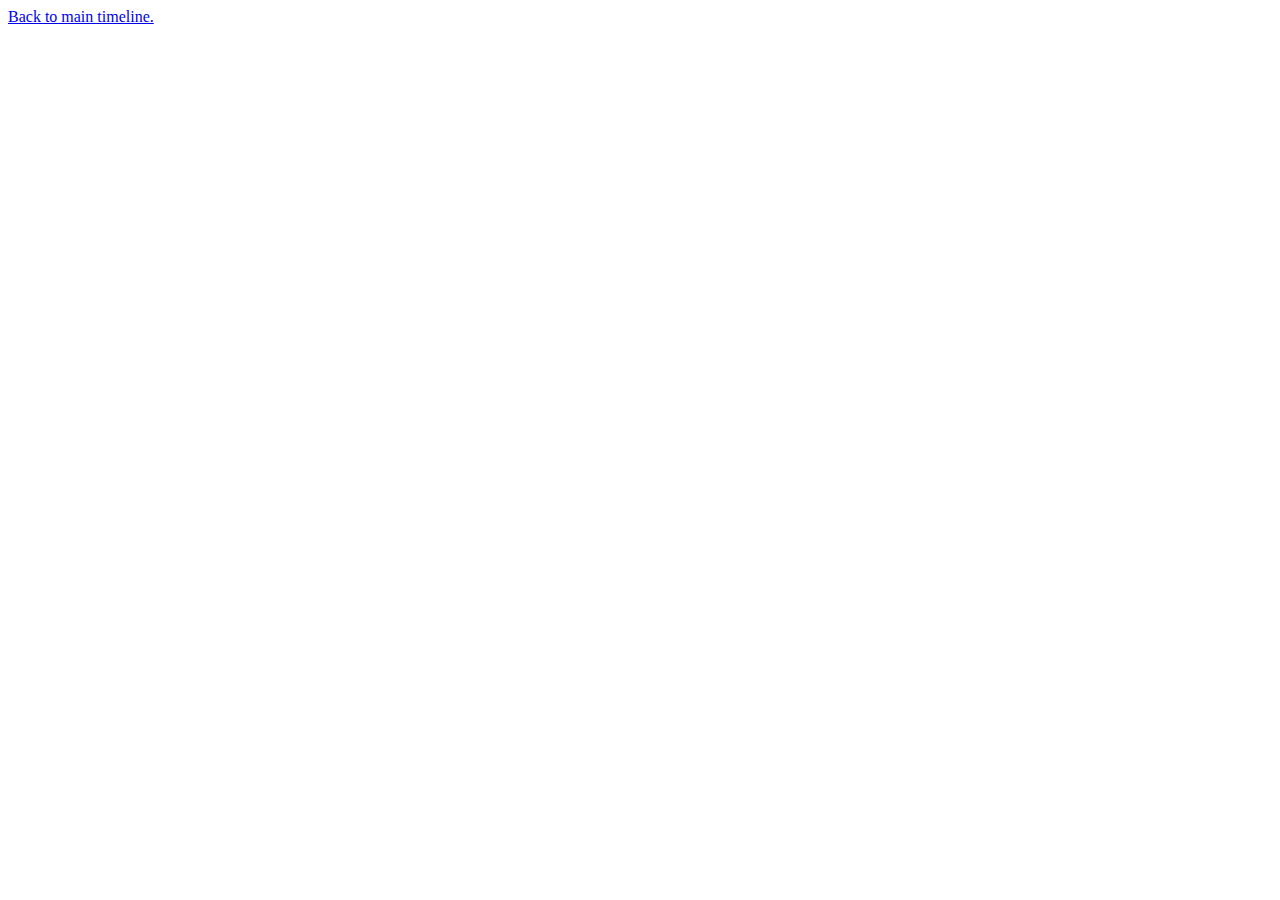
<file: bubbline.html>
<!DOCTYPE html>
<html>
<head>
<title>Deprecated page</title>
<meta name="google-site-verification" content="IrTxnbVT4AESLv93D5FcYgBACQigji3rubXJplHDIrg">
<meta charset="UTF-8">
<meta http-equiv="content-type" content="text/html; charset=UTF-8">
<meta name="viewport" content="width=device-width, initial-scale=1">
<link rel="stylesheet" type="text/css" href="styles.css">
</head>
<body>
  <a href="/">Back to main timeline.</a>
</body>
</html>
</file>
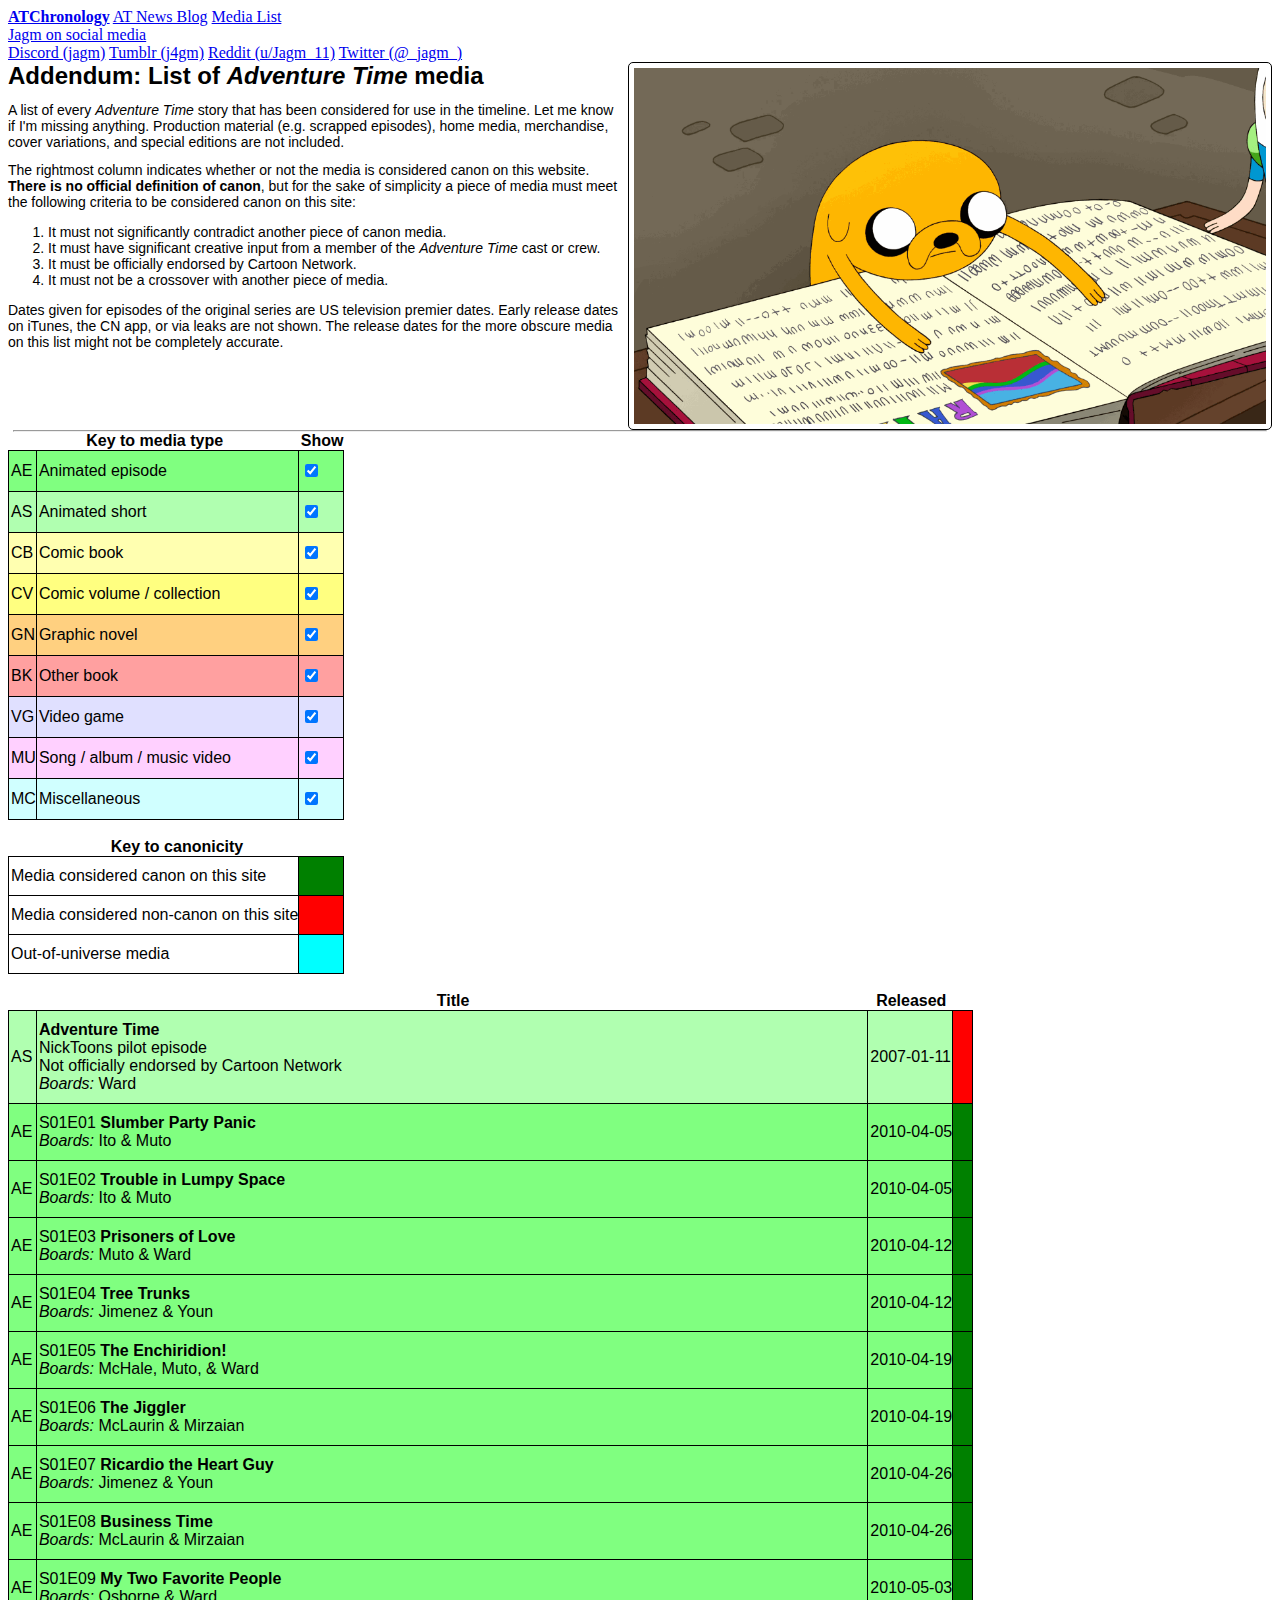
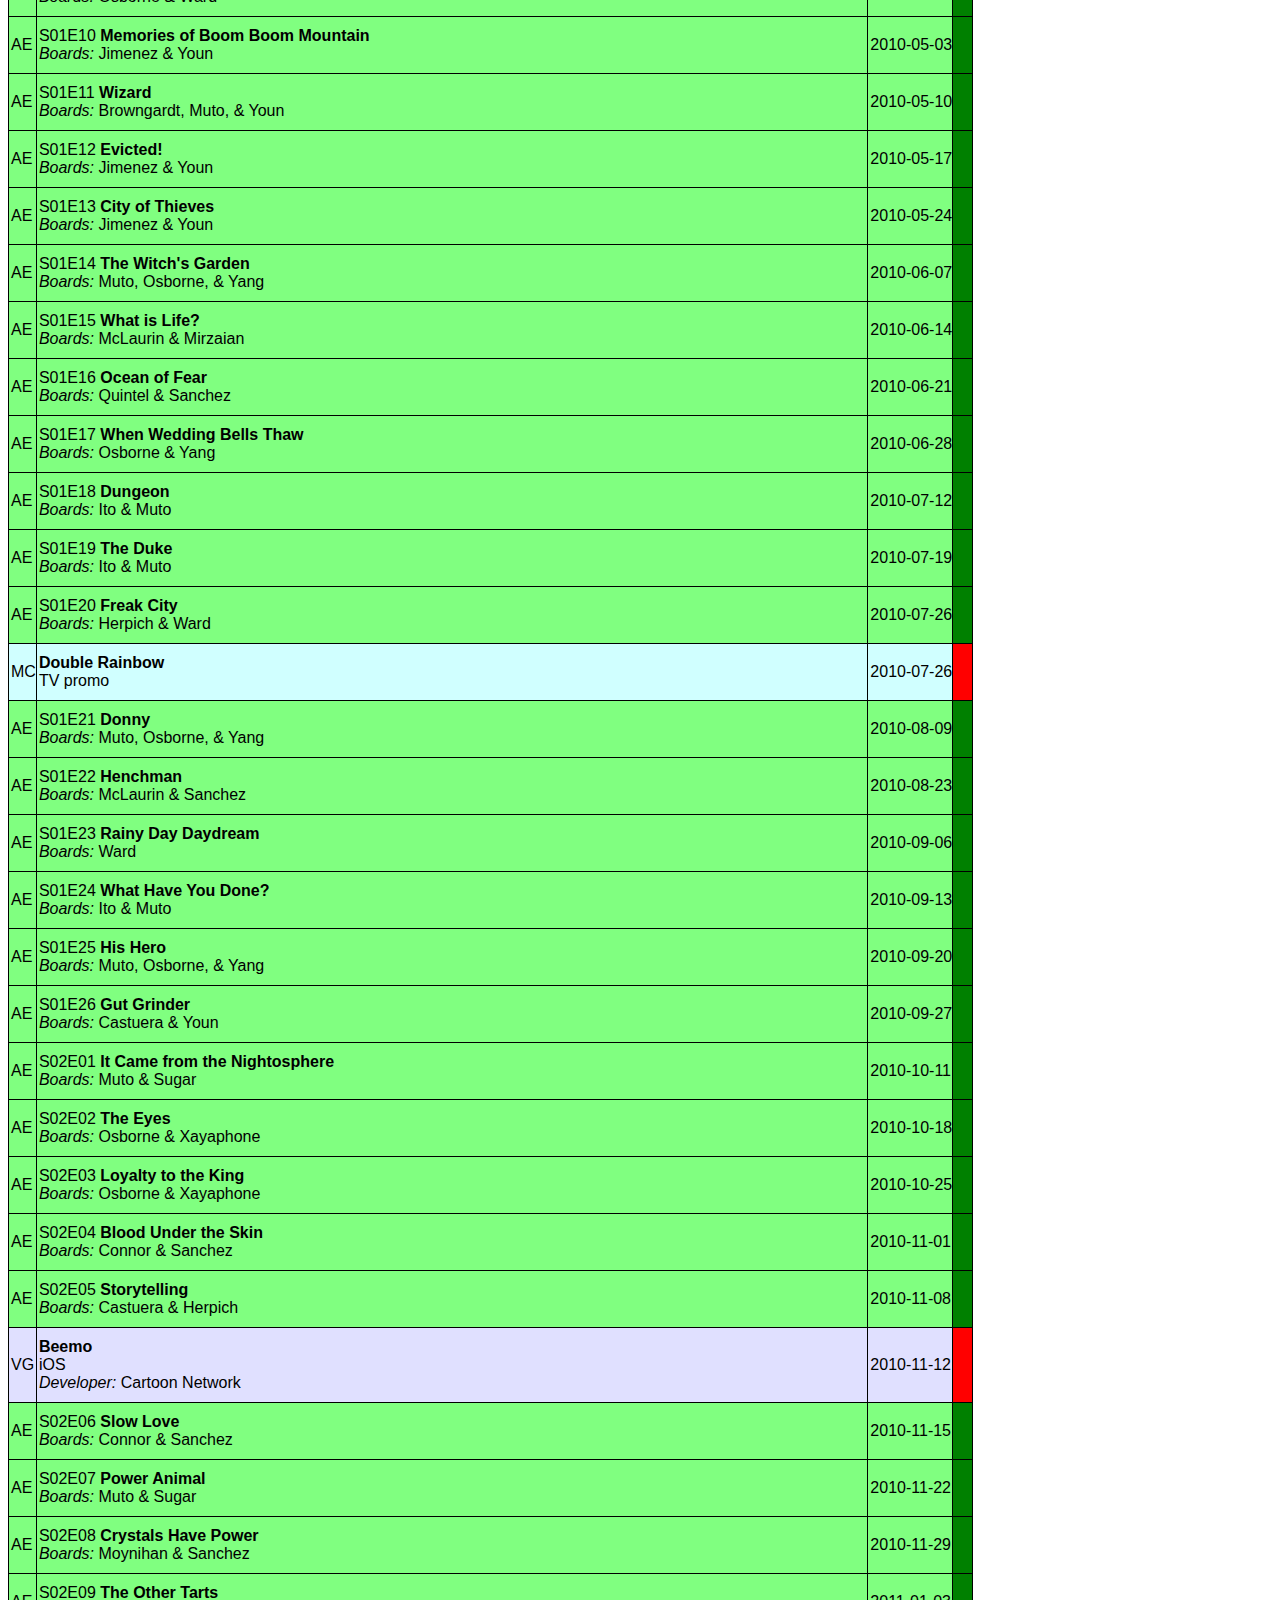
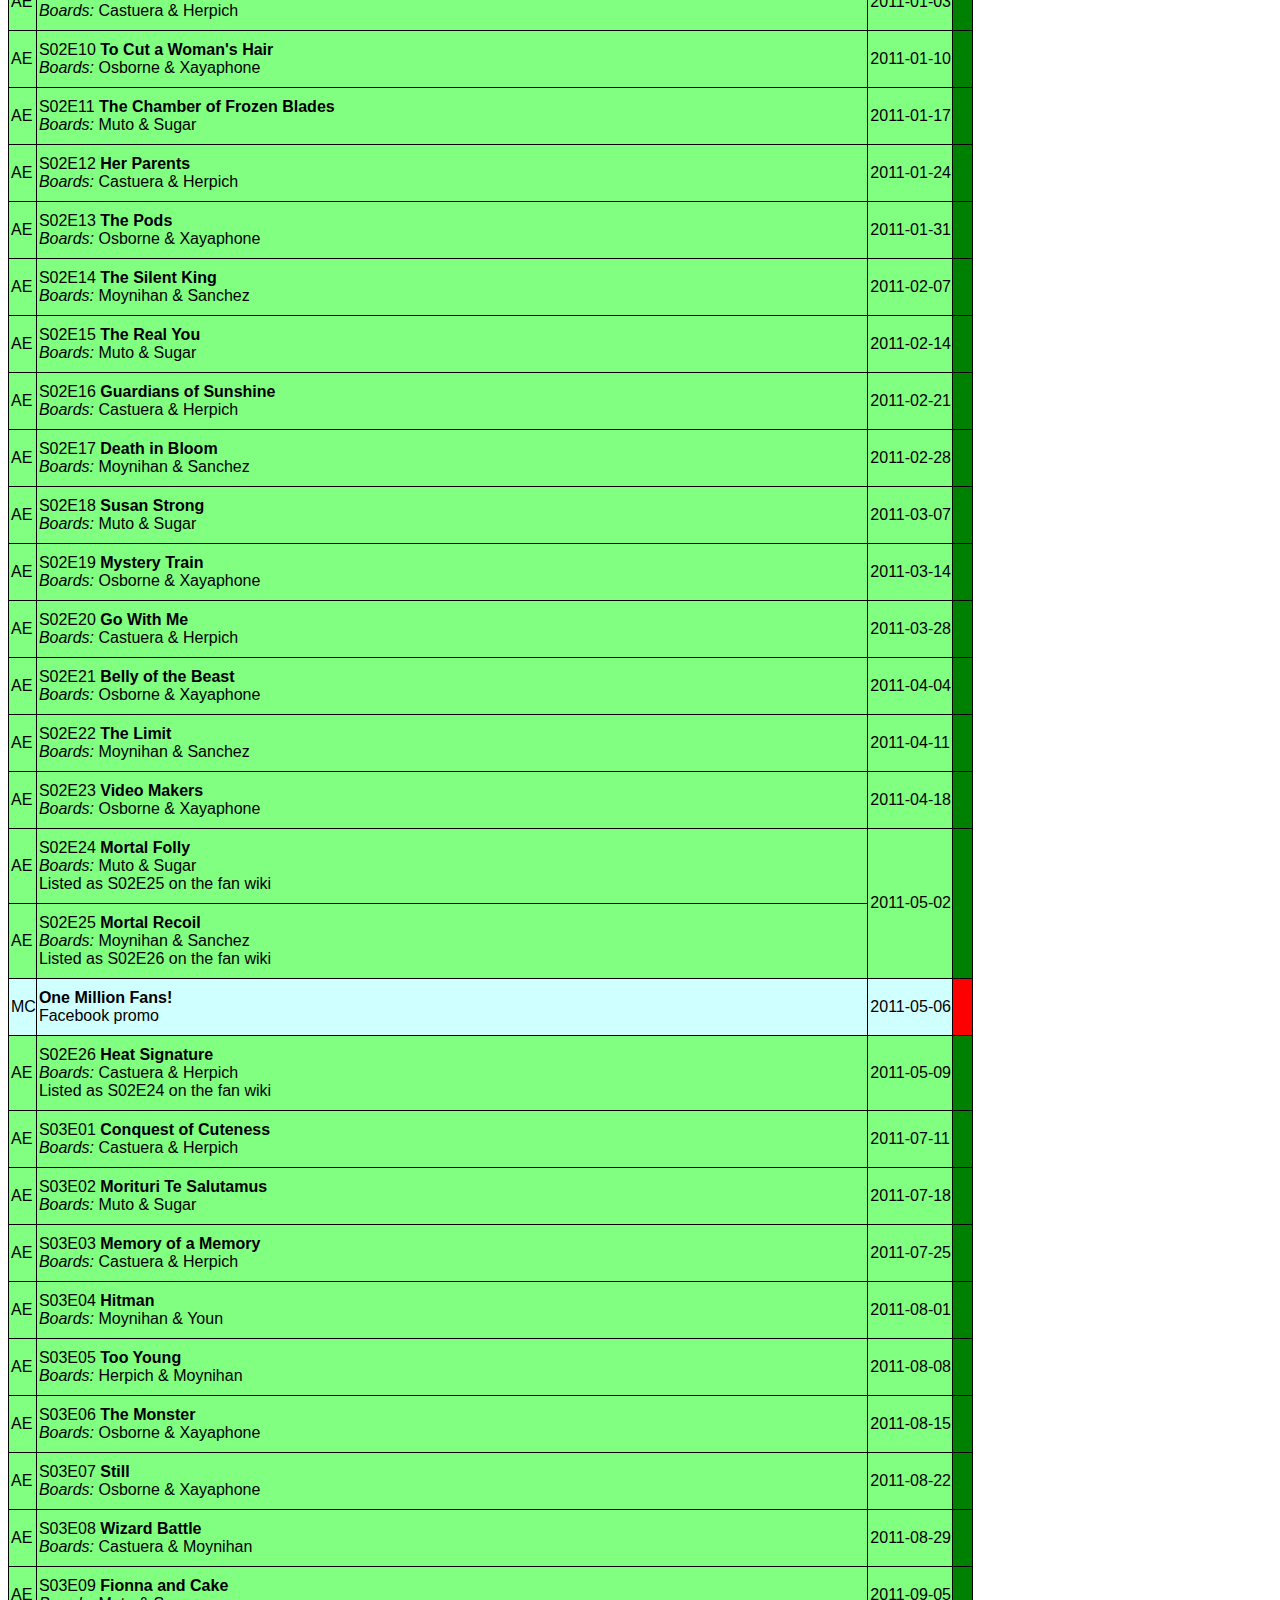
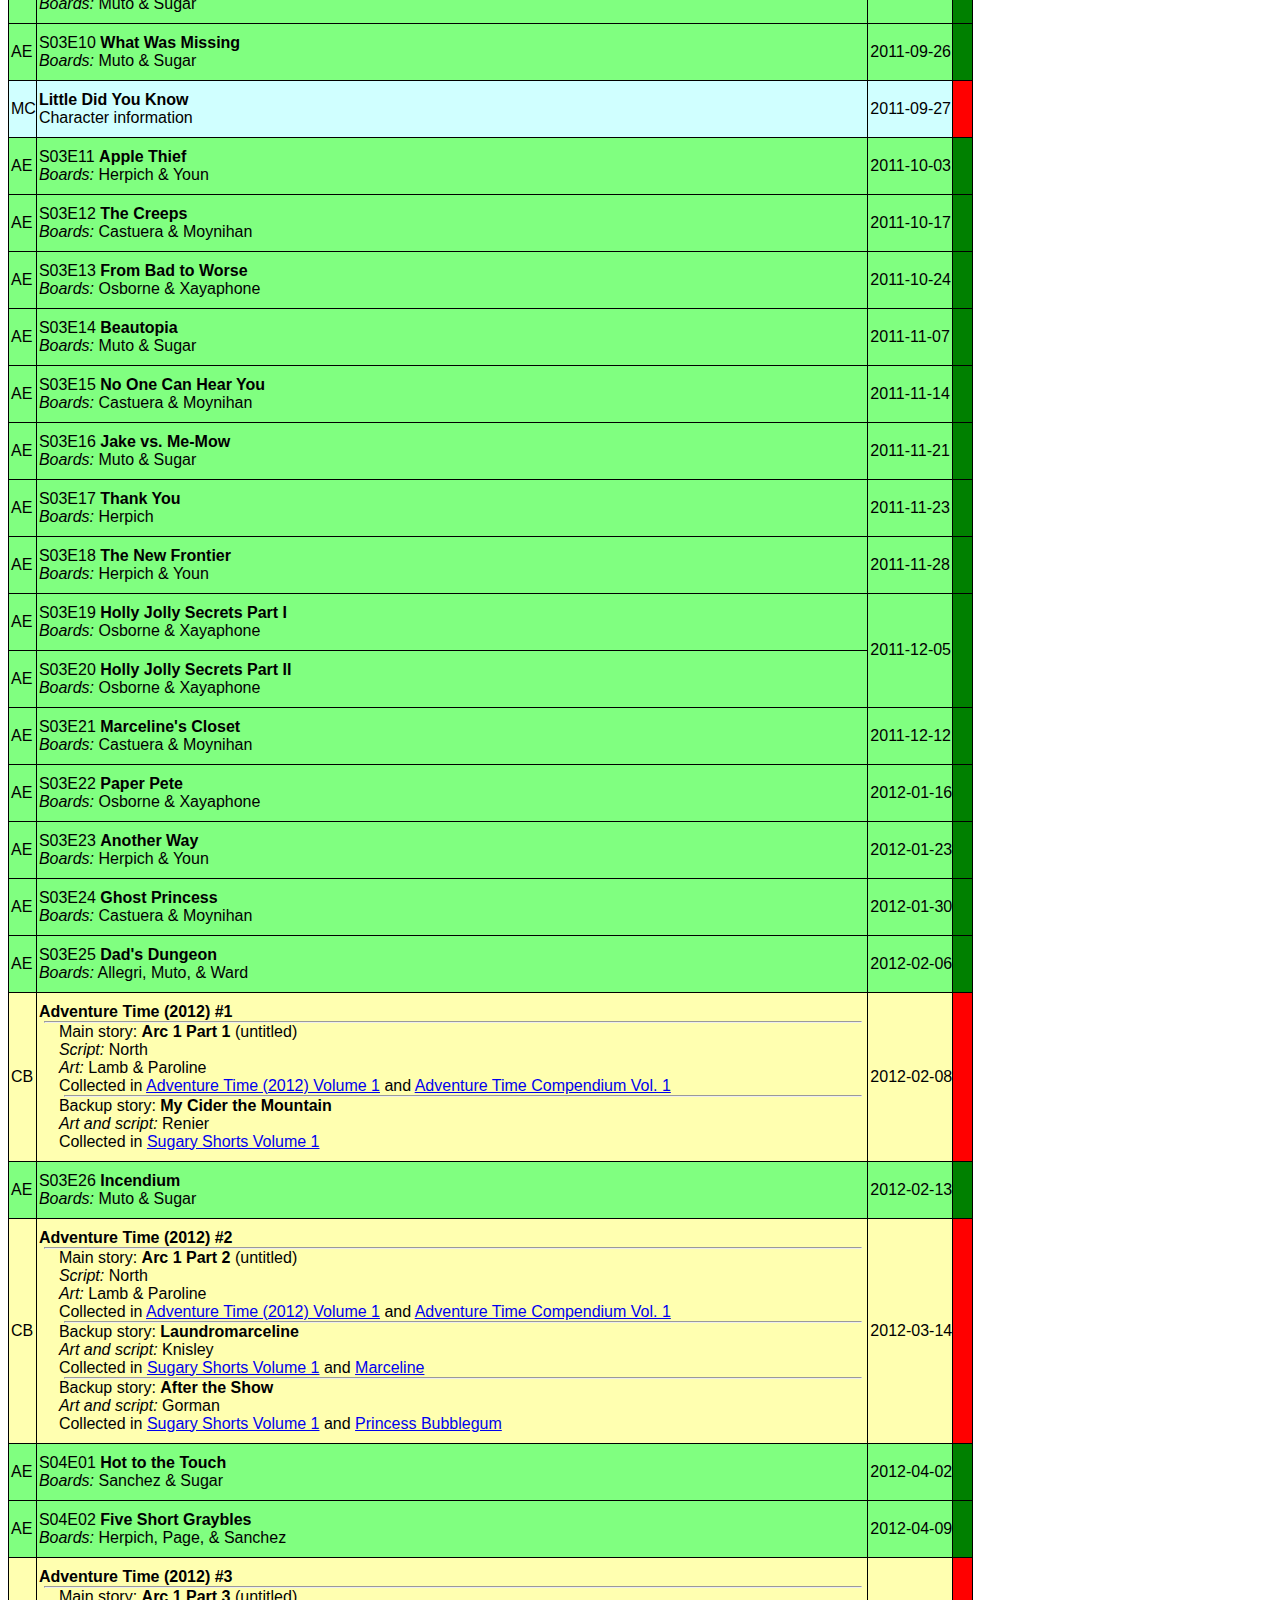
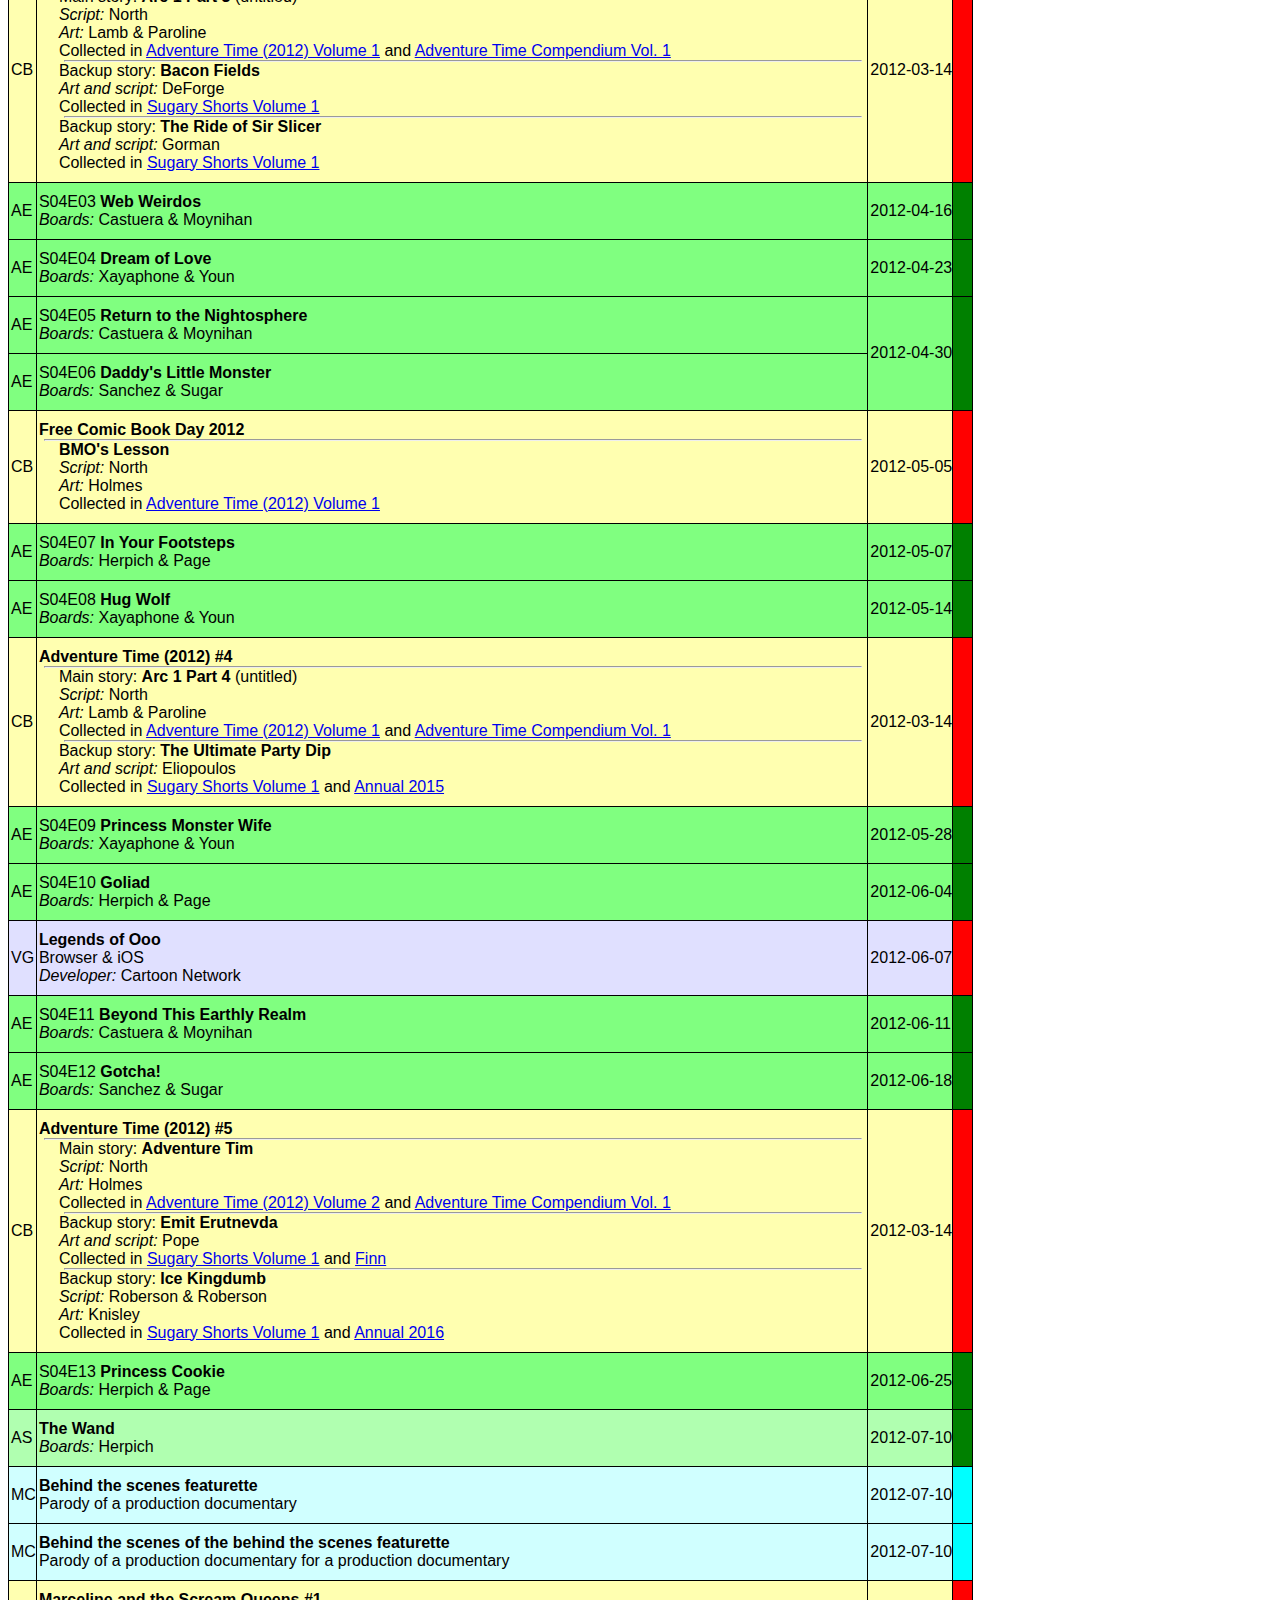
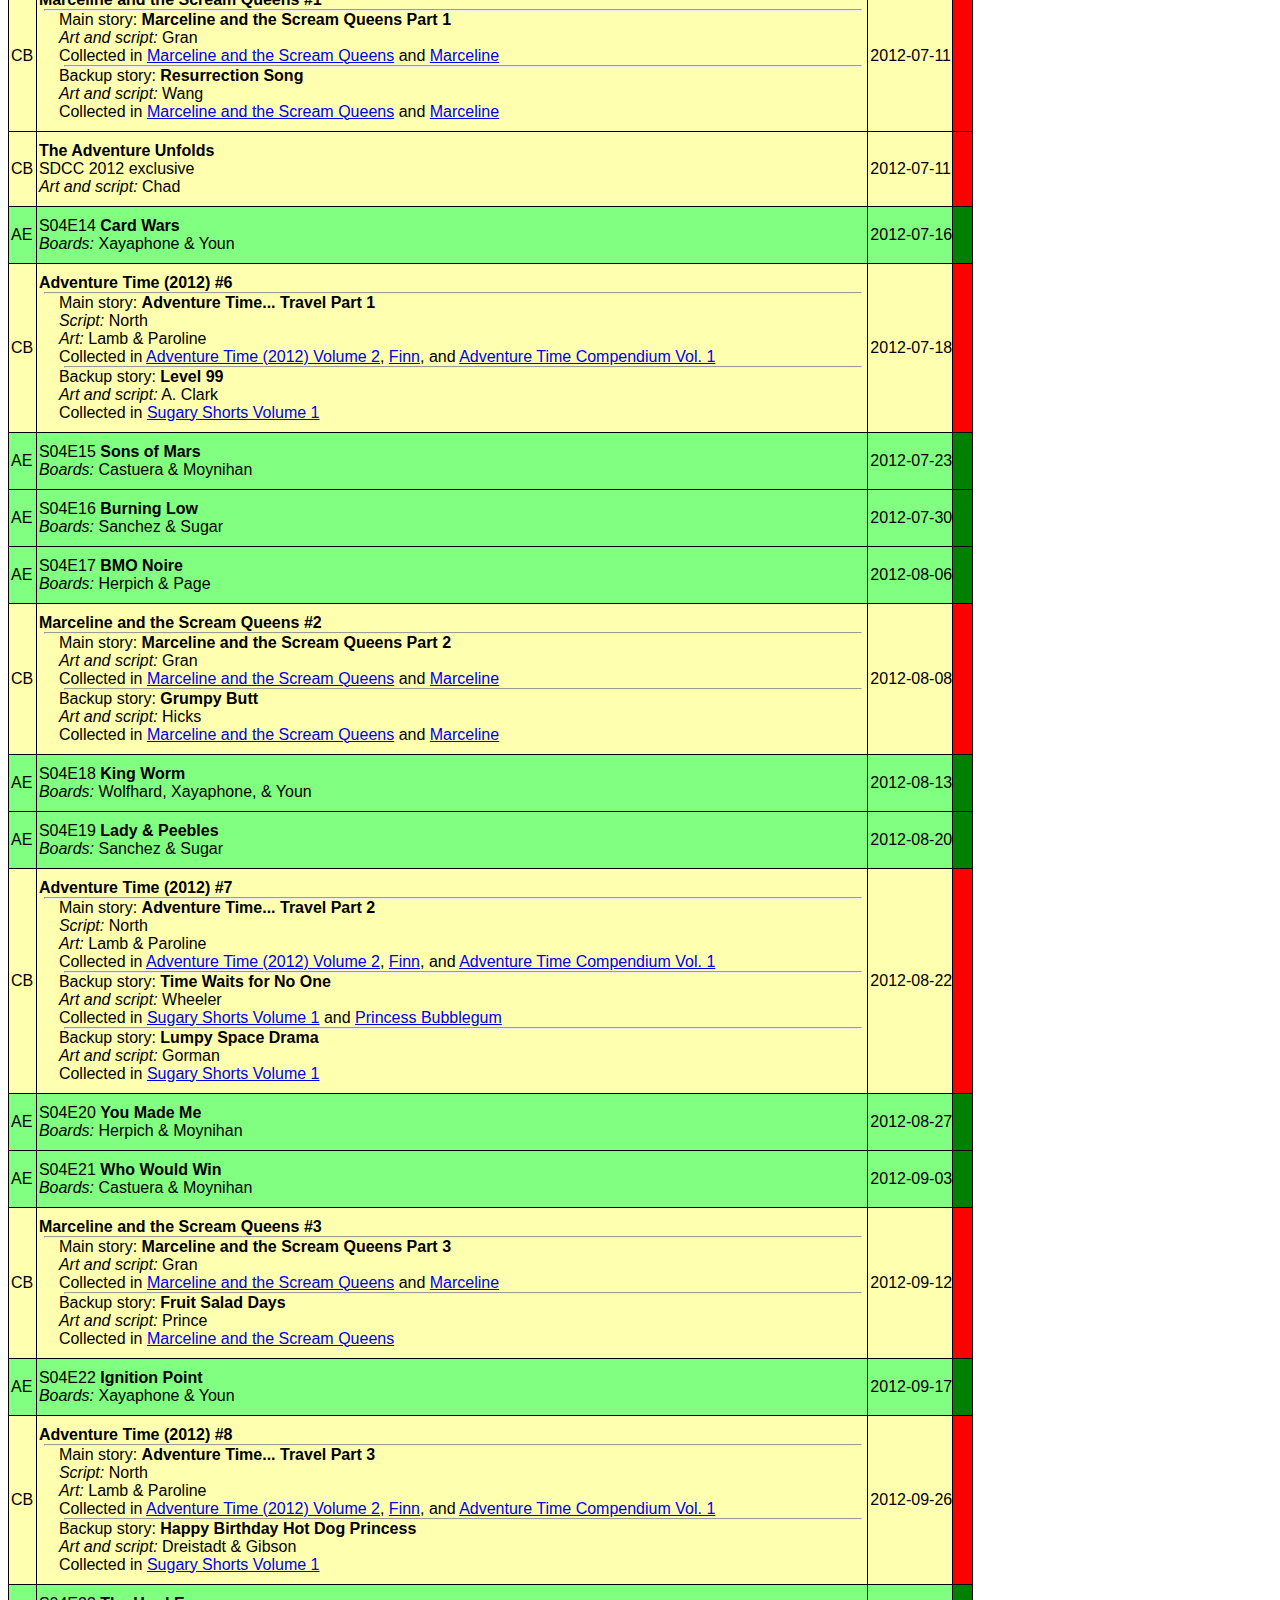
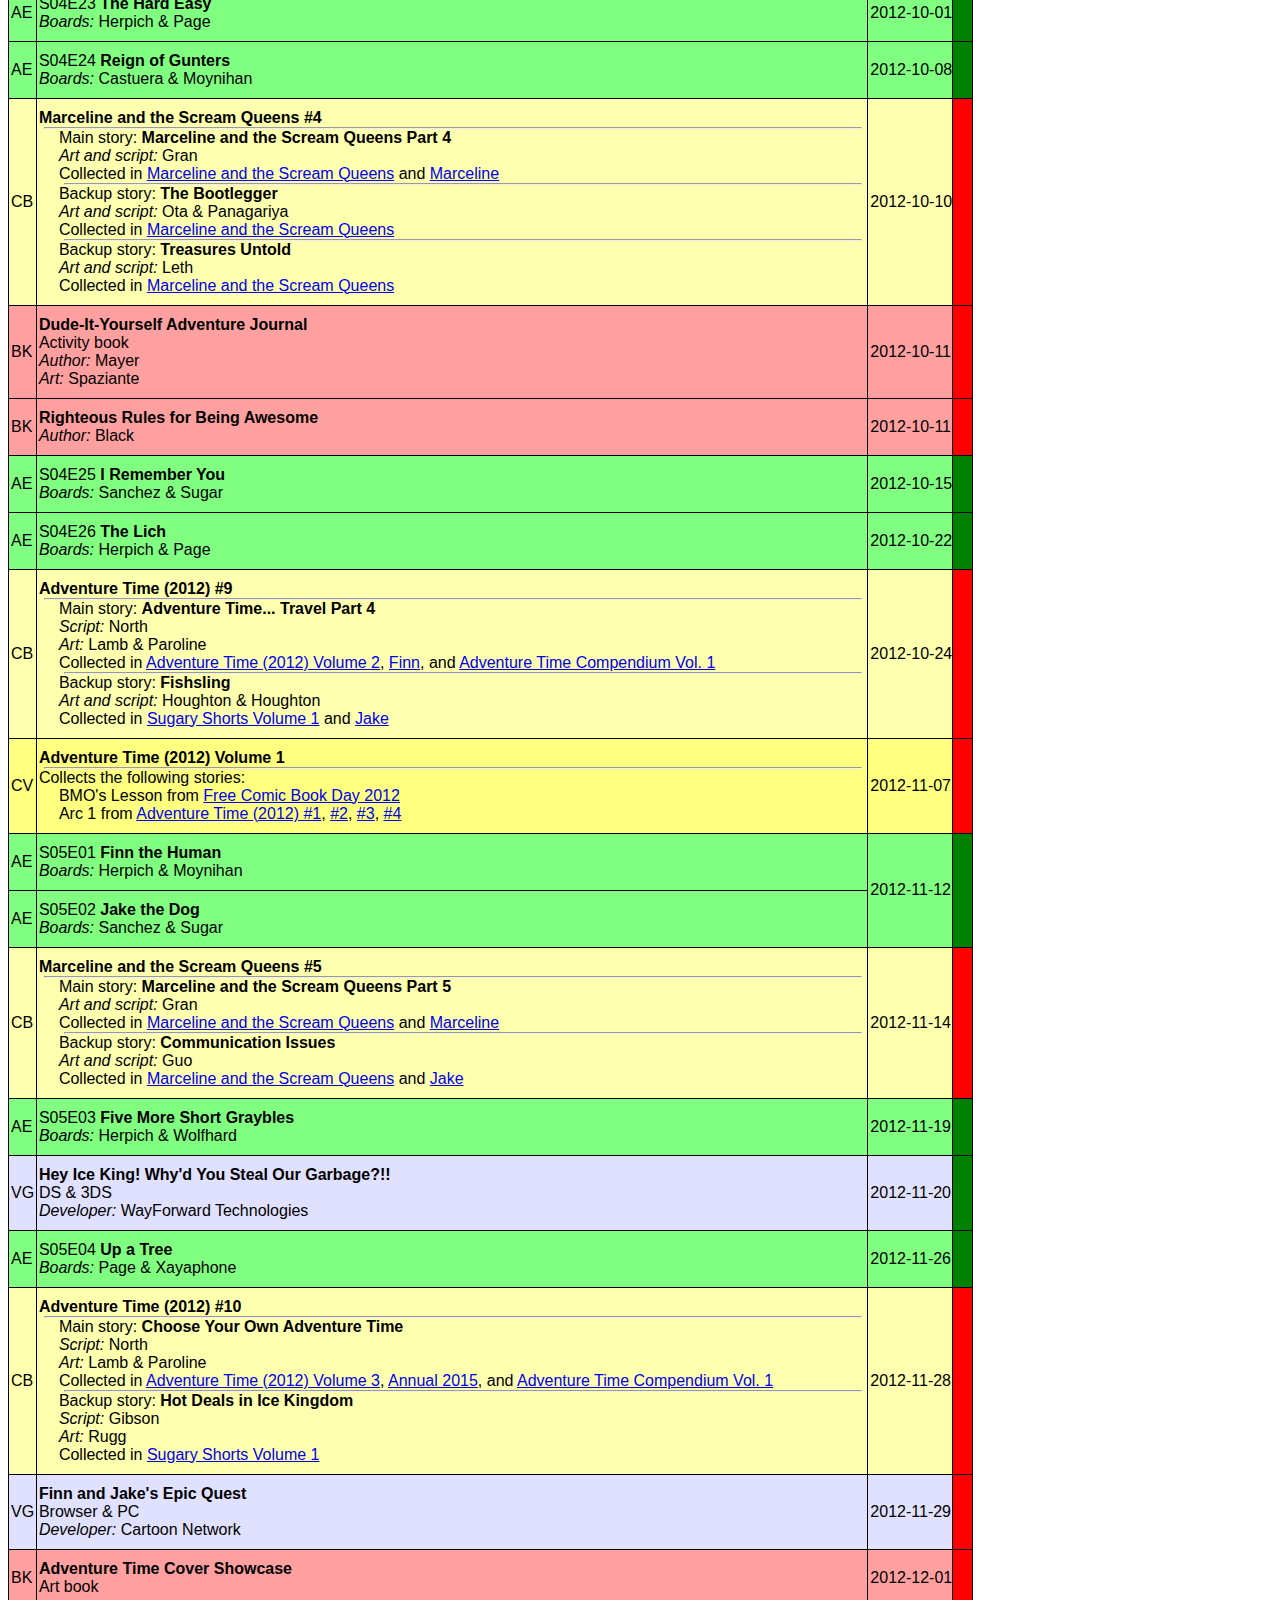
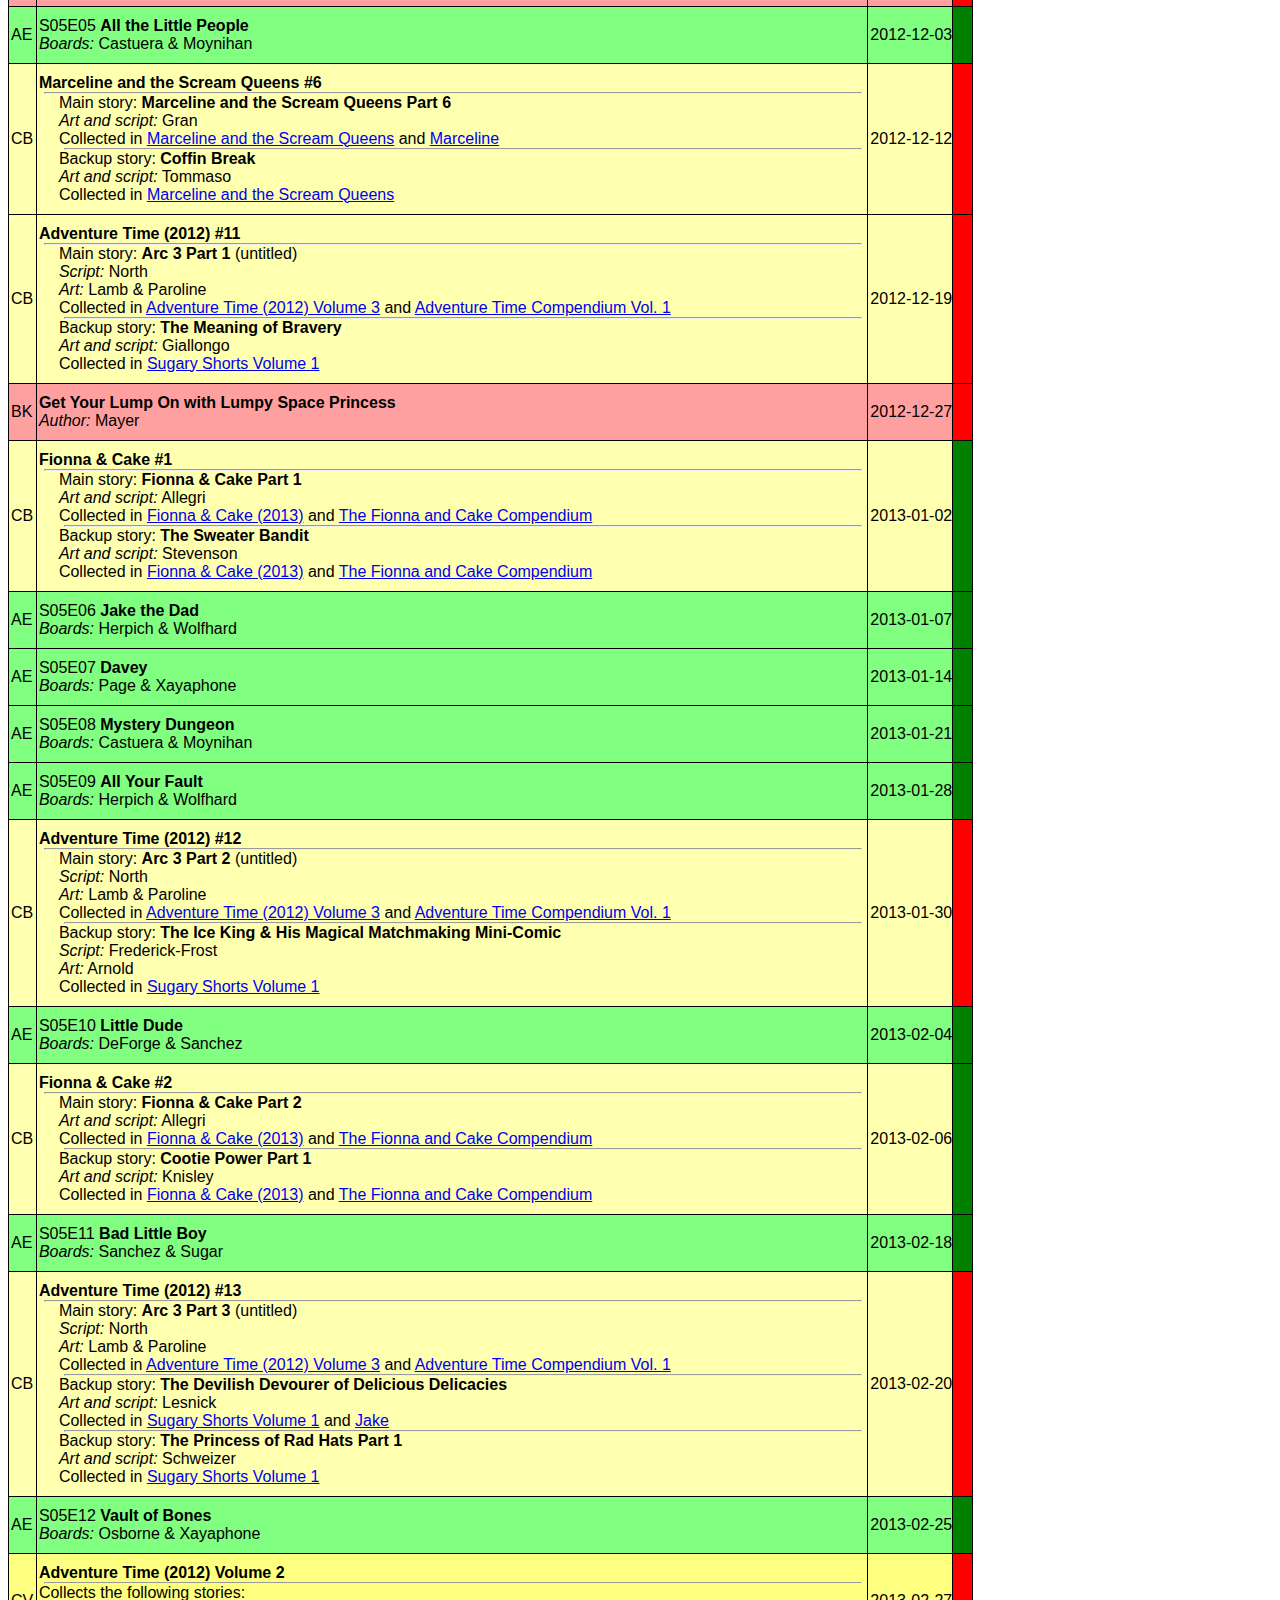
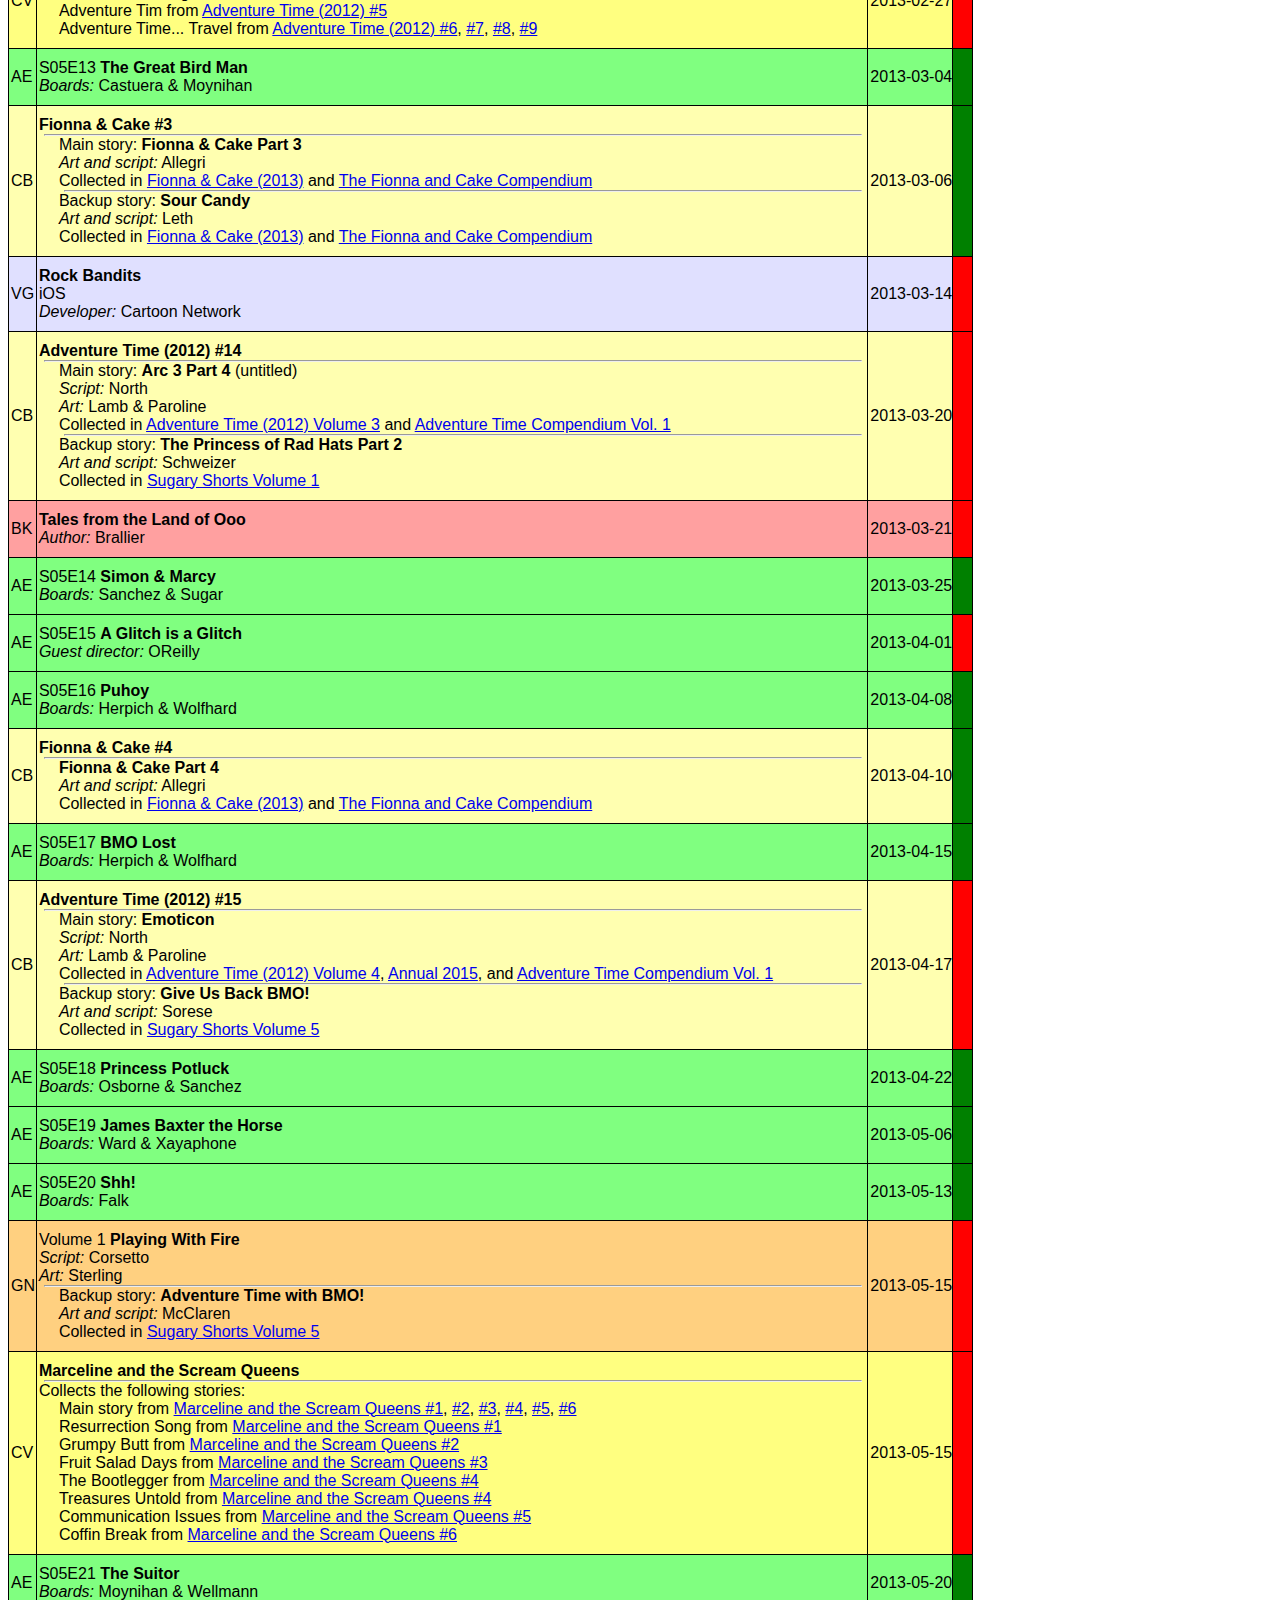
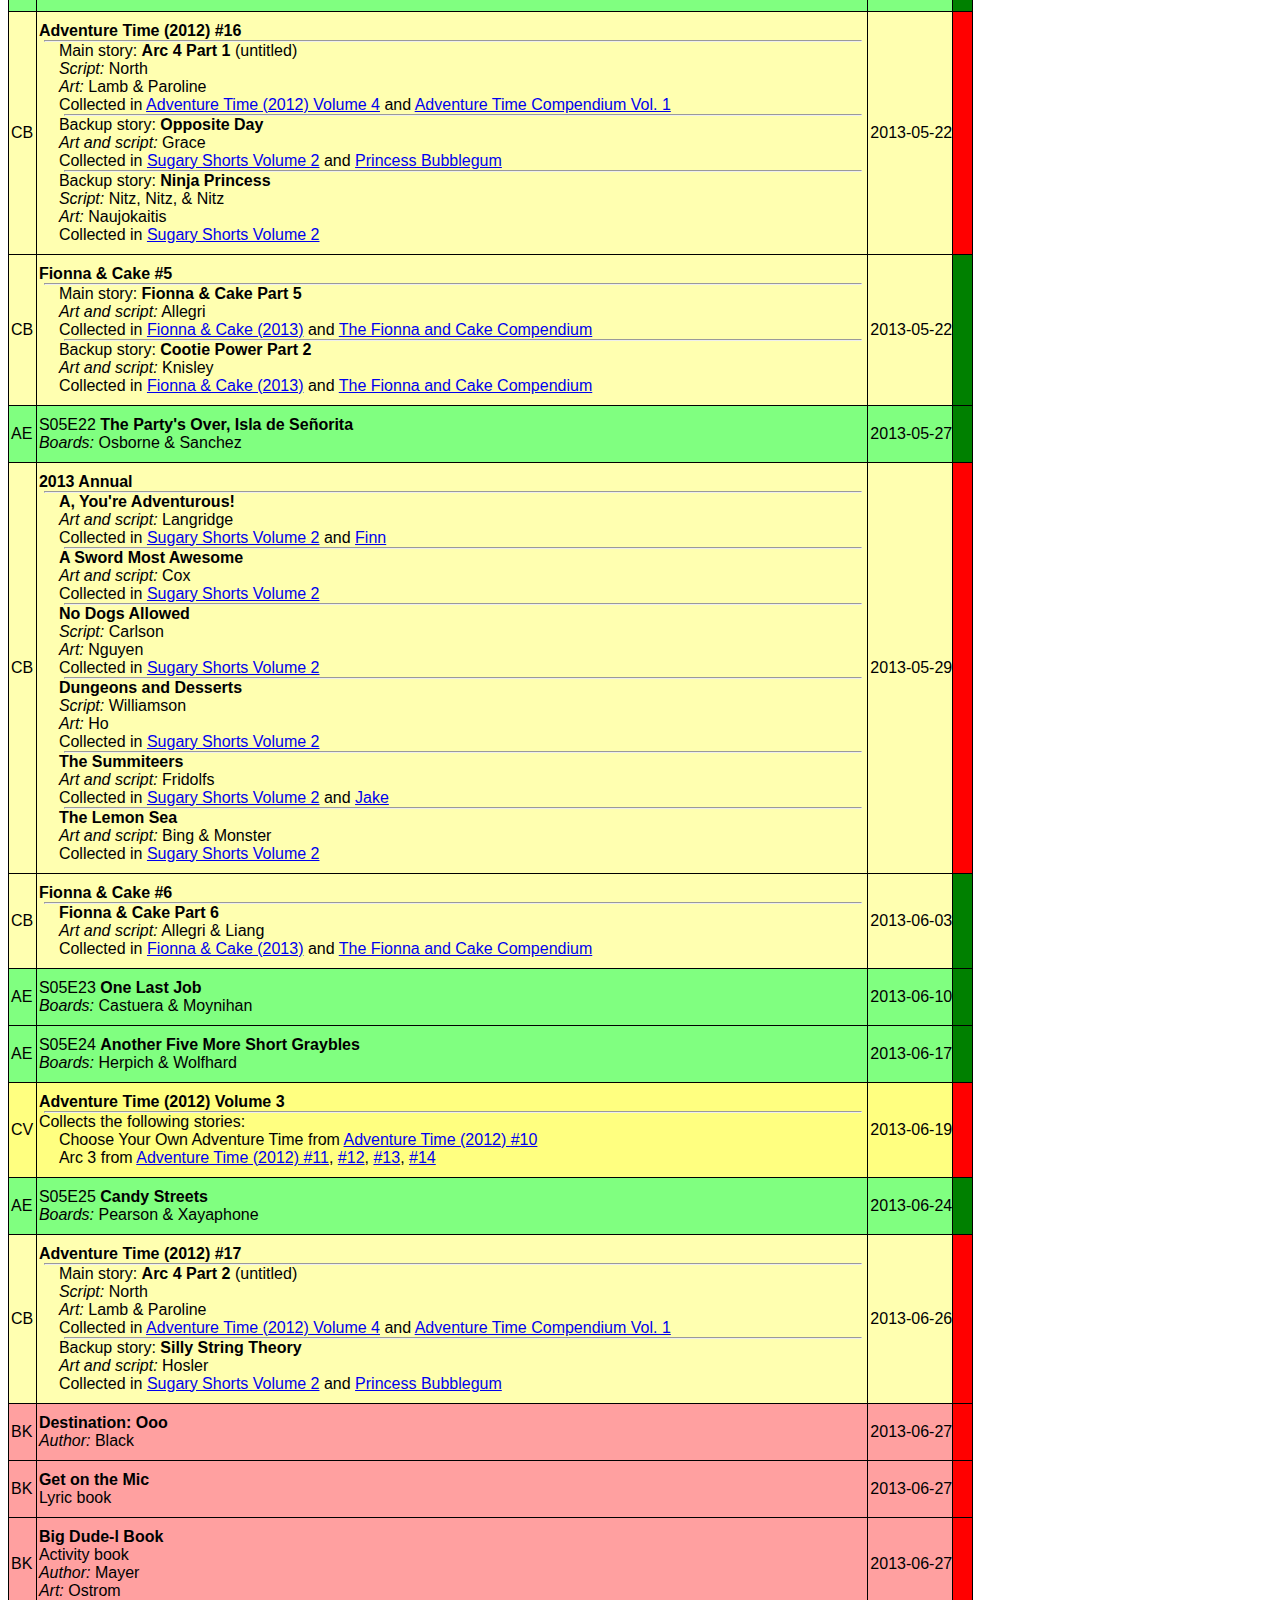
<file: media.html>
<!DOCTYPE html>
<html>

<head>
    <title>Addendum: List of Adventure Time media</title>
    <meta http-equiv="content-type" content="text/html; charset=UTF-8">
    <meta name="description" content="A list of every piece of Adventure Time media that has been considered for use in the timeline.">
    <meta name="author" content="Jagm">
    <meta name="viewport" content="width=device-width, initial-scale=1">
    <link rel="stylesheet" href="https://stackpath.bootstrapcdn.com/bootstrap/4.1.3/css/bootstrap.min.css" integrity="sha384-MCw98/SFnGE8fJT3GXwEOngsV7Zt27NXFoaoApmYm81iuXoPkFOJwJ8ERdknLPMO" crossorigin="anonymous">
    <link rel="stylesheet" type="text/css" href="styles.css">
	<style>
		hr {
			margin: 0px;
			padding: 0px;
			margin-left: 5px;
			margin-right: 5px;
		}
		.subentry {
			padding-left: 20px;
		}
		td {
			padding-top: 10px;
			padding-bottom: 10px;
		}
	</style>
</head>

<body>
    <div class="container">
		<nav class="nav">
		  <a class="nav-link active" href="/"><strong>ATChronology</strong></a>
		  <a class="nav-link active" href="https://adventure-time-news.tumblr.com/">AT News Blog</a>
		  <a class="nav-link active" href="media">Media List</a>
		  <div class="nav-item dropdown">
			<a class="nav-link dropdown-toggle" href="#" id="smDropdown" role="button" data-toggle="dropdown" aria-haspopup="true" aria-expanded="false">Jagm on social media</a>
			<div class="dropdown-menu" aria-labelledby="smDropdown">
			  <a class="dropdown-item" href="https://discord.com/users/171686656842268672" target="_blank">Discord (jagm)</a>
			  <a class="dropdown-item" href="https://www.tumblr.com/j4gm" target="_blank">Tumblr (j4gm)</a>
			  <a class="dropdown-item" href="https://www.reddit.com/user/Jagm_11/" target="_blank">Reddit (u/Jagm_11)</a>
			  <a class="dropdown-item" href="https://twitter.com/_jagm_" target="_blank">Twitter (@_jagm_)</a>
			</div>
		  </div>
		</nav>
		
        <img class="img-fluid" src="images/paper pete 2.png" alt="">
        <h2>Addendum: List of <em>Adventure Time</em> media</h2>
        <p>A list of every <em>Adventure Time</em> story that has been considered for use in the timeline. Let me know if I'm missing anything. Production material (e.g. scrapped episodes), home media, merchandise, cover variations, and special editions are not included.</p>
		<p>The rightmost column indicates whether or not the media is considered canon on this website. <strong>There is no official definition of canon</strong>, but for the sake of simplicity a piece of media must meet the following criteria to be considered canon on this site:</p>
		<ol>
			<li>It must not significantly contradict another piece of canon media.</li>
			<li>It must have significant creative input from a member of the <em>Adventure Time</em> cast or crew.</li>
			<li>It must be officially endorsed by Cartoon Network.</li>
			<li>It must not be a crossover with another piece of media.</li>
		</ol>
        <p>Dates given for episodes of the original series are US television premier dates. Early release dates on iTunes, the CN app, or via leaks are not shown. The release dates for the more obscure media on this list might not be completely accurate.</p>
        <hr>
        <table>
            <tr>
                <th colspan=2>Key to media type</th>
				<th>Show</th>
            </tr>
            <tr class="ae" id="ae-key" style="height: auto;">
                <td style="width: 1px; white-space: nowrap;">AE</td>
                <td>Animated episode</td>
				<td><input type="checkbox" id="checkAE" onclick="toggleAE()" checked /></td>
            </tr>
            <tr class="as" id="as-key" style="height: auto;">
                <td>AS</td>
                <td>Animated short</td>
				<td><input type="checkbox" id="checkAS" onclick="toggleAS()" checked /></td>
            </tr>
            <tr class="cb" id="cb-key" style="height: auto;">
                <td>CB</td>
                <td>Comic book</td>
				<td><input type="checkbox" id="checkCB" onclick="toggleCB()" checked /></td>
            </tr>
			<tr class="cc" id="cc-key" style="height: auto;">
                <td>CV</td>
                <td>Comic volume / collection</td>
				<td><input type="checkbox" id="checkCC" onclick="toggleCC()" checked /></td>
            </tr>
            <tr class="gn" id="gn-key" style="height: auto;">
                <td>GN</td>
                <td>Graphic novel</td>
				<td><input type="checkbox" id="checkGN" onclick="toggleGN()" checked /></td>
            </tr>
            <tr class="bk" id="bk-key" style="height: auto;">
                <td>BK</td>
                <td>Other book</td>
				<td><input type="checkbox" id="checkBK" onclick="toggleBK()" checked /></td>
            </tr>
            <tr class="vg" id="vg-key" style="height: auto;">
                <td>VG</td>
                <td>Video game</td>
				<td><input type="checkbox" id="checkVG" onclick="toggleVG()" checked /></td>
            </tr>
			<tr class="mu" id="mu-key" style="height: auto;">
                <td>MU</td>
                <td>Song / album / music video</td>
				<td><input type="checkbox" id="checkMU" onclick="toggleMU()" checked /></td>
            </tr>
			<tr class="do" id="do-key" style="height: auto;">
                <td>MC</td>
                <td>Miscellaneous</td>
				<td><input type="checkbox" id="checkDO" onclick="toggleDO()" checked /></td>
            </tr>
			<tr>
                <th colspan=3><br>Key to canonicity</th>
            </tr>
			<tr>
				<td colspan=2>Media considered canon on this site</td>
				<td class="greenbg">&nbsp;&nbsp;&nbsp;&nbsp;</td>
			</tr>
			<tr>
				<td colspan=2>Media considered non-canon on this site</td>
				<td class="redbg"></td>
			</tr>
			<tr>
				<td colspan=2>Out-of-universe media</td>
				<td class="bluebg"></td>
			</tr>
        </table>
        <table style="height: 100px;">
			<tr>
				<th></th>
				<th><br>Title</th>
				<th><br>Released</th>
				<th>&nbsp;&nbsp;&nbsp;&nbsp;</th>
			</tr>
            <tr class="as" id="as-pilot">
                <td style="width: 1px; white-space: nowrap;">AS</td>
                <td><strong>Adventure Time</strong><br>NickToons pilot episode<br>Not officially endorsed by Cartoon Network<br><em>Boards:</em> Ward</td>
                <td>2007-01-11</td>
				<td class="redbg"></td>
            </tr>
            <tr class="ae" id="ae-s01e01">
                <td>AE</td>
                <td>S01E01 <strong>Slumber Party Panic</strong><br><em>Boards:</em> Ito & Muto</td>
                <td>2010-04-05</td>
				<td class="greenbg"></td>
            </tr>
            <tr class="ae" id="ae-s01e02">
                <td>AE</td>
                <td>S01E02 <strong>Trouble in Lumpy Space</strong><br><em>Boards:</em> Ito & Muto</td>
                <td>2010-04-05</td>
				<td class="greenbg"></td>
            </tr>
            <tr class="ae" id="ae-s01e03">
                <td>AE</td>
                <td>S01E03 <strong>Prisoners of Love</strong><br><em>Boards:</em> Muto & Ward</td>
                <td>2010-04-12</td>
				<td class="greenbg"></td>
            </tr>
            <tr class="ae" id="ae-s01e04">
                <td>AE</td>
                <td>S01E04 <strong>Tree Trunks</strong><br><em>Boards:</em> Jimenez & Youn</td>
                <td>2010-04-12</td>
				<td class="greenbg"></td>
            </tr>
            <tr class="ae" id="ae-s01e05">
                <td>AE</td>
                <td>S01E05 <strong>The Enchiridion!</strong><br><em>Boards:</em> McHale, Muto, & Ward</td>
                <td>2010-04-19</td>
				<td class="greenbg"></td>
            </tr>
            <tr class="ae" id="ae-s01e06">
                <td>AE</td>
                <td>S01E06 <strong>The Jiggler</strong><br><em>Boards:</em> McLaurin & Mirzaian</td>
                <td>2010-04-19</td>
				<td class="greenbg"></td>
            </tr>
            <tr class="ae" id="ae-s01e07">
                <td>AE</td>
                <td>S01E07 <strong>Ricardio the Heart Guy</strong><br><em>Boards:</em> Jimenez & Youn</td>
                <td>2010-04-26</td>
				<td class="greenbg"></td>
            </tr>
            <tr class="ae" id="ae-s01e08">
                <td>AE</td>
                <td>S01E08 <strong>Business Time</strong><br><em>Boards:</em> McLaurin & Mirzaian</td>
                <td>2010-04-26</td>
				<td class="greenbg"></td>
            </tr>
            <tr class="ae" id="ae-s01e09">
                <td>AE</td>
                <td>S01E09 <strong>My Two Favorite People</strong><br><em>Boards:</em> Osborne & Ward</td>
                <td>2010-05-03</td>
				<td class="greenbg"></td>
            </tr>
            <tr class="ae" id="ae-s01e10">
                <td>AE</td>
                <td>S01E10 <strong>Memories of Boom Boom Mountain</strong><br><em>Boards:</em> Jimenez & Youn</td>
                <td>2010-05-03</td>
				<td class="greenbg"></td>
            </tr>
            <tr class="ae" id="ae-s01e11">
                <td>AE</td>
                <td>S01E11 <strong>Wizard</strong><br><em>Boards:</em> Browngardt, Muto, & Youn</td>
                <td>2010-05-10</td>
				<td class="greenbg"></td>
            </tr>
            <tr class="ae" id="ae-s01e12">
                <td>AE</td>
                <td>S01E12 <strong>Evicted!</strong><br><em>Boards:</em> Jimenez & Youn</td>
                <td>2010-05-17</td>
				<td class="greenbg"></td>
            </tr>
            <tr class="ae" id="ae-s01e13">
                <td>AE</td>
                <td>S01E13 <strong>City of Thieves</strong><br><em>Boards:</em> Jimenez & Youn</td>
                <td>2010-05-24</td>
				<td class="greenbg"></td>
            </tr>
            <tr class="ae" id="ae-s01e14">
                <td>AE</td>
                <td>S01E14 <strong>The Witch's Garden</strong><br><em>Boards:</em> Muto, Osborne, & Yang</td>
                <td>2010-06-07</td>
				<td class="greenbg"></td>
            </tr>
            <tr class="ae" id="ae-s01e15">
                <td>AE</td>
                <td>S01E15 <strong>What is Life?</strong><br><em>Boards:</em> McLaurin & Mirzaian</td>
                <td>2010-06-14</td>
				<td class="greenbg"></td>
            </tr>
            <tr class="ae" id="ae-s01e16">
                <td>AE</td>
                <td>S01E16 <strong>Ocean of Fear</strong><br><em>Boards:</em> Quintel & Sanchez</td>
                <td>2010-06-21</td>
				<td class="greenbg"></td>
            </tr>
            <tr class="ae" id="ae-s01e17">
                <td>AE</td>
                <td>S01E17 <strong>When Wedding Bells Thaw</strong><br><em>Boards:</em> Osborne & Yang</td>
                <td>2010-06-28</td>
				<td class="greenbg"></td>
            </tr>
            <tr class="ae" id="ae-s01e18">
                <td>AE</td>
                <td>S01E18 <strong>Dungeon</strong><br><em>Boards:</em> Ito & Muto</td>
                <td>2010-07-12</td>
				<td class="greenbg"></td>
            </tr>
            <tr class="ae" id="ae-s01e19">
                <td>AE</td>
                <td>S01E19 <strong>The Duke</strong><br><em>Boards:</em> Ito & Muto</td>
                <td>2010-07-19</td>
				<td class="greenbg"></td>
            </tr>
            <tr class="ae" id="ae-s01e20">
                <td>AE</td>
                <td>S01E20 <strong>Freak City</strong><br><em>Boards:</em> Herpich & Ward</td>
                <td>2010-07-26</td>
				<td class="greenbg"></td>
            </tr>
			<tr class="do" id="mc-promo-doublerainbow">
                <td>MC</td>
                <td><strong>Double Rainbow</strong><br>TV promo</td>
                <td>2010-07-26</td>
				<td class="redbg"></td>
            </tr>
            <tr class="ae" id="ae-s01e21">
                <td>AE</td>
                <td>S01E21 <strong>Donny</strong><br><em>Boards:</em> Muto, Osborne, & Yang</td>
                <td>2010-08-09</td>
				<td class="greenbg"></td>
            </tr>
            <tr class="ae" id="ae-s01e22">
                <td>AE</td>
                <td>S01E22 <strong>Henchman</strong><br><em>Boards:</em> McLaurin & Sanchez</td>
                <td>2010-08-23</td>
				<td class="greenbg"></td>
            </tr>
            <tr class="ae" id="ae-s01e23">
                <td>AE</td>
                <td>S01E23 <strong>Rainy Day Daydream</strong><br><em>Boards:</em> Ward</td>
                <td>2010-09-06</td>
				<td class="greenbg"></td>
            </tr>
            <tr class="ae" id="ae-s01e24">
                <td>AE</td>
                <td>S01E24 <strong>What Have You Done?</strong><br><em>Boards:</em> Ito & Muto</td>
                <td>2010-09-13</td>
				<td class="greenbg"></td>
            </tr>
            <tr class="ae" id="ae-s01e25">
                <td>AE</td>
                <td>S01E25 <strong>His Hero</strong><br><em>Boards:</em> Muto, Osborne, & Yang</td>
                <td>2010-09-20</td>
				<td class="greenbg"></td>
            </tr>
            <tr class="ae" id="ae-s01e26">
                <td>AE</td>
                <td>S01E26 <strong>Gut Grinder</strong><br><em>Boards:</em> Castuera & Youn</td>
                <td>2010-09-27</td>
				<td class="greenbg"></td>
            </tr>
            <tr class="ae" id="ae-s02e01">
                <td>AE</td>
                <td>S02E01 <strong>It Came from the Nightosphere</strong><br><em>Boards:</em> Muto & Sugar</td>
                <td>2010-10-11</td>
				<td class="greenbg"></td>
            </tr>
            <tr class="ae" id="ae-s02e02">
                <td>AE</td>
                <td>S02E02 <strong>The Eyes</strong><br><em>Boards:</em> Osborne & Xayaphone</td>
                <td>2010-10-18</td>
				<td class="greenbg"></td>
            </tr>
            <tr class="ae" id="ae-s02e03">
                <td>AE</td>
                <td>S02E03 <strong>Loyalty to the King</strong><br><em>Boards:</em> Osborne & Xayaphone</td>
                <td>2010-10-25</td>
				<td class="greenbg"></td>
            </tr>
            <tr class="ae" id="ae-s02e04">
                <td>AE</td>
                <td>S02E04 <strong>Blood Under the Skin</strong><br><em>Boards:</em> Connor & Sanchez</td>
                <td>2010-11-01</td>
				<td class="greenbg"></td>
            </tr>
            <tr class="ae" id="ae-s02e05">
                <td>AE</td>
                <td>S02E05 <strong>Storytelling</strong><br><em>Boards:</em> Castuera & Herpich</td>
                <td>2010-11-08</td>
				<td class="greenbg"></td>
            </tr>
            <tr class="vg" id="vg-beemo">
                <td>VG</td>
                <td><strong>Beemo</strong><br>iOS<br><em>Developer:</em> Cartoon Network</td>
                <td>2010-11-12</td>
				<td class="redbg"></td>
            </tr>
            <tr class="ae" id="ae-s02e06">
                <td>AE</td>
                <td>S02E06 <strong>Slow Love</strong><br><em>Boards:</em> Connor & Sanchez</td>
                <td>2010-11-15</td>
				<td class="greenbg"></td>
            </tr>
            <tr class="ae" id="ae-s02e07">
                <td>AE</td>
                <td>S02E07 <strong>Power Animal</strong><br><em>Boards:</em> Muto & Sugar</td>
                <td>2010-11-22</td>
				<td class="greenbg"></td>
            </tr>
            <tr class="ae" id="ae-s02e08">
                <td>AE</td>
                <td>S02E08 <strong>Crystals Have Power</strong><br><em>Boards:</em> Moynihan & Sanchez</td>
                <td>2010-11-29</td>
				<td class="greenbg"></td>
            </tr>
            <tr class="ae" id="ae-s02e09">
                <td>AE</td>
                <td>S02E09 <strong>The Other Tarts</strong><br><em>Boards:</em> Castuera & Herpich</td>
                <td>2011-01-03</td>
				<td class="greenbg"></td>
            </tr>
            <tr class="ae" id="ae-s02e10">
                <td>AE</td>
                <td>S02E10 <strong>To Cut a Woman's Hair</strong><br><em>Boards:</em> Osborne & Xayaphone</td>
                <td>2011-01-10</td>
				<td class="greenbg"></td>
            </tr>
            <tr class="ae" id="ae-s02e11">
                <td>AE</td>
                <td>S02E11 <strong>The Chamber of Frozen Blades</strong><br><em>Boards:</em> Muto & Sugar</td>
                <td>2011-01-17</td>
				<td class="greenbg"></td>
            </tr>
            <tr class="ae" id="ae-s02e12">
                <td>AE</td>
                <td>S02E12 <strong>Her Parents</strong><br><em>Boards:</em> Castuera & Herpich</td>
                <td>2011-01-24</td>
				<td class="greenbg"></td>
            </tr>
            <tr class="ae" id="ae-s02e13">
                <td>AE</td>
                <td>S02E13 <strong>The Pods</strong><br><em>Boards:</em> Osborne & Xayaphone</td>
                <td>2011-01-31</td>
				<td class="greenbg"></td>
            </tr>
            <tr class="ae" id="ae-s02e14">
                <td>AE</td>
                <td>S02E14 <strong>The Silent King</strong><br><em>Boards:</em> Moynihan & Sanchez</td>
                <td>2011-02-07</td>
				<td class="greenbg"></td>
            </tr>
            <tr class="ae" id="ae-s02e15">
                <td>AE</td>
                <td>S02E15 <strong>The Real You</strong><br><em>Boards:</em> Muto & Sugar</td>
                <td>2011-02-14</td>
				<td class="greenbg"></td>
            </tr>
            <tr class="ae" id="ae-s02e16">
                <td>AE</td>
                <td>S02E16 <strong>Guardians of Sunshine</strong><br><em>Boards:</em> Castuera & Herpich</td>
                <td>2011-02-21</td>
				<td class="greenbg"></td>
            </tr>
            <tr class="ae" id="ae-s02e17">
                <td>AE</td>
                <td>S02E17 <strong>Death in Bloom</strong><br><em>Boards:</em> Moynihan & Sanchez</td>
                <td>2011-02-28</td>
				<td class="greenbg"></td>
            </tr>
            <tr class="ae" id="ae-s02e18">
                <td>AE</td>
                <td>S02E18 <strong>Susan Strong</strong><br><em>Boards:</em> Muto & Sugar</td>
                <td>2011-03-07</td>
				<td class="greenbg"></td>
            </tr>
            <tr class="ae" id="ae-s02e19">
                <td>AE</td>
                <td>S02E19 <strong>Mystery Train</strong><br><em>Boards:</em> Osborne & Xayaphone</td>
                <td>2011-03-14</td>
				<td class="greenbg"></td>
            </tr>
            <tr class="ae" id="ae-s02e20">
                <td>AE</td>
                <td>S02E20 <strong>Go With Me</strong><br><em>Boards:</em> Castuera & Herpich</td>
                <td>2011-03-28</td>
				<td class="greenbg"></td>
            </tr>
            <tr class="ae" id="ae-s02e21">
                <td>AE</td>
                <td>S02E21 <strong>Belly of the Beast</strong><br><em>Boards:</em> Osborne & Xayaphone</td>
                <td>2011-04-04</td>
				<td class="greenbg"></td>
            </tr>
            <tr class="ae" id="ae-s02e22">
                <td>AE</td>
                <td>S02E22 <strong>The Limit</strong><br><em>Boards:</em> Moynihan & Sanchez</td>
                <td>2011-04-11</td>
				<td class="greenbg"></td>
            </tr>
            <tr class="ae" id="ae-s02e23">
                <td>AE</td>
                <td>S02E23 <strong>Video Makers</strong><br><em>Boards:</em> Osborne & Xayaphone</td>
                <td>2011-04-18</td>
				<td class="greenbg"></td>
            </tr>
            <tr class="ae" id="ae-s02e24">
                <td>AE</td>
                <td>S02E24 <strong>Mortal Folly</strong><br><em>Boards:</em> Muto & Sugar<br>Listed as S02E25 on the fan wiki</td>
                <td rowspan=2>2011-05-02</td>
				<td rowspan=2 class="greenbg"></td>
            </tr>
            <tr class="ae" id="ae-s02e25">
                <td>AE</td>
                <td>S02E25 <strong>Mortal Recoil</strong><br><em>Boards:</em> Moynihan & Sanchez<br>Listed as S02E26 on the fan wiki</td>
            </tr>
			<tr class="do" id="mc-million">
                <td>MC</td>
                <td><strong>One Million Fans!</strong><br>Facebook promo</td>
                <td>2011-05-06</td>
				<td class="redbg"></td>
            </tr>
            <tr class="ae" id="ae-s02e26">
                <td>AE</td>
                <td>S02E26 <strong>Heat Signature</strong><br><em>Boards:</em> Castuera & Herpich<br>Listed as S02E24 on the fan wiki</td>
                <td>2011-05-09</td>
				<td class="greenbg"></td>
            </tr>
            <tr class="ae" id="ae-s03e01">
                <td>AE</td>
                <td>S03E01 <strong>Conquest of Cuteness</strong><br><em>Boards:</em> Castuera & Herpich</td>
                <td>2011-07-11</td>
				<td class="greenbg"></td>
            </tr>
            <tr class="ae" id="ae-s03e02">
                <td>AE</td>
                <td>S03E02 <strong>Morituri Te Salutamus</strong><br><em>Boards:</em> Muto & Sugar</td>
                <td>2011-07-18</td>
				<td class="greenbg"></td>
            </tr>
            <tr class="ae" id="ae-s03e03">
                <td>AE</td>
                <td>S03E03 <strong>Memory of a Memory</strong><br><em>Boards:</em> Castuera & Herpich</td>
                <td>2011-07-25</td>
				<td class="greenbg"></td>
            </tr>
            <tr class="ae" id="ae-s03e04">
                <td>AE</td>
                <td>S03E04 <strong>Hitman</strong><br><em>Boards:</em> Moynihan & Youn</td>
                <td>2011-08-01</td>
				<td class="greenbg"></td>
            </tr>
            <tr class="ae" id="ae-s03e05">
                <td>AE</td>
                <td>S03E05 <strong>Too Young</strong><br><em>Boards:</em> Herpich & Moynihan</td>
                <td>2011-08-08</td>
				<td class="greenbg"></td>
            </tr>
            <tr class="ae" id="ae-s03e06">
                <td>AE</td>
                <td>S03E06 <strong>The Monster</strong><br><em>Boards:</em> Osborne & Xayaphone</td>
                <td>2011-08-15</td>
				<td class="greenbg"></td>
            </tr>
            <tr class="ae" id="ae-s03e07">
                <td>AE</td>
                <td>S03E07 <strong>Still</strong><br><em>Boards:</em> Osborne & Xayaphone</td>
                <td>2011-08-22</td>
				<td class="greenbg"></td>
            </tr>
            <tr class="ae" id="ae-s03e08">
                <td>AE</td>
                <td>S03E08 <strong>Wizard Battle</strong><br><em>Boards:</em> Castuera & Moynihan</td>
                <td>2011-08-29</td>
				<td class="greenbg"></td>
            </tr>
            <tr class="ae" id="ae-s03e09">
                <td>AE</td>
                <td>S03E09 <strong>Fionna and Cake</strong><br><em>Boards:</em> Muto & Sugar</td>
                <td>2011-09-05</td>
				<td class="greenbg"></td>
            </tr>
            <tr class="ae" id="ae-s03e10">
                <td>AE</td>
                <td>S03E10 <strong>What Was Missing</strong><br><em>Boards:</em> Muto & Sugar</td>
                <td>2011-09-26</td>
				<td class="greenbg"></td>
            </tr>
			<tr class="do" id="mc-dvd-ldyk">
                <td>MC</td>
                <td><strong>Little Did You Know</strong><br>Character information</td>
                <td>2011-09-27</td>
				<td class="redbg"></td>
            </tr>
            <tr class="ae" id="ae-s03e11">
                <td>AE</td>
                <td>S03E11 <strong>Apple Thief</strong><br><em>Boards:</em> Herpich & Youn</td>
                <td>2011-10-03</td>
				<td class="greenbg"></td>
            </tr>
            <tr class="ae" id="ae-s03e12">
                <td>AE</td>
                <td>S03E12 <strong>The Creeps</strong><br><em>Boards:</em> Castuera & Moynihan</td>
                <td>2011-10-17</td>
				<td class="greenbg"></td>
            </tr>
            <tr class="ae" id="ae-s03e13">
                <td>AE</td>
                <td>S03E13 <strong>From Bad to Worse</strong><br><em>Boards:</em> Osborne & Xayaphone</td>
                <td>2011-10-24</td>
				<td class="greenbg"></td>
            </tr>
            <tr class="ae" id="ae-s03e14">
                <td>AE</td>
                <td>S03E14 <strong>Beautopia</strong><br><em>Boards:</em> Muto & Sugar</td>
                <td>2011-11-07</td>
				<td class="greenbg"></td>
            </tr>
            <tr class="ae" id="ae-s03e15">
                <td>AE</td>
                <td>S03E15 <strong>No One Can Hear You</strong><br><em>Boards:</em> Castuera & Moynihan</td>
                <td>2011-11-14</td>
				<td class="greenbg"></td>
            </tr>
            <tr class="ae" id="ae-s03e16">
                <td>AE</td>
                <td>S03E16 <strong>Jake vs. Me-Mow</strong><br><em>Boards:</em> Muto & Sugar</td>
                <td>2011-11-21</td>
				<td class="greenbg"></td>
            </tr>
            <tr class="ae" id="ae-s03e17">
                <td>AE</td>
                <td>S03E17 <strong>Thank You</strong><br><em>Boards:</em> Herpich</td>
                <td>2011-11-23</td>
				<td class="greenbg"></td>
            </tr>
            <tr class="ae" id="ae-s03e18">
                <td>AE</td>
                <td>S03E18 <strong>The New Frontier</strong><br><em>Boards:</em> Herpich & Youn</td>
                <td>2011-11-28</td>
				<td class="greenbg"></td>
            </tr>
            <tr class="ae" id="ae-s03e19">
                <td>AE</td>
                <td>S03E19 <strong>Holly Jolly Secrets Part I</strong><br><em>Boards:</em> Osborne & Xayaphone</td>
                <td rowspan=2>2011-12-05</td>
				<td rowspan=2 class="greenbg"></td>
            </tr>
            <tr class="ae" id="ae-s03e20">
                <td>AE</td>
                <td>S03E20 <strong>Holly Jolly Secrets Part II</strong><br><em>Boards:</em> Osborne & Xayaphone</td>
            </tr>
            <tr class="ae" id="ae-s03e21">
                <td>AE</td>
                <td>S03E21 <strong>Marceline's Closet</strong><br><em>Boards:</em> Castuera & Moynihan</td>
                <td>2011-12-12</td>
				<td class="greenbg"></td>
            </tr>
            <tr class="ae" id="ae-s03e22">
                <td>AE</td>
                <td>S03E22 <strong>Paper Pete</strong><br><em>Boards:</em> Osborne & Xayaphone</td>
                <td>2012-01-16</td>
				<td class="greenbg"></td>
            </tr>
            <tr class="ae" id="ae-s03e23">
                <td>AE</td>
                <td>S03E23 <strong>Another Way</strong><br><em>Boards:</em> Herpich & Youn</td>
                <td>2012-01-23</td>
				<td class="greenbg"></td>
            </tr>
            <tr class="ae" id="ae-s03e24">
                <td>AE</td>
                <td>S03E24 <strong>Ghost Princess</strong><br><em>Boards:</em> Castuera & Moynihan</td>
                <td>2012-01-30</td>
				<td class="greenbg"></td>
            </tr>
            <tr class="ae" id="ae-s03e25">
                <td>AE</td>
                <td>S03E25 <strong>Dad's Dungeon</strong><br><em>Boards:</em> Allegri, Muto, & Ward</td>
                <td>2012-02-06</td>
				<td class="greenbg"></td>
            </tr>
            <tr class="cb" id="cb-at-1">
                <td>CB</td>
                <td><strong>Adventure Time (2012) #1</strong><hr>
					<div class="subentry">
						Main story: <strong>Arc 1 Part 1</strong> (untitled)<br>
						<em>Script:</em> North<br>
						<em>Art:</em> Lamb & Paroline<br>
						Collected in <a href="#cv-at-1">Adventure Time (2012) Volume 1</a> and <a href="#cv-comp-1">Adventure Time Compendium Vol. 1</a>
						<hr>
						Backup story: <strong>My Cider the Mountain</strong><br>
						<em>Art and script:</em> Renier<br>
						Collected in <a href="#cv-ss-1">Sugary Shorts Volume 1</a>
					</div>
				</td>
                <td>2012-02-08</td>
				<td class="redbg"></td>
            </tr>
            <tr class="ae" id="ae-s03e26">
                <td>AE</td>
                <td>S03E26 <strong>Incendium</strong><br><em>Boards:</em> Muto & Sugar</td>
                <td>2012-02-13</td>
				<td class="greenbg"></td>
            </tr>
            <tr class="cb" id="cb-at-2">
                <td>CB</td>
                <td><strong>Adventure Time (2012) #2</strong><hr>
					<div class="subentry">
						Main story: <strong>Arc 1 Part 2</strong> (untitled)<br>
						<em>Script:</em> North<br>
						<em>Art:</em> Lamb & Paroline<br>
						Collected in <a href="#cv-at-1">Adventure Time (2012) Volume 1</a> and <a href="#cv-comp-1">Adventure Time Compendium Vol. 1</a>
						<hr>
						Backup story: <strong>Laundromarceline</strong><br>
						<em>Art and script:</em> Knisley<br>
						Collected in <a href="#cv-ss-1">Sugary Shorts Volume 1</a> and <a href="#cv-marceline">Marceline</a>
						<hr>
						Backup story: <strong>After the Show</strong><br>
						<em>Art and script:</em> Gorman<br>
						Collected in <a href="#cv-ss-1">Sugary Shorts Volume 1</a> and <a href="#cv-pb">Princess Bubblegum</a>
					</div>
				</td>
                <td>2012-03-14</td>
				<td class="redbg"></td>
            </tr>
            <tr class="ae" id="ae-s04e01">
                <td>AE</td>
                <td>S04E01 <strong>Hot to the Touch</strong><br><em>Boards:</em> Sanchez & Sugar</td>
                <td>2012-04-02</td>
				<td class="greenbg"></td>
            </tr>
            <tr class="ae" id="ae-s04e02">
                <td>AE</td>
                <td>S04E02 <strong>Five Short Graybles</strong><br><em>Boards:</em> Herpich, Page, & Sanchez</td>
                <td>2012-04-09</td>
				<td class="greenbg"></td>
            </tr>
            <tr class="cb" id="cb-at-3">
                <td>CB</td>
                <td><strong>Adventure Time (2012) #3</strong><hr>
					<div class="subentry">
						Main story: <strong>Arc 1 Part 3</strong> (untitled)<br>
						<em>Script:</em> North<br>
						<em>Art:</em> Lamb & Paroline<br>
						Collected in <a href="#cv-at-1">Adventure Time (2012) Volume 1</a> and <a href="#cv-comp-1">Adventure Time Compendium Vol. 1</a>
						<hr>
						Backup story: <strong>Bacon Fields</strong><br>
						<em>Art and script:</em> DeForge<br>
						Collected in <a href="#cv-ss-1">Sugary Shorts Volume 1</a>
						<hr>
						Backup story: <strong>The Ride of Sir Slicer</strong><br>
						<em>Art and script:</em> Gorman<br>
						Collected in <a href="#cv-ss-1">Sugary Shorts Volume 1</a>
					</div>
				</td>
                <td>2012-03-14</td>
				<td class="redbg"></td>
            </tr>
            <tr class="ae" id="ae-s04e03">
                <td>AE</td>
                <td>S04E03 <strong>Web Weirdos</strong><br><em>Boards:</em> Castuera & Moynihan</td>
                <td>2012-04-16</td>
				<td class="greenbg"></td>
            </tr>
            <tr class="ae" id="ae-s04e04">
                <td>AE</td>
                <td>S04E04 <strong>Dream of Love</strong><br><em>Boards:</em> Xayaphone & Youn</td>
                <td>2012-04-23</td>
				<td class="greenbg"></td>
            </tr>
            <tr class="ae" id="ae-s04e05">
                <td>AE</td>
                <td>S04E05 <strong>Return to the Nightosphere</strong><br><em>Boards:</em> Castuera & Moynihan</td>
                <td rowspan=2>2012-04-30</td>
				<td rowspan=2 class="greenbg"></td>
            </tr>
            <tr class="ae" id="ae-s04e06">
                <td>AE</td>
                <td>S04E06 <strong>Daddy's Little Monster</strong><br><em>Boards:</em> Sanchez & Sugar</td>
            </tr>
            <tr class="cb" id="cb-fcbd2012">
                <td>CB</td>
				<td><strong>Free Comic Book Day 2012</strong><hr>
					<div class="subentry">
						<strong>BMO's Lesson</strong><br>
						<em>Script:</em> North<br>
						<em>Art:</em> Holmes<br>
						Collected in <a href="#cv-at-1">Adventure Time (2012) Volume 1</a>
					</div>
				</td>
                <td>2012-05-05</td>
				<td class="redbg"></td>
            </tr>
            <tr class="ae" id="ae-s04e07">
                <td>AE</td>
                <td>S04E07 <strong>In Your Footsteps</strong><br><em>Boards:</em> Herpich & Page</td>
                <td>2012-05-07</td>
				<td class="greenbg"></td>
            </tr>
            <tr class="ae" id="ae-s04e08">
                <td>AE</td>
                <td>S04E08 <strong>Hug Wolf</strong><br><em>Boards:</em> Xayaphone & Youn</td>
                <td>2012-05-14</td>
				<td class="greenbg"></td>
            </tr>
            <tr class="cb" id="cb-at-4">
                <td>CB</td>
                <td><strong>Adventure Time (2012) #4</strong><hr>
					<div class="subentry">
						Main story: <strong>Arc 1 Part 4</strong> (untitled)<br>
						<em>Script:</em> North<br>
						<em>Art:</em> Lamb & Paroline<br>
						Collected in <a href="#cv-at-1">Adventure Time (2012) Volume 1</a> and <a href="#cv-comp-1">Adventure Time Compendium Vol. 1</a>
						<hr>
						Backup story: <strong>The Ultimate Party Dip</strong><br>
						<em>Art and script:</em> Eliopoulos<br>
						Collected in <a href="#cv-ss-1">Sugary Shorts Volume 1</a> and <a href="#cv-annual-2015">Annual 2015</a>
					</div>
				</td>
                <td>2012-03-14</td>
				<td class="redbg"></td>
            </tr>
            <tr class="ae" id="ae-s04e09">
                <td>AE</td>
                <td>S04E09 <strong>Princess Monster Wife</strong><br><em>Boards:</em> Xayaphone & Youn</td>
                <td>2012-05-28</td>
				<td class="greenbg"></td>
            </tr>
            <tr class="ae" id="ae-s04e10">
                <td>AE</td>
                <td>S04E10 <strong>Goliad</strong><br><em>Boards:</em> Herpich & Page</td>
                <td>2012-06-04</td>
				<td class="greenbg"></td>
            </tr>
            <tr class="vg" id="vg-legends">
                <td>VG</td>
                <td><strong>Legends of Ooo</strong><br>Browser & iOS<br><em>Developer:</em> Cartoon Network</td>
                <td>2012-06-07</td>
				<td class="redbg"></td>
            </tr>
            <tr class="ae" id="ae-s04e11">
                <td>AE</td>
                <td>S04E11 <strong>Beyond This Earthly Realm</strong><br><em>Boards:</em> Castuera & Moynihan</td>
                <td>2012-06-11</td>
				<td class="greenbg"></td>
            </tr>
            <tr class="ae" id="ae-s04e12">
                <td>AE</td>
                <td>S04E12 <strong>Gotcha!</strong><br><em>Boards:</em> Sanchez & Sugar</td>
                <td>2012-06-18</td>
				<td class="greenbg"></td>
            </tr>
            <tr class="cb" id="cb-at-5">
                <td>CB</td>
				<td><strong>Adventure Time (2012) #5</strong><hr>
					<div class="subentry">
						Main story: <strong>Adventure Tim</strong><br>
						<em>Script:</em> North<br>
						<em>Art:</em> Holmes<br>
						Collected in <a href="#cv-at-2">Adventure Time (2012) Volume 2</a> and <a href="#cv-comp-1">Adventure Time Compendium Vol. 1</a>
						<hr>
						Backup story: <strong>Emit Erutnevda</strong><br>
						<em>Art and script:</em> Pope<br>
						Collected in <a href="#cv-ss-1">Sugary Shorts Volume 1</a> and <a href="#cv-finn">Finn</a>
						<hr>
						Backup story: <strong>Ice Kingdumb</strong><br>
						<em>Script:</em> Roberson & Roberson<br>
						<em>Art:</em> Knisley<br>
						Collected in <a href="#cv-ss-1">Sugary Shorts Volume 1</a> and <a href="#cv-annual-2016">Annual 2016</a>
					</div>
				</td>
                <td>2012-03-14</td>
				<td class="redbg"></td>
            </tr>
            <tr class="ae" id="ae-s04e13">
                <td>AE</td>
                <td>S04E13 <strong>Princess Cookie</strong><br><em>Boards:</em> Herpich & Page</td>
                <td>2012-06-25</td>
				<td class="greenbg"></td>
            </tr>
            <tr class="as" id="as-wand">
                <td>AS</td>
                <td><strong>The Wand</strong><br><em>Boards:</em> Herpich</td>
                <td>2012-07-10</td>
				<td class="greenbg"></td>
            </tr>
			<tr class="do" id="mc-dvd-btsf">
                <td>MC</td>
                <td><strong>Behind the scenes featurette</strong><br>Parody of a production documentary</td>
                <td>2012-07-10</td>
				<td class="bluebg"></td>
            </tr>
			<tr class="do" id="mc-dvd-btsbtsf">
                <td>MC</td>
                <td><strong>Behind the scenes of the behind the scenes featurette</strong><br>Parody of a production documentary for a production documentary</td>
                <td>2012-07-10</td>
				<td class="bluebg"></td>
            </tr>
            <tr class="cb" id="cb-msq-1">
                <td>CB</td>
                <td><strong>Marceline and the Scream Queens #1</strong><hr>
					<div class="subentry">
						Main story: <strong>Marceline and the Scream Queens Part 1</strong><br>
						<em>Art and script:</em> Gran<br>
						Collected in <a href="#cv-msq">Marceline and the Scream Queens</a> and <a href="#cv-marceline">Marceline</a>
						<hr>
						Backup story: <strong>Resurrection Song</strong><br>
						<em>Art and script:</em> Wang<br>
						Collected in <a href="#cv-msq">Marceline and the Scream Queens</a> and <a href="#cv-marceline">Marceline</a>
					</div>
                </td>
                <td>2012-07-11</td>
				<td class="redbg"></td>
            </tr>
			<tr class="cb" id="cb-unfolds">
				<td>CB</td>
				<td><strong>The Adventure Unfolds</strong><br>SDCC 2012 exclusive<br><em>Art and script:</em> Chad</td>
				<td>2012-07-11</td>
				<td class="redbg"></td>
			</tr>
            <tr class="ae" id="ae-s04e14">
                <td>AE</td>
                <td>S04E14 <strong>Card Wars</strong><br><em>Boards:</em> Xayaphone & Youn</td>
                <td>2012-07-16</td>
				<td class="greenbg"></td>
            </tr>
            <tr class="cb" id="cb-at-6">
                <td>CB</td>
				<td><strong>Adventure Time (2012) #6</strong><hr>
					<div class="subentry">
						Main story: <strong>Adventure Time... Travel Part 1</strong><br>
						<em>Script:</em> North<br>
						<em>Art:</em> Lamb & Paroline<br>
						Collected in <a href="#cv-at-2">Adventure Time (2012) Volume 2</a>, <a href="#cv-finn">Finn</a>, and <a href="#cv-comp-1">Adventure Time Compendium Vol. 1</a>
						<hr>
						Backup story: <strong>Level 99</strong><br>
						<em>Art and script:</em> A. Clark<br>
						Collected in <a href="#cv-ss-1">Sugary Shorts Volume 1</a>
					</div>
				</td>
                <td>2012-07-18</td>
				<td class="redbg"></td>
            </tr>
            <tr class="ae" id="ae-s04e15">
                <td>AE</td>
                <td>S04E15 <strong>Sons of Mars</strong><br><em>Boards:</em> Castuera & Moynihan</td>
                <td>2012-07-23</td>
				<td class="greenbg"></td>
            </tr>
            <tr class="ae" id="ae-s04e16">
                <td>AE</td>
                <td>S04E16 <strong>Burning Low</strong><br><em>Boards:</em> Sanchez & Sugar</td>
                <td>2012-07-30</td>
				<td class="greenbg"></td>
            </tr>
            <tr class="ae" id="ae-s04e17">
                <td>AE</td>
                <td>S04E17 <strong>BMO Noire</strong><br><em>Boards:</em> Herpich & Page</td>
                <td>2012-08-06</td>
				<td class="greenbg"></td>
            </tr>
            <tr class="cb" id="cb-msq-2">
                <td>CB</td>
				<td><strong>Marceline and the Scream Queens #2</strong><hr>
					<div class="subentry">
						Main story: <strong>Marceline and the Scream Queens Part 2</strong><br>
						<em>Art and script:</em> Gran<br>
						Collected in <a href="#cv-msq">Marceline and the Scream Queens</a> and <a href="#cv-marceline">Marceline</a>
						<hr>
						Backup story: <strong>Grumpy Butt</strong><br>
						<em>Art and script:</em> Hicks<br>
						Collected in <a href="#cv-msq">Marceline and the Scream Queens</a> and <a href="#cv-marceline">Marceline</a>
					</div>
                </td>
                <td>2012-08-08</td>
				<td class="redbg"></td>
            </tr>
            <tr class="ae" id="ae-s04e18">
                <td>AE</td>
                <td>S04E18 <strong>King Worm</strong><br><em>Boards:</em> Wolfhard, Xayaphone, & Youn</td>
                <td>2012-08-13</td>
				<td class="greenbg"></td>
            </tr>
            <tr class="ae" id="ae-s04e19">
                <td>AE</td>
                <td>S04E19 <strong>Lady & Peebles</strong><br><em>Boards:</em> Sanchez & Sugar</td>
                <td>2012-08-20</td>
				<td class="greenbg"></td>
            </tr>
            <tr class="cb" id="cb-at-7">
                <td>CB</td>
				<td><strong>Adventure Time (2012) #7</strong><hr>
					<div class="subentry">
						Main story: <strong>Adventure Time... Travel Part 2</strong><br>
						<em>Script:</em> North<br>
						<em>Art:</em> Lamb & Paroline<br>
						Collected in <a href="#cv-at-2">Adventure Time (2012) Volume 2</a>, <a href="#cv-finn">Finn</a>, and <a href="#cv-comp-1">Adventure Time Compendium Vol. 1</a>
						<hr>
						Backup story: <strong>Time Waits for No One</strong><br>
						<em>Art and script:</em> Wheeler<br>
						Collected in <a href="#cv-ss-1">Sugary Shorts Volume 1</a> and <a href="#cv-pb">Princess Bubblegum</a>
						<hr>
						Backup story: <strong>Lumpy Space Drama</strong><br>
						<em>Art and script:</em> Gorman<br>
						Collected in <a href="#cv-ss-1">Sugary Shorts Volume 1</a>
					</div>
				</td>
                <td>2012-08-22</td>
				<td class="redbg"></td>
            </tr>
            <tr class="ae" id="ae-s04e20">
                <td>AE</td>
                <td>S04E20 <strong>You Made Me</strong><br><em>Boards:</em> Herpich & Moynihan</td>
                <td>2012-08-27</td>
				<td class="greenbg"></td>
            </tr>
            <tr class="ae" id="ae-s04e21">
                <td>AE</td>
                <td>S04E21 <strong>Who Would Win</strong><br><em>Boards:</em> Castuera & Moynihan</td>
                <td>2012-09-03</td>
				<td class="greenbg"></td>
            </tr>
            <tr class="cb" id="cb-msq-3">
                <td>CB</td>
				<td><strong>Marceline and the Scream Queens #3</strong><hr>
					<div class="subentry">
						Main story: <strong>Marceline and the Scream Queens Part 3</strong><br>
						<em>Art and script:</em> Gran<br>
						Collected in <a href="#cv-msq">Marceline and the Scream Queens</a> and <a href="#cv-marceline">Marceline</a>
						<hr>
						Backup story: <strong>Fruit Salad Days</strong><br>
						<em>Art and script:</em> Prince<br>
						Collected in <a href="#cv-msq">Marceline and the Scream Queens</a>
					</div>
                </td>
                <td>2012-09-12</td>
				<td class="redbg"></td>
            </tr>
            <tr class="ae" id="ae-s04e22">
                <td>AE</td>
                <td>S04E22 <strong>Ignition Point</strong><br><em>Boards:</em> Xayaphone & Youn</td>
                <td>2012-09-17</td>
				<td class="greenbg"></td>
            </tr>
            <tr class="cb" id="cb-at-8">
                <td>CB</td>
				<td><strong>Adventure Time (2012) #8</strong><hr>
					<div class="subentry">
						Main story: <strong>Adventure Time... Travel Part 3</strong><br>
						<em>Script:</em> North<br>
						<em>Art:</em> Lamb & Paroline<br>
						Collected in <a href="#cv-at-2">Adventure Time (2012) Volume 2</a>, <a href="#cv-finn">Finn</a>, and <a href="#cv-comp-1">Adventure Time Compendium Vol. 1</a>
						<hr>
						Backup story: <strong>Happy Birthday Hot Dog Princess</strong><br>
						<em>Art and script:</em> Dreistadt & Gibson<br>
						Collected in <a href="#cv-ss-1">Sugary Shorts Volume 1</a>
					</div>
				</td>
                <td>2012-09-26</td>
				<td class="redbg"></td>
            </tr>
            <tr class="ae" id="ae-s04e23">
                <td>AE</td>
                <td>S04E23 <strong>The Hard Easy</strong><br><em>Boards:</em> Herpich & Page</td>
                <td>2012-10-01</td>
				<td class="greenbg"></td>
            </tr>
            <tr class="ae" id="ae-s04e24">
                <td>AE</td>
                <td>S04E24 <strong>Reign of Gunters</strong><br><em>Boards:</em> Castuera & Moynihan</td>
                <td>2012-10-08</td>
				<td class="greenbg"></td>
            </tr>
            <tr class="cb" id="cb-msq-4">
                <td>CB</td>
				<td><strong>Marceline and the Scream Queens #4</strong><hr>
					<div class="subentry">
						Main story: <strong>Marceline and the Scream Queens Part 4</strong><br>
						<em>Art and script:</em> Gran<br>
						Collected in <a href="#cv-msq">Marceline and the Scream Queens</a> and <a href="#cv-marceline">Marceline</a>
						<hr>
						Backup story: <strong>The Bootlegger</strong><br>
						<em>Art and script:</em> Ota & Panagariya<br>
						Collected in <a href="#cv-msq">Marceline and the Scream Queens</a>
						<hr>
						Backup story: <strong>Treasures Untold</strong><br>
						<em>Art and script:</em> Leth<br>
						Collected in <a href="#cv-msq">Marceline and the Scream Queens</a>
					</div>
                </td>
                <td>2012-10-10</td>
				<td class="redbg"></td>
            </tr>
			<tr class="bk" id="bk-diyaj">
                <td>BK</td>
                <td><strong>Dude-It-Yourself Adventure Journal</strong><br>Activity book<br><em>Author:</em> Mayer<br><em>Art:</em> Spaziante</td>
                <td>2012-10-11</td>
				<td class="redbg"></td>
            </tr>
            <tr class="bk" id="bk-righteous">
                <td>BK</td>
                <td><strong>Righteous Rules for Being Awesome</strong><br><em>Author:</em> Black</td>
                <td>2012-10-11</td>
				<td class="redbg"></td>
            </tr>
            <tr class="ae" id="ae-s04e25">
                <td>AE</td>
                <td>S04E25 <strong>I Remember You</strong><br><em>Boards:</em> Sanchez & Sugar</td>
                <td>2012-10-15</td>
				<td class="greenbg"></td>
            </tr>
            <tr class="ae" id="ae-s04e26">
                <td>AE</td>
                <td>S04E26 <strong>The Lich</strong><br><em>Boards:</em> Herpich & Page</td>
                <td>2012-10-22</td>
				<td class="greenbg"></td>
            </tr>
            <tr class="cb" id="cb-at-9">
                <td>CB</td>
				<td><strong>Adventure Time (2012) #9</strong><hr>
					<div class="subentry">
						Main story: <strong>Adventure Time... Travel Part 4</strong><br>
						<em>Script:</em> North<br>
						<em>Art:</em> Lamb & Paroline<br>
						Collected in <a href="#cv-at-2">Adventure Time (2012) Volume 2</a>, <a href="#cv-finn">Finn</a>, and <a href="#cv-comp-1">Adventure Time Compendium Vol. 1</a>
						<hr>
						Backup story: <strong>Fishsling</strong><br>
						<em>Art and script:</em> Houghton & Houghton<br>
						Collected in <a href="#cv-ss-1">Sugary Shorts Volume 1</a> and <a href="#cv-jake">Jake</a>
					</div>
				</td>
                <td>2012-10-24</td>
				<td class="redbg"></td>
            </tr>
			<tr class="cc" id="cv-at-1">
				<td>CV</td>
				<td>
					<strong>Adventure Time (2012) Volume 1</strong><hr>
					Collects the following stories:<br><div class="subentry">
						BMO's Lesson from <a href="#cb-fcbd2012">Free Comic Book Day 2012</a><br>
						Arc 1 from <a href="#cb-at-1">Adventure Time (2012) #1</a>, <a href="#cb-at-2">#2</a>, <a href="#cb-at-3">#3</a>, <a href="#cb-at-4">#4</a><br>
					</div>
				</td>
				<td>2012-11-07</td>
				<td class="redbg"></td>
			</tr>
            <tr class="ae" id="ae-s05e01">
                <td>AE</td>
                <td>S05E01 <strong>Finn the Human</strong><br><em>Boards:</em> Herpich & Moynihan</td>
                <td rowspan=2>2012-11-12</td>
				<td rowspan=2 class="greenbg"></td>
            </tr>
            <tr class="ae" id="ae-s05e02">
                <td>AE</td>
                <td>S05E02 <strong>Jake the Dog</strong><br><em>Boards:</em> Sanchez & Sugar</td>
            </tr>
            <tr class="cb" id="cb-msq-5">
                <td>CB</td>
				<td><strong>Marceline and the Scream Queens #5</strong><hr>
					<div class="subentry">
						Main story: <strong>Marceline and the Scream Queens Part 5</strong><br>
						<em>Art and script:</em> Gran<br>
						Collected in <a href="#cv-msq">Marceline and the Scream Queens</a> and <a href="#cv-marceline">Marceline</a>
						<hr>
						Backup story: <strong>Communication Issues</strong><br>
						<em>Art and script:</em> Guo<br>
						Collected in <a href="#cv-msq">Marceline and the Scream Queens</a> and <a href="#cv-jake">Jake</a>
					</div>
                </td>
                <td>2012-11-14</td>
				<td class="redbg"></td>
            </tr>
            <tr class="ae" id="ae-s05e03">
                <td>AE</td>
                <td>S05E03 <strong>Five More Short Graybles</strong><br><em>Boards:</em> Herpich & Wolfhard</td>
                <td>2012-11-19</td>
				<td class="greenbg"></td>
            </tr>
            <tr class="vg" id="vg-hik">
                <td>VG</td>
                <td><strong>Hey Ice King! Why'd You Steal Our Garbage?!!</strong><br>DS & 3DS<br><em>Developer:</em> WayForward Technologies</td>
                <td>2012-11-20</td>
				<td class="greenbg"></td>
            </tr>
            <tr class="ae" id="ae-s05e04">
                <td>AE</td>
                <td>S05E04 <strong>Up a Tree</strong><br><em>Boards:</em> Page & Xayaphone</td>
                <td>2012-11-26</td>
				<td class="greenbg"></td>
            </tr>
            <tr class="cb" id="cb-at-10">
                <td>CB</td>
				<td><strong>Adventure Time (2012) #10</strong><hr>
					<div class="subentry">
						Main story: <strong>Choose Your Own Adventure Time</strong><br>
						<em>Script:</em> North<br>
						<em>Art:</em> Lamb & Paroline<br>
						Collected in <a href="#cv-at-3">Adventure Time (2012) Volume 3</a>, <a href="#cv-annual-2015">Annual 2015</a>, and <a href="#cv-comp-1">Adventure Time Compendium Vol. 1</a>
						<hr>
						Backup story: <strong>Hot Deals in Ice Kingdom</strong><br>
						<em>Script:</em> Gibson<br>
						<em>Art:</em> Rugg<br>
						Collected in <a href="#cv-ss-1">Sugary Shorts Volume 1</a>
					</div>
				</td>
                <td>2012-11-28</td>
				<td class="redbg"></td>
            </tr>
            <tr class="vg" id="vg-epicquest">
                <td>VG</td>
                <td><strong>Finn and Jake's Epic Quest</strong><br>Browser & PC<br><em>Developer:</em> Cartoon Network</td>
                <td>2012-11-29</td>
				<td class="redbg"></td>
            </tr>
			<tr class="bk" id="bk-covers-1">
				<td>BK</td>
				<td><strong>Adventure Time Cover Showcase</strong><br>Art book</td>
				<td>2012-12-01</td>
				<td class="redbg"></td>
			</tr>
            <tr class="ae" id="ae-s05e05">
                <td>AE</td>
                <td>S05E05 <strong>All the Little People</strong><br><em>Boards:</em> Castuera & Moynihan</td>
                <td>2012-12-03</td>
				<td class="greenbg"></td>
            </tr>
            <tr class="cb" id="cb-msq-6">
                <td>CB</td>
				<td><strong>Marceline and the Scream Queens #6</strong><hr>
					<div class="subentry">
						Main story: <strong>Marceline and the Scream Queens Part 6</strong><br>
						<em>Art and script:</em> Gran<br>
						Collected in <a href="#cv-msq">Marceline and the Scream Queens</a> and <a href="#cv-marceline">Marceline</a>
						<hr>
						Backup story: <strong>Coffin Break</strong><br>
						<em>Art and script:</em> Tommaso<br>
						Collected in <a href="#cv-msq">Marceline and the Scream Queens</a>
					</div>
                </td>
                <td>2012-12-12</td>
				<td class="redbg"></td>
            </tr>
            <tr class="cb" id="cb-at-11">
                <td>CB</td>
				<td><strong>Adventure Time (2012) #11</strong><hr>
					<div class="subentry">
						Main story: <strong>Arc 3 Part 1</strong> (untitled)<br>
						<em>Script:</em> North<br>
						<em>Art:</em> Lamb & Paroline<br>
						Collected in <a href="#cv-at-3">Adventure Time (2012) Volume 3</a> and <a href="#cv-comp-1">Adventure Time Compendium Vol. 1</a>
						<hr>
						Backup story: <strong>The Meaning of Bravery</strong><br>
						<em>Art and script:</em> Giallongo<br>
						Collected in <a href="#cv-ss-1">Sugary Shorts Volume 1</a>
					</div>
				</td>
                <td>2012-12-19</td>
				<td class="redbg"></td>
            </tr>
            <tr class="bk" id="bk-getyourlumpon">
                <td>BK</td>
                <td><strong>Get Your Lump On with Lumpy Space Princess</strong><br><em>Author:</em> Mayer</td>
                <td>2012-12-27</td>
				<td class="redbg"></td>
            </tr>
            <tr class="cb" id="cb-fc-1">
                <td>CB</td>
				<td><strong>Fionna & Cake #1</strong><hr>
					<div class="subentry">
						Main story: <strong>Fionna & Cake Part 1</strong><br>
						<em>Art and script:</em> Allegri<br>
						Collected in <a href="#cv-fc13">Fionna & Cake (2013)</a> and <a href="#cv-comp-fc">The Fionna and Cake Compendium</a>
						<hr>
						Backup story: <strong>The Sweater Bandit</strong><br>
						<em>Art and script:</em> Stevenson<br>
						Collected in <a href="#cv-fc13">Fionna & Cake (2013)</a> and <a href="#cv-comp-fc">The Fionna and Cake Compendium</a>
					</div>
                </td>
                <td>2013-01-02</td>
				<td class="greenbg"></td>
            </tr>
            <tr class="ae" id="ae-s05e06">
                <td>AE</td>
                <td>S05E06 <strong>Jake the Dad</strong><br><em>Boards:</em> Herpich & Wolfhard</td>
                <td>2013-01-07</td>
				<td class="greenbg"></td>
            </tr>
            <tr class="ae" id="ae-s05e07">
                <td>AE</td>
                <td>S05E07 <strong>Davey</strong><br><em>Boards:</em> Page & Xayaphone</td>
                <td>2013-01-14</td>
				<td class="greenbg"></td>
            </tr>
            <tr class="ae" id="ae-s05e08">
                <td>AE</td>
                <td>S05E08 <strong>Mystery Dungeon</strong><br><em>Boards:</em> Castuera & Moynihan</td>
                <td>2013-01-21</td>
				<td class="greenbg"></td>
            </tr>
            <tr class="ae" id="ae-s05e09">
                <td>AE</td>
                <td>S05E09 <strong>All Your Fault</strong><br><em>Boards:</em> Herpich & Wolfhard</td>
                <td>2013-01-28</td>
				<td class="greenbg"></td>
            </tr>
            <tr class="cb" id="cb-at-12">
                <td>CB</td>
				<td><strong>Adventure Time (2012) #12</strong><hr>
					<div class="subentry">
						Main story: <strong>Arc 3 Part 2</strong> (untitled)<br>
						<em>Script:</em> North<br>
						<em>Art:</em> Lamb & Paroline<br>
						Collected in <a href="#cv-at-3">Adventure Time (2012) Volume 3</a> and <a href="#cv-comp-1">Adventure Time Compendium Vol. 1</a>
						<hr>
						Backup story: <strong>The Ice King & His Magical Matchmaking Mini-Comic</strong><br>
						<em>Script:</em> Frederick-Frost<br>
						<em>Art:</em> Arnold<br>
						Collected in <a href="#cv-ss-1">Sugary Shorts Volume 1</a>
					</div>
				</td>
                <td>2013-01-30</td>
				<td class="redbg"></td>
            </tr>
            <tr class="ae" id="ae-s05e10">
                <td>AE</td>
                <td>S05E10 <strong>Little Dude</strong><br><em>Boards:</em> DeForge & Sanchez</td>
                <td>2013-02-04</td>
				<td class="greenbg"></td>
            </tr>
            <tr class="cb" id="cb-fc-2">
                <td>CB</td>
				<td><strong>Fionna & Cake #2</strong><hr>
					<div class="subentry">
						Main story: <strong>Fionna & Cake Part 2</strong><br>
						<em>Art and script:</em> Allegri<br>
						Collected in <a href="#cv-fc13">Fionna & Cake (2013)</a> and <a href="#cv-comp-fc">The Fionna and Cake Compendium</a>
						<hr>
						Backup story: <strong>Cootie Power Part 1</strong><br>
						<em>Art and script:</em> Knisley<br>
						Collected in <a href="#cv-fc13">Fionna & Cake (2013)</a> and <a href="#cv-comp-fc">The Fionna and Cake Compendium</a>
					</div>
                </td>
                <td>2013-02-06</td>
				<td class="greenbg"></td>
            </tr>
            <tr class="ae" id="ae-s05e11">
                <td>AE</td>
                <td>S05E11 <strong>Bad Little Boy</strong><br><em>Boards:</em> Sanchez & Sugar</td>
                <td>2013-02-18</td>
				<td class="greenbg"></td>
            </tr>
            <tr class="cb" id="cb-at-13">
                <td>CB</td>
				<td><strong>Adventure Time (2012) #13</strong><hr>
					<div class="subentry">
						Main story: <strong>Arc 3 Part 3</strong> (untitled)<br>
						<em>Script:</em> North<br>
						<em>Art:</em> Lamb & Paroline<br>
						Collected in <a href="#cv-at-3">Adventure Time (2012) Volume 3</a> and <a href="#cv-comp-1">Adventure Time Compendium Vol. 1</a>
						<hr>
						Backup story: <strong>The Devilish Devourer of Delicious Delicacies</strong><br>
						<em>Art and script:</em> Lesnick<br>
						Collected in <a href="#cv-ss-1">Sugary Shorts Volume 1</a> and <a href="#cv-jake">Jake</a>
						<hr>
						Backup story: <strong>The Princess of Rad Hats Part 1</strong><br>
						<em>Art and script:</em> Schweizer<br>
						Collected in <a href="#cv-ss-1">Sugary Shorts Volume 1</a>
					</div>
				</td>
                <td>2013-02-20</td>
				<td class="redbg"></td>
            </tr>
            <tr class="ae" id="ae-s05e12">
                <td>AE</td>
                <td>S05E12 <strong>Vault of Bones</strong><br><em>Boards:</em> Osborne & Xayaphone</td>
                <td>2013-02-25</td>
				<td class="greenbg"></td>
            </tr>
			<tr class="cc" id="cv-at-2">
				<td>CV</td>
				<td>
					<strong>Adventure Time (2012) Volume 2</strong><hr>
					Collects the following stories:<br><div class="subentry">
						Adventure Tim from <a href="#cb-at-5">Adventure Time (2012) #5</a><br>
						Adventure Time... Travel from <a href="#cb-at-6">Adventure Time (2012) #6</a>, <a href="#cb-at-7">#7</a>, <a href="#cb-at-8">#8</a>, <a href="#cb-at-9">#9</a><br>
					</div>
				</td>
				<td>2013-02-27</td>
				<td class="redbg"></td>
			</tr>
            <tr class="ae" id="ae-s05e13">
                <td>AE</td>
                <td>S05E13 <strong>The Great Bird Man</strong><br><em>Boards:</em> Castuera & Moynihan</td>
                <td>2013-03-04</td>
				<td class="greenbg"></td>
            </tr>
            <tr class="cb" id="cb-fc-3">
                <td>CB</td>
				<td><strong>Fionna & Cake #3</strong><hr>
					<div class="subentry">
						Main story: <strong>Fionna & Cake Part 3</strong><br>
						<em>Art and script:</em> Allegri<br>
						Collected in <a href="#cv-fc13">Fionna & Cake (2013)</a> and <a href="#cv-comp-fc">The Fionna and Cake Compendium</a>
						<hr>
						Backup story: <strong>Sour Candy</strong><br>
						<em>Art and script:</em> Leth<br>
						Collected in <a href="#cv-fc13">Fionna & Cake (2013)</a> and <a href="#cv-comp-fc">The Fionna and Cake Compendium</a>
					</div>
                </td>
                <td>2013-03-06</td>
				<td class="greenbg"></td>
            </tr>
            <tr class="vg" id="vg-rockbandits">
                <td>VG</td>
                <td><strong>Rock Bandits</strong><br>iOS<br><em>Developer:</em> Cartoon Network</td>
                <td>2013-03-14</td>
				<td class="redbg"></td>
            </tr>
            <tr class="cb" id="cb-at-14">
                <td>CB</td>
				<td><strong>Adventure Time (2012) #14</strong><hr>
					<div class="subentry">
						Main story: <strong>Arc 3 Part 4</strong> (untitled)<br>
						<em>Script:</em> North<br>
						<em>Art:</em> Lamb & Paroline<br>
						Collected in <a href="#cv-at-3">Adventure Time (2012) Volume 3</a> and <a href="#cv-comp-1">Adventure Time Compendium Vol. 1</a>
						<hr>
						Backup story: <strong>The Princess of Rad Hats Part 2</strong><br>
						<em>Art and script:</em> Schweizer<br>
						Collected in <a href="#cv-ss-1">Sugary Shorts Volume 1</a>
					</div>
				</td>
                <td>2013-03-20</td>
				<td class="redbg"></td>
            </tr>
            <tr class="bk" id="bk-tales">
                <td>BK</td>
                <td><strong>Tales from the Land of Ooo</strong><br><em>Author:</em> Brallier</td>
                <td>2013-03-21</td>
				<td class="redbg"></td>
            </tr>
            <tr class="ae" id="ae-s05e14">
                <td>AE</td>
                <td>S05E14 <strong>Simon & Marcy</strong><br><em>Boards:</em> Sanchez & Sugar</td>
                <td>2013-03-25</td>
				<td class="greenbg"></td>
            </tr>
            <tr class="ae" id="ae-s05e15">
                <td>AE</td>
                <td>S05E15 <strong>A Glitch is a Glitch</strong><br><em>Guest director:</em> OReilly</td>
                <td>2013-04-01</td>
				<td class="redbg"></td>
            </tr>
            <tr class="ae" id="ae-s05e16">
                <td>AE</td>
                <td>S05E16 <strong>Puhoy</strong><br><em>Boards:</em> Herpich & Wolfhard</td>
                <td>2013-04-08</td>
				<td class="greenbg"></td>
            </tr>
            <tr class="cb" id="cb-fc-4">
                <td>CB</td>
                <td><strong>Fionna & Cake #4</strong><hr>
					<div class="subentry">
						<strong>Fionna & Cake Part 4</strong><br>
						<em>Art and script:</em> Allegri<br>
						Collected in <a href="#cv-fc13">Fionna & Cake (2013)</a> and <a href="#cv-comp-fc">The Fionna and Cake Compendium</a>
					</div>
                </td>
                <td>2013-04-10</td>
				<td class="greenbg"></td>
            </tr>
            <tr class="ae" id="ae-s05e17">
                <td>AE</td>
                <td>S05E17 <strong>BMO Lost</strong><br><em>Boards:</em> Herpich & Wolfhard</td>
                <td>2013-04-15</td>
				<td class="greenbg"></td>
            </tr>
            <tr class="cb" id="cb-at-15">
                <td>CB</td>
				<td><strong>Adventure Time (2012) #15</strong><hr>
					<div class="subentry">
						Main story: <strong>Emoticon</strong><br>
						<em>Script:</em> North<br>
						<em>Art:</em> Lamb & Paroline<br>
						Collected in <a href="#cv-at-4">Adventure Time (2012) Volume 4</a>, <a href="#cv-annual-2015">Annual 2015</a>, and <a href="#cv-comp-1">Adventure Time Compendium Vol. 1</a>
						<hr>
						Backup story: <strong>Give Us Back BMO!</strong><br>
						<em>Art and script:</em> Sorese<br>
						Collected in <a href="#cv-ss-5">Sugary Shorts Volume 5</a>
					</div>
				</td>
                <td>2013-04-17</td>
				<td class="redbg"></td>
            </tr>
            <tr class="ae" id="ae-s05e18">
                <td>AE</td>
                <td>S05E18 <strong>Princess Potluck</strong><br><em>Boards:</em> Osborne & Sanchez</td>
                <td>2013-04-22</td>
				<td class="greenbg"></td>
            </tr>
            <tr class="ae" id="ae-s05e19">
                <td>AE</td>
                <td>S05E19 <strong>James Baxter the Horse</strong><br><em>Boards:</em> Ward & Xayaphone</td>
                <td>2013-05-06</td>
				<td class="greenbg"></td>
            </tr>
            <tr class="ae" id="ae-s05e20">
                <td>AE</td>
                <td>S05E20 <strong>Shh!</strong><br><em>Boards:</em> Falk</td>
                <td>2013-05-13</td>
				<td class="greenbg"></td>
            </tr>
            <tr class="gn" id="gn-1">
                <td>GN</td>
				<td>Volume 1 <strong>Playing With Fire</strong><br>
					<em>Script:</em> Corsetto<br>
					<em>Art:</em> Sterling<hr>
					<div class="subentry">
						Backup story: <strong>Adventure Time with BMO!</strong><br>
						<em>Art and script:</em> McClaren<br>
						Collected in <a href="#cv-ss-5">Sugary Shorts Volume 5</a>
					</div>
				</td>
                <td>2013-05-15</td>
				<td class="redbg"></td>
            </tr>
			<tr class="cc" id="cv-msq">
                <td>CV</td>
				<td>
					<strong>Marceline and the Scream Queens</strong><hr>
					Collects the following stories:<br><div class="subentry">
						Main story from <a href="#cb-msq-1">Marceline and the Scream Queens #1</a>, <a href="#cb-msq-2">#2</a>, <a href="#cb-msq-3">#3</a>, <a href="#cb-msq-4">#4</a>, <a href="#cb-msq-5">#5</a>, <a href="#cb-msq-6">#6</a><br>
						Resurrection Song from <a href="#cb-msq-1">Marceline and the Scream Queens #1</a><br>
						Grumpy Butt from <a href="#cb-msq-2">Marceline and the Scream Queens #2</a><br>
						Fruit Salad Days from <a href="#cb-msq-3">Marceline and the Scream Queens #3</a><br>
						The Bootlegger from <a href="#cb-msq-4">Marceline and the Scream Queens #4</a><br>
						Treasures Untold from <a href="#cb-msq-4">Marceline and the Scream Queens #4</a><br>
						Communication Issues from <a href="#cb-msq-5">Marceline and the Scream Queens #5</a><br>
						Coffin Break from <a href="#cb-msq-6">Marceline and the Scream Queens #6</a>
					</div>
				</td>
                <td>2013-05-15</td>
				<td class="redbg"></td>
            </tr>
            <tr class="ae" id="ae-s05e21">
                <td>AE</td>
                <td>S05E21 <strong>The Suitor</strong><br><em>Boards:</em> Moynihan & Wellmann</td>
                <td>2013-05-20</td>
				<td class="greenbg"></td>
            </tr>
            <tr class="cb" id="cb-at-16">
                <td>CB</td>
				<td><strong>Adventure Time (2012) #16</strong><hr>
					<div class="subentry">
						Main story: <strong>Arc 4 Part 1</strong> (untitled)<br>
						<em>Script:</em> North<br>
						<em>Art:</em> Lamb & Paroline<br>
						Collected in <a href="#cv-at-4">Adventure Time (2012) Volume 4</a> and <a href="#cv-comp-1">Adventure Time Compendium Vol. 1</a>
						<hr>
						Backup story: <strong>Opposite Day</strong><br>
						<em>Art and script:</em> Grace<br>
						Collected in <a href="#cv-ss-2">Sugary Shorts Volume 2</a> and <a href="#cv-pb">Princess Bubblegum</a>
						<hr>
						Backup story: <strong>Ninja Princess</strong><br>
						<em>Script:</em> Nitz, Nitz, & Nitz<br>
						<em>Art:</em> Naujokaitis<br>
						Collected in <a href="#cv-ss-2">Sugary Shorts Volume 2</a>
					</div>
				</td>
                <td>2013-05-22</td>
				<td class="redbg"></td>
            </tr>
            <tr class="cb" id="cb-fc-5">
                <td>CB</td>
				<td><strong>Fionna & Cake #5</strong><hr>
					<div class="subentry">
						Main story: <strong>Fionna & Cake Part 5</strong><br>
						<em>Art and script:</em> Allegri<br>
						Collected in <a href="#cv-fc13">Fionna & Cake (2013)</a> and <a href="#cv-comp-fc">The Fionna and Cake Compendium</a>
						<hr>
						Backup story: <strong>Cootie Power Part 2</strong><br>
						<em>Art and script:</em> Knisley<br>
						Collected in <a href="#cv-fc13">Fionna & Cake (2013)</a> and <a href="#cv-comp-fc">The Fionna and Cake Compendium</a>
					</div>
                </td>
                <td>2013-05-22</td>
				<td class="greenbg"></td>
            </tr>
            <tr class="ae" id="ae-s05e22">
                <td>AE</td>
                <td>S05E22 <strong>The Party's Over, Isla de Señorita</strong><br><em>Boards:</em> Osborne & Sanchez</td>
                <td>2013-05-27</td>
				<td class="greenbg"></td>
            </tr>
            <tr class="cb", id="cb-annual-2013">
                <td>CB</td>
				<td><strong>2013 Annual</strong><hr>
					<div class="subentry">
						<strong>A, You're Adventurous!</strong><br>
						<em>Art and script:</em> Langridge<br>
						Collected in <a href="#cv-ss-2">Sugary Shorts Volume 2</a> and <a href="#cv-finn">Finn</a>
						<hr>
						<strong>A Sword Most Awesome</strong><br>
						<em>Art and script:</em> Cox<br>
						Collected in <a href="#cv-ss-2">Sugary Shorts Volume 2</a>
						<hr>
						<strong>No Dogs Allowed</strong><br>
						<em>Script:</em> Carlson<br>
						<em>Art:</em> Nguyen<br>
						Collected in <a href="#cv-ss-2">Sugary Shorts Volume 2</a>
						<hr>
						<strong>Dungeons and Desserts</strong><br>
						<em>Script:</em> Williamson<br>
						<em>Art:</em> Ho<br>
						Collected in <a href="#cv-ss-2">Sugary Shorts Volume 2</a>
						<hr>
						<strong>The Summiteers</strong><br>
						<em>Art and script:</em> Fridolfs<br>
						Collected in <a href="#cv-ss-2">Sugary Shorts Volume 2</a> and <a href="#cv-jake">Jake</a>
						<hr>
						<strong>The Lemon Sea</strong><br>
						<em>Art and script:</em> Bing & Monster<br>
						Collected in <a href="#cv-ss-2">Sugary Shorts Volume 2</a>
					</div>
				</td>
                <td>2013-05-29</td>
				<td class="redbg"></td>
            </tr>
            <tr class="cb" id="cb-fc-6">
                <td>CB</td>
				<td><strong>Fionna & Cake #6</strong><hr>
					<div class="subentry">
						<strong>Fionna & Cake Part 6</strong><br>
						<em>Art and script:</em> Allegri & Liang<br>
						Collected in <a href="#cv-fc13">Fionna & Cake (2013)</a> and <a href="#cv-comp-fc">The Fionna and Cake Compendium</a>
					</div>
                </td>
                <td>2013-06-03</td>
				<td class="greenbg"></td>
            </tr>
            <tr class="ae" id="ae-s05e23">
                <td>AE</td>
                <td>S05E23 <strong>One Last Job</strong><br><em>Boards:</em> Castuera & Moynihan</td>
                <td>2013-06-10</td>
				<td class="greenbg"></td>
            </tr>
            <tr class="ae" id="ae-s05e24">
                <td>AE</td>
                <td>S05E24 <strong>Another Five More Short Graybles</strong><br><em>Boards:</em> Herpich & Wolfhard</td>
                <td>2013-06-17</td>
				<td class="greenbg"></td>
            </tr>
			<tr class="cc" id="cv-at-3">
				<td>CV</td>
				<td>
					<strong>Adventure Time (2012) Volume 3</strong><hr>
					Collects the following stories:<br><div class="subentry">
						Choose Your Own Adventure Time from <a href="#cb-at-10">Adventure Time (2012) #10</a><br>
						Arc 3 from <a href="#cb-at-11">Adventure Time (2012) #11</a>, <a href="#cb-at-12">#12</a>, <a href="#cb-at-13">#13</a>, <a href="#cb-at-14">#14</a><br>
					</div>
				</td>
				<td>2013-06-19</td>
				<td class="redbg"></td>
			</tr>
            <tr class="ae" id="ae-s05e25">
                <td>AE</td>
                <td>S05E25 <strong>Candy Streets</strong><br><em>Boards:</em> Pearson & Xayaphone</td>
                <td>2013-06-24</td>
				<td class="greenbg"></td>
            </tr>
            <tr class="cb" id="cb-at-17">
                <td>CB</td>
				<td><strong>Adventure Time (2012) #17</strong><hr>
					<div class="subentry">
						Main story: <strong>Arc 4 Part 2</strong> (untitled)<br>
						<em>Script:</em> North<br>
						<em>Art:</em> Lamb & Paroline<br>
						Collected in <a href="#cv-at-4">Adventure Time (2012) Volume 4</a> and <a href="#cv-comp-1">Adventure Time Compendium Vol. 1</a>
						<hr>
						Backup story: <strong>Silly String Theory</strong><br>
						<em>Art and script:</em> Hosler<br>
						Collected in <a href="#cv-ss-2">Sugary Shorts Volume 2</a> and <a href="#cv-pb">Princess Bubblegum</a>
					</div>
				</td>
                <td>2013-06-26</td>
				<td class="redbg"></td>
            </tr>
            <tr class="bk" id="bk-destination">
                <td>BK</td>
                <td><strong>Destination: Ooo</strong><br><em>Author:</em> Black</td>
                <td>2013-06-27</td>
				<td class="redbg"></td>
            </tr>
            <tr class="bk" id="bk-karaoke">
                <td>BK</td>
                <td><strong>Get on the Mic</strong><br>Lyric book</td>
                <td>2013-06-27</td>
				<td class="redbg"></td>
            </tr>
			<tr class="bk" id="bk-dudel">
                <td>BK</td>
                <td><strong>Big Dude-l Book</strong><br>Activity book<br><em>Author:</em> Mayer<br><em>Art:</em> Ostrom</td>
                <td>2013-06-27</td>
				<td class="redbg"></td>
            </tr>
            <tr class="bk" id="bk-wwd-1">
                <td>BK</td>
                <td><strong>Which Way, Dude? #1: BMO's Day Out</strong><br><em>Author:</em> Brallier</td>
                <td>2013-06-27</td>
				<td class="redbg"></td>
            </tr>
            <tr class="ae" id="ae-s05e26">
                <td>AE</td>
                <td>S05E26 <strong>Wizards Only, Fools</strong><br><em>Boards:</em> Moynihan & Wellmann</td>
                <td>2013-07-01</td>
				<td class="greenbg"></td>
            </tr>
            <tr class="cb" id="cb-cc-1">
                <td>CB</td>
				<td><strong>Candy Capers #1</strong><hr>
					<div class="subentry">
						<strong>Sour Problems in Sweet Town</strong><br>
						<em>Script:</em> Ota & Panagariya<br>
						<em>Art:</em> McGinty<br>
						Collected in <a href="#cv-cc">Candy Capers</a>
					</div>
				</td>
                <td>2013-07-01</td>
				<td class="redbg"></td>
            </tr>
			<tr class="bk" id="bk-en-enchiridion">
                <td>BK</td>
                <td><strong>The Enchiridion</strong><br>Young readers' adaptation of <a href="#ae-s01e05">The Enchiridion!</a><br><em>Author:</em> Higginson</td>
                <td>2013-07-01</td>
				<td class="redbg"></td>
            </tr>
			<tr class="bk" id="bk-en-witch">
                <td>BK</td>
                <td><strong>The Witch's Garden</strong><br>Young readers' adaptation of <a href="#ae-s01e14">The Witch's Garden</a><br><em>Author:</em> Higginson</td>
                <td>2013-07-01</td>
				<td class="redbg"></td>
            </tr>
            <tr class="ae" id="ae-s05e27">
                <td>AE</td>
                <td>S05E27 <strong>Jake Suit</strong><br><em>Boards:</em> Osborne & Sanchez</td>
                <td>2013-07-15</td>
				<td class="greenbg"></td>
            </tr>
            <tr class="cb" id="cb-at-18">
                <td>CB</td>
				<td><strong>Adventure Time (2012) #18</strong><hr>
					<div class="subentry">
						Main story: <strong>Arc 4 Part 3</strong> (untitled)<br>
						<em>Script:</em> North<br>
						<em>Art:</em> Lamb & Paroline<br>
						Collected in <a href="#cv-at-4">Adventure Time (2012) Volume 4</a> and <a href="#cv-comp-1">Adventure Time Compendium Vol. 1</a>
						<hr>
						Backup story: <strong>Publish or Perish</strong><br>
						<em>Script:</em> Edidin<br>
						<em>Art:</em> McDonald<br>
						Collected in <a href="#cv-ss-2">Sugary Shorts Volume 2</a> and <a href="#cv-pb">Princess Bubblegum</a>
					</div>
				</td>
                <td>2013-07-17</td>
				<td class="redbg"></td>
            </tr>
            <tr class="ae" id="ae-s05e28">
                <td>AE</td>
                <td>S05E28 <strong>Be More</strong><br><em>Boards:</em> Herpich & Wolfhard</td>
                <td>2013-07-22</td>
				<td class="greenbg"></td>
            </tr>
            <tr class="bk" id="bk-encyclopaedia">
                <td>BK</td>
                <td><strong>The Adventure Time Encyclopaedia</strong><br><em>Author:</em> M. Olson</td>
                <td>2013-07-22</td>
				<td class="redbg"></td>
            </tr>
            <tr class="ae" id="ae-s05e29">
                <td>AE</td>
                <td>S05E29 <strong>Sky Witch</strong><br><em>Boards:</em> Castuera & Moynihan</td>
                <td>2013-07-29</td>
				<td class="greenbg"></td>
            </tr>
            <tr class="cb" id="cb-summer-2013">
                <td>CB</td>
				<td><strong>2013 Summer Special</strong><hr>
					<div class="subentry">
						<strong>Desert Treasure</strong><br>
						<em>Art and script:</em> Stevenson<br>
						Collected in <a href="#cv-ss-2">Sugary Shorts Volume 2</a> and <a href="#cv-finn">Finn</a>
						<hr>
						<strong>The Sucker Seeker</strong><br>
						<em>Art and script:</em> Pequin<br>
						Collected in <a href="#cv-ss-2">Sugary Shorts Volume 2</a>
						<hr>
						<strong>Heart</strong><br>
						<em>Art and script:</em> Partridge<br>
						Collected in <a href="#cv-ss-2">Sugary Shorts Volume 2</a> and <a href="#cv-pb">Princess Bubblegum</a>
						<hr>
						<strong>A Penny Burned</strong><br>
						<em>Art and script:</em> Dreistadt & Gibson<br>
						Collected in <a href="#cv-ss-2">Sugary Shorts Volume 2</a>
					</div>
				</td>
                <td>2013-07-31</td>
				<td class="redbg"></td>
            </tr>
            <tr class="ae" id="ae-s05e30">
                <td>AE</td>
                <td>S05E30 <strong>Frost & Fire</strong><br><em>Boards:</em> Pearson & Xayaphone</td>
                <td>2013-08-05</td>
				<td class="greenbg"></td>
            </tr>
            <tr class="cb" id="cb-cc-2">
                <td>CB</td>
				<td><strong>Candy Capers #2</strong><hr>
					<div class="subentry">
						<strong>Mystery, She Wrote</strong><br>
						<em>Script:</em> Ota & Panagariya<br>
						<em>Art:</em> McGinty<br>
						Collected in <a href="#cv-cc">Candy Capers</a>
					</div>
				</td>
                <td>2013-08-07</td>
				<td class="redbg"></td>
            </tr>
            <tr class="ae" id="ae-s05e31">
                <td>AE</td>
                <td>S05E31 <strong>Too Old</strong><br><em>Boards:</em> Herpich & Wolfhard</td>
                <td>2013-08-12</td>
				<td class="greenbg"></td>
            </tr>
            <tr class="cb" id="cb-at-19">
                <td>CB</td>
				<td><strong>Adventure Time (2012) #19</strong><hr>
					<div class="subentry">
						Main story: <strong>Arc 4 Part 4</strong> (untitled)<br>
						<em>Script:</em> North<br>
						<em>Art:</em> Lamb & Paroline<br>
						Collected in <a href="#cv-at-4">Adventure Time (2012) Volume 4</a> and <a href="#cv-comp-1">Adventure Time Compendium Vol. 1</a>
						<hr>
						Backup story: <strong>Ambitreacherous!</strong><br>
						<em>Art and script:</em> Hirsch<br>
						Collected in <a href="#cv-ss-3">Sugary Shorts Volume 3</a>
					</div>
				</td>
                <td>2013-08-21</td>
				<td class="redbg"></td>
            </tr>
            <tr class="ae" id="ae-s05e32">
                <td>AE</td>
                <td>S05E32 <strong>Earth & Water</strong><br><em>Boards:</em> Kim & Xayaphone</td>
                <td>2013-09-02</td>
				<td class="greenbg"></td>
            </tr>
            <tr class="ae" id="ae-s05e33">
                <td>AE</td>
                <td>S05E33 <strong>Time Sandwich</strong><br><em>Boards:</em> Osborne & Sanchez</td>
                <td>2013-09-09</td>
				<td class="greenbg"></td>
            </tr>
            <tr class="cb" id="cb-cc-3">
                <td>CB</td>
				<td><strong>Candy Capers #3</strong><hr>
					<div class="subentry">
						<strong>Game of Death</strong><br>
						<em>Script:</em> Ota & Panagariya<br>
						<em>Art:</em> Dahm<br>
						Collected in <a href="#cv-cc">Candy Capers</a>
						<hr>
						<strong>The Summit of Wolf Mountain</strong><br>
						<em>Script:</em> Ota & Panagariya<br>
						<em>Art:</em> McGinty<br>
						Collected in <a href="#cv-cc">Candy Capers</a>
					</div>
				</td>
                <td>2013-09-11</td>
				<td class="redbg"></td>
            </tr>
            <tr class="ae" id="ae-s05e34">
                <td>AE</td>
                <td>S05E34 <strong>The Vault</strong><br><em>Boards:</em> Castuera & Moynihan</td>
                <td>2013-09-16</td>
				<td class="greenbg"></td>
            </tr>
            <tr class="cb" id="cb-at-20">
                <td>CB</td>
				<td><strong>Adventure Time (2012) #20</strong><hr>
					<div class="subentry">
						Main story: <strong>Adventure Me</strong><br>
						<em>Script:</em> North<br>
						<em>Art:</em> Lamb & Paroline<br>
						Collected in <a href="#cv-at-5">Adventure Time (2012) Volume 5</a>, <a href="#cv-pb">Princess Bubblegum</a>, and <a href="#cv-comp-1">Adventure Time Compendium Vol. 1</a>
						<hr>
						Backup story: <strong>Grocery Time! Part 1</strong><br>
						<em>Script:</em> Smith<br>
						<em>Art:</em> B. McGinty<br>
						Collected in <a href="#cv-ss-3">Sugary Shorts Volume 3</a>
					</div>
				</td>
                <td>2013-09-18</td>
				<td class="redbg"></td>
            </tr>
            <tr class="ae" id="ae-s05e35">
                <td>AE</td>
                <td>S05E35 <strong>Love Games</strong><br><em>Boards:</em> Osborne, Ristaino, & Sanchez</td>
                <td>2013-09-23</td>
				<td class="greenbg"></td>
            </tr>
            <tr class="bk" id="bk-what">
                <td>BK</td>
                <td><strong>What the What?</strong><br><em>Author:</em> Mayer</td>
                <td>2013-09-26</td>
				<td class="redbg"></td>
            </tr>
            <tr class="ae" id="ae-s05e36">
                <td>AE</td>
                <td>S05E36 <strong>Dungeon Train</strong><br><em>Boards:</em> Herpich & Wolfhard</td>
                <td>2013-09-30</td>
				<td class="greenbg"></td>
            </tr>
            <tr class="ae" id="ae-s05e37">
                <td>AE</td>
                <td>S05E37 <strong>Box Prince</strong><br><em>Boards:</em> Kim & Xayaphone</td>
                <td>2013-10-07</td>
				<td class="greenbg"></td>
            </tr>
            <tr class="cb" id="cb-cc-4">
                <td>CB</td>
				<td><strong>Candy Capers #4</strong><hr>
					<div class="subentry">
						<strong>Casino Royal</strong><br>
						<em>Script:</em> Ota & Panagariya<br>
						<em>Art:</em> McGinty<br>
						Collected in <a href="#cv-cc">Candy Capers</a>
					</div>
				</td>
                <td>2013-10-09</td>
				<td class="redbg"></td>
            </tr>
            <tr class="ae" id="ae-s05e38">
                <td>AE</td>
                <td>S05E38 <strong>Red Starved</strong><br><em>Boards:</em> Castuera & Moynihan</td>
                <td>2013-10-14</td>
				<td class="greenbg"></td>
            </tr>
            <tr class="cb" id="cb-at-21">
                <td>CB</td>
				<td><strong>Adventure Time (2012) #21</strong><hr>
					<div class="subentry">
						Main story: <strong>A True Gum-tastrophe Part 1</strong><br>
						<em>Script:</em> North<br>
						<em>Art:</em> Lamb & Paroline<br>
						Collected in <a href="#cv-at-5">Adventure Time (2012) Volume 5</a>, <a href="#cv-pb">Princess Bubblegum</a>, and <a href="#cv-comp-1">Adventure Time Compendium Vol. 1</a>
						<hr>
						Backup story: <strong>Beach Bum Boogie!</strong><br>
						<em>Art and script:</em> Giallongo<br>
						Collected in <a href="#cv-ss-3">Sugary Shorts Volume 3</a>
					</div>
				</td>
                <td>2013-10-16</td>
				<td class="redbg"></td>
            </tr>
			<tr class="cc" id="cv-fc13">
                <td>CV</td>
				<td>
					<strong>Fionna & Cake</strong> (2013)<br>Not to be confused with <a href="#cv-fc20">Fionna & Cake (2020)</a><hr>
					Collects the following stories:<br><div class="subentry">
						Main story from <a href="#cb-fc-1">Fionna & Cake #1</a>, <a href="#cb-fc-2">#2</a>, <a href="#cb-fc-3">#3</a>, <a href="#cb-fc-4">#4</a>, <a href="#cb-fc-5">#5</a>, <a href="#cb-fc-6">#6</a><br>
						The Sweater Bandit from <a href="#cb-fc-1">Fionna & Cake #1</a><br>
						Cootie Power from <a href="#cb-fc-2">Fionna & Cake #2</a>, <a href="#cb-fc-5">#5</a><br>
						Sour Candy from <a href="#cb-fc-3">Fionna & Cake #3</a>
					</div>
				</td>
                <td>2013-10-16</td>
				<td class="greenbg"></td>
            </tr>
            <tr class="ae" id="ae-s05e39">
                <td>AE</td>
                <td>S05E39 <strong>We Fixed a Truck</strong><br><em>Boards:</em> Ristaino & Sanchez</td>
                <td>2013-10-21</td>
				<td class="greenbg"></td>
            </tr>
            <tr class="cb" id="cb-spoooktacular-2013">
                <td>CB</td>
				<td><strong>2013 Spoooktacular</strong><hr>
					<div class="subentry">
						<strong>Costume Party</strong><br>
						<em>Art and script:</em> Wiedle<br>
						Collected in <a href="#cv-ss-2">Sugary Shorts Volume 2</a> and <a href="#cv-annual-2015">Annual 2015</a>
						<hr>
						<strong>Secret 'Stache</strong><br>
						<em>Script:</em> Carlson<br>
						<em>Art:</em> Irving<br>
						Collected in <a href="#cv-ss-2">Sugary Shorts Volume 2</a>
						<hr>
						<strong>Halloween Horticulture</strong><br>
						<em>Art and script:</em> Hosler<br>
						Collected in <a href="#cv-ss-2">Sugary Shorts Volume 2</a>
						<hr>
						<strong>Bad Girl Gone Good</strong><br>
						<em>Script:</em> Church<br>
						<em>Art:</em> Vaughn<br>
						Collected in <a href="#cv-ss-2">Sugary Shorts Volume 2</a> and <a href="#cv-marceline">Marceline</a>
					</div>
				</td>
                <td>2013-10-30</td>
				<td class="redbg"></td>
            </tr>
            <tr class="ae" id="ae-s05e40">
                <td>AE</td>
                <td>S05E40 <strong>Play Date</strong><br><em>Boards:</em> Kim, Osborne, & Xayaphone</td>
                <td>2013-11-04</td>
				<td class="greenbg"></td>
            </tr>
            <tr class="gn" id="gn-2">
                <td>GN</td>
				<td>Volume 2 <strong>Pixel Princesses</strong><br>
					<em>Script:</em> Corsetto<br>
					<em>Art:</em> Sterling<hr>
					<div class="subentry">
						Backup story: <strong>The Mind of Gunter</strong><br>
						<em>Art and script:</em> McClaren<br>
						Collected in <a href="#cv-ss-5">Sugary Shorts Volume 5</a>
					</div>
				</td>
                <td>2013-11-06</td>
				<td class="redbg"></td>
            </tr>
            <tr class="cb" id="cb-cc-5">
                <td>CB</td>
				<td><strong>Candy Capers #5</strong><hr>
					<div class="subentry">
						<strong>Reflections & Dark Confections</strong><br>
						<em>Script:</em> Ota & Panagariya<br>
						<em>Art:</em> McGinty<br>
						Collected in <a href="#cv-cc">Candy Capers</a>
						<hr>
						<strong>Lair of the Vault King</strong><br>
						<em>Script:</em> Ota & Panagariya<br>
						<em>Art:</em> Stone<br>
						Collected in <a href="#cv-cc">Candy Capers</a>
					</div>
				</td>
                <td>2013-11-13</td>
				<td class="redbg"></td>
            </tr>
			<tr class="cc" id="cv-ss-1">
                <td>CV</td>
				<td>
					<strong>Sugary Shorts Volume 1</strong><hr>
					Collects the following stories:<br><div class="subentry">
						My Cider the Mountain from <a href="#cb-at-1">Adventure Time (2012) #1</a><br>
						After the Show from <a href="#cb-at-2">Adventure Time (2012) #2</a><br>
						The Ride of Sir Slicer from <a href="#cb-at-3">Adventure Time (2012) #3</a><br>
						Emit Erutnevda from <a href="#cb-at-5">Adventure Time (2012) #5</a><br>
						Level 99 from <a href="#cb-at-6">Adventure Time (2012) #6</a><br>
						Laundromarceline from <a href="#cb-at-2">Adventure Time (2012) #2</a><br>
						Bacon Fields from <a href="#cb-at-3">Adventure Time (2012) #3</a><br>
						The Ultimate Party Dip from <a href="#cb-at-4">Adventure Time (2012) #4</a><br>
						Ice Kingdumb from <a href="#cb-at-5">Adventure Time (2012) #5</a><br>
						Time Waits for No One from <a href="#cb-at-7">Adventure Time (2012) #7</a><br>
						Lumpy Space Drama from <a href="#cb-at-7">Adventure Time (2012) #7</a><br>
						Fishsling from <a href="#cb-at-9">Adventure Time (2012) #9</a><br>
						The Meaning of Bravery from <a href="#cb-at-11">Adventure Time (2012) #11</a><br>
						The Devilish Devourer of Delicious Delicacies from <a href="#cb-at-13">Adventure Time (2012) #13</a><br>
						Happy Birthday Hot Dog Princess from <a href="#cb-at-8">Adventure Time (2012) #8</a><br>
						Hot Deals in Ice Kingdom from <a href="#cb-at-10">Adventure Time (2012) #10</a><br>
						The Ice King & his Magical Matchmaking Mini-Comic from <a href="#cb-at-12">Adventure Time (2012) #12</a><br>
						The Princess of Rad Hats from <a href="#cb-at-13">Adventure Time (2012) #13</a>, <a href="#cb-at-14">#14</a><br>
					</div>
				</td>
                <td>2013-11-13</td>
				<td class="redbg"></td>
            </tr>
            <tr class="vg" id="vg-etd">
                <td>VG</td>
                <td><strong>Explore the Dungeon Because I DON'T KNOW!</strong><br>3DS, Wii U, X360, PS3, & PC<br><em>Developer:</em> WayForward Technologies</td>
                <td>2013-11-15</td>
				<td class="greenbg"></td>
            </tr>
            <tr class="ae" id="ae-s05e41">
                <td>AE</td>
                <td>S05E41 <strong>The Pit</strong><br><em>Boards:</em> Castuera & Moynihan</td>
                <td>2013-11-18</td>
				<td class="greenbg"></td>
            </tr>
            <tr class="cb" id="cb-at-22">
                <td>CB</td>
				<td><strong>Adventure Time (2012) #22</strong><hr>
					<div class="subentry">
						Main story: <strong>A True Gum-tastrophe Part 2</strong><br>
						<em>Script:</em> North<br>
						<em>Art:</em> Lamb & Paroline<br>
						Collected in <a href="#cv-at-5">Adventure Time (2012) Volume 5</a>, <a href="#cv-pb">Princess Bubblegum</a>, and <a href="#cv-comp-1">Adventure Time Compendium Vol. 1</a>
						<hr>
						Backup story: <strong>Grocery Time! Part 2</strong><br>
						<em>Script:</em> Smith<br>
						<em>Art:</em> B. McGinty<br>
						Collected in <a href="#cv-ss-3">Sugary Shorts Volume 3</a>
					</div>
				</td>
                <td>2013-11-20</td>
				<td class="redbg"></td>
            </tr>
            <tr class="ae" id="ae-s05e42">
                <td>AE</td>
                <td>S05E42 <strong>James</strong><br><em>Boards:</em> Ristaino & Sanchez</td>
                <td>2013-11-25</td>
				<td class="greenbg"></td>
            </tr>
            <tr class="ae" id="ae-s05e43">
                <td>AE</td>
                <td>S05E43 <strong>Root Beer Guy</strong><br><em>Boards:</em> Falk</td>
                <td>2013-12-02</td>
				<td class="greenbg"></td>
            </tr>
			<tr class="bk" id="bk-eyecandy-1">
				<td>BK</td>
				<td><strong>Eye Candy Volume 1</strong><br>Art book</td>
				<td>2013-12-03</td>
				<td class="redbg"></td>
			</tr>
            <tr class="vg" id="vg-skisafari">
                <td>VG</td>
                <td><strong>Ski Safari Adventure Time</strong><br>iOS & Android<br><em>Developer:</em> Cartoon Network</td>
                <td>2013-12-05</td>
				<td class="redbg"></td>
            </tr>
            <tr class="cb" id="cb-cc-6">
                <td>CB</td>
                <td><strong>Candy Capers #6</strong><hr>
					<div class="subentry">
						<strong>Sunset on Candy Kingdom</strong><br>
						<em>Script:</em> Ota & Panagariya<br>
						<em>Art:</em> McGinty<br>
						Collected in <a href="#cv-cc">Candy Capers</a>
					</div>
				</td>
                <td>2013-12-11</td>
				<td class="redbg"></td>
            </tr>
            <tr class="cb" id="cb-at-23">
                <td>CB</td>
				<td><strong>Adventure Time (2012) #23</strong><hr>
					<div class="subentry">
						Main story: <strong>A True Gum-tastrophe Part 3</strong><br>
						<em>Script:</em> North<br>
						<em>Art:</em> Lamb & Paroline<br>
						Collected in <a href="#cv-at-5">Adventure Time (2012) Volume 5</a>, <a href="#cv-pb">Princess Bubblegum</a>, and <a href="#cv-comp-1">Adventure Time Compendium Vol. 1</a>
						<hr>
						Backup story: <strong>Booty and the Beast</strong><br>
						<em>Art and script:</em> Bennett<br>
						Collected in <a href="#cv-ss-3">Sugary Shorts Volume 3</a>
					</div>
				</td>
                <td>2013-12-18</td>
				<td class="redbg"></td>
            </tr>
            <tr class="bk" id="bk-wwd-2">
                <td>BK</td>
                <td><strong>Which Way, Dude? #2: Jake Goes Bananas</strong><br><em>Author:</em> Brallier</td>
                <td>2013-12-26</td>
				<td class="redbg"></td>
            </tr>
            <tr class="cb" id="cb-tfs-1">
                <td>CB</td>
				<td><strong>The Flip Side #1</strong><hr>
					<div class="subentry">
						<strong>The Flip Side Part 1</strong><br>
						<em>Script:</em> Coover & Tobin<br>
						<em>Art:</em> Clark<br>
						Collected in <a href="#cv-tfs">The Flip Side</a>
					</div>
				</td>
                <td>2014-01-08</td>
				<td class="redbg"></td>
            </tr>
            <tr class="ae" id="ae-s05e44">
                <td>AE</td>
                <td>S05E44 <strong>Apple Wedding</strong><br><em>Boards:</em> Herpich & Wolfhard</td>
                <td>2014-01-13</td>
				<td class="greenbg"></td>
            </tr>
            <tr class="ae" id="ae-s05e45">
                <td>AE</td>
                <td>S05E45 <strong>Blade of Grass</strong><br><em>Boards:</em> Kim & Xayaphone</td>
                <td>2014-01-20</td>
				<td class="greenbg"></td>
            </tr>
            <tr class="cb" id="cb-at-24">
                <td>CB</td>
				<td><strong>Adventure Time (2012) #24</strong><hr>
					<div class="subentry">
						Main story: <strong>A True Gum-tastrophe Part 4</strong><br>
						<em>Script:</em> North<br>
						<em>Art:</em> Lamb & Paroline<br>
						Collected in <a href="#cv-at-5">Adventure Time (2012) Volume 5</a>, <a href="#cv-pb">Princess Bubblegum</a>, and <a href="#cv-comp-1">Adventure Time Compendium Vol. 1</a>
						<hr>
						Backup story: <strong>A Bun's Life</strong> AKA <strong>A Day in the Life of a Bun</strong><br>
						<em>Art and script:</em> Ness<br>
						Collected in <a href="#cv-ss-3">Sugary Shorts Volume 3</a>
					</div>
				</td>
                <td>2014-01-22</td>
				<td class="redbg"></td>
            </tr>
            <tr class="ae" id="ae-s05e46">
                <td>AE</td>
                <td>S05E46 <strong>Rattleballs</strong><br><em>Boards:</em> Ristaino & Sanchez</td>
                <td>2014-01-27</td>
				<td class="greenbg"></td>
            </tr>
            <tr class="cb" id="cb-winter-2014">
                <td>CB</td>
				<td><strong>2014 Winter Special</strong><hr>
					<div class="subentry">
						<strong>Snow Hope</strong><br>
						<em>Art and script:</em> Pearson<br>
						Collected in <a href="#cv-ss-3">Sugary Shorts Volume 3</a>, <a href="#cv-finn">Finn</a>, and <a href="#cv-annual-2015">Annual 2015</a>
						<hr>
						<strong>Pups in Peril</strong><br>
						<em>Art and script:</em> Sorese<br>
						Collected in <a href="#cv-ss-3">Sugary Shorts Volume 3</a>
						<hr>
						<strong>A Sour Winter</strong><br>
						<em>Art and script:</em> Zysk<br>
						Collected in <a href="#cv-ss-3">Sugary Shorts Volume 3</a>
						<hr>
						<strong>Eye Scream</strong><br>
						<em>Art and script:</em> Rose & Strejlau<br>
						Collected in <a href="#cv-ss-3">Sugary Shorts Volume 3</a>
					</div>
				</td>
                <td>2014-01-29</td>
				<td class="redbg"></td>
            </tr>
            <tr class="cb" id="cb-tfs-2">
                <td>CB</td>
				<td><strong>The Flip Side #2</strong><hr>
					<div class="subentry">
						<strong>The Flip Side Part 2</strong><br>
						<em>Script:</em> Coover & Tobin<br>
						<em>Art:</em> Clark<br>
						Collected in <a href="#cv-tfs">The Flip Side</a>
					</div>
				</td>
                <td>2014-02-05</td>
				<td class="redbg"></td>
            </tr>
            <tr class="vg" id="vg-cardwars">
                <td>VG</td>
                <td><strong>Card Wars</strong><br>iOS & Android<br><em>Developer:</em> Cartoon Network</td>
                <td>2014-02-07</td>
				<td class="redbg"></td>
            </tr>
            <tr class="ae" id="ae-s05e47">
                <td>AE</td>
                <td>S05E47 <strong>The Red Throne</strong><br><em>Boards:</em> Kim & Xayaphone</td>
                <td>2014-02-10</td>
				<td class="greenbg"></td>
            </tr>
			<tr class="cc" id="cv-at-4">
				<td>CV</td>
				<td>
					<strong>Adventure Time (2012) Volume 4</strong><hr>
					Collects the following stories:<br><div class="subentry">
						Emoticon from <a href="#cb-at-15">Adventure Time (2012) #15</a><br>
						Arc 4 from <a href="#cb-at-16">Adventure Time (2012) #16</a>, <a href="#cb-at-17">#17</a>, <a href="#cb-at-18">#18</a>, <a href="#cb-at-19">#19</a><br>
					</div>
				</td>
				<td>2014-02-12</td>
				<td class="redbg"></td>
			</tr>
            <tr class="cb" id="cb-at-25">
                <td>CB</td>
				<td><strong>Adventure Time (2012) #25</strong><hr>
					<div class="subentry">
						<strong>Carl the Gem</strong><br>
						<em>Script:</em> North<br>
						<em>Art:</em> J. Brown, Fink, Lamb, Nguyen, Paroline, & Rugg<br>
						Collected in <a href="#cv-at-6">Adventure Time (2012) Volume 6</a> and <a href="#cv-comp-1">Adventure Time Compendium Vol. 1</a>
					</div>
				</td>
                <td>2014-02-19</td>
				<td class="redbg"></td>
            </tr>
            <tr class="ae" id="ae-s05e48">
                <td>AE</td>
                <td>S05E48 <strong>Betty</strong><br><em>Boards:</em> Castuera & Moynihan</td>
                <td>2014-02-24</td>
				<td class="greenbg"></td>
            </tr>
			<tr class="do" id="mc-dvd-lego">
                <td>MC</td>
                <td><strong>Lego title sequence</strong><br>Stop motion animation</td>
                <td>2014-02-25</td>
				<td class="redbg"></td>
            </tr>
			<tr class="do" id="mc-dvd-idea">
                <td>MC</td>
                <td><strong>How an Idea Becomes Adventure Time</strong><br>Production documentary</td>
                <td>2014-02-25</td>
				<td class="bluebg"></td>
            </tr>
            <tr class="ae" id="ae-s05e49">
                <td>AE</td>
                <td>S05E49 <strong>Bad Timing</strong><br><em>Boards:</em> Osborne & Ward</td>
                <td>2014-03-03</td>
				<td class="greenbg"></td>
            </tr>
            <tr class="gn" id="gn-3">
                <td>GN</td>
				<td>Volume 3 <strong>Seeing Red</strong><br>
					<em>Script:</em> Leth<br>
					<em>Art:</em> Sterling<hr>
					<div class="subentry">
						Backup story: <strong>LSP's Purse</strong><br>
						<em>Art and script:</em> McClaren<br>
						Collected in <a href="#cv-ss-5">Sugary Shorts Volume 5</a>
					</div>
				</td>
                <td>2014-03-05</td>
				<td class="redbg"></td>
            </tr>
            <tr class="cb" id="cb-tfs-3">
                <td>CB</td>
				<td><strong>The Flip Side #3</strong><hr>
					<div class="subentry">
						<strong>The Flip Side Part 3</strong><br>
						<em>Script:</em> Coover & Tobin<br>
						<em>Art:</em> Clark<br>
						Collected in <a href="#cv-tfs">The Flip Side</a>
					</div>
				</td>
                <td>2014-03-05</td>
				<td class="redbg"></td>
            </tr>
            <tr class="ae" id="ae-s05e50">
                <td>AE</td>
                <td>S05E50 <strong>Lemonhope Part One</strong><br><em>Boards:</em> Herpich & Wolfhard</td>
                <td rowspan=2>2014-03-10</td>
				<td rowspan=2 class="greenbg"></td>
            </tr>
            <tr class="ae" id="ae-s05e51">
                <td>AE</td>
                <td>S05E51 <strong>Lemonhope Part Two</strong><br><em>Boards:</em> Herpich & Wolfhard</td>
            </tr>
            <tr class="ae" id="ae-s05e52">
                <td>AE</td>
                <td>S05E52 <strong>Billy's Bucket List</strong><br><em>Boards:</em> Castuera & Moynihan</td>
                <td>2014-03-17</td>
				<td class="greenbg"></td>
            </tr>
            <tr class="cb" id="cb-at-26">
                <td>CB</td>
				<td><strong>Adventure Time (2012) #26</strong><hr>
					<div class="subentry">
						Main story: <strong>Arc 6 Part 1</strong> (untitled)<br>
						<em>Script:</em> North<br>
						<em>Art:</em> Rugg<br>
						Collected in <a href="#cv-at-6">Adventure Time (2012) Volume 6</a> and <a href="#cv-comp-1">Adventure Time Compendium Vol. 1</a>
						<hr>
						Backup story: <strong>Sphagnum Shmagnum</strong><br>
						<em>Art and script:</em> J. Stanton<br>
						Collected in <a href="#cv-ss-3">Sugary Shorts Volume 3</a>
					</div>
				</td>
                <td>2014-03-19</td>
				<td class="redbg"></td>
            </tr>
            <tr class="bk" id="bk-bmoscharacterfile">
                <td>BK</td>
                <td><strong>BMO's Character File</strong><br><em>Author:</em> Snider</td>
                <td>2014-03-20</td>
				<td class="redbg"></td>
            </tr>
            <tr class="cb" id="cb-tfs-4">
                <td>CB</td>
				<td><strong>The Flip Side #4</strong><hr>
					<div class="subentry">
						<strong>The Flip Side Part 4</strong><br>
						<em>Script:</em> Coover & Tobin<br>
						<em>Art:</em> Clark<br>
						Collected in <a href="#cv-tfs">The Flip Side</a>
					</div>
				</td>
                <td>2014-04-02</td>
				<td class="redbg"></td>
            </tr>
			<tr class="bk" id="bk-acaab">
                <td>BK</td>
                <td><strong>A Completely Awesome Activity Book</strong><br>Activity book</td>
                <td>2014-04-03</td>
				<td class="redbg"></td>
            </tr>
			<tr class="bk" id="bk-stickers">
                <td>BK</td>
                <td><strong>The Totally Radical Official Sticker Book</strong><br>Activity book</td>
                <td>2014-04-03</td>
				<td class="redbg"></td>
            </tr>
            <tr class="ae" id="ae-s06e01">
                <td>AE</td>
                <td>S06E01 <strong>Wake Up</strong><br><em>Boards:</em> Ristaino & Sanchez</td>
                <td rowspan=2>2014-04-21</td>
				<td rowspan=2 class="greenbg"></td>
            </tr>
            <tr class="ae" id="ae-s06e02">
                <td>AE</td>
                <td>S06E02 <strong>Escape from the Citadel</strong><br><em>Boards:</em> Herpich & Wolfhard</td>
            </tr>
            <tr class="cb" id="cb-at-27">
                <td>CB</td>
				<td><strong>Adventure Time (2012) #27</strong><hr>
					<div class="subentry">
						Main story: <strong>Arc 6 Part 2</strong> (untitled)<br>
						<em>Script:</em> North<br>
						<em>Art:</em> Rugg<br>
						Collected in <a href="#cv-at-6">Adventure Time (2012) Volume 6</a> and <a href="#cv-comp-1">Adventure Time Compendium Vol. 1</a>
						<hr>
						Backup story: <strong>Jelly Wars Part 1</strong><br>
						<em>Script:</em> Esquivel<br>
						<em>Art:</em> Jacobson<br>
						Collected in <a href="#cv-ss-3">Sugary Shorts Volume 3</a>
					</div>
				</td>
                <td>2014-04-23</td>
				<td class="redbg"></td>
            </tr>
            <tr class="ae" id="ae-s06e03">
                <td>AE</td>
                <td>S06E03 <strong>James II</strong><br><em>Boards:</em> Kim & Xayaphone</td>
                <td>2014-04-28</td>
				<td class="greenbg"></td>
            </tr>
            <tr class="cb" id="cb-annual-2014">
                <td>CB</td>
				<td><strong>2014 Annual</strong><hr>
					<div class="subentry">
						Main story: <strong>Once Upon a Time</strong> AKA <strong>Baby Cakes</strong><br>
						<em>Script:</em> Gibson<br>
						<em>Art:</em> Dreistadt<br>
						Collected in <a href="#cv-ss-3">Sugary Shorts Volume 3</a> and <a href="#cv-fc20">Fionna & Cake (2020)</a>
						<hr>
						Backup story: <strong>Short Cakes</strong><br>
						Which contains the following:
						<div class="subentry">
							<strong>Bake a Cake</strong><br>
							<strong>Strange Guise</strong><br>
							<strong>Snowball Fight</strong><br>
							<strong>The Taco Song</strong><br>
							<strong>Lumpstache</strong><br>
							<strong>Cake Overboard</strong>
						</div>
						<em>Art and script:</em> McGinty<br>
						Collected in <a href="#cv-ss-3">Sugary Shorts Volume 3</a> and <a href="#cv-fc20">Fionna & Cake (2020)</a>
					</div>
				</td>
                <td>2014-04-30</td>
				<td class="redbg"></td>
            </tr>
			<tr class="bk" id="bk-en-spp">
                <td>BK</td>
                <td><strong>Slumber Party Panic</strong><br>Young readers' adaptation of <a href="#ae-s01e01">Slumber Party Panic</a><br><em>Author:</em> Farrell</td>
                <td>2014-05-01</td>
				<td class="redbg"></td>
            </tr>
			<tr class="bk" id="bk-en-wizard">
                <td>BK</td>
                <td><strong>The Wizard</strong><br>Young readers' adaptation of <a href="#ae-s01e11">Wizard</a><br>Author unknown - Please let Jagm know if you have this book!</td>
                <td>2014-05-01</td>
				<td class="redbg"></td>
            </tr>
			<tr class="bk" id="bk-en-ocean">
                <td>BK</td>
                <td><strong>Ocean of Fear</strong><br>Young readers' adaptation of <a href="#ae-s01e16">Ocean of Fear</a><br><em>Author:</em> Higginson</td>
                <td>2014-05-01</td>
				<td class="redbg"></td>
            </tr>
			<tr class="bk" id="bk-en-nightosphere">
                <td>BK</td>
                <td><strong>It Came From The Nightosphere</strong><br>Young readers' adaptation of <a href="#ae-s02e01">It Came from the Nightosphere</a><br><em>Author:</em> Farrell</td>
                <td>2014-05-01</td>
				<td class="redbg"></td>
            </tr>
            <tr class="ae" id="ae-s06e04">
                <td>AE</td>
                <td>S06E04 <strong>The Tower</strong><br><em>Boards:</em> Herpich & Wolfhard</td>
                <td>2014-05-05</td>
				<td class="greenbg"></td>
            </tr>
            <tr class="cb" id="cb-tfs-5">
                <td>CB</td>
				<td><strong>The Flip Side #5</strong><hr>
					<div class="subentry">
						<strong>The Flip Side Part 5</strong><br>
						<em>Script:</em> Coover & Tobin<br>
						<em>Art:</em> Clark<br>
						Collected in <a href="#cv-tfs">The Flip Side</a>
					</div>
				</td>
                <td>2014-05-07</td>
				<td class="redbg"></td>
            </tr>
            <tr class="ae" id="ae-s06e05">
                <td>AE</td>
                <td>S06E05 <strong>Sad Face</strong><br><em>Boards:</em> Falk</td>
                <td>2014-05-12</td>
				<td class="greenbg"></td>
            </tr>
			<tr class="cc" id="cv-cc">
                <td>CV</td>
                <td>
					<strong>Candy Capers</strong><hr>
					Collects the following stories:<br><div class="subentry">
						Sour Problems in Sweet Town from <a href="#cb-cc-1">Candy Capers #1</a><br>
						Mystery, She Wrote from <a href="#cb-cc-2">Candy Capers #2</a><br>
						Game of Death from <a href="#cb-cc-3">Candy Capers #3</a><br>
						The Summit of Wolf Mountain from <a href="#cb-cc-3">Candy Capers #3</a><br>
						Casino Royal from <a href="#cb-cc-4">Candy Capers #4</a><br>
						Reflections & Dark Confections from <a href="#cb-cc-5">Candy Capers #5</a><br>
						Lair of the Vault King from <a href="#cb-cc-5">Candy Capers #5</a><br>
						Sunset on Candy Kingdom from <a href="#cb-cc-6">Candy Capers #6</a><br>
					</div>
				</td>
                <td>2014-05-14</td>
				<td class="redbg"></td>
            </tr>
            <tr class="cb" id="cb-at-28">
                <td>CB</td>
				<td><strong>Adventure Time (2012) #28</strong><hr>
					<div class="subentry">
						Main story: <strong>Arc 6 Part 3</strong> (untitled)<br>
						<em>Script:</em> North<br>
						<em>Art:</em> Rugg<br>
						Collected in <a href="#cv-at-6">Adventure Time (2012) Volume 6</a> and <a href="#cv-comp-1">Adventure Time Compendium Vol. 1</a>
						<hr>
						Backup story: <strong>Jelly Wars Part 2</strong><br>
						<em>Script:</em> Esquivel<br>
						<em>Art:</em> Jacobson<br>
						Collected in <a href="#cv-ss-3">Sugary Shorts Volume 3</a>
					</div>
				</td>
                <td>2014-05-21</td>
				<td class="redbg"></td>
            </tr>
			<tr class="bk" id="bk-en-vampire">
                <td>BK</td>
				<td><strong>The Vampire Queen</strong><br>Young readers' adaptation of <a href="#ae-s01e12">Evicted!</a> and <a href="#ae-s01e22">Henchman</a><br>Author unknown - Please let Jagm know if you have this book!</td>
                <td>2014-06-01</td>
				<td class="redbg"></td>
            </tr>
			<tr class="bk" id="bk-en-lich">
                <td>BK</td>
				<td><strong>The Lich</strong><br>Young readers' adaptation of <a href="#ae-s02e24">Mortal Folly</a><br>Author unknown - Please let Jagm know if you have this book!</td>
                <td>2014-06-01</td>
				<td class="redbg"></td>
            </tr>
            <tr class="cb" id="cb-tfs-6">
                <td>CB</td>
				<td><strong>The Flip Side #6</strong><hr>
					<div class="subentry">
						<strong>The Flip Side Part 6</strong><br>
						<em>Script:</em> Coover & Tobin<br>
						<em>Art:</em> Clark<br>
						Collected in <a href="#cv-tfs">The Flip Side</a>
					</div>
				</td>
                <td>2014-06-04</td>
				<td class="redbg"></td>
            </tr>
            <tr class="ae" id="ae-s06e06">
                <td>AE</td>
                <td>S06E06 <strong>Breezy</strong><br><em>Boards:</em> Ballard & Moynihan</td>
                <td>2014-06-05</td>
				<td class="greenbg"></td>
            </tr>
            <tr class="vg" id="vg-theselumps">
                <td>VG</td>
                <td><strong>These Lumps</strong><br>Browser & iOS<br><em>Developer:</em> Cartoon Network</td>
                <td>2014-06-06</td>
				<td class="redbg"></td>
            </tr>
            <tr class="ae" id="ae-s06e07">
                <td>AE</td>
                <td>S06E07 <strong>Food Chain</strong><br><em>Guest director:</em> Yuasa</td>
                <td>2014-06-12</td>
				<td class="redbg"></td>
            </tr>
            <tr class="cb" id="cb-at-29">
                <td>CB</td>
				<td><strong>Adventure Time (2012) #29</strong><hr>
					<div class="subentry">
						Main story: <strong>Arc 6 Part 4</strong> (untitled)<br>
						<em>Script:</em> North<br>
						<em>Art:</em> Rugg<br>
						Collected in <a href="#cv-at-6">Adventure Time (2012) Volume 6</a> and <a href="#cv-comp-1">Adventure Time Compendium Vol. 1</a>
						<hr>
						Backup story: <strong>Dish Best Served Gross</strong><br>
						<em>Script:</em> Tierney<br>
						<em>Art:</em> Dialynas<br>
						Collected in <a href="#cv-ss-4">Sugary Shorts Volume 4</a>
					</div>
				</td>
                <td>2014-06-18</td>
				<td class="redbg"></td>
            </tr>
            <tr class="ae" id="ae-s06e08">
                <td>AE</td>
                <td>S06E08 <strong>Furniture & Meat</strong><br><em>Boards:</em> Ristaino & Sanchez</td>
                <td>2014-06-19</td>
				<td class="greenbg"></td>
            </tr>
            <tr class="ae" id="ae-s06e09">
                <td>AE</td>
                <td>S06E09 <strong>The Prince Who Wanted Everything</strong><br><em>Boards:</em> Muto, Osborne, Partridge, & Youn</td>
                <td>2014-06-26</td>
				<td class="greenbg"></td>
            </tr>
            <tr class="ae" id="ae-s06e10">
                <td>AE</td>
                <td>S06E10 <strong>Something Big</strong><br><em>Boards:</em> Moynihan</td>
                <td>2014-07-03</td>
				<td class="greenbg"></td>
            </tr>
            <tr class="cb" id="cb-bga-1">
                <td>CB</td>
                <td><strong>Banana Guard Academy #1</strong><hr>
					<div class="subentry">
						Main story: <strong>Banana Guard Academy Part 1</strong><br>
						<em>Script:</em> Haggerty & Osborne<br>
						<em>Art:</em> Rupert<br>
						Collected in <a href="#cv-bga">Banana Guard Academy</a>
						<hr>
						Backup story: <strong>I Love to Party</strong><br>
						<em>Script:</em> Haggerty & Osborne<br>
						<em>Art:</em> Wilson<br>
						Collected in <a href="#cv-bga">Banana Guard Academy</a>
					</div>
				</td>
                <td>2014-07-09</td>
				<td class="greenbg"></td>
            </tr>
            <tr class="ae" id="ae-s06e11">
                <td>AE</td>
                <td>S06E11 <strong>Little Brother</strong><br><em>Boards:</em> M. Flores & Muto</td>
                <td>2014-07-10</td>
				<td class="greenbg"></td>
            </tr>
            <tr class="cb" id="cb-at-30">
                <td>CB</td>
				<td><strong>Adventure Time (2012) #30</strong><hr>
					<div class="subentry">
						<strong>Marcelzine</strong><br>
						<em>Script:</em> North<br>
						<em>Art:</em> Cutler, Lamb, McGinty, Paroline, Pena, Philbin, Pietsch, Prince, Sakugawa, Tobin, & Zysk<br>
						Collected in <a href="#cv-at-7">Adventure Time (2012) Volume 7</a> and <a href="#cv-comp-1">Adventure Time Compendium Vol. 1</a>
					</div>
				</td>
                <td>2014-07-16</td>
				<td class="redbg"></td>
            </tr>
            <tr class="ae" id="ae-s06e12">
                <td>AE</td>
                <td>S06E12 <strong>Ocarina</strong><br><em>Boards:</em> Herpich & Wolfhard</td>
                <td>2014-07-17</td>
				<td class="greenbg"></td>
            </tr>
            <tr class="ae" id="ae-s06e13">
                <td>AE</td>
                <td>S06E13 <strong>Thanks for the Crabapples, Giuseppe!</strong><br><em>Boards:</em> Kim & Xayaphone</td>
                <td>2014-07-24</td>
				<td class="greenbg"></td>
            </tr>
            <tr class="bk" id="bk-etfat-rogues">
                <td>BK</td>
                <td>Epic Tales from Adventure Time: <strong>Queen of Rogues</strong><br><em>Author:</em> Dragoon<br><em>Art:</em> Houghton</td>
                <td>2014-07-26</td>
				<td class="redbg"></td>
            </tr>
            <tr class="bk" id="bk-etfat-scoundrel">
                <td>BK</td>
                <td>Epic Tales from Adventure Time: <strong>The Untamed Scoundrel</strong><br><em>Author:</em> Ambrose<br><em>Art:</em> Houghton</td>
                <td>2014-07-26</td>
				<td class="redbg"></td>
            </tr>
            <tr class="ae" id="ae-s06e14">
                <td>AE</td>
                <td>S06E14 <strong>Princess Day</strong><br><em>Boards:</em> Kim & Xayaphone</td>
                <td>2014-07-31</td>
				<td class="greenbg"></td>
            </tr>
			<tr class="bk" id="bk-en-boomboom">
                <td>BK</td>
				<td><strong>Memories of Boom Boom Mountain</strong><br>Young readers' adaptation of <a href="#ae-s01e10">Memories of Boom Boom Mountain</a><br><em>Author:</em> Higginson</td>
                <td>2014-08-01</td>
				<td class="redbg"></td>
            </tr>
			<tr class="bk" id="bk-en-duke">
                <td>BK</td>
				<td><strong>The Duke</strong><br>Young readers' adaptation of <a href="#ae-s01e19">The Duke</a><br>Author unknown - Please let Jagm know if you have this book!</td>
                <td>2014-08-01</td>
				<td class="redbg"></td>
            </tr>
            <tr class="vg" id="vg-timetangle">
                <td>VG</td>
                <td><strong>Time Tangle</strong><br>iOS & Android<br><em>Developer:</em> TwinSky Games</td>
                <td>2014-08-02</td>
				<td class="redbg"></td>
            </tr>
            <tr class="ae" id="ae-s06e15">
                <td>AE</td>
                <td>S06E15 <strong>Nemesis</strong><br><em>Boards:</em> Ballard & Moynihan</td>
                <td>2014-08-07</td>
				<td class="greenbg"></td>
            </tr>
            <tr class="ae" id="ae-s06e16">
                <td>AE</td>
                <td>S06E16 <strong>Joshua & Margaret Investigations</strong><br><em>Boards:</em> Ristaino & Sanchez</td>
                <td>2014-08-14</td>
				<td class="greenbg"></td>
            </tr>
			<tr class="cc" id="cv-annual-2015">
                <td>CV</td>
                <td>
					<strong>Annual 2015</strong><br>Comic collection and activity book<hr>
					Collects the following stories:<br><div class="subentry">
						Choose Your Own Adventure Time from <a href="#cb-at-10">Adventure Time (2012) #10</a><br>
						Snow Hope from <a href="#cb-winter-2014">2014 Winter Special</a><br>
						Costume Party from <a href="#cb-spoooktacular-2013">2013 Spoooktacular</a><br>
						The Ultimate Party Dip from <a href="#cb-at-4">Adventure Time (2012) #4</a><br>
						Emoticon from <a href="#cb-at-15">Adventure Time (2012) #15</a><br>
					</div>
				</td>
                <td>2014-08-15</td>
				<td class="redbg"></td>
            </tr>
            <tr class="cb" id="cb-at-31">
                <td>CB</td>
				<td><strong>Adventure Time (2012) #31</strong><hr>
					<div class="subentry">
						Main story: <strong>The Mnemonoid Part 1</strong><br>
						<em>Script:</em> North<br>
						<em>Art:</em> Lamb & Paroline<br>
						Collected in <a href="#cv-at-7">Adventure Time (2012) Volume 7</a>, <a href="#cv-finn">Finn</a>, <a href="#cv-comp-1">Adventure Time Compendium Vol. 1</a>, and <a href="#cv-compact-1">Down Memory Lane</a>
						<hr>
						Backup story: <strong>Lemongrab's Makeover</strong><br>
						<em>Art and script:</em> Ellis & Ellis<br>
						Collected in <a href="#cv-ss-4">Sugary Shorts Volume 4</a>
					</div>
				</td>
                <td>2014-08-20</td>
				<td class="redbg"></td>
            </tr>
            <tr class="cb" id="cb-bga-2">
                <td>CB</td>
				<td><strong>Banana Guard Academy #2</strong><hr>
					<div class="subentry">
						<strong>Banana Guard Academy Part 2</strong><br>
						<em>Script:</em> Haggerty & Osborne<br>
						<em>Art:</em> Rupert<br>
						Collected in <a href="#cv-bga">Banana Guard Academy</a>
					</div>
				</td>
                <td>2014-08-20</td>
				<td class="greenbg"></td>
            </tr>
			<tr class="bk" id="bk-tfajjb">
                <td>BK</td>
                <td><strong>Team Finn & Jake Joke Book</strong><br>Author unknown - Please let Jagm know if you have this book!</td>
                <td>2014-09-01</td>
				<td class="redbg"></td>
            </tr>
			<tr class="cc" id="cv-at-5">
				<td>CV</td>
				<td>
					<strong>Adventure Time (2012) Volume 5</strong><hr>
					Collects the following stories:<br><div class="subentry">
						Adventure Me from <a href="#cb-at-20">Adventure Time (2012) #20</a><br>
						A True Gum-tastrophe from <a href="#cb-at-21">Adventure Time (2012) #21</a>, <a href="#cb-at-22">#22</a>, <a href="#cb-at-23">#23</a>, <a href="#cb-at-24">#24</a><br>
					</div>
				</td>
				<td>2014-09-10</td>
				<td class="redbg"></td>
			</tr>
            <tr class="cb" id="cb-at-32">
                <td>CB</td>
				<td><strong>Adventure Time (2012) #32</strong><hr>
					<div class="subentry">
						Main story: <strong>The Mnemonoid Part 2</strong><br>
						<em>Script:</em> North<br>
						<em>Art:</em> Lamb & Paroline<br>
						Collected in <a href="#cv-at-7">Adventure Time (2012) Volume 7</a>, <a href="#cv-finn">Finn</a>, <a href="#cv-comp-1">Adventure Time Compendium Vol. 1</a>, and <a href="#cv-compact-1">Down Memory Lane</a>
						<hr>
						Backup story: <strong>Mystery Plop Part 1</strong><br>
						<em>Art and script:</em> Leyh<br>
						Collected in <a href="#cv-ss-4">Sugary Shorts Volume 4</a>
					</div>
				</td>
                <td>2014-09-10</td>
				<td class="redbg"></td>
            </tr>
            <tr class="vg" id="vg-treasurefetch">
                <td>VG</td>
                <td><strong>Treasure Fetch</strong><br>Browser & iOS<br><em>Developer:</em> Cartoon Network</td>
                <td>2014-09-16</td>
				<td class="redbg"></td>
            </tr>
            <tr class="bk" id="bk-titlecards-1">
                <td>BK</td>
                <td><strong>The Original Cartoon Title Cards Seasons 1 & 2</strong><br>Art book</td>
                <td>2014-09-23</td>
				<td class="bluebg"></td>
            </tr>
			<tr class="bk">
                <td>BK</td>
                <td><strong>Finn & Jake's Official Guide</strong><br><em>Author:</em> Black</td>
                <td>2014-10-02</td>
				<td class="redbg"></td>
            </tr>
			<tr class="do" id="mc-dvd-distantbands">
                <td>MC</td>
                <td><strong>Distant Bands: The Music of Adventure Time</strong><br>Production documentary</td>
                <td>2014-10-07</td>
				<td class="bluebg"></td>
            </tr>
            <tr class="cb" id="cb-bga-3">
                <td>CB</td>
				<td><strong>Banana Guard Academy #3</strong><hr>
					<div class="subentry">
						<strong>Banana Guard Academy Part 3</strong><br>
						<em>Script:</em> Haggerty & Osborne<br>
						<em>Art:</em> Rupert<br>
						Collected in <a href="#cv-bga">Banana Guard Academy</a>
					</div>
				</td>
                <td>2014-10-08</td>
				<td class="greenbg"></td>
            </tr>
            <tr class="bk" id="bk-artofooo">
                <td>BK</td>
                <td><strong>The Art of Ooo</strong><br>Art book</td>
                <td>2014-10-14</td>
				<td class="bluebg"></td>
            </tr>
            <tr class="bk" id="bk-christmas">
                <td>BK</td>
                <td><strong>A Christmas-tastic Carol</strong><br><em>Author:</em> Brallier</td>
                <td>2014-10-16</td>
				<td class="redbg"></td>
            </tr>
            <tr class="ae" id="ae-s06e17">
                <td>AE</td>
                <td>S06E17 <strong>Ghost Fly</strong><br><em>Boards:</em> Falk & Sanchez</td>
                <td>2014-10-28</td>
				<td class="greenbg"></td>
            </tr>
            <tr class="cb" id="cb-at-33">
                <td>CB</td>
				<td><strong>Adventure Time (2012) #33</strong><hr>
					<div class="subentry">
						<strong>The Mnemonoid Part 3</strong><br>
						<em>Script:</em> North<br>
						<em>Art:</em> Lamb & Paroline<br>
						Collected in <a href="#cv-at-7">Adventure Time (2012) Volume 7</a>, <a href="#cv-finn">Finn</a>, <a href="#cv-comp-1">Adventure Time Compendium Vol. 1</a>, and <a href="#cv-compact-1">Down Memory Lane</a>
					</div>
				</td>
                <td>2014-10-29</td>
				<td class="redbg"></td>
            </tr>
            <tr class="cb" id="cb-bga-4">
                <td>CB</td>
				<td><strong>Banana Guard Academy #4</strong><hr>
					<div class="subentry">
						<strong>Banana Guard Academy Part 4</strong><br>
						<em>Script:</em> Haggerty & Osborne<br>
						<em>Art:</em> Rupert<br>
						Collected in <a href="#cv-bga">Banana Guard Academy</a>
					</div>
				</td>
                <td>2014-10-29</td>
				<td class="greenbg"></td>
            </tr>
            <tr class="gn" id="gn-4">
                <td>GN</td>
				<td>Volume 4 <strong>Bitter Sweets</strong><br>
					<em>Script:</em> Leth<br>
					<em>Art:</em> Sterling<hr>
					<div class="subentry">
						Backup story: <strong>Forest Princess Gets a Pet</strong><br>
						<em>Art and script:</em> McClaren<br>
						Collected in <a href="#cv-ss-5">Sugary Shorts Volume 5</a>
					</div>
				</td>
                <td>2014-11-05</td>
				<td class="redbg"></td>
            </tr>
            <tr class="vg" id="vg-sotnk">
                <td>VG</td>
                <td><strong>The Secret of the Nameless Kingdom</strong><br>PC, X360, PS3, PS Vita, & 3DS<br><em>Developer:</em> WayForward Technologies</td>
                <td>2014-11-18</td>
				<td class="redbg"></td>
            </tr>
            <tr class="ae" id="ae-s06e18">
                <td>AE</td>
                <td>S06E18 <strong>Everything's Jake</strong><br><em>Boards:</em> Kim & Xayaphone</td>
                <td>2014-11-24</td>
				<td class="greenbg"></td>
            </tr>
            <tr class="ae" id="ae-s06e19">
                <td>AE</td>
                <td>S06E19 <strong>Is That You?</strong><br><em>Boards:</em> Moynihan</td>
                <td>2014-11-25</td>
				<td class="greenbg"></td>
            </tr>
            <tr class="ae" id="ae-s06e20">
                <td>AE</td>
                <td>S06E20 <strong>Jake the Brick</strong><br><em>Boards:</em> Osborne</td>
                <td>2014-11-26</td>
				<td class="greenbg"></td>
            </tr>
            <tr class="cb" id="cb-bga-5">
                <td>CB</td>
				<td><strong>Banana Guard Academy #5</strong><hr>
					<div class="subentry">
						<strong>Banana Guard Academy Part 5</strong><br>
						<em>Script:</em> Haggerty & Osborne<br>
						<em>Art:</em> Rupert<br>
						Collected in <a href="#cv-bga">Banana Guard Academy</a>
					</div>
				</td>
                <td>2014-11-26</td>
				<td class="greenbg"></td>
            </tr>
            <tr class="ae" id="ae-s06e21">
                <td>AE</td>
                <td>S06E21 <strong>Dentist</strong><br><em>Boards:</em> Herpich & Wolfhard</td>
                <td>2014-11-28</td>
				<td class="greenbg"></td>
            </tr>
            <tr class="cb" id="cb-at-34">
                <td>CB</td>
				<td><strong>Adventure Time (2012) #34</strong><hr>
					<div class="subentry">
						Main story: <strong>The Mnemonoid Part 4</strong><br>
						<em>Script:</em> North<br>
						<em>Art:</em> Lamb & Paroline<br>
						Collected in <a href="#cv-at-7">Adventure Time (2012) Volume 7</a>, <a href="#cv-finn">Finn</a>, <a href="#cv-comp-1">Adventure Time Compendium Vol. 1</a>, and <a href="#cv-compact-1">Down Memory Lane</a>
						<hr>
						Backup story: <strong>Mystery Plop Part 2</strong><br>
						<em>Art and script:</em> Leyh<br>
						Collected in <a href="#cv-ss-4">Sugary Shorts Volume 4</a>
					</div>
				</td>
                <td>2014-12-03</td>
				<td class="redbg"></td>
            </tr>
            <tr class="ae" id="ae-s06e22">
                <td>AE</td>
                <td>S06E22 <strong>The Cooler</strong><br><em>Boards:</em> Ristaino & Sanchez</td>
                <td>2014-12-04</td>
				<td class="greenbg"></td>
            </tr>
            <tr class="cb" id="cb-bga-6">
                <td>CB</td>
				<td><strong>Banana Guard Academy #6</strong><hr>
					<div class="subentry">
						<strong>Banana Guard Academy Part 6</strong><br>
						<em>Script:</em> Haggerty & Osborne<br>
						<em>Art:</em> Rupert<br>
						Collected in <a href="#cv-bga">Banana Guard Academy</a>
					</div>
				</td>
                <td>2014-12-17</td>
				<td class="greenbg"></td>
            </tr>
            <tr class="cb" id="cb-at-35">
                <td>CB</td>
				<td><strong>Adventure Time (2012) #35</strong><hr>
					<div class="subentry">
						<strong>The Case of the Missing Thing</strong><br>
						<em>Script:</em> North<br>
						<em>Art:</em> Lamb & Paroline<br>
						Collected in <a href="#cv-at-8">Adventure Time (2012) Volume 8</a>, <a href="#cv-annual-2016">Annual 2016</a>, and <a href="#cv-comp-1">Adventure Time Compendium Vol. 1</a>
					</div>
				</td>
                <td>2014-12-24</td>
				<td class="redbg"></td>
            </tr>
            <tr class="ae" id="ae-s06e23">
                <td>AE</td>
                <td>S06E23 <strong>The Pajama War</strong><br><em>Boards:</em> Kim & Xayaphone</td>
                <td>2015-01-08</td>
				<td class="greenbg"></td>
            </tr>
            <tr class="cb" id="cb-mga-1">
                <td>CB</td>
                <td><strong>Marceline Gone Adrift #1</strong><hr>
					<div class="subentry">
						<strong>Marceline Gone Adrift Part 1</strong><br>
						<em>Script:</em> Gran<br>
						<em>Art:</em> Pietsch<br>
						Collected in <a href="#cv-mga">Marceline Gone Adrift</a>
					</div>
				</td>
                <td>2015-01-14</td>
				<td class="redbg"></td>
            </tr>
            <tr class="vg" id="vg-gamewizard">
                <td>VG</td>
                <td><strong>Adventure Time Game Wizard</strong><br>iOS & Android<br><em>Developer:</em> Pixel Press</td>
                <td>2015-01-14</td>
				<td class="redbg"></td>
            </tr>
            <tr class="ae" id="ae-s06e24">
                <td>AE</td>
                <td>S06E24 <strong>Evergreen</strong><br><em>Boards:</em> Herpich & Wolfhard</td>
                <td>2015-01-15</td>
				<td class="greenbg"></td>
            </tr>
            <tr class="ae" id="ae-s06e25">
                <td>AE</td>
                <td>S06E25 <strong>Astral Plane</strong><br><em>Boards:</em> Moynihan & Tamaki</td>
                <td>2015-01-22</td>
				<td class="greenbg"></td>
            </tr>
            <tr class="cb" id="cb-at-36">
                <td>CB</td>
				<td><strong>Adventure Time (2012) #36</strong><hr>
					<div class="subentry">
						Main story: <strong>Forgotten Feasts Part 1</strong><br>
						<em>Script:</em> Hastings<br>
						<em>Art:</em> Sterling<br>
						Collected in <a href="#cv-at-8">Adventure Time (2012) Volume 8</a>, <a href="#cv-jake">Jake</a>, and <a href="#cv-comp-2">Adventure Time Compendium Vol. 2</a>
						<hr>
						Backup story: <strong>Grand Prize</strong><br>
						<em>Art and script:</em> Nunnelly<br>
						Collected in <a href="#cv-ss-4">Sugary Shorts Volume 4</a>
					</div>
				</td>
                <td>2015-01-28</td>
				<td class="redbg"></td>
            </tr>
            <tr class="ae" id="ae-s06e26">
                <td>AE</td>
                <td>S06E26 <strong>Gold Stars</strong><br><em>Boards:</em> Kim & Xayaphone</td>
                <td>2015-01-29</td>
				<td class="greenbg"></td>
            </tr>
            <tr class="ae" id="ae-s06e27">
                <td>AE</td>
                <td>S06E27 <strong>The Visitor</strong><br><em>Boards:</em> Herpich & Wolfhard</td>
                <td>2015-02-05</td>
				<td class="greenbg"></td>
            </tr>
            <tr class="cb" id="cb-mga-2">
                <td>CB</td>
				<td><strong>Marceline Gone Adrift #2</strong><hr>
					<div class="subentry">
						<strong>Marceline Gone Adrift Part 2</strong><br>
						<em>Script:</em> Gran<br>
						<em>Art:</em> Pietsch<br>
						Collected in <a href="#cv-mga">Marceline Gone Adrift</a>
					</div>
				</td>
                <td>2015-02-11</td>
				<td class="redbg"></td>
            </tr>
            <tr class="ae" id="ae-s06e28">
                <td>AE</td>
                <td>S06E28 <strong>The Mountain</strong><br><em>Boards:</em> Alden & Moynihan</td>
                <td>2015-02-12</td>
				<td class="greenbg"></td>
            </tr>
            <tr class="ae" id="ae-s06e29">
                <td>AE</td>
                <td>S06E29 <strong>Dark Purple</strong><br><em>Boards:</em> Leong & Muto</td>
                <td>2015-02-19</td>
				<td class="greenbg"></td>
            </tr>
            <tr class="bk" id="bk-wwd-3">
                <td>BK</td>
                <td><strong>Which Way, Dude? #3: Lumpy Space Princess Saves the World</strong><br><em>Author:</em> West</td>
                <td>2015-02-24</td>
				<td class="redbg"></td>
            </tr>
            <tr class="cb" id="cb-at-37">
                <td>CB</td>
				<td><strong>Adventure Time (2012) #37</strong><hr>
					<div class="subentry">
						Main story: <strong>Forgotten Feasts Part 2</strong><br>
						<em>Script:</em> Hastings<br>
						<em>Art:</em> Sterling<br>
						Collected in <a href="#cv-at-8">Adventure Time (2012) Volume 8</a>, <a href="#cv-jake">Jake</a>, <a href="#cv-annual-2016">Annual 2016</a>, and <a href="#cv-comp-2">Adventure Time Compendium Vol. 2</a>
						<hr>
						Backup story: <strong>Same Math... Different Day</strong><br>
						<em>Art and script:</em> Hill<br>
						Collected in <a href="#cv-ss-4">Sugary Shorts Volume 4</a>
					</div>
				</td>
                <td>2015-02-25</td>
				<td class="redbg"></td>
            </tr>
            <tr class="ae" id="ae-s06e30">
                <td>AE</td>
                <td>S06E30 <strong>The Diary</strong><br><em>Boards:</em> Tamaki</td>
                <td>2015-02-26</td>
				<td class="greenbg"></td>
            </tr>
			<tr class="cc" id="cv-at-6">
				<td>CV</td>
				<td>
					<strong>Adventure Time (2012) Volume 6</strong><hr>
					Collects the following stories:<br><div class="subentry">
						Carl the Gem from <a href="#cb-at-25">Adventure Time (2012) #25</a><br>
						Arc 6 from <a href="#cb-at-26">Adventure Time (2012) #26</a>, <a href="#cb-at-27">#27</a>, <a href="#cb-at-28">#28</a>, <a href="#cb-at-29">#29</a><br>
					</div>
				</td>
				<td>2015-03-04</td>
				<td class="redbg"></td>
			</tr>
            <tr class="ae" id="ae-s06e31">
                <td>AE</td>
                <td>S06E31 <strong>Walnuts & Rain</strong><br><em>Boards:</em> Herpich</td>
                <td>2015-03-05</td>
				<td class="greenbg"></td>
            </tr>
			<tr class="bk" id="bk-amooosing">
                <td>BK</td>
                <td><strong>Finn and Jake's Am-Ooo-sing Joke Book</strong><br>Author unknown - Please let Jagm know if you have this book!</td>
                <td>2015-03-05</td>
				<td class="redbg"></td>
            </tr>
            <tr class="cb" id="cb-mga-3">
                <td>CB</td>
				<td><strong>Marceline Gone Adrift #3</strong><hr>
					<div class="subentry">
						<strong>Marceline Gone Adrift Part 3</strong><br>
						<em>Script:</em> Gran<br>
						<em>Art:</em> Pietsch<br>
						Collected in <a href="#cv-mga">Marceline Gone Adrift</a>
					</div>
				</td>
                <td>2015-03-11</td>
				<td class="redbg"></td>
            </tr>
            <tr class="cb" id="cb-at-38">
                <td>CB</td>
				<td><strong>Adventure Time (2012) #38</strong><hr>
					<div class="subentry">
						Main story: <strong>Forgotten Feasts Part 3</strong><br>
						<em>Script:</em> Hastings<br>
						<em>Art:</em> Sterling<br>
						Collected in <a href="#cv-at-8">Adventure Time (2012) Volume 8</a>, <a href="#cv-jake">Jake</a>, <a href="#cv-annual-2016">Annual 2016</a>, and <a href="#cv-comp-2">Adventure Time Compendium Vol. 2</a>
						<hr>
						Backup story: <strong>Worst Day</strong><br>
						<em>Script:</em> Edidin<br>
						<em>Art:</em> McDonald<br>
						Collected in <a href="#cv-ss-4">Sugary Shorts Volume 4</a>
					</div>
				</td>
                <td>2015-03-25</td>
				<td class="redbg"></td>
            </tr>
            <tr class="gn" id="gn-5">
                <td>GN</td>
				<td>Volume 5 <strong>Graybles Schmaybles</strong><br>
					<em>Script:</em> Corsetto<br>
					<em>Art:</em> Underwood<hr>
					<div class="subentry">
						Backup story: <strong>BMO and Flan</strong><br>
						<em>Art and script:</em> McClaren<br>
						Collected in <a href="#cv-ss-5">Sugary Shorts Volume 5</a>
					</div>
				</td>
                <td>2015-04-01</td>
				<td class="redbg"></td>
            </tr>
            <tr class="cb" id="cb-mga-4">
                <td>CB</td>
                <td><strong>Marceline Gone Adrift #4</strong><hr>
					<div class="subentry">
						<strong>Marceline Gone Adrift Part 4</strong><br>
						<em>Script:</em> Gran<br>
						<em>Art:</em> Pietsch<br>
						Collected in <a href="#cv-mga">Marceline Gone Adrift</a>
					</div>
				</td>
                <td>2015-04-08</td>
				<td class="redbg"></td>
            </tr>
            <tr class="ae" id="ae-s06e32">
                <td>AE</td>
                <td>S06E32 <strong>Friends Forever</strong><br><em>Boards:</em> Ristaino & Sanchez</td>
                <td>2015-04-16</td>
				<td class="greenbg"></td>
            </tr>
            <tr class="cb" id="cb-at-39">
                <td>CB</td>
				<td><strong>Adventure Time (2012) #39</strong><hr>
					<div class="subentry">
						Main story: <strong>Forgotten Feasts Part 4</strong><br>
						<em>Script:</em> Hastings<br>
						<em>Art:</em> Sterling<br>
						Collected in <a href="#cv-at-8">Adventure Time (2012) Volume 8</a>, <a href="#cv-jake">Jake</a>, and <a href="#cv-comp-2">Adventure Time Compendium Vol. 2</a>
						<hr>
						Backup story: <strong>Grocery Kingdom</strong><br>
						<em>Art and script:</em> Leyh<br>
						Collected in <a href="#cv-ss-4">Sugary Shorts Volume 4</a>
					</div>
				</td>
                <td>2015-04-22</td>
				<td class="redbg"></td>
            </tr>
            <tr class="ae" id="ae-s06e33">
                <td>AE</td>
                <td>S06E33 <strong>Jermaine</strong><br><em>Boards:</em> Graham & Moynihan</td>
                <td>2015-04-23</td>
				<td class="greenbg"></td>
            </tr>
            <tr class="ae" id="ae-s06e34">
                <td>AE</td>
                <td>S06E34 <strong>Chips and Ice Cream</strong><br><em>Boards:</em> Kim & Xayaphone</td>
                <td>2015-04-30</td>
				<td class="greenbg"></td>
            </tr>
            <tr class="ae" id="ae-s06e35">
                <td>AE</td>
                <td>S06E35 <strong>Graybles 1000+</strong><br><em>Boards:</em> Wolfhard</td>
                <td>2015-05-07</td>
				<td class="greenbg"></td>
            </tr>
            <tr class="cb" id="cb-mga-5">
                <td>CB</td>
				<td><strong>Marceline Gone Adrift #5</strong><hr>
					<div class="subentry">
						<strong>Marceline Gone Adrift Part 5</strong><br>
						<em>Script:</em> Gran<br>
						<em>Art:</em> Pietsch<br>
						Collected in <a href="#cv-mga">Marceline Gone Adrift</a>
					</div>
				</td>
                <td>2015-05-13</td>
				<td class="redbg"></td>
            </tr>
			<tr class="cc" id="cv-ss-2">
                <td>CV</td>
				<td>
					<strong>Sugary Shorts Volume 2</strong><hr>
					Collects the following stories:<br><div class="subentry">
						A, You're Adventurous from <a href="#cb-annual-2013">2013 Annual</a><br>
						A Sword Most Awesome from <a href="#cb-annual-2013">2013 Annual</a><br>
						No Dogs Allowed from <a href="#cb-annual-2013">2013 Annual</a><br>
						Dungeons and Desserts from <a href="#cb-annual-2013">2013 Annual</a><br>
						The Summiteers from <a href="#cb-annual-2013">2013 Annual</a><br>
						The Lemon Sea from <a href="#cb-annual-2013">2013 Annual</a><br>
						Desert Treasure from <a href="#cb-summer-2013">2013 Summer Special</a><br>
						The Sucker Seeker from <a href="#cb-summer-2013">2013 Summer Special</a><br>
						Heart from <a href="#cb-summer-2013">2013 Summer Special</a><br>
						A Penny Burned from <a href="#cb-summer-2013">2013 Summer Special</a><br>
						Costume Party from <a href="#cb-spoooktacular-2013">2013 Spoooktacular</a><br>
						Secret 'Stache from <a href="#cb-spoooktacular-2013">2013 Spoooktacular</a><br>
						Halloween Horticulture from <a href="#cb-spoooktacular-2013">2013 Spoooktacular</a><br>
						Bad Girl Gone Good from <a href="#cb-spoooktacular-2013">2013 Spoooktacular</a><br>
						Opposite Day from <a href="#cb-at-16">Adventure Time (2012) #16</a><br>
						Ninja Princess from <a href="#cb-at-16">Adventure Time (2012) #16</a><br>
						Silly String Theory from <a href="#cb-at-17">Adventure Time (2012) #17</a><br>
						Publish or Perish from <a href="#cb-at-18">Adventure Time (2012) #18</a>
					</div>
				</td>
                <td>2015-05-13</td>
				<td class="redbg"></td>
            </tr>
            <tr class="ae" id="ae-s06e36">
                <td>AE</td>
                <td>S06E36 <strong>Hoots</strong><br><em>Boards:</em> Osborne & Ristaino</td>
                <td>2015-05-14</td>
				<td class="greenbg"></td>
            </tr>
            <tr class="ae" id="ae-s06e37">
                <td>AE</td>
                <td>S06E37 <strong>Water Park Prank</strong><br><em>Guest director:</em> Ferguson</td>
                <td>2015-05-21</td>
				<td class="redbg"></td>
            </tr>
            <tr class="vg" id="vg-puzzlequest">
                <td>VG</td>
                <td><strong>Adventure Time: Puzzle Quest</strong><br>iOS & Android<br><em>Developer:</em> D3Publisher</td>
                <td>2015-05-21</td>
				<td class="redbg"></td>
            </tr>
            <tr class="cb" id="cb-at-40">
                <td>CB</td>
				<td><strong>Adventure Time (2012) #40</strong><hr>
					<div class="subentry">
						Main story: <strong>Arc 9 Standalone</strong> (untitled)<br>
						<em>Script:</em> Hastings<br>
						<em>Art:</em> Sterling<br>
						Collected in <a href="#cv-at-9">Adventure Time (2012) Volume 9</a> and <a href="#cv-comp-2">Adventure Time Compendium Vol. 2</a>
						<hr>
						Backup story: <strong>Axe Before Taking</strong><br>
						<em>Art and script:</em> Wyatt<br>
						Collected in <a href="#cv-ss-4">Sugary Shorts Volume 4</a>
					</div>
				</td>
                <td>2015-05-27</td>
				<td class="redbg"></td>
            </tr>
            <tr class="ae" id="ae-s06e38">
                <td>AE</td>
                <td>S06E38 <strong>You Forgot Your Floaties</strong><br><em>Boards:</em> Moynihan</td>
                <td>2015-06-01</td>
				<td class="greenbg"></td>
            </tr>
            <tr class="ae" id="ae-s06e39">
                <td>AE</td>
                <td>S06E39 <strong>Be Sweet</strong><br><em>Boards:</em> Kim & Xayaphone</td>
                <td>2015-06-02</td>
				<td class="greenbg"></td>
            </tr>
            <tr class="ae" id="ae-s06e40">
                <td>AE</td>
                <td>S06E40 <strong>Orgalorg</strong><br><em>Boards:</em> Falk</td>
                <td>2015-06-03</td>
				<td class="greenbg"></td>
            </tr>
            <tr class="ae" id="ae-s06e41">
                <td>AE</td>
                <td>S06E41 <strong>On the Lam</strong><br><em>Boards:</em> Kim, Sanchez, & Xayaphone</td>
                <td>2015-06-04</td>
				<td class="greenbg"></td>
            </tr>
            <tr class="ae" id="ae-s06e42">
                <td>AE</td>
                <td>S06E42 <strong>Hot Diggity Doom</strong><br><em>Boards:</em> Herpich & Wolfhard</td>
                <td rowspan=2>2015-06-05</td>
				<td rowspan=2 class="greenbg"></td>
            </tr>
            <tr class="ae" id="ae-s06e43">
                <td>AE</td>
                <td>S06E43 <strong>The Comet</strong><br><em>Boards:</em> Moynihan & Ristaino</td>
            </tr>
            <tr class="cb" id="cb-mga-6">
                <td>CB</td>
				<td><strong>Marceline Gone Adrift #6</strong><hr>
					<div class="subentry">
						<strong>Marceline Gone Adrift Part 6</strong><br>
						<em>Script:</em> Gran<br>
						<em>Art:</em> Pietsch<br>
						Collected in <a href="#cv-mga">Marceline Gone Adrift</a>
					</div>
				</td>
                <td>2015-06-10</td>
				<td class="redbg"></td>
            </tr>
			<tr class="cc" id="cv-tfs">
                <td>CV</td>
				<td>
					<strong>The Flip Side</strong><hr>
					Collects the following stories:<br><div class="subentry">
						<a href="#cb-tfs-1">The Flip Side #1</a>, <a href="#cb-tfs-2">#2</a>, <a href="#cb-tfs-3">#3</a>, <a href="#cb-tfs-4">#4</a>, <a href="#cb-tfs-5">#5</a>, <a href="#cb-tfs-6">#6</a><br>
					</div>
				</td>
                <td>2015-06-10</td>
				<td class="redbg"></td>
            </tr>
			<tr class="cc" id="cv-bga">
                <td>CV</td>
				<td>
					<strong>Banana Guard Academy</strong><hr>
					Collects the following stories:<br><div class="subentry">
						Main story from <a href="#cb-bga-1">Banana Guard Academy #1</a>, <a href="#cb-bga-2">#2</a>, <a href="#cb-bga-3">#3</a>, <a href="#cb-bga-4">#4</a>, <a href="#cb-bga-5">#5</a>, <a href="#cb-bga-6">#6</a><br>
						I Love to Party from <a href="#cb-bga-1">Banana Guard Academy #1</a>
					</div>
				</td>
                <td>2015-06-17</td>
				<td class="greenbg"></td>
            </tr>
            <tr class="cb" id="cb-at-41">
                <td>CB</td>
				<td><strong>Adventure Time (2012) #41</strong><hr>
					<div class="subentry">
						Main story: <strong>Arc 9 Part 1</strong> (untitled)<br>
						<em>Script:</em> Hastings<br>
						<em>Art:</em> Sterling<br>
						Collected in <a href="#cv-at-9">Adventure Time (2012) Volume 9</a> and <a href="#cv-comp-2">Adventure Time Compendium Vol. 2</a>
						<hr>
						Backup story: <strong>Dad Olympics</strong><br>
						<em>Art and script:</em> Jacobson<br>
						Collected in <a href="#cv-ss-4">Sugary Shorts Volume 4</a>
					</div>
				</td>
                <td>2015-06-24</td>
				<td class="redbg"></td>
            </tr>
            <tr class="as" id="as-ga-1">
                <td>AS</td>
                <td>Graybles Allsorts: <strong>All's Well That Rats Swell</strong><br><em>Boards:</em> Wolfhard</td>
                <td>2015-07-06</td>
				<td class="greenbg"></td>
            </tr>
			<tr class="bk" id="bk-eyecandy-2">
				<td>BK</td>
				<td><strong>Eye Candy Volume 2</strong><br>Art book</td>
				<td>2015-07-07</td>
				<td class="redbg"></td>
			</tr>
			<tr class="do" id="mc-dvd-atf">
                <td>MC</td>
                <td><strong>Adventure Time Forever</strong><br>Production documentary</td>
                <td>2015-07-14</td>
				<td class="bluebg"></td>
            </tr>
            <tr class="cb" id="cb-fccw-1">
                <td>CB</td>
				<td><strong>Fionna & Cake: Card Wars #1</strong><hr>
					<div class="subentry">
						<strong>Fionna & Cake: Card Wars Part 1</strong><br>
						<em>Script:</em> Wang<br>
						<em>Art:</em> Wilson<br>
						Collected in <a href="#cv-fccw">Fionna & Cake: Card Wars</a>, <a href="#cv-fc20">Fionna & Cake (2020)</a>, and <a href="#cv-comp-fc">The Fionna and Cake Compendium</a>
					</div>
				</td>
                <td>2015-07-15</td>
				<td class="redbg"></td>
            </tr>
            <tr class="cb" id="cb-at-42">
                <td>CB</td>
				<td><strong>Adventure Time (2012) #42</strong><hr>
					<div class="subentry">
						Main story: <strong>Arc 9 Part 2</strong> (untitled)<br>
						<em>Script:</em> Hastings<br>
						<em>Art:</em> Murphy & Sterling<br>
						Collected in <a href="#cv-at-9">Adventure Time (2012) Volume 9</a> and <a href="#cv-comp-2">Adventure Time Compendium Vol. 2</a>
						<hr>
						Backup story: <strong>Sir BMO</strong><br>
						<em>Art and script:</em> McGinty<br>
						Collected in <a href="#cv-ss-4">Sugary Shorts Volume 4</a>
					</div>
				</td>
                <td>2015-07-22</td>
				<td class="redbg"></td>
            </tr>
            <tr class="vg" id="vg-rockstars">
                <td>VG</td>
                <td><strong>Rhythm Heroes</strong> AKA <strong>Rockstars of Ooo</strong><br>Browser, iOS, & Android<br><em>Developer:</em> Purple Tree</td>
                <td>2015-07-31</td>
				<td class="redbg"></td>
            </tr>
            <tr class="as" id="as-ga-2">
                <td>AS</td>
                <td>Graybles Allsorts: <strong>Have You Seen the Muffin Mess?</strong><br><em>Boards:</em> Wolfhard</td>
                <td>2015-08-03</td>
				<td class="greenbg"></td>
            </tr>
            <tr class="bk" id="bk-titlecards-2">
                <td>BK</td>
                <td><strong>The Original Cartoon Title Cards Seasons 3 & 4</strong><br>Art book</td>
                <td>2015-08-04</td>
				<td class="bluebg"></td>
            </tr>
            <tr class="cb" id="cb-fccw-2">
                <td>CB</td>
				<td><strong>Fionna & Cake: Card Wars #2</strong><hr>
					<div class="subentry">
						<strong>Fionna & Cake: Card Wars Part 2</strong><br>
						<em>Script:</em> Wang<br>
						<em>Art:</em> Sygh & Wilson<br>
						Collected in <a href="#cv-fccw">Fionna & Cake: Card Wars</a>, <a href="#cv-fc20">Fionna & Cake (2020)</a>, and <a href="#cv-comp-fc">The Fionna and Cake Compendium</a>
					</div>
				</td>
                <td>2015-08-19</td>
				<td class="redbg"></td>
            </tr>
			<tr class="cc" id="cv-annual-2016">
                <td>CV</td>
				<td>
					<strong>Annual 2016</strong><br>Comic collection and activity book<hr>
					Collects the following stories:<br><div class="subentry">
						The Case of the Missing Thing from <a href="#cb-at-35">Adventure Time (2012) #35</a><br>
						Forgotten Feasts Part 2 from <a href="#cb-at-37">Adventure Time (2012) #37</a><br>
						Forgotten Feasts Part 3 from <a href="#cb-at-38">Adventure Time (2012) #38</a><br>
						Ice Kingdumb from <a href="#cb-at-5">Adventure Time (2012) #5</a><br>
						Marcelzine: Favorite Kissing Spots from <a href="#cb-at-30">Adventure Time (2012) #30</a><br>
					</div>
				</td>
                <td>2015-08-21</td>
				<td class="redbg"></td>
            </tr>
            <tr class="cb" id="cb-at-43">
                <td>CB</td>
				<td><strong>Adventure Time (2012) #43</strong><hr>
					<div class="subentry">
						Main story: <strong>Arc 9 Part 3</strong> (untitled)<br>
						<em>Script:</em> Hastings<br>
						<em>Art:</em> Murphy<br>
						Collected in <a href="#cv-at-9">Adventure Time (2012) Volume 9</a> and <a href="#cv-comp-2">Adventure Time Compendium Vol. 2</a>
						<hr>
						Backup story: <strong>Open Mic</strong><br>
						<em>Script:</em> Struble<br>
						<em>Art:</em> Sears<br>
						Collected in <a href="#cv-ss-4">Sugary Shorts Volume 4</a>
					</div>
				</td>
                <td>2015-08-26</td>
				<td class="redbg"></td>
            </tr>
            <tr class="bk" id="bk-atoz">
                <td>BK</td>
                <td><strong>An Algebraic A to Z</strong><br>Author unknown - Please let Jagm know if you have this book!</td>
                <td>2015-09-03</td>
				<td class="redbg"></td>
            </tr>
			<tr class="bk" id="bk-fhq">
                <td>BK</td>
                <td><strong>Finn's Heroic Quest Search-and-Find</strong><br>Activity book</td>
                <td>2015-09-03</td>
				<td class="redbg"></td>
            </tr>
            <tr class="cb" id="cb-fccw-3">
                <td>CB</td>
				<td><strong>Fionna & Cake: Card Wars #3</strong><hr>
					<div class="subentry">
						<strong>Fionna & Cake: Card Wars Part 3</strong><br>
						<em>Script:</em> Wang<br>
						<em>Art:</em> Sygh & Wilson<br>
						Collected in <a href="#cv-fccw">Fionna & Cake: Card Wars</a>, <a href="#cv-fc20">Fionna & Cake (2020)</a>, and <a href="#cv-comp-fc">The Fionna and Cake Compendium</a>
					</div>
				</td>
                <td>2015-09-16</td>
				<td class="redbg"></td>
            </tr>
            <tr class="vg" id="vg-mmhg">
                <td>VG</td>
                <td><strong>Magic Man's Head Games</strong><br>Oculus Rift, Gear VR, Steam VR, & PSVR<br><em>Developer:</em> Turbo Button</td>
                <td>2015-09-16</td>
				<td class="redbg"></td>
            </tr>
            <tr class="cb" id="cb-at-44">
                <td>CB</td>
				<td><strong>Adventure Time (2012) #44</strong><hr>
					<div class="subentry">
						Main story: <strong>Arc 9 Part 4</strong> (untitled)<br>
						<em>Script:</em> Hastings<br>
						<em>Art:</em> Murphy & Sterling<br>
						Collected in <a href="#cv-at-9">Adventure Time (2012) Volume 9</a> and <a href="#cv-comp-2">Adventure Time Compendium Vol. 2</a>
						<hr>
						Backup story: <strong>Tiger and the Moon</strong><br>
						<em>Art and script:</em> Andersen<br>
						Collected in <a href="#cv-ss-4">Sugary Shorts Volume 4</a>
					</div>
				</td>
                <td>2015-09-23</td>
				<td class="redbg"></td>
            </tr>
            <tr class="bk" id="bk-etfat-outlaw">
                <td>BK</td>
                <td>Epic Tales from Adventure Time: <strong>The Lonesome Outlaw</strong><br><em>Author:</em> Dragoon<br><em>Art:</em> Houghton</td>
                <td>2015-09-29</td>
				<td class="redbg"></td>
            </tr>
            <tr class="as" id="as-ga-3">
                <td>AS</td>
                <td>Graybles Allsorts: <strong>Sow, Do You Like Them Apples?</strong><br><em>Boards:</em> Hodgson</td>
                <td>2015-10-01</td>
				<td class="greenbg"></td>
            </tr>
            <tr class="as" id="as-ga-4">
                <td>AS</td>
                <td>Graybles Allsorts: <strong>The Gift That Reaps Giving</strong><br><em>Boards:</em> Guo</td>
                <td>2015-10-01</td>
				<td class="greenbg"></td>
            </tr>
            <tr class="bk" id="bk-emsss">
                <td>BK</td>
                <td><strong>The Enchiridion & Marcy's Super Secret Scrapbook</strong><br><em>Authors:</em> M. Olson & O. Olson</td>
                <td>2015-10-06</td>
				<td class="greenbg"></td>
            </tr>
            <tr class="cb" id="cb-at-45">
                <td>CB</td>
				<td><strong>Adventure Time (2012) #45</strong><hr>
					<div class="subentry">
						Main story: <strong>Arc 10 Standalone</strong> (untitled)<br>
						<em>Script:</em> Hastings<br>
						<em>Art:</em> Murphy & Sterling<br>
						Collected in <a href="#cv-at-10">Adventure Time (2012) Volume 10</a> and <a href="#cv-comp-2">Adventure Time Compendium Vol. 2</a>
						<hr>
						Backup story: <strong>Finders Keepers</strong> (2015)<br>
						<em>Script:</em> Scheidt<br>
						<em>Art:</em> Smiley<br>
						Collected in <a href="#cv-ss-4">Sugary Shorts Volume 4</a><br>
						Not to be confused with Finders Keepers (2016) from <a href="#cb-atc-3">Adventure Time Comics (2016) #3</a>
					</div>
				</td>
                <td>2015-10-14</td>
				<td class="redbg"></td>
            </tr>
            <tr class="vg" id="vg-fji">
                <td>VG</td>
                <td><strong>Finn & Jake Investigations</strong><br>
				PC, PS3, PS4, X360, XBONE, Wii U, & 3DS<br>
				<em>Developer:</em> Vicious Cycle Software<br>
				Has DLC: <a href="#vg-fji-dlc">Artifact Checking</a></td>
                <td>2015-10-20</td>
				<td class="redbg"></td>
            </tr>
            <tr class="cb" id="cb-fccw-4">
                <td>CB</td>
				<td><strong>Fionna & Cake: Card Wars #4</strong><hr>
					<div class="subentry">
						<strong>Fionna & Cake: Card Wars Part 4</strong><br>
						<em>Script:</em> Wang<br>
						<em>Art:</em> Sygh & Wilson<br>
						Collected in <a href="#cv-fccw">Fionna & Cake: Card Wars</a>, <a href="#cv-fc20">Fionna & Cake (2020)</a>, and <a href="#cv-comp-fc">The Fionna and Cake Compendium</a>
					</div>
				</td>
                <td>2015-10-21</td>
				<td class="redbg"></td>
            </tr>
			<tr class="cc" id="cv-at-7">
				<td>CV</td>
				<td>
					<strong>Adventure Time (2012) Volume 7</strong><hr>
					Collects the following stories:<br><div class="subentry">
						Marcelzine from <a href="#cb-at-30">Adventure Time (2012) #30</a><br>
						The Mnemonoid from <a href="#cb-at-31">Adventure Time (2012) #31</a>, <a href="#cb-at-32">#32</a>, <a href="#cb-at-33">#33</a>, <a href="#cb-at-34">#34</a><br>
					</div>
				</td>
				<td>2015-10-21</td>
				<td class="redbg"></td>
			</tr>
            <tr class="cb" id="cb-spoooktacular-2015">
                <td>CB</td>
				<td><strong>2015 Spoooktacular</strong><hr>
					<div class="subentry">
						<strong>The Moon - ECLIPSE</strong><br>
						<em>Art and script:</em> Nyström<br>
						Collected in <a href="#cv-ss-5">Sugary Shorts Volume 5</a> and <a href="#cv-marceline">Marceline</a>
					</div>
				</td>
                <td>2015-10-28</td>
				<td class="greenbg"></td>
            </tr>
            <tr class="ae" id="ae-s07e01">
                <td>AE</td>
                <td>S07E01 <strong>Bonnie and Neddy</strong><br><em>Boards:</em> Herpich & Wolfhard</td>
                <td>2015-11-02</td>
				<td class="greenbg"></td>
            </tr>
            <tr class="ae" id="ae-s07e02">
                <td>AE</td>
                <td>S07E02 <strong>Varmints</strong><br><em>Boards:</em> Mukai & Muto</td>
                <td>2015-11-03</td>
				<td class="greenbg"></td>
            </tr>
            <tr class="ae" id="ae-s07e03">
                <td>AE</td>
                <td>S07E03 <strong>Cherry Cream Soda</strong><br><em>Boards:</em> Falk</td>
                <td>2015-11-04</td>
				<td class="greenbg"></td>
            </tr>
            <tr class="ae" id="ae-s07e04">
                <td>AE</td>
                <td>S07E04 <strong>Mama Said</strong><br><em>Boards:</em> Mukai & Osborne</td>
                <td>2015-11-05</td>
				<td class="greenbg"></td>
            </tr>
            <tr class="ae" id="ae-s07e05">
                <td>AE</td>
                <td>S07E05 <strong>Football</strong><br><em>Boards:</em> Partridge & Pearson</td>
                <td>2015-11-06</td>
				<td class="greenbg"></td>
            </tr>
            <tr class="cb" id="cb-at-46">
                <td>CB</td>
				<td><strong>Adventure Time (2012) #46</strong><hr>
					<div class="subentry">
						Main story: <strong>Arc 10 Part 1</strong> (untitled)<br>
						<em>Script:</em> Hastings<br>
						<em>Art:</em> Sterling<br>
						Collected in <a href="#cv-at-10">Adventure Time (2012) Volume 10</a>, <a href="#cv-comp-2">Adventure Time Compendium Vol. 2</a>, and <a href="#cv-compact-1">Down Memory Lane</a>
						<hr>
						Backup story: <strong>Water Strike</strong><br>
						<em>Art and script:</em> Martin<br>
						Collected in <a href="#cv-ss-4">Sugary Shorts Volume 4</a>
					</div>
				</td>
                <td>2015-11-11</td>
				<td class="redbg"></td>
            </tr>
            <tr class="gn" id="gn-6">
                <td>GN</td>
				<td>Volume 6 <strong>Masked Mayhem</strong><br>
					<em>Script:</em> Leth<br>
					<em>Art:</em> Underwood<hr>
					<div class="subentry">
						Backup story: <strong>Starchy Cleans Up</strong><br>
						<em>Art and script:</em> McClaren<br>
						Not included in any collected volumes
					</div>
				</td>
                <td>2015-11-11</td>
				<td class="redbg"></td>
            </tr>
            <tr class="ae" id="ae-s07e06">
                <td>AE</td>
                <td>S07E06 Stakes Part 1: <strong>Marceline the Vampire Queen</strong><br><em>Boards:</em> Castuera & Moynihan</td>
                <td>2015-11-16</td>
				<td class="greenbg"></td>
            </tr>
            <tr class="ae" id="ae-s07e07">
                <td>AE</td>
                <td>S07E07 Stakes Part 2: <strong>Everything Stays</strong><br><em>Boards:</em> Muto & Nyström</td>
                <td>2015-11-16</td>
				<td class="greenbg"></td>
            </tr>
            <tr class="ae" id="ae-s07e08">
                <td>AE</td>
                <td>S07E08 Stakes Part 3: <strong>Vamps About</strong><br><em>Boards:</em> Herpich & Wolfhard</td>
                <td>2015-11-17</td>
				<td class="greenbg"></td>
            </tr>
            <tr class="ae" id="ae-s07e09">
                <td>AE</td>
                <td>S07E09 Stakes Part 4: <strong>The Empress Eyes</strong><br><em>Boards:</em> Kim & Xayaphone</td>
                <td>2015-11-17</td>
				<td class="greenbg"></td>
            </tr>
            <tr class="do" id="mc-hotminute">
                <td>MC</td>
                <td><strong>Marceline's Hot Minute</strong><br>YouTube short</td>
                <td>2015-11-17</td>
				<td class="redbg"></td>
            </tr>
            <tr class="ae" id="ae-s07e10">
                <td>AE</td>
                <td>S07E10 Stakes Part 5: <strong>May I Come In?</strong><br><em>Boards:</em> Partridge & Pearson</td>
                <td>2015-11-18</td>
				<td class="greenbg"></td>
            </tr>
            <tr class="ae" id="ae-s07e11">
                <td>AE</td>
                <td>S07E11 Stakes Part 6: <strong>Take Her Back</strong><br><em>Boards:</em> Castuera & Moynihan</td>
                <td>2015-11-18</td>
				<td class="greenbg"></td>
            </tr>
            <tr class="cb" id="cb-fccw-5">
                <td>CB</td>
				<td><strong>Fionna & Cake: Card Wars #5</strong><hr>
					<div class="subentry">
						<strong>Fionna & Cake: Card Wars Part 5</strong><br>
						<em>Script:</em> Wang<br>
						<em>Art:</em> Sygh & Wilson<br>
						Collected in <a href="#cv-fccw">Fionna & Cake: Card Wars</a>, <a href="#cv-fc20">Fionna & Cake (2020)</a>, and <a href="#cv-comp-fc">The Fionna and Cake Compendium</a>
					</div>
				</td>
                <td>2015-11-18</td>
				<td class="redbg"></td>
            </tr>
            <tr class="ae" id="ae-s07e12">
                <td>AE</td>
                <td>S07E12 Stakes Part 7: <strong>Checkmate</strong><br><em>Boards:</em> Castuera & Moynihan</td>
                <td>2015-11-19</td>
				<td class="greenbg"></td>
            </tr>
            <tr class="ae" id="ae-s07e13">
                <td>AE</td>
                <td>S07E13 Stakes Part 8: <strong>The Dark Cloud</strong><br><em>Boards:</em> Herpich & Wolfhard</td>
                <td>2015-11-19</td>
				<td class="greenbg"></td>
            </tr>
			<tr class="mu" id="mu-rockthenightosphere">
				<td>MU</td>
				<td><strong>Marceline the Vampire Queen - Rock the Nightosphere</strong><br>Vinyl record</td>
				<td>2015-11-20</td>
				<td class="bluebg"></td>
			</tr>
            <tr class="vg" id="vg-fji-dlc">
                <td>VG</td>
                <td><strong>Artifact Checking</strong><br>DLC for <a href="#vg-fji">Finn & Jake Investigations</a></td>
                <td>2015-12-02</td>
				<td class="redbg"></td>
            </tr>
            <tr class="ae" id="ae-s07e14-15">
                <td>AE</td>
                <td>S07E14-15 <strong>The More You Moe, the Moe You Know</strong><br><em>Boards:</em> Herpich & Wolfhard<br>Double length episode</td>
                <td>2015-12-03</td>
				<td class="greenbg"></td>
            </tr>
            <tr class="cb" id="cb-at-47">
                <td>CB</td>
				<td><strong>Adventure Time (2012) #47</strong><hr>
					<div class="subentry">
						Main story: <strong>Arc 10 Part 2</strong> (untitled)<br>
						<em>Script:</em> Hastings<br>
						<em>Art:</em> Sterling<br>
						Collected in <a href="#cv-at-10">Adventure Time (2012) Volume 10</a>, <a href="#cv-comp-2">Adventure Time Compendium Vol. 2</a>, and <a href="#cv-compact-1">Down Memory Lane</a>
						<hr>
						Backup story: <strong>Sick Day</strong><br>
						<em>Art and script:</em> Andersen<br>
						Collected in <a href="#cv-ss-4">Sugary Shorts Volume 4</a>
					</div>
				</td>
                <td>2015-12-09</td>
				<td class="redbg"></td>
            </tr>
            <tr class="vg" id="vg-bmosnaps">
                <td>VG</td>
                <td><strong>BMO Snaps</strong><br>iOS & Android<br><em>Developer:</em> The Tap Lab</td>
                <td>2015-12-10</td>
				<td class="redbg"></td>
            </tr>
            <tr class="cb" id="cb-fccw-6">
                <td>CB</td>
				<td><strong>Fionna & Cake: Card Wars #6</strong><hr>
					<div class="subentry">
						<strong>Fionna & Cake: Card Wars Part 6</strong><br>
						<em>Script:</em> Wang<br>
						<em>Art:</em> Sygh & Wilson<br>
						Collected in <a href="#cv-fccw">Fionna & Cake: Card Wars</a>, <a href="#cv-fc20">Fionna & Cake (2020)</a>, and <a href="#cv-comp-fc">The Fionna and Cake Compendium</a>
					</div>
				</td>
                <td>2015-12-16</td>
				<td class="redbg"></td>
            </tr>
			<tr class="cc" id="cv-mga">
                <td>CV</td>
				<td>
					<strong>Marceline Gone Adrift</strong><hr>
					Collects the following stories:<br><div class="subentry">
						<a href="#cb-mga-1">Marceline Gone Adrift #1</a>, <a href="#cb-mga-2">#2</a>, <a href="#cb-mga-3">#3</a>, <a href="#cb-mga-4">#4</a>, <a href="#cb-mga-5">#5</a>, <a href="#cb-mga-6">#6</a><br>
					</div>
				</td>
                <td>2015-12-23</td>
				<td class="redbg"></td>
            </tr>
            <tr class="ae" id="ae-s07e16">
                <td>AE</td>
                <td>S07E16 <strong>Summer Showers</strong><br><em>Boards:</em> Falk</td>
                <td>2016-01-07</td>
				<td class="greenbg"></td>
            </tr>
            <tr class="ae" id="ae-s07e17">
                <td>AE</td>
                <td>S07E17 <strong>Angel Face</strong><br><em>Boards:</em> Kim & Xayaphone</td>
                <td>2016-01-11</td>
				<td class="greenbg"></td>
            </tr>
            <tr class="ae" id="ae-s07e18">
                <td>AE</td>
                <td>S07E18 <strong>President Porpoise is Missing!</strong><br><em>Boards:</em> Alden & Osborne</td>
                <td>2016-01-12</td>
				<td class="greenbg"></td>
            </tr>
            <tr class="ae" id="ae-s07e19">
                <td>AE</td>
                <td>S07E19 <strong>Blank-Eyed Girl</strong><br><em>Boards:</em> Kim & Xayaphone</td>
                <td>2016-01-13</td>
				<td class="greenbg"></td>
            </tr>
            <tr class="cb" id="cb-at-48">
                <td>CB</td>
				<td><strong>Adventure Time (2012) #48</strong><hr>
					<div class="subentry">
						Main story: <strong>Arc 10 Part 3</strong> (untitled)<br>
						<em>Script:</em> Hastings<br>
						<em>Art:</em> Sterling<br>
						Collected in <a href="#cv-at-10">Adventure Time (2012) Volume 10</a>, <a href="#cv-comp-2">Adventure Time Compendium Vol. 2</a>, and <a href="#cv-compact-1">Down Memory Lane</a>
						<hr>
						Backup story: <strong>Flowers for Paulticore Part 1</strong><br>
						<em>Script:</em> Beran<br>
						<em>Art:</em> Hellman<br>
						Collected in <a href="#cv-ss-4">Sugary Shorts Volume 4</a>
					</div>
				</td>
                <td>2016-01-13</td>
				<td class="redbg"></td>
            </tr>
            <tr class="ae" id="ae-s07e20">
                <td>AE</td>
                <td>S07E20 <strong>Bad Jubies</strong><br><em>Guest director:</em> Lepore</td>
                <td>2016-01-14</td>
				<td class="redbg"></td>
            </tr>
			<tr class="do" id="mc-goodjubies">
                <td>MC</td>
                <td><strong>Good Jubies: The Making of Bad Jubies</strong><br>Production documentary</td>
                <td>2016-01-15</td>
				<td class="bluebg"></td>
            </tr>
            <tr class="ae" id="ae-s07e21">
                <td>AE</td>
                <td>S07E21 <strong>King's Ransom</strong><br><em>Boards:</em> Nyström & Salaff</td>
                <td>2016-01-15</td>
				<td class="greenbg"></td>
            </tr>
            <tr class="cb" id="cb-ik-1">
                <td>CB</td>
				<td><strong>Ice King #1</strong><hr>
					<div class="subentry">
						<strong>Ice King Part 1</strong><br>
						<em>Script:</em> Naujokaitis & Partridge<br>
						<em>Art:</em> Andrewson<br>
						Collected in <a href="#cv-ik">Ice King</a>
					</div>
				</td>
                <td>2016-01-20</td>
				<td class="greenbg"></td>
            </tr>
            <tr class="ae" id="ae-s07e22">
                <td>AE</td>
                <td>S07E22 <strong>Scamps</strong><br><em>Boards:</em> Osborne & Xayaphone</td>
                <td>2016-01-21</td>
				<td class="greenbg"></td>
            </tr>
            <tr class="ae" id="ae-s07e23">
                <td>AE</td>
                <td>S07E23 <strong>Crossover</strong><br><em>Boards:</em> Alden & Moynihan</td>
                <td>2016-01-28</td>
				<td class="greenbg"></td>
            </tr>
            <tr class="cb" id="cb-at-49">
                <td>CB</td>
                <td><strong>Adventure Time (2012) #49</strong><hr>
					<div class="subentry">
						Main story: <strong>Arc 10 Part 4</strong> (untitled)<br>
						<em>Script:</em> Hastings<br>
						<em>Art:</em> Murphy<br>
						Collected in <a href="#cv-at-10">Adventure Time (2012) Volume 10</a>, <a href="#cv-comp-2">Adventure Time Compendium Vol. 2</a>, and <a href="#cv-compact-1">Down Memory Lane</a>
						<hr>
						Backup story: <strong>Flowers for Paulticore Part 2</strong><br>
						<em>Script:</em> Beran<br>
						<em>Art:</em> Hellman<br>
						Collected in <a href="#cv-ss-4">Sugary Shorts Volume 4</a>
					</div>
				</td>
                <td>2016-02-10</td>
				<td class="redbg"></td>
            </tr>
            <tr class="cb" id="cb-ik-2">
                <td>CB</td>
                <td><strong>Ice King #2</strong><hr>
					<div class="subentry">
						<strong>Ice King Part 2</strong><br>
						<em>Script:</em> Naujokaitis & Partridge<br>
						<em>Art:</em> Andrewson<br>
						Collected in <a href="#cv-ik">Ice King</a>
					</div>
				</td>
                <td>2016-02-17</td>
				<td class="greenbg"></td>
            </tr>
			<tr class="bk" id="bk-jakesjokes">
                <td>BK</td>
                <td><strong>Jake's Jokes</strong><br>Author unknown - Please let Jagm know if you have this book!</td>
                <td>2016-03-03</td>
				<td class="redbg"></td>
            </tr>
            <tr class="ae" id="ae-s07e24">
                <td>AE</td>
                <td>S07E24 <strong>The Hall of Egress</strong><br><em>Boards:</em> Herpich</td>
                <td>2016-03-05</td>
				<td class="greenbg"></td>
            </tr>
            <tr class="cb" id="cb-at-50">
                <td>CB</td>
                <td><strong>Adventure Time (2012) #50</strong><hr>
					<div class="subentry">
						<strong>Arc 11 Standalone</strong> (untitled)<br>
						<em>Script:</em> Hastings<br>
						<em>Art:</em> McGinty<br>
						Collected in <a href="#cv-at-11">Adventure Time (2012) Volume 11</a> and <a href="#cv-comp-2">Adventure Time Compendium Vol. 2</a>
					</div>
				</td>
                <td>2016-03-09</td>
				<td class="redbg"></td>
            </tr>
            <tr class="ae" id="ae-s07e25">
                <td>AE</td>
                <td>S07E25 <strong>Flute Spell</strong><br><em>Boards:</em> Alden & Moynihan</td>
                <td>2016-03-12</td>
				<td class="greenbg"></td>
            </tr>
            <tr class="cb" id="cb-ik-3">
                <td>CB</td>
                <td><strong>Ice King #3</strong><hr>
					<div class="subentry">
						<strong>Ice King Part 3</strong><br>
						<em>Script:</em> Naujokaitis & Partridge<br>
						<em>Art:</em> Andrewson<br>
						Collected in <a href="#cv-ik">Ice King</a>
					</div>
				</td>
                <td>2016-03-16</td>
				<td class="greenbg"></td>
            </tr>
			<tr class="cc" id="cv-at-8">
				<td>CV</td>
				<td>
					<strong>Adventure Time (2012) Volume 8</strong><hr>
					Collects the following stories:<br><div class="subentry">
						The Case of the Missing Thing from <a href="#cb-at-35">Adventure Time (2012) #35</a><br>
						Forgotten Feasts from <a href="#cb-at-36">Adventure Time (2012) #36</a>, <a href="#cb-at-37">#37</a>, <a href="#cb-at-38">#38</a>, <a href="#cb-at-39">#39</a><br>
					</div>
				</td>
				<td>2016-03-16</td>
				<td class="redbg"></td>
			</tr>
            <tr class="ae" id="ae-s07e26">
                <td>AE</td>
                <td>S07E26 <strong>The Thin Yellow Line</strong><br><em>Boards:</em> Green & Partridge</td>
                <td>2016-03-19</td>
				<td class="greenbg"></td>
            </tr>
            <tr class="ae" id="ae-s08e01">
                <td>AE</td>
                <td>S08E01 <strong>Broke His Crown</strong><br><em>Boards:</em> Castuera & Nyström<br>Listed as S07E27 in the old season order</td>
                <td>2016-03-26</td>
				<td class="greenbg"></td>
            </tr>
            <tr class="ae" id="ae-s08e02">
                <td>AE</td>
                <td>S08E02 <strong>Don't Look</strong><br><em>Boards:</em> Kim & Xayaphone<br>Listed as S07E28 in the old season order</td>
                <td>2016-04-02</td>
				<td class="greenbg"></td>
            </tr>
            <tr class="as" id="as-fs-1">
                <td>AS</td>
                <td><strong>Frog Seasons: Spring</strong><br><em>Boards:</em> Nyström</td>
                <td>2016-04-02</td>
				<td class="greenbg"></td>
            </tr>
            <tr class="ae" id="ae-s08e03">
                <td>AE</td>
                <td>S08E03 <strong>Beyond the Grotto</strong><br><em>Boards:</em> Kim & Xayaphone<br>Listed as S07E29 in the old season order</td>
                <td>2016-04-09</td>
				<td class="greenbg"></td>
            </tr>
            <tr class="as" id="as-fs-2">
                <td>AS</td>
                <td><strong>Frog Seasons: Summer</strong><br><em>Boards:</em> Muto</td>
                <td>2016-04-09</td>
				<td class="greenbg"></td>
            </tr>
            <tr class="cb" id="cb-at-51">
                <td>CB</td>
                <td><strong>Adventure Time (2012) #51</strong><hr>
					<div class="subentry">
						<strong>Stolen Youth Part 1</strong><br>
						<em>Script:</em> Hastings<br>
						<em>Art:</em> McGinty<br>
						Collected in <a href="#cv-at-11">Adventure Time (2012) Volume 11</a>, <a href="#cv-jake">Jake</a>, and <a href="#cv-comp-2">Adventure Time Compendium Vol. 2</a>
					</div>
				</td>
                <td>2016-04-13</td>
				<td class="redbg"></td>
            </tr>
            <tr class="ae" id="ae-s08e04">
                <td>AE</td>
                <td>S08E04 <strong>Lady Rainicorn of the Crystal Dimension</strong><br><em>Boards:</em> Falk<br>Listed as S07E30 in the old season order</td>
                <td>2016-04-16</td>
				<td class="greenbg"></td>
            </tr>
            <tr class="as" id="as-fs-3">
                <td>AS</td>
                <td><strong>Frog Seasons: Autumn</strong><br><em>Boards:</em> Nyström</td>
                <td>2016-04-16</td>
				<td class="greenbg"></td>
            </tr>
            <tr class="cb" id="cb-ik-4">
                <td>CB</td>
                <td><strong>Ice King #4</strong><hr>
					<div class="subentry">
						<strong>Ice King Part 4</strong><br>
						<em>Script:</em> Naujokaitis & Partridge<br>
						<em>Art:</em> Andrewson<br>
						Collected in <a href="#cv-ik">Ice King</a>
					</div>
				</td>
                <td>2016-04-20</td>
				<td class="greenbg"></td>
            </tr>
            <tr class="cc" id="cv-fistbump">
                <td>CV</td>
				<td><strong>Fist-Bump Cavalcade</strong><br>Collection of all the original comics from the UK Adventure Time Magazine<br>Individual issues of the magazine aren't listed on this site<hr>
					<div class="subentry">
						<strong>What's in the Box?</strong><br>
						<em>Script:</em> Matthews<br>
						<em>Art:</em> Harrison<br>
						<hr>
						<strong>Apple Pie Order</strong><br>
						<em>Script:</em> Volke<br>
						<em>Art:</em> Harrison<br>
						<hr>
						<strong>Swap or Not</strong><br>
						<em>Script:</em> Scott<br>
						<em>Art:</em> Sterling<br>
						<hr>
						<strong>An Egg-cellent Adventure</strong><br>
						<em>Script:</em> Scott<br>
						<em>Art:</em> Harrison<br>
						<hr>
						<strong>Sledge Scammer</strong><br>
						<em>Script:</em> Matthews<br>
						<em>Art:</em> Harrison<br>
						<hr>
						<strong>Level Up</strong><br>
						<em>Script:</em> Matthews<br>
						<em>Art:</em> Harrison<br>
						<hr>
						<strong>Don't Be a Nut, Be a Donut!</strong><br>
						<em>Script:</em> Scott<br>
						<em>Art:</em> Lamb<br>
						<hr>
						<strong>Invasion of the Super-Cute Giant Candy-Building-Eating Hedgehogs of Doom</strong><br>
						<em>Script:</em> Garley<br>
						<em>Art:</em> Sterling<br>
						<hr>
						<strong>Be Careful What You Wish For</strong><br>
						<em>Script:</em> Matthews<br>
						<em>Art:</em> Sterling<br>
						<hr>
						<strong>Finn and Jake's Never-Ending Death-Defying Quest</strong><br>
						<em>Script:</em> Chandler, Fawcet, Garley, Leach, Matthews, McConville, Scott, & T. Williams<br>
						<em>Art:</em> Harrison, Lamb, Rushby, & Sterling<br>
					</div>
				</td>
                <td>2016-04-22</td>
				<td class="redbg"></td>
            </tr>
            <tr class="ae" id="ae-s08e05">
                <td>AE</td>
                <td>S08E05 <strong>I Am a Sword</strong><br><em>Boards:</em> Alden & Moynihan<br>Listed as S07E31 in the old season order</td>
                <td>2016-04-23</td>
				<td class="greenbg"></td>
            </tr>
            <tr class="as" id="as-fs-4">
                <td>AS</td>
                <td><strong>Frog Seasons: Winter</strong><br><em>Boards:</em> Muto</td>
                <td>2016-04-23</td>
				<td class="greenbg"></td>
            </tr>
            <tr class="gn" id="gn-7">
                <td>GN</td>
				<td>Volume 7 <strong>The Four Castles</strong><br>
					<em>Script:</em> Trujillo<br>
					<em>Art:</em> Murphy & Sterling
				</td>
                <td>2016-05-04</td>
				<td class="redbg"></td>
            </tr>
			<tr class="cc" id="cv-fccw">
                <td>CV</td>
				<td>
					<strong>Fionna & Cake: Card Wars</strong><hr>
					Collects the following stories:<br><div class="subentry">
						<a href="#cb-fccw-1">Fionna & Cake: Card Wars #1</a>, <a href="#cb-fccw-2">#2</a>, <a href="#cb-fccw-3">#3</a>, <a href="#cb-fccw-4">#4</a>, <a href="#cb-fccw-5">#5</a>, <a href="#cb-fccw-6">#6</a><br>
					</div>
				</td>
                <td>2016-05-04</td>
				<td class="redbg"></td>
            </tr>
            <tr class="ae" id="ae-s08e06">
                <td>AE</td>
                <td>S08E06 <strong>Bun Bun</strong><br><em>Boards:</em> Kim & Xayaphone<br>Listed as S07E32 in the old season order</td>
                <td>2016-05-05</td>
				<td class="greenbg"></td>
            </tr>
            <tr class="cb" id="cb-at-52">
                <td>CB</td>
                <td><strong>Adventure Time (2012) #52</strong><hr>
					<div class="subentry">
						<strong>Stolen Youth Part 2</strong><br>
						<em>Script:</em> Hastings<br>
						<em>Art:</em> McGinty<br>
						Collected in <a href="#cv-at-11">Adventure Time (2012) Volume 11</a>, <a href="#cv-jake">Jake</a>, and <a href="#cv-comp-2">Adventure Time Compendium Vol. 2</a>
					</div>
				</td>
                <td>2016-05-11</td>
				<td class="redbg"></td>
            </tr>
            <tr class="ae" id="ae-s08e07">
                <td>AE</td>
                <td>S08E07 <strong>Normal Man</strong><br><em>Boards:</em> Alden & Moynihan<br>Listed as S07E33 in the old season order</td>
                <td>2016-05-12</td>
				<td class="greenbg"></td>
            </tr>
            <tr class="cb" id="cb-ik-5">
                <td>CB</td>
                <td><strong>Ice King #5</strong><hr>
					<div class="subentry">
						<strong>Ice King Part 5</strong><br>
						<em>Script:</em> Naujokaitis & Partridge<br>
						<em>Art:</em> Andrewson<br>
						Collected in <a href="#cv-ik">Ice King</a>
					</div>
				</td>
                <td>2016-05-18</td>
				<td class="greenbg"></td>
            </tr>
            <tr class="ae" id="ae-s08e08">
                <td>AE</td>
                <td>S08E08 <strong>Elemental</strong><br><em>Boards:</em> Osborne<br>Listed as S07E34 in the old season order</td>
                <td>2016-05-19</td>
				<td class="greenbg"></td>
            </tr>
            <tr class="mu" id="mu-happyending">
                <td>MU</td>
                <td><strong>Happy Ending Song</strong><br>Music video</td>
                <td>2016-05-21</td>
				<td class="redbg"></td>
            </tr>
            <tr class="ae" id="ae-s08e09">
                <td>AE</td>
                <td>S08E09 <strong>Five Short Tables</strong><br><em>Boards:</em> Mukai & Sennwald<br>Listed as S07E35 in the old season order</td>
                <td>2016-05-26</td>
				<td class="greenbg"></td>
            </tr>
            <tr class="cb" id="cb-at-53">
                <td>CB</td>
                <td><strong>Adventure Time (2012) #53</strong><hr>
					<div class="subentry">
						<strong>Stolen Youth Part 3</strong><br>
						<em>Script:</em> Hastings<br>
						<em>Art:</em> McGinty<br>
						Collected in <a href="#cv-at-11">Adventure Time (2012) Volume 11</a>, <a href="#cv-jake">Jake</a>, and <a href="#cv-comp-2">Adventure Time Compendium Vol. 2</a>
					</div>
				</td>
                <td>2016-06-08</td>
				<td class="redbg"></td>
            </tr>
            <tr class="cb" id="cb-ik-6">
                <td>CB</td>
                <td><strong>Ice King #6</strong><hr>
					<div class="subentry">
						<strong>Ice King Part 6</strong><br>
						<em>Script:</em> Naujokaitis & Partridge<br>
						<em>Art:</em> Andrewson<br>
						Collected in <a href="#cv-ik">Ice King</a>
					</div>
				</td>
                <td>2016-06-15</td>
				<td class="greenbg"></td>
            </tr>
            <tr class="ae" id="ae-s08e10">
                <td>AE</td>
                <td>S08E10 <strong>The Music Hole</strong><br><em>Boards:</em> Guo & Salaff<br>Listed as S07E36 in the old season order</td>
                <td>2016-06-23</td>
				<td class="greenbg"></td>
            </tr>
            <tr class="bk" id="bk-etfat-virtue">
                <td>BK</td>
                <td>Epic Tales from Adventure Time: <strong>The Virtue of Ardor</strong><br><em>Author:</em> Dragoon<br><em>Art:</em> Holmes</td>
                <td>2016-06-28</td>
				<td class="redbg"></td>
            </tr>
			<tr class="cc" id="cv-at-9">
				<td>CV</td>
				<td>
					<strong>Adventure Time (2012) Volume 9</strong><hr>
					Collects the following stories:<br><div class="subentry">
						Arc 9 Standalone from <a href="#cb-at-40">Adventure Time (2012) #40</a><br>
						Arc 9 from <a href="#cb-at-41">Adventure Time (2012) #41</a>, <a href="#cb-at-42">#42</a>, <a href="#cb-at-43">#43</a>, <a href="#cb-at-44">#44</a><br>
					</div>
				</td>
				<td>2016-07-06</td>
				<td class="redbg"></td>
			</tr>
            <tr class="ae" id="ae-s08e11">
                <td>AE</td>
                <td>S08E11 <strong>Daddy-Daughter Card Wars</strong><br><em>Boards:</em> Muto & Wolfhard<br>Listed as S07E37 in the old season order</td>
                <td>2016-07-07</td>
				<td class="greenbg"></td>
            </tr>
            <tr class="cb" id="cb-at-54">
                <td>CB</td>
				<td><strong>Adventure Time (2012) #54</strong><hr>
					<div class="subentry">
						<strong>BMOWorld Part 1</strong><br>
						<em>Script:</em> Hastings<br>
						<em>Art:</em> McGinty<br>
						Collected in <a href="#cv-at-12">Adventure Time (2012) Volume 12</a>, <a href="#cv-comp-2">Adventure Time Compendium Vol. 2</a>, and <a href="#cv-compact-1">Down Memory Lane</a>
					</div>
				</td>
                <td>2016-07-13</td>
				<td class="redbg"></td>
            </tr>
            <tr class="vg" id="vg-cardwarskingdom">
                <td>VG</td>
                <td><strong>Card Wars Kingdom</strong><br>iOS & Android<br><em>Developer:</em> Cartoon Network</td>
                <td>2016-07-14</td>
				<td class="redbg"></td>
            </tr>
            <tr class="cb" id="cb-atc-1">
                <td>CB</td>
				<td><strong>Adventure Time Comics (2016) #1</strong><hr>
					<div class="subentry">
						<strong>Toothpaste Fairy</strong><br>
						<em>Art and script:</em> Baltazar<br>
						Collected in <a href="#cv-atc-1">Adventure Time Comics (2016) Volume 1</a>
						<hr>
						<strong>Stand Next To Me</strong><br>
						<em>Art and script:</em> Cook<br>
						Collected in <a href="#cv-atc-1">Adventure Time Comics (2016) Volume 1</a>
						<hr>
						<strong>Goliad Gets a Break</strong><br>
						<em>Art and script:</em> Millionaire<br>
						Collected in <a href="#cv-atc-1">Adventure Time Comics (2016) Volume 1</a>
						<hr>
						<strong>Good Shelf</strong><br>
						<em>Art and script:</em> Leyh<br>
						Collected in <a href="#cv-atc-1">Adventure Time Comics (2016) Volume 1</a>
					</div>
				</td>
                <td>2016-07-27</td>
				<td class="redbg"></td>
            </tr>
            <tr class="cb" id="cb-at-55">
                <td>CB</td>
                <td><strong>Adventure Time (2012) #55</strong><hr>
					<div class="subentry">
						<strong>BMOWorld Part 2</strong><br>
						<em>Script:</em> Hastings<br>
						<em>Art:</em> McGinty<br>
						Collected in <a href="#cv-at-12">Adventure Time (2012) Volume 12</a>, <a href="#cv-comp-2">Adventure Time Compendium Vol. 2</a>, and <a href="#cv-compact-1">Down Memory Lane</a>
					</div>
				</td>
                <td>2016-08-10</td>
				<td class="redbg"></td>
            </tr>
			<tr class="cc" id="cv-annual-2017">
                <td>CV</td>
                <td><strong>Annual 2017</strong><br>Contents unknown - Please let Jagm know if you have this comic!</td>
                <td>2016-08-19</td>
				<td class="redbg"></td>
            </tr>
            <tr class="cb" id="cb-atc-2">
                <td>CB</td>
				<td><strong>Adventure Time Comics (2016) #2</strong><hr>
					<div class="subentry">
						<strong>Dirty Dungeon</strong><br>
						<em>Art and script:</em> B. Brown<br>
						Collected in <a href="#cv-atc-1">Adventure Time Comics (2016) Volume 1</a> and <a href="#cv-jake">Jake</a>
						<hr>
						<strong>The Greatest Warrior Ever</strong><br>
						<em>Art and script:</em> Smallwood<br>
						Collected in <a href="#cv-atc-1">Adventure Time Comics (2016) Volume 1</a>
						<hr>
						<strong>Riviera Reverie</strong><br>
						<em>Art and script:</em> Foster-Dimino<br>
						Collected in <a href="#cv-atc-1">Adventure Time Comics (2016) Volume 1</a> and <a href="#cv-pb">Princess Bubblegum</a>
						<hr>
						<strong>Finn's Lullaby</strong><br>
						<em>Art and script:</em> Yakovlev<br>
						Collected in <a href="#cv-atc-1">Adventure Time Comics (2016) Volume 1</a>
					</div>
				</td>
                <td>2016-08-24</td>
				<td class="redbg"></td>
            </tr>
            <tr class="as" id="as-fs-5">
                <td>AS</td>
                <td><strong>Frog Seasons: Spring (Again)</strong><br><em>Boards:</em> Nyström</td>
                <td>2016-09-02</td>
				<td class="greenbg"></td>
            </tr>
            <tr class="cb" id="cb-at-56">
                <td>CB</td>
                <td><strong>Adventure Time (2012) #56</strong><hr>
					<div class="subentry">
						<strong>BMOWorld Part 3</strong><br>
						<em>Script:</em> Hastings<br>
						<em>Art:</em> McGinty<br>
						Collected in <a href="#cv-at-12">Adventure Time (2012) Volume 12</a>, <a href="#cv-comp-2">Adventure Time Compendium Vol. 2</a>, and <a href="#cv-compact-1">Down Memory Lane</a>
					</div>
				</td>
                <td>2016-09-14</td>
				<td class="redbg"></td>
            </tr>
            <tr class="cb" id="cb-spoooktacular-2016">
                <td>CB</td>
				<td><strong>2016 Spoooktacular</strong><hr>
					<div class="subentry">
						<strong>Movie Night</strong><br>
						<em>Art and script:</em> Zysk<br>
						Not included in any collected volumes
						<hr>
						<strong>Tummy Trouble</strong><br>
						<em>Script:</em> Betz<br>
						<em>Art:</em> Turner<br>
						Not included in any collected volumes
						<hr>
						<strong>Wild Hunt</strong><br>
						<em>Art and script:</em> Larsen<br>
						Not included in any collected volumes<br>
						Not to be confused with <a href="#ae-s10e01">S10E01 The Wild Hunt</a>
						<hr>
						<strong>Hatastrophe</strong><br>
						<em>Art and script:</em> Mannino<br>
						Not included in any collected volumes
						<hr>
						<strong>Soulfood</strong><br>
						<em>Art and script:</em> Gandy<br>
						Not included in any collected volumes
						<hr>
						<strong>The Gunthering</strong><br>
						<em>Script:</em> Hook<br>
						<em>Art:</em> Smigiel<br>
						Not included in any collected volumes
					</div>
				</td>
                <td>2016-09-21</td>
				<td class="redbg"></td>
            </tr>
            <tr class="gn" id="gn-8">
                <td>GN</td>
                <td>Volume 8 <strong>President Bubblegum</strong><br>
					<em>Script:</em> Trujillo<br>
					<em>Art:</em> Murphy
				</td>
                <td>2016-09-27</td>
				<td class="redbg"></td>
            </tr>
            <tr class="vg" id="vg-legodimensions">
                <td>VG</td>
                <td><strong>LEGO Dimensions</strong><br>PS3, PS4, Wii U, X360, & XBONE<br><em>Developer:</em> Traveller's Tales<br>
				Sets relevant to Adventure Time:
				<div class="subentry">
					71245 <strong>Adventure Time Level Pack</strong> (Wave 6)<br>
					71246 <strong>Adventure Time Team Pack</strong> (Wave 6)<br>
					71285 <strong>Marceline Fun Pack</strong> (Wave 7.5)
				</div></td>
                <td>2016-09-27</td>
				<td class="redbg"></td>
            </tr>
            <tr class="cb" id="cb-atc-3">
                <td>CB</td>
				<td><strong>Adventure Time Comics (2016) #3</strong><hr>
					<div class="subentry">
						<strong>BMO Deluxe</strong><br>
						<em>Script:</em> Thompson<br>
						<em>Art:</em> Ganucheau<br>
						Collected in <a href="#cv-atc-1">Adventure Time Comics (2016) Volume 1</a>
						<hr>
						<strong>Finders Keepers</strong> (2016)<br>
						<em>Art and script:</em> Fish<br>
						Collected in <a href="#cv-atc-1">Adventure Time Comics (2016) Volume 1</a><br>
						Not to be confused with Finders Keepers (2015) from <a href="#cb-at-45">Adventure Time (2012) #45</a>
						<hr>
						<strong>Echoes</strong><br>
						<em>Art and script:</em> Vidaurri<br>
						Collected in <a href="#cv-atc-1">Adventure Time Comics (2016) Volume 1</a> and <a href="#cv-marceline">Marceline</a>
						<hr>
						<strong>Lost in Space</strong><br>
						<em>Art and script:</em> Sauvage<br>
						Collected in <a href="#cv-atc-1">Adventure Time Comics (2016) Volume 1</a> and <a href="#cv-pb">Princess Bubblegum</a>
					</div>
				</td>
                <td>2016-09-28</td>
				<td class="redbg"></td>
            </tr>
            <tr class="vg" id="vg-iseeooo">
                <td>VG</td>
                <td><strong>I See Ooo</strong><br>iOS & Android, with VR viewer<br><em>Developer:</em> Cartoon Network</td>
                <td>2016-09-29</td>
				<td class="redbg"></td>
            </tr>
			<tr class="mu" id="mu-musicofooo">
				<td>MU</td>
				<td><strong>The Music of Ooo</strong><br>Vinyl record</td>
				<td>2016-10-07</td>
				<td class="bluebg"></td>
			</tr>
			<tr class="do" id="mc-foodchain">
                <td>MC</td>
                <td><strong>Food Chain featurette</strong><br>Production documentary</td>
                <td>2016-10-11</td>
				<td class="bluebg"></td>
            </tr>
            <tr class="cb" id="cb-at-57">
                <td>CB</td>
				<td><strong>Adventure Time (2012) #57</strong><hr>
					<div class="subentry">
						<strong>BMOWorld Part 4</strong><br>
						<em>Script:</em> Hastings<br>
						<em>Art:</em> McGinty<br>
						Collected in <a href="#cv-at-12">Adventure Time (2012) Volume 12</a>, <a href="#cv-comp-2">Adventure Time Compendium Vol. 2</a>, and <a href="#cv-compact-1">Down Memory Lane</a>
					</div>
				</td>
                <td>2016-10-12</td>
				<td class="redbg"></td>
            </tr>
            <tr class="bk" id="bk-htw">
                <td>BK</td>
                <td><strong>How to Warrior by Fionna and Cake</strong><br><em>Author:</em> Hastings<br><em>Art:</em> Sterling</td>
                <td>2016-10-12</td>
				<td class="redbg"></td>
            </tr>
            <tr class="cb" id="cb-atc-4">
                <td>CB</td>
				<td><strong>Adventure Time Comics (2016) #4</strong><hr>
					<div class="subentry">
						<strong>It's All Fun and Games</strong><br>
						<em>Script:</em> Zub<br>
						<em>Art:</em> Charm<br>
						Collected in <a href="#cv-atc-1">Adventure Time Comics (2016) Volume 1</a>
						<hr>
						<strong>Moon Beam</strong><br>
						<em>Art and script:</em> Pandya<br>
						Collected in <a href="#cv-atc-1">Adventure Time Comics (2016) Volume 1</a> and <a href="#cv-marceline">Marceline</a>
						<hr>
						<strong>Ticked Off</strong><br>
						<em>Script:</em> Lloyd<br>
						<em>Art:</em> Laiho<br>
						Collected in <a href="#cv-atc-1">Adventure Time Comics (2016) Volume 1</a>
						<hr>
						<strong>To The North</strong><br>
						<em>Script:</em> Andelfinger<br>
						<em>Art:</em> Espinosa<br>
						Collected in <a href="#cv-atc-1">Adventure Time Comics (2016) Volume 1</a> and <a href="#cv-jake">Jake</a>
					</div>
				</td>
                <td>2016-10-19</td>
				<td class="redbg"></td>
            </tr>
            <tr class="bk" id="bk-cardwarsguide">
                <td>BK</td>
                <td><strong>Card Wars Official Guide</strong><br><em>Author:</em> Cordill</td>
                <td>2016-10-25</td>
				<td class="redbg"></td>
            </tr>
            <tr class="do" id="mc-halloween">
                <td>MC</td>
                <td><strong>Halloween Special</strong><br>TV promo</td>
                <td>2016-10-31</td>
				<td class="redbg"></td>
            </tr>
			<tr class="cc" id="cv-at-10">
				<td>CV</td>
				<td>
					<strong>Adventure Time (2012) Volume 10</strong><hr>
					Collects the following stories:<br><div class="subentry">
						Arc 10 Standalone from <a href="#cb-at-45">Adventure Time (2012) #45</a><br>
						Arc 10 from <a href="#cb-at-46">Adventure Time (2012) #46</a>, <a href="#cb-at-47">#47</a>, <a href="#cb-at-48">#48</a>, <a href="#cb-at-49">#49</a><br>
					</div>
				</td>
				<td>2016-11-02</td>
				<td class="redbg"></td>
			</tr>
            <tr class="cb" id="cb-at-58">
                <td>CB</td>
				<td><strong>Adventure Time (2012) #58</strong><hr>
					<div class="subentry">
						<strong>Dungeon Master Part 1</strong><br>
						<em>Script:</em> Hastings<br>
						<em>Art:</em> McGinty<br>
						Collected in <a href="#cv-at-13">Adventure Time (2012) Volume 13</a> and <a href="#cv-comp-2">Adventure Time Compendium Vol. 2</a>
					</div>
				</td>
                <td>2016-11-09</td>
				<td class="redbg"></td>
            </tr>
            <tr class="cb" id="cb-atc-5">
                <td>CB</td>
				<td><strong>Adventure Time Comics (2016) #5</strong><hr>
					<div class="subentry">
						<strong>Wizard's Quest</strong><br>
						<em>Art and script:</em> Fridolfs<br>
						Collected in <a href="#cv-atc-2">Adventure Time Comics (2016) Volume 2</a>
						<hr>
						<strong>Friend or Foe</strong><br>
						<em>Script:</em> Taylor<br>
						<em>Art:</em> Vanderklugt<br>
						Collected in <a href="#cv-atc-2">Adventure Time Comics (2016) Volume 2</a>
						<hr>
						<strong>Cake Bakes</strong><br>
						<em>Art and script:</em> Sterling<br>
						Collected in <a href="#cv-atc-2">Adventure Time Comics (2016) Volume 2</a> and <a href="#cv-fc20">Fionna & Cake (2020)</a>
						<hr>
						<strong>Burn Bright</strong><br>
						<em>Art and script:</em> Eskelinen<br>
						Collected in <a href="#cv-atc-2">Adventure Time Comics (2016) Volume 2</a>
					</div>
				</td>
                <td>2016-11-16</td>
				<td class="redbg"></td>
            </tr>
            <tr class="ae" id="ae-s08e12">
                <td>AE</td>
                <td>S08E12 <strong>Preboot</strong><br><em>Boards:</em> Muto & Sennwald<br>Listed as S07E38 in the old season order</td>
                <td rowspan=2>2016-11-19</td>
				<td rowspan=2 class="greenbg"></td>
            </tr>
            <tr class="ae" id="ae-s08e13">
                <td>AE</td>
                <td>S08E13 <strong>Reboot</strong><br><em>Boards:</em> Herpich & Wolfhard<br>Listed as S07E39 in the old season order</td>
            </tr>
            <tr class="bk" id="bk-cookbook">
                <td>BK</td>
                <td><strong>The Official Cookbook</strong><br><em>Recipes:</em> Grosser<br></em><em>Author:</em> Hastings</td>
                <td>2016-11-30</td>
				<td class="redbg"></td>
            </tr>
            <tr class="gn" id="gn-islands">
                <td>GN</td>
				<td><strong>Islands</strong><br>
					<em>Script:</em> Burch<br>
					<em>Art:</em> Daguna<hr>
					<div class="subentry">
						Backup story: <strong>Fish Days</strong><br>
						<em>Art and script:</em> Julia<br>
						Not included in any collected volumes
					</div>
				</td>
                <td>2016-12-06</td>
				<td class="greenbg"></td>
            </tr>
            <tr class="cb" id="cb-at-59">
                <td>CB</td>
				<td><strong>Adventure Time (2012) #59</strong><hr>
					<div class="subentry">
						<strong>Dungeon Master Part 2</strong><br>
						<em>Script:</em> Hastings<br>
						<em>Art:</em> McGinty<br>
						Collected in <a href="#cv-at-13">Adventure Time (2012) Volume 13</a> and <a href="#cv-comp-2">Adventure Time Compendium Vol. 2</a>
					</div>
				</td>
                <td>2016-12-07</td>
				<td class="redbg"></td>
            </tr>
			<tr class="cc" id="cv-ik">
                <td>CV</td>
				<td>
					<strong>Ice King</strong><hr>
					Collects the following stories:<br><div class="subentry">
						<a href="#cb-ik-1">Ice King #1</a>, <a href="#cb-ik-2">#2</a>, <a href="#cb-ik-3">#3</a>, <a href="#cb-ik-4">#4</a>, <a href="#cb-ik-5">#5</a>, <a href="#cb-ik-6">#6</a><br>
					</div>
				</td>
                <td>2016-12-14</td>
				<td class="greenbg"></td>
            </tr>
            <tr class="cb" id="cb-atc-6">
                <td>CB</td>
				<td><strong>Adventure Time Comics (2016) #6</strong><hr>
					<div class="subentry">
						<strong>Wishing For Dem Sweet Wish Tacos</strong><br>
						<em>Art and script:</em> Browne<br>
						Collected in <a href="#cv-atc-2">Adventure Time Comics (2016) Volume 2</a>
						<hr>
						<strong>The Princess Megathalon</strong><br>
						<em>Script:</em> Garrity<br>
						<em>Art:</em> Langridge<br>
						Collected in <a href="#cv-atc-2">Adventure Time Comics (2016) Volume 2</a>
						<hr>
						<strong>The Sublet</strong><br>
						<em>Art and script:</em> Wroten<br>
						Collected in <a href="#cv-atc-2">Adventure Time Comics (2016) Volume 2</a>
						<hr>
						<strong>No Chill</strong><br>
						<em>Script:</em> An. Mok<br>
						<em>Art:</em> Dukes<br>
						Collected in <a href="#cv-atc-2">Adventure Time Comics (2016) Volume 2</a>
					</div>
				</td>
                <td>2016-12-21</td>
				<td class="redbg"></td>
            </tr>
            <tr class="cb" id="cb-at-60">
                <td>CB</td>
				<td><strong>Adventure Time (2012) #60</strong><hr>
					<div class="subentry">
						<strong>Dungeon Master Part 3</strong><br>
						<em>Script:</em> Hastings<br>
						<em>Art:</em> McGinty<br>
						Collected in <a href="#cv-at-13">Adventure Time (2012) Volume 13</a> and <a href="#cv-comp-2">Adventure Time Compendium Vol. 2</a>
					</div>
				</td>
                <td>2017-01-04</td>
				<td class="redbg"></td>
            </tr>
            <tr class="cb" id="cb-marshall">
                <td>CB</td>
				<td><strong>Marshall Lee Spectacular</strong><hr>
					<div class="subentry">
						<strong>Not Funny</strong><br>
						<em>Script:</em> Tamaki<br>
						<em>Art:</em> Au. Mok<br>
						Not included in any collected volumes
						<hr>
						<strong>The Bravest Prince</strong><br>
						<em>Script:</em> Gillman<br>
						<em>Art:</em> Trungles<br>
						Not included in any collected volumes
						<hr>
						<strong>Disqualified</strong><br>
						<em>Script:</em> Vidaurri<br>
						<em>Art:</em> Kendrick-Horton<br>
						Not included in any collected volumes
						<hr>
						<strong>It's Not Hard to be Bad</strong><br>
						<em>Art and script:</em> Vidaurri<br>
						Not included in any collected volumes
					</div>
				</td>
                <td>2017-01-18</td>
				<td class="redbg"></td>
            </tr>
            <tr class="cb" id="cb-atc-7">
                <td>CB</td>
				<td><strong>Adventure Time Comics (2016) #7</strong><hr>
					<div class="subentry">
						<strong>Gunter the Hero</strong><br>
						<em>Art and script:</em> K. Stanton<br>
						Collected in <a href="#cv-atc-2">Adventure Time Comics (2016) Volume 2</a>
						<hr>
						<strong>Better Diet</strong><br>
						<em>Art and script:</em> Rossmo<br>
						Collected in <a href="#cv-atc-2">Adventure Time Comics (2016) Volume 2</a>
						<hr>
						<strong>Spring Cleaning</strong><br>
						<em>Art and script:</em> Julia<br>
						Collected in <a href="#cv-atc-2">Adventure Time Comics (2016) Volume 2</a> and <a href="#cv-pb">Princess Bubblegum</a>
						<hr>
						<strong>Sick Kicks</strong><br>
						<em>Art and script:</em> Kiki'ssh<br>
						Collected in <a href="#cv-atc-2">Adventure Time Comics (2016) Volume 2</a>
						<hr>
						<strong>I'm Lost!</strong><br>
						<em>Art and script:</em> Krause<br>
						Collected in <a href="#cv-atc-2">Adventure Time Comics (2016) Volume 2</a>
					</div>
				</td>
                <td>2017-01-18</td>
				<td class="redbg"></td>
            </tr>
            <tr class="ae" id="ae-s08e14">
                <td>AE</td>
                <td>S08E14 <strong>Two Swords</strong><br><em>Boards:</em> Herpich & Wolfhard<br>Listed as S08E01 in the old season order</td>
                <td rowspan=2>2017-01-23</td>
				<td rowspan=2 class="greenbg"></td>
            </tr>
            <tr class="ae" id="ae-s08e15">
                <td>AE</td>
                <td>S08E15 <strong>Do No Harm</strong><br><em>Boards:</em> Knetzger & Partridge<br>Listed as S08E02 in the old season order</td>
            </tr>
            <tr class="ae" id="ae-s08e16">
                <td>AE</td>
                <td>S08E16 <strong>Wheels</strong><br><em>Boards:</em> Falk & Verhagen<br>Listed as S08E03 in the old season order</td>
                <td>2017-01-24</td>
				<td class="greenbg"></td>
            </tr>
            <tr class="ae" id="ae-s08e17">
                <td>AE</td>
                <td>S08E17 <strong>High Strangeness</strong><br><em>Boards:</em> Alden & Ward<br>Listed as S08E04 in the old season order</td>
                <td>2017-01-25</td>
				<td class="greenbg"></td>
            </tr>
            <tr class="ae" id="ae-s08e18">
                <td>AE</td>
                <td>S08E18 <strong>Horse and Ball</strong><br><em>Boards:</em> Kim & Xayaphone<br>Listed as S08E05 in the old season order</td>
                <td>2017-01-26</td>
				<td class="greenbg"></td>
            </tr>
            <tr class="ae" id="ae-s08e19">
                <td>AE</td>
                <td>S08E19 <strong>Jelly Beans Have Power</strong><br><em>Boards:</em> Nyström & Sennwald<br>Listed as S08E06 in the old season order</td>
                <td>2017-01-27</td>
				<td class="greenbg"></td>
            </tr>
            <tr class="ae" id="ae-s08e20">
                <td>AE</td>
                <td>S08E20 Islands Part 1: <strong>The Invitation</strong><br><em>Boards:</em> Alden & Guo<br>Listed as S08E07 in the old season order</td>
                <td>2017-01-30</td>
				<td class="greenbg"></td>
            </tr>
            <tr class="ae" id="ae-s08e21">
                <td>AE</td>
                <td>S08E21 Islands Part 2: <strong>Whipple the Happy Dragon</strong><br><em>Boards:</em> Kim & Xayaphone<br>Listed as S08E08 in the old season order</td>
                <td>2017-01-30</td>
				<td class="greenbg"></td>
            </tr>
            <tr class="ae" id="ae-s08e22">
                <td>AE</td>
                <td>S08E22 Islands Part 3: <strong>Mysterious Island</strong><br><em>Boards:</em> Herpich & Wolfhard<br>Listed as S08E09 in the old season order</td>
                <td>2017-01-31</td>
				<td class="greenbg"></td>
            </tr>
            <tr class="ae" id="ae-s08e23">
                <td>AE</td>
                <td>S08E23 Islands Part 4: <strong>Imaginary Resources</strong><br><em>Boards:</em> Falk & Ward<br>Listed as S08E10 in the old season order</td>
                <td>2017-01-31</td>
				<td class="greenbg"></td>
            </tr>
            <tr class="ae" id="ae-s08e24">
                <td>AE</td>
                <td>S08E24 Islands Part 5: <strong>Hide and Seek</strong><br><em>Boards:</em> Nyström & Sennwald<br>Listed as S08E11 in the old season order</td>
                <td>2017-02-01</td>
				<td class="greenbg"></td>
            </tr>
            <tr class="ae" id="ae-s08e25">
                <td>AE</td>
                <td>S08E25 Islands Part 6: <strong>Min and Marty</strong><br><em>Boards:</em> Alden & Osborne<br>Listed as S08E12 in the old season order</td>
                <td>2017-02-01</td>
				<td class="greenbg"></td>
            </tr>
            <tr class="cb" id="cb-at-61">
                <td>CB</td>
				<td><strong>Adventure Time (2012) #61</strong><hr>
					<div class="subentry">
						<strong>Dungeon Master Part 4</strong><br>
						<em>Script:</em> Hastings<br>
						<em>Art:</em> McGinty<br>
						Collected in <a href="#cv-at-13">Adventure Time (2012) Volume 13</a> and <a href="#cv-comp-2">Adventure Time Compendium Vol. 2</a>
					</div>
				</td>
                <td>2017-02-01</td>
				<td class="redbg"></td>
            </tr>
            <tr class="ae" id="ae-s08e26">
                <td>AE</td>
                <td>S08E26 Islands Part 7: <strong>Helpers</strong><br><em>Boards:</em> Herpich & Wolfhard<br>Listed as S08E13 in the old season order</td>
                <td>2017-02-02</td>
				<td class="greenbg"></td>
            </tr>
            <tr class="ae" id="ae-s08e27">
                <td>AE</td>
                <td>S08E27 Islands Part 8: <strong>The Light Cloud</strong><br><em>Boards:</em> Falk, Muto, & Sennwald<br>Listed as S08E14 in the old season order</td>
                <td>2017-02-02</td>
				<td class="greenbg"></td>
            </tr>
            <tr class="vg" id="vg-champions">
                <td>VG</td>
                <td><strong>Champions & Challengers</strong><br>iOS & Android<br><em>Developer:</em> YesGnome</td>
                <td>2017-02-11</td>
				<td class="redbg"></td>
            </tr>
            <tr class="cb" id="cb-atc-8">
                <td>CB</td>
				<td><strong>Adventure Time Comics (2016) #8</strong><hr>
					<div class="subentry">
						<strong>Sing a Song</strong><br>
						<em>Script:</em> Tamaki<br>
						<em>Art:</em> Omac<br>
						Collected in <a href="#cv-atc-2">Adventure Time Comics (2016) Volume 2</a>
					</div>
				</td>
                <td>2017-02-15</td>
				<td class="redbg"></td>
            </tr>
			<tr class="cc" id="cv-atc-1">
                <td>CV</td>
				<td>
					<strong>Adventure Time Comics (2016) Volume 1</strong><hr>
					Collects the following stories:<br><div class="subentry">
						Toothpaste Fairy from <a href="#cb-atc-1">Adventure Time Comics (2016) #1</a><br>
						Stand Next To Me from <a href="#cb-atc-1">Adventure Time Comics (2016) #1</a><br>
						Goliad Gets a Break from <a href="#cb-atc-1">Adventure Time Comics (2016) #1</a><br>
						Good Shelf from <a href="#cb-atc-1">Adventure Time Comics (2016) #1</a><br>
						Dirty Dungeon from <a href="#cb-atc-2">Adventure Time Comics (2016) #2</a><br>
						The Greatest Warrior Ever from <a href="#cb-atc-2">Adventure Time Comics (2016) #2</a><br>
						Riviera Reverie from <a href="#cb-atc-2">Adventure Time Comics (2016) #2</a><br>
						Finn's Lullaby from <a href="#cb-atc-2">Adventure Time Comics (2016) #2</a><br>
						BMO Deluxe from <a href="#cb-atc-3">Adventure Time Comics (2016) #3</a><br>
						Finders Keepers (2016) from <a href="#cb-atc-3">Adventure Time Comics (2016) #3</a><br>
						Echoes from <a href="#cb-atc-3">Adventure Time Comics (2016) #3</a><br>
						Lost in Space from <a href="#cb-atc-3">Adventure Time Comics (2016) #3</a><br>
						It's All Fun and Games from <a href="#cb-atc-4">Adventure Time Comics (2016) #4</a><br>
						Moon Beam from <a href="#cb-atc-4">Adventure Time Comics (2016) #4</a><br>
						Ticked Off from <a href="#cb-atc-4">Adventure Time Comics (2016) #4</a><br>
						To The North from <a href="#cb-atc-4">Adventure Time Comics (2016) #4</a>
					</div>
				</td>
                <td>2017-02-22</td>
				<td class="redbg"></td>
            </tr>
            <tr class="bk" id="bk-friendship">
                <td>BK</td>
                <td><strong>Friendship and Junk</strong><br><em>Art:</em> Harrison</td>
                <td>2017-02-28</td>
				<td class="redbg"></td>
            </tr>
            <tr class="cb" id="cb-at-62">
                <td>CB</td>
				<td><strong>Adventure Time (2012) #62</strong><hr>
					<div class="subentry">
						<strong>Best Princess Ever Part 1</strong><br>
						<em>Script:</em> Tamaki<br>
						<em>Art:</em> McGinty<br>
						Collected in <a href="#cv-at-14">Adventure Time (2012) Volume 14</a>
					</div>
				</td>
                <td>2017-03-01</td>
				<td class="redbg"></td>
            </tr>
			<tr class="cc" id="cv-at-11">
				<td>CV</td>
				<td>
					<strong>Adventure Time (2012) Volume 11</strong><hr>
					Collects the following stories:<br><div class="subentry">
						Arc 11 Standalone from <a href="#cb-at-50">Adventure Time (2012) #50</a><br>
						Stolen Youth from <a href="#cb-at-51">Adventure Time (2012) #51</a>, <a href="#cb-at-52">#52</a>, <a href="#cb-at-53">#53</a><br>
					</div>
				</td>
				<td>2017-03-08</td>
				<td class="redbg"></td>
			</tr>
            <tr class="do" id="mc-moo-finn">
                <td>MC</td>
                <td><strong>Mysteries of Ooo - Finn the Human</strong><br>YouTube short</td>
                <td>2017-03-09</td>
				<td class="redbg"></td>
            </tr>
            <tr class="cb" id="cb-atc-9">
                <td>CB</td>
				<td><strong>Adventure Time Comics (2016) #9</strong><hr>
					<div class="subentry">
						<strong>Bad Radishes</strong><br>
						<em>Art and script:</em> Abrego<br>
						Collected in <a href="#cv-atc-3">Adventure Time Comics (2016) Volume 3</a>
						<hr>
						<strong>The LAN Party</strong><br>
						<em>Script:</em> Clemente<br>
						<em>Art:</em> Ott<br>
						Collected in <a href="#cv-atc-3">Adventure Time Comics (2016) Volume 3</a>
						<hr>
						<strong>The Forgetting Tree</strong><br>
						<em>Script:</em> C. Seaton<br>
						<em>Art:</em> K. Seaton<br>
						Collected in <a href="#cv-atc-3">Adventure Time Comics (2016) Volume 3</a>
						<hr>
						<strong>Just Peachy</strong><br>
						<em>Art and script:</em> Ayoub<br>
						Collected in <a href="#cv-atc-3">Adventure Time Comics (2016) Volume 3</a>
					</div>
				</td>
                <td>2017-03-15</td>
				<td class="redbg"></td>
            </tr>
            <tr class="do" id="mc-moo-jake">
                <td>MC</td>
                <td><strong>Mysteries of Ooo - Jake the Dog</strong><br>YouTube short</td>
                <td>2017-03-16</td>
				<td class="redbg"></td>
            </tr>
            <tr class="do" id="mc-moo-bmo">
                <td>PR</td>
                <td><strong>Mysteries of Ooo - BMO</strong><br>YouTube short</td>
                <td>2017-03-23</td>
				<td class="redbg"></td>
            </tr>
            <tr class="gn" id="gn-9">
                <td>GN</td>
				<td>Volume 9 <strong>Brain Robbers</strong><br>
					<em>Script:</em> Trujillo<br>
					<em>Art:</em> Ayoub, Murphy, & Sterling
				</td>
                <td>2017-03-27</td>
				<td class="redbg"></td>
            </tr>
            <tr class="cb" id="cb-at-63">
                <td>CB</td>
                <td><strong>Adventure Time (2012) #63</strong><hr>
					<div class="subentry">
						<strong>Best Princess Ever Part 2</strong><br>
						<em>Script:</em> Tamaki<br>
						<em>Art:</em> McGinty<br>
						Collected in <a href="#cv-at-14">Adventure Time (2012) Volume 14</a>
					</div>
				</td>
                <td>2017-04-05</td>
				<td class="redbg"></td>
            </tr>
            <tr class="cb" id="cb-atc-10">
                <td>CB</td>
				<td><strong>Adventure Time Comics (2016) #10</strong><hr>
					<div class="subentry">
						<strong>Winning at Winning</strong><br>
						<em>Art and script:</em> Corona<br>
						Collected in <a href="#cv-atc-3">Adventure Time Comics (2016) Volume 3</a> and <a href="#cv-finn">Finn</a>
						<hr>
						<strong>Diamond Monster</strong><br>
						<em>Art and script:</em> Soh<br>
						Collected in <a href="#cv-atc-3">Adventure Time Comics (2016) Volume 3</a>
						<hr>
						<strong>Sunday Morning</strong><br>
						<em>Art and script:</em> Ricks<br>
						Collected in <a href="#cv-atc-3">Adventure Time Comics (2016) Volume 3</a>
						<hr>
						<strong>Third Eye</strong><br>
						<em>Art and script:</em> Larsen<br>
						Collected in <a href="#cv-atc-3">Adventure Time Comics (2016) Volume 3</a> and <a href="#cv-pb">Princess Bubblegum</a>
					</div>
				</td>
                <td>2017-04-19</td>
				<td class="redbg"></td>
            </tr>
            <tr class="ae" id="ae-s09e01">
                <td>AE</td>
                <td>S09E01 <strong>Orb</strong><br><em>Boards:</em> Muto & Sennwald<br>Listed as S08E15 in the old season order</td>
                <td>2017-04-21</td>
				<td class="greenbg"></td>
            </tr>
            <tr class="ae" id="ae-s09e02">
                <td>AE</td>
                <td>S09E02 Elements Part 1: <strong>Skyhooks</strong><br><em>Boards:</em> Alden & Guo<br>Listed as S08E16 in the old season order</td>
                <td>2017-04-24</td>
				<td class="greenbg"></td>
            </tr>
            <tr class="ae" id="ae-s09e03">
                <td>AE</td>
                <td>S09E03 Elements Part 2: <strong>Bespoken For</strong><br><em>Boards:</em> Kim & Xayaphone<br>Listed as S08E17 in the old season order</td>
                <td>2017-04-24</td>
				<td class="greenbg"></td>
            </tr>
            <tr class="ae" id="ae-s09e04">
                <td>AE</td>
                <td>S09E04 Elements Part 3: <strong>Winter Light</strong><br><em>Boards:</em> Knetzger & Wolfhard<br>Listed as S08E18 in the old season order</td>
                <td>2017-04-25</td>
				<td class="greenbg"></td>
            </tr>
            <tr class="ae" id="ae-s09e05">
                <td>AE</td>
                <td>S09E05 Elements Part 4: <strong>Cloudy</strong><br><em>Boards:</em> Falk & Osborne<br>Listed as S08E19 in the old season order</td>
                <td>2017-04-25</td>
				<td class="greenbg"></td>
            </tr>
            <tr class="ae" id="ae-s09e06">
                <td>AE</td>
                <td>S09E06 Elements Part 5: <strong>Slime Central</strong><br><em>Boards:</em> Nyström & Sennwald<br>Listed as S08E20 in the old season order</td>
                <td>2017-04-26</td>
				<td class="greenbg"></td>
            </tr>
            <tr class="ae" id="ae-s09e07">
                <td>AE</td>
                <td>S09E07 Elements Part 6: <strong>Happy Warrior</strong><br><em>Boards:</em> Alden & Guo<br>Listed as S08E21 in the old season order</td>
                <td>2017-04-26</td>
				<td class="greenbg"></td>
            </tr>
            <tr class="vg" id="vg-run">
                <td>VG</td>
                <td><strong>Adventure Time Run</strong><br>iOS & Android<br><em>Developer:</em> Cartoon Network</td>
                <td>2017-04-26</td>
				<td class="redbg"></td>
            </tr>
            <tr class="ae" id="ae-s09e08">
                <td>AE</td>
                <td>S09E08 Elements Part 7: <strong>Hero Heart</strong><br><em>Boards:</em> Kim & Xayaphone<br>Listed as S08E22 in the old season order</td>
                <td>2017-04-27</td>
				<td class="greenbg"></td>
            </tr>
            <tr class="ae" id="ae-s09e09">
                <td>AE</td>
                <td>S09E09 Elements Part 8: <strong>Skyhooks II</strong><br><em>Boards:</em> Wolfhard<br>Listed as S08E23 in the old season order</td>
                <td>2017-04-27</td>
				<td class="greenbg"></td>
            </tr>
            <tr class="cb" id="cb-at-64">
                <td>CB</td>
                <td><strong>Adventure Time (2012) #64</strong><hr>
					<div class="subentry">
						<strong>Best Princess Ever Part 3</strong><br>
						<em>Script:</em> Tamaki<br>
						<em>Art:</em> McGinty<br>
						Collected in <a href="#cv-at-14">Adventure Time (2012) Volume 14</a>
					</div>
				</td>
                <td>2017-05-03</td>
				<td class="redbg"></td>
            </tr>
            <tr class="bk" id="bk-herotime">
                <td>BK</td>
                <td><strong>Hero Time with Finn & Jake</strong><br><em>Author:</em> Snider<br><em>Art:</em> Sterling</td>
                <td>2017-05-05</td>
				<td class="redbg"></td>
            </tr>
            <tr class="cb" id="cb-atc-11">
                <td>CB</td>
				<td><strong>Adventure Time Comics (2016) #11</strong><hr>
					<div class="subentry">
						<strong>Princess Rap Battle</strong><br>
						<em>Art and script:</em> J. Williams<br>
						Collected in <a href="#cv-atc-3">Adventure Time Comics (2016) Volume 3</a>
						<hr>
						<strong>Chef BMO</strong><br>
						<em>Art and script:</em> Kraft<br>
						Collected in <a href="#cv-atc-3">Adventure Time Comics (2016) Volume 3</a>
						<hr>
						<strong>Laugh Cry Laugh</strong><br>
						<em>Art and script:</em> Chen<br>
						Collected in <a href="#cv-atc-3">Adventure Time Comics (2016) Volume 3</a>
						<hr>
						<strong>Feeling Peachy</strong><br>
						<em>Art and script:</em> Ebrey<br>
						Collected in <a href="#cv-atc-3">Adventure Time Comics (2016) Volume 3</a>
					</div>
				</td>
                <td>2017-05-17</td>
				<td class="redbg"></td>
            </tr>
            <tr class="do" id="mc-moo-lsp">
                <td>MC</td>
                <td><strong>Mysteries of Ooo - Lumpy Space Princess</strong><br>YouTube short</td>
                <td>2017-05-27</td>
				<td class="redbg"></td>
            </tr>
            <tr class="cb" id="cb-at-65">
                <td>CB</td>
				<td><strong>Adventure Time (2012) #65</strong><hr>
					<div class="subentry">
						<strong>Best Princess Ever Part 4</strong><br>
						<em>Script:</em> Tamaki<br>
						<em>Art:</em> McGinty<br>
						Collected in <a href="#cv-at-14">Adventure Time (2012) Volume 14</a>
					</div>
				</td>
                <td>2017-06-07</td>
				<td class="redbg"></td>
            </tr>
            <tr class="cb" id="cb-atc-12">
                <td>CB</td>
				<td><strong>Adventure Time Comics (2016) #12</strong><hr>
					<div class="subentry">
						<strong>Future's Futures</strong><br>
						<em>Art and script:</em> Daguna<br>
						Collected in <a href="#cv-atc-3">Adventure Time Comics (2016) Volume 3</a>
						<hr>
						<strong>Sundae Morning</strong><br>
						<em>Script:</em> Andelfinger<br>
						<em>Art:</em> I. Flores<br>
						Collected in <a href="#cv-atc-3">Adventure Time Comics (2016) Volume 3</a>
						<hr>
						<strong>Playing With Giants</strong><br>
						<em>Art and script:</em> McCormick<br>
						Collected in <a href="#cv-atc-3">Adventure Time Comics (2016) Volume 3</a>
					</div>
				</td>
                <td>2017-06-21</td>
				<td class="redbg"></td>
            </tr>
			<tr class="cc" id="cv-atc-2">
                <td>CV</td>
				<td>
					<strong>Adventure Time Comics (2016) Volume 2</strong><hr>
					Collects the following stories:<br><div class="subentry">
						Wizard's Quest from <a href="#cb-atc-5">Adventure Time Comics (2016) #5</a><br>
						Friend or Foe from <a href="#cb-atc-5">Adventure Time Comics (2016) #5</a><br>
						Cake Bakes from <a href="#cb-atc-5">Adventure Time Comics (2016) #5</a><br>
						Burn Bright from <a href="#cb-atc-5">Adventure Time Comics (2016) #5</a><br>
						Wishing For Dem Sweet Wish Tacos from <a href="#cb-atc-6">Adventure Time Comics (2016) #6</a><br>
						The Princess Megathalon from <a href="#cb-atc-6">Adventure Time Comics (2016) #6</a><br>
						The Sublet from <a href="#cb-atc-6">Adventure Time Comics (2016) #6</a><br>
						No Chill from <a href="#cb-atc-6">Adventure Time Comics (2016) #6</a><br>
						Gunter the Hero from <a href="#cb-atc-7">Adventure Time Comics (2016) #7</a><br>
						Better Diet from <a href="#cb-atc-7">Adventure Time Comics (2016) #7</a><br>
						Spring Cleaning from <a href="#cb-atc-7">Adventure Time Comics (2016) #7</a><br>
						Sick Kicks from <a href="#cb-atc-7">Adventure Time Comics (2016) #7</a><br>
						I'm Lost from <a href="#cb-atc-7">Adventure Time Comics (2016) #7</a><br>
						Sing a Song from <a href="#cb-atc-8">Adventure Time Comics (2016) #8</a>
					</div>
				</td>
                <td>2017-06-21</td>
				<td class="redbg"></td>
            </tr>
            <tr class="cb" id="cb-at-66">
                <td>CB</td>
				<td><strong>Adventure Time (2012) #66</strong><hr>
					<div class="subentry">
						<strong>Arc 15 Part 1</strong> (untitled)<br>
						<em>Script:</em> Dawson<br>
						<em>Art:</em> McGinty<br>
						Collected in <a href="#cv-at-15">Adventure Time (2012) Volume 15</a>
					</div>
				</td>
                <td>2017-07-05</td>
				<td class="redbg"></td>
            </tr>
            <tr class="do" id="mc-moo-marceline">
                <td>MC</td>
                <td><strong>Mysteries of Ooo - Marceline</strong><br>YouTube short</td>
                <td>2017-07-06</td>
				<td class="redbg"></td>
            </tr>
            <tr class="ae" id="ae-s09e10">
                <td>AE</td>
                <td>S09E10 <strong>Abstract</strong><br><em>Boards:</em> Falk & Knetzger<br>Listed as S08E24 in the old season order</td>
                <td>2017-07-17</td>
				<td class="greenbg"></td>
            </tr>
            <tr class="ae" id="ae-s09e11">
                <td>AE</td>
                <td>S09E11 <strong>Ketchup</strong><br><em>Boards:</em> Kim & Xayaphone<br>Listed as S08E25 in the old season order</td>
                <td>2017-07-18</td>
				<td class="greenbg"></td>
            </tr>
            <tr class="gn" id="gn-10">
                <td>GN</td>
				<td>Volume 10 <strong>The Ooorient Express</strong><br>
					<em>Script:</em> Sorese<br>
					<em>Art:</em> Sterling
				</td>
                <td>2017-07-18</td>
				<td class="redbg"></td>
            </tr>
            <tr class="ae" id="ae-s09e12">
                <td>AE</td>
                <td>S09E12 <strong>Fionna and Cake and Fionna</strong><br><em>Boards:</em> Nyström & Sennwald<br>Listed as S08E26 in the old season order</td>
                <td>2017-07-19</td>
				<td class="greenbg"></td>
            </tr>
            <tr class="cb" id="cb-atc-13">
                <td>CB</td>
				<td><strong>Adventure Time Comics (2016) #13</strong><hr>
					<div class="subentry">
						<strong>The Forgotten Princess</strong><br>
						<em>Script:</em> Johnson<br>
						<em>Art:</em> Sandoval<br>
						Collected in <a href="#cv-atc-4">Adventure Time Comics (2016) Volume 4</a> and <a href="#cv-finn">Finn</a>
						<hr>
						<strong>Body by Jake</strong><br>
						<em>Script:</em> Davison<br>
						<em>Art:</em> Claretti<br>
						Collected in <a href="#cv-atc-4">Adventure Time Comics (2016) Volume 4</a> and <a href="#cv-jake">Jake</a>
						<hr>
						<strong>Magic Man & Tiny Manticore</strong><br>
						<em>Script:</em> Nitz<br>
						<em>Art:</em> Pramanik<br>
						Collected in <a href="#cv-atc-4">Adventure Time Comics (2016) Volume 4</a>
						<hr>
						<strong>Chock Full o' Stuff</strong><br>
						<em>Art and script:</em> DeGrand<br>
						Collected in <a href="#cv-atc-4">Adventure Time Comics (2016) Volume 4</a> and <a href="#cv-jake">Jake</a>
					</div>
				</td>
                <td>2017-07-19</td>
				<td class="redbg"></td>
            </tr>
            <tr class="ae" id="ae-s09e13">
                <td>AE</td>
                <td>S09E13 <strong>Whispers</strong><br><em>Boards:</em> Alden & Guo<br>Listed as S08E27 in the old season order</td>
                <td>2017-07-20</td>
				<td class="greenbg"></td>
            </tr>
            <tr class="ae" id="ae-s09e14">
                <td>AE</td>
                <td>S09E14 <strong>Three Buckets</strong><br><em>Boards:</em> Herpich & Wolfhard<br>Listed as S08E28 in the old season order</td>
                <td>2017-07-21</td>
				<td class="greenbg"></td>
            </tr>
            <tr class="cb" id="cb-atrs-1">
                <td>CB</td>
				<td><strong>Adventure Time/Regular Show #1</strong><hr>
					<div class="subentry">
						<strong>Adventure Time/Regular Show Part 1</strong><br>
						<em>Script:</em> McCreery<br>
						<em>Art:</em> Di Meo<br>
						Collected in <a href="#cv-atrs">Adventure Time/Regular Show</a>
					</div>
				</td>
                <td>2017-08-02</td>
				<td class="redbg"></td>
            </tr>
            <tr class="cb" id="cb-at-67">
                <td>CB</td>
				<td><strong>Adventure Time (2012) #67</strong><hr>
					<div class="subentry">
						<strong>Arc 15 Part 2</strong> (untitled)<br>
						<em>Script:</em> Dawson<br>
						<em>Art:</em> McGinty<br>
						Collected in <a href="#cv-at-15">Adventure Time (2012) Volume 15</a>
					</div>
				</td>
                <td>2017-08-09</td>
				<td class="redbg"></td>
            </tr>
            <tr class="cb" id="cb-atc-14">
                <td>CB</td>
				<td><strong>Adventure Time Comics (2016) #14</strong><hr>
					<div class="subentry">
						<strong>Finn versus Finn</strong><br>
						<em>Script:</em> Jordan<br>
						<em>Art:</em> Di Meo<br>
						Collected in <a href="#cv-atc-4">Adventure Time Comics (2016) Volume 4</a>
						<hr>
						<strong>P-B-M-O</strong><br>
						<em>Script:</em> Skillman & Van Lente<br>
						<em>Art:</em> Di Nicuolo<br>
						Collected in <a href="#cv-atc-4">Adventure Time Comics (2016) Volume 4</a> and <a href="#cv-pb">Princess Bubblegum</a>
						<hr>
						<strong>For the Love of Ooo</strong><br>
						<em>Art and script:</em> Jackson<br>
						Collected in <a href="#cv-atc-4">Adventure Time Comics (2016) Volume 4</a>
						<hr>
						<strong>Where the Slime Live</strong><br>
						<em>Art and script:</em> Seeley<br>
						Collected in <a href="#cv-atc-4">Adventure Time Comics (2016) Volume 4</a>
					</div>
				</td>
                <td>2017-08-16</td>
				<td class="redbg"></td>
            </tr>
			<tr class="cc" id="cv-at-12">
				<td>CV</td>
				<td>
					<strong>Adventure Time (2012) Volume 12</strong><hr>
					Collects the following stories:<br><div class="subentry">
						BMOWorld from <a href="#cb-at-54">Adventure Time (2012) #54</a>, <a href="#cb-at-55">#55</a>, <a href="#cb-at-56">#56</a>, <a href="#cb-at-57">#57</a><br>
					</div>
				</td>
				<td>2017-08-23</td>
				<td class="redbg"></td>
			</tr>
            <tr class="bk" id="bk-travelogue">
                <td>BK</td>
                <td><strong>Finn and Jake's Island Travelogue</strong><br><em>Author:</em> Snider</td>
                <td>2017-08-29</td>
				<td class="redbg"></td>
            </tr>
            <tr class="cb" id="cb-at-68">
                <td>CB</td>
				<td><strong>Adventure Time (2012) #68</strong><hr>
					<div class="subentry">
						<strong>Arc 15 Part 3</strong> (untitled)<br>
						<em>Script:</em> Dawson<br>
						<em>Art:</em> McGinty<br>
						Collected in <a href="#cv-at-15">Adventure Time (2012) Volume 15</a>
					</div>
				</td>
                <td>2017-09-06</td>
				<td class="redbg"></td>
            </tr>
            <tr class="cb" id="cb-atrs-2">
                <td>CB</td>
				<td><strong>Adventure Time/Regular Show #2</strong><hr>
					<div class="subentry">
						<strong>Adventure Time/Regular Show Part 2</strong><br>
						<em>Script:</em> McCreery<br>
						<em>Art:</em> Di Meo<br>
						Collected in <a href="#cv-atrs">Adventure Time/Regular Show</a>
					</div>
				</td>
                <td>2017-09-13</td>
				<td class="redbg"></td>
            </tr>
            <tr class="do" id="mc-moo-fp">
                <td>MC</td>
                <td><strong>Mysteries of Ooo - Flame Princess</strong><br>YouTube short</td>
                <td>2017-09-16</td>
				<td class="redbg"></td>
            </tr>
            <tr class="ae" id="ae-s10e01">
                <td>AE</td>
                <td>S10E01 <strong>The Wild Hunt</strong><br><em>Boards:</em> Alden, Fountain, & Guo<br>Listed as S09E01 in the old season order</td>
                <td>2017-09-17</td>
				<td class="greenbg"></td>
            </tr>
            <tr class="ae" id="ae-s10e02">
                <td>AE</td>
                <td>S10E02 <strong>Always BMO Closing</strong><br><em>Boards:</em> Falk & Osborne<br>Listed as S09E02 in the old season order</td>
                <td>2017-09-17</td>
				<td class="greenbg"></td>
            </tr>
            <tr class="ae" id="ae-s10e03">
                <td>AE</td>
                <td>S10E03 <strong>Son of Rap Bear</strong><br><em>Boards:</em> Kim & Xayaphone<br>Listed as S09E03 in the old season order</td>
                <td>2017-09-17</td>
				<td class="greenbg"></td>
            </tr>
            <tr class="ae" id="ae-s10e04">
                <td>AE</td>
                <td>S10E04 <strong>Bonnibel Bubblegum</strong><br><em>Boards:</em> Nyström & Sennwald<br>Listed as S09E04 in the old season order</td>
                <td>2017-09-17</td>
				<td class="greenbg"></td>
            </tr>
            <tr class="cb" id="cb-atc-15">
                <td>CB</td>
				<td><strong>Adventure Time Comics (2016) #15</strong><hr>
					<div class="subentry">
						<strong>B-Max</strong><br>
						<em>Art and script:</em> Syed<br>
						Collected in <a href="#cv-atc-4">Adventure Time Comics (2016) Volume 4</a>
						<hr>
						<strong>The Thumb-derdome</strong><br>
						<em>Art and script:</em> Enger<br>
						Collected in <a href="#cv-atc-4">Adventure Time Comics (2016) Volume 4</a>
						<hr>
						<strong>The Great Crabby-Beast</strong> AKA <strong>Crab Attack</strong><br>
						<em>Art and script:</em> Ayoub<br>
						Collected in <a href="#cv-atc-4">Adventure Time Comics (2016) Volume 4</a> and <a href="#cv-pb">Princess Bubblegum</a>
						<hr>
						<strong>Mightier than the Fist</strong><br>
						<em>Art and script:</em> Passmore<br>
						Collected in <a href="#cv-atc-4">Adventure Time Comics (2016) Volume 4</a> and <a href="#cv-finn">Finn</a>
					</div>
				</td>
                <td>2017-09-20</td>
				<td class="redbg"></td>
            </tr>
            <tr class="do" id="mc-moo-gunter">
                <td>MC</td>
                <td><strong>Mysteries of Ooo - Gunter</strong><br>YouTube short</td>
                <td>2017-09-22</td>
				<td class="redbg"></td>
            </tr>
			<tr class="cc" id="cv-ss-3">
                <td>CV</td>
				<td>
					<strong>Sugary Shorts Volume 3</strong> AKA <strong>Short & Sweet</strong><hr>
					Collects the following stories:<br><div class="subentry">
						Snow Hope from <a href="#cb-winter-2014">2014 Winter Special</a><br>
						Pups in Peril from <a href="#cb-winter-2014">2014 Winter Special</a><br>
						A Sour Winter from <a href="#cb-winter-2014">2014 Winter Special</a><br>
						Eye Scream from <a href="#cb-winter-2014">2014 Winter Special</a><br>
						Once Upon a Time from <a href="#cb-annual-2014">2014 Annual</a><br>
						Short Cakes from <a href="#cb-annual-2014">2014 Annual</a><br>
						Ambitreacherous! from <a href="#cb-at-19">Adventure Time (2012) #19</a><br>
						Grocery Time from <a href="#cb-at-20">Adventure Time (2012) #20</a>, <a href="#cb-at-22">#22</a><br>
						Beach Bum Boogie! from <a href="#cb-at-21">Adventure Time (2012) #21</a><br>
						Booty and the Beast from <a href="#cb-at-23">Adventure Time (2012) #23</a><br>
						A Bun's Life AKA A Day in the Life of a Bun from <a href="#cb-at-24">Adventure Time (2012) #24</a><br>
						Sphagnum Shmagnum from <a href="#cb-at-26">Adventure Time (2012) #26</a><br>
						Jelly Wars from <a href="#cb-at-27">Adventure Time (2012) #27</a>, <a href="#cb-at-28">#28</a><br>
					</div>
				</td>
				<td>2017-09-27</td>
				<td class="redbg"></td>
			</tr>
            <tr class="do" id="mc-moo-lady">
                <td>MC</td>
                <td><strong>Mysteries of Ooo - Lady Rainicorn</strong><br>YouTube short</td>
                <td>2017-09-28</td>
				<td class="redbg"></td>
            </tr>
            <tr class="cb" id="cb-at-69">
                <td>CB</td>
				<td><strong>Adventure Time (2012) #69</strong><hr>
					<div class="subentry">
						<strong>Arc 15 Part 4</strong> (untitled)<br>
						<em>Script:</em> Dawson<br>
						<em>Art:</em> McGinty<br>
						Collected in <a href="#cv-at-15">Adventure Time (2012) Volume 15</a>
					</div>
				</td>
                <td>2017-10-04</td>
				<td class="redbg"></td>
            </tr>
            <tr class="do" id="mc-moo-lemongrab">
                <td>MC</td>
                <td><strong>Mysteries of Ooo - Earl of Lemongrab</strong><br>YouTube short</td>
                <td>2017-10-04</td>
				<td class="redbg"></td>
            </tr>
            <tr class="cb" id="cb-spoooktacular-2017">
                <td>CB</td>
				<td><strong>2017 Spoooktacular</strong><hr>
					<div class="subentry">
						<strong>The Morning Ritual</strong><br>
						<em>Script:</em> Cesare<br>
						<em>Art:</em> Larsen<br>
						Not included in any collected volumes
						<hr>
						<strong>War of the Magicians</strong><br>
						<em>Script:</em> Hendrix<br>
						<em>Art:</em> Fabert<br>
						Not included in any collected volumes
						<hr>
						<strong>Gumball's Masquerade</strong><br>
						<em>Script:</em> Wong<br>
						<em>Art:</em> Danforth<br>
						Not included in any collected volumes
						<hr>
						<strong>Candy in the House</strong><br>
						<em>Script:</em> Lackey<br>
						<em>Art:</em> Sherron<br>
						Not included in any collected volumes
					</div>
				</td>
                <td>2017-10-11</td>
				<td class="redbg"></td>
            </tr>
            <tr class="cb" id="cb-atrs-3">
                <td>CB</td>
				<td><strong>Adventure Time/Regular Show #3</strong><hr>
					<div class="subentry">
						<strong>Adventure Time/Regular Show Part 3</strong><br>
						<em>Script:</em> McCreery<br>
						<em>Art:</em> Di Meo<br>
						Collected in <a href="#cv-atrs">Adventure Time/Regular Show</a>
					</div>
				</td>
                <td>2017-10-11</td>
				<td class="redbg"></td>
            </tr>
            <tr class="cb" id="cb-atc-16">
                <td>CB</td>
				<td><strong>Adventure Time Comics (2016) #16</strong><hr>
					<div class="subentry">
						<strong>Broken</strong><br>
						<em>Art and script:</em> Sellers<br>
						Collected in <a href="#cv-atc-4">Adventure Time Comics (2016) Volume 4</a> and <a href="#cv-marceline">Marceline</a>
						<hr>
						<strong>The Bummer Story of Choose Goose</strong><br>
						<em>Script:</em> L. Williams<br>
						<em>Art:</em> Jampole<br>
						Collected in <a href="#cv-atc-4">Adventure Time Comics (2016) Volume 4</a>
						<hr>
						<strong>Cosmo Custodian</strong><br>
						<em>Art and script:</em> Herring<br>
						Collected in <a href="#cv-atc-4">Adventure Time Comics (2016) Volume 4</a>
						<hr>
						<strong>Training Day</strong><br>
						<em>Art and script:</em> Evans<br>
						Collected in <a href="#cv-atc-4">Adventure Time Comics (2016) Volume 4</a>
					</div>
				</td>
                <td>2017-10-18</td>
				<td class="redbg"></td>
            </tr>
            <tr class="cb" id="cb-at-70">
                <td>CB</td>
				<td><strong>Adventure Time (2012) #70</strong><hr>
					<div class="subentry">
						<strong>Double Troubles Part 1</strong><br>
						<em>Script:</em> Cannon<br>
						<em>Art:</em> McCormick<br>
						Collected in <a href="#cv-at-16">Adventure Time (2012) Volume 16</a>
					</div>
				</td>
                <td>2017-11-01</td>
				<td class="redbg"></td>
            </tr>
            <tr class="do" id="mc-moo-magicman">
                <td>MC</td>
                <td><strong>Mysteries of Ooo - Magic Man</strong><br>YouTube short</td>
                <td>2017-11-02</td>
				<td class="redbg"></td>
            </tr>
            <tr class="cb" id="cb-atrs-4">
                <td>CB</td>
				<td><strong>Adventure Time/Regular Show #4</strong><hr>
					<div class="subentry">
						<strong>Adventure Time/Regular Show Part 4</strong><br>
						<em>Script:</em> McCreery<br>
						<em>Art:</em> Di Meo<br>
						Collected in <a href="#cv-atrs">Adventure Time/Regular Show</a>
					</div>
				</td>
                <td>2017-11-08</td>
				<td class="redbg"></td>
            </tr>
			<tr class="cc" id="cv-atc-3">
                <td>CV</td>
				<td>
					<strong>Adventure Time Comics (2016) Volume 3</strong><hr>
					Collects the following stories:<br><div class="subentry">
						Bad Radishes from <a href="#cb-atc-9">Adventure Time Comics (2016) #9</a><br>
						The LAN Party from <a href="#cb-atc-9">Adventure Time Comics (2016) #9</a><br>
						The Forgetting Tree from <a href="#cb-atc-9">Adventure Time Comics (2016) #9</a><br>
						Just Peachy from <a href="#cb-atc-9">Adventure Time Comics (2016) #9</a><br>
						Winning at Winning from <a href="#cb-atc-10">Adventure Time Comics (2016) #10</a><br>
						Diamond Monster from <a href="#cb-atc-10">Adventure Time Comics (2016) #10</a><br>
						Sunday Morning from <a href="#cb-atc-10">Adventure Time Comics (2016) #10</a><br>
						Third Eye from <a href="#cb-atc-10">Adventure Time Comics (2016) #10</a><br>
						Princess Rap Battle from <a href="#cb-atc-11">Adventure Time Comics (2016) #11</a><br>
						Chef BMO from <a href="#cb-atc-11">Adventure Time Comics (2016) #11</a><br>
						Laugh Cry Laugh from <a href="#cb-atc-11">Adventure Time Comics (2016) #11</a><br>
						Feeling Peachy from <a href="#cb-atc-11">Adventure Time Comics (2016) #11</a><br>
						Future's Futures from <a href="#cb-atc-12">Adventure Time Comics (2016) #12</a><br>
						Sundae Morning from <a href="#cb-atc-12">Adventure Time Comics (2016) #12</a><br>
						Playing with Giants from <a href="#cb-atc-12">Adventure Time Comics (2016) #12</a><br>
					</div>
				</td>
                <td>2017-11-08</td>
				<td class="redbg"></td>
            </tr>
            <tr class="do" id="mc-moo-tt">
                <td>MC</td>
                <td><strong>Mysteries of Ooo - Tree Trunks</strong><br>YouTube short</td>
                <td>2017-11-14</td>
				<td class="redbg"></td>
            </tr>
            <tr class="cb" id="cb-atc-17">
                <td>CB</td>
				<td><strong>Adventure Time Comics (2016) #17</strong><hr>
					<div class="subentry">
						<strong>Happy Birthday in Ooo!</strong><br>
						<em>Script:</em> Moreci<br>
						<em>Art:</em> Mitten<br>
						Collected in <a href="#cv-atc-5">Adventure Time Comics (2016) Volume 5</a>
						<hr>
						<strong>Marceline's Lumpy Space Party</strong><br>
						<em>Script:</em> Shand<br>
						<em>Art:</em> Amundson<br>
						Collected in <a href="#cv-atc-5">Adventure Time Comics (2016) Volume 5</a>
						<hr>
						<strong>Escape Room</strong><br>
						<em>Art and script:</em> Laufman<br>
						Collected in <a href="#cv-atc-5">Adventure Time Comics (2016) Volume 5</a> and <a href="#cv-pb">Princess Bubblegum</a>
						<hr>
						<strong>Finn's Sandwich</strong><br>
						<em>Art and script:</em> J. Brown<br>
						Collected in <a href="#cv-atc-5">Adventure Time Comics (2016) Volume 5</a> and <a href="#cv-finn">Finn</a>
					</div>
				</td>
                <td>2017-11-15</td>
				<td class="redbg"></td>
            </tr>
            <tr class="do" id="mc-moo-peps">
                <td>MC</td>
                <td><strong>Mysteries of Ooo - Peppermint Butler</strong><br>YouTube short</td>
                <td>2017-11-21</td>
				<td class="redbg"></td>
            </tr>
            <tr class="cb" id="cb-at-71">
                <td>CB</td>
				<td><strong>Adventure Time (2012) #71</strong><hr>
					<div class="subentry">
						<strong>Double Troubles Part 2</strong><br>
						<em>Script:</em> Cannon<br>
						<em>Art:</em> McCormick<br>
						Collected in <a href="#cv-at-16">Adventure Time (2012) Volume 16</a>
					</div>
				</td>
                <td>2017-12-06</td>
				<td class="redbg"></td>
            </tr>
            <tr class="cb" id="cb-atrs-5">
                <td>CB</td>
				<td><strong>Adventure Time/Regular Show #5</strong><hr>
					<div class="subentry">
						<strong>Adventure Time/Regular Show Part 5</strong><br>
						<em>Script:</em> McCreery<br>
						<em>Art:</em> Di Meo<br>
						Collected in <a href="#cv-atrs">Adventure Time/Regular Show</a>
					</div>
				</td>
                <td>2017-12-13</td>
				<td class="redbg"></td>
            </tr>
            <tr class="ae" id="ae-s10e05">
                <td>AE</td>
                <td>S10E05 <strong>Seventeen</strong><br><em>Boards:</em> Kim & Xayaphone<br>Listed as S09E05 in the old season order</td>
                <td>2017-12-17</td>
				<td class="greenbg"></td>
            </tr>
            <tr class="ae" id="ae-s10e06">
                <td>AE</td>
                <td>S10E06 <strong>Ring of Fire</strong><br><em>Boards:</em> Herpich & Wolfhard<br>Listed as S09E06 in the old season order</td>
                <td>2017-12-17</td>
				<td class="greenbg"></td>
            </tr>
            <tr class="ae" id="ae-s10e07">
                <td>AE</td>
                <td>S10E07 <strong>Marcy & Hunson</strong><br><em>Boards:</em> Falk & Muto<br>Listed as S09E07 in the old season order</td>
                <td>2017-12-17</td>
				<td class="greenbg"></td>
            </tr>
            <tr class="ae" id="ae-s10e08">
                <td>AE</td>
                <td>S10E08 <strong>The First Investigation</strong><br><em>Boards:</em> Nyström & Sennwald<br>Listed as S09E08 in the old season order</td>
                <td>2017-12-17</td>
				<td class="greenbg"></td>
            </tr>
            <tr class="cb" id="cb-atc-18">
                <td>CB</td>
				<td><strong>Adventure Time Comics (2016) #18</strong><hr>
					<div class="subentry">
						<strong>Magic Pencil</strong><br>
						<em>Script:</em> Nickel<br>
						<em>Art:</em> Pax<br>
						Collected in <a href="#cv-atc-5">Adventure Time Comics (2016) Volume 5</a>
						<hr>
						<strong>Visions of Paternity</strong><br>
						<em>Script:</em> Cady<br>
						<em>Art:</em> Monlongo<br>
						Collected in <a href="#cv-atc-5">Adventure Time Comics (2016) Volume 5</a> and <a href="#cv-marceline">Marceline</a>
						<hr>
						<strong>Dream a Little Dream of Ooo</strong><br>
						<em>Script:</em> Foxe<br>
						<em>Art:</em> Omac<br>
						Collected in <a href="#cv-atc-5">Adventure Time Comics (2016) Volume 5</a>
						<hr>
						<strong>Vampyre Tide</strong><br>
						<em>Art and script:</em> Vicoso<br>
						Collected in <a href="#cv-atc-5">Adventure Time Comics (2016) Volume 5</a>
					</div>
				</td>
                <td>2017-12-20</td>
				<td class="redbg"></td>
            </tr>
			<tr class="cc" id="cv-at-13">
				<td>CV</td>
				<td>
					<strong>Adventure Time (2012) Volume 13</strong><hr>
					Collects the following stories:<br><div class="subentry">
						Dungeon Master from <a href="#cb-at-58">Adventure Time (2012) #58</a>, <a href="#cb-at-59">#59</a>, <a href="#cb-at-60">#60</a>, <a href="#cb-at-61">#61</a><br>
					</div>
				</td>
				<td>2017-12-20</td>
				<td class="redbg"></td>
			</tr>
            <tr class="cb" id="cb-at-72">
                <td>CB</td>
				<td><strong>Adventure Time (2012) #72</strong><hr>
					<div class="subentry">
						<strong>Double Troubles Part 3</strong><br>
						<em>Script:</em> Cannon<br>
						<em>Art:</em> McCormick<br>
						Collected in <a href="#cv-at-16">Adventure Time (2012) Volume 16</a>
					</div>
				</td>
                <td>2018-01-03</td>
				<td class="redbg"></td>
            </tr>
            <tr class="cb" id="cb-atrs-6">
                <td>CB</td>
				<td><strong>Adventure Time/Regular Show #6</strong><hr>
					<div class="subentry">
						<strong>Adventure Time/Regular Show Part 6</strong><br>
						<em>Script:</em> McCreery<br>
						<em>Art:</em> Di Meo<br>
						Collected in <a href="#cv-atrs">Adventure Time/Regular Show</a>
					</div>
				</td>
                <td>2018-01-10</td>
				<td class="redbg"></td>
            </tr>
            <tr class="do" id="mc-moo-ik">
                <td>MC</td>
                <td><strong>Mysteries of Ooo - Ice King</strong><br>YouTube short</td>
                <td>2018-01-16</td>
				<td class="redbg"></td>
            </tr>
            <tr class="cb" id="cb-atc-19">
                <td>CB</td>
				<td><strong>Adventure Time Comics (2016) #19</strong><hr>
					<div class="subentry">
						<strong>The Imposters</strong> AKA <strong>Impostors</strong><br>
						<em>Art and script:</em> McEown<br>
						Collected in <a href="#cv-atc-5">Adventure Time Comics (2016) Volume 5</a>
						<hr>
						<strong>Banana Man's Fantastical Amazi-fying Race Against Death</strong><br>
						<em>Script:</em> Cron-Devico<br>
						<em>Art:</em> Beguez<br>
						Collected in <a href="#cv-atc-5">Adventure Time Comics (2016) Volume 5</a>
						<hr>
						<strong>A Day with Ice Finn</strong><br>
						<em>Art and script:</em> Marumiya<br>
						Collected in <a href="#cv-atc-5">Adventure Time Comics (2016) Volume 5</a>
					</div>
				</td>
                <td>2018-01-17</td>
				<td class="redbg"></td>
            </tr>
            <tr class="gn" id="gn-11">
                <td>GN</td>
				<td>Volume 11 <strong>Princess and Princess</strong><br>
					<em>Script:</em> Sorese<br>
					<em>Art:</em> Sterling
				</td>
                <td>2018-01-24</td>
				<td class="redbg"></td>
            </tr>
            <tr class="cb" id="cb-at-73">
                <td>CB</td>
				<td><strong>Adventure Time (2012) #73</strong><hr>
					<div class="subentry">
						<strong>Double Troubles Part 4</strong><br>
						<em>Script:</em> Cannon<br>
						<em>Art:</em> McCormick<br>
						Collected in <a href="#cv-at-16">Adventure Time (2012) Volume 16</a>
					</div>
				</td>
                <td>2018-02-07</td>
				<td class="redbg"></td>
            </tr>
			<tr class="cc" id="cv-ss-4">
                <td>CV</td>
				<td>
					<strong>Sugary Shorts Volume 4</strong><hr>
					Collects the following stories:<br><div class="subentry">
						Dish Best Served Gross from <a href="#cb-at-29">Adventure Time (2012) #29</a><br>
						Lemongrab's Makeover from <a href="#cb-at-31">Adventure Time (2012) #31</a><br>
						Mystery Plop from <a href="#cb-at-32">Adventure Time (2012) #32</a>, <a href="#cb-at-34">#34</a><br>
						Grand Prize from <a href="#cb-at-36">Adventure Time (2012) #36</a><br>
						Same Math... Different Day from <a href="#cb-at-37">Adventure Time (2012) #37</a><br>
						Worst Day from <a href="#cb-at-38">Adventure Time (2012) #38</a><br>
						Grocery Kingdom from <a href="#cb-at-39">Adventure Time (2012) #39</a><br>
						Axe Before Taking from <a href="#cb-at-40">Adventure Time (2012) #40</a><br>
						Dad Olympics from <a href="#cb-at-41">Adventure Time (2012) #41</a><br>
						Sir BMO from <a href="#cb-at-42">Adventure Time (2012) #42</a><br>
						Open Mic from <a href="#cb-at-43">Adventure Time (2012) #43</a><br>
						Tiger and the Moon from <a href="#cb-at-44">Adventure Time (2012) #44</a><br>
						Finders Keepers (2015) from <a href="#cb-at-45">Adventure Time (2012) #45</a><br>
						Water Strike from <a href="#cb-at-46">Adventure Time (2012) #46</a><br>
						Sick Day from <a href="#cb-at-47">Adventure Time (2012) #47</a><br>
						Flowers for Paulticore from <a href="#cb-at-48">Adventure Time (2012) #48</a>, <a href="#cb-at-49">#49</a><br>
					</div>
				</td>
				<td>2018-02-14</td>
				<td class="redbg"></td>
			</tr>
            <tr class="cb" id="cb-atc-20">
                <td>CB</td>
				<td><strong>Adventure Time Comics (2016) #20</strong><hr>
					<div class="subentry">
						<strong>Marceline the Derby Queen</strong><br>
						<em>Script:</em> Van Weerdhuizen<br>
						<em>Art:</em> Yee<br>
						Collected in <a href="#cv-atc-5">Adventure Time Comics (2016) Volume 5</a> and <a href="#cv-marceline">Marceline</a>
						<hr>
						<strong>Epic Yard Sale</strong><br>
						<em>Script:</em> Asmus<br>
						<em>Art:</em> Chua<br>
						Collected in <a href="#cv-atc-5">Adventure Time Comics (2016) Volume 5</a> and <a href="#cv-jake">Jake</a>
						<hr>
						<strong>Cavities</strong><br>
						<em>Script:</em> Cooper<br>
						<em>Art:</em> Ayoub<br>
						Collected in <a href="#cv-atc-5">Adventure Time Comics (2016) Volume 5</a> and <a href="#cv-pb">Princess Bubblegum</a>
						<hr>
						<strong>Hamilton</strong> AKA <strong>Princess Bubblegum</strong><br>
						<em>Art and script:</em> Burell<br>
						Collected in <a href="#cv-atc-5">Adventure Time Comics (2016) Volume 5</a> and <a href="#cv-pb">Princess Bubblegum</a>
					</div>
				</td>
                <td>2018-02-21</td>
				<td class="redbg"></td>
            </tr>
            <tr class="do" id="mc-fl-snailshell">
                <td>MC</td>
                <td>Funny Lines with Finn and Jake | <strong>Snail Shell</strong><br>YouTube short</td>
                <td>2018-03-04</td>
				<td class="redbg"></td>
            </tr>
            <tr class="do" id="mc-fl-gnarlyclaws">
                <td>MC</td>
                <td>Funny Lines with Finn and Jake | <strong>Gnarly Claws</strong><br>YouTube short</td>
                <td>2018-03-04</td>
				<td class="redbg"></td>
            </tr>
            <tr class="do" id="mc-fl-brokenhands">
                <td>MC</td>
                <td>Funny Lines with Finn and Jake | <strong>Broken Hands</strong><br>YouTube short</td>
                <td>2018-03-04</td>
				<td class="redbg"></td>
            </tr>
            <tr class="do" id="mc-fl-ladderclass">
                <td>MC</td>
                <td>Funny Lines with Finn and Jake | <strong>Ladder Class</strong><br>YouTube short</td>
                <td>2018-03-04</td>
				<td class="redbg"></td>
            </tr>
            <tr class="do" id="mc-fl-heckleribbets">
                <td>MC</td>
                <td>Funny Lines with Finn and Jake | <strong>Heckle Ribbets</strong><br>YouTube short</td>
                <td>2018-03-04</td>
				<td class="redbg"></td>
            </tr>
            <tr class="do" id="mc-fl-atchwho">
                <td>MC</td>
                <td>Funny Lines with Finn and Jake | <strong>Atch Who</strong><br>YouTube short</td>
                <td>2018-03-04</td>
				<td class="redbg"></td>
            </tr>
            <tr class="do" id="mc-fl-crossbow">
                <td>MC</td>
                <td>Funny Lines with Finn and Jake | <strong>Cross Bow</strong><br>YouTube short</td>
                <td>2018-03-04</td>
				<td class="redbg"></td>
            </tr>
            <tr class="do" id="mc-fl-thetempest">
                <td>MC</td>
                <td>Funny Lines with Finn and Jake | <strong>The Tempest</strong><br>YouTube short</td>
                <td>2018-03-04</td>
				<td class="redbg"></td>
            </tr>
            <tr class="do" id="mc-fl-slothprom">
                <td>MC</td>
                <td>Funny Lines with Finn and Jake | <strong>Sloth Prom</strong><br>YouTube short</td>
                <td>2018-03-04</td>
				<td class="redbg"></td>
            </tr>
            <tr class="cb" id="cb-at-74">
                <td>CB</td>
				<td><strong>Adventure Time (2012) #74</strong><hr>
					<div class="subentry">
						<strong>Coloring book issue</strong> (untitled)<br>
						<em>Script:</em> McCreery<br>
						<em>Art:</em> Monlongo<br>
						Collected in <a href="#cv-at-17">Adventure Time (2012) Volume 17</a>
					</div>
				</td>
                <td>2018-03-07</td>
				<td class="redbg"></td>
            </tr>
			<tr class="cc" id="cv-atc-4">
                <td>CV</td>
				<td>
					<strong>Adventure Time Comics (2016) Volume 4</strong><hr>
					Collects the following stories:<br><div class="subentry">
						The Forgotten Princess from <a href="#cb-atc-13">Adventure Time Comics (2016) #13</a><br>
						Body by Jake from <a href="#cb-atc-13">Adventure Time Comics (2016) #13</a><br>
						Magic Man & Tiny Manticore from <a href="#cb-atc-13">Adventure Time Comics (2016) #13</a><br>
						Chock Full o' Stuff from <a href="#cb-atc-13">Adventure Time Comics (2016) #13</a><br>
						Finn versus Finn from <a href="#cb-atc-14">Adventure Time Comics (2016) #14</a><br>
						P-B-M-O from <a href="#cb-atc-14">Adventure Time Comics (2016) #14</a><br>
						For the Love of Ooo from <a href="#cb-atc-14">Adventure Time Comics (2016) #14</a><br>
						Where the Slime Live from <a href="#cb-atc-14">Adventure Time Comics (2016) #14</a><br>
						B-Max from <a href="#cb-atc-15">Adventure Time Comics (2016) #15</a><br>
						The Thumb-derdome from <a href="#cb-atc-15">Adventure Time Comics (2016) #15</a><br>
						The Great Crabby Beast AKA Crab Attack from <a href="#cb-atc-15">Adventure Time Comics (2016) #15</a><br>
						Mightier than the Fist from <a href="#cb-atc-15">Adventure Time Comics (2016) #15</a><br>
						Broken from <a href="#cb-atc-16">Adventure Time Comics (2016) #16</a><br>
						The Bummer Story of Choose Goose from <a href="#cb-atc-16">Adventure Time Comics (2016) #16</a><br>
						Cosmo Custodian from <a href="#cb-atc-16">Adventure Time Comics (2016) #16</a><br>
						Training Day from <a href="#cb-atc-16">Adventure Time Comics (2016) #16</a><br>
					</div>
				</td>
                <td>2018-03-14</td>
				<td class="redbg"></td>
            </tr>
            <tr class="ae" id="ae-s10e09">
                <td>AE</td>
                <td>S10E09 <strong>Blenanas</strong><br><em>Boards:</em> Alden & McHale<br>Listed as S09E09 in the old season order</td>
                <td>2018-03-18</td>
				<td class="greenbg"></td>
            </tr>
            <tr class="ae" id="ae-s10e10">
                <td>AE</td>
                <td>S10E10 <strong>Jake the Starchild</strong><br><em>Boards:</em> Nyström & Sennwald<br>Listed as S09E10 in the old season order</td>
                <td>2018-03-18</td>
				<td class="greenbg"></td>
            </tr>
            <tr class="ae" id="ae-s10e11">
                <td>AE</td>
                <td>S10E11 <strong>Temple of Mars</strong><br><em>Boards:</em> Herpich & Wolfhard<br>Listed as S09E11 in the old season order</td>
                <td>2018-03-18</td>
				<td class="greenbg"></td>
            </tr>
            <tr class="ae" id="ae-s10e12">
                <td>AE</td>
                <td>S10E12 <strong>Gumbaldia</strong><br><em>Boards:</em> Alden & Falk<br>Listed as S09E12 in the old season order</td>
                <td>2018-03-18</td>
				<td class="greenbg"></td>
            </tr>
            <tr class="cb" id="cb-atc-21">
                <td>CB</td>
				<td><strong>Adventure Time Comics (2016) #21</strong><hr>
					<div class="subentry">
						<strong>Ricardio Arrhythmia</strong><br>
						<em>Art and script:</em> McConnell<br>
						Collected in <a href="#cv-atc-6">Adventure Time Comics (2016) Volume 6</a>
						<hr>
						<strong>Masters of the Powerskull Sword</strong><br>
						<em>Art and script:</em> Marra<br>
						Collected in <a href="#cv-atc-6">Adventure Time Comics (2016) Volume 6</a>
					</div>
				</td>
                <td>2018-03-21</td>
				<td class="redbg"></td>
            </tr>
            <tr class="do" id="mc-blizzard">
                <td>MC</td>
                <td><strong>One Hour of Relaxing Blizzard Sounds</strong><br>Ambient track</td>
                <td>2018-03-27</td>
				<td class="redbg"></td>
            </tr>
            <tr class="do" id="mc-bsa-running">
                <td>MC</td>
                <td>Banana Service Announcement | <strong>Running</strong><br>YouTube short</td>
                <td>2018-03-27</td>
				<td class="redbg"></td>
            </tr>
            <tr class="cb" id="cb-bmobonanza">
                <td>CB</td>
				<td><strong>BMO Bonanza</strong><hr>
					<div class="subentry">
						<strong>Garden Therapy</strong><br>
						<em>Art and script:</em> Langston<br>
						Not included in any collected volumes
						<hr>
						<strong>BMO's Trip</strong><br>
						<em>Art and script:</em> Sun<br>
						Not included in any collected volumes
						<hr>
						<strong>Ms. Qino</strong><br>
						<em>Art and script:</em> Chan<br>
						Not included in any collected volumes
						<hr>
						<strong>Dad Dance</strong><br>
						<em>Art and script:</em> Yuan-Cheng<br>
						Not included in any collected volumes
						<hr>
						<strong>BMO Noire</strong><br>
						<em>Art and script:</em> Moore<br>
						Not included in any collected volumes<br>
						Not to be confused with <a href="#ae-s04e17">S04E17 BMO Noire</a>
						<hr>
						<strong>Treehouse M.D.</strong><br>
						<em>Art and script:</em> Mannino<br>
						Not included in any collected volumes
					</div>
				</td>
                <td>2018-03-28</td>
				<td class="redbg"></td>
            </tr>
            <tr class="do" id="mc-dif-soda">
                <td>MC</td>
                <td>Does it Fall? | <strong>Cup of Soda</strong><br>YouTube short</td>
                <td>2018-04-03</td>
				<td class="redbg"></td>
            </tr>
            <tr class="do" id="mc-dif-chips">
                <td>MC</td>
                <td>Does it Fall? | <strong>Bag of Chips</strong><br>YouTube short</td>
                <td>2018-04-10</td>
				<td class="redbg"></td>
            </tr>
            <tr class="cb" id="cb-atc-22">
                <td>CB</td>
				<td><strong>Adventure Time Comics (2016) #22</strong><hr>
					<div class="subentry">
						<strong>Gladiator Realm</strong><br>
						<em>Art and script:</em> Coe<br>
						Collected in <a href="#cv-atc-6">Adventure Time Comics (2016) Volume 6</a>
						<hr>
						<strong>Pepper Power</strong><br>
						<em>Art and script:</em> Chenette<br>
						Collected in <a href="#cv-atc-6">Adventure Time Comics (2016) Volume 6</a>
						<hr>
						<strong>Favorite Shirt</strong><br>
						<em>Art and script:</em> Farazmand<br>
						Collected in <a href="#cv-atc-6">Adventure Time Comics (2016) Volume 6</a>
						<hr>
						<strong>Billy the Hero</strong><br>
						<em>Script:</em> Zuern<br>
						<em>Art:</em> Frank<br>
						Collected in <a href="#cv-atc-6">Adventure Time Comics (2016) Volume 6</a>
						<hr>
						<strong>Sword of the Sun</strong><br>
						<em>Art and script:</em> Powell<br>
						Collected in <a href="#cv-atc-6">Adventure Time Comics (2016) Volume 6</a>
					</div>
				</td>
                <td>2018-04-11</td>
				<td class="redbg"></td>
            </tr>
			<tr class="cc" id="cv-at-14">
				<td>CV</td>
				<td>
					<strong>Adventure Time (2012) Volume 14</strong><hr>
					Collects the following stories:<br><div class="subentry">
						Best Princess Ever from <a href="#cb-at-62">Adventure Time (2012) #62</a>, <a href="#cb-at-63">#63</a>, <a href="#cb-at-64">#64</a>, <a href="#cb-at-65">#65</a><br>
					</div>
				</td>
				<td>2018-04-11</td>
				<td class="redbg"></td>
			</tr>
            <tr class="do" id="mc-bsa-chairs">
                <td>MC</td>
                <td>Banana Service Announcement | <strong>Know Your Chairs</strong><br>YouTube short</td>
                <td>2018-04-13</td>
				<td class="redbg"></td>
            </tr>
            <tr class="do" id="mc-dif-candies">
                <td>MC</td>
                <td>Does it Fall? | <strong>Dish of Candies</strong><br>YouTube short</td>
                <td>2018-04-17</td>
				<td class="redbg"></td>
            </tr>
            <tr class="do" id="mc-dif-nails">
                <td>MC</td>
                <td>Does it Fall? | <strong>Box of Nails</strong><br>YouTube short</td>
                <td>2018-04-24</td>
				<td class="redbg"></td>
            </tr>
            <tr class="cb" id="cb-at-75">
                <td>CB</td>
				<td><strong>Adventure Time (2012) #75</strong><hr>
					<div class="subentry">
						<strong>Finale Part 1</strong> (untitled)<br>
						<em>Script:</em> Hastings<br>
						<em>Art:</em> Sterling<br>
						Collected in <a href="#cv-at-17">Adventure Time (2012) Volume 17</a>
						<hr>
						<strong>Finale Part 2</strong> (untitled)<br>
						<em>Script:</em> Tamaki<br>
						<em>Art:</em> McGinty<br>
						Collected in <a href="#cv-at-17">Adventure Time (2012) Volume 17</a>
						<hr>
						<strong>Finale Part 3</strong> (untitled)<br>
						<em>Script:</em> North<br>
						<em>Art:</em> Lamb & Paroline<br>
						Collected in <a href="#cv-at-17">Adventure Time (2012) Volume 17</a>
					</div>
				</td>
                <td>2018-04-25</td>
				<td class="redbg"></td>
            </tr>
            <tr class="do" id="mc-fl-shamsandwich">
                <td>MC</td>
                <td>Funny Lines with Finn and Jake | <strong>Sham Sandwich</strong><br>YouTube short</td>
                <td>2018-04-30</td>
				<td class="redbg"></td>
            </tr>
			<tr class="cc" id="cv-atrs">
                <td>CV</td>
				<td>
					<strong>Adventure Time/Regular Show</strong><hr>
					Collects the following stories:<br><div class="subentry">
						<a href="#cb-atrs-1">Adventure Time/Regular Show #1</a>, <a href="#cb-atrs-2">#2</a>, <a href="#cb-atrs-3">#3</a>, <a href="#cb-atrs-4">#4</a>, <a href="#cb-atrs-5">#5</a>, <a href="#cb-atrs-6">#6</a><br>
					</div>
				</td>
                <td>2018-05-02</td>
				<td class="redbg"></td>
            </tr>
            <tr class="cb" id="cb-fcbd-2018">
                <td>CB</td>
				<td><strong>Free Comic Book Day 2018</strong><hr>
					<div class="subentry">
						<strong>What's the Punch-Line?</strong><br>
						<em>Script:</em> Sjursen-Lien<br>
						<em>Art:</em> Larsen<br>
						Collected in <a href="#cv-at-17">Adventure Time (2012) Volume 17</a> and <a href="#cv-fc20">Fionna & Cake (2020)</a>
					</div>
				</td>
                <td>2018-05-05</td>
				<td class="redbg"></td>
            </tr>
            <tr class="cb" id="cb-atc-23">
                <td>CB</td>
				<td><strong>Adventure Time Comics (2016) #23</strong><hr>
					<div class="subentry">
						<strong>Forever (Not) Alone</strong><br>
						<em>Art and script:</em> Kong<br>
						Collected in <a href="#cv-atc-6">Adventure Time Comics (2016) Volume 6</a> and <a href="#cv-pb">Princess Bubblegum</a>
						<hr>
						<strong>Key to the Breakfast Kingdom</strong><br>
						<em>Art and script:</em> Sjogren<br>
						Collected in <a href="#cv-atc-6">Adventure Time Comics (2016) Volume 6</a>
						<hr>
						<strong>Pickling with Prismo</strong><br>
						<em>Art and script:</em> Wei<br>
						Collected in <a href="#cv-atc-6">Adventure Time Comics (2016) Volume 6</a>
						<hr>
						<strong>The Arcade</strong><br>
						<em>Art and script:</em> Arakaki<br>
						Collected in <a href="#cv-atc-6">Adventure Time Comics (2016) Volume 6</a>
					</div>
				</td>
                <td>2018-05-09</td>
				<td class="redbg"></td>
            </tr>
            <tr class="do" id="mc-dif-beans">
                <td>MC</td>
                <td>Does it Fall? | <strong>Can of Beans</strong><br>YouTube short</td>
                <td>2018-05-18</td>
				<td class="redbg"></td>
            </tr>
            <tr class="cb" id="cb-bote-1">
                <td>CB</td>
                <td><strong>Beginning of the End #1</strong><hr>
					<div class="subentry">
						<strong>Beginning of the End Part 1</strong><br>
						<em>Script:</em> Anderson<br>
						<em>Art:</em> Julia<br>
						Collected in <a href="#cv-bote">Beginning of the End</a>
					</div>
				</td>
                <td>2018-05-23</td>
				<td class="redbg"></td>
            </tr>
            <tr class="bk" id="bk-100project">
                <td>BK</td>
                <td><strong>Adventure Time 100 Project</strong><br>Art book</td>
                <td>2018-05-30</td>
				<td class="redbg"></td>
            </tr>
            <tr class="gn" id="gn-12">
                <td>GN</td>
				<td>Volume 12 <strong>Thunder Road</strong><br>
					<em>Script:</em> Sorese<br>
					<em>Art:</em> Sterling
				</td>
                <td>2018-06-13</td>
				<td class="redbg"></td>
            </tr>
            <tr class="cb" id="cb-atc-24">
                <td>CB</td>
                <td><strong>Adventure Time Comics (2016) #24</strong><hr>
					<div class="subentry">
						<strong>Banditos</strong><br>
						<em>Script:</em> Jenkins<br>
						<em>Art:</em> Sun<br>
						Collected in <a href="#cv-atc-6">Adventure Time Comics (2016) Volume 6</a>
					</div>
				</td>
                <td>2018-06-13</td>
				<td class="redbg"></td>
            </tr>
            <tr class="cb" id="cb-bote-2">
                <td>CB</td>
                <td><strong>Beginning of the End #2</strong><hr>
					<div class="subentry">
						<strong>Beginning of the End Part 2</strong><br>
						<em>Script:</em> Anderson<br>
						<em>Art:</em> Julia<br>
						Collected in <a href="#cv-bote">Beginning of the End</a>
					</div>
				</td>
                <td>2018-06-27</td>
				<td class="redbg"></td>
            </tr>
			<tr class="cc" id="cv-atc-5">
                <td>CV</td>
				<td>
					<strong>Adventure Time Comics (2016) Volume 5</strong><hr>
					Collects the following stories:<br><div class="subentry">
						Happy Birthday in Ooo! from <a href="#cb-atc-17">Adventure Time Comics (2016) #17</a><br>
						Marceline's Lumpy Space Party from <a href="#cb-atc-17">Adventure Time Comics (2016) #17</a><br>
						Escape Room from <a href="#cb-atc-17">Adventure Time Comics (2016) #17</a><br>
						Finn's Sandwich from <a href="#cb-atc-17">Adventure Time Comics (2016) #17</a><br>
						Magic Pencil from <a href="#cb-atc-18">Adventure Time Comics (2016) #18</a><br>
						Visions of Paternity from <a href="#cb-atc-18">Adventure Time Comics (2016) #18</a><br>
						Dream a Little Dream of Ooo from <a href="#cb-atc-18">Adventure Time Comics (2016) #18</a><br>
						Vampyre Tide from <a href="#cb-atc-18">Adventure Time Comics (2016) #18</a><br>
						The Imposters AKA Impostors from <a href="#cb-atc-19">Adventure Time Comics (2016) #19</a><br>
						Banana Man's Fantastical Amazi-fying Race Against Death from <a href="#cb-atc-19">Adventure Time Comics (2016) #19</a><br>
						A Day with Ice Finn from <a href="#cb-atc-19">Adventure Time Comics (2016) #19</a><br>
						Marceline the Derby Queen from <a href="#cb-atc-20">Adventure Time Comics (2016) #20</a><br>
						Epic Yard Sale from <a href="#cb-atc-20">Adventure Time Comics (2016) #20</a><br>
						Cavities from <a href="#cb-atc-20">Adventure Time Comics (2016) #20</a><br>
						Hamilton AKA Princess Bubblegum from <a href="#cb-atc-20">Adventure Time Comics (2016) #20</a><br>
					</div>
				</td>
                <td>2018-07-04</td>
				<td class="redbg"></td>
            </tr>
            <tr class="vg" id="vg-pote">
                <td>VG</td>
                <td><strong>Pirates of the Enchiridion</strong><br>PC, Switch, PS4, & XBONE<br><em>Developer:</em> Climax Studios</td>
                <td>2018-07-17</td>
				<td class="redbg"></td>
            </tr>
            <tr class="cb" id="cb-atc-25">
                <td>CB</td>
				<td><strong>Adventure Time Comics (2016) #25</strong><hr>
					<div class="subentry">
						<strong>Bus Stop</strong><br>
						<em>Art and script:</em> Liew<br>
						Collected in <a href="#cv-atc-6">Adventure Time Comics (2016) Volume 6</a>
						<hr>
						<strong>Candy Finn</strong><br>
						<em>Art and script:</em> Beem<br>
						Collected in <a href="#cv-atc-6">Adventure Time Comics (2016) Volume 6</a>
					</div>
				</td>
                <td>2018-07-18</td>
				<td class="redbg"></td>
            </tr>
            <tr class="cb" id="cb-ble-1">
                <td>CB</td>
				<td>SDCC 2018: <strong>Ble Magazine #1</strong><br>
					Not officially endorsed by Cartoon Network<br>
				</td>
                <td>2018-07-18</td>
				<td class="redbg"></td>
            </tr>
            <tr class="cb" id="cb-pbm">
                <td>CB</td>
                <td>SDCC 2018: <strong>P.B. & Marcy</strong><br>
					<em>Art and script:</em> Leyh<br>
					Not included in any collected volumes
				</td>
                <td>2018-07-18</td>
				<td class="redbg"></td>
            </tr>
            <tr class="ae" id="ae-minecraft">
                <td>AE</td>
                <td><strong>Diamonds and Lemons</strong><br><em>Boards:</em> Nyström & Syvertsson<br>Bonus episode; not technically part of any season</td>
                <td>2018-07-20</td>
				<td class="redbg"></td>
            </tr>
			<tr class="bk" id="bk-acb">
                <td>BK</td>
                <td><strong>Adult Coloring Book</strong><br>Activity book</td>
                <td>2018-07-24</td>
				<td class="redbg"></td>
            </tr>
            <tr class="cb" id="cb-bote-3">
                <td>CB</td>
				<td><strong>Beginning of the End #3</strong><hr>
					<div class="subentry">
						<strong>Beginning of the End Part 3</strong><br>
						<em>Script:</em> Anderson<br>
						<em>Art:</em> Julia<br>
						Collected in <a href="#cv-bote">Beginning of the End</a>
					</div>
				</td>
                <td>2018-07-25</td>
				<td class="redbg"></td>
            </tr>
			<tr class="cc" id="cv-at-15">
				<td>CV</td>
				<td>
					<strong>Adventure Time (2012) Volume 15</strong><hr>
					Collects the following stories:<br><div class="subentry">
						Arc 15 from <a href="#cb-at-66">Adventure Time (2012) #66</a>, <a href="#cb-at-67">#67</a>, <a href="#cb-at-68">#68</a>, <a href="#cb-at-69">#69</a><br>
					</div>
				</td>
				<td>2018-08-15</td>
				<td class="redbg"></td>
			</tr>
            <tr class="vg" id="vg-bloons">
                <td>VG</td>
                <td><strong>Bloons Adventure Time TD</strong><br>PC, iOS, & Android<br><em>Developer:</em> Ninja Kiwi</td>
                <td>2018-08-30</td>
				<td class="redbg"></td>
            </tr>
            <tr class="ae" id="ae-s10e13-16">
                <td>AE</td>
                <td>S10E13-16 <strong>Come Along With Me</strong><br><em>Boards:</em> Alden, Falk, Herpich, Kim, Nyström, Sennwald, Wolfhard, & Xayaphone<br>Quadruple length episode<br>Listed as S09E13-16 in the old season order</td>
                <td>2018-09-03</td>
				<td class="greenbg"></td>
            </tr>
			<tr class="mu" id="mu-cawm">
				<td>MU</td>
				<td><strong>Come Along With Me OST</strong><br>Digital release & vinyl record</td>
				<td>2018-09-04</td>
				<td class="bluebg"></td>
			</tr>
			<tr class="do" id="mc-yearbook">
                <td>MC</td>
                <td><strong>Adventure Time Yearbook</strong><br>Production documentary</td>
                <td>2018-09-04</td>
				<td class="bluebg"></td>
            </tr>
            <tr class="cb" id="cb-s11-1">
                <td>CB</td>
				<td><strong>Season 11 #1</strong><hr>
					<div class="subentry">
						<strong>Season 11 Arc 1 Part 1</strong> (untitled)<br>
						<em>Script:</em> Anderson & Liew<br>
						<em>Art:</em> Julia<br>
						Collected in <a href="#cv-s11">Season 11</a>
					</div>
				</td>
                <td>2018-10-10</td>
				<td class="redbg"></td>
            </tr>
            <tr class="cc" id="cv-bote">
                <td>CV</td>
				<td>
					<strong>Beginning of the End</strong><hr>
					Collects the following stories:<br><div class="subentry">
						<a href="#cb-bote-1">Beginning of the End #1</a>, <a href="#cb-bote-2">#2</a>, <a href="#cb-bote-3">#3</a><br>
					</div>
					And also exclusively contains:<hr><div class="subentry">
						<strong>Beginning of the End Part 4</strong><br>
						<em>Script:</em> Anderson<br>
						<em>Art:</em> Julia<br>
					</div>
					
				</td>
                <td>2018-10-17</td>
				<td class="redbg"></td>
            </tr>
            <tr class="cb" id="cb-s11-2">
                <td>CB</td>
				<td><strong>Season 11 #2</strong><hr>
					<div class="subentry">
						<strong>Season 11 Arc 1 Part 2</strong> (untitled)<br>
						<em>Script:</em> Anderson & Liew<br>
						<em>Art:</em> Julia<br>
						Collected in <a href="#cv-s11">Season 11</a>
					</div>
				</td>
                <td>2018-11-14</td>
				<td class="redbg"></td>
            </tr>
			<tr class="cc" id="cv-atc-6">
                <td>CV</td>
				<td>
					<strong>Adventure Time Comics (2016) Volume 6</strong><hr>
					Collects the following stories:<br><div class="subentry">
						Ricardio Arrhythmia from <a href="#cb-atc-21">Adventure Time Comics (2016) #21</a><br>
						Masters of the Powerskull Sword from <a href="#cb-atc-21">Adventure Time Comics (2016) #21</a><br>
						Gladiator Realm from <a href="#cb-atc-22">Adventure Time Comics (2016) #22</a><br>
						Pepper Power from <a href="#cb-atc-22">Adventure Time Comics (2016) #22</a><br>
						Favorite Shirt from <a href="#cb-atc-22">Adventure Time Comics (2016) #22</a><br>
						Billy the Hero from <a href="#cb-atc-22">Adventure Time Comics (2016) #22</a><br>
						Sword of the Sun from <a href="#cb-atc-22">Adventure Time Comics (2016) #22</a><br>
						Forever (Not) Alone from <a href="#cb-atc-23">Adventure Time Comics (2016) #23</a><br>
						Key to the Breakfast Kingdom from <a href="#cb-atc-23">Adventure Time Comics (2016) #23</a><br>
						Pickling with Prismo from <a href="#cb-atc-23">Adventure Time Comics (2016) #23</a><br>
						The Arcade from <a href="#cb-atc-23">Adventure Time Comics (2016) #23</a><br>
						Banditos from <a href="#cb-atc-24">Adventure Time Comics (2016) #24</a><br>
						Bus Stop from <a href="#cb-atc-25">Adventure Time Comics (2016) #25</a><br>
						Candy Finn from <a href="#cb-atc-25">Adventure Time Comics (2016) #25</a><br>
					</div>
				</td>
                <td>2018-11-14</td>
				<td class="redbg"></td>
            </tr>
            <tr class="cb" id="cb-s11-3">
                <td>CB</td>
                <td><strong>Season 11 #3</strong><hr>
					<div class="subentry">
						<strong>Season 11 Arc 1 Part 3</strong> (untitled)<br>
						<em>Script:</em> Anderson & Liew<br>
						<em>Art:</em> Julia<br>
						Collected in <a href="#cv-s11">Season 11</a>
					</div>
				</td>
                <td>2018-12-12</td>
				<td class="redbg"></td>
            </tr>
			<tr class="cc" id="cv-at-16">
				<td>CV</td>
				<td>
					<strong>Adventure Time (2012) Volume 16</strong><hr>
					Collects the following stories:<br><div class="subentry">
						Double Troubles from <a href="#cb-at-70">Adventure Time (2012) #70</a>, <a href="#cb-at-71">#71</a>, <a href="#cb-at-72">#72</a>, <a href="#cb-at-73">#73</a><br>
					</div>
				</td>
				<td>2018-12-19</td>
				<td class="redbg"></td>
			</tr>
            <tr class="cb" id="cb-s11-4">
                <td>CB</td>
                <td><strong>Season 11 #4</strong><hr>
					<div class="subentry">
						<strong>Season 11 Arc 1 Part 4</strong> (untitled)<br>
						<em>Script:</em> Anderson & Liew<br>
						<em>Art:</em> Julia<br>
						Collected in <a href="#cv-s11">Season 11</a>
					</div>
				</td>
                <td>2019-01-09</td>
				<td class="redbg"></td>
            </tr>
			<tr class="cc" id="cv-finn">
                <td>CV</td>
				<td>
					<strong>Finn</strong><hr>
					Collects the following stories:<br><div class="subentry">
						Winning at Winning from <a href="#cb-atc-10">Adventure Time Comics (2016) #10</a><br>
						Finn's Sandwich from <a href="#cb-atc-17">Adventure Time Comics (2016) #17</a><br>
						Adventure Time... Travel from <a href="#cb-at-6">Adventure Time (2012) #6</a>, <a href="#cb-at-7">#7</a>, <a href="#cb-at-8">#8</a>, <a href="#cb-at-9">#9</a><br>
						Mightier than the Fist from <a href="#cb-atc-15">Adventure Time Comics (2016) #15</a><br>
						Emit Erutnevda from <a href="#cb-at-5">Adventure Time (2012) #5</a><br>
						A, You're Adventurous! from <a href="#cb-annual-2013">2013 Annual</a><br>
						The Mnemonoid from <a href="#cb-at-31">Adventure Time (2012) #31</a>, <a href="#cb-at-32">#32</a>, <a href="#cb-at-33">#33</a>, <a href="#cb-at-34">#34</a><br>
						Snow Hope from <a href="#cb-winter-2014">2014 Winter Special</a><br>
						Desert Treasure from <a href="#cb-summer-2013">2013 Summer Special</a><br>
						The Forgotten Princess from <a href="#cb-atc-13">Adventure Time Comics (2016) #13</a><br>
					</div>
				</td>
                <td>2019-01-09</td>
				<td class="redbg"></td>
            </tr>
            <tr class="cb" id="cb-ms-1">
                <td>CB</td>
                <td><strong>Marcy & Simon #1</strong><hr>
					<div class="subentry">
						<strong>Marcy & Simon Part 1</strong><br>
						<em>Script:</em> O. Olson<br>
						<em>Art:</em> Fabert<br>
						Collected in <a href="#cv-ms">Marcy & Simon</a>
					</div>
				</td>
                <td>2019-01-16</td>
				<td class="redbg"></td>
            </tr>
            <tr class="mu" id="mu-cawmmv">
                <td>MU</td>
                <td><strong>Come Along With Me Music Video</strong><br>Music video</td>
                <td>2019-01-30</td>
				<td class="bluebg"></td>
            </tr>
            <tr class="cb" id="cb-s11-5">
                <td>CB</td>
                <td><strong>Season 11 #5</strong><hr>
					<div class="subentry">
						<strong>Season 11 Arc 2 Part 1</strong> (untitled)<br>
						<em>Script:</em> Anderson<br>
						<em>Art:</em> Julia<br>
						Collected in <a href="#cv-s11">Season 11</a>
					</div>
				</td>
                <td>2019-02-13</td>
				<td class="redbg"></td>
            </tr>
            <tr class="cb" id="cb-ms-2">
                <td>CB</td>
                <td><strong>Marcy & Simon #2</strong><hr>
					<div class="subentry">
						<strong>Marcy & Simon Part 2</strong><br>
						<em>Script:</em> O. Olson<br>
						<em>Art:</em> Fabert<br>
						Collected in <a href="#cv-ms">Marcy & Simon</a>
					</div>
				</td>
                <td>2019-02-20</td>
				<td class="redbg"></td>
            </tr>
            <tr class="gn" id="gn-13">
                <td>GN</td>
                <td>Volume 13 <strong>Marceline the Pirate Queen</strong><br>
					<em>Script:</em> L. Williams<br>
					<em>Art:</em> Sterling
				</td>
                <td>2019-02-20</td>
				<td class="redbg"></td>
            </tr>
			<tr class="cc" id="cv-ss-5">
                <td>CV</td>
				<td>
					<strong>Sugary Shorts Volume 5</strong><hr>
					Collects the following stories:<br><div class="subentry">
						Give Us Back BMO! from <a href="#cb-at-15">Adventure Time (2012) #15</a><br>
						The Mind of Gunter from <a href="#gn-2">Pixel Princesses</a><br>
						Adventure Time with BMO! from <a href="#gn-1">Playing With Fire</a><br>
						Forest Princess Gets a Pet from <a href="#gn-4">Bitter Sweets</a><br>
						BMO and Flan from <a href="#gn-5">Graybles Schmaybles</a><br>
						LSP's Purse from <a href="#gn-3">Seeing Red</a><br>
						The Moon - ECLIPSE from <a href="#cb-spoooktacular-2015">2015 Spoooktacular</a><br>
					</div>
				</td>
				<td>2019-03-06</td>
				<td class="redbg"></td>
			</tr>
            <tr class="cb" id="cb-ms-3">
                <td>CB</td>
                <td><strong>Marcy & Simon #3</strong><hr>
					<div class="subentry">
						<strong>Marcy & Simon Part 3</strong><br>
						<em>Script:</em> O. Olson<br>
						<em>Art:</em> Fabert<br>
						Collected in <a href="#cv-ms">Marcy & Simon</a>
					</div>
				</td>
                <td>2019-03-20</td>
				<td class="redbg"></td>
            </tr>
            <tr class="cb" id="cb-s11-6">
                <td>CB</td>
                <td><strong>Season 11 #6</strong><hr>
					<div class="subentry">
						<strong>Season 11 Arc 2 Part 2</strong> (untitled)<br>
						<em>Script:</em> Anderson<br>
						<em>Art:</em> Julia<br>
						Collected in <a href="#cv-s11">Season 11</a>
					</div>
				</td>
                <td>2019-03-27</td>
				<td class="redbg"></td>
            </tr>
			<tr class="cc" id="cv-at-17">
				<td>CV</td>
				<td>
					<strong>Adventure Time (2012) Volume 17</strong><hr>
					Collects the following stories:<br><div class="subentry">
						Coloring book issue from <a href="#cb-at-74">Adventure Time (2012) #74</a><br>
						Finale from <a href="#cb-at-75">Adventure Time (2012) #75</a><br>
						What's the Punch-Line? from <a href="#cb-fcbd-2018">Free Comic Book Day 2018</a><br>
					</div>
				</td>
				<td>2019-04-03</td>
				<td class="redbg"></td>
			</tr>
			<tr class="mu" id="mu-takecare">
                <td>MU</td>
                <td><strong>Take Care</strong><br>Music video<br>Not officially endorsed by Cartoon Network</td>
                <td>2019-04-06</td>
				<td class="redbg"></td>
            </tr>
            <tr class="cb" id="cb-ms-4">
                <td>CB</td>
                <td><strong>Marcy & Simon #4</strong><hr>
					<div class="subentry">
						<strong>Marcy & Simon Part 4</strong><br>
						<em>Script:</em> O. Olson<br>
						<em>Art:</em> Fabert<br>
						Collected in <a href="#cv-ms">Marcy & Simon</a>
					</div>
				</td>
                <td>2019-04-17</td>
				<td class="redbg"></td>
            </tr>
			<tr class="do" id="mc-farewell">
                <td>MC</td>
                <td><strong>Farewell Tour</strong><br>Production documentary</td>
                <td>2019-04-30</td>
				<td class="bluebg"></td>
            </tr>
			<tr class="do" id="mc-sonic">
                <td>MC</td>
                <td><strong>The Sonic Sounds of Ooo</strong><br>Production documentary</td>
                <td>2019-04-30</td>
				<td class="bluebg"></td>
            </tr>
			<tr class="mu" id="mu-complete">
				<td>MU</td>
				<td><strong>The Complete Series OST</strong><br>Digital release, vinyl record, cassette, & CD</td>
				<td>2019-05-03</td>
				<td class="bluebg"></td>
			</tr>
			<tr class="cc" id="cv-jake">
                <td>CV</td>
				<td>
					<strong>Jake</strong><hr>
					Collects the following stories:<br><div class="subentry">
						Fishsling from <a href="#cb-at-9">Adventure Time (2012) #9</a><br>
						Communication Issues from <a href="#cb-msq-5">Marceline and the Scream Queens #5</a><br>
						The Devilish Devourer of Delicious Delicacies from <a href="#cb-at-13">Adventure Time (2012) #13</a><br>
						Forgotten Feasts from <a href="#cb-at-36">Adventure Time (2012) #36</a>, <a href="#cb-at-37">#37</a>, <a href="#cb-at-38">#38</a>, <a href="#cb-at-39">#39</a><br>
						The Summiteers from <a href="#cb-annual-2013">2013 Annual</a><br>
						Dirty Dungeon from <a href="#cb-atc-2">Adventure Time Comics (2016) #2</a><br>
						To The North from <a href="#cb-atc-4">Adventure Time Comics (2016) #4</a><br>
						Stolen Youth from <a href="#cb-at-51">Adventure Time (2012) #51</a>, <a href="#cb-at-52">#52</a>, <a href="#cb-at-53">#53</a><br>
						Body by Jake from <a href="#cb-atc-13">Adventure Time Comics (2016) #13</a><br>
						Chock Full o' Stuff from <a href="#cb-atc-13">Adventure Time Comics (2016) #13</a><br>
						Epic Yard Sale from <a href="#cb-atc-20">Adventure Time Comics (2016) #20</a>
					</div>
				</td>
                <td>2019-05-08</td>
				<td class="redbg"></td>
            </tr>
            <tr class="cb" id="cb-ms-5">
			    <td>CB</td>
				<td><strong>Marcy & Simon #5</strong><hr>
					<div class="subentry">
						<strong>Marcy & Simon Part 5</strong><br>
						<em>Script:</em> O. Olson<br>
						<em>Art:</em> Fabert<br>
						Collected in <a href="#cv-ms">Marcy & Simon</a>
					</div>
				</td>
				<td>2019-05-15</td>
				<td class="redbg"></td>
			</tr>
			<tr class="vg" id="vg-brawlhalla">
				<td>VG</td>
				<td><strong>Brawlhalla Adventure Time</strong><br>PC, Switch, PS4, XBONE, iOS, & Android<br><em>Developer:</em> Blue Mammoth Games</td>
				<td>2019-06-10</td>
				<td class="redbg"></td>
			</tr>
			<tr class="cb" id="cb-ms-6">
			    <td>CB</td>
				<td><strong>Marcy & Simon #6</strong><hr>
					<div class="subentry">
						<strong>Marcy & Simon Part 6</strong><br>
						<em>Script:</em> O. Olson<br>
						<em>Art:</em> Fabert<br>
						Collected in <a href="#cv-ms">Marcy & Simon</a>
					</div>
				</td>
				<td>2019-06-19</td>
				<td class="redbg"></td>
			</tr>
			<tr class="gn" id="gn-fcpbb">
				<td>GN</td>
				<td><strong>Fionna & Cake: Party Bash Blues</strong><br>
					<em>Script:</em> Sheridan<br>
					<em>Art:</em> Ng
				</td>
				<td>2019-08-14</td>
				<td class="redbg"></td>
			</tr>
			<tr class="cc" id="cv-marceline">
                <td>CV</td>
				<td>
					<strong>Marceline</strong><hr>
					Collects the following stories:<br><div class="subentry">
						Laundromarceline from <a href="#cb-at-2">Adventure Time (2012) #2</a><br>
						Resurrection Song from <a href="#cb-msq-1">Marceline and the Scream Queens #1</a><br>
						Grumpy Butt from <a href="#cb-msq-2">Marceline and the Scream Queens #2</a><br>
						Bad Girl Gone Good from <a href="#cb-spoooktacular-2013">2013 Spoooktacular</a><br>
						The Moon - ECLIPSE from <a href="#cb-spoooktacular-2015">2015 Spoooktacular</a><br>
						Main story from <a href="#cb-msq-1">Marceline and the Scream Queens #1</a>, <a href="#cb-msq-2">#2</a>, <a href="#cb-msq-3">#3</a>, <a href="#cb-msq-4">#4</a>, <a href="#cb-msq-5">#5</a>, <a href="#cb-msq-6">#6</a><br>
						Echoes from <a href="#cb-atc-3">Adventure Time Comics (2016) #3</a><br>
						Moon Beam from <a href="#cb-atc-4">Adventure Time Comics (2016) #4</a><br>
						Broken from <a href="#cb-atc-16">Adventure Time Comics (2016) #16</a><br>
						Visions of Paternity from <a href="#cb-atc-18">Adventure Time Comics (2016) #18</a><br>
						Marceline the Derby Queen from <a href="#cb-atc-20">Adventure Time Comics (2016) #20</a><br>
					</div>
				</td>
                <td>2019-10-23</td>
				<td class="redbg"></td>
            </tr>
			<tr class="mu" id="mu-marcelinecanta">
				<td>MU</td>
				<td><strong>Marceline Canta: Timeless Songs</strong><br>Digital release</td>
				<td>2019-10-25</td>
				<td class="bluebg"></td>
			</tr>
			<tr class="cc" id="cv-s11">
                <td>CV</td>
				<td>
					<strong>Season 11</strong><hr>
					Collects the following stories:<br><div class="subentry">
						Season 11 Arc 1 from <a href="#cb-s11-1">Season 11 #1</a>, <a href="#cb-s11-2">#2</a>, <a href="#cb-s11-3">#3</a>, <a href="#cb-s11-4">#4</a><br>
						Season 11 Arc 2 from <a href="#cb-s11-5">Season 11 #5</a>, <a href="#cb-s11-6">#6</a>
					</div>
				</td>
                <td>2019-11-12</td>
				<td class="redbg"></td>
            </tr>
			<tr class="cc" id="cv-ms">
                <td>CV</td>
                <td>
					<strong>Marcy & Simon</strong><hr>
					Collects the following stories:<br><div class="subentry">
						<a href="#cb-ms-1">Marcy & Simon #1</a>, <a href="#cb-ms-2">#2</a>, <a href="#cb-ms-3">#3</a>, <a href="#cb-ms-4">#4</a>, <a href="#cb-ms-5">#5</a>, <a href="#cb-ms-6">#6</a>
					</div>
				</td>
                <td>2019-12-10</td>
				<td class="redbg"></td>
            </tr>
			<tr class="ae" id="ae-dl-1">
                <td>AE</td>
                <td>Distant Lands: <strong>BMO</strong><br><em>Boards:</em> Craig, Knetzger, Muto, Nyström, & Syvertsson</td>
                <td>2020-06-25</td>
				<td class="greenbg"></td>
            </tr>
			<tr class="mu" id="mu-potatoes">
				<td>MU</td>
				<td><strong>Fresh Potatoes</strong><br>Digital release</td>
				<td>2020-07-03</td>
				<td class="bluebg"></td>
			</tr>
			<tr class="cc" id="cv-pb">
                <td>CV</td>
				<td>
					<strong>Princess Bubblegum</strong><hr>
					Collects the following stories:<br><div class="subentry">
						After the Show from <a href="#cb-at-2">Adventure Time (2012) #2</a><br>
						Time Waits for No One from <a href="#cb-at-7">Adventure Time (2012) #7</a><br>
						Opposite Day from <a href="#cb-at-16">Adventure Time (2012) #16</a><br>
						Heart from <a href="#cb-summer-2013">2013 Summer Special</a><br>
						Adventure Me from <a href="#cb-at-20">Adventure Time (2012) #20</a><br>
						A True Gum-tastrophe from <a href="#cb-at-21">Adventure Time (2012) #21</a>, <a href="#cb-at-22">#22</a>, <a href="#cb-at-23">#23</a>, <a href="#cb-at-24">#24</a><br>
						Silly String Theory from <a href="#cb-at-17">Adventure Time (2012) #17</a><br>
						Publish or Perish from <a href="#cb-at-18">Adventure Time (2012) #18</a><br>
						Riviera Reverie from <a href="#cb-atc-2">Adventure Time Comics (2016) #2</a><br>
						Lost in Space from <a href="#cb-atc-3">Adventure Time Comics (2016) #3</a><br>
						Spring Cleaning from <a href="#cb-atc-7">Adventure Time Comics (2016) #7</a><br>
						Third Eye from <a href="#cb-atc-10">Adventure Time Comics (2016) #10</a><br>
						P-B-M-O from <a href="#cb-atc-14">Adventure Time Comics (2016) #14</a><br>
						The Great Crabby Beast AKA Crab Attack from <a href="#cb-atc-15">Adventure Time Comics (2016) #15</a><br>
						Escape Room from <a href="#cb-atc-17">Adventure Time Comics (2016) #17</a><br>
						Cavities from <a href="#cb-atc-20">Adventure Time Comics (2016) #20</a><br>
						Hamilton AKA Princess Bubblegum from <a href="#cb-atc-20">Adventure Time Comics (2016) #20</a><br>
						Forever (Not) Alone from <a href="#cb-atc-23">Adventure Time Comics (2016) #23</a><br>
					</div>
				</td>
                <td>2020-07-15</td>
				<td class="redbg"></td>
            </tr>
			<tr class="vg" id="vg-heroes">
				<td>VG</td>
				<td><strong>Adventure Time Heroes</strong><br>iOS & Android<br><em>Developer:</em> goGame</td>
				<td>2020-08-04</td>
				<td class="redbg"></td>
			</tr>
			<tr class="cc" id="cv-fc20">
                <td>CV</td>
				<td>
					<strong>Fionna & Cake</strong> (2020)<br>Not to be confused with <a href="#cv-fc13">Fionna & Cake (2013)</a><hr>
					Collects the following stories:<br><div class="subentry">
						Cake Bakes from <a href="#cb-atc-5">Adventure Time Comics (2016) #5</a><br>
						Short Cakes from <a href="#cb-annual-2014">2014 Annual</a><br>
						Once Upon a Time from <a href="#cb-annual-2014">2014 Annual</a><br>
						<a href="#cb-fccw-1">Fionna & Cake: Card Wars #1</a>, <a href="#cb-fccw-2">#2</a>, <a href="#cb-fccw-3">#3</a>, <a href="#cb-fccw-4">#4</a>, <a href="#cb-fccw-5">#5</a>, <a href="#cb-fccw-6">#6</a><br>
						What's the Punch-Line? from <a href="#cb-fcbd-2018">Free Comic Book Day 2018</a><br>
					</div>
				</td>
                <td>2020-08-26</td>
				<td class="redbg"></td>
            </tr>
			<tr class="mu" id="mu-bmomixtape">
				<td>MU</td>
				<td><strong>BMO's Mixtape</strong> (Gilligan Moss Mix)<br>Digital release</td>
				<td>2020-09-18</td>
				<td class="bluebg"></td>
			</tr>
			<tr class="mu" id="mu-kpmonster">
				<td>MU</td>
				<td><strong>Monster</strong> (King Princess cover)<br>Digital release</td>
				<td>2020-11-12</td>
				<td class="bluebg"></td>
			</tr>
			<tr class="do" id="mc-fenyxrising">
                <td>MC</td>
                <td><strong>Immortals Fenyx Rising: Adventure Time crossover trailer</strong></td>
                <td>2020-11-17</td>
				<td class="redbg"></td>
            </tr>
			<tr class="ae" id="ae-dl-2">
                <td>AE</td>
                <td>Distant Lands: <strong>Obsidian</strong><br><em>Boards:</em> Anstee, Cambell, Craig, Nyström, Petersen, Quinn, & Syvertsson</td>
                <td>2020-11-19</td>
				<td class="greenbg"></td>
            </tr>
			<tr class="mu" id="mu-obsidian">
				<td>MU</td>
				<td><strong>Distant Lands: Obsidian OST</strong><br>Digital relase</td>
				<td>2020-11-20</td>
				<td class="bluebg"></td>
			</tr>
			<tr class="mu" id="mu-obsidian-deluxe">
				<td>MU</td>
				<td><strong>Distant Lands: Obsidian Deluxe OST</strong><br>Digital release</td>
				<td>2020-12-03</td>
				<td class="bluebg"></td>
			</tr>
			<tr class="ae" id="ae-dl-3">
                <td>AE</td>
                <td>Distant Lands: <strong>Together Again</strong><br><em>Boards:</em> Craig, Nyström, Petersen, Syvertsson, & Wu</td>
                <td>2021-05-20</td>
				<td class="greenbg"></td>
            </tr>
			<tr class="ae" id="ae-dl-4">
                <td>AE</td>
                <td>Distant Lands: <strong>Wizard City</strong><br><em>Boards:</em> Lee, Nyström, Petersen, Sennwald, & Syvertsson</td>
                <td>2021-09-02</td>
				<td class="greenbg"></td>
            </tr>
			<tr class="vg" id="vg-multiversus">
				<td>VG</td>
				<td><strong>MultiVersus</strong><br>PC, PS4, PS5, XBONE, XBSX/S<br><em>Developer:</em> Player First Games</td>
				<td>2022-08-15</td>
				<td class="redbg"></td>
			</tr>
			<tr class="ae" id="ae-fc-s01e01">
                <td>AE</td>
                <td>Fionna & Cake S01E01 <strong>Fionna Campbell</strong><br><em>Boards:</em> Lee, Nyström, Syvertsson, & Winkler</td>
                <td>2023-08-31</td>
				<td class="greenbg"></td>
            </tr>
			<tr class="ae" id="ae-fc-s01e02">
                <td>AE</td>
                <td>Fionna & Cake S01E02 <strong>Simon Petrikov</strong><br><em>Boards:</em> Campbell, Craig, Falk, & Langi</td>
                <td>2023-08-31</td>
				<td class="greenbg"></td>
            </tr>
			<tr class="ae" id="ae-fc-s01e03">
                <td>AE</td>
                <td>Fionna & Cake S01E03 <strong>Cake the Cat</strong><br><em>Boards:</em> Lee, Nyström, Rodriguez, Syvertsson, & Winkler</td>
                <td>2023-09-07</td>
				<td class="greenbg"></td>
            </tr>
			<tr class="ae" id="ae-fc-s01e04">
                <td>AE</td>
                <td>Fionna & Cake S01E04 <strong>Prismo the Wishmaster</strong><br><em>Boards:</em> Campbell, Craig, Falk, & Langi</td>
                <td>2023-09-07</td>
				<td class="greenbg"></td>
            </tr>
			<tr class="ae" id="ae-fc-s01e05">
                <td>AE</td>
                <td>Fionna & Cake S01E05 <strong>Destiny</strong><br><em>Boards:</em> Nyström, Syvertsson, von Marensdorff, & Winkler</td>
                <td>2023-09-14</td>
				<td class="greenbg"></td>
            </tr>
			<tr class="ae" id="ae-fc-s01e06">
                <td>AE</td>
                <td>Fionna & Cake S01E06 <strong>The Winter King</strong><br><em>Boards:</em> Campbell, Craig, Falk, Langi, & Rodriguez</td>
                <td>2023-09-14</td>
				<td class="greenbg"></td>
            </tr>
			<tr class="ae" id="ae-fc-s01e07">
                <td>AE</td>
                <td>Fionna & Cake S01E07 <strong>The Star</strong><br><em>Boards:</em> Craig, Falk, von Marensdorff, & Winkler</td>
                <td>2023-09-21</td>
				<td class="greenbg"></td>
            </tr>
			<tr class="ae" id="ae-fc-s01e08">
                <td>AE</td>
                <td>Fionna & Cake S01E08 <strong>Jerry</strong><br><em>Boards:</em> Campbell, Files, Nyström, & Syvertsson</td>
                <td>2023-09-21</td>
				<td class="greenbg"></td>
            </tr>
			<tr class="ae" id="ae-fc-s01e09">
                <td>AE</td>
                <td>Fionna & Cake S01E09 <strong>Casper & Nova</strong><br><em>Boards:</em> Craig, Falk, von Marensdorff, & Winkler</td>
                <td>2023-09-28</td>
				<td class="greenbg"></td>
            </tr>
			<tr class="ae" id="ae-fc-s01e10">
                <td>AE</td>
                <td>Fionna & Cake S01E10 <strong>Cheers</strong><br><em>Boards:</em> Campbell, Files, Nyström, & Syvertsson</td>
                <td>2023-09-28</td>
				<td class="greenbg"></td>
            </tr>
			<tr class="mu" id="mu-fc-1">
				<td>MU</td>
				<td><strong>Fionna & Cake: Season 1 OST</strong><br>Digital release</td>
				<td>2023-09-28</td>
				<td class="bluebg"></td>
			</tr>
			<tr class="bk" id="bk-aacb">
                <td>BK</td>
                <td><strong>Amazing and Awesome Coloring Book</strong><br>Activity book</td>
                <td>2024-05-07</td>
				<td class="redbg"></td>
            </tr>
			<tr class="bk" id="bk-sc-journey">
                <td>BK</td>
                <td><strong>Journey To Ooo</strong><br>"Screen Comix" adaptation of <a href="#ae-s01e18">Dungeon</a> and <a href="#ae-s03e09">Fionna and Cake</a></td>
                <td>2024-09-03</td>
				<td class="redbg"></td>
            </tr>
			<tr class="cc" id="cv-comp-1">
                <td>CV</td>
				<td>
					<strong>Adventure Time Compendium Vol. 1</strong><hr>
					Collects the following stories:<br><div class="subentry">
						Arc 1 from <a href="#cb-at-1">Adventure Time (2012) #1</a>, <a href="#cb-at-2">#2</a>, <a href="#cb-at-3">#3</a>, <a href="#cb-at-4">#4</a><br>
						Adventure Tim from <a href="#cb-at-5">Adventure Time (2012) #5</a><br>
						Adventure Time... Travel from <a href="#cb-at-6">Adventure Time (2012) #6</a>, <a href="#cb-at-7">#7</a>, <a href="#cb-at-8">#8</a>, <a href="#cb-at-9">#9</a><br>
						Choose Your Own Adventure Time from <a href="#cb-at-10">Adventure Time (2012) #10</a><br>
						Arc 3 from <a href="#cb-at-11">Adventure Time (2012) #11</a>, <a href="#cb-at-12">#12</a>, <a href="#cb-at-13">#13</a>, <a href="#cb-at-14">#14</a><br>
						Emoticon from <a href="#cb-at-15">Adventure Time (2012) #15</a><br>
						Arc 4 from <a href="#cb-at-16">Adventure Time (2012) #16</a>, <a href="#cb-at-17">#17</a>, <a href="#cb-at-18">#18</a>, <a href="#cb-at-19">#19</a><br>
						Adventure Me from <a href="#cb-at-20">Adventure Time (2012) #20</a><br>
						A True Gum-tastrophe from <a href="#cb-at-21">Adventure Time (2012) #21</a>, <a href="#cb-at-22">#22</a>, <a href="#cb-at-23">#23</a>, <a href="#cb-at-24">#24</a><br>
						Carl the Gem from <a href="#cb-at-25">Adventure Time (2012) #25</a><br>
						Arc 6 from <a href="#cb-at-26">Adventure Time (2012) #26</a>, <a href="#cb-at-27">#27</a>, <a href="#cb-at-28">#28</a>, <a href="#cb-at-29">#29</a><br>
						Marcelzine from <a href="#cb-at-30">Adventure Time (2012) #30</a><br>
						The Mnemonoid from <a href="#cb-at-31">Adventure Time (2012) #31</a>, <a href="#cb-at-32">#32</a>, <a href="#cb-at-33">#33</a>, <a href="#cb-at-34">#34</a><br>
						The Case of the Missing Thing from <a href="#cb-at-35">Adventure Time (2012) #35</a><br>
					</div>
				</td>
                <td>2024-10-15</td>
				<td class="redbg"></td>
            </tr>
			<tr class="cc" id="cv-comp-fc">
                <td>CV</td>
				<td>
					<strong>The Fionna and Cake Compendium</strong><hr>
					Collects the following stories:<br><div class="subentry">
						Main story from <a href="#cb-fc-1">Fionna & Cake #1</a>, <a href="#cb-fc-2">#2</a>, <a href="#cb-fc-3">#3</a>, <a href="#cb-fc-4">#4</a>, <a href="#cb-fc-5">#5</a>, <a href="#cb-fc-6">#6</a><br>
						<a href="#cb-fccw-1">Fionna & Cake: Card Wars #1</a>, <a href="#cb-fccw-2">#2</a>, <a href="#cb-fccw-3">#3</a>, <a href="#cb-fccw-4">#4</a>, <a href="#cb-fccw-5">#5</a>, <a href="#cb-fccw-6">#6</a><br>
						The Sweater Bandit from <a href="#cb-fc-1">Fionna & Cake #1</a><br>
						Cootie Power from <a href="#cb-fc-2">Fionna & Cake #2</a>, <a href="#cb-fc-5">#5</a><br>
						Sour Candy from <a href="#cb-fc-3">Fionna & Cake #3</a>
					</div>
				</td>
                <td>2024-11-12</td>
				<td class="redbg"></td>
            </tr>
			<tr class="cc" id="cv-comp-2">
                <td>CV</td>
				<td>
					<strong>Adventure Time Compendium Vol. 2</strong><hr>
					Collects the following stories:<br><div class="subentry">
						Forgotten Feasts from <a href="#cb-at-36">Adventure Time (2012) #36</a>, <a href="#cb-at-37">#37</a>, <a href="#cb-at-38">#38</a>, <a href="#cb-at-39">#39</a><br>
						Arc 9 Standalone from <a href="#cb-at-40">Adventure Time (2012) #40</a><br>
						Arc 9 from <a href="#cb-at-41">Adventure Time (2012) #41</a>, <a href="#cb-at-42">#42</a>, <a href="#cb-at-43">#43</a>, <a href="#cb-at-44">#44</a><br>
						Arc 10 Standalone from <a href="#cb-at-45">Adventure Time (2012) #45</a><br>
						Arc 10 from <a href="#cb-at-46">Adventure Time (2012) #46</a>, <a href="#cb-at-47">#47</a>, <a href="#cb-at-48">#48</a>, <a href="#cb-at-49">#49</a><br>
						Arc 11 Standalone from <a href="#cb-at-50">Adventure Time (2012) #50</a><br>
						Stolen Youth from <a href="#cb-at-51">Adventure Time (2012) #51</a>, <a href="#cb-at-52">#52</a>, <a href="#cb-at-53">#53</a><br>
						BMOWorld from <a href="#cb-at-54">Adventure Time (2012) #54</a>, <a href="#cb-at-55">#55</a>, <a href="#cb-at-56">#56</a>, <a href="#cb-at-57">#57</a><br>
						Dungeon Master from <a href="#cb-at-58">Adventure Time (2012) #58</a>, <a href="#cb-at-59">#59</a>, <a href="#cb-at-60">#60</a>, <a href="#cb-at-61">#61</a><br>
					</div>
				</td>
                <td>2025-03-26</td>
				<td class="redbg"></td>
            </tr>
			<tr class="cb" id="cb-at25-1">
				<td>CB</td>
				<td><strong>Adventure Time (2025) #1</strong><hr>
					<div class="subentry">
						Main story: <strong>Best of Buds Part 1</strong><br>
						<em>Art and script:</em> Winn
						<hr>
						Backup story: <strong>Death and Tree Trunks</strong><br>
						<em>Art and script:</em> Ballard
					</div>
				</td>
				<td>2025-04-09</td>
				<td class="redbg"></td>
			</tr>
			<tr class="cb" id="cb-at25-2">
				<td>CB</td>
				<td><strong>Adventure Time (2025) #2</strong><hr>
					<div class="subentry">
						Main story: <strong>Best of Buds Part 2</strong><br>
						<em>Script:</em> Winn<br>
						<em>Art:</em> Simone
						<hr>
						Backup story: TBA<br>
						<em>Art and script:</em> Ballard
					</div>
				</td>
				<td>2025-05-07</td>
				<td class="redbg"></td>
			</tr>
			<tr class="cb" id="cb-at25-3">
				<td>CB</td>
				<td><strong>Adventure Time (2025) #3</strong><hr>
					<div class="subentry">
						Main story: <strong>Best of Buds Part 3</strong><br>
						<em>Script:</em> Winn<br>
						<em>Art:</em> Monlongo
						<hr>
						Backup story: TBA<br>
						<em>Art and script:</em> Ballard
					</div>
				</td>
				<td>2025-06-04</td>
				<td class="redbg"></td>
			</tr>
			<tr class="cb" id="cb-at25-4">
				<td>CB</td>
				<td><strong>Adventure Time (2025) #4</strong><hr>
					<div class="subentry">
						Main story: <strong>Best of Buds Part 4</strong><br>
						<em>Script:</em> Winn<br>
						<em>Art:</em> Hickey & Sygh
						<hr>
						Backup story: TBA<br>
						<em>Art and script:</em> Ballard
					</div>
				</td>
				<td>2025-07</td>
				<td class="redbg"></td>
			</tr>
			<tr class="cb" id="cb-at25-5">
				<td>CB</td>
				<td><strong>Adventure Time (2025) #5</strong><br>Details TBA</td>
				<td>2025-08</td>
				<td class="redbg"></td>
			</tr>
			<tr class="cc" id="cv-compact-1">
                <td>CV</td>
				<td>
					Compact Comics Edition Vol. 1: <strong>Down Memory Lane</strong><hr>
					Collects the following stories:<br><div class="subentry">
						The Mnemonoid from <a href="#cb-at-31">Adventure Time (2012) #31</a>, <a href="#cb-at-32">#32</a>, <a href="#cb-at-33">#33</a>, <a href="#cb-at-34">#34</a><br>
						Arc 10 from <a href="#cb-at-46">Adventure Time (2012) #46</a>, <a href="#cb-at-47">#47</a>, <a href="#cb-at-48">#48</a>, <a href="#cb-at-49">#49</a><br>
						BMOWorld from <a href="#cb-at-54">Adventure Time (2012) #54</a>, <a href="#cb-at-55">#55</a>, <a href="#cb-at-56">#56</a>, <a href="#cb-at-57">#57</a>
					</div>
				</td>
                <td>2025-09-03</td>
				<td class="redbg"></td>
            </tr>
			<tr class="cb" id="cb-at25-6">
				<td>CB</td>
				<td><strong>Adventure Time (2025) #6</strong><br>Details TBA</td>
				<td>2025-09</td>
				<td class="redbg"></td>
			</tr>
			<tr class="cb" id="cb-at25-7">
				<td>CB</td>
				<td><strong>Adventure Time (2025) #7</strong><br>Details TBA</td>
				<td>2025-10</td>
				<td class="redbg"></td>
			</tr>
			<tr class="cb" id="cb-at25-8">
				<td>CB</td>
				<td><strong>Adventure Time (2025) #8</strong><br>Details TBA</td>
				<td>2025-11</td>
				<td class="redbg"></td>
			</tr>
			<tr class="cc" id="cv-at25-1">
                <td>CV</td>
				<td>
					<strong>Adventure Time (2025) Volume 1</strong><hr>
					Collects the following stories:<br><div class="subentry">
						Best of Buds from <a href="#cb-at25-1">Adventure Time (2025) #1</a>, <a href="#cb-at25-2">#2</a>, <a href="#cb-at25-3">#3</a>, <a href="#cb-at25-4">#4</a><br>
						Death and Tree Trunks from <a href="#cb-at25-1">Adventure Time (2025) #1</a>
						TBA backup stories from <a href="#cb-at25-2">Adventure Time (2025) #2</a>, <a href="#cb-at25-3">#3</a>, <a href="#cb-at25-4">#4</a>
					</div>
				</td>
                <td>2025-11-25</td>
				<td class="redbg"></td>
            </tr>
			<tr class="ae" id="ae-fc-s02e01">
				<td>AE</td>
				<td>Fionna & Cake S02E01<br>Details TBA</td>
				<td></td>
				<td class="greenbg"></td>
			</tr>
			<tr class="ae" id="ae-fc-s02e02">
				<td>AE</td>
				<td>Fionna & Cake S02E02<br>Details TBA</td>
				<td></td>
				<td class="greenbg"></td>
			</tr>
			<tr class="ae" id="ae-fc-s02e03">
				<td>AE</td>
				<td>Fionna & Cake S02E03<br>Details TBA</td>
				<td></td>
				<td class="greenbg"></td>
			</tr>
			<tr class="ae" id="ae-fc-s02e04">
				<td>AE</td>
				<td>Fionna & Cake S02E04<br>Details TBA</td>
				<td></td>
				<td class="greenbg"></td>
			</tr>
			<tr class="ae" id="ae-fc-s02e05">
				<td>AE</td>
				<td>Fionna & Cake S02E05<br>Details TBA</td>
				<td></td>
				<td class="greenbg"></td>
			</tr>
			<tr class="ae" id="ae-fc-s02e06">
				<td>AE</td>
				<td>Fionna & Cake S02E06<br>Details TBA</td>
				<td></td>
				<td class="greenbg"></td>
			</tr>
			<tr class="ae" id="ae-fc-s02e07">
				<td>AE</td>
				<td>Fionna & Cake S02E07<br>Details TBA</td>
				<td></td>
				<td class="greenbg"></td>
			</tr>
			<tr class="ae" id="ae-fc-s02e08">
				<td>AE</td>
				<td>Fionna & Cake S02E08<br>Details TBA</td>
				<td></td>
				<td class="greenbg"></td>
			</tr>
			<tr class="ae" id="ae-fc-s02e09">
				<td>AE</td>
				<td>Fionna & Cake S02E09<br>Details TBA</td>
				<td></td>
				<td class="greenbg"></td>
			</tr>
			<tr class="ae" id="ae-fc-s02e10">
				<td>AE</td>
				<td>Fionna & Cake S02E10<br>Details TBA</td>
				<td></td>
				<td class="greenbg"></td>
			</tr>
			<tr class="ae" id="placeholder-sq">
				<td></td>
				<td>Side Quests<br>Details TBA</td>
				<td></td>
				<td class="greenbg"></td>
			</tr>
			<tr class="ae" id="placeholder-hb">
				<td></td>
				<td>Heyo BMO<br>Details TBA</td>
				<td></td>
				<td class="greenbg"></td>
			</tr>
			<tr class="ae" id="placeholder-movie">
				<td></td>
				<td>Untitled Adventure Time movie<br>Details TBA</td>
				<td></td>
				<td class="greenbg"></td>
			</tr>
        </table>
        <p>&nbsp;</p>
        <div id="disqus_thread"></div>
    </div>
    <script>
		function toggleAE() {
			var checkbox = document.getElementById("checkAE")
			var aes = document.getElementsByClassName("ae")
			for (var i = 0; i < aes.length; i++) {
				if (checkbox.checked || aes[i].id === "ae-key") {
					aes[i].style.display = "table-row";
				}
				else {
					aes[i].style.display = "none";
				}
			}
		}
		function toggleAS() {
			var checkbox = document.getElementById("checkAS")
			var aes = document.getElementsByClassName("as")
			for (var i = 0; i < aes.length; i++) {
				if (checkbox.checked || aes[i].id === "as-key") {
					aes[i].style.display = "table-row";
				}
				else {
					aes[i].style.display = "none";
				}
			}
		}
		function toggleCB() {
			var checkbox = document.getElementById("checkCB")
			var aes = document.getElementsByClassName("cb")
			for (var i = 0; i < aes.length; i++) {
				if (checkbox.checked || aes[i].id === "cb-key") {
					aes[i].style.display = "table-row";
				}
				else {
					aes[i].style.display = "none";
				}
			}
		}
		function toggleCC() {
			var checkbox = document.getElementById("checkCC")
			var aes = document.getElementsByClassName("cc")
			for (var i = 0; i < aes.length; i++) {
				if (checkbox.checked || aes[i].id === "cc-key") {
					aes[i].style.display = "table-row";
				}
				else {
					aes[i].style.display = "none";
				}
			}
		}
		function toggleGN() {
			var checkbox = document.getElementById("checkGN")
			var aes = document.getElementsByClassName("gn")
			for (var i = 0; i < aes.length; i++) {
				if (checkbox.checked || aes[i].id === "gn-key") {
					aes[i].style.display = "table-row";
				}
				else {
					aes[i].style.display = "none";
				}
			}
		}
		function toggleBK() {
			var checkbox = document.getElementById("checkBK")
			var aes = document.getElementsByClassName("bk")
			for (var i = 0; i < aes.length; i++) {
				if (checkbox.checked || aes[i].id === "bk-key") {
					aes[i].style.display = "table-row";
				}
				else {
					aes[i].style.display = "none";
				}
			}
		}
		function toggleVG() {
			var checkbox = document.getElementById("checkVG")
			var aes = document.getElementsByClassName("vg")
			for (var i = 0; i < aes.length; i++) {
				if (checkbox.checked || aes[i].id === "vg-key") {
					aes[i].style.display = "table-row";
				}
				else {
					aes[i].style.display = "none";
				}
			}
		}
		function toggleMU() {
			var checkbox = document.getElementById("checkMU")
			var aes = document.getElementsByClassName("mu")
			for (var i = 0; i < aes.length; i++) {
				if (checkbox.checked || aes[i].id === "mu-key") {
					aes[i].style.display = "table-row";
				}
				else {
					aes[i].style.display = "none";
				}
			}
		}
		function toggleDO() {
			var checkbox = document.getElementById("checkDO")
			var aes = document.getElementsByClassName("do")
			for (var i = 0; i < aes.length; i++) {
				if (checkbox.checked || aes[i].id === "do-key") {
					aes[i].style.display = "table-row";
				}
				else {
					aes[i].style.display = "none";
				}
			}
		}
		toggleAE();
		toggleAS();
		toggleCB();
		toggleCC();
		toggleGN();
		toggleBK();
		toggleVG();
		toggleMU();
		toggleDO();
		
		/*
        var disqus_config = function() {
            this.page.url = 'http://atchronology.com/media.html'
            this.page.identifier = 'http://atchronology.com/media.html'
        };
        (function() { // DON'T EDIT BELOW THIS LINE
            var d = document,
                s = d.createElement('script');
            s.src = 'https://atchronology.disqus.com/embed.js';
            s.setAttribute('data-timestamp', +new Date());
            (d.head || d.body).appendChild(s);
        })();
		*/
    </script>
	<!--
    <noscript>Please enable JavaScript to view the <a href="https://disqus.com/?ref_noscript">comments powered by Disqus.</a></noscript>
    <script src="https://code.jquery.com/jquery-3.3.1.slim.min.js" integrity="sha384-q8i/X+965DzO0rT7abK41JStQIAqVgRVzpbzo5smXKp4YfRvH+8abtTE1Pi6jizo" crossorigin="anonymous"></script>
    <script src="https://cdnjs.cloudflare.com/ajax/libs/popper.js/1.14.3/umd/popper.min.js" integrity="sha384-ZMP7rVo3mIykV+2+9J3UJ46jBk0WLaUAdn689aCwoqbBJiSnjAK/l8WvCWPIPm49" crossorigin="anonymous"></script>
    <script src="https://stackpath.bootstrapcdn.com/bootstrap/4.1.3/js/bootstrap.min.js" integrity="sha384-ChfqqxuZUCnJSK3+MXmPNIyE6ZbWh2IMqE241rYiqJxyMiZ6OW/JmZQ5stwEULTy" crossorigin="anonymous"></script>
	-->
</body>

</html>
</file>
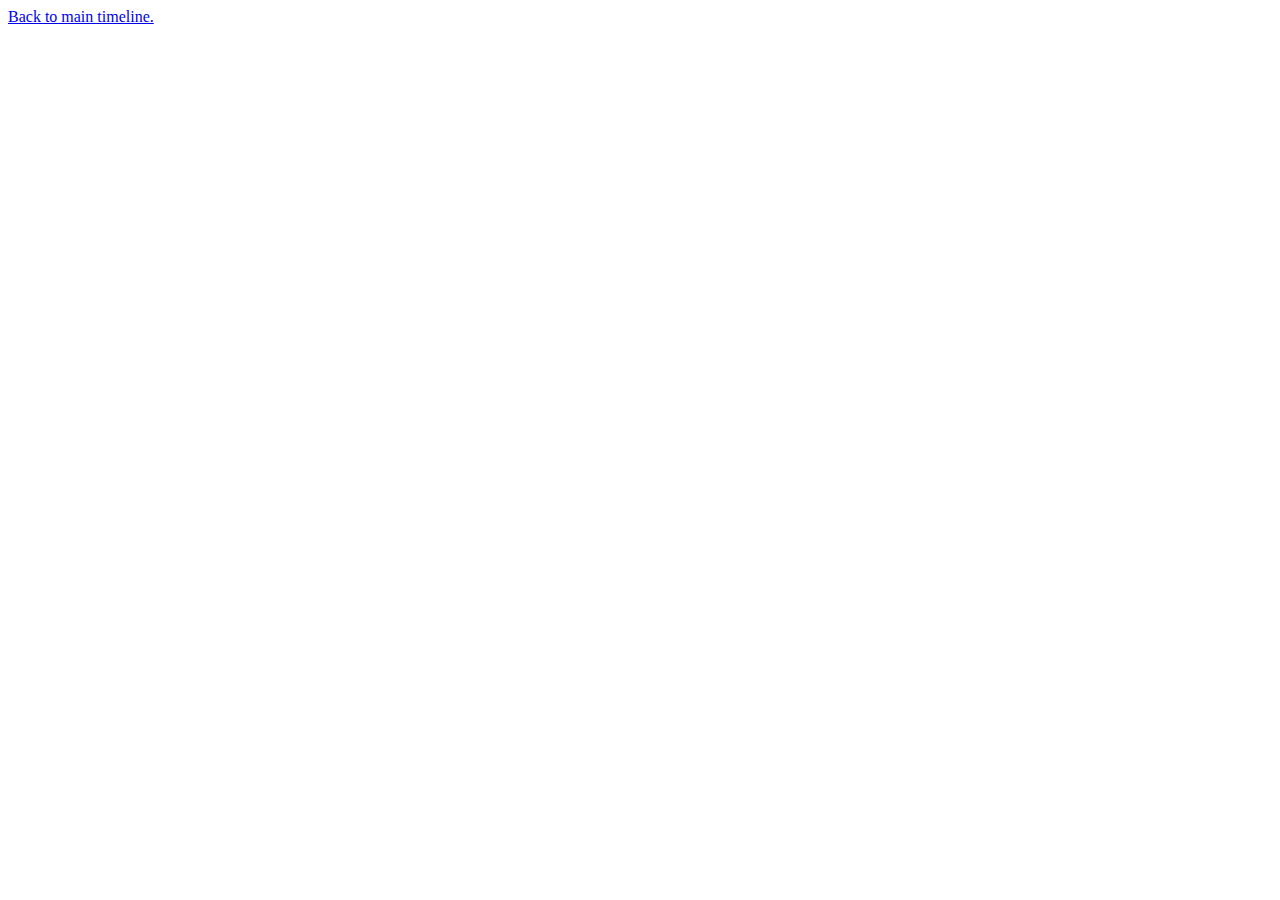
<file: old.html>
<!DOCTYPE html>
<html>
<head>
<title>Deprecated page</title>
<meta name="google-site-verification" content="IrTxnbVT4AESLv93D5FcYgBACQigji3rubXJplHDIrg">
<meta charset="UTF-8">
<meta http-equiv="content-type" content="text/html; charset=UTF-8">
<meta name="viewport" content="width=device-width, initial-scale=1">
<link rel="stylesheet" type="text/css" href="styles.css">
</head>
<body>
  <a href="/">Back to main timeline.</a>
</body>
</html>
</file>
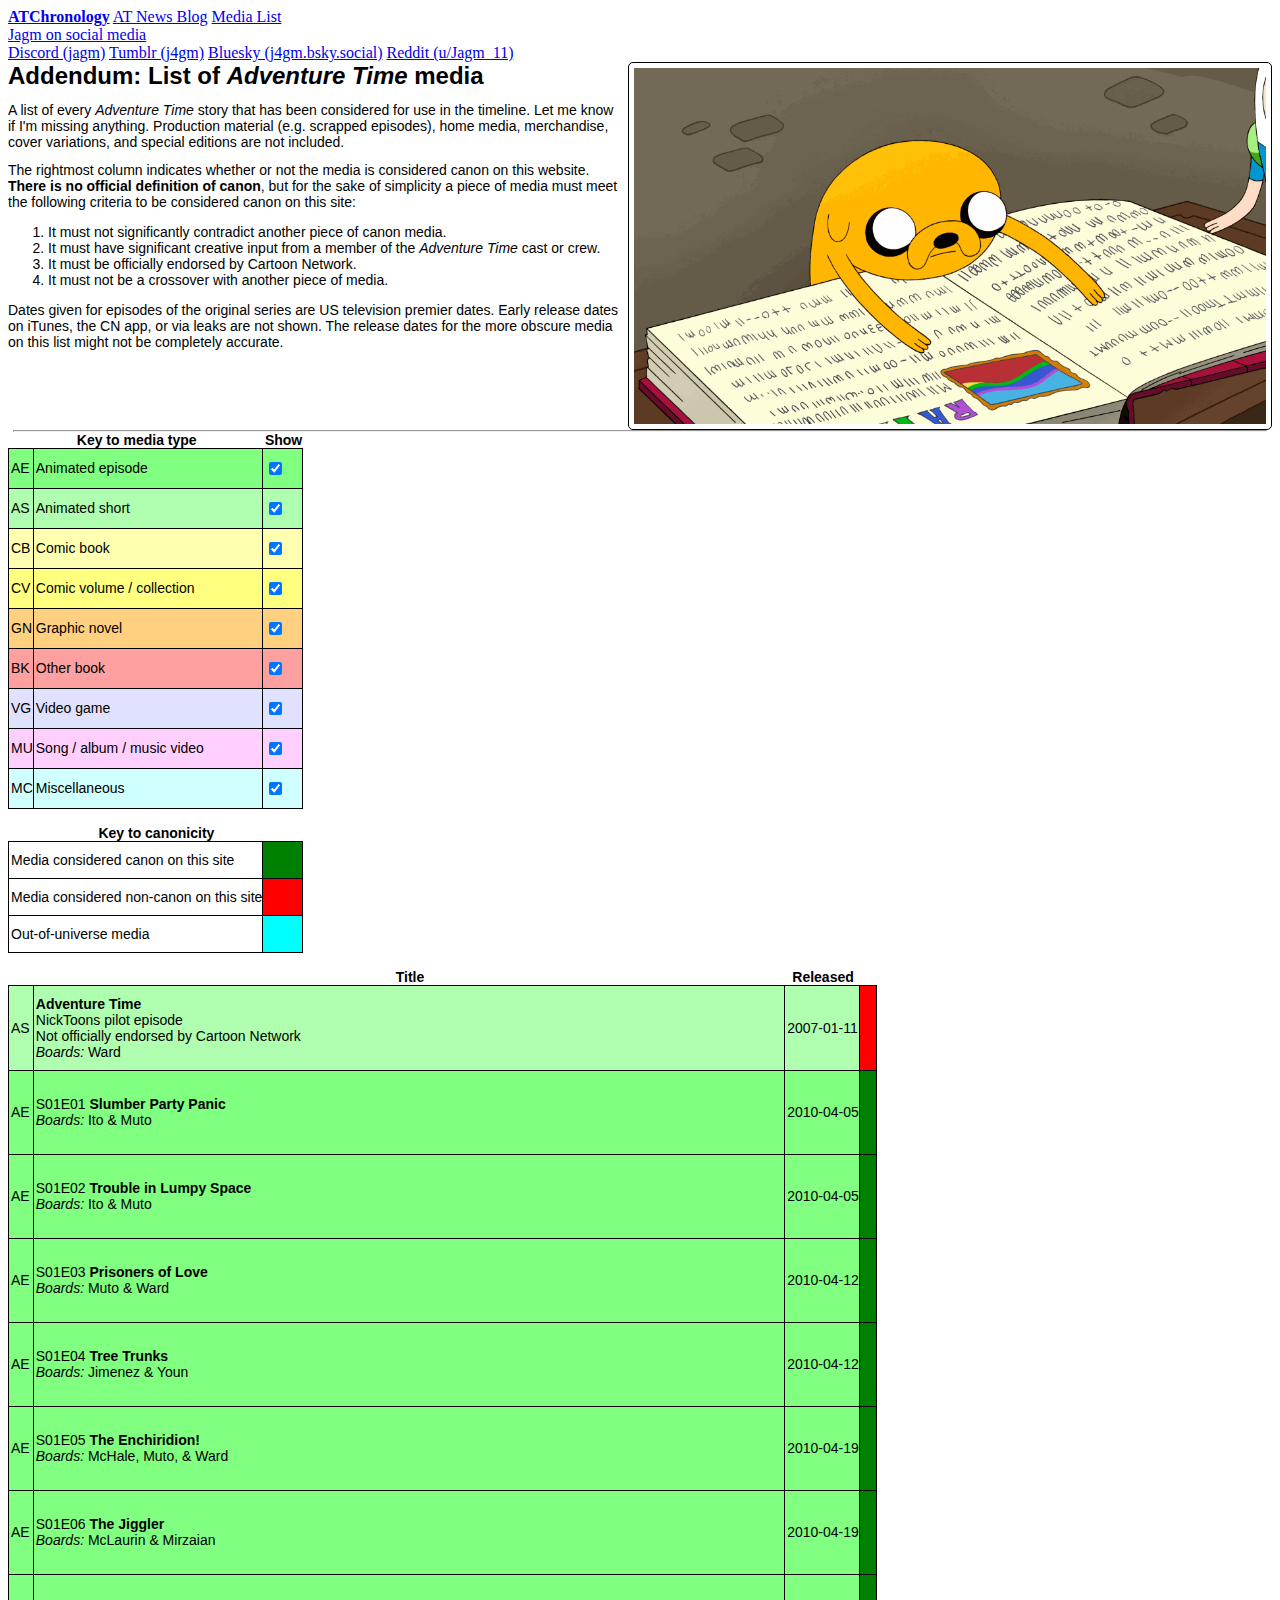
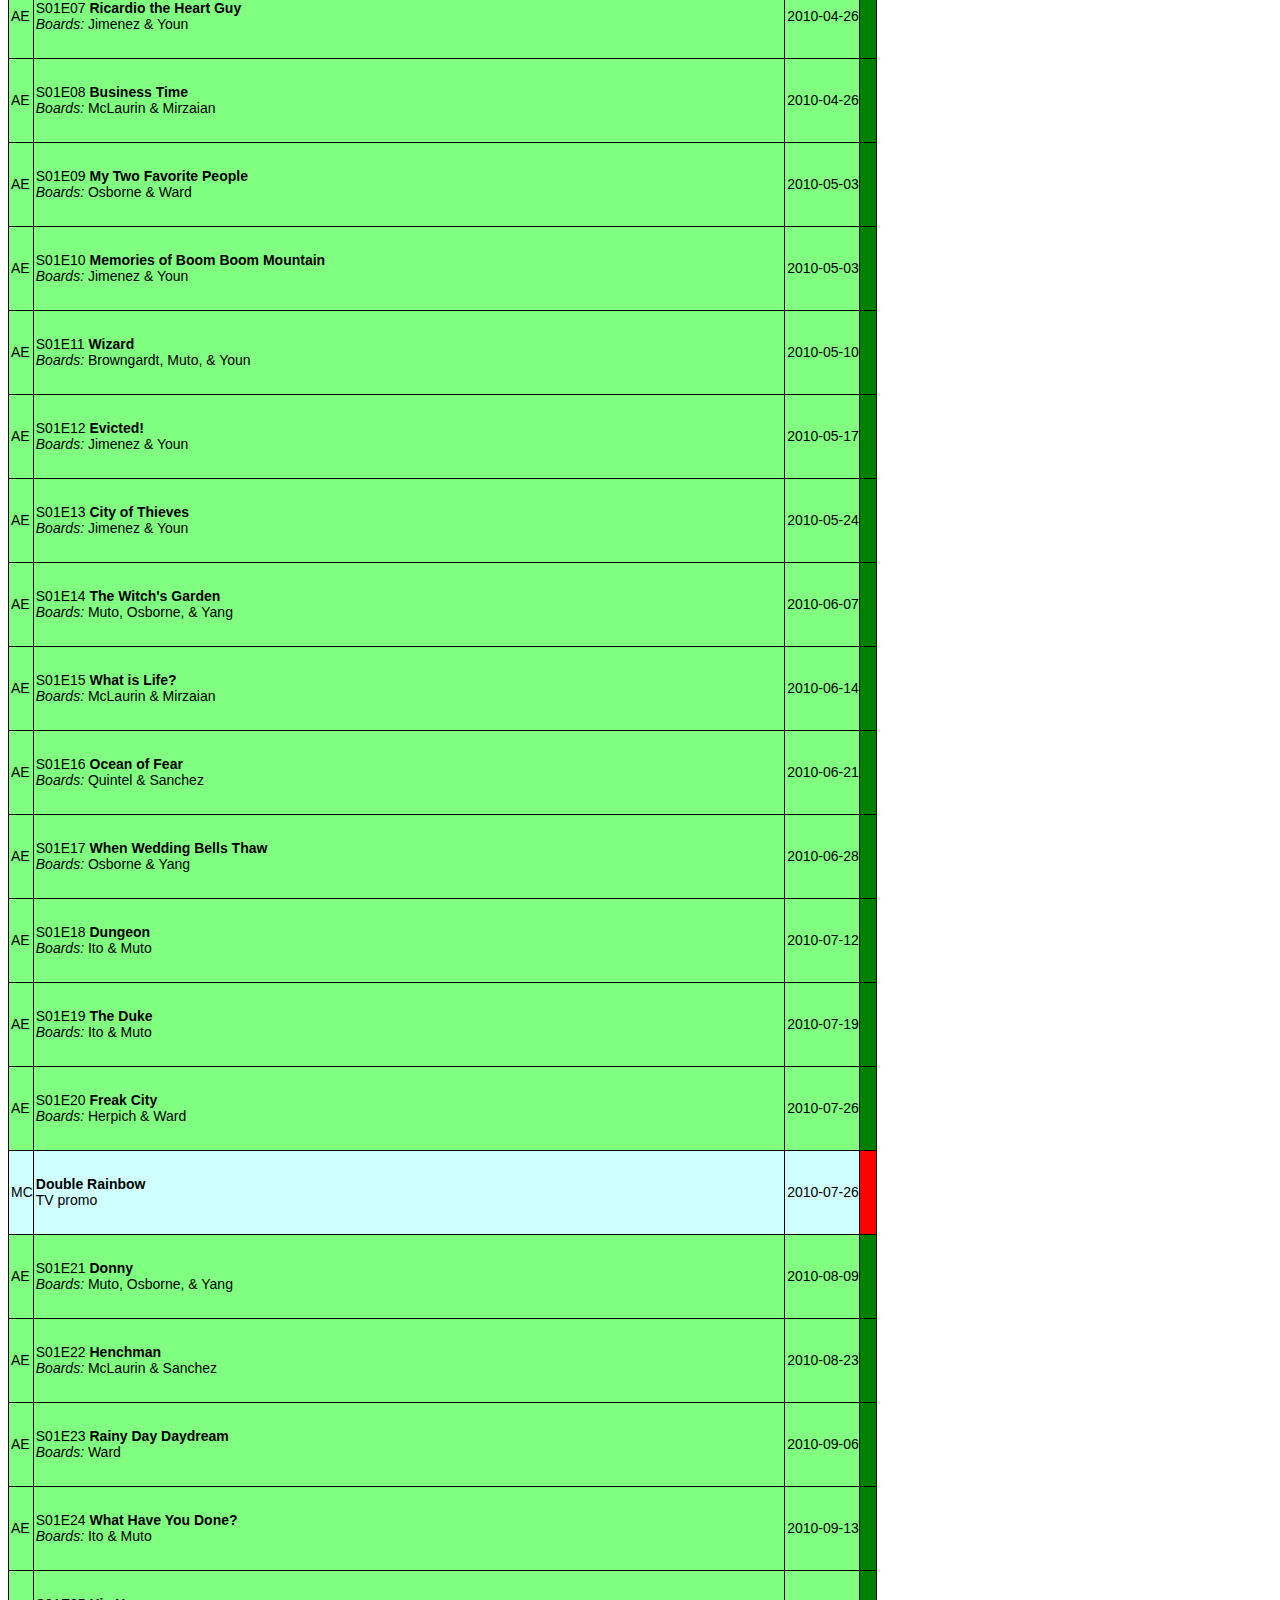
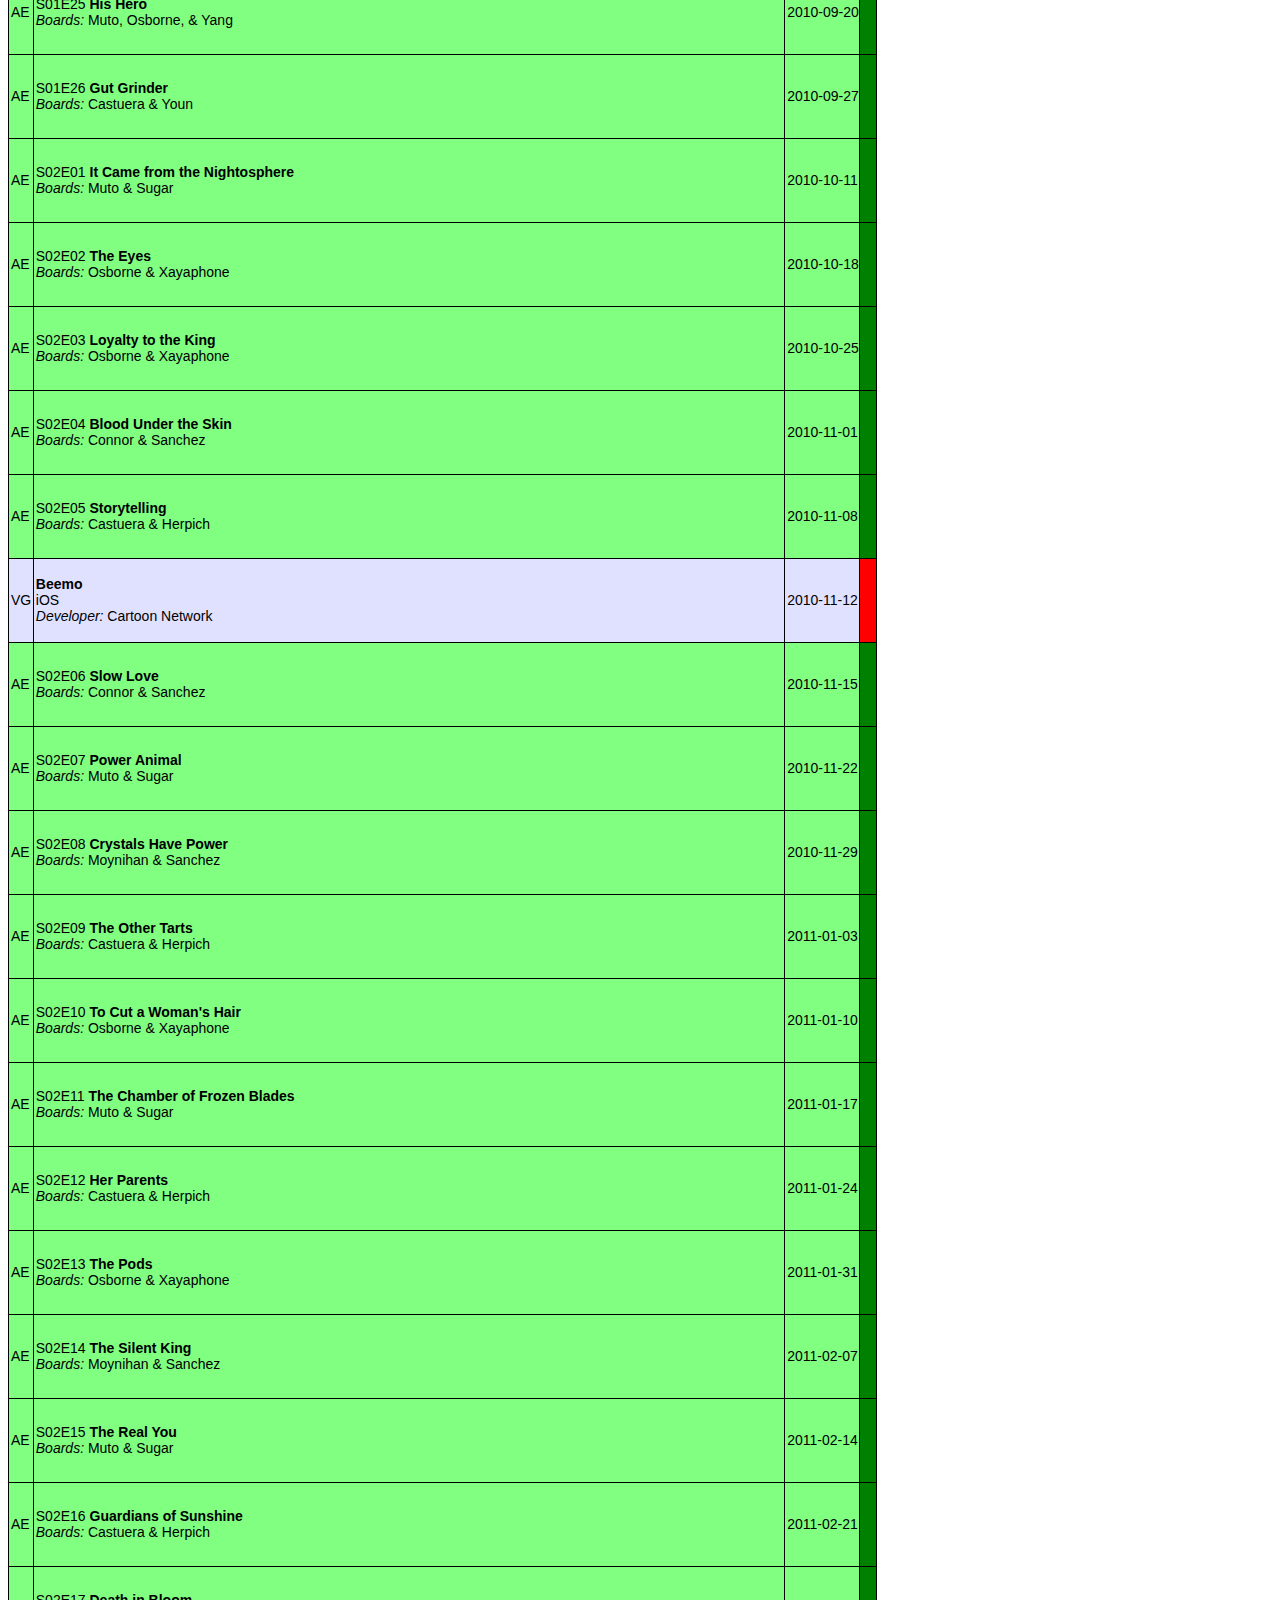
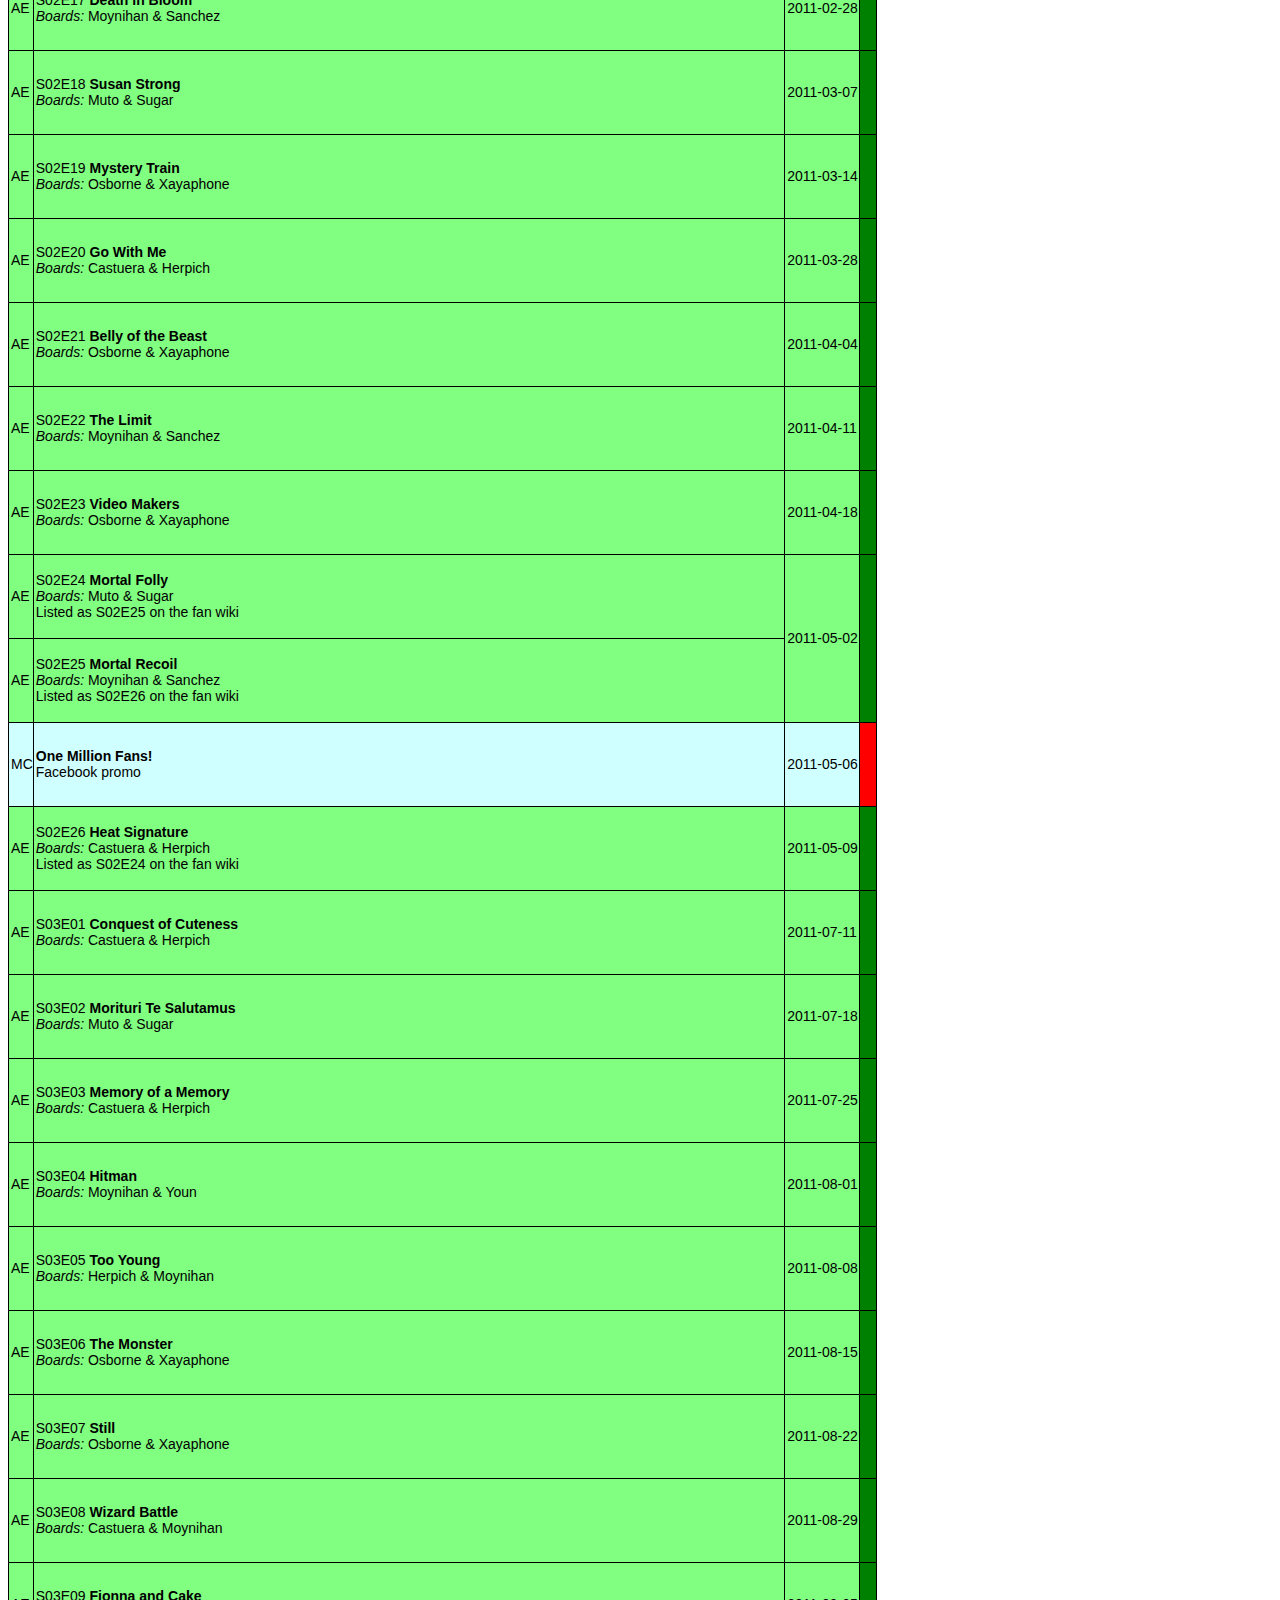
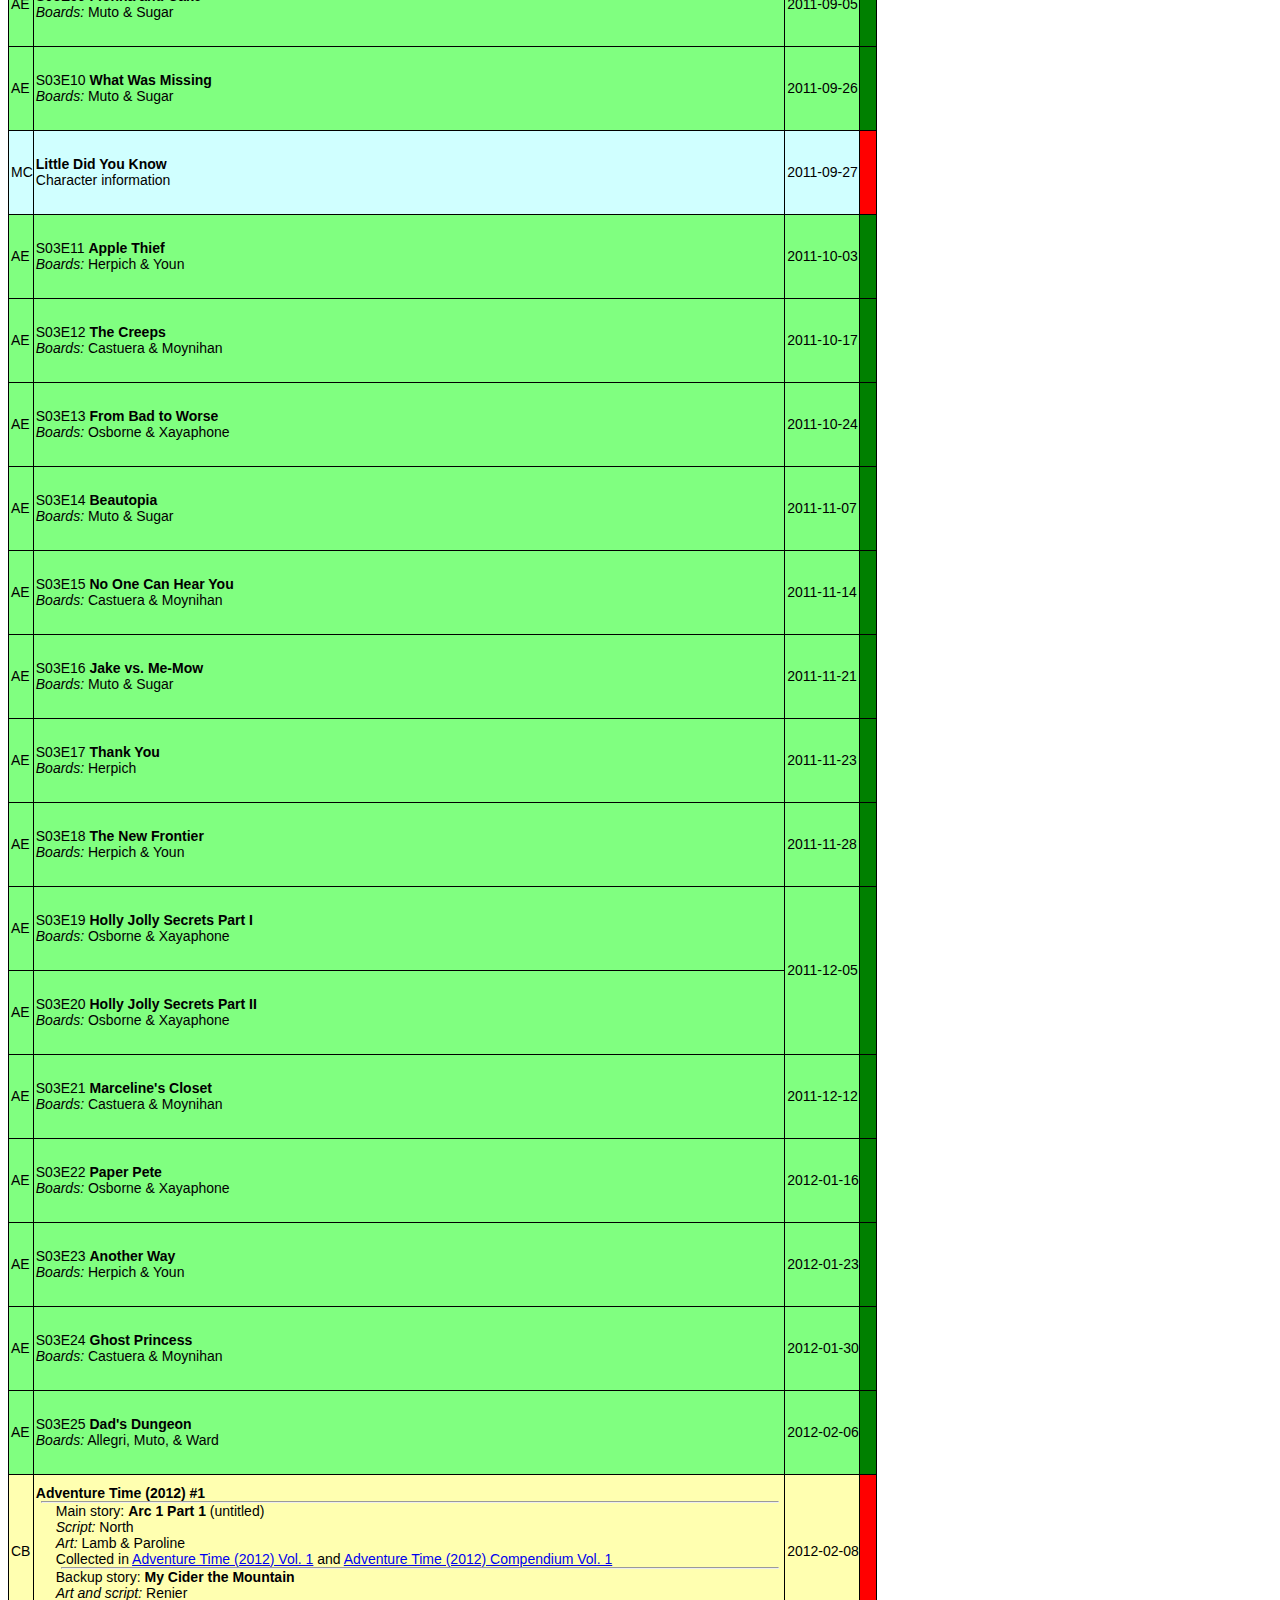
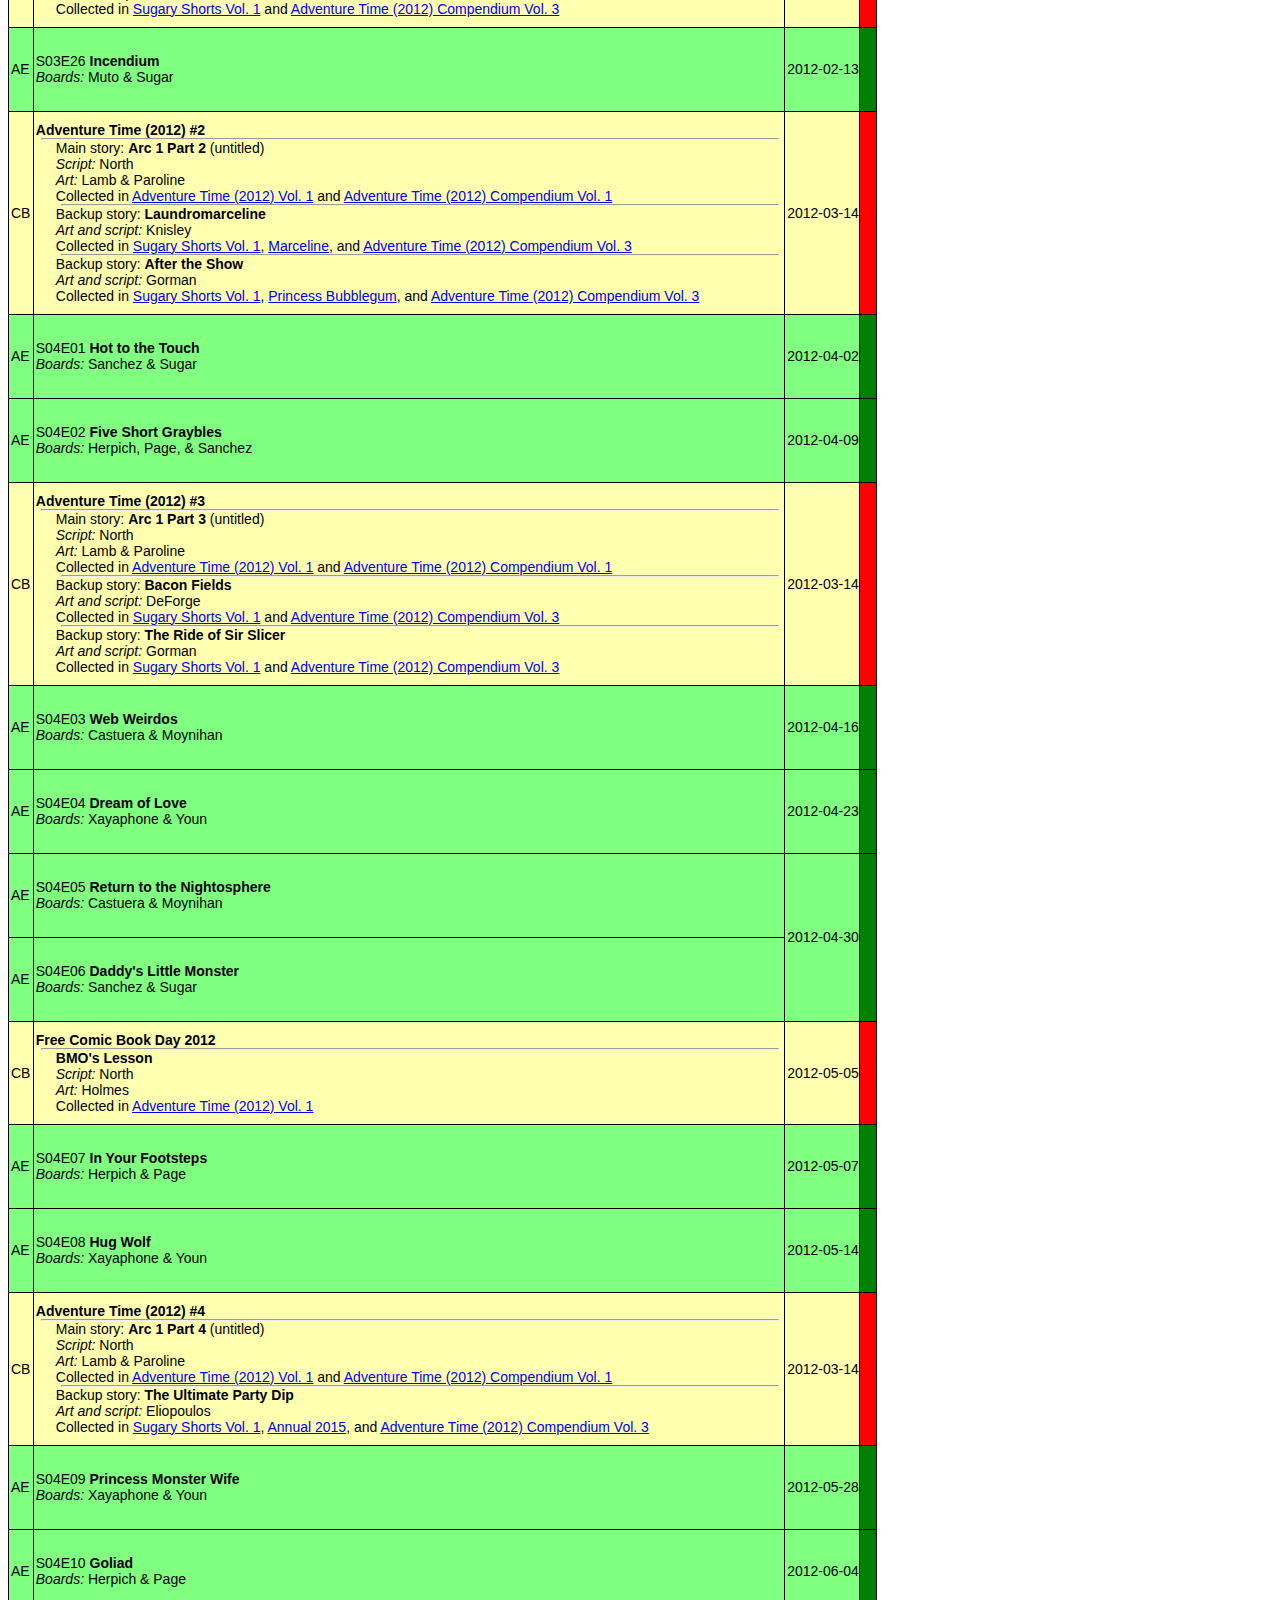
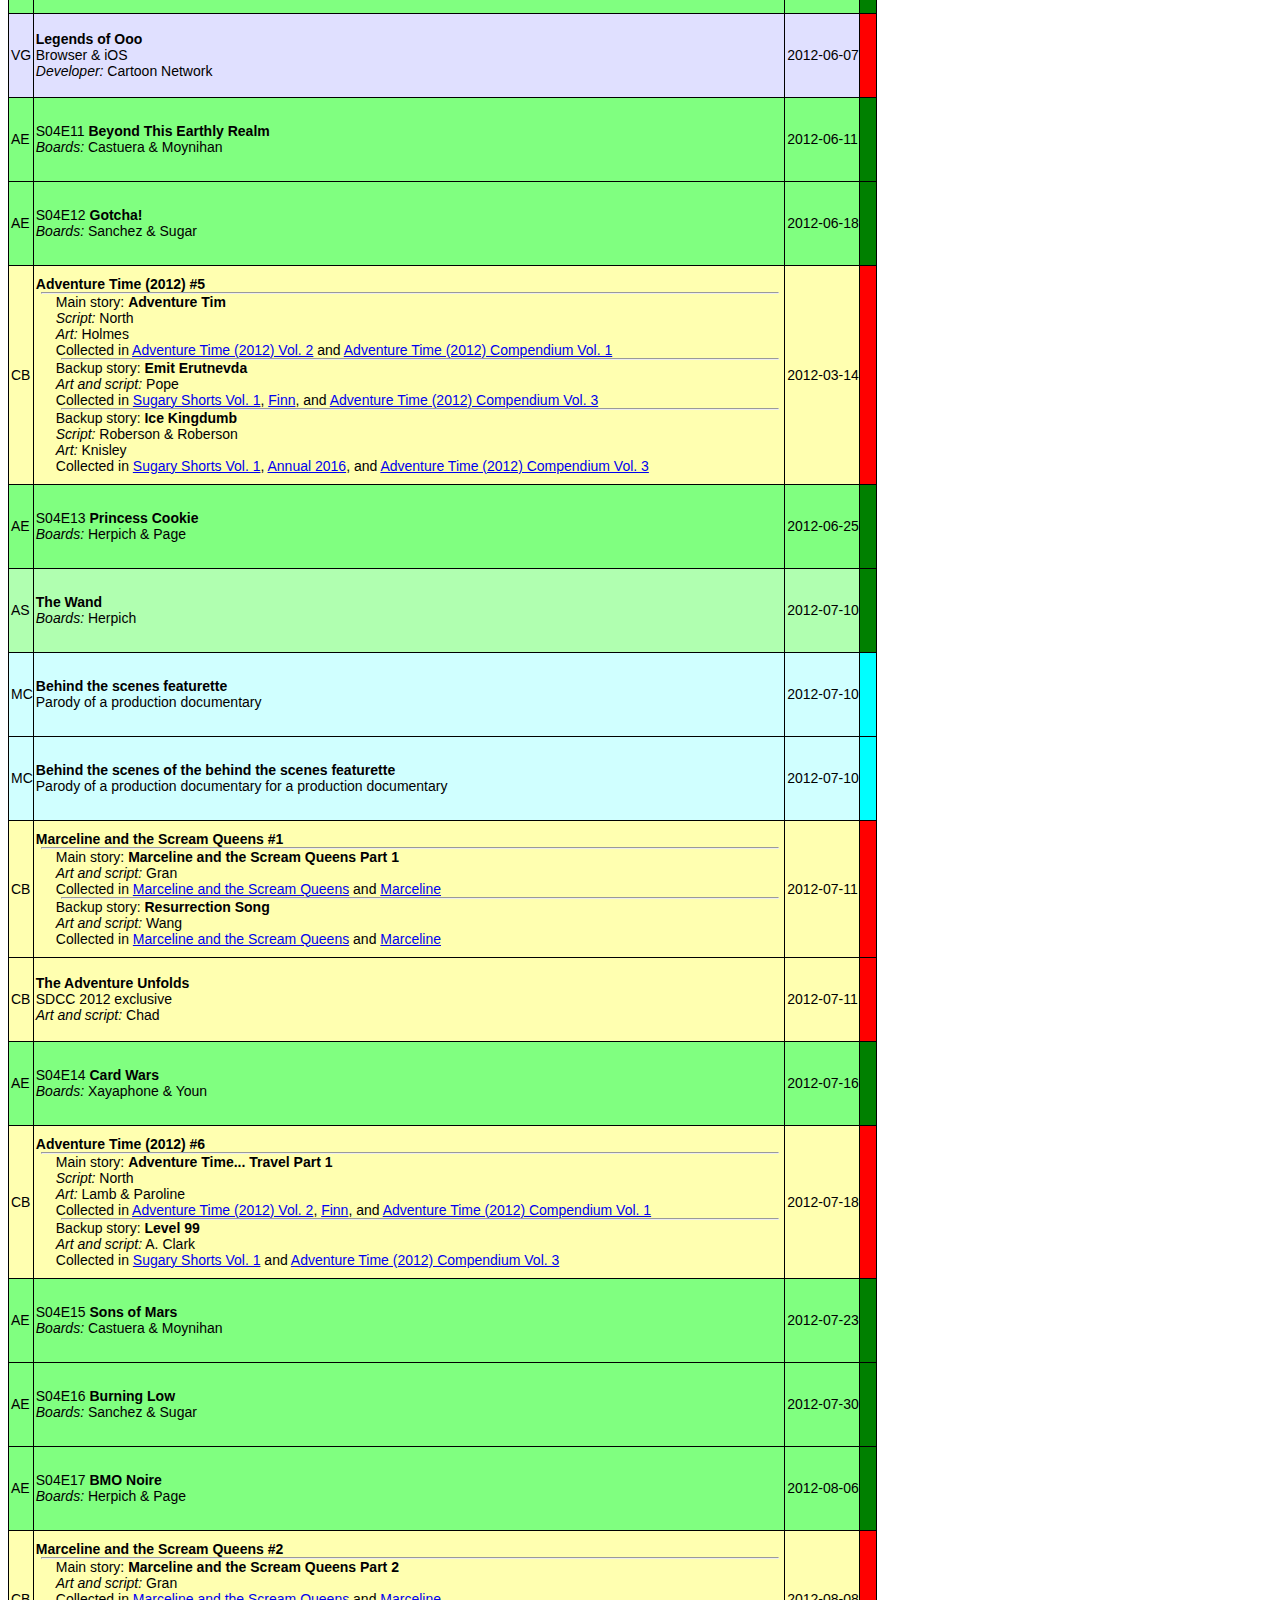
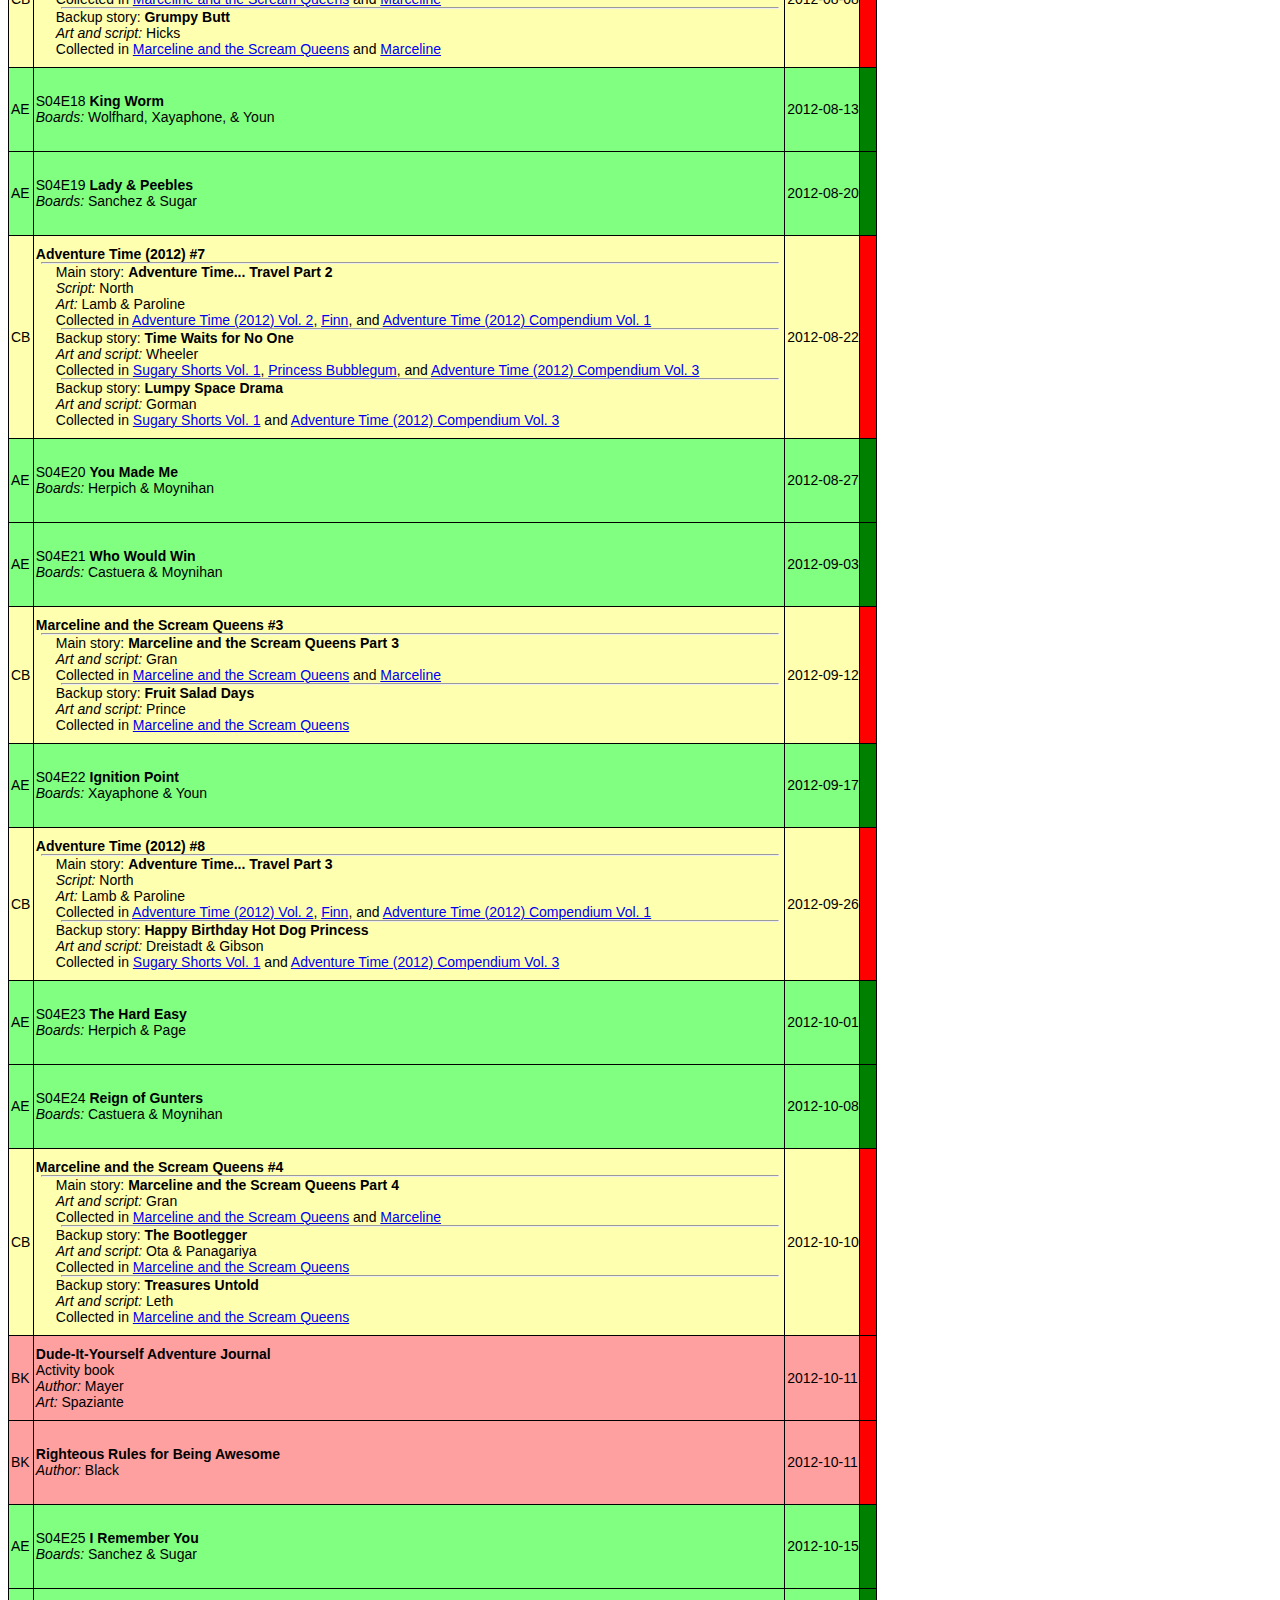
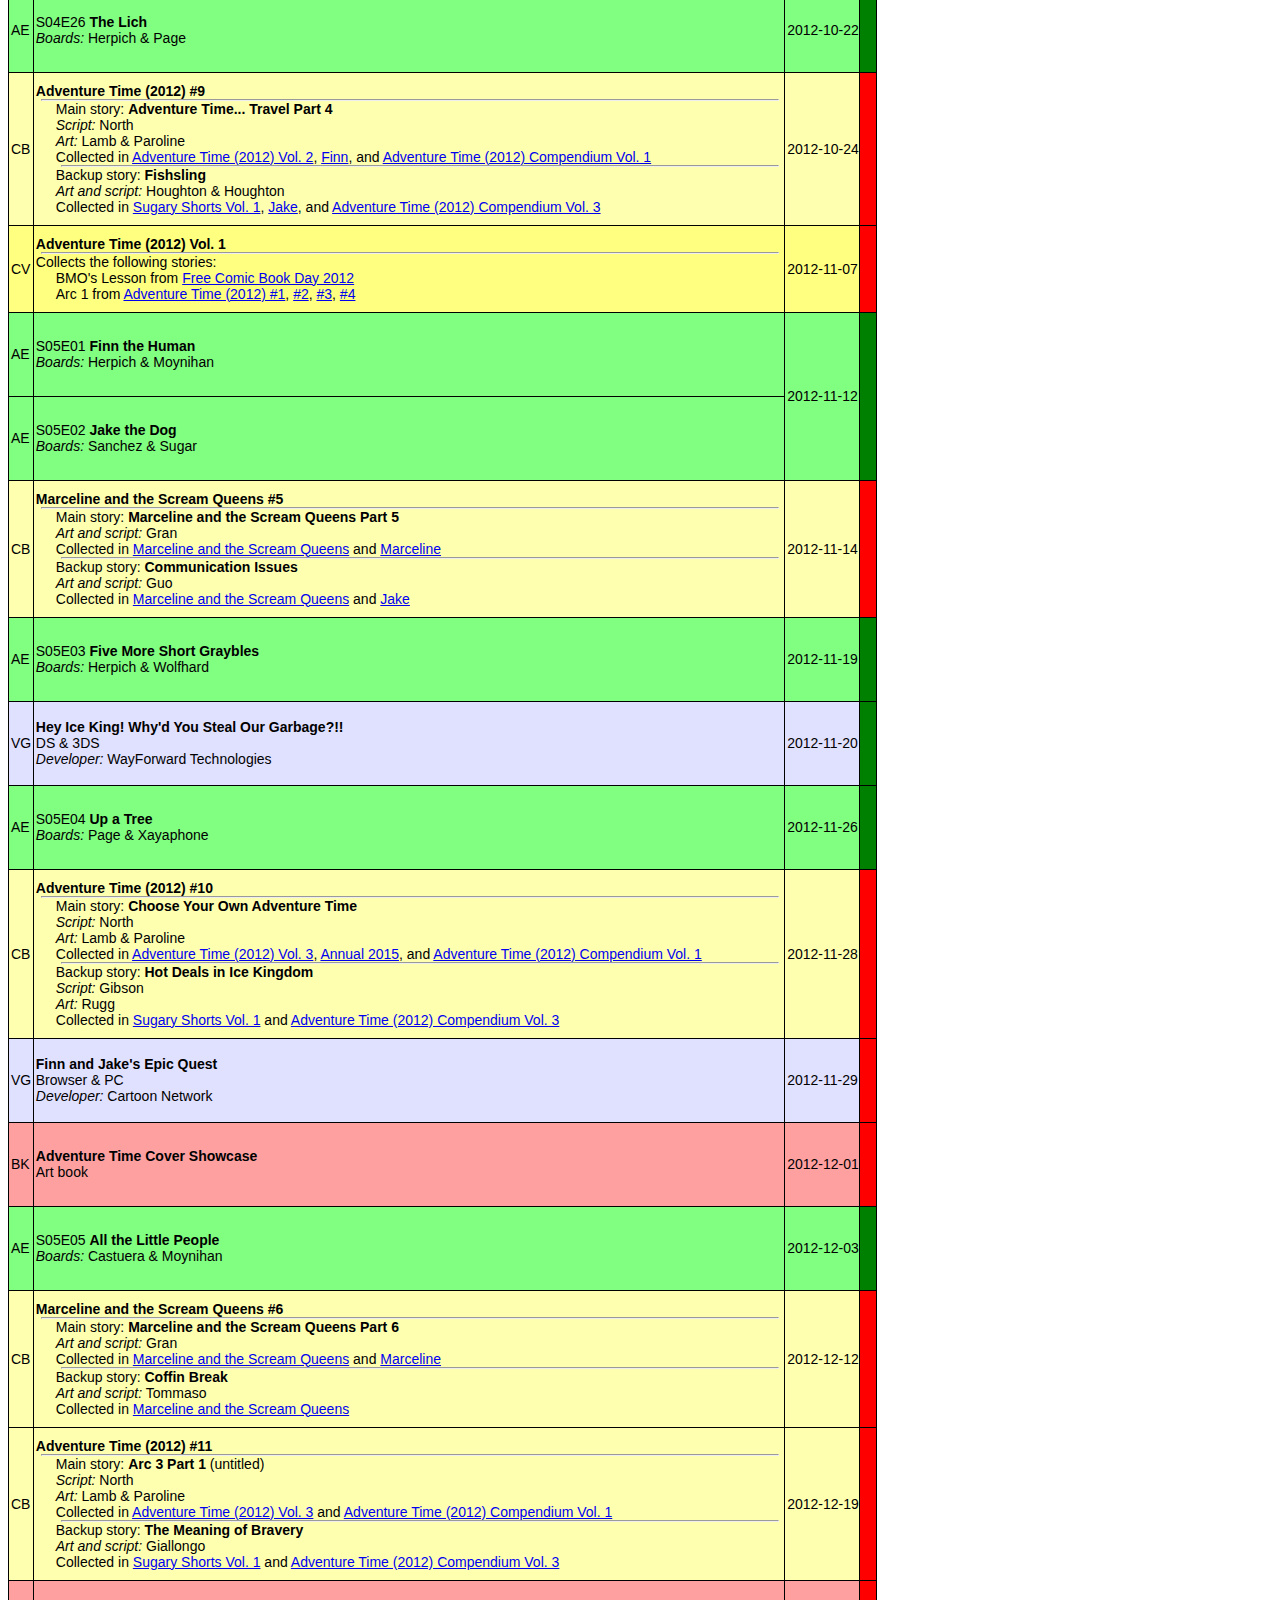
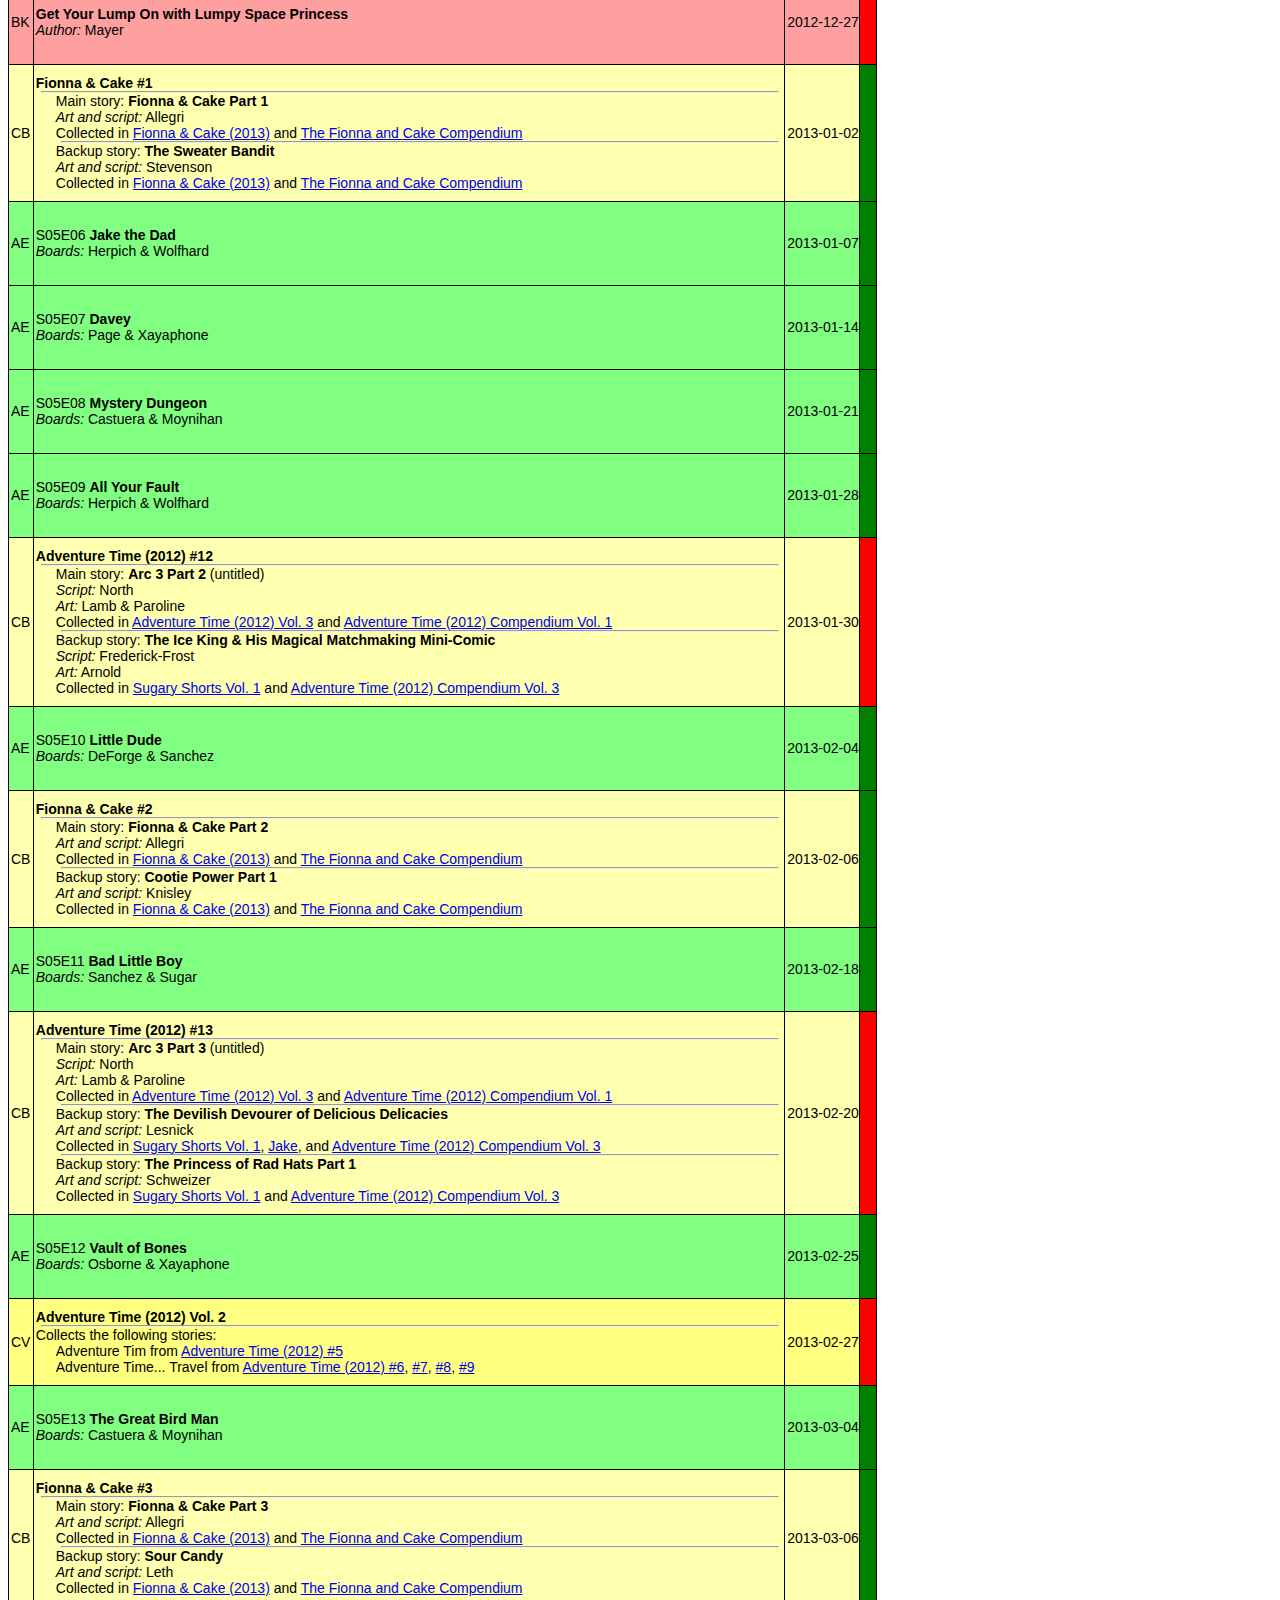
<file: atchronology/media.html>
<!DOCTYPE html>
<html>

<head>
    <title>Addendum: List of Adventure Time media</title>
    <meta http-equiv="content-type" content="text/html; charset=UTF-8">
    <meta name="description" content="A list of every piece of Adventure Time media that has been considered for use in the timeline.">
    <meta name="author" content="Jagm">
    <meta name="viewport" content="width=device-width, initial-scale=1">
    <link rel="stylesheet" href="https://stackpath.bootstrapcdn.com/bootstrap/4.1.3/css/bootstrap.min.css" integrity="sha384-MCw98/SFnGE8fJT3GXwEOngsV7Zt27NXFoaoApmYm81iuXoPkFOJwJ8ERdknLPMO" crossorigin="anonymous">
    <link rel="stylesheet" type="text/css" href="styles.css">
	<style>
		hr {
			margin: 0px;
			padding: 0px;
			margin-left: 5px;
			margin-right: 5px;
		}
		.subentry {
			padding-left: 20px;
		}
		td {
			padding-top: 10px;
			padding-bottom: 10px;
		}
	</style>
</head>

<body>
    <div class="container">
		<nav class="nav">
		  <a class="nav-link active" href="/"><strong>ATChronology</strong></a>
		  <a class="nav-link active" href="https://adventure-time-news.tumblr.com/">AT News Blog</a>
		  <a class="nav-link active" href="media">Media List</a>
		  <div class="nav-item dropdown">
			<a class="nav-link dropdown-toggle" href="#" id="smDropdown" role="button" data-toggle="dropdown" aria-haspopup="true" aria-expanded="false">Jagm on social media</a>
			<div class="dropdown-menu" aria-labelledby="smDropdown">
			  <a class="dropdown-item" href="https://discord.com/users/171686656842268672" target="_blank">Discord (jagm)</a>
	          <a class="dropdown-item" href="https://www.tumblr.com/j4gm" target="_blank">Tumblr (j4gm)</a>
	          <a class="dropdown-item" href="https://j4gm.bsky.social" target="_blank">Bluesky (j4gm.bsky.social)</a>
	          <a class="dropdown-item" href="https://www.reddit.com/user/Jagm_11/" target="_blank">Reddit (u/Jagm_11)</a>
			</div>
		  </div>
		</nav>
		
        <img class="img-fluid" src="images/paper pete 2.png" alt="">
        <h2>Addendum: List of <em>Adventure Time</em> media</h2>
        <p>A list of every <em>Adventure Time</em> story that has been considered for use in the timeline. Let me know if I'm missing anything. Production material (e.g. scrapped episodes), home media, merchandise, cover variations, and special editions are not included.</p>
		<p>The rightmost column indicates whether or not the media is considered canon on this website. <strong>There is no official definition of canon</strong>, but for the sake of simplicity a piece of media must meet the following criteria to be considered canon on this site:</p>
		<ol>
			<li>It must not significantly contradict another piece of canon media.</li>
			<li>It must have significant creative input from a member of the <em>Adventure Time</em> cast or crew.</li>
			<li>It must be officially endorsed by Cartoon Network.</li>
			<li>It must not be a crossover with another piece of media.</li>
		</ol>
        <p>Dates given for episodes of the original series are US television premier dates. Early release dates on iTunes, the CN app, or via leaks are not shown. The release dates for the more obscure media on this list might not be completely accurate.</p>
        <hr>
        <table>
            <tr>
                <th colspan=2>Key to media type</th>
				<th>Show</th>
            </tr>
            <tr class="ae" id="ae-key" style="height: auto;">
                <td style="width: 1px; white-space: nowrap;">AE</td>
                <td>Animated episode</td>
				<td><input type="checkbox" id="checkAE" onclick="toggleAE()" checked /></td>
            </tr>
            <tr class="as" id="as-key" style="height: auto;">
                <td>AS</td>
                <td>Animated short</td>
				<td><input type="checkbox" id="checkAS" onclick="toggleAS()" checked /></td>
            </tr>
            <tr class="cb" id="cb-key" style="height: auto;">
                <td>CB</td>
                <td>Comic book</td>
				<td><input type="checkbox" id="checkCB" onclick="toggleCB()" checked /></td>
            </tr>
			<tr class="cc" id="cc-key" style="height: auto;">
                <td>CV</td>
                <td>Comic volume / collection</td>
				<td><input type="checkbox" id="checkCC" onclick="toggleCC()" checked /></td>
            </tr>
            <tr class="gn" id="gn-key" style="height: auto;">
                <td>GN</td>
                <td>Graphic novel</td>
				<td><input type="checkbox" id="checkGN" onclick="toggleGN()" checked /></td>
            </tr>
            <tr class="bk" id="bk-key" style="height: auto;">
                <td>BK</td>
                <td>Other book</td>
				<td><input type="checkbox" id="checkBK" onclick="toggleBK()" checked /></td>
            </tr>
            <tr class="vg" id="vg-key" style="height: auto;">
                <td>VG</td>
                <td>Video game</td>
				<td><input type="checkbox" id="checkVG" onclick="toggleVG()" checked /></td>
            </tr>
			<tr class="mu" id="mu-key" style="height: auto;">
                <td>MU</td>
                <td>Song / album / music video</td>
				<td><input type="checkbox" id="checkMU" onclick="toggleMU()" checked /></td>
            </tr>
			<tr class="do" id="do-key" style="height: auto;">
                <td>MC</td>
                <td>Miscellaneous</td>
				<td><input type="checkbox" id="checkDO" onclick="toggleDO()" checked /></td>
            </tr>
			<tr>
                <th colspan=3><br>Key to canonicity</th>
            </tr>
			<tr>
				<td colspan=2>Media considered canon on this site</td>
				<td class="greenbg">&nbsp;&nbsp;&nbsp;&nbsp;</td>
			</tr>
			<tr>
				<td colspan=2>Media considered non-canon on this site</td>
				<td class="redbg"></td>
			</tr>
			<tr>
				<td colspan=2>Out-of-universe media</td>
				<td class="bluebg"></td>
			</tr>
        </table>
        <table style="height: 100px;">
			<tr>
				<th></th>
				<th><br>Title</th>
				<th><br>Released</th>
				<th>&nbsp;&nbsp;&nbsp;&nbsp;</th>
			</tr>
            <tr class="as" id="as-pilot">
                <td style="width: 1px; white-space: nowrap;">AS</td>
                <td><strong>Adventure Time</strong><br>NickToons pilot episode<br>Not officially endorsed by Cartoon Network<br><em>Boards:</em> Ward</td>
                <td>2007-01-11</td>
				<td class="redbg"></td>
            </tr>
            <tr class="ae" id="ae-s01e01">
                <td>AE</td>
                <td>S01E01 <strong>Slumber Party Panic</strong><br><em>Boards:</em> Ito & Muto</td>
                <td>2010-04-05</td>
				<td class="greenbg"></td>
            </tr>
            <tr class="ae" id="ae-s01e02">
                <td>AE</td>
                <td>S01E02 <strong>Trouble in Lumpy Space</strong><br><em>Boards:</em> Ito & Muto</td>
                <td>2010-04-05</td>
				<td class="greenbg"></td>
            </tr>
            <tr class="ae" id="ae-s01e03">
                <td>AE</td>
                <td>S01E03 <strong>Prisoners of Love</strong><br><em>Boards:</em> Muto & Ward</td>
                <td>2010-04-12</td>
				<td class="greenbg"></td>
            </tr>
            <tr class="ae" id="ae-s01e04">
                <td>AE</td>
                <td>S01E04 <strong>Tree Trunks</strong><br><em>Boards:</em> Jimenez & Youn</td>
                <td>2010-04-12</td>
				<td class="greenbg"></td>
            </tr>
            <tr class="ae" id="ae-s01e05">
                <td>AE</td>
                <td>S01E05 <strong>The Enchiridion!</strong><br><em>Boards:</em> McHale, Muto, & Ward</td>
                <td>2010-04-19</td>
				<td class="greenbg"></td>
            </tr>
            <tr class="ae" id="ae-s01e06">
                <td>AE</td>
                <td>S01E06 <strong>The Jiggler</strong><br><em>Boards:</em> McLaurin & Mirzaian</td>
                <td>2010-04-19</td>
				<td class="greenbg"></td>
            </tr>
            <tr class="ae" id="ae-s01e07">
                <td>AE</td>
                <td>S01E07 <strong>Ricardio the Heart Guy</strong><br><em>Boards:</em> Jimenez & Youn</td>
                <td>2010-04-26</td>
				<td class="greenbg"></td>
            </tr>
            <tr class="ae" id="ae-s01e08">
                <td>AE</td>
                <td>S01E08 <strong>Business Time</strong><br><em>Boards:</em> McLaurin & Mirzaian</td>
                <td>2010-04-26</td>
				<td class="greenbg"></td>
            </tr>
            <tr class="ae" id="ae-s01e09">
                <td>AE</td>
                <td>S01E09 <strong>My Two Favorite People</strong><br><em>Boards:</em> Osborne & Ward</td>
                <td>2010-05-03</td>
				<td class="greenbg"></td>
            </tr>
            <tr class="ae" id="ae-s01e10">
                <td>AE</td>
                <td>S01E10 <strong>Memories of Boom Boom Mountain</strong><br><em>Boards:</em> Jimenez & Youn</td>
                <td>2010-05-03</td>
				<td class="greenbg"></td>
            </tr>
            <tr class="ae" id="ae-s01e11">
                <td>AE</td>
                <td>S01E11 <strong>Wizard</strong><br><em>Boards:</em> Browngardt, Muto, & Youn</td>
                <td>2010-05-10</td>
				<td class="greenbg"></td>
            </tr>
            <tr class="ae" id="ae-s01e12">
                <td>AE</td>
                <td>S01E12 <strong>Evicted!</strong><br><em>Boards:</em> Jimenez & Youn</td>
                <td>2010-05-17</td>
				<td class="greenbg"></td>
            </tr>
            <tr class="ae" id="ae-s01e13">
                <td>AE</td>
                <td>S01E13 <strong>City of Thieves</strong><br><em>Boards:</em> Jimenez & Youn</td>
                <td>2010-05-24</td>
				<td class="greenbg"></td>
            </tr>
            <tr class="ae" id="ae-s01e14">
                <td>AE</td>
                <td>S01E14 <strong>The Witch's Garden</strong><br><em>Boards:</em> Muto, Osborne, & Yang</td>
                <td>2010-06-07</td>
				<td class="greenbg"></td>
            </tr>
            <tr class="ae" id="ae-s01e15">
                <td>AE</td>
                <td>S01E15 <strong>What is Life?</strong><br><em>Boards:</em> McLaurin & Mirzaian</td>
                <td>2010-06-14</td>
				<td class="greenbg"></td>
            </tr>
            <tr class="ae" id="ae-s01e16">
                <td>AE</td>
                <td>S01E16 <strong>Ocean of Fear</strong><br><em>Boards:</em> Quintel & Sanchez</td>
                <td>2010-06-21</td>
				<td class="greenbg"></td>
            </tr>
            <tr class="ae" id="ae-s01e17">
                <td>AE</td>
                <td>S01E17 <strong>When Wedding Bells Thaw</strong><br><em>Boards:</em> Osborne & Yang</td>
                <td>2010-06-28</td>
				<td class="greenbg"></td>
            </tr>
            <tr class="ae" id="ae-s01e18">
                <td>AE</td>
                <td>S01E18 <strong>Dungeon</strong><br><em>Boards:</em> Ito & Muto</td>
                <td>2010-07-12</td>
				<td class="greenbg"></td>
            </tr>
            <tr class="ae" id="ae-s01e19">
                <td>AE</td>
                <td>S01E19 <strong>The Duke</strong><br><em>Boards:</em> Ito & Muto</td>
                <td>2010-07-19</td>
				<td class="greenbg"></td>
            </tr>
            <tr class="ae" id="ae-s01e20">
                <td>AE</td>
                <td>S01E20 <strong>Freak City</strong><br><em>Boards:</em> Herpich & Ward</td>
                <td>2010-07-26</td>
				<td class="greenbg"></td>
            </tr>
			<tr class="do" id="mc-promo-doublerainbow">
                <td>MC</td>
                <td><strong>Double Rainbow</strong><br>TV promo</td>
                <td>2010-07-26</td>
				<td class="redbg"></td>
            </tr>
            <tr class="ae" id="ae-s01e21">
                <td>AE</td>
                <td>S01E21 <strong>Donny</strong><br><em>Boards:</em> Muto, Osborne, & Yang</td>
                <td>2010-08-09</td>
				<td class="greenbg"></td>
            </tr>
            <tr class="ae" id="ae-s01e22">
                <td>AE</td>
                <td>S01E22 <strong>Henchman</strong><br><em>Boards:</em> McLaurin & Sanchez</td>
                <td>2010-08-23</td>
				<td class="greenbg"></td>
            </tr>
            <tr class="ae" id="ae-s01e23">
                <td>AE</td>
                <td>S01E23 <strong>Rainy Day Daydream</strong><br><em>Boards:</em> Ward</td>
                <td>2010-09-06</td>
				<td class="greenbg"></td>
            </tr>
            <tr class="ae" id="ae-s01e24">
                <td>AE</td>
                <td>S01E24 <strong>What Have You Done?</strong><br><em>Boards:</em> Ito & Muto</td>
                <td>2010-09-13</td>
				<td class="greenbg"></td>
            </tr>
            <tr class="ae" id="ae-s01e25">
                <td>AE</td>
                <td>S01E25 <strong>His Hero</strong><br><em>Boards:</em> Muto, Osborne, & Yang</td>
                <td>2010-09-20</td>
				<td class="greenbg"></td>
            </tr>
            <tr class="ae" id="ae-s01e26">
                <td>AE</td>
                <td>S01E26 <strong>Gut Grinder</strong><br><em>Boards:</em> Castuera & Youn</td>
                <td>2010-09-27</td>
				<td class="greenbg"></td>
            </tr>
            <tr class="ae" id="ae-s02e01">
                <td>AE</td>
                <td>S02E01 <strong>It Came from the Nightosphere</strong><br><em>Boards:</em> Muto & Sugar</td>
                <td>2010-10-11</td>
				<td class="greenbg"></td>
            </tr>
            <tr class="ae" id="ae-s02e02">
                <td>AE</td>
                <td>S02E02 <strong>The Eyes</strong><br><em>Boards:</em> Osborne & Xayaphone</td>
                <td>2010-10-18</td>
				<td class="greenbg"></td>
            </tr>
            <tr class="ae" id="ae-s02e03">
                <td>AE</td>
                <td>S02E03 <strong>Loyalty to the King</strong><br><em>Boards:</em> Osborne & Xayaphone</td>
                <td>2010-10-25</td>
				<td class="greenbg"></td>
            </tr>
            <tr class="ae" id="ae-s02e04">
                <td>AE</td>
                <td>S02E04 <strong>Blood Under the Skin</strong><br><em>Boards:</em> Connor & Sanchez</td>
                <td>2010-11-01</td>
				<td class="greenbg"></td>
            </tr>
            <tr class="ae" id="ae-s02e05">
                <td>AE</td>
                <td>S02E05 <strong>Storytelling</strong><br><em>Boards:</em> Castuera & Herpich</td>
                <td>2010-11-08</td>
				<td class="greenbg"></td>
            </tr>
            <tr class="vg" id="vg-beemo">
                <td>VG</td>
                <td><strong>Beemo</strong><br>iOS<br><em>Developer:</em> Cartoon Network</td>
                <td>2010-11-12</td>
				<td class="redbg"></td>
            </tr>
            <tr class="ae" id="ae-s02e06">
                <td>AE</td>
                <td>S02E06 <strong>Slow Love</strong><br><em>Boards:</em> Connor & Sanchez</td>
                <td>2010-11-15</td>
				<td class="greenbg"></td>
            </tr>
            <tr class="ae" id="ae-s02e07">
                <td>AE</td>
                <td>S02E07 <strong>Power Animal</strong><br><em>Boards:</em> Muto & Sugar</td>
                <td>2010-11-22</td>
				<td class="greenbg"></td>
            </tr>
            <tr class="ae" id="ae-s02e08">
                <td>AE</td>
                <td>S02E08 <strong>Crystals Have Power</strong><br><em>Boards:</em> Moynihan & Sanchez</td>
                <td>2010-11-29</td>
				<td class="greenbg"></td>
            </tr>
            <tr class="ae" id="ae-s02e09">
                <td>AE</td>
                <td>S02E09 <strong>The Other Tarts</strong><br><em>Boards:</em> Castuera & Herpich</td>
                <td>2011-01-03</td>
				<td class="greenbg"></td>
            </tr>
            <tr class="ae" id="ae-s02e10">
                <td>AE</td>
                <td>S02E10 <strong>To Cut a Woman's Hair</strong><br><em>Boards:</em> Osborne & Xayaphone</td>
                <td>2011-01-10</td>
				<td class="greenbg"></td>
            </tr>
            <tr class="ae" id="ae-s02e11">
                <td>AE</td>
                <td>S02E11 <strong>The Chamber of Frozen Blades</strong><br><em>Boards:</em> Muto & Sugar</td>
                <td>2011-01-17</td>
				<td class="greenbg"></td>
            </tr>
            <tr class="ae" id="ae-s02e12">
                <td>AE</td>
                <td>S02E12 <strong>Her Parents</strong><br><em>Boards:</em> Castuera & Herpich</td>
                <td>2011-01-24</td>
				<td class="greenbg"></td>
            </tr>
            <tr class="ae" id="ae-s02e13">
                <td>AE</td>
                <td>S02E13 <strong>The Pods</strong><br><em>Boards:</em> Osborne & Xayaphone</td>
                <td>2011-01-31</td>
				<td class="greenbg"></td>
            </tr>
            <tr class="ae" id="ae-s02e14">
                <td>AE</td>
                <td>S02E14 <strong>The Silent King</strong><br><em>Boards:</em> Moynihan & Sanchez</td>
                <td>2011-02-07</td>
				<td class="greenbg"></td>
            </tr>
            <tr class="ae" id="ae-s02e15">
                <td>AE</td>
                <td>S02E15 <strong>The Real You</strong><br><em>Boards:</em> Muto & Sugar</td>
                <td>2011-02-14</td>
				<td class="greenbg"></td>
            </tr>
            <tr class="ae" id="ae-s02e16">
                <td>AE</td>
                <td>S02E16 <strong>Guardians of Sunshine</strong><br><em>Boards:</em> Castuera & Herpich</td>
                <td>2011-02-21</td>
				<td class="greenbg"></td>
            </tr>
            <tr class="ae" id="ae-s02e17">
                <td>AE</td>
                <td>S02E17 <strong>Death in Bloom</strong><br><em>Boards:</em> Moynihan & Sanchez</td>
                <td>2011-02-28</td>
				<td class="greenbg"></td>
            </tr>
            <tr class="ae" id="ae-s02e18">
                <td>AE</td>
                <td>S02E18 <strong>Susan Strong</strong><br><em>Boards:</em> Muto & Sugar</td>
                <td>2011-03-07</td>
				<td class="greenbg"></td>
            </tr>
            <tr class="ae" id="ae-s02e19">
                <td>AE</td>
                <td>S02E19 <strong>Mystery Train</strong><br><em>Boards:</em> Osborne & Xayaphone</td>
                <td>2011-03-14</td>
				<td class="greenbg"></td>
            </tr>
            <tr class="ae" id="ae-s02e20">
                <td>AE</td>
                <td>S02E20 <strong>Go With Me</strong><br><em>Boards:</em> Castuera & Herpich</td>
                <td>2011-03-28</td>
				<td class="greenbg"></td>
            </tr>
            <tr class="ae" id="ae-s02e21">
                <td>AE</td>
                <td>S02E21 <strong>Belly of the Beast</strong><br><em>Boards:</em> Osborne & Xayaphone</td>
                <td>2011-04-04</td>
				<td class="greenbg"></td>
            </tr>
            <tr class="ae" id="ae-s02e22">
                <td>AE</td>
                <td>S02E22 <strong>The Limit</strong><br><em>Boards:</em> Moynihan & Sanchez</td>
                <td>2011-04-11</td>
				<td class="greenbg"></td>
            </tr>
            <tr class="ae" id="ae-s02e23">
                <td>AE</td>
                <td>S02E23 <strong>Video Makers</strong><br><em>Boards:</em> Osborne & Xayaphone</td>
                <td>2011-04-18</td>
				<td class="greenbg"></td>
            </tr>
            <tr class="ae" id="ae-s02e24">
                <td>AE</td>
                <td>S02E24 <strong>Mortal Folly</strong><br><em>Boards:</em> Muto & Sugar<br>Listed as S02E25 on the fan wiki</td>
                <td rowspan=2>2011-05-02</td>
				<td rowspan=2 class="greenbg"></td>
            </tr>
            <tr class="ae" id="ae-s02e25">
                <td>AE</td>
                <td>S02E25 <strong>Mortal Recoil</strong><br><em>Boards:</em> Moynihan & Sanchez<br>Listed as S02E26 on the fan wiki</td>
            </tr>
			<tr class="do" id="mc-million">
                <td>MC</td>
                <td><strong>One Million Fans!</strong><br>Facebook promo</td>
                <td>2011-05-06</td>
				<td class="redbg"></td>
            </tr>
            <tr class="ae" id="ae-s02e26">
                <td>AE</td>
                <td>S02E26 <strong>Heat Signature</strong><br><em>Boards:</em> Castuera & Herpich<br>Listed as S02E24 on the fan wiki</td>
                <td>2011-05-09</td>
				<td class="greenbg"></td>
            </tr>
            <tr class="ae" id="ae-s03e01">
                <td>AE</td>
                <td>S03E01 <strong>Conquest of Cuteness</strong><br><em>Boards:</em> Castuera & Herpich</td>
                <td>2011-07-11</td>
				<td class="greenbg"></td>
            </tr>
            <tr class="ae" id="ae-s03e02">
                <td>AE</td>
                <td>S03E02 <strong>Morituri Te Salutamus</strong><br><em>Boards:</em> Muto & Sugar</td>
                <td>2011-07-18</td>
				<td class="greenbg"></td>
            </tr>
            <tr class="ae" id="ae-s03e03">
                <td>AE</td>
                <td>S03E03 <strong>Memory of a Memory</strong><br><em>Boards:</em> Castuera & Herpich</td>
                <td>2011-07-25</td>
				<td class="greenbg"></td>
            </tr>
            <tr class="ae" id="ae-s03e04">
                <td>AE</td>
                <td>S03E04 <strong>Hitman</strong><br><em>Boards:</em> Moynihan & Youn</td>
                <td>2011-08-01</td>
				<td class="greenbg"></td>
            </tr>
            <tr class="ae" id="ae-s03e05">
                <td>AE</td>
                <td>S03E05 <strong>Too Young</strong><br><em>Boards:</em> Herpich & Moynihan</td>
                <td>2011-08-08</td>
				<td class="greenbg"></td>
            </tr>
            <tr class="ae" id="ae-s03e06">
                <td>AE</td>
                <td>S03E06 <strong>The Monster</strong><br><em>Boards:</em> Osborne & Xayaphone</td>
                <td>2011-08-15</td>
				<td class="greenbg"></td>
            </tr>
            <tr class="ae" id="ae-s03e07">
                <td>AE</td>
                <td>S03E07 <strong>Still</strong><br><em>Boards:</em> Osborne & Xayaphone</td>
                <td>2011-08-22</td>
				<td class="greenbg"></td>
            </tr>
            <tr class="ae" id="ae-s03e08">
                <td>AE</td>
                <td>S03E08 <strong>Wizard Battle</strong><br><em>Boards:</em> Castuera & Moynihan</td>
                <td>2011-08-29</td>
				<td class="greenbg"></td>
            </tr>
            <tr class="ae" id="ae-s03e09">
                <td>AE</td>
                <td>S03E09 <strong>Fionna and Cake</strong><br><em>Boards:</em> Muto & Sugar</td>
                <td>2011-09-05</td>
				<td class="greenbg"></td>
            </tr>
            <tr class="ae" id="ae-s03e10">
                <td>AE</td>
                <td>S03E10 <strong>What Was Missing</strong><br><em>Boards:</em> Muto & Sugar</td>
                <td>2011-09-26</td>
				<td class="greenbg"></td>
            </tr>
			<tr class="do" id="mc-dvd-ldyk">
                <td>MC</td>
                <td><strong>Little Did You Know</strong><br>Character information</td>
                <td>2011-09-27</td>
				<td class="redbg"></td>
            </tr>
            <tr class="ae" id="ae-s03e11">
                <td>AE</td>
                <td>S03E11 <strong>Apple Thief</strong><br><em>Boards:</em> Herpich & Youn</td>
                <td>2011-10-03</td>
				<td class="greenbg"></td>
            </tr>
            <tr class="ae" id="ae-s03e12">
                <td>AE</td>
                <td>S03E12 <strong>The Creeps</strong><br><em>Boards:</em> Castuera & Moynihan</td>
                <td>2011-10-17</td>
				<td class="greenbg"></td>
            </tr>
            <tr class="ae" id="ae-s03e13">
                <td>AE</td>
                <td>S03E13 <strong>From Bad to Worse</strong><br><em>Boards:</em> Osborne & Xayaphone</td>
                <td>2011-10-24</td>
				<td class="greenbg"></td>
            </tr>
            <tr class="ae" id="ae-s03e14">
                <td>AE</td>
                <td>S03E14 <strong>Beautopia</strong><br><em>Boards:</em> Muto & Sugar</td>
                <td>2011-11-07</td>
				<td class="greenbg"></td>
            </tr>
            <tr class="ae" id="ae-s03e15">
                <td>AE</td>
                <td>S03E15 <strong>No One Can Hear You</strong><br><em>Boards:</em> Castuera & Moynihan</td>
                <td>2011-11-14</td>
				<td class="greenbg"></td>
            </tr>
            <tr class="ae" id="ae-s03e16">
                <td>AE</td>
                <td>S03E16 <strong>Jake vs. Me-Mow</strong><br><em>Boards:</em> Muto & Sugar</td>
                <td>2011-11-21</td>
				<td class="greenbg"></td>
            </tr>
            <tr class="ae" id="ae-s03e17">
                <td>AE</td>
                <td>S03E17 <strong>Thank You</strong><br><em>Boards:</em> Herpich</td>
                <td>2011-11-23</td>
				<td class="greenbg"></td>
            </tr>
            <tr class="ae" id="ae-s03e18">
                <td>AE</td>
                <td>S03E18 <strong>The New Frontier</strong><br><em>Boards:</em> Herpich & Youn</td>
                <td>2011-11-28</td>
				<td class="greenbg"></td>
            </tr>
            <tr class="ae" id="ae-s03e19">
                <td>AE</td>
                <td>S03E19 <strong>Holly Jolly Secrets Part I</strong><br><em>Boards:</em> Osborne & Xayaphone</td>
                <td rowspan=2>2011-12-05</td>
				<td rowspan=2 class="greenbg"></td>
            </tr>
            <tr class="ae" id="ae-s03e20">
                <td>AE</td>
                <td>S03E20 <strong>Holly Jolly Secrets Part II</strong><br><em>Boards:</em> Osborne & Xayaphone</td>
            </tr>
            <tr class="ae" id="ae-s03e21">
                <td>AE</td>
                <td>S03E21 <strong>Marceline's Closet</strong><br><em>Boards:</em> Castuera & Moynihan</td>
                <td>2011-12-12</td>
				<td class="greenbg"></td>
            </tr>
            <tr class="ae" id="ae-s03e22">
                <td>AE</td>
                <td>S03E22 <strong>Paper Pete</strong><br><em>Boards:</em> Osborne & Xayaphone</td>
                <td>2012-01-16</td>
				<td class="greenbg"></td>
            </tr>
            <tr class="ae" id="ae-s03e23">
                <td>AE</td>
                <td>S03E23 <strong>Another Way</strong><br><em>Boards:</em> Herpich & Youn</td>
                <td>2012-01-23</td>
				<td class="greenbg"></td>
            </tr>
            <tr class="ae" id="ae-s03e24">
                <td>AE</td>
                <td>S03E24 <strong>Ghost Princess</strong><br><em>Boards:</em> Castuera & Moynihan</td>
                <td>2012-01-30</td>
				<td class="greenbg"></td>
            </tr>
            <tr class="ae" id="ae-s03e25">
                <td>AE</td>
                <td>S03E25 <strong>Dad's Dungeon</strong><br><em>Boards:</em> Allegri, Muto, & Ward</td>
                <td>2012-02-06</td>
				<td class="greenbg"></td>
            </tr>
            <tr class="cb" id="cb-at-1">
                <td>CB</td>
                <td><strong>Adventure Time (2012) #1</strong><hr>
					<div class="subentry">
						Main story: <strong>Arc 1 Part 1</strong> (untitled)<br>
						<em>Script:</em> North<br>
						<em>Art:</em> Lamb & Paroline<br>
						Collected in <a href="#cv-at-1">Adventure Time (2012) Vol. 1</a> and <a href="#cv-comp-1">Adventure Time (2012) Compendium Vol. 1</a>
						<hr>
						Backup story: <strong>My Cider the Mountain</strong><br>
						<em>Art and script:</em> Renier<br>
						Collected in <a href="#cv-ss-1">Sugary Shorts Vol. 1</a> and <a href="#cv-comp-3">Adventure Time (2012) Compendium Vol. 3</a>
					</div>
				</td>
                <td>2012-02-08</td>
				<td class="redbg"></td>
            </tr>
            <tr class="ae" id="ae-s03e26">
                <td>AE</td>
                <td>S03E26 <strong>Incendium</strong><br><em>Boards:</em> Muto & Sugar</td>
                <td>2012-02-13</td>
				<td class="greenbg"></td>
            </tr>
            <tr class="cb" id="cb-at-2">
                <td>CB</td>
                <td><strong>Adventure Time (2012) #2</strong><hr>
					<div class="subentry">
						Main story: <strong>Arc 1 Part 2</strong> (untitled)<br>
						<em>Script:</em> North<br>
						<em>Art:</em> Lamb & Paroline<br>
						Collected in <a href="#cv-at-1">Adventure Time (2012) Vol. 1</a> and <a href="#cv-comp-1">Adventure Time (2012) Compendium Vol. 1</a>
						<hr>
						Backup story: <strong>Laundromarceline</strong><br>
						<em>Art and script:</em> Knisley<br>
						Collected in <a href="#cv-ss-1">Sugary Shorts Vol. 1</a>, <a href="#cv-marceline">Marceline</a>, and <a href="#cv-comp-3">Adventure Time (2012) Compendium Vol. 3</a>
						<hr>
						Backup story: <strong>After the Show</strong><br>
						<em>Art and script:</em> Gorman<br>
						Collected in <a href="#cv-ss-1">Sugary Shorts Vol. 1</a>, <a href="#cv-pb">Princess Bubblegum</a>, and <a href="#cv-comp-3">Adventure Time (2012) Compendium Vol. 3</a>
					</div>
				</td>
                <td>2012-03-14</td>
				<td class="redbg"></td>
            </tr>
            <tr class="ae" id="ae-s04e01">
                <td>AE</td>
                <td>S04E01 <strong>Hot to the Touch</strong><br><em>Boards:</em> Sanchez & Sugar</td>
                <td>2012-04-02</td>
				<td class="greenbg"></td>
            </tr>
            <tr class="ae" id="ae-s04e02">
                <td>AE</td>
                <td>S04E02 <strong>Five Short Graybles</strong><br><em>Boards:</em> Herpich, Page, & Sanchez</td>
                <td>2012-04-09</td>
				<td class="greenbg"></td>
            </tr>
            <tr class="cb" id="cb-at-3">
                <td>CB</td>
                <td><strong>Adventure Time (2012) #3</strong><hr>
					<div class="subentry">
						Main story: <strong>Arc 1 Part 3</strong> (untitled)<br>
						<em>Script:</em> North<br>
						<em>Art:</em> Lamb & Paroline<br>
						Collected in <a href="#cv-at-1">Adventure Time (2012) Vol. 1</a> and <a href="#cv-comp-1">Adventure Time (2012) Compendium Vol. 1</a>
						<hr>
						Backup story: <strong>Bacon Fields</strong><br>
						<em>Art and script:</em> DeForge<br>
						Collected in <a href="#cv-ss-1">Sugary Shorts Vol. 1</a> and <a href="#cv-comp-3">Adventure Time (2012) Compendium Vol. 3</a>
						<hr>
						Backup story: <strong>The Ride of Sir Slicer</strong><br>
						<em>Art and script:</em> Gorman<br>
						Collected in <a href="#cv-ss-1">Sugary Shorts Vol. 1</a> and <a href="#cv-comp-3">Adventure Time (2012) Compendium Vol. 3</a>
					</div>
				</td>
                <td>2012-03-14</td>
				<td class="redbg"></td>
            </tr>
            <tr class="ae" id="ae-s04e03">
                <td>AE</td>
                <td>S04E03 <strong>Web Weirdos</strong><br><em>Boards:</em> Castuera & Moynihan</td>
                <td>2012-04-16</td>
				<td class="greenbg"></td>
            </tr>
            <tr class="ae" id="ae-s04e04">
                <td>AE</td>
                <td>S04E04 <strong>Dream of Love</strong><br><em>Boards:</em> Xayaphone & Youn</td>
                <td>2012-04-23</td>
				<td class="greenbg"></td>
            </tr>
            <tr class="ae" id="ae-s04e05">
                <td>AE</td>
                <td>S04E05 <strong>Return to the Nightosphere</strong><br><em>Boards:</em> Castuera & Moynihan</td>
                <td rowspan=2>2012-04-30</td>
				<td rowspan=2 class="greenbg"></td>
            </tr>
            <tr class="ae" id="ae-s04e06">
                <td>AE</td>
                <td>S04E06 <strong>Daddy's Little Monster</strong><br><em>Boards:</em> Sanchez & Sugar</td>
            </tr>
            <tr class="cb" id="cb-fcbd2012">
                <td>CB</td>
				<td><strong>Free Comic Book Day 2012</strong><hr>
					<div class="subentry">
						<strong>BMO's Lesson</strong><br>
						<em>Script:</em> North<br>
						<em>Art:</em> Holmes<br>
						Collected in <a href="#cv-at-1">Adventure Time (2012) Vol. 1</a>
					</div>
				</td>
                <td>2012-05-05</td>
				<td class="redbg"></td>
            </tr>
            <tr class="ae" id="ae-s04e07">
                <td>AE</td>
                <td>S04E07 <strong>In Your Footsteps</strong><br><em>Boards:</em> Herpich & Page</td>
                <td>2012-05-07</td>
				<td class="greenbg"></td>
            </tr>
            <tr class="ae" id="ae-s04e08">
                <td>AE</td>
                <td>S04E08 <strong>Hug Wolf</strong><br><em>Boards:</em> Xayaphone & Youn</td>
                <td>2012-05-14</td>
				<td class="greenbg"></td>
            </tr>
            <tr class="cb" id="cb-at-4">
                <td>CB</td>
                <td><strong>Adventure Time (2012) #4</strong><hr>
					<div class="subentry">
						Main story: <strong>Arc 1 Part 4</strong> (untitled)<br>
						<em>Script:</em> North<br>
						<em>Art:</em> Lamb & Paroline<br>
						Collected in <a href="#cv-at-1">Adventure Time (2012) Vol. 1</a> and <a href="#cv-comp-1">Adventure Time (2012) Compendium Vol. 1</a>
						<hr>
						Backup story: <strong>The Ultimate Party Dip</strong><br>
						<em>Art and script:</em> Eliopoulos<br>
						Collected in <a href="#cv-ss-1">Sugary Shorts Vol. 1</a>, <a href="#cv-annual-2015">Annual 2015</a>, and <a href="#cv-comp-3">Adventure Time (2012) Compendium Vol. 3</a>
					</div>
				</td>
                <td>2012-03-14</td>
				<td class="redbg"></td>
            </tr>
            <tr class="ae" id="ae-s04e09">
                <td>AE</td>
                <td>S04E09 <strong>Princess Monster Wife</strong><br><em>Boards:</em> Xayaphone & Youn</td>
                <td>2012-05-28</td>
				<td class="greenbg"></td>
            </tr>
            <tr class="ae" id="ae-s04e10">
                <td>AE</td>
                <td>S04E10 <strong>Goliad</strong><br><em>Boards:</em> Herpich & Page</td>
                <td>2012-06-04</td>
				<td class="greenbg"></td>
            </tr>
            <tr class="vg" id="vg-legends">
                <td>VG</td>
                <td><strong>Legends of Ooo</strong><br>Browser & iOS<br><em>Developer:</em> Cartoon Network</td>
                <td>2012-06-07</td>
				<td class="redbg"></td>
            </tr>
            <tr class="ae" id="ae-s04e11">
                <td>AE</td>
                <td>S04E11 <strong>Beyond This Earthly Realm</strong><br><em>Boards:</em> Castuera & Moynihan</td>
                <td>2012-06-11</td>
				<td class="greenbg"></td>
            </tr>
            <tr class="ae" id="ae-s04e12">
                <td>AE</td>
                <td>S04E12 <strong>Gotcha!</strong><br><em>Boards:</em> Sanchez & Sugar</td>
                <td>2012-06-18</td>
				<td class="greenbg"></td>
            </tr>
            <tr class="cb" id="cb-at-5">
                <td>CB</td>
				<td><strong>Adventure Time (2012) #5</strong><hr>
					<div class="subentry">
						Main story: <strong>Adventure Tim</strong><br>
						<em>Script:</em> North<br>
						<em>Art:</em> Holmes<br>
						Collected in <a href="#cv-at-2">Adventure Time (2012) Vol. 2</a> and <a href="#cv-comp-1">Adventure Time (2012) Compendium Vol. 1</a>
						<hr>
						Backup story: <strong>Emit Erutnevda</strong><br>
						<em>Art and script:</em> Pope<br>
						Collected in <a href="#cv-ss-1">Sugary Shorts Vol. 1</a>, <a href="#cv-finn">Finn</a>, and <a href="#cv-comp-3">Adventure Time (2012) Compendium Vol. 3</a>
						<hr>
						Backup story: <strong>Ice Kingdumb</strong><br>
						<em>Script:</em> Roberson & Roberson<br>
						<em>Art:</em> Knisley<br>
						Collected in <a href="#cv-ss-1">Sugary Shorts Vol. 1</a>, <a href="#cv-annual-2016">Annual 2016</a>, and <a href="#cv-comp-3">Adventure Time (2012) Compendium Vol. 3</a>
					</div>
				</td>
                <td>2012-03-14</td>
				<td class="redbg"></td>
            </tr>
            <tr class="ae" id="ae-s04e13">
                <td>AE</td>
                <td>S04E13 <strong>Princess Cookie</strong><br><em>Boards:</em> Herpich & Page</td>
                <td>2012-06-25</td>
				<td class="greenbg"></td>
            </tr>
            <tr class="as" id="as-wand">
                <td>AS</td>
                <td><strong>The Wand</strong><br><em>Boards:</em> Herpich</td>
                <td>2012-07-10</td>
				<td class="greenbg"></td>
            </tr>
			<tr class="do" id="mc-dvd-btsf">
                <td>MC</td>
                <td><strong>Behind the scenes featurette</strong><br>Parody of a production documentary</td>
                <td>2012-07-10</td>
				<td class="bluebg"></td>
            </tr>
			<tr class="do" id="mc-dvd-btsbtsf">
                <td>MC</td>
                <td><strong>Behind the scenes of the behind the scenes featurette</strong><br>Parody of a production documentary for a production documentary</td>
                <td>2012-07-10</td>
				<td class="bluebg"></td>
            </tr>
            <tr class="cb" id="cb-msq-1">
                <td>CB</td>
                <td><strong>Marceline and the Scream Queens #1</strong><hr>
					<div class="subentry">
						Main story: <strong>Marceline and the Scream Queens Part 1</strong><br>
						<em>Art and script:</em> Gran<br>
						Collected in <a href="#cv-msq">Marceline and the Scream Queens</a> and <a href="#cv-marceline">Marceline</a>
						<hr>
						Backup story: <strong>Resurrection Song</strong><br>
						<em>Art and script:</em> Wang<br>
						Collected in <a href="#cv-msq">Marceline and the Scream Queens</a> and <a href="#cv-marceline">Marceline</a>
					</div>
                </td>
                <td>2012-07-11</td>
				<td class="redbg"></td>
            </tr>
			<tr class="cb" id="cb-unfolds">
				<td>CB</td>
				<td><strong>The Adventure Unfolds</strong><br>SDCC 2012 exclusive<br><em>Art and script:</em> Chad</td>
				<td>2012-07-11</td>
				<td class="redbg"></td>
			</tr>
            <tr class="ae" id="ae-s04e14">
                <td>AE</td>
                <td>S04E14 <strong>Card Wars</strong><br><em>Boards:</em> Xayaphone & Youn</td>
                <td>2012-07-16</td>
				<td class="greenbg"></td>
            </tr>
            <tr class="cb" id="cb-at-6">
                <td>CB</td>
				<td><strong>Adventure Time (2012) #6</strong><hr>
					<div class="subentry">
						Main story: <strong>Adventure Time... Travel Part 1</strong><br>
						<em>Script:</em> North<br>
						<em>Art:</em> Lamb & Paroline<br>
						Collected in <a href="#cv-at-2">Adventure Time (2012) Vol. 2</a>, <a href="#cv-finn">Finn</a>, and <a href="#cv-comp-1">Adventure Time (2012) Compendium Vol. 1</a>
						<hr>
						Backup story: <strong>Level 99</strong><br>
						<em>Art and script:</em> A. Clark<br>
						Collected in <a href="#cv-ss-1">Sugary Shorts Vol. 1</a> and <a href="#cv-comp-3">Adventure Time (2012) Compendium Vol. 3</a>
					</div>
				</td>
                <td>2012-07-18</td>
				<td class="redbg"></td>
            </tr>
            <tr class="ae" id="ae-s04e15">
                <td>AE</td>
                <td>S04E15 <strong>Sons of Mars</strong><br><em>Boards:</em> Castuera & Moynihan</td>
                <td>2012-07-23</td>
				<td class="greenbg"></td>
            </tr>
            <tr class="ae" id="ae-s04e16">
                <td>AE</td>
                <td>S04E16 <strong>Burning Low</strong><br><em>Boards:</em> Sanchez & Sugar</td>
                <td>2012-07-30</td>
				<td class="greenbg"></td>
            </tr>
            <tr class="ae" id="ae-s04e17">
                <td>AE</td>
                <td>S04E17 <strong>BMO Noire</strong><br><em>Boards:</em> Herpich & Page</td>
                <td>2012-08-06</td>
				<td class="greenbg"></td>
            </tr>
            <tr class="cb" id="cb-msq-2">
                <td>CB</td>
				<td><strong>Marceline and the Scream Queens #2</strong><hr>
					<div class="subentry">
						Main story: <strong>Marceline and the Scream Queens Part 2</strong><br>
						<em>Art and script:</em> Gran<br>
						Collected in <a href="#cv-msq">Marceline and the Scream Queens</a> and <a href="#cv-marceline">Marceline</a>
						<hr>
						Backup story: <strong>Grumpy Butt</strong><br>
						<em>Art and script:</em> Hicks<br>
						Collected in <a href="#cv-msq">Marceline and the Scream Queens</a> and <a href="#cv-marceline">Marceline</a>
					</div>
                </td>
                <td>2012-08-08</td>
				<td class="redbg"></td>
            </tr>
            <tr class="ae" id="ae-s04e18">
                <td>AE</td>
                <td>S04E18 <strong>King Worm</strong><br><em>Boards:</em> Wolfhard, Xayaphone, & Youn</td>
                <td>2012-08-13</td>
				<td class="greenbg"></td>
            </tr>
            <tr class="ae" id="ae-s04e19">
                <td>AE</td>
                <td>S04E19 <strong>Lady & Peebles</strong><br><em>Boards:</em> Sanchez & Sugar</td>
                <td>2012-08-20</td>
				<td class="greenbg"></td>
            </tr>
            <tr class="cb" id="cb-at-7">
                <td>CB</td>
				<td><strong>Adventure Time (2012) #7</strong><hr>
					<div class="subentry">
						Main story: <strong>Adventure Time... Travel Part 2</strong><br>
						<em>Script:</em> North<br>
						<em>Art:</em> Lamb & Paroline<br>
						Collected in <a href="#cv-at-2">Adventure Time (2012) Vol. 2</a>, <a href="#cv-finn">Finn</a>, and <a href="#cv-comp-1">Adventure Time (2012) Compendium Vol. 1</a>
						<hr>
						Backup story: <strong>Time Waits for No One</strong><br>
						<em>Art and script:</em> Wheeler<br>
						Collected in <a href="#cv-ss-1">Sugary Shorts Vol. 1</a>, <a href="#cv-pb">Princess Bubblegum</a>, and <a href="#cv-comp-3">Adventure Time (2012) Compendium Vol. 3</a>
						<hr>
						Backup story: <strong>Lumpy Space Drama</strong><br>
						<em>Art and script:</em> Gorman<br>
						Collected in <a href="#cv-ss-1">Sugary Shorts Vol. 1</a> and <a href="#cv-comp-3">Adventure Time (2012) Compendium Vol. 3</a>
					</div>
				</td>
                <td>2012-08-22</td>
				<td class="redbg"></td>
            </tr>
            <tr class="ae" id="ae-s04e20">
                <td>AE</td>
                <td>S04E20 <strong>You Made Me</strong><br><em>Boards:</em> Herpich & Moynihan</td>
                <td>2012-08-27</td>
				<td class="greenbg"></td>
            </tr>
            <tr class="ae" id="ae-s04e21">
                <td>AE</td>
                <td>S04E21 <strong>Who Would Win</strong><br><em>Boards:</em> Castuera & Moynihan</td>
                <td>2012-09-03</td>
				<td class="greenbg"></td>
            </tr>
            <tr class="cb" id="cb-msq-3">
                <td>CB</td>
				<td><strong>Marceline and the Scream Queens #3</strong><hr>
					<div class="subentry">
						Main story: <strong>Marceline and the Scream Queens Part 3</strong><br>
						<em>Art and script:</em> Gran<br>
						Collected in <a href="#cv-msq">Marceline and the Scream Queens</a> and <a href="#cv-marceline">Marceline</a>
						<hr>
						Backup story: <strong>Fruit Salad Days</strong><br>
						<em>Art and script:</em> Prince<br>
						Collected in <a href="#cv-msq">Marceline and the Scream Queens</a>
					</div>
                </td>
                <td>2012-09-12</td>
				<td class="redbg"></td>
            </tr>
            <tr class="ae" id="ae-s04e22">
                <td>AE</td>
                <td>S04E22 <strong>Ignition Point</strong><br><em>Boards:</em> Xayaphone & Youn</td>
                <td>2012-09-17</td>
				<td class="greenbg"></td>
            </tr>
            <tr class="cb" id="cb-at-8">
                <td>CB</td>
				<td><strong>Adventure Time (2012) #8</strong><hr>
					<div class="subentry">
						Main story: <strong>Adventure Time... Travel Part 3</strong><br>
						<em>Script:</em> North<br>
						<em>Art:</em> Lamb & Paroline<br>
						Collected in <a href="#cv-at-2">Adventure Time (2012) Vol. 2</a>, <a href="#cv-finn">Finn</a>, and <a href="#cv-comp-1">Adventure Time (2012) Compendium Vol. 1</a>
						<hr>
						Backup story: <strong>Happy Birthday Hot Dog Princess</strong><br>
						<em>Art and script:</em> Dreistadt & Gibson<br>
						Collected in <a href="#cv-ss-1">Sugary Shorts Vol. 1</a> and <a href="#cv-comp-3">Adventure Time (2012) Compendium Vol. 3</a>
					</div>
				</td>
                <td>2012-09-26</td>
				<td class="redbg"></td>
            </tr>
            <tr class="ae" id="ae-s04e23">
                <td>AE</td>
                <td>S04E23 <strong>The Hard Easy</strong><br><em>Boards:</em> Herpich & Page</td>
                <td>2012-10-01</td>
				<td class="greenbg"></td>
            </tr>
            <tr class="ae" id="ae-s04e24">
                <td>AE</td>
                <td>S04E24 <strong>Reign of Gunters</strong><br><em>Boards:</em> Castuera & Moynihan</td>
                <td>2012-10-08</td>
				<td class="greenbg"></td>
            </tr>
            <tr class="cb" id="cb-msq-4">
                <td>CB</td>
				<td><strong>Marceline and the Scream Queens #4</strong><hr>
					<div class="subentry">
						Main story: <strong>Marceline and the Scream Queens Part 4</strong><br>
						<em>Art and script:</em> Gran<br>
						Collected in <a href="#cv-msq">Marceline and the Scream Queens</a> and <a href="#cv-marceline">Marceline</a>
						<hr>
						Backup story: <strong>The Bootlegger</strong><br>
						<em>Art and script:</em> Ota & Panagariya<br>
						Collected in <a href="#cv-msq">Marceline and the Scream Queens</a>
						<hr>
						Backup story: <strong>Treasures Untold</strong><br>
						<em>Art and script:</em> Leth<br>
						Collected in <a href="#cv-msq">Marceline and the Scream Queens</a>
					</div>
                </td>
                <td>2012-10-10</td>
				<td class="redbg"></td>
            </tr>
			<tr class="bk" id="bk-diyaj">
                <td>BK</td>
                <td><strong>Dude-It-Yourself Adventure Journal</strong><br>Activity book<br><em>Author:</em> Mayer<br><em>Art:</em> Spaziante</td>
                <td>2012-10-11</td>
				<td class="redbg"></td>
            </tr>
            <tr class="bk" id="bk-righteous">
                <td>BK</td>
                <td><strong>Righteous Rules for Being Awesome</strong><br><em>Author:</em> Black</td>
                <td>2012-10-11</td>
				<td class="redbg"></td>
            </tr>
            <tr class="ae" id="ae-s04e25">
                <td>AE</td>
                <td>S04E25 <strong>I Remember You</strong><br><em>Boards:</em> Sanchez & Sugar</td>
                <td>2012-10-15</td>
				<td class="greenbg"></td>
            </tr>
            <tr class="ae" id="ae-s04e26">
                <td>AE</td>
                <td>S04E26 <strong>The Lich</strong><br><em>Boards:</em> Herpich & Page</td>
                <td>2012-10-22</td>
				<td class="greenbg"></td>
            </tr>
            <tr class="cb" id="cb-at-9">
                <td>CB</td>
				<td><strong>Adventure Time (2012) #9</strong><hr>
					<div class="subentry">
						Main story: <strong>Adventure Time... Travel Part 4</strong><br>
						<em>Script:</em> North<br>
						<em>Art:</em> Lamb & Paroline<br>
						Collected in <a href="#cv-at-2">Adventure Time (2012) Vol. 2</a>, <a href="#cv-finn">Finn</a>, and <a href="#cv-comp-1">Adventure Time (2012) Compendium Vol. 1</a>
						<hr>
						Backup story: <strong>Fishsling</strong><br>
						<em>Art and script:</em> Houghton & Houghton<br>
						Collected in <a href="#cv-ss-1">Sugary Shorts Vol. 1</a>, <a href="#cv-jake">Jake</a>, and <a href="#cv-comp-3">Adventure Time (2012) Compendium Vol. 3</a>
					</div>
				</td>
                <td>2012-10-24</td>
				<td class="redbg"></td>
            </tr>
			<tr class="cc" id="cv-at-1">
				<td>CV</td>
				<td>
					<strong>Adventure Time (2012) Vol. 1</strong><hr>
					Collects the following stories:<br><div class="subentry">
						BMO's Lesson from <a href="#cb-fcbd2012">Free Comic Book Day 2012</a><br>
						Arc 1 from <a href="#cb-at-1">Adventure Time (2012) #1</a>, <a href="#cb-at-2">#2</a>, <a href="#cb-at-3">#3</a>, <a href="#cb-at-4">#4</a><br>
					</div>
				</td>
				<td>2012-11-07</td>
				<td class="redbg"></td>
			</tr>
            <tr class="ae" id="ae-s05e01">
                <td>AE</td>
                <td>S05E01 <strong>Finn the Human</strong><br><em>Boards:</em> Herpich & Moynihan</td>
                <td rowspan=2>2012-11-12</td>
				<td rowspan=2 class="greenbg"></td>
            </tr>
            <tr class="ae" id="ae-s05e02">
                <td>AE</td>
                <td>S05E02 <strong>Jake the Dog</strong><br><em>Boards:</em> Sanchez & Sugar</td>
            </tr>
            <tr class="cb" id="cb-msq-5">
                <td>CB</td>
				<td><strong>Marceline and the Scream Queens #5</strong><hr>
					<div class="subentry">
						Main story: <strong>Marceline and the Scream Queens Part 5</strong><br>
						<em>Art and script:</em> Gran<br>
						Collected in <a href="#cv-msq">Marceline and the Scream Queens</a> and <a href="#cv-marceline">Marceline</a>
						<hr>
						Backup story: <strong>Communication Issues</strong><br>
						<em>Art and script:</em> Guo<br>
						Collected in <a href="#cv-msq">Marceline and the Scream Queens</a> and <a href="#cv-jake">Jake</a>
					</div>
                </td>
                <td>2012-11-14</td>
				<td class="redbg"></td>
            </tr>
            <tr class="ae" id="ae-s05e03">
                <td>AE</td>
                <td>S05E03 <strong>Five More Short Graybles</strong><br><em>Boards:</em> Herpich & Wolfhard</td>
                <td>2012-11-19</td>
				<td class="greenbg"></td>
            </tr>
            <tr class="vg" id="vg-hik">
                <td>VG</td>
                <td><strong>Hey Ice King! Why'd You Steal Our Garbage?!!</strong><br>DS & 3DS<br><em>Developer:</em> WayForward Technologies</td>
                <td>2012-11-20</td>
				<td class="greenbg"></td>
            </tr>
            <tr class="ae" id="ae-s05e04">
                <td>AE</td>
                <td>S05E04 <strong>Up a Tree</strong><br><em>Boards:</em> Page & Xayaphone</td>
                <td>2012-11-26</td>
				<td class="greenbg"></td>
            </tr>
            <tr class="cb" id="cb-at-10">
                <td>CB</td>
				<td><strong>Adventure Time (2012) #10</strong><hr>
					<div class="subentry">
						Main story: <strong>Choose Your Own Adventure Time</strong><br>
						<em>Script:</em> North<br>
						<em>Art:</em> Lamb & Paroline<br>
						Collected in <a href="#cv-at-3">Adventure Time (2012) Vol. 3</a>, <a href="#cv-annual-2015">Annual 2015</a>, and <a href="#cv-comp-1">Adventure Time (2012) Compendium Vol. 1</a>
						<hr>
						Backup story: <strong>Hot Deals in Ice Kingdom</strong><br>
						<em>Script:</em> Gibson<br>
						<em>Art:</em> Rugg<br>
						Collected in <a href="#cv-ss-1">Sugary Shorts Vol. 1</a> and <a href="#cv-comp-3">Adventure Time (2012) Compendium Vol. 3</a>
					</div>
				</td>
                <td>2012-11-28</td>
				<td class="redbg"></td>
            </tr>
            <tr class="vg" id="vg-epicquest">
                <td>VG</td>
                <td><strong>Finn and Jake's Epic Quest</strong><br>Browser & PC<br><em>Developer:</em> Cartoon Network</td>
                <td>2012-11-29</td>
				<td class="redbg"></td>
            </tr>
			<tr class="bk" id="bk-covers-1">
				<td>BK</td>
				<td><strong>Adventure Time Cover Showcase</strong><br>Art book</td>
				<td>2012-12-01</td>
				<td class="redbg"></td>
			</tr>
            <tr class="ae" id="ae-s05e05">
                <td>AE</td>
                <td>S05E05 <strong>All the Little People</strong><br><em>Boards:</em> Castuera & Moynihan</td>
                <td>2012-12-03</td>
				<td class="greenbg"></td>
            </tr>
            <tr class="cb" id="cb-msq-6">
                <td>CB</td>
				<td><strong>Marceline and the Scream Queens #6</strong><hr>
					<div class="subentry">
						Main story: <strong>Marceline and the Scream Queens Part 6</strong><br>
						<em>Art and script:</em> Gran<br>
						Collected in <a href="#cv-msq">Marceline and the Scream Queens</a> and <a href="#cv-marceline">Marceline</a>
						<hr>
						Backup story: <strong>Coffin Break</strong><br>
						<em>Art and script:</em> Tommaso<br>
						Collected in <a href="#cv-msq">Marceline and the Scream Queens</a>
					</div>
                </td>
                <td>2012-12-12</td>
				<td class="redbg"></td>
            </tr>
            <tr class="cb" id="cb-at-11">
                <td>CB</td>
				<td><strong>Adventure Time (2012) #11</strong><hr>
					<div class="subentry">
						Main story: <strong>Arc 3 Part 1</strong> (untitled)<br>
						<em>Script:</em> North<br>
						<em>Art:</em> Lamb & Paroline<br>
						Collected in <a href="#cv-at-3">Adventure Time (2012) Vol. 3</a> and <a href="#cv-comp-1">Adventure Time (2012) Compendium Vol. 1</a>
						<hr>
						Backup story: <strong>The Meaning of Bravery</strong><br>
						<em>Art and script:</em> Giallongo<br>
						Collected in <a href="#cv-ss-1">Sugary Shorts Vol. 1</a> and <a href="#cv-comp-3">Adventure Time (2012) Compendium Vol. 3</a>
					</div>
				</td>
                <td>2012-12-19</td>
				<td class="redbg"></td>
            </tr>
            <tr class="bk" id="bk-getyourlumpon">
                <td>BK</td>
                <td><strong>Get Your Lump On with Lumpy Space Princess</strong><br><em>Author:</em> Mayer</td>
                <td>2012-12-27</td>
				<td class="redbg"></td>
            </tr>
            <tr class="cb" id="cb-fc-1">
                <td>CB</td>
				<td><strong>Fionna & Cake #1</strong><hr>
					<div class="subentry">
						Main story: <strong>Fionna & Cake Part 1</strong><br>
						<em>Art and script:</em> Allegri<br>
						Collected in <a href="#cv-fc13">Fionna & Cake (2013)</a> and <a href="#cv-comp-fc">The Fionna and Cake Compendium</a>
						<hr>
						Backup story: <strong>The Sweater Bandit</strong><br>
						<em>Art and script:</em> Stevenson<br>
						Collected in <a href="#cv-fc13">Fionna & Cake (2013)</a> and <a href="#cv-comp-fc">The Fionna and Cake Compendium</a>
					</div>
                </td>
                <td>2013-01-02</td>
				<td class="greenbg"></td>
            </tr>
            <tr class="ae" id="ae-s05e06">
                <td>AE</td>
                <td>S05E06 <strong>Jake the Dad</strong><br><em>Boards:</em> Herpich & Wolfhard</td>
                <td>2013-01-07</td>
				<td class="greenbg"></td>
            </tr>
            <tr class="ae" id="ae-s05e07">
                <td>AE</td>
                <td>S05E07 <strong>Davey</strong><br><em>Boards:</em> Page & Xayaphone</td>
                <td>2013-01-14</td>
				<td class="greenbg"></td>
            </tr>
            <tr class="ae" id="ae-s05e08">
                <td>AE</td>
                <td>S05E08 <strong>Mystery Dungeon</strong><br><em>Boards:</em> Castuera & Moynihan</td>
                <td>2013-01-21</td>
				<td class="greenbg"></td>
            </tr>
            <tr class="ae" id="ae-s05e09">
                <td>AE</td>
                <td>S05E09 <strong>All Your Fault</strong><br><em>Boards:</em> Herpich & Wolfhard</td>
                <td>2013-01-28</td>
				<td class="greenbg"></td>
            </tr>
            <tr class="cb" id="cb-at-12">
                <td>CB</td>
				<td><strong>Adventure Time (2012) #12</strong><hr>
					<div class="subentry">
						Main story: <strong>Arc 3 Part 2</strong> (untitled)<br>
						<em>Script:</em> North<br>
						<em>Art:</em> Lamb & Paroline<br>
						Collected in <a href="#cv-at-3">Adventure Time (2012) Vol. 3</a> and <a href="#cv-comp-1">Adventure Time (2012) Compendium Vol. 1</a>
						<hr>
						Backup story: <strong>The Ice King & His Magical Matchmaking Mini-Comic</strong><br>
						<em>Script:</em> Frederick-Frost<br>
						<em>Art:</em> Arnold<br>
						Collected in <a href="#cv-ss-1">Sugary Shorts Vol. 1</a> and <a href="#cv-comp-3">Adventure Time (2012) Compendium Vol. 3</a>
					</div>
				</td>
                <td>2013-01-30</td>
				<td class="redbg"></td>
            </tr>
            <tr class="ae" id="ae-s05e10">
                <td>AE</td>
                <td>S05E10 <strong>Little Dude</strong><br><em>Boards:</em> DeForge & Sanchez</td>
                <td>2013-02-04</td>
				<td class="greenbg"></td>
            </tr>
            <tr class="cb" id="cb-fc-2">
                <td>CB</td>
				<td><strong>Fionna & Cake #2</strong><hr>
					<div class="subentry">
						Main story: <strong>Fionna & Cake Part 2</strong><br>
						<em>Art and script:</em> Allegri<br>
						Collected in <a href="#cv-fc13">Fionna & Cake (2013)</a> and <a href="#cv-comp-fc">The Fionna and Cake Compendium</a>
						<hr>
						Backup story: <strong>Cootie Power Part 1</strong><br>
						<em>Art and script:</em> Knisley<br>
						Collected in <a href="#cv-fc13">Fionna & Cake (2013)</a> and <a href="#cv-comp-fc">The Fionna and Cake Compendium</a>
					</div>
                </td>
                <td>2013-02-06</td>
				<td class="greenbg"></td>
            </tr>
            <tr class="ae" id="ae-s05e11">
                <td>AE</td>
                <td>S05E11 <strong>Bad Little Boy</strong><br><em>Boards:</em> Sanchez & Sugar</td>
                <td>2013-02-18</td>
				<td class="greenbg"></td>
            </tr>
            <tr class="cb" id="cb-at-13">
                <td>CB</td>
				<td><strong>Adventure Time (2012) #13</strong><hr>
					<div class="subentry">
						Main story: <strong>Arc 3 Part 3</strong> (untitled)<br>
						<em>Script:</em> North<br>
						<em>Art:</em> Lamb & Paroline<br>
						Collected in <a href="#cv-at-3">Adventure Time (2012) Vol. 3</a> and <a href="#cv-comp-1">Adventure Time (2012) Compendium Vol. 1</a>
						<hr>
						Backup story: <strong>The Devilish Devourer of Delicious Delicacies</strong><br>
						<em>Art and script:</em> Lesnick<br>
						Collected in <a href="#cv-ss-1">Sugary Shorts Vol. 1</a>, <a href="#cv-jake">Jake</a>, and <a href="#cv-comp-3">Adventure Time (2012) Compendium Vol. 3</a>
						<hr>
						Backup story: <strong>The Princess of Rad Hats Part 1</strong><br>
						<em>Art and script:</em> Schweizer<br>
						Collected in <a href="#cv-ss-1">Sugary Shorts Vol. 1</a> and <a href="#cv-comp-3">Adventure Time (2012) Compendium Vol. 3</a>
					</div>
				</td>
                <td>2013-02-20</td>
				<td class="redbg"></td>
            </tr>
            <tr class="ae" id="ae-s05e12">
                <td>AE</td>
                <td>S05E12 <strong>Vault of Bones</strong><br><em>Boards:</em> Osborne & Xayaphone</td>
                <td>2013-02-25</td>
				<td class="greenbg"></td>
            </tr>
			<tr class="cc" id="cv-at-2">
				<td>CV</td>
				<td>
					<strong>Adventure Time (2012) Vol. 2</strong><hr>
					Collects the following stories:<br><div class="subentry">
						Adventure Tim from <a href="#cb-at-5">Adventure Time (2012) #5</a><br>
						Adventure Time... Travel from <a href="#cb-at-6">Adventure Time (2012) #6</a>, <a href="#cb-at-7">#7</a>, <a href="#cb-at-8">#8</a>, <a href="#cb-at-9">#9</a><br>
					</div>
				</td>
				<td>2013-02-27</td>
				<td class="redbg"></td>
			</tr>
            <tr class="ae" id="ae-s05e13">
                <td>AE</td>
                <td>S05E13 <strong>The Great Bird Man</strong><br><em>Boards:</em> Castuera & Moynihan</td>
                <td>2013-03-04</td>
				<td class="greenbg"></td>
            </tr>
            <tr class="cb" id="cb-fc-3">
                <td>CB</td>
				<td><strong>Fionna & Cake #3</strong><hr>
					<div class="subentry">
						Main story: <strong>Fionna & Cake Part 3</strong><br>
						<em>Art and script:</em> Allegri<br>
						Collected in <a href="#cv-fc13">Fionna & Cake (2013)</a> and <a href="#cv-comp-fc">The Fionna and Cake Compendium</a>
						<hr>
						Backup story: <strong>Sour Candy</strong><br>
						<em>Art and script:</em> Leth<br>
						Collected in <a href="#cv-fc13">Fionna & Cake (2013)</a> and <a href="#cv-comp-fc">The Fionna and Cake Compendium</a>
					</div>
                </td>
                <td>2013-03-06</td>
				<td class="greenbg"></td>
            </tr>
            <tr class="vg" id="vg-rockbandits">
                <td>VG</td>
                <td><strong>Rock Bandits</strong><br>iOS<br><em>Developer:</em> Cartoon Network</td>
                <td>2013-03-14</td>
				<td class="redbg"></td>
            </tr>
            <tr class="cb" id="cb-at-14">
                <td>CB</td>
				<td><strong>Adventure Time (2012) #14</strong><hr>
					<div class="subentry">
						Main story: <strong>Arc 3 Part 4</strong> (untitled)<br>
						<em>Script:</em> North<br>
						<em>Art:</em> Lamb & Paroline<br>
						Collected in <a href="#cv-at-3">Adventure Time (2012) Vol. 3</a> and <a href="#cv-comp-1">Adventure Time (2012) Compendium Vol. 1</a>
						<hr>
						Backup story: <strong>The Princess of Rad Hats Part 2</strong><br>
						<em>Art and script:</em> Schweizer<br>
						Collected in <a href="#cv-ss-1">Sugary Shorts Vol. 1</a> and <a href="#cv-comp-3">Adventure Time (2012) Compendium Vol. 3</a>
					</div>
				</td>
                <td>2013-03-20</td>
				<td class="redbg"></td>
            </tr>
            <tr class="bk" id="bk-tales">
                <td>BK</td>
                <td><strong>Tales from the Land of Ooo</strong><br><em>Author:</em> Brallier</td>
                <td>2013-03-21</td>
				<td class="redbg"></td>
            </tr>
            <tr class="ae" id="ae-s05e14">
                <td>AE</td>
                <td>S05E14 <strong>Simon & Marcy</strong><br><em>Boards:</em> Sanchez & Sugar</td>
                <td>2013-03-25</td>
				<td class="greenbg"></td>
            </tr>
            <tr class="ae" id="ae-s05e15">
                <td>AE</td>
                <td>S05E15 <strong>A Glitch is a Glitch</strong><br><em>Guest director:</em> OReilly</td>
                <td>2013-04-01</td>
				<td class="redbg"></td>
            </tr>
            <tr class="ae" id="ae-s05e16">
                <td>AE</td>
                <td>S05E16 <strong>Puhoy</strong><br><em>Boards:</em> Herpich & Wolfhard</td>
                <td>2013-04-08</td>
				<td class="greenbg"></td>
            </tr>
            <tr class="cb" id="cb-fc-4">
                <td>CB</td>
                <td><strong>Fionna & Cake #4</strong><hr>
					<div class="subentry">
						<strong>Fionna & Cake Part 4</strong><br>
						<em>Art and script:</em> Allegri<br>
						Collected in <a href="#cv-fc13">Fionna & Cake (2013)</a> and <a href="#cv-comp-fc">The Fionna and Cake Compendium</a>
					</div>
                </td>
                <td>2013-04-10</td>
				<td class="greenbg"></td>
            </tr>
            <tr class="ae" id="ae-s05e17">
                <td>AE</td>
                <td>S05E17 <strong>BMO Lost</strong><br><em>Boards:</em> Herpich & Wolfhard</td>
                <td>2013-04-15</td>
				<td class="greenbg"></td>
            </tr>
            <tr class="cb" id="cb-at-15">
                <td>CB</td>
				<td><strong>Adventure Time (2012) #15</strong><hr>
					<div class="subentry">
						Main story: <strong>Emoticon</strong><br>
						<em>Script:</em> North<br>
						<em>Art:</em> Lamb & Paroline<br>
						Collected in <a href="#cv-at-4">Adventure Time (2012) Vol. 4</a>, <a href="#cv-annual-2015">Annual 2015</a>, and <a href="#cv-comp-1">Adventure Time (2012) Compendium Vol. 1</a>
						<hr>
						Backup story: <strong>Give Us Back BMO!</strong><br>
						<em>Art and script:</em> Sorese<br>
						Collected in <a href="#cv-ss-5">Sugary Shorts Vol. 5</a> and <a href="#cv-comp-3">Adventure Time (2012) Compendium Vol. 3</a>
					</div>
				</td>
                <td>2013-04-17</td>
				<td class="redbg"></td>
            </tr>
            <tr class="ae" id="ae-s05e18">
                <td>AE</td>
                <td>S05E18 <strong>Princess Potluck</strong><br><em>Boards:</em> Osborne & Sanchez</td>
                <td>2013-04-22</td>
				<td class="greenbg"></td>
            </tr>
            <tr class="ae" id="ae-s05e19">
                <td>AE</td>
                <td>S05E19 <strong>James Baxter the Horse</strong><br><em>Boards:</em> Ward & Xayaphone</td>
                <td>2013-05-06</td>
				<td class="greenbg"></td>
            </tr>
            <tr class="ae" id="ae-s05e20">
                <td>AE</td>
                <td>S05E20 <strong>Shh!</strong><br><em>Boards:</em> Falk</td>
                <td>2013-05-13</td>
				<td class="greenbg"></td>
            </tr>
            <tr class="gn" id="gn-1">
                <td>GN</td>
				<td>Vol. 1 <strong>Playing With Fire</strong><br>
					<em>Script:</em> Corsetto<br>
					<em>Art:</em> Sterling<hr>
					<div class="subentry">
						Backup story: <strong>Adventure Time with BMO!</strong><br>
						<em>Art and script:</em> McClaren<br>
						Collected in <a href="#cv-ss-5">Sugary Shorts Vol. 5</a>
					</div>
				</td>
                <td>2013-05-15</td>
				<td class="redbg"></td>
            </tr>
			<tr class="cc" id="cv-msq">
                <td>CV</td>
				<td>
					<strong>Marceline and the Scream Queens</strong><hr>
					Collects the following stories:<br><div class="subentry">
						Main story from <a href="#cb-msq-1">Marceline and the Scream Queens #1</a>, <a href="#cb-msq-2">#2</a>, <a href="#cb-msq-3">#3</a>, <a href="#cb-msq-4">#4</a>, <a href="#cb-msq-5">#5</a>, <a href="#cb-msq-6">#6</a><br>
						Resurrection Song from <a href="#cb-msq-1">Marceline and the Scream Queens #1</a><br>
						Grumpy Butt from <a href="#cb-msq-2">Marceline and the Scream Queens #2</a><br>
						Fruit Salad Days from <a href="#cb-msq-3">Marceline and the Scream Queens #3</a><br>
						The Bootlegger from <a href="#cb-msq-4">Marceline and the Scream Queens #4</a><br>
						Treasures Untold from <a href="#cb-msq-4">Marceline and the Scream Queens #4</a><br>
						Communication Issues from <a href="#cb-msq-5">Marceline and the Scream Queens #5</a><br>
						Coffin Break from <a href="#cb-msq-6">Marceline and the Scream Queens #6</a>
					</div>
				</td>
                <td>2013-05-15</td>
				<td class="redbg"></td>
            </tr>
            <tr class="ae" id="ae-s05e21">
                <td>AE</td>
                <td>S05E21 <strong>The Suitor</strong><br><em>Boards:</em> Moynihan & Wellmann</td>
                <td>2013-05-20</td>
				<td class="greenbg"></td>
            </tr>
            <tr class="cb" id="cb-at-16">
                <td>CB</td>
				<td><strong>Adventure Time (2012) #16</strong><hr>
					<div class="subentry">
						Main story: <strong>Arc 4 Part 1</strong> (untitled)<br>
						<em>Script:</em> North<br>
						<em>Art:</em> Lamb & Paroline<br>
						Collected in <a href="#cv-at-4">Adventure Time (2012) Vol. 4</a> and <a href="#cv-comp-1">Adventure Time (2012) Compendium Vol. 1</a>
						<hr>
						Backup story: <strong>Opposite Day</strong><br>
						<em>Art and script:</em> Grace<br>
						Collected in <a href="#cv-ss-2">Sugary Shorts Vol. 2</a>, <a href="#cv-pb">Princess Bubblegum</a>, and <a href="#cv-comp-3">Adventure Time (2012) Compendium Vol. 3</a>
						<hr>
						Backup story: <strong>Ninja Princess</strong><br>
						<em>Script:</em> Nitz, Nitz, & Nitz<br>
						<em>Art:</em> Naujokaitis<br>
						Collected in <a href="#cv-ss-2">Sugary Shorts Vol. 2</a> and <a href="#cv-comp-3">Adventure Time (2012) Compendium Vol. 3</a>
					</div>
				</td>
                <td>2013-05-22</td>
				<td class="redbg"></td>
            </tr>
            <tr class="cb" id="cb-fc-5">
                <td>CB</td>
				<td><strong>Fionna & Cake #5</strong><hr>
					<div class="subentry">
						Main story: <strong>Fionna & Cake Part 5</strong><br>
						<em>Art and script:</em> Allegri<br>
						Collected in <a href="#cv-fc13">Fionna & Cake (2013)</a> and <a href="#cv-comp-fc">The Fionna and Cake Compendium</a>
						<hr>
						Backup story: <strong>Cootie Power Part 2</strong><br>
						<em>Art and script:</em> Knisley<br>
						Collected in <a href="#cv-fc13">Fionna & Cake (2013)</a> and <a href="#cv-comp-fc">The Fionna and Cake Compendium</a>
					</div>
                </td>
                <td>2013-05-22</td>
				<td class="greenbg"></td>
            </tr>
            <tr class="ae" id="ae-s05e22">
                <td>AE</td>
                <td>S05E22 <strong>The Party's Over, Isla de Señorita</strong><br><em>Boards:</em> Osborne & Sanchez</td>
                <td>2013-05-27</td>
				<td class="greenbg"></td>
            </tr>
            <tr class="cb", id="cb-annual-2013">
                <td>CB</td>
				<td><strong>2013 Annual</strong><hr>
					<div class="subentry">
						<strong>A, You're Adventurous!</strong><br>
						<em>Art and script:</em> Langridge<br>
						Collected in <a href="#cv-ss-2">Sugary Shorts Vol. 2</a> and <a href="#cv-finn">Finn</a>
						<hr>
						<strong>A Sword Most Awesome</strong><br>
						<em>Art and script:</em> Cox<br>
						Collected in <a href="#cv-ss-2">Sugary Shorts Vol. 2</a>
						<hr>
						<strong>No Dogs Allowed</strong><br>
						<em>Script:</em> Carlson<br>
						<em>Art:</em> Nguyen<br>
						Collected in <a href="#cv-ss-2">Sugary Shorts Vol. 2</a>
						<hr>
						<strong>Dungeons and Desserts</strong><br>
						<em>Script:</em> Williamson<br>
						<em>Art:</em> Ho<br>
						Collected in <a href="#cv-ss-2">Sugary Shorts Vol. 2</a>
						<hr>
						<strong>The Summiteers</strong><br>
						<em>Art and script:</em> Fridolfs<br>
						Collected in <a href="#cv-ss-2">Sugary Shorts Vol. 2</a> and <a href="#cv-jake">Jake</a>
						<hr>
						<strong>The Lemon Sea</strong><br>
						<em>Art and script:</em> Bing & Monster<br>
						Collected in <a href="#cv-ss-2">Sugary Shorts Vol. 2</a>
					</div>
				</td>
                <td>2013-05-29</td>
				<td class="redbg"></td>
            </tr>
            <tr class="cb" id="cb-fc-6">
                <td>CB</td>
				<td><strong>Fionna & Cake #6</strong><hr>
					<div class="subentry">
						<strong>Fionna & Cake Part 6</strong><br>
						<em>Art and script:</em> Allegri & Liang<br>
						Collected in <a href="#cv-fc13">Fionna & Cake (2013)</a> and <a href="#cv-comp-fc">The Fionna and Cake Compendium</a>
					</div>
                </td>
                <td>2013-06-03</td>
				<td class="greenbg"></td>
            </tr>
            <tr class="ae" id="ae-s05e23">
                <td>AE</td>
                <td>S05E23 <strong>One Last Job</strong><br><em>Boards:</em> Castuera & Moynihan</td>
                <td>2013-06-10</td>
				<td class="greenbg"></td>
            </tr>
            <tr class="ae" id="ae-s05e24">
                <td>AE</td>
                <td>S05E24 <strong>Another Five More Short Graybles</strong><br><em>Boards:</em> Herpich & Wolfhard</td>
                <td>2013-06-17</td>
				<td class="greenbg"></td>
            </tr>
			<tr class="cc" id="cv-at-3">
				<td>CV</td>
				<td>
					<strong>Adventure Time (2012) Vol. 3</strong><hr>
					Collects the following stories:<br><div class="subentry">
						Choose Your Own Adventure Time from <a href="#cb-at-10">Adventure Time (2012) #10</a><br>
						Arc 3 from <a href="#cb-at-11">Adventure Time (2012) #11</a>, <a href="#cb-at-12">#12</a>, <a href="#cb-at-13">#13</a>, <a href="#cb-at-14">#14</a><br>
					</div>
				</td>
				<td>2013-06-19</td>
				<td class="redbg"></td>
			</tr>
            <tr class="ae" id="ae-s05e25">
                <td>AE</td>
                <td>S05E25 <strong>Candy Streets</strong><br><em>Boards:</em> Pearson & Xayaphone</td>
                <td>2013-06-24</td>
				<td class="greenbg"></td>
            </tr>
            <tr class="cb" id="cb-at-17">
                <td>CB</td>
				<td><strong>Adventure Time (2012) #17</strong><hr>
					<div class="subentry">
						Main story: <strong>Arc 4 Part 2</strong> (untitled)<br>
						<em>Script:</em> North<br>
						<em>Art:</em> Lamb & Paroline<br>
						Collected in <a href="#cv-at-4">Adventure Time (2012) Vol. 4</a> and <a href="#cv-comp-1">Adventure Time (2012) Compendium Vol. 1</a>
						<hr>
						Backup story: <strong>Silly String Theory</strong><br>
						<em>Art and script:</em> Hosler<br>
						Collected in <a href="#cv-ss-2">Sugary Shorts Vol. 2</a>, <a href="#cv-pb">Princess Bubblegum</a>, and <a href="#cv-comp-3">Adventure Time (2012) Compendium Vol. 3</a>
					</div>
				</td>
                <td>2013-06-26</td>
				<td class="redbg"></td>
            </tr>
            <tr class="bk" id="bk-destination">
                <td>BK</td>
                <td><strong>Destination: Ooo</strong><br><em>Author:</em> Black</td>
                <td>2013-06-27</td>
				<td class="redbg"></td>
            </tr>
            <tr class="bk" id="bk-karaoke">
                <td>BK</td>
                <td><strong>Get on the Mic</strong><br>Lyric book</td>
                <td>2013-06-27</td>
				<td class="redbg"></td>
            </tr>
			<tr class="bk" id="bk-dudel">
                <td>BK</td>
                <td><strong>Big Dude-l Book</strong><br>Activity book<br><em>Author:</em> Mayer<br><em>Art:</em> Ostrom</td>
                <td>2013-06-27</td>
				<td class="redbg"></td>
            </tr>
            <tr class="bk" id="bk-wwd-1">
                <td>BK</td>
                <td><strong>Which Way, Dude? #1: BMO's Day Out</strong><br><em>Author:</em> Brallier</td>
                <td>2013-06-27</td>
				<td class="redbg"></td>
            </tr>
            <tr class="ae" id="ae-s05e26">
                <td>AE</td>
                <td>S05E26 <strong>Wizards Only, Fools</strong><br><em>Boards:</em> Moynihan & Wellmann</td>
                <td>2013-07-01</td>
				<td class="greenbg"></td>
            </tr>
            <tr class="cb" id="cb-cc-1">
                <td>CB</td>
				<td><strong>Candy Capers #1</strong><hr>
					<div class="subentry">
						<strong>Sour Problems in Sweet Town</strong><br>
						<em>Script:</em> Ota & Panagariya<br>
						<em>Art:</em> McGinty<br>
						Collected in <a href="#cv-cc">Candy Capers</a>
					</div>
				</td>
                <td>2013-07-01</td>
				<td class="redbg"></td>
            </tr>
			<tr class="bk" id="bk-en-enchiridion">
                <td>BK</td>
                <td><strong>The Enchiridion</strong><br>Young readers' adaptation of <a href="#ae-s01e05">The Enchiridion!</a><br><em>Author:</em> Higginson</td>
                <td>2013-07-01</td>
				<td class="redbg"></td>
            </tr>
			<tr class="bk" id="bk-en-witch">
                <td>BK</td>
                <td><strong>The Witch's Garden</strong><br>Young readers' adaptation of <a href="#ae-s01e14">The Witch's Garden</a><br><em>Author:</em> Higginson</td>
                <td>2013-07-01</td>
				<td class="redbg"></td>
            </tr>
            <tr class="ae" id="ae-s05e27">
                <td>AE</td>
                <td>S05E27 <strong>Jake Suit</strong><br><em>Boards:</em> Osborne & Sanchez</td>
                <td>2013-07-15</td>
				<td class="greenbg"></td>
            </tr>
            <tr class="cb" id="cb-at-18">
                <td>CB</td>
				<td><strong>Adventure Time (2012) #18</strong><hr>
					<div class="subentry">
						Main story: <strong>Arc 4 Part 3</strong> (untitled)<br>
						<em>Script:</em> North<br>
						<em>Art:</em> Lamb & Paroline<br>
						Collected in <a href="#cv-at-4">Adventure Time (2012) Vol. 4</a> and <a href="#cv-comp-1">Adventure Time (2012) Compendium Vol. 1</a>
						<hr>
						Backup story: <strong>Publish or Perish</strong><br>
						<em>Script:</em> Edidin<br>
						<em>Art:</em> McDonald<br>
						Collected in <a href="#cv-ss-2">Sugary Shorts Vol. 2</a>, <a href="#cv-pb">Princess Bubblegum</a>, and <a href="#cv-comp-3">Adventure Time (2012) Compendium Vol. 3</a>
					</div>
				</td>
                <td>2013-07-17</td>
				<td class="redbg"></td>
            </tr>
            <tr class="ae" id="ae-s05e28">
                <td>AE</td>
                <td>S05E28 <strong>Be More</strong><br><em>Boards:</em> Herpich & Wolfhard</td>
                <td>2013-07-22</td>
				<td class="greenbg"></td>
            </tr>
            <tr class="bk" id="bk-encyclopaedia">
                <td>BK</td>
                <td><strong>The Adventure Time Encyclopaedia</strong><br><em>Author:</em> M. Olson</td>
                <td>2013-07-22</td>
				<td class="redbg"></td>
            </tr>
            <tr class="ae" id="ae-s05e29">
                <td>AE</td>
                <td>S05E29 <strong>Sky Witch</strong><br><em>Boards:</em> Castuera & Moynihan</td>
                <td>2013-07-29</td>
				<td class="greenbg"></td>
            </tr>
            <tr class="cb" id="cb-summer-2013">
                <td>CB</td>
				<td><strong>2013 Summer Special</strong><hr>
					<div class="subentry">
						<strong>Desert Treasure</strong><br>
						<em>Art and script:</em> Stevenson<br>
						Collected in <a href="#cv-ss-2">Sugary Shorts Vol. 2</a> and <a href="#cv-finn">Finn</a>
						<hr>
						<strong>The Sucker Seeker</strong><br>
						<em>Art and script:</em> Pequin<br>
						Collected in <a href="#cv-ss-2">Sugary Shorts Vol. 2</a>
						<hr>
						<strong>Heart</strong><br>
						<em>Art and script:</em> Partridge<br>
						Collected in <a href="#cv-ss-2">Sugary Shorts Vol. 2</a> and <a href="#cv-pb">Princess Bubblegum</a>
						<hr>
						<strong>A Penny Burned</strong><br>
						<em>Art and script:</em> Dreistadt & Gibson<br>
						Collected in <a href="#cv-ss-2">Sugary Shorts Vol. 2</a>
					</div>
				</td>
                <td>2013-07-31</td>
				<td class="redbg"></td>
            </tr>
            <tr class="ae" id="ae-s05e30">
                <td>AE</td>
                <td>S05E30 <strong>Frost & Fire</strong><br><em>Boards:</em> Pearson & Xayaphone</td>
                <td>2013-08-05</td>
				<td class="greenbg"></td>
            </tr>
            <tr class="cb" id="cb-cc-2">
                <td>CB</td>
				<td><strong>Candy Capers #2</strong><hr>
					<div class="subentry">
						<strong>Mystery, She Wrote</strong><br>
						<em>Script:</em> Ota & Panagariya<br>
						<em>Art:</em> McGinty<br>
						Collected in <a href="#cv-cc">Candy Capers</a>
					</div>
				</td>
                <td>2013-08-07</td>
				<td class="redbg"></td>
            </tr>
            <tr class="ae" id="ae-s05e31">
                <td>AE</td>
                <td>S05E31 <strong>Too Old</strong><br><em>Boards:</em> Herpich & Wolfhard</td>
                <td>2013-08-12</td>
				<td class="greenbg"></td>
            </tr>
            <tr class="cb" id="cb-at-19">
                <td>CB</td>
				<td><strong>Adventure Time (2012) #19</strong><hr>
					<div class="subentry">
						Main story: <strong>Arc 4 Part 4</strong> (untitled)<br>
						<em>Script:</em> North<br>
						<em>Art:</em> Lamb & Paroline<br>
						Collected in <a href="#cv-at-4">Adventure Time (2012) Vol. 4</a> and <a href="#cv-comp-1">Adventure Time (2012) Compendium Vol. 1</a>
						<hr>
						Backup story: <strong>Ambitreacherous!</strong><br>
						<em>Art and script:</em> Hirsch<br>
						Collected in <a href="#cv-ss-3">Sugary Shorts Vol. 3</a> and <a href="#cv-comp-3">Adventure Time (2012) Compendium Vol. 3</a>
					</div>
				</td>
                <td>2013-08-21</td>
				<td class="redbg"></td>
            </tr>
            <tr class="ae" id="ae-s05e32">
                <td>AE</td>
                <td>S05E32 <strong>Earth & Water</strong><br><em>Boards:</em> Kim & Xayaphone</td>
                <td>2013-09-02</td>
				<td class="greenbg"></td>
            </tr>
            <tr class="ae" id="ae-s05e33">
                <td>AE</td>
                <td>S05E33 <strong>Time Sandwich</strong><br><em>Boards:</em> Osborne & Sanchez</td>
                <td>2013-09-09</td>
				<td class="greenbg"></td>
            </tr>
            <tr class="cb" id="cb-cc-3">
                <td>CB</td>
				<td><strong>Candy Capers #3</strong><hr>
					<div class="subentry">
						<strong>Game of Death</strong><br>
						<em>Script:</em> Ota & Panagariya<br>
						<em>Art:</em> Dahm<br>
						Collected in <a href="#cv-cc">Candy Capers</a>
						<hr>
						<strong>The Summit of Wolf Mountain</strong><br>
						<em>Script:</em> Ota & Panagariya<br>
						<em>Art:</em> McGinty<br>
						Collected in <a href="#cv-cc">Candy Capers</a>
					</div>
				</td>
                <td>2013-09-11</td>
				<td class="redbg"></td>
            </tr>
            <tr class="ae" id="ae-s05e34">
                <td>AE</td>
                <td>S05E34 <strong>The Vault</strong><br><em>Boards:</em> Castuera & Moynihan</td>
                <td>2013-09-16</td>
				<td class="greenbg"></td>
            </tr>
            <tr class="cb" id="cb-at-20">
                <td>CB</td>
				<td><strong>Adventure Time (2012) #20</strong><hr>
					<div class="subentry">
						Main story: <strong>Adventure Me</strong><br>
						<em>Script:</em> North<br>
						<em>Art:</em> Lamb & Paroline<br>
						Collected in <a href="#cv-at-5">Adventure Time (2012) Vol. 5</a>, <a href="#cv-pb">Princess Bubblegum</a>, and <a href="#cv-comp-1">Adventure Time (2012) Compendium Vol. 1</a>
						<hr>
						Backup story: <strong>Grocery Time! Part 1</strong><br>
						<em>Script:</em> Smith<br>
						<em>Art:</em> B. McGinty<br>
						Collected in <a href="#cv-ss-3">Sugary Shorts Vol. 3</a> and <a href="#cv-comp-3">Adventure Time (2012) Compendium Vol. 3</a>
					</div>
				</td>
                <td>2013-09-18</td>
				<td class="redbg"></td>
            </tr>
            <tr class="ae" id="ae-s05e35">
                <td>AE</td>
                <td>S05E35 <strong>Love Games</strong><br><em>Boards:</em> Osborne, Ristaino, & Sanchez</td>
                <td>2013-09-23</td>
				<td class="greenbg"></td>
            </tr>
            <tr class="bk" id="bk-what">
                <td>BK</td>
                <td><strong>What the What?</strong><br><em>Author:</em> Mayer</td>
                <td>2013-09-26</td>
				<td class="redbg"></td>
            </tr>
            <tr class="ae" id="ae-s05e36">
                <td>AE</td>
                <td>S05E36 <strong>Dungeon Train</strong><br><em>Boards:</em> Herpich & Wolfhard</td>
                <td>2013-09-30</td>
				<td class="greenbg"></td>
            </tr>
            <tr class="ae" id="ae-s05e37">
                <td>AE</td>
                <td>S05E37 <strong>Box Prince</strong><br><em>Boards:</em> Kim & Xayaphone</td>
                <td>2013-10-07</td>
				<td class="greenbg"></td>
            </tr>
            <tr class="cb" id="cb-cc-4">
                <td>CB</td>
				<td><strong>Candy Capers #4</strong><hr>
					<div class="subentry">
						<strong>Casino Royal</strong><br>
						<em>Script:</em> Ota & Panagariya<br>
						<em>Art:</em> McGinty<br>
						Collected in <a href="#cv-cc">Candy Capers</a>
					</div>
				</td>
                <td>2013-10-09</td>
				<td class="redbg"></td>
            </tr>
            <tr class="ae" id="ae-s05e38">
                <td>AE</td>
                <td>S05E38 <strong>Red Starved</strong><br><em>Boards:</em> Castuera & Moynihan</td>
                <td>2013-10-14</td>
				<td class="greenbg"></td>
            </tr>
            <tr class="cb" id="cb-at-21">
                <td>CB</td>
				<td><strong>Adventure Time (2012) #21</strong><hr>
					<div class="subentry">
						Main story: <strong>A True Gum-tastrophe Part 1</strong><br>
						<em>Script:</em> North<br>
						<em>Art:</em> Lamb & Paroline<br>
						Collected in <a href="#cv-at-5">Adventure Time (2012) Vol. 5</a>, <a href="#cv-pb">Princess Bubblegum</a>, and <a href="#cv-comp-1">Adventure Time (2012) Compendium Vol. 1</a>
						<hr>
						Backup story: <strong>Beach Bum Boogie!</strong><br>
						<em>Art and script:</em> Giallongo<br>
						Collected in <a href="#cv-ss-3">Sugary Shorts Vol. 3</a> and <a href="#cv-comp-3">Adventure Time (2012) Compendium Vol. 3</a>
					</div>
				</td>
                <td>2013-10-16</td>
				<td class="redbg"></td>
            </tr>
			<tr class="cc" id="cv-fc13">
                <td>CV</td>
				<td>
					<strong>Fionna & Cake</strong> (2013)<br>Not to be confused with <a href="#cv-fc20">Fionna & Cake (2020)</a><hr>
					Collects the following stories:<br><div class="subentry">
						Main story from <a href="#cb-fc-1">Fionna & Cake #1</a>, <a href="#cb-fc-2">#2</a>, <a href="#cb-fc-3">#3</a>, <a href="#cb-fc-4">#4</a>, <a href="#cb-fc-5">#5</a>, <a href="#cb-fc-6">#6</a><br>
						The Sweater Bandit from <a href="#cb-fc-1">Fionna & Cake #1</a><br>
						Cootie Power from <a href="#cb-fc-2">Fionna & Cake #2</a>, <a href="#cb-fc-5">#5</a><br>
						Sour Candy from <a href="#cb-fc-3">Fionna & Cake #3</a>
					</div>
				</td>
                <td>2013-10-16</td>
				<td class="greenbg"></td>
            </tr>
            <tr class="ae" id="ae-s05e39">
                <td>AE</td>
                <td>S05E39 <strong>We Fixed a Truck</strong><br><em>Boards:</em> Ristaino & Sanchez</td>
                <td>2013-10-21</td>
				<td class="greenbg"></td>
            </tr>
            <tr class="cb" id="cb-spoooktacular-2013">
                <td>CB</td>
				<td><strong>2013 Spoooktacular</strong><hr>
					<div class="subentry">
						<strong>Costume Party</strong><br>
						<em>Art and script:</em> Wiedle<br>
						Collected in <a href="#cv-ss-2">Sugary Shorts Vol. 2</a> and <a href="#cv-annual-2015">Annual 2015</a>
						<hr>
						<strong>Secret 'Stache</strong><br>
						<em>Script:</em> Carlson<br>
						<em>Art:</em> Irving<br>
						Collected in <a href="#cv-ss-2">Sugary Shorts Vol. 2</a>
						<hr>
						<strong>Halloween Horticulture</strong><br>
						<em>Art and script:</em> Hosler<br>
						Collected in <a href="#cv-ss-2">Sugary Shorts Vol. 2</a>
						<hr>
						<strong>Bad Girl Gone Good</strong><br>
						<em>Script:</em> Church<br>
						<em>Art:</em> Vaughn<br>
						Collected in <a href="#cv-ss-2">Sugary Shorts Vol. 2</a> and <a href="#cv-marceline">Marceline</a>
					</div>
				</td>
                <td>2013-10-30</td>
				<td class="redbg"></td>
            </tr>
            <tr class="ae" id="ae-s05e40">
                <td>AE</td>
                <td>S05E40 <strong>Play Date</strong><br><em>Boards:</em> Kim, Osborne, & Xayaphone</td>
                <td>2013-11-04</td>
				<td class="greenbg"></td>
            </tr>
            <tr class="gn" id="gn-2">
                <td>GN</td>
				<td>Vol. 2 <strong>Pixel Princesses</strong><br>
					<em>Script:</em> Corsetto<br>
					<em>Art:</em> Sterling<hr>
					<div class="subentry">
						Backup story: <strong>The Mind of Gunter</strong><br>
						<em>Art and script:</em> McClaren<br>
						Collected in <a href="#cv-ss-5">Sugary Shorts Vol. 5</a>
					</div>
				</td>
                <td>2013-11-06</td>
				<td class="redbg"></td>
            </tr>
            <tr class="cb" id="cb-cc-5">
                <td>CB</td>
				<td><strong>Candy Capers #5</strong><hr>
					<div class="subentry">
						<strong>Reflections & Dark Confections</strong><br>
						<em>Script:</em> Ota & Panagariya<br>
						<em>Art:</em> McGinty<br>
						Collected in <a href="#cv-cc">Candy Capers</a>
						<hr>
						<strong>Lair of the Vault King</strong><br>
						<em>Script:</em> Ota & Panagariya<br>
						<em>Art:</em> Stone<br>
						Collected in <a href="#cv-cc">Candy Capers</a>
					</div>
				</td>
                <td>2013-11-13</td>
				<td class="redbg"></td>
            </tr>
			<tr class="cc" id="cv-ss-1">
                <td>CV</td>
				<td>
					<strong>Sugary Shorts Vol. 1</strong><hr>
					Collects the following stories:<br><div class="subentry">
						My Cider the Mountain from <a href="#cb-at-1">Adventure Time (2012) #1</a><br>
						After the Show from <a href="#cb-at-2">Adventure Time (2012) #2</a><br>
						The Ride of Sir Slicer from <a href="#cb-at-3">Adventure Time (2012) #3</a><br>
						Emit Erutnevda from <a href="#cb-at-5">Adventure Time (2012) #5</a><br>
						Level 99 from <a href="#cb-at-6">Adventure Time (2012) #6</a><br>
						Laundromarceline from <a href="#cb-at-2">Adventure Time (2012) #2</a><br>
						Bacon Fields from <a href="#cb-at-3">Adventure Time (2012) #3</a><br>
						The Ultimate Party Dip from <a href="#cb-at-4">Adventure Time (2012) #4</a><br>
						Ice Kingdumb from <a href="#cb-at-5">Adventure Time (2012) #5</a><br>
						Time Waits for No One from <a href="#cb-at-7">Adventure Time (2012) #7</a><br>
						Lumpy Space Drama from <a href="#cb-at-7">Adventure Time (2012) #7</a><br>
						Fishsling from <a href="#cb-at-9">Adventure Time (2012) #9</a><br>
						The Meaning of Bravery from <a href="#cb-at-11">Adventure Time (2012) #11</a><br>
						The Devilish Devourer of Delicious Delicacies from <a href="#cb-at-13">Adventure Time (2012) #13</a><br>
						Happy Birthday Hot Dog Princess from <a href="#cb-at-8">Adventure Time (2012) #8</a><br>
						Hot Deals in Ice Kingdom from <a href="#cb-at-10">Adventure Time (2012) #10</a><br>
						The Ice King & his Magical Matchmaking Mini-Comic from <a href="#cb-at-12">Adventure Time (2012) #12</a><br>
						The Princess of Rad Hats from <a href="#cb-at-13">Adventure Time (2012) #13</a>, <a href="#cb-at-14">#14</a><br>
					</div>
				</td>
                <td>2013-11-13</td>
				<td class="redbg"></td>
            </tr>
            <tr class="vg" id="vg-etd">
                <td>VG</td>
                <td><strong>Explore the Dungeon Because I DON'T KNOW!</strong><br>3DS, Wii U, X360, PS3, & PC<br><em>Developer:</em> WayForward Technologies</td>
                <td>2013-11-15</td>
				<td class="greenbg"></td>
            </tr>
            <tr class="ae" id="ae-s05e41">
                <td>AE</td>
                <td>S05E41 <strong>The Pit</strong><br><em>Boards:</em> Castuera & Moynihan</td>
                <td>2013-11-18</td>
				<td class="greenbg"></td>
            </tr>
            <tr class="cb" id="cb-at-22">
                <td>CB</td>
				<td><strong>Adventure Time (2012) #22</strong><hr>
					<div class="subentry">
						Main story: <strong>A True Gum-tastrophe Part 2</strong><br>
						<em>Script:</em> North<br>
						<em>Art:</em> Lamb & Paroline<br>
						Collected in <a href="#cv-at-5">Adventure Time (2012) Vol. 5</a>, <a href="#cv-pb">Princess Bubblegum</a>, and <a href="#cv-comp-1">Adventure Time (2012) Compendium Vol. 1</a>
						<hr>
						Backup story: <strong>Grocery Time! Part 2</strong><br>
						<em>Script:</em> Smith<br>
						<em>Art:</em> B. McGinty<br>
						Collected in <a href="#cv-ss-3">Sugary Shorts Vol. 3</a> and <a href="#cv-comp-3">Adventure Time (2012) Compendium Vol. 3</a>
					</div>
				</td>
                <td>2013-11-20</td>
				<td class="redbg"></td>
            </tr>
            <tr class="ae" id="ae-s05e42">
                <td>AE</td>
                <td>S05E42 <strong>James</strong><br><em>Boards:</em> Ristaino & Sanchez</td>
                <td>2013-11-25</td>
				<td class="greenbg"></td>
            </tr>
            <tr class="ae" id="ae-s05e43">
                <td>AE</td>
                <td>S05E43 <strong>Root Beer Guy</strong><br><em>Boards:</em> Falk</td>
                <td>2013-12-02</td>
				<td class="greenbg"></td>
            </tr>
			<tr class="bk" id="bk-eyecandy-1">
				<td>BK</td>
				<td><strong>Eye Candy Vol. 1</strong><br>Art book</td>
				<td>2013-12-03</td>
				<td class="redbg"></td>
			</tr>
            <tr class="vg" id="vg-skisafari">
                <td>VG</td>
                <td><strong>Ski Safari Adventure Time</strong><br>iOS & Android<br><em>Developer:</em> Cartoon Network</td>
                <td>2013-12-05</td>
				<td class="redbg"></td>
            </tr>
            <tr class="cb" id="cb-cc-6">
                <td>CB</td>
                <td><strong>Candy Capers #6</strong><hr>
					<div class="subentry">
						<strong>Sunset on Candy Kingdom</strong><br>
						<em>Script:</em> Ota & Panagariya<br>
						<em>Art:</em> McGinty<br>
						Collected in <a href="#cv-cc">Candy Capers</a>
					</div>
				</td>
                <td>2013-12-11</td>
				<td class="redbg"></td>
            </tr>
            <tr class="cb" id="cb-at-23">
                <td>CB</td>
				<td><strong>Adventure Time (2012) #23</strong><hr>
					<div class="subentry">
						Main story: <strong>A True Gum-tastrophe Part 3</strong><br>
						<em>Script:</em> North<br>
						<em>Art:</em> Lamb & Paroline<br>
						Collected in <a href="#cv-at-5">Adventure Time (2012) Vol. 5</a>, <a href="#cv-pb">Princess Bubblegum</a>, and <a href="#cv-comp-1">Adventure Time (2012) Compendium Vol. 1</a>
						<hr>
						Backup story: <strong>Booty and the Beast</strong><br>
						<em>Art and script:</em> Bennett<br>
						Collected in <a href="#cv-ss-3">Sugary Shorts Vol. 3</a> and <a href="#cv-comp-3">Adventure Time (2012) Compendium Vol. 3</a>
					</div>
				</td>
                <td>2013-12-18</td>
				<td class="redbg"></td>
            </tr>
            <tr class="bk" id="bk-wwd-2">
                <td>BK</td>
                <td><strong>Which Way, Dude? #2: Jake Goes Bananas</strong><br><em>Author:</em> Brallier</td>
                <td>2013-12-26</td>
				<td class="redbg"></td>
            </tr>
            <tr class="cb" id="cb-tfs-1">
                <td>CB</td>
				<td><strong>The Flip Side #1</strong><hr>
					<div class="subentry">
						<strong>The Flip Side Part 1</strong><br>
						<em>Script:</em> Coover & Tobin<br>
						<em>Art:</em> Clark<br>
						Collected in <a href="#cv-tfs">The Flip Side</a>
					</div>
				</td>
                <td>2014-01-08</td>
				<td class="redbg"></td>
            </tr>
            <tr class="ae" id="ae-s05e44">
                <td>AE</td>
                <td>S05E44 <strong>Apple Wedding</strong><br><em>Boards:</em> Herpich & Wolfhard</td>
                <td>2014-01-13</td>
				<td class="greenbg"></td>
            </tr>
            <tr class="ae" id="ae-s05e45">
                <td>AE</td>
                <td>S05E45 <strong>Blade of Grass</strong><br><em>Boards:</em> Kim & Xayaphone</td>
                <td>2014-01-20</td>
				<td class="greenbg"></td>
            </tr>
            <tr class="cb" id="cb-at-24">
                <td>CB</td>
				<td><strong>Adventure Time (2012) #24</strong><hr>
					<div class="subentry">
						Main story: <strong>A True Gum-tastrophe Part 4</strong><br>
						<em>Script:</em> North<br>
						<em>Art:</em> Lamb & Paroline<br>
						Collected in <a href="#cv-at-5">Adventure Time (2012) Vol. 5</a>, <a href="#cv-pb">Princess Bubblegum</a>, and <a href="#cv-comp-1">Adventure Time (2012) Compendium Vol. 1</a>
						<hr>
						Backup story: <strong>A Bun's Life</strong> AKA <strong>A Day in the Life of a Bun</strong><br>
						<em>Art and script:</em> Ness<br>
						Collected in <a href="#cv-ss-3">Sugary Shorts Vol. 3</a> and <a href="#cv-comp-3">Adventure Time (2012) Compendium Vol. 3</a>
					</div>
				</td>
                <td>2014-01-22</td>
				<td class="redbg"></td>
            </tr>
            <tr class="ae" id="ae-s05e46">
                <td>AE</td>
                <td>S05E46 <strong>Rattleballs</strong><br><em>Boards:</em> Ristaino & Sanchez</td>
                <td>2014-01-27</td>
				<td class="greenbg"></td>
            </tr>
            <tr class="cb" id="cb-winter-2014">
                <td>CB</td>
				<td><strong>2014 Winter Special</strong><hr>
					<div class="subentry">
						<strong>Snow Hope</strong><br>
						<em>Art and script:</em> Pearson<br>
						Collected in <a href="#cv-ss-3">Sugary Shorts Vol. 3</a>, <a href="#cv-finn">Finn</a>, and <a href="#cv-annual-2015">Annual 2015</a>
						<hr>
						<strong>Pups in Peril</strong><br>
						<em>Art and script:</em> Sorese<br>
						Collected in <a href="#cv-ss-3">Sugary Shorts Vol. 3</a>
						<hr>
						<strong>A Sour Winter</strong><br>
						<em>Art and script:</em> Zysk<br>
						Collected in <a href="#cv-ss-3">Sugary Shorts Vol. 3</a>
						<hr>
						<strong>Eye Scream</strong><br>
						<em>Art and script:</em> Rose & Strejlau<br>
						Collected in <a href="#cv-ss-3">Sugary Shorts Vol. 3</a>
					</div>
				</td>
                <td>2014-01-29</td>
				<td class="redbg"></td>
            </tr>
            <tr class="cb" id="cb-tfs-2">
                <td>CB</td>
				<td><strong>The Flip Side #2</strong><hr>
					<div class="subentry">
						<strong>The Flip Side Part 2</strong><br>
						<em>Script:</em> Coover & Tobin<br>
						<em>Art:</em> Clark<br>
						Collected in <a href="#cv-tfs">The Flip Side</a>
					</div>
				</td>
                <td>2014-02-05</td>
				<td class="redbg"></td>
            </tr>
            <tr class="vg" id="vg-cardwars">
                <td>VG</td>
                <td><strong>Card Wars</strong><br>iOS & Android<br><em>Developer:</em> Cartoon Network</td>
                <td>2014-02-07</td>
				<td class="redbg"></td>
            </tr>
            <tr class="ae" id="ae-s05e47">
                <td>AE</td>
                <td>S05E47 <strong>The Red Throne</strong><br><em>Boards:</em> Kim & Xayaphone</td>
                <td>2014-02-10</td>
				<td class="greenbg"></td>
            </tr>
			<tr class="cc" id="cv-at-4">
				<td>CV</td>
				<td>
					<strong>Adventure Time (2012) Vol. 4</strong><hr>
					Collects the following stories:<br><div class="subentry">
						Emoticon from <a href="#cb-at-15">Adventure Time (2012) #15</a><br>
						Arc 4 from <a href="#cb-at-16">Adventure Time (2012) #16</a>, <a href="#cb-at-17">#17</a>, <a href="#cb-at-18">#18</a>, <a href="#cb-at-19">#19</a><br>
					</div>
				</td>
				<td>2014-02-12</td>
				<td class="redbg"></td>
			</tr>
            <tr class="cb" id="cb-at-25">
                <td>CB</td>
				<td><strong>Adventure Time (2012) #25</strong><hr>
					<div class="subentry">
						<strong>Carl the Gem</strong><br>
						<em>Script:</em> North<br>
						<em>Art:</em> J. Brown, Fink, Lamb, Nguyen, Paroline, & Rugg<br>
						Collected in <a href="#cv-at-6">Adventure Time (2012) Vol. 6</a> and <a href="#cv-comp-1">Adventure Time (2012) Compendium Vol. 1</a>
					</div>
				</td>
                <td>2014-02-19</td>
				<td class="redbg"></td>
            </tr>
            <tr class="ae" id="ae-s05e48">
                <td>AE</td>
                <td>S05E48 <strong>Betty</strong><br><em>Boards:</em> Castuera & Moynihan</td>
                <td>2014-02-24</td>
				<td class="greenbg"></td>
            </tr>
			<tr class="do" id="mc-dvd-lego">
                <td>MC</td>
                <td><strong>Lego title sequence</strong><br>Stop motion animation</td>
                <td>2014-02-25</td>
				<td class="redbg"></td>
            </tr>
			<tr class="do" id="mc-dvd-idea">
                <td>MC</td>
                <td><strong>How an Idea Becomes Adventure Time</strong><br>Production documentary</td>
                <td>2014-02-25</td>
				<td class="bluebg"></td>
            </tr>
            <tr class="ae" id="ae-s05e49">
                <td>AE</td>
                <td>S05E49 <strong>Bad Timing</strong><br><em>Boards:</em> Osborne & Ward</td>
                <td>2014-03-03</td>
				<td class="greenbg"></td>
            </tr>
            <tr class="gn" id="gn-3">
                <td>GN</td>
				<td>Vol. 3 <strong>Seeing Red</strong><br>
					<em>Script:</em> Leth<br>
					<em>Art:</em> Sterling<hr>
					<div class="subentry">
						Backup story: <strong>LSP's Purse</strong><br>
						<em>Art and script:</em> McClaren<br>
						Collected in <a href="#cv-ss-5">Sugary Shorts Vol. 5</a>
					</div>
				</td>
                <td>2014-03-05</td>
				<td class="redbg"></td>
            </tr>
            <tr class="cb" id="cb-tfs-3">
                <td>CB</td>
				<td><strong>The Flip Side #3</strong><hr>
					<div class="subentry">
						<strong>The Flip Side Part 3</strong><br>
						<em>Script:</em> Coover & Tobin<br>
						<em>Art:</em> Clark<br>
						Collected in <a href="#cv-tfs">The Flip Side</a>
					</div>
				</td>
                <td>2014-03-05</td>
				<td class="redbg"></td>
            </tr>
            <tr class="ae" id="ae-s05e50">
                <td>AE</td>
                <td>S05E50 <strong>Lemonhope Part One</strong><br><em>Boards:</em> Herpich & Wolfhard</td>
                <td rowspan=2>2014-03-10</td>
				<td rowspan=2 class="greenbg"></td>
            </tr>
            <tr class="ae" id="ae-s05e51">
                <td>AE</td>
                <td>S05E51 <strong>Lemonhope Part Two</strong><br><em>Boards:</em> Herpich & Wolfhard</td>
            </tr>
            <tr class="ae" id="ae-s05e52">
                <td>AE</td>
                <td>S05E52 <strong>Billy's Bucket List</strong><br><em>Boards:</em> Castuera & Moynihan</td>
                <td>2014-03-17</td>
				<td class="greenbg"></td>
            </tr>
            <tr class="cb" id="cb-at-26">
                <td>CB</td>
				<td><strong>Adventure Time (2012) #26</strong><hr>
					<div class="subentry">
						Main story: <strong>Arc 6 Part 1</strong> (untitled)<br>
						<em>Script:</em> North<br>
						<em>Art:</em> Rugg<br>
						Collected in <a href="#cv-at-6">Adventure Time (2012) Vol. 6</a> and <a href="#cv-comp-1">Adventure Time (2012) Compendium Vol. 1</a>
						<hr>
						Backup story: <strong>Sphagnum Shmagnum</strong><br>
						<em>Art and script:</em> J. Stanton<br>
						Collected in <a href="#cv-ss-3">Sugary Shorts Vol. 3</a> and <a href="#cv-comp-3">Adventure Time (2012) Compendium Vol. 3</a>
					</div>
				</td>
                <td>2014-03-19</td>
				<td class="redbg"></td>
            </tr>
            <tr class="bk" id="bk-bmoscharacterfile">
                <td>BK</td>
                <td><strong>BMO's Character File</strong><br><em>Author:</em> Snider</td>
                <td>2014-03-20</td>
				<td class="redbg"></td>
            </tr>
            <tr class="cb" id="cb-tfs-4">
                <td>CB</td>
				<td><strong>The Flip Side #4</strong><hr>
					<div class="subentry">
						<strong>The Flip Side Part 4</strong><br>
						<em>Script:</em> Coover & Tobin<br>
						<em>Art:</em> Clark<br>
						Collected in <a href="#cv-tfs">The Flip Side</a>
					</div>
				</td>
                <td>2014-04-02</td>
				<td class="redbg"></td>
            </tr>
			<tr class="bk" id="bk-acaab">
                <td>BK</td>
                <td><strong>A Completely Awesome Activity Book</strong><br>Activity book</td>
                <td>2014-04-03</td>
				<td class="redbg"></td>
            </tr>
			<tr class="bk" id="bk-stickers">
                <td>BK</td>
                <td><strong>The Totally Radical Official Sticker Book</strong><br>Activity book</td>
                <td>2014-04-03</td>
				<td class="redbg"></td>
            </tr>
            <tr class="ae" id="ae-s06e01">
                <td>AE</td>
                <td>S06E01 <strong>Wake Up</strong><br><em>Boards:</em> Ristaino & Sanchez</td>
                <td rowspan=2>2014-04-21</td>
				<td rowspan=2 class="greenbg"></td>
            </tr>
            <tr class="ae" id="ae-s06e02">
                <td>AE</td>
                <td>S06E02 <strong>Escape from the Citadel</strong><br><em>Boards:</em> Herpich & Wolfhard</td>
            </tr>
            <tr class="cb" id="cb-at-27">
                <td>CB</td>
				<td><strong>Adventure Time (2012) #27</strong><hr>
					<div class="subentry">
						Main story: <strong>Arc 6 Part 2</strong> (untitled)<br>
						<em>Script:</em> North<br>
						<em>Art:</em> Rugg<br>
						Collected in <a href="#cv-at-6">Adventure Time (2012) Vol. 6</a> and <a href="#cv-comp-1">Adventure Time (2012) Compendium Vol. 1</a>
						<hr>
						Backup story: <strong>Jelly Wars Part 1</strong><br>
						<em>Script:</em> Esquivel<br>
						<em>Art:</em> Jacobson<br>
						Collected in <a href="#cv-ss-3">Sugary Shorts Vol. 3</a> and <a href="#cv-comp-3">Adventure Time (2012) Compendium Vol. 3</a>
					</div>
				</td>
                <td>2014-04-23</td>
				<td class="redbg"></td>
            </tr>
            <tr class="ae" id="ae-s06e03">
                <td>AE</td>
                <td>S06E03 <strong>James II</strong><br><em>Boards:</em> Kim & Xayaphone</td>
                <td>2014-04-28</td>
				<td class="greenbg"></td>
            </tr>
            <tr class="cb" id="cb-annual-2014">
                <td>CB</td>
				<td><strong>2014 Annual</strong><hr>
					<div class="subentry">
						Main story: <strong>Once Upon a Time</strong> AKA <strong>Baby Cakes</strong><br>
						<em>Script:</em> Gibson<br>
						<em>Art:</em> Dreistadt<br>
						Collected in <a href="#cv-ss-3">Sugary Shorts Vol. 3</a> and <a href="#cv-fc20">Fionna & Cake (2020)</a>
						<hr>
						Backup story: <strong>Short Cakes</strong><br>
						Which contains the following:
						<div class="subentry">
							<strong>Bake a Cake</strong><br>
							<strong>Strange Guise</strong><br>
							<strong>Snowball Fight</strong><br>
							<strong>The Taco Song</strong><br>
							<strong>Lumpstache</strong><br>
							<strong>Cake Overboard</strong>
						</div>
						<em>Art and script:</em> McGinty<br>
						Collected in <a href="#cv-ss-3">Sugary Shorts Vol. 3</a> and <a href="#cv-fc20">Fionna & Cake (2020)</a>
					</div>
				</td>
                <td>2014-04-30</td>
				<td class="redbg"></td>
            </tr>
			<tr class="bk" id="bk-en-spp">
                <td>BK</td>
                <td><strong>Slumber Party Panic</strong><br>Young readers' adaptation of <a href="#ae-s01e01">Slumber Party Panic</a><br><em>Author:</em> Farrell</td>
                <td>2014-05-01</td>
				<td class="redbg"></td>
            </tr>
			<tr class="bk" id="bk-en-wizard">
                <td>BK</td>
                <td><strong>The Wizard</strong><br>Young readers' adaptation of <a href="#ae-s01e11">Wizard</a><br>Author unknown - Please let Jagm know if you have this book!</td>
                <td>2014-05-01</td>
				<td class="redbg"></td>
            </tr>
			<tr class="bk" id="bk-en-ocean">
                <td>BK</td>
                <td><strong>Ocean of Fear</strong><br>Young readers' adaptation of <a href="#ae-s01e16">Ocean of Fear</a><br><em>Author:</em> Higginson</td>
                <td>2014-05-01</td>
				<td class="redbg"></td>
            </tr>
			<tr class="bk" id="bk-en-nightosphere">
                <td>BK</td>
                <td><strong>It Came From The Nightosphere</strong><br>Young readers' adaptation of <a href="#ae-s02e01">It Came from the Nightosphere</a><br><em>Author:</em> Farrell</td>
                <td>2014-05-01</td>
				<td class="redbg"></td>
            </tr>
            <tr class="ae" id="ae-s06e04">
                <td>AE</td>
                <td>S06E04 <strong>The Tower</strong><br><em>Boards:</em> Herpich & Wolfhard</td>
                <td>2014-05-05</td>
				<td class="greenbg"></td>
            </tr>
            <tr class="cb" id="cb-tfs-5">
                <td>CB</td>
				<td><strong>The Flip Side #5</strong><hr>
					<div class="subentry">
						<strong>The Flip Side Part 5</strong><br>
						<em>Script:</em> Coover & Tobin<br>
						<em>Art:</em> Clark<br>
						Collected in <a href="#cv-tfs">The Flip Side</a>
					</div>
				</td>
                <td>2014-05-07</td>
				<td class="redbg"></td>
            </tr>
            <tr class="ae" id="ae-s06e05">
                <td>AE</td>
                <td>S06E05 <strong>Sad Face</strong><br><em>Boards:</em> Falk</td>
                <td>2014-05-12</td>
				<td class="greenbg"></td>
            </tr>
			<tr class="cc" id="cv-cc">
                <td>CV</td>
                <td>
					<strong>Candy Capers</strong><hr>
					Collects the following stories:<br><div class="subentry">
						Sour Problems in Sweet Town from <a href="#cb-cc-1">Candy Capers #1</a><br>
						Mystery, She Wrote from <a href="#cb-cc-2">Candy Capers #2</a><br>
						Game of Death from <a href="#cb-cc-3">Candy Capers #3</a><br>
						The Summit of Wolf Mountain from <a href="#cb-cc-3">Candy Capers #3</a><br>
						Casino Royal from <a href="#cb-cc-4">Candy Capers #4</a><br>
						Reflections & Dark Confections from <a href="#cb-cc-5">Candy Capers #5</a><br>
						Lair of the Vault King from <a href="#cb-cc-5">Candy Capers #5</a><br>
						Sunset on Candy Kingdom from <a href="#cb-cc-6">Candy Capers #6</a><br>
					</div>
				</td>
                <td>2014-05-14</td>
				<td class="redbg"></td>
            </tr>
            <tr class="cb" id="cb-at-28">
                <td>CB</td>
				<td><strong>Adventure Time (2012) #28</strong><hr>
					<div class="subentry">
						Main story: <strong>Arc 6 Part 3</strong> (untitled)<br>
						<em>Script:</em> North<br>
						<em>Art:</em> Rugg<br>
						Collected in <a href="#cv-at-6">Adventure Time (2012) Vol. 6</a> and <a href="#cv-comp-1">Adventure Time (2012) Compendium Vol. 1</a>
						<hr>
						Backup story: <strong>Jelly Wars Part 2</strong><br>
						<em>Script:</em> Esquivel<br>
						<em>Art:</em> Jacobson<br>
						Collected in <a href="#cv-ss-3">Sugary Shorts Vol. 3</a> and <a href="#cv-comp-3">Adventure Time (2012) Compendium Vol. 3</a>
					</div>
				</td>
                <td>2014-05-21</td>
				<td class="redbg"></td>
            </tr>
			<tr class="bk" id="bk-en-vampire">
                <td>BK</td>
				<td><strong>The Vampire Queen</strong><br>Young readers' adaptation of <a href="#ae-s01e12">Evicted!</a> and <a href="#ae-s01e22">Henchman</a><br>Author unknown - Please let Jagm know if you have this book!</td>
                <td>2014-06-01</td>
				<td class="redbg"></td>
            </tr>
			<tr class="bk" id="bk-en-lich">
                <td>BK</td>
				<td><strong>The Lich</strong><br>Young readers' adaptation of <a href="#ae-s02e24">Mortal Folly</a><br>Author unknown - Please let Jagm know if you have this book!</td>
                <td>2014-06-01</td>
				<td class="redbg"></td>
            </tr>
            <tr class="cb" id="cb-tfs-6">
                <td>CB</td>
				<td><strong>The Flip Side #6</strong><hr>
					<div class="subentry">
						<strong>The Flip Side Part 6</strong><br>
						<em>Script:</em> Coover & Tobin<br>
						<em>Art:</em> Clark<br>
						Collected in <a href="#cv-tfs">The Flip Side</a>
					</div>
				</td>
                <td>2014-06-04</td>
				<td class="redbg"></td>
            </tr>
            <tr class="ae" id="ae-s06e06">
                <td>AE</td>
                <td>S06E06 <strong>Breezy</strong><br><em>Boards:</em> Ballard & Moynihan</td>
                <td>2014-06-05</td>
				<td class="greenbg"></td>
            </tr>
            <tr class="vg" id="vg-theselumps">
                <td>VG</td>
                <td><strong>These Lumps</strong><br>Browser & iOS<br><em>Developer:</em> Cartoon Network</td>
                <td>2014-06-06</td>
				<td class="redbg"></td>
            </tr>
            <tr class="ae" id="ae-s06e07">
                <td>AE</td>
                <td>S06E07 <strong>Food Chain</strong><br><em>Guest director:</em> Yuasa</td>
                <td>2014-06-12</td>
				<td class="redbg"></td>
            </tr>
            <tr class="cb" id="cb-at-29">
                <td>CB</td>
				<td><strong>Adventure Time (2012) #29</strong><hr>
					<div class="subentry">
						Main story: <strong>Arc 6 Part 4</strong> (untitled)<br>
						<em>Script:</em> North<br>
						<em>Art:</em> Rugg<br>
						Collected in <a href="#cv-at-6">Adventure Time (2012) Vol. 6</a> and <a href="#cv-comp-1">Adventure Time (2012) Compendium Vol. 1</a>
						<hr>
						Backup story: <strong>Dish Best Served Gross</strong><br>
						<em>Script:</em> Tierney<br>
						<em>Art:</em> Dialynas<br>
						Collected in <a href="#cv-ss-4">Sugary Shorts Vol. 4</a> and <a href="#cv-comp-3">Adventure Time (2012) Compendium Vol. 3</a>
					</div>
				</td>
                <td>2014-06-18</td>
				<td class="redbg"></td>
            </tr>
            <tr class="ae" id="ae-s06e08">
                <td>AE</td>
                <td>S06E08 <strong>Furniture & Meat</strong><br><em>Boards:</em> Ristaino & Sanchez</td>
                <td>2014-06-19</td>
				<td class="greenbg"></td>
            </tr>
            <tr class="ae" id="ae-s06e09">
                <td>AE</td>
                <td>S06E09 <strong>The Prince Who Wanted Everything</strong><br><em>Boards:</em> Muto, Osborne, Partridge, & Youn</td>
                <td>2014-06-26</td>
				<td class="greenbg"></td>
            </tr>
            <tr class="ae" id="ae-s06e10">
                <td>AE</td>
                <td>S06E10 <strong>Something Big</strong><br><em>Boards:</em> Moynihan</td>
                <td>2014-07-03</td>
				<td class="greenbg"></td>
            </tr>
            <tr class="cb" id="cb-bga-1">
                <td>CB</td>
                <td><strong>Banana Guard Academy #1</strong><hr>
					<div class="subentry">
						Main story: <strong>Banana Guard Academy Part 1</strong><br>
						<em>Script:</em> Haggerty & Osborne<br>
						<em>Art:</em> Rupert<br>
						Collected in <a href="#cv-bga">Banana Guard Academy</a>
						<hr>
						Backup story: <strong>I Love to Party</strong><br>
						<em>Script:</em> Haggerty & Osborne<br>
						<em>Art:</em> Wilson<br>
						Collected in <a href="#cv-bga">Banana Guard Academy</a>
					</div>
				</td>
                <td>2014-07-09</td>
				<td class="greenbg"></td>
            </tr>
            <tr class="ae" id="ae-s06e11">
                <td>AE</td>
                <td>S06E11 <strong>Little Brother</strong><br><em>Boards:</em> M. Flores & Muto</td>
                <td>2014-07-10</td>
				<td class="greenbg"></td>
            </tr>
            <tr class="cb" id="cb-at-30">
                <td>CB</td>
				<td><strong>Adventure Time (2012) #30</strong><hr>
					<div class="subentry">
						<strong>Marcelzine</strong><br>
						<em>Script:</em> North<br>
						<em>Art:</em> Cutler, Lamb, McGinty, Paroline, Pena, Philbin, Pietsch, Prince, Sakugawa, Tobin, & Zysk<br>
						Collected in <a href="#cv-at-7">Adventure Time (2012) Vol. 7</a> and <a href="#cv-comp-1">Adventure Time (2012) Compendium Vol. 1</a>
					</div>
				</td>
                <td>2014-07-16</td>
				<td class="redbg"></td>
            </tr>
            <tr class="ae" id="ae-s06e12">
                <td>AE</td>
                <td>S06E12 <strong>Ocarina</strong><br><em>Boards:</em> Herpich & Wolfhard</td>
                <td>2014-07-17</td>
				<td class="greenbg"></td>
            </tr>
            <tr class="ae" id="ae-s06e13">
                <td>AE</td>
                <td>S06E13 <strong>Thanks for the Crabapples, Giuseppe!</strong><br><em>Boards:</em> Kim & Xayaphone</td>
                <td>2014-07-24</td>
				<td class="greenbg"></td>
            </tr>
            <tr class="bk" id="bk-etfat-rogues">
                <td>BK</td>
                <td>Epic Tales from Adventure Time: <strong>Queen of Rogues</strong><br><em>Author:</em> Dragoon<br><em>Art:</em> Houghton</td>
                <td>2014-07-26</td>
				<td class="redbg"></td>
            </tr>
            <tr class="bk" id="bk-etfat-scoundrel">
                <td>BK</td>
                <td>Epic Tales from Adventure Time: <strong>The Untamed Scoundrel</strong><br><em>Author:</em> Ambrose<br><em>Art:</em> Houghton</td>
                <td>2014-07-26</td>
				<td class="redbg"></td>
            </tr>
            <tr class="ae" id="ae-s06e14">
                <td>AE</td>
                <td>S06E14 <strong>Princess Day</strong><br><em>Boards:</em> Kim & Xayaphone</td>
                <td>2014-07-31</td>
				<td class="greenbg"></td>
            </tr>
			<tr class="bk" id="bk-en-boomboom">
                <td>BK</td>
				<td><strong>Memories of Boom Boom Mountain</strong><br>Young readers' adaptation of <a href="#ae-s01e10">Memories of Boom Boom Mountain</a><br><em>Author:</em> Higginson</td>
                <td>2014-08-01</td>
				<td class="redbg"></td>
            </tr>
			<tr class="bk" id="bk-en-duke">
                <td>BK</td>
				<td><strong>The Duke</strong><br>Young readers' adaptation of <a href="#ae-s01e19">The Duke</a><br>Author unknown - Please let Jagm know if you have this book!</td>
                <td>2014-08-01</td>
				<td class="redbg"></td>
            </tr>
            <tr class="vg" id="vg-timetangle">
                <td>VG</td>
                <td><strong>Time Tangle</strong><br>iOS & Android<br><em>Developer:</em> TwinSky Games</td>
                <td>2014-08-02</td>
				<td class="redbg"></td>
            </tr>
            <tr class="ae" id="ae-s06e15">
                <td>AE</td>
                <td>S06E15 <strong>Nemesis</strong><br><em>Boards:</em> Ballard & Moynihan</td>
                <td>2014-08-07</td>
				<td class="greenbg"></td>
            </tr>
            <tr class="ae" id="ae-s06e16">
                <td>AE</td>
                <td>S06E16 <strong>Joshua & Margaret Investigations</strong><br><em>Boards:</em> Ristaino & Sanchez</td>
                <td>2014-08-14</td>
				<td class="greenbg"></td>
            </tr>
			<tr class="cc" id="cv-annual-2015">
                <td>CV</td>
                <td>
					<strong>Annual 2015</strong><br>Comic collection and activity book<hr>
					Collects the following stories:<br><div class="subentry">
						Choose Your Own Adventure Time from <a href="#cb-at-10">Adventure Time (2012) #10</a><br>
						Snow Hope from <a href="#cb-winter-2014">2014 Winter Special</a><br>
						Costume Party from <a href="#cb-spoooktacular-2013">2013 Spoooktacular</a><br>
						The Ultimate Party Dip from <a href="#cb-at-4">Adventure Time (2012) #4</a><br>
						Emoticon from <a href="#cb-at-15">Adventure Time (2012) #15</a><br>
					</div>
				</td>
                <td>2014-08-15</td>
				<td class="redbg"></td>
            </tr>
            <tr class="cb" id="cb-at-31">
                <td>CB</td>
				<td><strong>Adventure Time (2012) #31</strong><hr>
					<div class="subentry">
						Main story: <strong>The Mnemonoid Part 1</strong><br>
						<em>Script:</em> North<br>
						<em>Art:</em> Lamb & Paroline<br>
						Collected in <a href="#cv-at-7">Adventure Time (2012) Vol. 7</a>, <a href="#cv-finn">Finn</a>, <a href="#cv-comp-1">Adventure Time (2012) Compendium Vol. 1</a>, and <a href="#cv-compact-1">Down Memory Lane</a>
						<hr>
						Backup story: <strong>Lemongrab's Makeover</strong><br>
						<em>Art and script:</em> Ellis & Ellis<br>
						Collected in <a href="#cv-ss-4">Sugary Shorts Vol. 4</a> and <a href="#cv-comp-3">Adventure Time (2012) Compendium Vol. 3</a>
					</div>
				</td>
                <td>2014-08-20</td>
				<td class="redbg"></td>
            </tr>
            <tr class="cb" id="cb-bga-2">
                <td>CB</td>
				<td><strong>Banana Guard Academy #2</strong><hr>
					<div class="subentry">
						<strong>Banana Guard Academy Part 2</strong><br>
						<em>Script:</em> Haggerty & Osborne<br>
						<em>Art:</em> Rupert<br>
						Collected in <a href="#cv-bga">Banana Guard Academy</a>
					</div>
				</td>
                <td>2014-08-20</td>
				<td class="greenbg"></td>
            </tr>
			<tr class="bk" id="bk-tfajjb">
                <td>BK</td>
                <td><strong>Team Finn & Jake Joke Book</strong><br>Author unknown - Please let Jagm know if you have this book!</td>
                <td>2014-09-01</td>
				<td class="redbg"></td>
            </tr>
			<tr class="cc" id="cv-at-5">
				<td>CV</td>
				<td>
					<strong>Adventure Time (2012) Vol. 5</strong><hr>
					Collects the following stories:<br><div class="subentry">
						Adventure Me from <a href="#cb-at-20">Adventure Time (2012) #20</a><br>
						A True Gum-tastrophe from <a href="#cb-at-21">Adventure Time (2012) #21</a>, <a href="#cb-at-22">#22</a>, <a href="#cb-at-23">#23</a>, <a href="#cb-at-24">#24</a><br>
					</div>
				</td>
				<td>2014-09-10</td>
				<td class="redbg"></td>
			</tr>
            <tr class="cb" id="cb-at-32">
                <td>CB</td>
				<td><strong>Adventure Time (2012) #32</strong><hr>
					<div class="subentry">
						Main story: <strong>The Mnemonoid Part 2</strong><br>
						<em>Script:</em> North<br>
						<em>Art:</em> Lamb & Paroline<br>
						Collected in <a href="#cv-at-7">Adventure Time (2012) Vol. 7</a>, <a href="#cv-finn">Finn</a>, <a href="#cv-comp-1">Adventure Time (2012) Compendium Vol. 1</a>, and <a href="#cv-compact-1">Down Memory Lane</a>
						<hr>
						Backup story: <strong>Mystery Plop Part 1</strong><br>
						<em>Art and script:</em> Leyh<br>
						Collected in <a href="#cv-ss-4">Sugary Shorts Vol. 4</a> and <a href="#cv-comp-3">Adventure Time (2012) Compendium Vol. 3</a>
					</div>
				</td>
                <td>2014-09-10</td>
				<td class="redbg"></td>
            </tr>
            <tr class="vg" id="vg-treasurefetch">
                <td>VG</td>
                <td><strong>Treasure Fetch</strong><br>Browser & iOS<br><em>Developer:</em> Cartoon Network</td>
                <td>2014-09-16</td>
				<td class="redbg"></td>
            </tr>
            <tr class="bk" id="bk-titlecards-1">
                <td>BK</td>
                <td><strong>The Original Cartoon Title Cards Seasons 1 & 2</strong><br>Art book</td>
                <td>2014-09-23</td>
				<td class="bluebg"></td>
            </tr>
			<tr class="bk">
                <td>BK</td>
                <td><strong>Finn & Jake's Official Guide</strong><br><em>Author:</em> Black</td>
                <td>2014-10-02</td>
				<td class="redbg"></td>
            </tr>
			<tr class="do" id="mc-dvd-distantbands">
                <td>MC</td>
                <td><strong>Distant Bands: The Music of Adventure Time</strong><br>Production documentary</td>
                <td>2014-10-07</td>
				<td class="bluebg"></td>
            </tr>
            <tr class="cb" id="cb-bga-3">
                <td>CB</td>
				<td><strong>Banana Guard Academy #3</strong><hr>
					<div class="subentry">
						<strong>Banana Guard Academy Part 3</strong><br>
						<em>Script:</em> Haggerty & Osborne<br>
						<em>Art:</em> Rupert<br>
						Collected in <a href="#cv-bga">Banana Guard Academy</a>
					</div>
				</td>
                <td>2014-10-08</td>
				<td class="greenbg"></td>
            </tr>
            <tr class="bk" id="bk-artofooo">
                <td>BK</td>
                <td><strong>The Art of Ooo</strong><br>Art book</td>
                <td>2014-10-14</td>
				<td class="bluebg"></td>
            </tr>
            <tr class="bk" id="bk-christmas">
                <td>BK</td>
                <td><strong>A Christmas-tastic Carol</strong><br><em>Author:</em> Brallier</td>
                <td>2014-10-16</td>
				<td class="redbg"></td>
            </tr>
            <tr class="ae" id="ae-s06e17">
                <td>AE</td>
                <td>S06E17 <strong>Ghost Fly</strong><br><em>Boards:</em> Falk & Sanchez</td>
                <td>2014-10-28</td>
				<td class="greenbg"></td>
            </tr>
            <tr class="cb" id="cb-at-33">
                <td>CB</td>
				<td><strong>Adventure Time (2012) #33</strong><hr>
					<div class="subentry">
						<strong>The Mnemonoid Part 3</strong><br>
						<em>Script:</em> North<br>
						<em>Art:</em> Lamb & Paroline<br>
						Collected in <a href="#cv-at-7">Adventure Time (2012) Vol. 7</a>, <a href="#cv-finn">Finn</a>, <a href="#cv-comp-1">Adventure Time (2012) Compendium Vol. 1</a>, and <a href="#cv-compact-1">Down Memory Lane</a>
					</div>
				</td>
                <td>2014-10-29</td>
				<td class="redbg"></td>
            </tr>
            <tr class="cb" id="cb-bga-4">
                <td>CB</td>
				<td><strong>Banana Guard Academy #4</strong><hr>
					<div class="subentry">
						<strong>Banana Guard Academy Part 4</strong><br>
						<em>Script:</em> Haggerty & Osborne<br>
						<em>Art:</em> Rupert<br>
						Collected in <a href="#cv-bga">Banana Guard Academy</a>
					</div>
				</td>
                <td>2014-10-29</td>
				<td class="greenbg"></td>
            </tr>
            <tr class="gn" id="gn-4">
                <td>GN</td>
				<td>Vol. 4 <strong>Bitter Sweets</strong><br>
					<em>Script:</em> Leth<br>
					<em>Art:</em> Sterling<hr>
					<div class="subentry">
						Backup story: <strong>Forest Princess Gets a Pet</strong><br>
						<em>Art and script:</em> McClaren<br>
						Collected in <a href="#cv-ss-5">Sugary Shorts Vol. 5</a>
					</div>
				</td>
                <td>2014-11-05</td>
				<td class="redbg"></td>
            </tr>
            <tr class="vg" id="vg-sotnk">
                <td>VG</td>
                <td><strong>The Secret of the Nameless Kingdom</strong><br>PC, X360, PS3, PS Vita, & 3DS<br><em>Developer:</em> WayForward Technologies</td>
                <td>2014-11-18</td>
				<td class="redbg"></td>
            </tr>
            <tr class="ae" id="ae-s06e18">
                <td>AE</td>
                <td>S06E18 <strong>Everything's Jake</strong><br><em>Boards:</em> Kim & Xayaphone</td>
                <td>2014-11-24</td>
				<td class="greenbg"></td>
            </tr>
            <tr class="ae" id="ae-s06e19">
                <td>AE</td>
                <td>S06E19 <strong>Is That You?</strong><br><em>Boards:</em> Moynihan</td>
                <td>2014-11-25</td>
				<td class="greenbg"></td>
            </tr>
            <tr class="ae" id="ae-s06e20">
                <td>AE</td>
                <td>S06E20 <strong>Jake the Brick</strong><br><em>Boards:</em> Osborne</td>
                <td>2014-11-26</td>
				<td class="greenbg"></td>
            </tr>
            <tr class="cb" id="cb-bga-5">
                <td>CB</td>
				<td><strong>Banana Guard Academy #5</strong><hr>
					<div class="subentry">
						<strong>Banana Guard Academy Part 5</strong><br>
						<em>Script:</em> Haggerty & Osborne<br>
						<em>Art:</em> Rupert<br>
						Collected in <a href="#cv-bga">Banana Guard Academy</a>
					</div>
				</td>
                <td>2014-11-26</td>
				<td class="greenbg"></td>
            </tr>
            <tr class="ae" id="ae-s06e21">
                <td>AE</td>
                <td>S06E21 <strong>Dentist</strong><br><em>Boards:</em> Herpich & Wolfhard</td>
                <td>2014-11-28</td>
				<td class="greenbg"></td>
            </tr>
            <tr class="cb" id="cb-at-34">
                <td>CB</td>
				<td><strong>Adventure Time (2012) #34</strong><hr>
					<div class="subentry">
						Main story: <strong>The Mnemonoid Part 4</strong><br>
						<em>Script:</em> North<br>
						<em>Art:</em> Lamb & Paroline<br>
						Collected in <a href="#cv-at-7">Adventure Time (2012) Vol. 7</a>, <a href="#cv-finn">Finn</a>, <a href="#cv-comp-1">Adventure Time (2012) Compendium Vol. 1</a>, and <a href="#cv-compact-1">Down Memory Lane</a>
						<hr>
						Backup story: <strong>Mystery Plop Part 2</strong><br>
						<em>Art and script:</em> Leyh<br>
						Collected in <a href="#cv-ss-4">Sugary Shorts Vol. 4</a> and <a href="#cv-comp-3">Adventure Time (2012) Compendium Vol. 3</a>
					</div>
				</td>
                <td>2014-12-03</td>
				<td class="redbg"></td>
            </tr>
            <tr class="ae" id="ae-s06e22">
                <td>AE</td>
                <td>S06E22 <strong>The Cooler</strong><br><em>Boards:</em> Ristaino & Sanchez</td>
                <td>2014-12-04</td>
				<td class="greenbg"></td>
            </tr>
            <tr class="cb" id="cb-bga-6">
                <td>CB</td>
				<td><strong>Banana Guard Academy #6</strong><hr>
					<div class="subentry">
						<strong>Banana Guard Academy Part 6</strong><br>
						<em>Script:</em> Haggerty & Osborne<br>
						<em>Art:</em> Rupert<br>
						Collected in <a href="#cv-bga">Banana Guard Academy</a>
					</div>
				</td>
                <td>2014-12-17</td>
				<td class="greenbg"></td>
            </tr>
            <tr class="cb" id="cb-at-35">
                <td>CB</td>
				<td><strong>Adventure Time (2012) #35</strong><hr>
					<div class="subentry">
						<strong>The Case of the Missing Thing</strong><br>
						<em>Script:</em> North<br>
						<em>Art:</em> Lamb & Paroline<br>
						Collected in <a href="#cv-at-8">Adventure Time (2012) Vol. 8</a>, <a href="#cv-annual-2016">Annual 2016</a>, and <a href="#cv-comp-1">Adventure Time (2012) Compendium Vol. 1</a>
					</div>
				</td>
                <td>2014-12-24</td>
				<td class="redbg"></td>
            </tr>
            <tr class="ae" id="ae-s06e23">
                <td>AE</td>
                <td>S06E23 <strong>The Pajama War</strong><br><em>Boards:</em> Kim & Xayaphone</td>
                <td>2015-01-08</td>
				<td class="greenbg"></td>
            </tr>
            <tr class="cb" id="cb-mga-1">
                <td>CB</td>
                <td><strong>Marceline Gone Adrift #1</strong><hr>
					<div class="subentry">
						<strong>Marceline Gone Adrift Part 1</strong><br>
						<em>Script:</em> Gran<br>
						<em>Art:</em> Pietsch<br>
						Collected in <a href="#cv-mga">Marceline Gone Adrift</a>
					</div>
				</td>
                <td>2015-01-14</td>
				<td class="redbg"></td>
            </tr>
            <tr class="vg" id="vg-gamewizard">
                <td>VG</td>
                <td><strong>Adventure Time Game Wizard</strong><br>iOS & Android<br><em>Developer:</em> Pixel Press</td>
                <td>2015-01-14</td>
				<td class="redbg"></td>
            </tr>
            <tr class="ae" id="ae-s06e24">
                <td>AE</td>
                <td>S06E24 <strong>Evergreen</strong><br><em>Boards:</em> Herpich & Wolfhard</td>
                <td>2015-01-15</td>
				<td class="greenbg"></td>
            </tr>
            <tr class="ae" id="ae-s06e25">
                <td>AE</td>
                <td>S06E25 <strong>Astral Plane</strong><br><em>Boards:</em> Moynihan & Tamaki</td>
                <td>2015-01-22</td>
				<td class="greenbg"></td>
            </tr>
            <tr class="cb" id="cb-at-36">
                <td>CB</td>
				<td><strong>Adventure Time (2012) #36</strong><hr>
					<div class="subentry">
						Main story: <strong>Forgotten Feasts Part 1</strong><br>
						<em>Script:</em> Hastings<br>
						<em>Art:</em> Sterling<br>
						Collected in <a href="#cv-at-8">Adventure Time (2012) Vol. 8</a>, <a href="#cv-jake">Jake</a>, and <a href="#cv-comp-2">Adventure Time (2012) Compendium Vol. 2</a>
						<hr>
						Backup story: <strong>Grand Prize</strong><br>
						<em>Art and script:</em> Nunnelly<br>
						Collected in <a href="#cv-ss-4">Sugary Shorts Vol. 4</a> and <a href="#cv-comp-3">Adventure Time (2012) Compendium Vol. 3</a>
					</div>
				</td>
                <td>2015-01-28</td>
				<td class="redbg"></td>
            </tr>
            <tr class="ae" id="ae-s06e26">
                <td>AE</td>
                <td>S06E26 <strong>Gold Stars</strong><br><em>Boards:</em> Kim & Xayaphone</td>
                <td>2015-01-29</td>
				<td class="greenbg"></td>
            </tr>
            <tr class="ae" id="ae-s06e27">
                <td>AE</td>
                <td>S06E27 <strong>The Visitor</strong><br><em>Boards:</em> Herpich & Wolfhard</td>
                <td>2015-02-05</td>
				<td class="greenbg"></td>
            </tr>
            <tr class="cb" id="cb-mga-2">
                <td>CB</td>
				<td><strong>Marceline Gone Adrift #2</strong><hr>
					<div class="subentry">
						<strong>Marceline Gone Adrift Part 2</strong><br>
						<em>Script:</em> Gran<br>
						<em>Art:</em> Pietsch<br>
						Collected in <a href="#cv-mga">Marceline Gone Adrift</a>
					</div>
				</td>
                <td>2015-02-11</td>
				<td class="redbg"></td>
            </tr>
            <tr class="ae" id="ae-s06e28">
                <td>AE</td>
                <td>S06E28 <strong>The Mountain</strong><br><em>Boards:</em> Alden & Moynihan</td>
                <td>2015-02-12</td>
				<td class="greenbg"></td>
            </tr>
            <tr class="ae" id="ae-s06e29">
                <td>AE</td>
                <td>S06E29 <strong>Dark Purple</strong><br><em>Boards:</em> Leong & Muto</td>
                <td>2015-02-19</td>
				<td class="greenbg"></td>
            </tr>
            <tr class="bk" id="bk-wwd-3">
                <td>BK</td>
                <td><strong>Which Way, Dude? #3: Lumpy Space Princess Saves the World</strong><br><em>Author:</em> West</td>
                <td>2015-02-24</td>
				<td class="redbg"></td>
            </tr>
            <tr class="cb" id="cb-at-37">
                <td>CB</td>
				<td><strong>Adventure Time (2012) #37</strong><hr>
					<div class="subentry">
						Main story: <strong>Forgotten Feasts Part 2</strong><br>
						<em>Script:</em> Hastings<br>
						<em>Art:</em> Sterling<br>
						Collected in <a href="#cv-at-8">Adventure Time (2012) Vol. 8</a>, <a href="#cv-jake">Jake</a>, <a href="#cv-annual-2016">Annual 2016</a>, and <a href="#cv-comp-2">Adventure Time (2012) Compendium Vol. 2</a>
						<hr>
						Backup story: <strong>Same Math... Different Day</strong><br>
						<em>Art and script:</em> Hill<br>
						Collected in <a href="#cv-ss-4">Sugary Shorts Vol. 4</a> and <a href="#cv-comp-3">Adventure Time (2012) Compendium Vol. 3</a>
					</div>
				</td>
                <td>2015-02-25</td>
				<td class="redbg"></td>
            </tr>
            <tr class="ae" id="ae-s06e30">
                <td>AE</td>
                <td>S06E30 <strong>The Diary</strong><br><em>Boards:</em> Tamaki</td>
                <td>2015-02-26</td>
				<td class="greenbg"></td>
            </tr>
			<tr class="cc" id="cv-at-6">
				<td>CV</td>
				<td>
					<strong>Adventure Time (2012) Vol. 6</strong><hr>
					Collects the following stories:<br><div class="subentry">
						Carl the Gem from <a href="#cb-at-25">Adventure Time (2012) #25</a><br>
						Arc 6 from <a href="#cb-at-26">Adventure Time (2012) #26</a>, <a href="#cb-at-27">#27</a>, <a href="#cb-at-28">#28</a>, <a href="#cb-at-29">#29</a><br>
					</div>
				</td>
				<td>2015-03-04</td>
				<td class="redbg"></td>
			</tr>
            <tr class="ae" id="ae-s06e31">
                <td>AE</td>
                <td>S06E31 <strong>Walnuts & Rain</strong><br><em>Boards:</em> Herpich</td>
                <td>2015-03-05</td>
				<td class="greenbg"></td>
            </tr>
			<tr class="bk" id="bk-amooosing">
                <td>BK</td>
                <td><strong>Finn and Jake's Am-Ooo-sing Joke Book</strong><br>Author unknown - Please let Jagm know if you have this book!</td>
                <td>2015-03-05</td>
				<td class="redbg"></td>
            </tr>
            <tr class="cb" id="cb-mga-3">
                <td>CB</td>
				<td><strong>Marceline Gone Adrift #3</strong><hr>
					<div class="subentry">
						<strong>Marceline Gone Adrift Part 3</strong><br>
						<em>Script:</em> Gran<br>
						<em>Art:</em> Pietsch<br>
						Collected in <a href="#cv-mga">Marceline Gone Adrift</a>
					</div>
				</td>
                <td>2015-03-11</td>
				<td class="redbg"></td>
            </tr>
            <tr class="cb" id="cb-at-38">
                <td>CB</td>
				<td><strong>Adventure Time (2012) #38</strong><hr>
					<div class="subentry">
						Main story: <strong>Forgotten Feasts Part 3</strong><br>
						<em>Script:</em> Hastings<br>
						<em>Art:</em> Sterling<br>
						Collected in <a href="#cv-at-8">Adventure Time (2012) Vol. 8</a>, <a href="#cv-jake">Jake</a>, <a href="#cv-annual-2016">Annual 2016</a>, and <a href="#cv-comp-2">Adventure Time (2012) Compendium Vol. 2</a>
						<hr>
						Backup story: <strong>Worst Day</strong><br>
						<em>Script:</em> Edidin<br>
						<em>Art:</em> McDonald<br>
						Collected in <a href="#cv-ss-4">Sugary Shorts Vol. 4</a> and <a href="#cv-comp-3">Adventure Time (2012) Compendium Vol. 3</a>
					</div>
				</td>
                <td>2015-03-25</td>
				<td class="redbg"></td>
            </tr>
            <tr class="gn" id="gn-5">
                <td>GN</td>
				<td>Vol. 5 <strong>Graybles Schmaybles</strong><br>
					<em>Script:</em> Corsetto<br>
					<em>Art:</em> Underwood<hr>
					<div class="subentry">
						Backup story: <strong>BMO and Flan</strong><br>
						<em>Art and script:</em> McClaren<br>
						Collected in <a href="#cv-ss-5">Sugary Shorts Vol. 5</a>
					</div>
				</td>
                <td>2015-04-01</td>
				<td class="redbg"></td>
            </tr>
            <tr class="cb" id="cb-mga-4">
                <td>CB</td>
                <td><strong>Marceline Gone Adrift #4</strong><hr>
					<div class="subentry">
						<strong>Marceline Gone Adrift Part 4</strong><br>
						<em>Script:</em> Gran<br>
						<em>Art:</em> Pietsch<br>
						Collected in <a href="#cv-mga">Marceline Gone Adrift</a>
					</div>
				</td>
                <td>2015-04-08</td>
				<td class="redbg"></td>
            </tr>
            <tr class="ae" id="ae-s06e32">
                <td>AE</td>
                <td>S06E32 <strong>Friends Forever</strong><br><em>Boards:</em> Ristaino & Sanchez</td>
                <td>2015-04-16</td>
				<td class="greenbg"></td>
            </tr>
            <tr class="cb" id="cb-at-39">
                <td>CB</td>
				<td><strong>Adventure Time (2012) #39</strong><hr>
					<div class="subentry">
						Main story: <strong>Forgotten Feasts Part 4</strong><br>
						<em>Script:</em> Hastings<br>
						<em>Art:</em> Sterling<br>
						Collected in <a href="#cv-at-8">Adventure Time (2012) Vol. 8</a>, <a href="#cv-jake">Jake</a>, and <a href="#cv-comp-2">Adventure Time (2012) Compendium Vol. 2</a>
						<hr>
						Backup story: <strong>Grocery Kingdom</strong><br>
						<em>Art and script:</em> Leyh<br>
						Collected in <a href="#cv-ss-4">Sugary Shorts Vol. 4</a> and <a href="#cv-comp-3">Adventure Time (2012) Compendium Vol. 3</a>
					</div>
				</td>
                <td>2015-04-22</td>
				<td class="redbg"></td>
            </tr>
            <tr class="ae" id="ae-s06e33">
                <td>AE</td>
                <td>S06E33 <strong>Jermaine</strong><br><em>Boards:</em> Graham & Moynihan</td>
                <td>2015-04-23</td>
				<td class="greenbg"></td>
            </tr>
            <tr class="ae" id="ae-s06e34">
                <td>AE</td>
                <td>S06E34 <strong>Chips and Ice Cream</strong><br><em>Boards:</em> Kim & Xayaphone</td>
                <td>2015-04-30</td>
				<td class="greenbg"></td>
            </tr>
            <tr class="ae" id="ae-s06e35">
                <td>AE</td>
                <td>S06E35 <strong>Graybles 1000+</strong><br><em>Boards:</em> Wolfhard</td>
                <td>2015-05-07</td>
				<td class="greenbg"></td>
            </tr>
            <tr class="cb" id="cb-mga-5">
                <td>CB</td>
				<td><strong>Marceline Gone Adrift #5</strong><hr>
					<div class="subentry">
						<strong>Marceline Gone Adrift Part 5</strong><br>
						<em>Script:</em> Gran<br>
						<em>Art:</em> Pietsch<br>
						Collected in <a href="#cv-mga">Marceline Gone Adrift</a>
					</div>
				</td>
                <td>2015-05-13</td>
				<td class="redbg"></td>
            </tr>
			<tr class="cc" id="cv-ss-2">
                <td>CV</td>
				<td>
					<strong>Sugary Shorts Vol. 2</strong><hr>
					Collects the following stories:<br><div class="subentry">
						A, You're Adventurous from <a href="#cb-annual-2013">2013 Annual</a><br>
						A Sword Most Awesome from <a href="#cb-annual-2013">2013 Annual</a><br>
						No Dogs Allowed from <a href="#cb-annual-2013">2013 Annual</a><br>
						Dungeons and Desserts from <a href="#cb-annual-2013">2013 Annual</a><br>
						The Summiteers from <a href="#cb-annual-2013">2013 Annual</a><br>
						The Lemon Sea from <a href="#cb-annual-2013">2013 Annual</a><br>
						Desert Treasure from <a href="#cb-summer-2013">2013 Summer Special</a><br>
						The Sucker Seeker from <a href="#cb-summer-2013">2013 Summer Special</a><br>
						Heart from <a href="#cb-summer-2013">2013 Summer Special</a><br>
						A Penny Burned from <a href="#cb-summer-2013">2013 Summer Special</a><br>
						Costume Party from <a href="#cb-spoooktacular-2013">2013 Spoooktacular</a><br>
						Secret 'Stache from <a href="#cb-spoooktacular-2013">2013 Spoooktacular</a><br>
						Halloween Horticulture from <a href="#cb-spoooktacular-2013">2013 Spoooktacular</a><br>
						Bad Girl Gone Good from <a href="#cb-spoooktacular-2013">2013 Spoooktacular</a><br>
						Opposite Day from <a href="#cb-at-16">Adventure Time (2012) #16</a><br>
						Ninja Princess from <a href="#cb-at-16">Adventure Time (2012) #16</a><br>
						Silly String Theory from <a href="#cb-at-17">Adventure Time (2012) #17</a><br>
						Publish or Perish from <a href="#cb-at-18">Adventure Time (2012) #18</a>
					</div>
				</td>
                <td>2015-05-13</td>
				<td class="redbg"></td>
            </tr>
            <tr class="ae" id="ae-s06e36">
                <td>AE</td>
                <td>S06E36 <strong>Hoots</strong><br><em>Boards:</em> Osborne & Ristaino</td>
                <td>2015-05-14</td>
				<td class="greenbg"></td>
            </tr>
            <tr class="ae" id="ae-s06e37">
                <td>AE</td>
                <td>S06E37 <strong>Water Park Prank</strong><br><em>Guest director:</em> Ferguson</td>
                <td>2015-05-21</td>
				<td class="redbg"></td>
            </tr>
            <tr class="vg" id="vg-puzzlequest">
                <td>VG</td>
                <td><strong>Adventure Time: Puzzle Quest</strong><br>iOS & Android<br><em>Developer:</em> D3Publisher</td>
                <td>2015-05-21</td>
				<td class="redbg"></td>
            </tr>
            <tr class="cb" id="cb-at-40">
                <td>CB</td>
				<td><strong>Adventure Time (2012) #40</strong><hr>
					<div class="subentry">
						Main story: <strong>Arc 9 Standalone</strong> (untitled)<br>
						<em>Script:</em> Hastings<br>
						<em>Art:</em> Sterling<br>
						Collected in <a href="#cv-at-9">Adventure Time (2012) Vol. 9</a> and <a href="#cv-comp-2">Adventure Time (2012) Compendium Vol. 2</a>
						<hr>
						Backup story: <strong>Axe Before Taking</strong><br>
						<em>Art and script:</em> Wyatt<br>
						Collected in <a href="#cv-ss-4">Sugary Shorts Vol. 4</a> and <a href="#cv-comp-3">Adventure Time (2012) Compendium Vol. 3</a>
					</div>
				</td>
                <td>2015-05-27</td>
				<td class="redbg"></td>
            </tr>
            <tr class="ae" id="ae-s06e38">
                <td>AE</td>
                <td>S06E38 <strong>You Forgot Your Floaties</strong><br><em>Boards:</em> Moynihan</td>
                <td>2015-06-01</td>
				<td class="greenbg"></td>
            </tr>
            <tr class="ae" id="ae-s06e39">
                <td>AE</td>
                <td>S06E39 <strong>Be Sweet</strong><br><em>Boards:</em> Kim & Xayaphone</td>
                <td>2015-06-02</td>
				<td class="greenbg"></td>
            </tr>
            <tr class="ae" id="ae-s06e40">
                <td>AE</td>
                <td>S06E40 <strong>Orgalorg</strong><br><em>Boards:</em> Falk</td>
                <td>2015-06-03</td>
				<td class="greenbg"></td>
            </tr>
            <tr class="ae" id="ae-s06e41">
                <td>AE</td>
                <td>S06E41 <strong>On the Lam</strong><br><em>Boards:</em> Kim, Sanchez, & Xayaphone</td>
                <td>2015-06-04</td>
				<td class="greenbg"></td>
            </tr>
            <tr class="ae" id="ae-s06e42">
                <td>AE</td>
                <td>S06E42 <strong>Hot Diggity Doom</strong><br><em>Boards:</em> Herpich & Wolfhard</td>
                <td rowspan=2>2015-06-05</td>
				<td rowspan=2 class="greenbg"></td>
            </tr>
            <tr class="ae" id="ae-s06e43">
                <td>AE</td>
                <td>S06E43 <strong>The Comet</strong><br><em>Boards:</em> Moynihan & Ristaino</td>
            </tr>
            <tr class="cb" id="cb-mga-6">
                <td>CB</td>
				<td><strong>Marceline Gone Adrift #6</strong><hr>
					<div class="subentry">
						<strong>Marceline Gone Adrift Part 6</strong><br>
						<em>Script:</em> Gran<br>
						<em>Art:</em> Pietsch<br>
						Collected in <a href="#cv-mga">Marceline Gone Adrift</a>
					</div>
				</td>
                <td>2015-06-10</td>
				<td class="redbg"></td>
            </tr>
			<tr class="cc" id="cv-tfs">
                <td>CV</td>
				<td>
					<strong>The Flip Side</strong><hr>
					Collects the following stories:<br><div class="subentry">
						<a href="#cb-tfs-1">The Flip Side #1</a>, <a href="#cb-tfs-2">#2</a>, <a href="#cb-tfs-3">#3</a>, <a href="#cb-tfs-4">#4</a>, <a href="#cb-tfs-5">#5</a>, <a href="#cb-tfs-6">#6</a><br>
					</div>
				</td>
                <td>2015-06-10</td>
				<td class="redbg"></td>
            </tr>
			<tr class="cc" id="cv-bga">
                <td>CV</td>
				<td>
					<strong>Banana Guard Academy</strong><hr>
					Collects the following stories:<br><div class="subentry">
						Main story from <a href="#cb-bga-1">Banana Guard Academy #1</a>, <a href="#cb-bga-2">#2</a>, <a href="#cb-bga-3">#3</a>, <a href="#cb-bga-4">#4</a>, <a href="#cb-bga-5">#5</a>, <a href="#cb-bga-6">#6</a><br>
						I Love to Party from <a href="#cb-bga-1">Banana Guard Academy #1</a>
					</div>
				</td>
                <td>2015-06-17</td>
				<td class="greenbg"></td>
            </tr>
            <tr class="cb" id="cb-at-41">
                <td>CB</td>
				<td><strong>Adventure Time (2012) #41</strong><hr>
					<div class="subentry">
						Main story: <strong>Arc 9 Part 1</strong> (untitled)<br>
						<em>Script:</em> Hastings<br>
						<em>Art:</em> Sterling<br>
						Collected in <a href="#cv-at-9">Adventure Time (2012) Vol. 9</a> and <a href="#cv-comp-2">Adventure Time (2012) Compendium Vol. 2</a>
						<hr>
						Backup story: <strong>Dad Olympics</strong><br>
						<em>Art and script:</em> Jacobson<br>
						Collected in <a href="#cv-ss-4">Sugary Shorts Vol. 4</a> and <a href="#cv-comp-3">Adventure Time (2012) Compendium Vol. 3</a>
					</div>
				</td>
                <td>2015-06-24</td>
				<td class="redbg"></td>
            </tr>
            <tr class="as" id="as-ga-1">
                <td>AS</td>
                <td>Graybles Allsorts: <strong>All's Well That Rats Swell</strong><br><em>Boards:</em> Wolfhard</td>
                <td>2015-07-06</td>
				<td class="greenbg"></td>
            </tr>
			<tr class="bk" id="bk-eyecandy-2">
				<td>BK</td>
				<td><strong>Eye Candy Vol. 2</strong><br>Art book</td>
				<td>2015-07-07</td>
				<td class="redbg"></td>
			</tr>
			<tr class="do" id="mc-dvd-atf">
                <td>MC</td>
                <td><strong>Adventure Time Forever</strong><br>Production documentary</td>
                <td>2015-07-14</td>
				<td class="bluebg"></td>
            </tr>
            <tr class="cb" id="cb-fccw-1">
                <td>CB</td>
				<td><strong>Fionna & Cake: Card Wars #1</strong><hr>
					<div class="subentry">
						<strong>Fionna & Cake: Card Wars Part 1</strong><br>
						<em>Script:</em> Wang<br>
						<em>Art:</em> Wilson<br>
						Collected in <a href="#cv-fccw">Fionna & Cake: Card Wars</a>, <a href="#cv-fc20">Fionna & Cake (2020)</a>, and <a href="#cv-comp-fc">The Fionna and Cake Compendium</a>
					</div>
				</td>
                <td>2015-07-15</td>
				<td class="redbg"></td>
            </tr>
            <tr class="cb" id="cb-at-42">
                <td>CB</td>
				<td><strong>Adventure Time (2012) #42</strong><hr>
					<div class="subentry">
						Main story: <strong>Arc 9 Part 2</strong> (untitled)<br>
						<em>Script:</em> Hastings<br>
						<em>Art:</em> Murphy & Sterling<br>
						Collected in <a href="#cv-at-9">Adventure Time (2012) Vol. 9</a> and <a href="#cv-comp-2">Adventure Time (2012) Compendium Vol. 2</a>
						<hr>
						Backup story: <strong>Sir BMO</strong><br>
						<em>Art and script:</em> McGinty<br>
						Collected in <a href="#cv-ss-4">Sugary Shorts Vol. 4</a> and <a href="#cv-comp-3">Adventure Time (2012) Compendium Vol. 3</a>
					</div>
				</td>
                <td>2015-07-22</td>
				<td class="redbg"></td>
            </tr>
            <tr class="vg" id="vg-rockstars">
                <td>VG</td>
                <td><strong>Rhythm Heroes</strong> AKA <strong>Rockstars of Ooo</strong><br>Browser, iOS, & Android<br><em>Developer:</em> Purple Tree</td>
                <td>2015-07-31</td>
				<td class="redbg"></td>
            </tr>
            <tr class="as" id="as-ga-2">
                <td>AS</td>
                <td>Graybles Allsorts: <strong>Have You Seen the Muffin Mess?</strong><br><em>Boards:</em> Wolfhard</td>
                <td>2015-08-03</td>
				<td class="greenbg"></td>
            </tr>
            <tr class="bk" id="bk-titlecards-2">
                <td>BK</td>
                <td><strong>The Original Cartoon Title Cards Seasons 3 & 4</strong><br>Art book</td>
                <td>2015-08-04</td>
				<td class="bluebg"></td>
            </tr>
            <tr class="cb" id="cb-fccw-2">
                <td>CB</td>
				<td><strong>Fionna & Cake: Card Wars #2</strong><hr>
					<div class="subentry">
						<strong>Fionna & Cake: Card Wars Part 2</strong><br>
						<em>Script:</em> Wang<br>
						<em>Art:</em> Sygh & Wilson<br>
						Collected in <a href="#cv-fccw">Fionna & Cake: Card Wars</a>, <a href="#cv-fc20">Fionna & Cake (2020)</a>, and <a href="#cv-comp-fc">The Fionna and Cake Compendium</a>
					</div>
				</td>
                <td>2015-08-19</td>
				<td class="redbg"></td>
            </tr>
			<tr class="cc" id="cv-annual-2016">
                <td>CV</td>
				<td>
					<strong>Annual 2016</strong><br>Comic collection and activity book<hr>
					Collects the following stories:<br><div class="subentry">
						The Case of the Missing Thing from <a href="#cb-at-35">Adventure Time (2012) #35</a><br>
						Forgotten Feasts Part 2 from <a href="#cb-at-37">Adventure Time (2012) #37</a><br>
						Forgotten Feasts Part 3 from <a href="#cb-at-38">Adventure Time (2012) #38</a><br>
						Ice Kingdumb from <a href="#cb-at-5">Adventure Time (2012) #5</a><br>
						Marcelzine: Favorite Kissing Spots from <a href="#cb-at-30">Adventure Time (2012) #30</a><br>
					</div>
				</td>
                <td>2015-08-21</td>
				<td class="redbg"></td>
            </tr>
            <tr class="cb" id="cb-at-43">
                <td>CB</td>
				<td><strong>Adventure Time (2012) #43</strong><hr>
					<div class="subentry">
						Main story: <strong>Arc 9 Part 3</strong> (untitled)<br>
						<em>Script:</em> Hastings<br>
						<em>Art:</em> Murphy<br>
						Collected in <a href="#cv-at-9">Adventure Time (2012) Vol. 9</a> and <a href="#cv-comp-2">Adventure Time (2012) Compendium Vol. 2</a>
						<hr>
						Backup story: <strong>Open Mic</strong><br>
						<em>Script:</em> Struble<br>
						<em>Art:</em> Sears<br>
						Collected in <a href="#cv-ss-4">Sugary Shorts Vol. 4</a> and <a href="#cv-comp-3">Adventure Time (2012) Compendium Vol. 3</a>
					</div>
				</td>
                <td>2015-08-26</td>
				<td class="redbg"></td>
            </tr>
            <tr class="bk" id="bk-atoz">
                <td>BK</td>
                <td><strong>An Algebraic A to Z</strong><br>Author unknown - Please let Jagm know if you have this book!</td>
                <td>2015-09-03</td>
				<td class="redbg"></td>
            </tr>
			<tr class="bk" id="bk-fhq">
                <td>BK</td>
                <td><strong>Finn's Heroic Quest Search-and-Find</strong><br>Activity book</td>
                <td>2015-09-03</td>
				<td class="redbg"></td>
            </tr>
            <tr class="cb" id="cb-fccw-3">
                <td>CB</td>
				<td><strong>Fionna & Cake: Card Wars #3</strong><hr>
					<div class="subentry">
						<strong>Fionna & Cake: Card Wars Part 3</strong><br>
						<em>Script:</em> Wang<br>
						<em>Art:</em> Sygh & Wilson<br>
						Collected in <a href="#cv-fccw">Fionna & Cake: Card Wars</a>, <a href="#cv-fc20">Fionna & Cake (2020)</a>, and <a href="#cv-comp-fc">The Fionna and Cake Compendium</a>
					</div>
				</td>
                <td>2015-09-16</td>
				<td class="redbg"></td>
            </tr>
            <tr class="vg" id="vg-mmhg">
                <td>VG</td>
                <td><strong>Magic Man's Head Games</strong><br>Oculus Rift, Gear VR, Steam VR, & PSVR<br><em>Developer:</em> Turbo Button</td>
                <td>2015-09-16</td>
				<td class="redbg"></td>
            </tr>
            <tr class="cb" id="cb-at-44">
                <td>CB</td>
				<td><strong>Adventure Time (2012) #44</strong><hr>
					<div class="subentry">
						Main story: <strong>Arc 9 Part 4</strong> (untitled)<br>
						<em>Script:</em> Hastings<br>
						<em>Art:</em> Murphy & Sterling<br>
						Collected in <a href="#cv-at-9">Adventure Time (2012) Vol. 9</a> and <a href="#cv-comp-2">Adventure Time (2012) Compendium Vol. 2</a>
						<hr>
						Backup story: <strong>Tiger and the Moon</strong><br>
						<em>Art and script:</em> Andersen<br>
						Collected in <a href="#cv-ss-4">Sugary Shorts Vol. 4</a> and <a href="#cv-comp-3">Adventure Time (2012) Compendium Vol. 3</a>
					</div>
				</td>
                <td>2015-09-23</td>
				<td class="redbg"></td>
            </tr>
            <tr class="bk" id="bk-etfat-outlaw">
                <td>BK</td>
                <td>Epic Tales from Adventure Time: <strong>The Lonesome Outlaw</strong><br><em>Author:</em> Dragoon<br><em>Art:</em> Houghton</td>
                <td>2015-09-29</td>
				<td class="redbg"></td>
            </tr>
            <tr class="as" id="as-ga-3">
                <td>AS</td>
                <td>Graybles Allsorts: <strong>Sow, Do You Like Them Apples?</strong><br><em>Boards:</em> Hodgson</td>
                <td>2015-10-01</td>
				<td class="greenbg"></td>
            </tr>
            <tr class="as" id="as-ga-4">
                <td>AS</td>
                <td>Graybles Allsorts: <strong>The Gift That Reaps Giving</strong><br><em>Boards:</em> Guo</td>
                <td>2015-10-01</td>
				<td class="greenbg"></td>
            </tr>
            <tr class="bk" id="bk-emsss">
                <td>BK</td>
                <td><strong>The Enchiridion & Marcy's Super Secret Scrapbook</strong><br><em>Authors:</em> M. Olson & O. Olson</td>
                <td>2015-10-06</td>
				<td class="greenbg"></td>
            </tr>
            <tr class="cb" id="cb-at-45">
                <td>CB</td>
				<td><strong>Adventure Time (2012) #45</strong><hr>
					<div class="subentry">
						Main story: <strong>Arc 10 Standalone</strong> (untitled)<br>
						<em>Script:</em> Hastings<br>
						<em>Art:</em> Murphy & Sterling<br>
						Collected in <a href="#cv-at-10">Adventure Time (2012) Vol. 10</a> and <a href="#cv-comp-2">Adventure Time (2012) Compendium Vol. 2</a>
						<hr>
						Backup story: <strong>Finders Keepers</strong> (2015)<br>
						<em>Script:</em> Scheidt<br>
						<em>Art:</em> Smiley<br>
						Collected in <a href="#cv-ss-4">Sugary Shorts Vol. 4</a> and <a href="#cv-comp-3">Adventure Time (2012) Compendium Vol. 3</a><br>
						Not to be confused with Finders Keepers (2016) from <a href="#cb-atc-3">Adventure Time Comics (2016) #3</a>
					</div>
				</td>
                <td>2015-10-14</td>
				<td class="redbg"></td>
            </tr>
            <tr class="vg" id="vg-fji">
                <td>VG</td>
                <td><strong>Finn & Jake Investigations</strong><br>
				PC, PS3, PS4, X360, XBONE, Wii U, & 3DS<br>
				<em>Developer:</em> Vicious Cycle Software<br>
				Has DLC: <a href="#vg-fji-dlc">Artifact Checking</a></td>
                <td>2015-10-20</td>
				<td class="redbg"></td>
            </tr>
            <tr class="cb" id="cb-fccw-4">
                <td>CB</td>
				<td><strong>Fionna & Cake: Card Wars #4</strong><hr>
					<div class="subentry">
						<strong>Fionna & Cake: Card Wars Part 4</strong><br>
						<em>Script:</em> Wang<br>
						<em>Art:</em> Sygh & Wilson<br>
						Collected in <a href="#cv-fccw">Fionna & Cake: Card Wars</a>, <a href="#cv-fc20">Fionna & Cake (2020)</a>, and <a href="#cv-comp-fc">The Fionna and Cake Compendium</a>
					</div>
				</td>
                <td>2015-10-21</td>
				<td class="redbg"></td>
            </tr>
			<tr class="cc" id="cv-at-7">
				<td>CV</td>
				<td>
					<strong>Adventure Time (2012) Vol. 7</strong><hr>
					Collects the following stories:<br><div class="subentry">
						Marcelzine from <a href="#cb-at-30">Adventure Time (2012) #30</a><br>
						The Mnemonoid from <a href="#cb-at-31">Adventure Time (2012) #31</a>, <a href="#cb-at-32">#32</a>, <a href="#cb-at-33">#33</a>, <a href="#cb-at-34">#34</a><br>
					</div>
				</td>
				<td>2015-10-21</td>
				<td class="redbg"></td>
			</tr>
            <tr class="cb" id="cb-spoooktacular-2015">
                <td>CB</td>
				<td><strong>2015 Spoooktacular</strong><hr>
					<div class="subentry">
						<strong>The Moon - ECLIPSE</strong><br>
						<em>Art and script:</em> Nyström<br>
						Collected in <a href="#cv-ss-5">Sugary Shorts Vol. 5</a> and <a href="#cv-marceline">Marceline</a>
					</div>
				</td>
                <td>2015-10-28</td>
				<td class="greenbg"></td>
            </tr>
            <tr class="ae" id="ae-s07e01">
                <td>AE</td>
                <td>S07E01 <strong>Bonnie and Neddy</strong><br><em>Boards:</em> Herpich & Wolfhard</td>
                <td>2015-11-02</td>
				<td class="greenbg"></td>
            </tr>
            <tr class="ae" id="ae-s07e02">
                <td>AE</td>
                <td>S07E02 <strong>Varmints</strong><br><em>Boards:</em> Mukai & Muto</td>
                <td>2015-11-03</td>
				<td class="greenbg"></td>
            </tr>
            <tr class="ae" id="ae-s07e03">
                <td>AE</td>
                <td>S07E03 <strong>Cherry Cream Soda</strong><br><em>Boards:</em> Falk</td>
                <td>2015-11-04</td>
				<td class="greenbg"></td>
            </tr>
            <tr class="ae" id="ae-s07e04">
                <td>AE</td>
                <td>S07E04 <strong>Mama Said</strong><br><em>Boards:</em> Mukai & Osborne</td>
                <td>2015-11-05</td>
				<td class="greenbg"></td>
            </tr>
            <tr class="ae" id="ae-s07e05">
                <td>AE</td>
                <td>S07E05 <strong>Football</strong><br><em>Boards:</em> Partridge & Pearson</td>
                <td>2015-11-06</td>
				<td class="greenbg"></td>
            </tr>
            <tr class="cb" id="cb-at-46">
                <td>CB</td>
				<td><strong>Adventure Time (2012) #46</strong><hr>
					<div class="subentry">
						Main story: <strong>Arc 10 Part 1</strong> (untitled)<br>
						<em>Script:</em> Hastings<br>
						<em>Art:</em> Sterling<br>
						Collected in <a href="#cv-at-10">Adventure Time (2012) Vol. 10</a>, <a href="#cv-comp-2">Adventure Time (2012) Compendium Vol. 2</a>, and <a href="#cv-compact-1">Down Memory Lane</a>
						<hr>
						Backup story: <strong>Water Strike</strong><br>
						<em>Art and script:</em> Martin<br>
						Collected in <a href="#cv-ss-4">Sugary Shorts Vol. 4</a> and <a href="#cv-comp-3">Adventure Time (2012) Compendium Vol. 3</a>
					</div>
				</td>
                <td>2015-11-11</td>
				<td class="redbg"></td>
            </tr>
            <tr class="gn" id="gn-6">
                <td>GN</td>
				<td>Vol. 6 <strong>Masked Mayhem</strong><br>
					<em>Script:</em> Leth<br>
					<em>Art:</em> Underwood<hr>
					<div class="subentry">
						Backup story: <strong>Starchy Cleans Up</strong><br>
						<em>Art and script:</em> McClaren<br>
						Not included in any collected volumes
					</div>
				</td>
                <td>2015-11-11</td>
				<td class="redbg"></td>
            </tr>
            <tr class="ae" id="ae-s07e06">
                <td>AE</td>
                <td>S07E06 Stakes Part 1: <strong>Marceline the Vampire Queen</strong><br><em>Boards:</em> Castuera & Moynihan</td>
                <td>2015-11-16</td>
				<td class="greenbg"></td>
            </tr>
            <tr class="ae" id="ae-s07e07">
                <td>AE</td>
                <td>S07E07 Stakes Part 2: <strong>Everything Stays</strong><br><em>Boards:</em> Muto & Nyström</td>
                <td>2015-11-16</td>
				<td class="greenbg"></td>
            </tr>
            <tr class="ae" id="ae-s07e08">
                <td>AE</td>
                <td>S07E08 Stakes Part 3: <strong>Vamps About</strong><br><em>Boards:</em> Herpich & Wolfhard</td>
                <td>2015-11-17</td>
				<td class="greenbg"></td>
            </tr>
            <tr class="ae" id="ae-s07e09">
                <td>AE</td>
                <td>S07E09 Stakes Part 4: <strong>The Empress Eyes</strong><br><em>Boards:</em> Kim & Xayaphone</td>
                <td>2015-11-17</td>
				<td class="greenbg"></td>
            </tr>
            <tr class="do" id="mc-hotminute">
                <td>MC</td>
                <td><strong>Marceline's Hot Minute</strong><br>YouTube short</td>
                <td>2015-11-17</td>
				<td class="redbg"></td>
            </tr>
            <tr class="ae" id="ae-s07e10">
                <td>AE</td>
                <td>S07E10 Stakes Part 5: <strong>May I Come In?</strong><br><em>Boards:</em> Partridge & Pearson</td>
                <td>2015-11-18</td>
				<td class="greenbg"></td>
            </tr>
            <tr class="ae" id="ae-s07e11">
                <td>AE</td>
                <td>S07E11 Stakes Part 6: <strong>Take Her Back</strong><br><em>Boards:</em> Castuera & Moynihan</td>
                <td>2015-11-18</td>
				<td class="greenbg"></td>
            </tr>
            <tr class="cb" id="cb-fccw-5">
                <td>CB</td>
				<td><strong>Fionna & Cake: Card Wars #5</strong><hr>
					<div class="subentry">
						<strong>Fionna & Cake: Card Wars Part 5</strong><br>
						<em>Script:</em> Wang<br>
						<em>Art:</em> Sygh & Wilson<br>
						Collected in <a href="#cv-fccw">Fionna & Cake: Card Wars</a>, <a href="#cv-fc20">Fionna & Cake (2020)</a>, and <a href="#cv-comp-fc">The Fionna and Cake Compendium</a>
					</div>
				</td>
                <td>2015-11-18</td>
				<td class="redbg"></td>
            </tr>
            <tr class="ae" id="ae-s07e12">
                <td>AE</td>
                <td>S07E12 Stakes Part 7: <strong>Checkmate</strong><br><em>Boards:</em> Castuera & Moynihan</td>
                <td>2015-11-19</td>
				<td class="greenbg"></td>
            </tr>
            <tr class="ae" id="ae-s07e13">
                <td>AE</td>
                <td>S07E13 Stakes Part 8: <strong>The Dark Cloud</strong><br><em>Boards:</em> Herpich & Wolfhard</td>
                <td>2015-11-19</td>
				<td class="greenbg"></td>
            </tr>
			<tr class="mu" id="mu-rockthenightosphere">
				<td>MU</td>
				<td><strong>Marceline the Vampire Queen - Rock the Nightosphere</strong><br>Vinyl record</td>
				<td>2015-11-20</td>
				<td class="bluebg"></td>
			</tr>
            <tr class="vg" id="vg-fji-dlc">
                <td>VG</td>
                <td><strong>Artifact Checking</strong><br>DLC for <a href="#vg-fji">Finn & Jake Investigations</a></td>
                <td>2015-12-02</td>
				<td class="redbg"></td>
            </tr>
            <tr class="ae" id="ae-s07e14-15">
                <td>AE</td>
                <td>S07E14-15 <strong>The More You Moe, the Moe You Know</strong><br><em>Boards:</em> Herpich & Wolfhard<br>Double length episode</td>
                <td>2015-12-03</td>
				<td class="greenbg"></td>
            </tr>
            <tr class="cb" id="cb-at-47">
                <td>CB</td>
				<td><strong>Adventure Time (2012) #47</strong><hr>
					<div class="subentry">
						Main story: <strong>Arc 10 Part 2</strong> (untitled)<br>
						<em>Script:</em> Hastings<br>
						<em>Art:</em> Sterling<br>
						Collected in <a href="#cv-at-10">Adventure Time (2012) Vol. 10</a>, <a href="#cv-comp-2">Adventure Time (2012) Compendium Vol. 2</a>, and <a href="#cv-compact-1">Down Memory Lane</a>
						<hr>
						Backup story: <strong>Sick Day</strong><br>
						<em>Art and script:</em> Andersen<br>
						Collected in <a href="#cv-ss-4">Sugary Shorts Vol. 4</a> and <a href="#cv-comp-3">Adventure Time (2012) Compendium Vol. 3</a>
					</div>
				</td>
                <td>2015-12-09</td>
				<td class="redbg"></td>
            </tr>
            <tr class="vg" id="vg-bmosnaps">
                <td>VG</td>
                <td><strong>BMO Snaps</strong><br>iOS & Android<br><em>Developer:</em> The Tap Lab</td>
                <td>2015-12-10</td>
				<td class="redbg"></td>
            </tr>
            <tr class="cb" id="cb-fccw-6">
                <td>CB</td>
				<td><strong>Fionna & Cake: Card Wars #6</strong><hr>
					<div class="subentry">
						<strong>Fionna & Cake: Card Wars Part 6</strong><br>
						<em>Script:</em> Wang<br>
						<em>Art:</em> Sygh & Wilson<br>
						Collected in <a href="#cv-fccw">Fionna & Cake: Card Wars</a>, <a href="#cv-fc20">Fionna & Cake (2020)</a>, and <a href="#cv-comp-fc">The Fionna and Cake Compendium</a>
					</div>
				</td>
                <td>2015-12-16</td>
				<td class="redbg"></td>
            </tr>
			<tr class="cc" id="cv-mga">
                <td>CV</td>
				<td>
					<strong>Marceline Gone Adrift</strong><hr>
					Collects the following stories:<br><div class="subentry">
						<a href="#cb-mga-1">Marceline Gone Adrift #1</a>, <a href="#cb-mga-2">#2</a>, <a href="#cb-mga-3">#3</a>, <a href="#cb-mga-4">#4</a>, <a href="#cb-mga-5">#5</a>, <a href="#cb-mga-6">#6</a><br>
					</div>
				</td>
                <td>2015-12-23</td>
				<td class="redbg"></td>
            </tr>
            <tr class="ae" id="ae-s07e16">
                <td>AE</td>
                <td>S07E16 <strong>Summer Showers</strong><br><em>Boards:</em> Falk</td>
                <td>2016-01-07</td>
				<td class="greenbg"></td>
            </tr>
            <tr class="ae" id="ae-s07e17">
                <td>AE</td>
                <td>S07E17 <strong>Angel Face</strong><br><em>Boards:</em> Kim & Xayaphone</td>
                <td>2016-01-11</td>
				<td class="greenbg"></td>
            </tr>
            <tr class="ae" id="ae-s07e18">
                <td>AE</td>
                <td>S07E18 <strong>President Porpoise is Missing!</strong><br><em>Boards:</em> Alden & Osborne</td>
                <td>2016-01-12</td>
				<td class="greenbg"></td>
            </tr>
            <tr class="ae" id="ae-s07e19">
                <td>AE</td>
                <td>S07E19 <strong>Blank-Eyed Girl</strong><br><em>Boards:</em> Kim & Xayaphone</td>
                <td>2016-01-13</td>
				<td class="greenbg"></td>
            </tr>
            <tr class="cb" id="cb-at-48">
                <td>CB</td>
				<td><strong>Adventure Time (2012) #48</strong><hr>
					<div class="subentry">
						Main story: <strong>Arc 10 Part 3</strong> (untitled)<br>
						<em>Script:</em> Hastings<br>
						<em>Art:</em> Sterling<br>
						Collected in <a href="#cv-at-10">Adventure Time (2012) Vol. 10</a>, <a href="#cv-comp-2">Adventure Time (2012) Compendium Vol. 2</a>, and <a href="#cv-compact-1">Down Memory Lane</a>
						<hr>
						Backup story: <strong>Flowers for Paulticore Part 1</strong><br>
						<em>Script:</em> Beran<br>
						<em>Art:</em> Hellman<br>
						Collected in <a href="#cv-ss-4">Sugary Shorts Vol. 4</a> and <a href="#cv-comp-3">Adventure Time (2012) Compendium Vol. 3</a>
					</div>
				</td>
                <td>2016-01-13</td>
				<td class="redbg"></td>
            </tr>
            <tr class="ae" id="ae-s07e20">
                <td>AE</td>
                <td>S07E20 <strong>Bad Jubies</strong><br><em>Guest director:</em> Lepore</td>
                <td>2016-01-14</td>
				<td class="redbg"></td>
            </tr>
			<tr class="do" id="mc-goodjubies">
                <td>MC</td>
                <td><strong>Good Jubies: The Making of Bad Jubies</strong><br>Production documentary</td>
                <td>2016-01-15</td>
				<td class="bluebg"></td>
            </tr>
            <tr class="ae" id="ae-s07e21">
                <td>AE</td>
                <td>S07E21 <strong>King's Ransom</strong><br><em>Boards:</em> Nyström & Salaff</td>
                <td>2016-01-15</td>
				<td class="greenbg"></td>
            </tr>
            <tr class="cb" id="cb-ik-1">
                <td>CB</td>
				<td><strong>Ice King #1</strong><hr>
					<div class="subentry">
						<strong>Ice King Part 1</strong><br>
						<em>Script:</em> Naujokaitis & Partridge<br>
						<em>Art:</em> Andrewson<br>
						Collected in <a href="#cv-ik">Ice King</a>
					</div>
				</td>
                <td>2016-01-20</td>
				<td class="greenbg"></td>
            </tr>
            <tr class="ae" id="ae-s07e22">
                <td>AE</td>
                <td>S07E22 <strong>Scamps</strong><br><em>Boards:</em> Osborne & Xayaphone</td>
                <td>2016-01-21</td>
				<td class="greenbg"></td>
            </tr>
            <tr class="ae" id="ae-s07e23">
                <td>AE</td>
                <td>S07E23 <strong>Crossover</strong><br><em>Boards:</em> Alden & Moynihan</td>
                <td>2016-01-28</td>
				<td class="greenbg"></td>
            </tr>
            <tr class="cb" id="cb-at-49">
                <td>CB</td>
                <td><strong>Adventure Time (2012) #49</strong><hr>
					<div class="subentry">
						Main story: <strong>Arc 10 Part 4</strong> (untitled)<br>
						<em>Script:</em> Hastings<br>
						<em>Art:</em> Murphy<br>
						Collected in <a href="#cv-at-10">Adventure Time (2012) Vol. 10</a>, <a href="#cv-comp-2">Adventure Time (2012) Compendium Vol. 2</a>, and <a href="#cv-compact-1">Down Memory Lane</a>
						<hr>
						Backup story: <strong>Flowers for Paulticore Part 2</strong><br>
						<em>Script:</em> Beran<br>
						<em>Art:</em> Hellman<br>
						Collected in <a href="#cv-ss-4">Sugary Shorts Vol. 4</a> and <a href="#cv-comp-3">Adventure Time (2012) Compendium Vol. 3</a>
					</div>
				</td>
                <td>2016-02-10</td>
				<td class="redbg"></td>
            </tr>
            <tr class="cb" id="cb-ik-2">
                <td>CB</td>
                <td><strong>Ice King #2</strong><hr>
					<div class="subentry">
						<strong>Ice King Part 2</strong><br>
						<em>Script:</em> Naujokaitis & Partridge<br>
						<em>Art:</em> Andrewson<br>
						Collected in <a href="#cv-ik">Ice King</a>
					</div>
				</td>
                <td>2016-02-17</td>
				<td class="greenbg"></td>
            </tr>
			<tr class="bk" id="bk-jakesjokes">
                <td>BK</td>
                <td><strong>Jake's Jokes</strong><br>Author unknown - Please let Jagm know if you have this book!</td>
                <td>2016-03-03</td>
				<td class="redbg"></td>
            </tr>
            <tr class="ae" id="ae-s07e24">
                <td>AE</td>
                <td>S07E24 <strong>The Hall of Egress</strong><br><em>Boards:</em> Herpich</td>
                <td>2016-03-05</td>
				<td class="greenbg"></td>
            </tr>
            <tr class="cb" id="cb-at-50">
                <td>CB</td>
                <td><strong>Adventure Time (2012) #50</strong><hr>
					<div class="subentry">
						<strong>Arc 11 Standalone</strong> (untitled)<br>
						<em>Script:</em> Hastings<br>
						<em>Art:</em> McGinty<br>
						Collected in <a href="#cv-at-11">Adventure Time (2012) Vol. 11</a> and <a href="#cv-comp-2">Adventure Time (2012) Compendium Vol. 2</a>
					</div>
				</td>
                <td>2016-03-09</td>
				<td class="redbg"></td>
            </tr>
            <tr class="ae" id="ae-s07e25">
                <td>AE</td>
                <td>S07E25 <strong>Flute Spell</strong><br><em>Boards:</em> Alden & Moynihan</td>
                <td>2016-03-12</td>
				<td class="greenbg"></td>
            </tr>
            <tr class="cb" id="cb-ik-3">
                <td>CB</td>
                <td><strong>Ice King #3</strong><hr>
					<div class="subentry">
						<strong>Ice King Part 3</strong><br>
						<em>Script:</em> Naujokaitis & Partridge<br>
						<em>Art:</em> Andrewson<br>
						Collected in <a href="#cv-ik">Ice King</a>
					</div>
				</td>
                <td>2016-03-16</td>
				<td class="greenbg"></td>
            </tr>
			<tr class="cc" id="cv-at-8">
				<td>CV</td>
				<td>
					<strong>Adventure Time (2012) Vol. 8</strong><hr>
					Collects the following stories:<br><div class="subentry">
						The Case of the Missing Thing from <a href="#cb-at-35">Adventure Time (2012) #35</a><br>
						Forgotten Feasts from <a href="#cb-at-36">Adventure Time (2012) #36</a>, <a href="#cb-at-37">#37</a>, <a href="#cb-at-38">#38</a>, <a href="#cb-at-39">#39</a><br>
					</div>
				</td>
				<td>2016-03-16</td>
				<td class="redbg"></td>
			</tr>
            <tr class="ae" id="ae-s07e26">
                <td>AE</td>
                <td>S07E26 <strong>The Thin Yellow Line</strong><br><em>Boards:</em> Green & Partridge</td>
                <td>2016-03-19</td>
				<td class="greenbg"></td>
            </tr>
            <tr class="ae" id="ae-s08e01">
                <td>AE</td>
                <td>S08E01 <strong>Broke His Crown</strong><br><em>Boards:</em> Castuera & Nyström<br>Listed as S07E27 in the old season order</td>
                <td>2016-03-26</td>
				<td class="greenbg"></td>
            </tr>
            <tr class="ae" id="ae-s08e02">
                <td>AE</td>
                <td>S08E02 <strong>Don't Look</strong><br><em>Boards:</em> Kim & Xayaphone<br>Listed as S07E28 in the old season order</td>
                <td>2016-04-02</td>
				<td class="greenbg"></td>
            </tr>
            <tr class="as" id="as-fs-1">
                <td>AS</td>
                <td><strong>Frog Seasons: Spring</strong><br><em>Boards:</em> Nyström</td>
                <td>2016-04-02</td>
				<td class="greenbg"></td>
            </tr>
            <tr class="ae" id="ae-s08e03">
                <td>AE</td>
                <td>S08E03 <strong>Beyond the Grotto</strong><br><em>Boards:</em> Kim & Xayaphone<br>Listed as S07E29 in the old season order</td>
                <td>2016-04-09</td>
				<td class="greenbg"></td>
            </tr>
            <tr class="as" id="as-fs-2">
                <td>AS</td>
                <td><strong>Frog Seasons: Summer</strong><br><em>Boards:</em> Muto</td>
                <td>2016-04-09</td>
				<td class="greenbg"></td>
            </tr>
            <tr class="cb" id="cb-at-51">
                <td>CB</td>
                <td><strong>Adventure Time (2012) #51</strong><hr>
					<div class="subentry">
						<strong>Stolen Youth Part 1</strong><br>
						<em>Script:</em> Hastings<br>
						<em>Art:</em> McGinty<br>
						Collected in <a href="#cv-at-11">Adventure Time (2012) Vol. 11</a>, <a href="#cv-jake">Jake</a>, and <a href="#cv-comp-2">Adventure Time (2012) Compendium Vol. 2</a>
					</div>
				</td>
                <td>2016-04-13</td>
				<td class="redbg"></td>
            </tr>
            <tr class="ae" id="ae-s08e04">
                <td>AE</td>
                <td>S08E04 <strong>Lady Rainicorn of the Crystal Dimension</strong><br><em>Boards:</em> Falk<br>Listed as S07E30 in the old season order</td>
                <td>2016-04-16</td>
				<td class="greenbg"></td>
            </tr>
            <tr class="as" id="as-fs-3">
                <td>AS</td>
                <td><strong>Frog Seasons: Autumn</strong><br><em>Boards:</em> Nyström</td>
                <td>2016-04-16</td>
				<td class="greenbg"></td>
            </tr>
            <tr class="cb" id="cb-ik-4">
                <td>CB</td>
                <td><strong>Ice King #4</strong><hr>
					<div class="subentry">
						<strong>Ice King Part 4</strong><br>
						<em>Script:</em> Naujokaitis & Partridge<br>
						<em>Art:</em> Andrewson<br>
						Collected in <a href="#cv-ik">Ice King</a>
					</div>
				</td>
                <td>2016-04-20</td>
				<td class="greenbg"></td>
            </tr>
            <tr class="cc" id="cv-fistbump">
                <td>CV</td>
				<td><strong>Fist-Bump Cavalcade</strong><br>Collection of all the original comics from the UK Adventure Time Magazine<br>Individual issues of the magazine aren't listed on this site<hr>
					<div class="subentry">
						<strong>What's in the Box?</strong><br>
						<em>Script:</em> Matthews<br>
						<em>Art:</em> Harrison<br>
						<hr>
						<strong>Apple Pie Order</strong><br>
						<em>Script:</em> Volke<br>
						<em>Art:</em> Harrison<br>
						<hr>
						<strong>Swap or Not</strong><br>
						<em>Script:</em> Scott<br>
						<em>Art:</em> Sterling<br>
						<hr>
						<strong>An Egg-cellent Adventure</strong><br>
						<em>Script:</em> Scott<br>
						<em>Art:</em> Harrison<br>
						<hr>
						<strong>Sledge Scammer</strong><br>
						<em>Script:</em> Matthews<br>
						<em>Art:</em> Harrison<br>
						<hr>
						<strong>Level Up</strong><br>
						<em>Script:</em> Matthews<br>
						<em>Art:</em> Harrison<br>
						<hr>
						<strong>Don't Be a Nut, Be a Donut!</strong><br>
						<em>Script:</em> Scott<br>
						<em>Art:</em> Lamb<br>
						<hr>
						<strong>Invasion of the Super-Cute Giant Candy-Building-Eating Hedgehogs of Doom</strong><br>
						<em>Script:</em> Garley<br>
						<em>Art:</em> Sterling<br>
						<hr>
						<strong>Be Careful What You Wish For</strong><br>
						<em>Script:</em> Matthews<br>
						<em>Art:</em> Sterling<br>
						<hr>
						<strong>Finn and Jake's Never-Ending Death-Defying Quest</strong><br>
						<em>Script:</em> Chandler, Fawcet, Garley, Leach, Matthews, McConville, Scott, & T. Williams<br>
						<em>Art:</em> Harrison, Lamb, Rushby, & Sterling<br>
					</div>
				</td>
                <td>2016-04-22</td>
				<td class="redbg"></td>
            </tr>
            <tr class="ae" id="ae-s08e05">
                <td>AE</td>
                <td>S08E05 <strong>I Am a Sword</strong><br><em>Boards:</em> Alden & Moynihan<br>Listed as S07E31 in the old season order</td>
                <td>2016-04-23</td>
				<td class="greenbg"></td>
            </tr>
            <tr class="as" id="as-fs-4">
                <td>AS</td>
                <td><strong>Frog Seasons: Winter</strong><br><em>Boards:</em> Muto</td>
                <td>2016-04-23</td>
				<td class="greenbg"></td>
            </tr>
            <tr class="gn" id="gn-7">
                <td>GN</td>
				<td>Vol. 7 <strong>The Four Castles</strong><br>
					<em>Script:</em> Trujillo<br>
					<em>Art:</em> Murphy & Sterling
				</td>
                <td>2016-05-04</td>
				<td class="redbg"></td>
            </tr>
			<tr class="cc" id="cv-fccw">
                <td>CV</td>
				<td>
					<strong>Fionna & Cake: Card Wars</strong><hr>
					Collects the following stories:<br><div class="subentry">
						<a href="#cb-fccw-1">Fionna & Cake: Card Wars #1</a>, <a href="#cb-fccw-2">#2</a>, <a href="#cb-fccw-3">#3</a>, <a href="#cb-fccw-4">#4</a>, <a href="#cb-fccw-5">#5</a>, <a href="#cb-fccw-6">#6</a><br>
					</div>
				</td>
                <td>2016-05-04</td>
				<td class="redbg"></td>
            </tr>
            <tr class="ae" id="ae-s08e06">
                <td>AE</td>
                <td>S08E06 <strong>Bun Bun</strong><br><em>Boards:</em> Kim & Xayaphone<br>Listed as S07E32 in the old season order</td>
                <td>2016-05-05</td>
				<td class="greenbg"></td>
            </tr>
            <tr class="cb" id="cb-at-52">
                <td>CB</td>
                <td><strong>Adventure Time (2012) #52</strong><hr>
					<div class="subentry">
						<strong>Stolen Youth Part 2</strong><br>
						<em>Script:</em> Hastings<br>
						<em>Art:</em> McGinty<br>
						Collected in <a href="#cv-at-11">Adventure Time (2012) Vol. 11</a>, <a href="#cv-jake">Jake</a>, and <a href="#cv-comp-2">Adventure Time (2012) Compendium Vol. 2</a>
					</div>
				</td>
                <td>2016-05-11</td>
				<td class="redbg"></td>
            </tr>
            <tr class="ae" id="ae-s08e07">
                <td>AE</td>
                <td>S08E07 <strong>Normal Man</strong><br><em>Boards:</em> Alden & Moynihan<br>Listed as S07E33 in the old season order</td>
                <td>2016-05-12</td>
				<td class="greenbg"></td>
            </tr>
            <tr class="cb" id="cb-ik-5">
                <td>CB</td>
                <td><strong>Ice King #5</strong><hr>
					<div class="subentry">
						<strong>Ice King Part 5</strong><br>
						<em>Script:</em> Naujokaitis & Partridge<br>
						<em>Art:</em> Andrewson<br>
						Collected in <a href="#cv-ik">Ice King</a>
					</div>
				</td>
                <td>2016-05-18</td>
				<td class="greenbg"></td>
            </tr>
            <tr class="ae" id="ae-s08e08">
                <td>AE</td>
                <td>S08E08 <strong>Elemental</strong><br><em>Boards:</em> Osborne<br>Listed as S07E34 in the old season order</td>
                <td>2016-05-19</td>
				<td class="greenbg"></td>
            </tr>
            <tr class="mu" id="mu-happyending">
                <td>MU</td>
                <td><strong>Happy Ending Song</strong><br>Music video</td>
                <td>2016-05-21</td>
				<td class="redbg"></td>
            </tr>
            <tr class="ae" id="ae-s08e09">
                <td>AE</td>
                <td>S08E09 <strong>Five Short Tables</strong><br><em>Boards:</em> Mukai & Sennwald<br>Listed as S07E35 in the old season order</td>
                <td>2016-05-26</td>
				<td class="greenbg"></td>
            </tr>
            <tr class="cb" id="cb-at-53">
                <td>CB</td>
                <td><strong>Adventure Time (2012) #53</strong><hr>
					<div class="subentry">
						<strong>Stolen Youth Part 3</strong><br>
						<em>Script:</em> Hastings<br>
						<em>Art:</em> McGinty<br>
						Collected in <a href="#cv-at-11">Adventure Time (2012) Vol. 11</a>, <a href="#cv-jake">Jake</a>, and <a href="#cv-comp-2">Adventure Time (2012) Compendium Vol. 2</a>
					</div>
				</td>
                <td>2016-06-08</td>
				<td class="redbg"></td>
            </tr>
            <tr class="cb" id="cb-ik-6">
                <td>CB</td>
                <td><strong>Ice King #6</strong><hr>
					<div class="subentry">
						<strong>Ice King Part 6</strong><br>
						<em>Script:</em> Naujokaitis & Partridge<br>
						<em>Art:</em> Andrewson<br>
						Collected in <a href="#cv-ik">Ice King</a>
					</div>
				</td>
                <td>2016-06-15</td>
				<td class="greenbg"></td>
            </tr>
            <tr class="ae" id="ae-s08e10">
                <td>AE</td>
                <td>S08E10 <strong>The Music Hole</strong><br><em>Boards:</em> Guo & Salaff<br>Listed as S07E36 in the old season order</td>
                <td>2016-06-23</td>
				<td class="greenbg"></td>
            </tr>
            <tr class="bk" id="bk-etfat-virtue">
                <td>BK</td>
                <td>Epic Tales from Adventure Time: <strong>The Virtue of Ardor</strong><br><em>Author:</em> Dragoon<br><em>Art:</em> Holmes</td>
                <td>2016-06-28</td>
				<td class="redbg"></td>
            </tr>
			<tr class="cc" id="cv-at-9">
				<td>CV</td>
				<td>
					<strong>Adventure Time (2012) Vol. 9</strong><hr>
					Collects the following stories:<br><div class="subentry">
						Arc 9 Standalone from <a href="#cb-at-40">Adventure Time (2012) #40</a><br>
						Arc 9 from <a href="#cb-at-41">Adventure Time (2012) #41</a>, <a href="#cb-at-42">#42</a>, <a href="#cb-at-43">#43</a>, <a href="#cb-at-44">#44</a><br>
					</div>
				</td>
				<td>2016-07-06</td>
				<td class="redbg"></td>
			</tr>
            <tr class="ae" id="ae-s08e11">
                <td>AE</td>
                <td>S08E11 <strong>Daddy-Daughter Card Wars</strong><br><em>Boards:</em> Muto & Wolfhard<br>Listed as S07E37 in the old season order</td>
                <td>2016-07-07</td>
				<td class="greenbg"></td>
            </tr>
            <tr class="cb" id="cb-at-54">
                <td>CB</td>
				<td><strong>Adventure Time (2012) #54</strong><hr>
					<div class="subentry">
						<strong>BMOWorld Part 1</strong><br>
						<em>Script:</em> Hastings<br>
						<em>Art:</em> McGinty<br>
						Collected in <a href="#cv-at-12">Adventure Time (2012) Vol. 12</a>, <a href="#cv-comp-2">Adventure Time (2012) Compendium Vol. 2</a>, and <a href="#cv-compact-1">Down Memory Lane</a>
					</div>
				</td>
                <td>2016-07-13</td>
				<td class="redbg"></td>
            </tr>
            <tr class="vg" id="vg-cardwarskingdom">
                <td>VG</td>
                <td><strong>Card Wars Kingdom</strong><br>iOS & Android<br><em>Developer:</em> Cartoon Network</td>
                <td>2016-07-14</td>
				<td class="redbg"></td>
            </tr>
            <tr class="cb" id="cb-atc-1">
                <td>CB</td>
				<td><strong>Adventure Time Comics (2016) #1</strong><hr>
					<div class="subentry">
						<strong>Toothpaste Fairy</strong><br>
						<em>Art and script:</em> Baltazar<br>
						Collected in <a href="#cv-atc-1">Adventure Time Comics (2016) Vol. 1</a>
						<hr>
						<strong>Stand Next To Me</strong><br>
						<em>Art and script:</em> Cook<br>
						Collected in <a href="#cv-atc-1">Adventure Time Comics (2016) Vol. 1</a>
						<hr>
						<strong>Goliad Gets a Break</strong><br>
						<em>Art and script:</em> Millionaire<br>
						Collected in <a href="#cv-atc-1">Adventure Time Comics (2016) Vol. 1</a>
						<hr>
						<strong>Good Shelf</strong><br>
						<em>Art and script:</em> Leyh<br>
						Collected in <a href="#cv-atc-1">Adventure Time Comics (2016) Vol. 1</a>
					</div>
				</td>
                <td>2016-07-27</td>
				<td class="redbg"></td>
            </tr>
            <tr class="cb" id="cb-at-55">
                <td>CB</td>
                <td><strong>Adventure Time (2012) #55</strong><hr>
					<div class="subentry">
						<strong>BMOWorld Part 2</strong><br>
						<em>Script:</em> Hastings<br>
						<em>Art:</em> McGinty<br>
						Collected in <a href="#cv-at-12">Adventure Time (2012) Vol. 12</a>, <a href="#cv-comp-2">Adventure Time (2012) Compendium Vol. 2</a>, and <a href="#cv-compact-1">Down Memory Lane</a>
					</div>
				</td>
                <td>2016-08-10</td>
				<td class="redbg"></td>
            </tr>
			<tr class="cc" id="cv-annual-2017">
                <td>CV</td>
                <td><strong>Annual 2017</strong><br>Contents unknown - Please let Jagm know if you have this comic!</td>
                <td>2016-08-19</td>
				<td class="redbg"></td>
            </tr>
            <tr class="cb" id="cb-atc-2">
                <td>CB</td>
				<td><strong>Adventure Time Comics (2016) #2</strong><hr>
					<div class="subentry">
						<strong>Dirty Dungeon</strong><br>
						<em>Art and script:</em> B. Brown<br>
						Collected in <a href="#cv-atc-1">Adventure Time Comics (2016) Vol. 1</a> and <a href="#cv-jake">Jake</a>
						<hr>
						<strong>The Greatest Warrior Ever</strong><br>
						<em>Art and script:</em> Smallwood<br>
						Collected in <a href="#cv-atc-1">Adventure Time Comics (2016) Vol. 1</a>
						<hr>
						<strong>Riviera Reverie</strong><br>
						<em>Art and script:</em> Foster-Dimino<br>
						Collected in <a href="#cv-atc-1">Adventure Time Comics (2016) Vol. 1</a> and <a href="#cv-pb">Princess Bubblegum</a>
						<hr>
						<strong>Finn's Lullaby</strong><br>
						<em>Art and script:</em> Yakovlev<br>
						Collected in <a href="#cv-atc-1">Adventure Time Comics (2016) Vol. 1</a>
					</div>
				</td>
                <td>2016-08-24</td>
				<td class="redbg"></td>
            </tr>
            <tr class="as" id="as-fs-5">
                <td>AS</td>
                <td><strong>Frog Seasons: Spring (Again)</strong><br><em>Boards:</em> Nyström</td>
                <td>2016-09-02</td>
				<td class="greenbg"></td>
            </tr>
            <tr class="cb" id="cb-at-56">
                <td>CB</td>
                <td><strong>Adventure Time (2012) #56</strong><hr>
					<div class="subentry">
						<strong>BMOWorld Part 3</strong><br>
						<em>Script:</em> Hastings<br>
						<em>Art:</em> McGinty<br>
						Collected in <a href="#cv-at-12">Adventure Time (2012) Vol. 12</a>, <a href="#cv-comp-2">Adventure Time (2012) Compendium Vol. 2</a>, and <a href="#cv-compact-1">Down Memory Lane</a>
					</div>
				</td>
                <td>2016-09-14</td>
				<td class="redbg"></td>
            </tr>
            <tr class="cb" id="cb-spoooktacular-2016">
                <td>CB</td>
				<td><strong>2016 Spoooktacular</strong><hr>
					<div class="subentry">
						<strong>Movie Night</strong><br>
						<em>Art and script:</em> Zysk<br>
						Not included in any collected volumes
						<hr>
						<strong>Tummy Trouble</strong><br>
						<em>Script:</em> Betz<br>
						<em>Art:</em> Turner<br>
						Not included in any collected volumes
						<hr>
						<strong>Wild Hunt</strong><br>
						<em>Art and script:</em> Larsen<br>
						Not included in any collected volumes<br>
						Not to be confused with <a href="#ae-s10e01">S10E01 The Wild Hunt</a>
						<hr>
						<strong>Hatastrophe</strong><br>
						<em>Art and script:</em> Mannino<br>
						Not included in any collected volumes
						<hr>
						<strong>Soulfood</strong><br>
						<em>Art and script:</em> Gandy<br>
						Not included in any collected volumes
						<hr>
						<strong>The Gunthering</strong><br>
						<em>Script:</em> Hook<br>
						<em>Art:</em> Smigiel<br>
						Not included in any collected volumes
					</div>
				</td>
                <td>2016-09-21</td>
				<td class="redbg"></td>
            </tr>
            <tr class="gn" id="gn-8">
                <td>GN</td>
                <td>Vol. 8 <strong>President Bubblegum</strong><br>
					<em>Script:</em> Trujillo<br>
					<em>Art:</em> Murphy
				</td>
                <td>2016-09-27</td>
				<td class="redbg"></td>
            </tr>
            <tr class="vg" id="vg-legodimensions">
                <td>VG</td>
                <td><strong>LEGO Dimensions</strong><br>PS3, PS4, Wii U, X360, & XBONE<br><em>Developer:</em> Traveller's Tales<br>
				Sets relevant to Adventure Time:
				<div class="subentry">
					71245 <strong>Adventure Time Level Pack</strong> (Wave 6)<br>
					71246 <strong>Adventure Time Team Pack</strong> (Wave 6)<br>
					71285 <strong>Marceline Fun Pack</strong> (Wave 7.5)
				</div></td>
                <td>2016-09-27</td>
				<td class="redbg"></td>
            </tr>
            <tr class="cb" id="cb-atc-3">
                <td>CB</td>
				<td><strong>Adventure Time Comics (2016) #3</strong><hr>
					<div class="subentry">
						<strong>BMO Deluxe</strong><br>
						<em>Script:</em> Thompson<br>
						<em>Art:</em> Ganucheau<br>
						Collected in <a href="#cv-atc-1">Adventure Time Comics (2016) Vol. 1</a>
						<hr>
						<strong>Finders Keepers</strong> (2016)<br>
						<em>Art and script:</em> Fish<br>
						Collected in <a href="#cv-atc-1">Adventure Time Comics (2016) Vol. 1</a><br>
						Not to be confused with Finders Keepers (2015) from <a href="#cb-at-45">Adventure Time (2012) #45</a>
						<hr>
						<strong>Echoes</strong><br>
						<em>Art and script:</em> Vidaurri<br>
						Collected in <a href="#cv-atc-1">Adventure Time Comics (2016) Vol. 1</a> and <a href="#cv-marceline">Marceline</a>
						<hr>
						<strong>Lost in Space</strong><br>
						<em>Art and script:</em> Sauvage<br>
						Collected in <a href="#cv-atc-1">Adventure Time Comics (2016) Vol. 1</a> and <a href="#cv-pb">Princess Bubblegum</a>
					</div>
				</td>
                <td>2016-09-28</td>
				<td class="redbg"></td>
            </tr>
            <tr class="vg" id="vg-iseeooo">
                <td>VG</td>
                <td><strong>I See Ooo</strong><br>iOS & Android, with VR viewer<br><em>Developer:</em> Cartoon Network</td>
                <td>2016-09-29</td>
				<td class="redbg"></td>
            </tr>
			<tr class="mu" id="mu-musicofooo">
				<td>MU</td>
				<td><strong>The Music of Ooo</strong><br>Vinyl record</td>
				<td>2016-10-07</td>
				<td class="bluebg"></td>
			</tr>
			<tr class="do" id="mc-foodchain">
                <td>MC</td>
                <td><strong>Food Chain featurette</strong><br>Production documentary</td>
                <td>2016-10-11</td>
				<td class="bluebg"></td>
            </tr>
            <tr class="cb" id="cb-at-57">
                <td>CB</td>
				<td><strong>Adventure Time (2012) #57</strong><hr>
					<div class="subentry">
						<strong>BMOWorld Part 4</strong><br>
						<em>Script:</em> Hastings<br>
						<em>Art:</em> McGinty<br>
						Collected in <a href="#cv-at-12">Adventure Time (2012) Vol. 12</a>, <a href="#cv-comp-2">Adventure Time (2012) Compendium Vol. 2</a>, and <a href="#cv-compact-1">Down Memory Lane</a>
					</div>
				</td>
                <td>2016-10-12</td>
				<td class="redbg"></td>
            </tr>
            <tr class="bk" id="bk-htw">
                <td>BK</td>
                <td><strong>How to Warrior by Fionna and Cake</strong><br><em>Author:</em> Hastings<br><em>Art:</em> Sterling</td>
                <td>2016-10-12</td>
				<td class="redbg"></td>
            </tr>
            <tr class="cb" id="cb-atc-4">
                <td>CB</td>
				<td><strong>Adventure Time Comics (2016) #4</strong><hr>
					<div class="subentry">
						<strong>It's All Fun and Games</strong><br>
						<em>Script:</em> Zub<br>
						<em>Art:</em> Charm<br>
						Collected in <a href="#cv-atc-1">Adventure Time Comics (2016) Vol. 1</a>
						<hr>
						<strong>Moon Beam</strong><br>
						<em>Art and script:</em> Pandya<br>
						Collected in <a href="#cv-atc-1">Adventure Time Comics (2016) Vol. 1</a> and <a href="#cv-marceline">Marceline</a>
						<hr>
						<strong>Ticked Off</strong><br>
						<em>Script:</em> Lloyd<br>
						<em>Art:</em> Laiho<br>
						Collected in <a href="#cv-atc-1">Adventure Time Comics (2016) Vol. 1</a>
						<hr>
						<strong>To The North</strong><br>
						<em>Script:</em> Andelfinger<br>
						<em>Art:</em> Espinosa<br>
						Collected in <a href="#cv-atc-1">Adventure Time Comics (2016) Vol. 1</a> and <a href="#cv-jake">Jake</a>
					</div>
				</td>
                <td>2016-10-19</td>
				<td class="redbg"></td>
            </tr>
            <tr class="bk" id="bk-cardwarsguide">
                <td>BK</td>
                <td><strong>Card Wars Official Guide</strong><br><em>Author:</em> Cordill</td>
                <td>2016-10-25</td>
				<td class="redbg"></td>
            </tr>
            <tr class="do" id="mc-halloween">
                <td>MC</td>
                <td><strong>Halloween Special</strong><br>TV promo</td>
                <td>2016-10-31</td>
				<td class="redbg"></td>
            </tr>
			<tr class="cc" id="cv-at-10">
				<td>CV</td>
				<td>
					<strong>Adventure Time (2012) Vol. 10</strong><hr>
					Collects the following stories:<br><div class="subentry">
						Arc 10 Standalone from <a href="#cb-at-45">Adventure Time (2012) #45</a><br>
						Arc 10 from <a href="#cb-at-46">Adventure Time (2012) #46</a>, <a href="#cb-at-47">#47</a>, <a href="#cb-at-48">#48</a>, <a href="#cb-at-49">#49</a><br>
					</div>
				</td>
				<td>2016-11-02</td>
				<td class="redbg"></td>
			</tr>
            <tr class="cb" id="cb-at-58">
                <td>CB</td>
				<td><strong>Adventure Time (2012) #58</strong><hr>
					<div class="subentry">
						<strong>Dungeon Master Part 1</strong><br>
						<em>Script:</em> Hastings<br>
						<em>Art:</em> McGinty<br>
						Collected in <a href="#cv-at-13">Adventure Time (2012) Vol. 13</a> and <a href="#cv-comp-2">Adventure Time (2012) Compendium Vol. 2</a>
					</div>
				</td>
                <td>2016-11-09</td>
				<td class="redbg"></td>
            </tr>
            <tr class="cb" id="cb-atc-5">
                <td>CB</td>
				<td><strong>Adventure Time Comics (2016) #5</strong><hr>
					<div class="subentry">
						<strong>Wizard's Quest</strong><br>
						<em>Art and script:</em> Fridolfs<br>
						Collected in <a href="#cv-atc-2">Adventure Time Comics (2016) Vol. 2</a>
						<hr>
						<strong>Friend or Foe</strong><br>
						<em>Script:</em> Taylor<br>
						<em>Art:</em> Vanderklugt<br>
						Collected in <a href="#cv-atc-2">Adventure Time Comics (2016) Vol. 2</a>
						<hr>
						<strong>Cake Bakes</strong><br>
						<em>Art and script:</em> Sterling<br>
						Collected in <a href="#cv-atc-2">Adventure Time Comics (2016) Vol. 2</a> and <a href="#cv-fc20">Fionna & Cake (2020)</a>
						<hr>
						<strong>Burn Bright</strong><br>
						<em>Art and script:</em> Eskelinen<br>
						Collected in <a href="#cv-atc-2">Adventure Time Comics (2016) Vol. 2</a>
					</div>
				</td>
                <td>2016-11-16</td>
				<td class="redbg"></td>
            </tr>
            <tr class="ae" id="ae-s08e12">
                <td>AE</td>
                <td>S08E12 <strong>Preboot</strong><br><em>Boards:</em> Muto & Sennwald<br>Listed as S07E38 in the old season order</td>
                <td rowspan=2>2016-11-19</td>
				<td rowspan=2 class="greenbg"></td>
            </tr>
            <tr class="ae" id="ae-s08e13">
                <td>AE</td>
                <td>S08E13 <strong>Reboot</strong><br><em>Boards:</em> Herpich & Wolfhard<br>Listed as S07E39 in the old season order</td>
            </tr>
            <tr class="bk" id="bk-cookbook">
                <td>BK</td>
                <td><strong>The Official Cookbook</strong><br><em>Recipes:</em> Grosser<br></em><em>Author:</em> Hastings</td>
                <td>2016-11-30</td>
				<td class="redbg"></td>
            </tr>
            <tr class="gn" id="gn-islands">
                <td>GN</td>
				<td><strong>Islands</strong><br>
					<em>Script:</em> Burch<br>
					<em>Art:</em> Daguna<hr>
					<div class="subentry">
						Backup story: <strong>Fish Days</strong><br>
						<em>Art and script:</em> Julia<br>
						Not included in any collected volumes
					</div>
				</td>
                <td>2016-12-06</td>
				<td class="greenbg"></td>
            </tr>
            <tr class="cb" id="cb-at-59">
                <td>CB</td>
				<td><strong>Adventure Time (2012) #59</strong><hr>
					<div class="subentry">
						<strong>Dungeon Master Part 2</strong><br>
						<em>Script:</em> Hastings<br>
						<em>Art:</em> McGinty<br>
						Collected in <a href="#cv-at-13">Adventure Time (2012) Vol. 13</a> and <a href="#cv-comp-2">Adventure Time (2012) Compendium Vol. 2</a>
					</div>
				</td>
                <td>2016-12-07</td>
				<td class="redbg"></td>
            </tr>
			<tr class="cc" id="cv-ik">
                <td>CV</td>
				<td>
					<strong>Ice King</strong><hr>
					Collects the following stories:<br><div class="subentry">
						<a href="#cb-ik-1">Ice King #1</a>, <a href="#cb-ik-2">#2</a>, <a href="#cb-ik-3">#3</a>, <a href="#cb-ik-4">#4</a>, <a href="#cb-ik-5">#5</a>, <a href="#cb-ik-6">#6</a><br>
					</div>
				</td>
                <td>2016-12-14</td>
				<td class="greenbg"></td>
            </tr>
            <tr class="cb" id="cb-atc-6">
                <td>CB</td>
				<td><strong>Adventure Time Comics (2016) #6</strong><hr>
					<div class="subentry">
						<strong>Wishing For Dem Sweet Wish Tacos</strong><br>
						<em>Art and script:</em> Browne<br>
						Collected in <a href="#cv-atc-2">Adventure Time Comics (2016) Vol. 2</a>
						<hr>
						<strong>The Princess Megathalon</strong><br>
						<em>Script:</em> Garrity<br>
						<em>Art:</em> Langridge<br>
						Collected in <a href="#cv-atc-2">Adventure Time Comics (2016) Vol. 2</a>
						<hr>
						<strong>The Sublet</strong><br>
						<em>Art and script:</em> Wroten<br>
						Collected in <a href="#cv-atc-2">Adventure Time Comics (2016) Vol. 2</a>
						<hr>
						<strong>No Chill</strong><br>
						<em>Script:</em> An. Mok<br>
						<em>Art:</em> Dukes<br>
						Collected in <a href="#cv-atc-2">Adventure Time Comics (2016) Vol. 2</a>
					</div>
				</td>
                <td>2016-12-21</td>
				<td class="redbg"></td>
            </tr>
            <tr class="cb" id="cb-at-60">
                <td>CB</td>
				<td><strong>Adventure Time (2012) #60</strong><hr>
					<div class="subentry">
						<strong>Dungeon Master Part 3</strong><br>
						<em>Script:</em> Hastings<br>
						<em>Art:</em> McGinty<br>
						Collected in <a href="#cv-at-13">Adventure Time (2012) Vol. 13</a> and <a href="#cv-comp-2">Adventure Time (2012) Compendium Vol. 2</a>
					</div>
				</td>
                <td>2017-01-04</td>
				<td class="redbg"></td>
            </tr>
            <tr class="cb" id="cb-marshall">
                <td>CB</td>
				<td><strong>Marshall Lee Spectacular</strong><hr>
					<div class="subentry">
						<strong>Not Funny</strong><br>
						<em>Script:</em> Tamaki<br>
						<em>Art:</em> Au. Mok<br>
						Not included in any collected volumes
						<hr>
						<strong>The Bravest Prince</strong><br>
						<em>Script:</em> Gillman<br>
						<em>Art:</em> Trungles<br>
						Not included in any collected volumes
						<hr>
						<strong>Disqualified</strong><br>
						<em>Script:</em> Vidaurri<br>
						<em>Art:</em> Kendrick-Horton<br>
						Not included in any collected volumes
						<hr>
						<strong>It's Not Hard to be Bad</strong><br>
						<em>Art and script:</em> Vidaurri<br>
						Not included in any collected volumes
					</div>
				</td>
                <td>2017-01-18</td>
				<td class="redbg"></td>
            </tr>
            <tr class="cb" id="cb-atc-7">
                <td>CB</td>
				<td><strong>Adventure Time Comics (2016) #7</strong><hr>
					<div class="subentry">
						<strong>Gunter the Hero</strong><br>
						<em>Art and script:</em> K. Stanton<br>
						Collected in <a href="#cv-atc-2">Adventure Time Comics (2016) Vol. 2</a>
						<hr>
						<strong>Better Diet</strong><br>
						<em>Art and script:</em> Rossmo<br>
						Collected in <a href="#cv-atc-2">Adventure Time Comics (2016) Vol. 2</a>
						<hr>
						<strong>Spring Cleaning</strong><br>
						<em>Art and script:</em> Julia<br>
						Collected in <a href="#cv-atc-2">Adventure Time Comics (2016) Vol. 2</a> and <a href="#cv-pb">Princess Bubblegum</a>
						<hr>
						<strong>Sick Kicks</strong><br>
						<em>Art and script:</em> Kiki'ssh<br>
						Collected in <a href="#cv-atc-2">Adventure Time Comics (2016) Vol. 2</a>
						<hr>
						<strong>I'm Lost!</strong><br>
						<em>Art and script:</em> Krause<br>
						Collected in <a href="#cv-atc-2">Adventure Time Comics (2016) Vol. 2</a>
					</div>
				</td>
                <td>2017-01-18</td>
				<td class="redbg"></td>
            </tr>
            <tr class="ae" id="ae-s08e14">
                <td>AE</td>
                <td>S08E14 <strong>Two Swords</strong><br><em>Boards:</em> Herpich & Wolfhard<br>Listed as S08E01 in the old season order</td>
                <td rowspan=2>2017-01-23</td>
				<td rowspan=2 class="greenbg"></td>
            </tr>
            <tr class="ae" id="ae-s08e15">
                <td>AE</td>
                <td>S08E15 <strong>Do No Harm</strong><br><em>Boards:</em> Knetzger & Partridge<br>Listed as S08E02 in the old season order</td>
            </tr>
            <tr class="ae" id="ae-s08e16">
                <td>AE</td>
                <td>S08E16 <strong>Wheels</strong><br><em>Boards:</em> Falk & Verhagen<br>Listed as S08E03 in the old season order</td>
                <td>2017-01-24</td>
				<td class="greenbg"></td>
            </tr>
            <tr class="ae" id="ae-s08e17">
                <td>AE</td>
                <td>S08E17 <strong>High Strangeness</strong><br><em>Boards:</em> Alden & Ward<br>Listed as S08E04 in the old season order</td>
                <td>2017-01-25</td>
				<td class="greenbg"></td>
            </tr>
            <tr class="ae" id="ae-s08e18">
                <td>AE</td>
                <td>S08E18 <strong>Horse and Ball</strong><br><em>Boards:</em> Kim & Xayaphone<br>Listed as S08E05 in the old season order</td>
                <td>2017-01-26</td>
				<td class="greenbg"></td>
            </tr>
            <tr class="ae" id="ae-s08e19">
                <td>AE</td>
                <td>S08E19 <strong>Jelly Beans Have Power</strong><br><em>Boards:</em> Nyström & Sennwald<br>Listed as S08E06 in the old season order</td>
                <td>2017-01-27</td>
				<td class="greenbg"></td>
            </tr>
            <tr class="ae" id="ae-s08e20">
                <td>AE</td>
                <td>S08E20 Islands Part 1: <strong>The Invitation</strong><br><em>Boards:</em> Alden & Guo<br>Listed as S08E07 in the old season order</td>
                <td>2017-01-30</td>
				<td class="greenbg"></td>
            </tr>
            <tr class="ae" id="ae-s08e21">
                <td>AE</td>
                <td>S08E21 Islands Part 2: <strong>Whipple the Happy Dragon</strong><br><em>Boards:</em> Kim & Xayaphone<br>Listed as S08E08 in the old season order</td>
                <td>2017-01-30</td>
				<td class="greenbg"></td>
            </tr>
            <tr class="ae" id="ae-s08e22">
                <td>AE</td>
                <td>S08E22 Islands Part 3: <strong>Mysterious Island</strong><br><em>Boards:</em> Herpich & Wolfhard<br>Listed as S08E09 in the old season order</td>
                <td>2017-01-31</td>
				<td class="greenbg"></td>
            </tr>
            <tr class="ae" id="ae-s08e23">
                <td>AE</td>
                <td>S08E23 Islands Part 4: <strong>Imaginary Resources</strong><br><em>Boards:</em> Falk & Ward<br>Listed as S08E10 in the old season order</td>
                <td>2017-01-31</td>
				<td class="greenbg"></td>
            </tr>
            <tr class="ae" id="ae-s08e24">
                <td>AE</td>
                <td>S08E24 Islands Part 5: <strong>Hide and Seek</strong><br><em>Boards:</em> Nyström & Sennwald<br>Listed as S08E11 in the old season order</td>
                <td>2017-02-01</td>
				<td class="greenbg"></td>
            </tr>
            <tr class="ae" id="ae-s08e25">
                <td>AE</td>
                <td>S08E25 Islands Part 6: <strong>Min and Marty</strong><br><em>Boards:</em> Alden & Osborne<br>Listed as S08E12 in the old season order</td>
                <td>2017-02-01</td>
				<td class="greenbg"></td>
            </tr>
            <tr class="cb" id="cb-at-61">
                <td>CB</td>
				<td><strong>Adventure Time (2012) #61</strong><hr>
					<div class="subentry">
						<strong>Dungeon Master Part 4</strong><br>
						<em>Script:</em> Hastings<br>
						<em>Art:</em> McGinty<br>
						Collected in <a href="#cv-at-13">Adventure Time (2012) Vol. 13</a> and <a href="#cv-comp-2">Adventure Time (2012) Compendium Vol. 2</a>
					</div>
				</td>
                <td>2017-02-01</td>
				<td class="redbg"></td>
            </tr>
            <tr class="ae" id="ae-s08e26">
                <td>AE</td>
                <td>S08E26 Islands Part 7: <strong>Helpers</strong><br><em>Boards:</em> Herpich & Wolfhard<br>Listed as S08E13 in the old season order</td>
                <td>2017-02-02</td>
				<td class="greenbg"></td>
            </tr>
            <tr class="ae" id="ae-s08e27">
                <td>AE</td>
                <td>S08E27 Islands Part 8: <strong>The Light Cloud</strong><br><em>Boards:</em> Falk, Muto, & Sennwald<br>Listed as S08E14 in the old season order</td>
                <td>2017-02-02</td>
				<td class="greenbg"></td>
            </tr>
            <tr class="vg" id="vg-champions">
                <td>VG</td>
                <td><strong>Champions & Challengers</strong><br>iOS & Android<br><em>Developer:</em> YesGnome</td>
                <td>2017-02-11</td>
				<td class="redbg"></td>
            </tr>
            <tr class="cb" id="cb-atc-8">
                <td>CB</td>
				<td><strong>Adventure Time Comics (2016) #8</strong><hr>
					<div class="subentry">
						<strong>Sing a Song</strong><br>
						<em>Script:</em> Tamaki<br>
						<em>Art:</em> Omac<br>
						Collected in <a href="#cv-atc-2">Adventure Time Comics (2016) Vol. 2</a>
					</div>
				</td>
                <td>2017-02-15</td>
				<td class="redbg"></td>
            </tr>
			<tr class="cc" id="cv-atc-1">
                <td>CV</td>
				<td>
					<strong>Adventure Time Comics (2016) Vol. 1</strong><hr>
					Collects the following stories:<br><div class="subentry">
						Toothpaste Fairy from <a href="#cb-atc-1">Adventure Time Comics (2016) #1</a><br>
						Stand Next To Me from <a href="#cb-atc-1">Adventure Time Comics (2016) #1</a><br>
						Goliad Gets a Break from <a href="#cb-atc-1">Adventure Time Comics (2016) #1</a><br>
						Good Shelf from <a href="#cb-atc-1">Adventure Time Comics (2016) #1</a><br>
						Dirty Dungeon from <a href="#cb-atc-2">Adventure Time Comics (2016) #2</a><br>
						The Greatest Warrior Ever from <a href="#cb-atc-2">Adventure Time Comics (2016) #2</a><br>
						Riviera Reverie from <a href="#cb-atc-2">Adventure Time Comics (2016) #2</a><br>
						Finn's Lullaby from <a href="#cb-atc-2">Adventure Time Comics (2016) #2</a><br>
						BMO Deluxe from <a href="#cb-atc-3">Adventure Time Comics (2016) #3</a><br>
						Finders Keepers (2016) from <a href="#cb-atc-3">Adventure Time Comics (2016) #3</a><br>
						Echoes from <a href="#cb-atc-3">Adventure Time Comics (2016) #3</a><br>
						Lost in Space from <a href="#cb-atc-3">Adventure Time Comics (2016) #3</a><br>
						It's All Fun and Games from <a href="#cb-atc-4">Adventure Time Comics (2016) #4</a><br>
						Moon Beam from <a href="#cb-atc-4">Adventure Time Comics (2016) #4</a><br>
						Ticked Off from <a href="#cb-atc-4">Adventure Time Comics (2016) #4</a><br>
						To The North from <a href="#cb-atc-4">Adventure Time Comics (2016) #4</a>
					</div>
				</td>
                <td>2017-02-22</td>
				<td class="redbg"></td>
            </tr>
            <tr class="bk" id="bk-friendship">
                <td>BK</td>
                <td><strong>Friendship and Junk</strong><br><em>Art:</em> Harrison</td>
                <td>2017-02-28</td>
				<td class="redbg"></td>
            </tr>
            <tr class="cb" id="cb-at-62">
                <td>CB</td>
				<td><strong>Adventure Time (2012) #62</strong><hr>
					<div class="subentry">
						<strong>Best Princess Ever Part 1</strong><br>
						<em>Script:</em> Tamaki<br>
						<em>Art:</em> McGinty<br>
						Collected in <a href="#cv-at-14">Adventure Time (2012) Vol. 14</a> and <a href="#cv-comp-3">Adventure Time (2012) Compendium Vol. 3</a>
					</div>
				</td>
                <td>2017-03-01</td>
				<td class="redbg"></td>
            </tr>
			<tr class="cc" id="cv-at-11">
				<td>CV</td>
				<td>
					<strong>Adventure Time (2012) Vol. 11</strong><hr>
					Collects the following stories:<br><div class="subentry">
						Arc 11 Standalone from <a href="#cb-at-50">Adventure Time (2012) #50</a><br>
						Stolen Youth from <a href="#cb-at-51">Adventure Time (2012) #51</a>, <a href="#cb-at-52">#52</a>, <a href="#cb-at-53">#53</a><br>
					</div>
				</td>
				<td>2017-03-08</td>
				<td class="redbg"></td>
			</tr>
            <tr class="do" id="mc-moo-finn">
                <td>MC</td>
                <td><strong>Mysteries of Ooo - Finn the Human</strong><br>YouTube short</td>
                <td>2017-03-09</td>
				<td class="redbg"></td>
            </tr>
            <tr class="cb" id="cb-atc-9">
                <td>CB</td>
				<td><strong>Adventure Time Comics (2016) #9</strong><hr>
					<div class="subentry">
						<strong>Bad Radishes</strong><br>
						<em>Art and script:</em> Abrego<br>
						Collected in <a href="#cv-atc-3">Adventure Time Comics (2016) Vol. 3</a>
						<hr>
						<strong>The LAN Party</strong><br>
						<em>Script:</em> Clemente<br>
						<em>Art:</em> Ott<br>
						Collected in <a href="#cv-atc-3">Adventure Time Comics (2016) Vol. 3</a>
						<hr>
						<strong>The Forgetting Tree</strong><br>
						<em>Script:</em> C. Seaton<br>
						<em>Art:</em> K. Seaton<br>
						Collected in <a href="#cv-atc-3">Adventure Time Comics (2016) Vol. 3</a>
						<hr>
						<strong>Just Peachy</strong><br>
						<em>Art and script:</em> Ayoub<br>
						Collected in <a href="#cv-atc-3">Adventure Time Comics (2016) Vol. 3</a>
					</div>
				</td>
                <td>2017-03-15</td>
				<td class="redbg"></td>
            </tr>
            <tr class="do" id="mc-moo-jake">
                <td>MC</td>
                <td><strong>Mysteries of Ooo - Jake the Dog</strong><br>YouTube short</td>
                <td>2017-03-16</td>
				<td class="redbg"></td>
            </tr>
            <tr class="do" id="mc-moo-bmo">
                <td>PR</td>
                <td><strong>Mysteries of Ooo - BMO</strong><br>YouTube short</td>
                <td>2017-03-23</td>
				<td class="redbg"></td>
            </tr>
            <tr class="gn" id="gn-9">
                <td>GN</td>
				<td>Vol. 9 <strong>Brain Robbers</strong><br>
					<em>Script:</em> Trujillo<br>
					<em>Art:</em> Ayoub, Murphy, & Sterling
				</td>
                <td>2017-03-27</td>
				<td class="redbg"></td>
            </tr>
            <tr class="cb" id="cb-at-63">
                <td>CB</td>
                <td><strong>Adventure Time (2012) #63</strong><hr>
					<div class="subentry">
						<strong>Best Princess Ever Part 2</strong><br>
						<em>Script:</em> Tamaki<br>
						<em>Art:</em> McGinty<br>
						Collected in <a href="#cv-at-14">Adventure Time (2012) Vol. 14</a> and <a href="#cv-comp-3">Adventure Time (2012) Compendium Vol. 3</a>
					</div>
				</td>
                <td>2017-04-05</td>
				<td class="redbg"></td>
            </tr>
            <tr class="cb" id="cb-atc-10">
                <td>CB</td>
				<td><strong>Adventure Time Comics (2016) #10</strong><hr>
					<div class="subentry">
						<strong>Winning at Winning</strong><br>
						<em>Art and script:</em> Corona<br>
						Collected in <a href="#cv-atc-3">Adventure Time Comics (2016) Vol. 3</a> and <a href="#cv-finn">Finn</a>
						<hr>
						<strong>Diamond Monster</strong><br>
						<em>Art and script:</em> Soh<br>
						Collected in <a href="#cv-atc-3">Adventure Time Comics (2016) Vol. 3</a>
						<hr>
						<strong>Sunday Morning</strong><br>
						<em>Art and script:</em> Ricks<br>
						Collected in <a href="#cv-atc-3">Adventure Time Comics (2016) Vol. 3</a>
						<hr>
						<strong>Third Eye</strong><br>
						<em>Art and script:</em> Larsen<br>
						Collected in <a href="#cv-atc-3">Adventure Time Comics (2016) Vol. 3</a> and <a href="#cv-pb">Princess Bubblegum</a>
					</div>
				</td>
                <td>2017-04-19</td>
				<td class="redbg"></td>
            </tr>
            <tr class="ae" id="ae-s09e01">
                <td>AE</td>
                <td>S09E01 <strong>Orb</strong><br><em>Boards:</em> Muto & Sennwald<br>Listed as S08E15 in the old season order</td>
                <td>2017-04-21</td>
				<td class="greenbg"></td>
            </tr>
            <tr class="ae" id="ae-s09e02">
                <td>AE</td>
                <td>S09E02 Elements Part 1: <strong>Skyhooks</strong><br><em>Boards:</em> Alden & Guo<br>Listed as S08E16 in the old season order</td>
                <td>2017-04-24</td>
				<td class="greenbg"></td>
            </tr>
            <tr class="ae" id="ae-s09e03">
                <td>AE</td>
                <td>S09E03 Elements Part 2: <strong>Bespoken For</strong><br><em>Boards:</em> Kim & Xayaphone<br>Listed as S08E17 in the old season order</td>
                <td>2017-04-24</td>
				<td class="greenbg"></td>
            </tr>
            <tr class="ae" id="ae-s09e04">
                <td>AE</td>
                <td>S09E04 Elements Part 3: <strong>Winter Light</strong><br><em>Boards:</em> Knetzger & Wolfhard<br>Listed as S08E18 in the old season order</td>
                <td>2017-04-25</td>
				<td class="greenbg"></td>
            </tr>
            <tr class="ae" id="ae-s09e05">
                <td>AE</td>
                <td>S09E05 Elements Part 4: <strong>Cloudy</strong><br><em>Boards:</em> Falk & Osborne<br>Listed as S08E19 in the old season order</td>
                <td>2017-04-25</td>
				<td class="greenbg"></td>
            </tr>
            <tr class="ae" id="ae-s09e06">
                <td>AE</td>
                <td>S09E06 Elements Part 5: <strong>Slime Central</strong><br><em>Boards:</em> Nyström & Sennwald<br>Listed as S08E20 in the old season order</td>
                <td>2017-04-26</td>
				<td class="greenbg"></td>
            </tr>
            <tr class="ae" id="ae-s09e07">
                <td>AE</td>
                <td>S09E07 Elements Part 6: <strong>Happy Warrior</strong><br><em>Boards:</em> Alden & Guo<br>Listed as S08E21 in the old season order</td>
                <td>2017-04-26</td>
				<td class="greenbg"></td>
            </tr>
            <tr class="vg" id="vg-run">
                <td>VG</td>
                <td><strong>Adventure Time Run</strong><br>iOS & Android<br><em>Developer:</em> Cartoon Network</td>
                <td>2017-04-26</td>
				<td class="redbg"></td>
            </tr>
            <tr class="ae" id="ae-s09e08">
                <td>AE</td>
                <td>S09E08 Elements Part 7: <strong>Hero Heart</strong><br><em>Boards:</em> Kim & Xayaphone<br>Listed as S08E22 in the old season order</td>
                <td>2017-04-27</td>
				<td class="greenbg"></td>
            </tr>
            <tr class="ae" id="ae-s09e09">
                <td>AE</td>
                <td>S09E09 Elements Part 8: <strong>Skyhooks II</strong><br><em>Boards:</em> Wolfhard<br>Listed as S08E23 in the old season order</td>
                <td>2017-04-27</td>
				<td class="greenbg"></td>
            </tr>
            <tr class="cb" id="cb-at-64">
                <td>CB</td>
                <td><strong>Adventure Time (2012) #64</strong><hr>
					<div class="subentry">
						<strong>Best Princess Ever Part 3</strong><br>
						<em>Script:</em> Tamaki<br>
						<em>Art:</em> McGinty<br>
						Collected in <a href="#cv-at-14">Adventure Time (2012) Vol. 14</a> and <a href="#cv-comp-3">Adventure Time (2012) Compendium Vol. 3</a>
					</div>
				</td>
                <td>2017-05-03</td>
				<td class="redbg"></td>
            </tr>
            <tr class="bk" id="bk-herotime">
                <td>BK</td>
                <td><strong>Hero Time with Finn & Jake</strong><br><em>Author:</em> Snider<br><em>Art:</em> Sterling</td>
                <td>2017-05-05</td>
				<td class="redbg"></td>
            </tr>
            <tr class="cb" id="cb-atc-11">
                <td>CB</td>
				<td><strong>Adventure Time Comics (2016) #11</strong><hr>
					<div class="subentry">
						<strong>Princess Rap Battle</strong><br>
						<em>Art and script:</em> J. Williams<br>
						Collected in <a href="#cv-atc-3">Adventure Time Comics (2016) Vol. 3</a>
						<hr>
						<strong>Chef BMO</strong><br>
						<em>Art and script:</em> Kraft<br>
						Collected in <a href="#cv-atc-3">Adventure Time Comics (2016) Vol. 3</a>
						<hr>
						<strong>Laugh Cry Laugh</strong><br>
						<em>Art and script:</em> Chen<br>
						Collected in <a href="#cv-atc-3">Adventure Time Comics (2016) Vol. 3</a>
						<hr>
						<strong>Feeling Peachy</strong><br>
						<em>Art and script:</em> Ebrey<br>
						Collected in <a href="#cv-atc-3">Adventure Time Comics (2016) Vol. 3</a>
					</div>
				</td>
                <td>2017-05-17</td>
				<td class="redbg"></td>
            </tr>
            <tr class="do" id="mc-moo-lsp">
                <td>MC</td>
                <td><strong>Mysteries of Ooo - Lumpy Space Princess</strong><br>YouTube short</td>
                <td>2017-05-27</td>
				<td class="redbg"></td>
            </tr>
            <tr class="cb" id="cb-at-65">
                <td>CB</td>
				<td><strong>Adventure Time (2012) #65</strong><hr>
					<div class="subentry">
						<strong>Best Princess Ever Part 4</strong><br>
						<em>Script:</em> Tamaki<br>
						<em>Art:</em> McGinty<br>
						Collected in <a href="#cv-at-14">Adventure Time (2012) Vol. 14</a> and <a href="#cv-comp-3">Adventure Time (2012) Compendium Vol. 3</a>
					</div>
				</td>
                <td>2017-06-07</td>
				<td class="redbg"></td>
            </tr>
            <tr class="cb" id="cb-atc-12">
                <td>CB</td>
				<td><strong>Adventure Time Comics (2016) #12</strong><hr>
					<div class="subentry">
						<strong>Future's Futures</strong><br>
						<em>Art and script:</em> Daguna<br>
						Collected in <a href="#cv-atc-3">Adventure Time Comics (2016) Vol. 3</a>
						<hr>
						<strong>Sundae Morning</strong><br>
						<em>Script:</em> Andelfinger<br>
						<em>Art:</em> I. Flores<br>
						Collected in <a href="#cv-atc-3">Adventure Time Comics (2016) Vol. 3</a>
						<hr>
						<strong>Playing With Giants</strong><br>
						<em>Art and script:</em> McCormick<br>
						Collected in <a href="#cv-atc-3">Adventure Time Comics (2016) Vol. 3</a>
					</div>
				</td>
                <td>2017-06-21</td>
				<td class="redbg"></td>
            </tr>
			<tr class="cc" id="cv-atc-2">
                <td>CV</td>
				<td>
					<strong>Adventure Time Comics (2016) Vol. 2</strong><hr>
					Collects the following stories:<br><div class="subentry">
						Wizard's Quest from <a href="#cb-atc-5">Adventure Time Comics (2016) #5</a><br>
						Friend or Foe from <a href="#cb-atc-5">Adventure Time Comics (2016) #5</a><br>
						Cake Bakes from <a href="#cb-atc-5">Adventure Time Comics (2016) #5</a><br>
						Burn Bright from <a href="#cb-atc-5">Adventure Time Comics (2016) #5</a><br>
						Wishing For Dem Sweet Wish Tacos from <a href="#cb-atc-6">Adventure Time Comics (2016) #6</a><br>
						The Princess Megathalon from <a href="#cb-atc-6">Adventure Time Comics (2016) #6</a><br>
						The Sublet from <a href="#cb-atc-6">Adventure Time Comics (2016) #6</a><br>
						No Chill from <a href="#cb-atc-6">Adventure Time Comics (2016) #6</a><br>
						Gunter the Hero from <a href="#cb-atc-7">Adventure Time Comics (2016) #7</a><br>
						Better Diet from <a href="#cb-atc-7">Adventure Time Comics (2016) #7</a><br>
						Spring Cleaning from <a href="#cb-atc-7">Adventure Time Comics (2016) #7</a><br>
						Sick Kicks from <a href="#cb-atc-7">Adventure Time Comics (2016) #7</a><br>
						I'm Lost from <a href="#cb-atc-7">Adventure Time Comics (2016) #7</a><br>
						Sing a Song from <a href="#cb-atc-8">Adventure Time Comics (2016) #8</a>
					</div>
				</td>
                <td>2017-06-21</td>
				<td class="redbg"></td>
            </tr>
            <tr class="cb" id="cb-at-66">
                <td>CB</td>
				<td><strong>Adventure Time (2012) #66</strong><hr>
					<div class="subentry">
						<strong>Arc 15 Part 1</strong> (untitled)<br>
						<em>Script:</em> Dawson<br>
						<em>Art:</em> McGinty<br>
						Collected in <a href="#cv-at-15">Adventure Time (2012) Vol. 15</a> and <a href="#cv-comp-3">Adventure Time (2012) Compendium Vol. 3</a>
					</div>
				</td>
                <td>2017-07-05</td>
				<td class="redbg"></td>
            </tr>
            <tr class="do" id="mc-moo-marceline">
                <td>MC</td>
                <td><strong>Mysteries of Ooo - Marceline</strong><br>YouTube short</td>
                <td>2017-07-06</td>
				<td class="redbg"></td>
            </tr>
            <tr class="ae" id="ae-s09e10">
                <td>AE</td>
                <td>S09E10 <strong>Abstract</strong><br><em>Boards:</em> Falk & Knetzger<br>Listed as S08E24 in the old season order</td>
                <td>2017-07-17</td>
				<td class="greenbg"></td>
            </tr>
            <tr class="ae" id="ae-s09e11">
                <td>AE</td>
                <td>S09E11 <strong>Ketchup</strong><br><em>Boards:</em> Kim & Xayaphone<br>Listed as S08E25 in the old season order</td>
                <td>2017-07-18</td>
				<td class="greenbg"></td>
            </tr>
            <tr class="gn" id="gn-10">
                <td>GN</td>
				<td>Vol. 10 <strong>The Ooorient Express</strong><br>
					<em>Script:</em> Sorese<br>
					<em>Art:</em> Sterling
				</td>
                <td>2017-07-18</td>
				<td class="redbg"></td>
            </tr>
            <tr class="ae" id="ae-s09e12">
                <td>AE</td>
                <td>S09E12 <strong>Fionna and Cake and Fionna</strong><br><em>Boards:</em> Nyström & Sennwald<br>Listed as S08E26 in the old season order</td>
                <td>2017-07-19</td>
				<td class="greenbg"></td>
            </tr>
            <tr class="cb" id="cb-atc-13">
                <td>CB</td>
				<td><strong>Adventure Time Comics (2016) #13</strong><hr>
					<div class="subentry">
						<strong>The Forgotten Princess</strong><br>
						<em>Script:</em> Johnson<br>
						<em>Art:</em> Sandoval<br>
						Collected in <a href="#cv-atc-4">Adventure Time Comics (2016) Vol. 4</a> and <a href="#cv-finn">Finn</a>
						<hr>
						<strong>Body by Jake</strong><br>
						<em>Script:</em> Davison<br>
						<em>Art:</em> Claretti<br>
						Collected in <a href="#cv-atc-4">Adventure Time Comics (2016) Vol. 4</a> and <a href="#cv-jake">Jake</a>
						<hr>
						<strong>Magic Man & Tiny Manticore</strong><br>
						<em>Script:</em> Nitz<br>
						<em>Art:</em> Pramanik<br>
						Collected in <a href="#cv-atc-4">Adventure Time Comics (2016) Vol. 4</a>
						<hr>
						<strong>Chock Full o' Stuff</strong><br>
						<em>Art and script:</em> DeGrand<br>
						Collected in <a href="#cv-atc-4">Adventure Time Comics (2016) Vol. 4</a> and <a href="#cv-jake">Jake</a>
					</div>
				</td>
                <td>2017-07-19</td>
				<td class="redbg"></td>
            </tr>
            <tr class="ae" id="ae-s09e13">
                <td>AE</td>
                <td>S09E13 <strong>Whispers</strong><br><em>Boards:</em> Alden & Guo<br>Listed as S08E27 in the old season order</td>
                <td>2017-07-20</td>
				<td class="greenbg"></td>
            </tr>
            <tr class="ae" id="ae-s09e14">
                <td>AE</td>
                <td>S09E14 <strong>Three Buckets</strong><br><em>Boards:</em> Herpich & Wolfhard<br>Listed as S08E28 in the old season order</td>
                <td>2017-07-21</td>
				<td class="greenbg"></td>
            </tr>
            <tr class="cb" id="cb-atrs-1">
                <td>CB</td>
				<td><strong>Adventure Time/Regular Show #1</strong><hr>
					<div class="subentry">
						<strong>Adventure Time/Regular Show Part 1</strong><br>
						<em>Script:</em> McCreery<br>
						<em>Art:</em> Di Meo<br>
						Collected in <a href="#cv-atrs">Adventure Time/Regular Show</a>
					</div>
				</td>
                <td>2017-08-02</td>
				<td class="redbg"></td>
            </tr>
            <tr class="cb" id="cb-at-67">
                <td>CB</td>
				<td><strong>Adventure Time (2012) #67</strong><hr>
					<div class="subentry">
						<strong>Arc 15 Part 2</strong> (untitled)<br>
						<em>Script:</em> Dawson<br>
						<em>Art:</em> McGinty<br>
						Collected in <a href="#cv-at-15">Adventure Time (2012) Vol. 15</a> and <a href="#cv-comp-3">Adventure Time (2012) Compendium Vol. 3</a>
					</div>
				</td>
                <td>2017-08-09</td>
				<td class="redbg"></td>
            </tr>
            <tr class="cb" id="cb-atc-14">
                <td>CB</td>
				<td><strong>Adventure Time Comics (2016) #14</strong><hr>
					<div class="subentry">
						<strong>Finn versus Finn</strong><br>
						<em>Script:</em> Jordan<br>
						<em>Art:</em> Di Meo<br>
						Collected in <a href="#cv-atc-4">Adventure Time Comics (2016) Vol. 4</a>
						<hr>
						<strong>P-B-M-O</strong><br>
						<em>Script:</em> Skillman & Van Lente<br>
						<em>Art:</em> Di Nicuolo<br>
						Collected in <a href="#cv-atc-4">Adventure Time Comics (2016) Vol. 4</a> and <a href="#cv-pb">Princess Bubblegum</a>
						<hr>
						<strong>For the Love of Ooo</strong><br>
						<em>Art and script:</em> Jackson<br>
						Collected in <a href="#cv-atc-4">Adventure Time Comics (2016) Vol. 4</a>
						<hr>
						<strong>Where the Slime Live</strong><br>
						<em>Art and script:</em> Seeley<br>
						Collected in <a href="#cv-atc-4">Adventure Time Comics (2016) Vol. 4</a>
					</div>
				</td>
                <td>2017-08-16</td>
				<td class="redbg"></td>
            </tr>
			<tr class="cc" id="cv-at-12">
				<td>CV</td>
				<td>
					<strong>Adventure Time (2012) Vol. 12</strong><hr>
					Collects the following stories:<br><div class="subentry">
						BMOWorld from <a href="#cb-at-54">Adventure Time (2012) #54</a>, <a href="#cb-at-55">#55</a>, <a href="#cb-at-56">#56</a>, <a href="#cb-at-57">#57</a><br>
					</div>
				</td>
				<td>2017-08-23</td>
				<td class="redbg"></td>
			</tr>
            <tr class="bk" id="bk-travelogue">
                <td>BK</td>
                <td><strong>Finn and Jake's Island Travelogue</strong><br><em>Author:</em> Snider</td>
                <td>2017-08-29</td>
				<td class="redbg"></td>
            </tr>
            <tr class="cb" id="cb-at-68">
                <td>CB</td>
				<td><strong>Adventure Time (2012) #68</strong><hr>
					<div class="subentry">
						<strong>Arc 15 Part 3</strong> (untitled)<br>
						<em>Script:</em> Dawson<br>
						<em>Art:</em> McGinty<br>
						Collected in <a href="#cv-at-15">Adventure Time (2012) Vol. 15</a> and <a href="#cv-comp-3">Adventure Time (2012) Compendium Vol. 3</a>
					</div>
				</td>
                <td>2017-09-06</td>
				<td class="redbg"></td>
            </tr>
            <tr class="cb" id="cb-atrs-2">
                <td>CB</td>
				<td><strong>Adventure Time/Regular Show #2</strong><hr>
					<div class="subentry">
						<strong>Adventure Time/Regular Show Part 2</strong><br>
						<em>Script:</em> McCreery<br>
						<em>Art:</em> Di Meo<br>
						Collected in <a href="#cv-atrs">Adventure Time/Regular Show</a>
					</div>
				</td>
                <td>2017-09-13</td>
				<td class="redbg"></td>
            </tr>
            <tr class="do" id="mc-moo-fp">
                <td>MC</td>
                <td><strong>Mysteries of Ooo - Flame Princess</strong><br>YouTube short</td>
                <td>2017-09-16</td>
				<td class="redbg"></td>
            </tr>
            <tr class="ae" id="ae-s10e01">
                <td>AE</td>
                <td>S10E01 <strong>The Wild Hunt</strong><br><em>Boards:</em> Alden, Fountain, & Guo<br>Listed as S09E01 in the old season order</td>
                <td>2017-09-17</td>
				<td class="greenbg"></td>
            </tr>
            <tr class="ae" id="ae-s10e02">
                <td>AE</td>
                <td>S10E02 <strong>Always BMO Closing</strong><br><em>Boards:</em> Falk & Osborne<br>Listed as S09E02 in the old season order</td>
                <td>2017-09-17</td>
				<td class="greenbg"></td>
            </tr>
            <tr class="ae" id="ae-s10e03">
                <td>AE</td>
                <td>S10E03 <strong>Son of Rap Bear</strong><br><em>Boards:</em> Kim & Xayaphone<br>Listed as S09E03 in the old season order</td>
                <td>2017-09-17</td>
				<td class="greenbg"></td>
            </tr>
            <tr class="ae" id="ae-s10e04">
                <td>AE</td>
                <td>S10E04 <strong>Bonnibel Bubblegum</strong><br><em>Boards:</em> Nyström & Sennwald<br>Listed as S09E04 in the old season order</td>
                <td>2017-09-17</td>
				<td class="greenbg"></td>
            </tr>
            <tr class="cb" id="cb-atc-15">
                <td>CB</td>
				<td><strong>Adventure Time Comics (2016) #15</strong><hr>
					<div class="subentry">
						<strong>B-Max</strong><br>
						<em>Art and script:</em> Syed<br>
						Collected in <a href="#cv-atc-4">Adventure Time Comics (2016) Vol. 4</a>
						<hr>
						<strong>The Thumb-derdome</strong><br>
						<em>Art and script:</em> Enger<br>
						Collected in <a href="#cv-atc-4">Adventure Time Comics (2016) Vol. 4</a>
						<hr>
						<strong>The Great Crabby-Beast</strong> AKA <strong>Crab Attack</strong><br>
						<em>Art and script:</em> Ayoub<br>
						Collected in <a href="#cv-atc-4">Adventure Time Comics (2016) Vol. 4</a> and <a href="#cv-pb">Princess Bubblegum</a>
						<hr>
						<strong>Mightier than the Fist</strong><br>
						<em>Art and script:</em> Passmore<br>
						Collected in <a href="#cv-atc-4">Adventure Time Comics (2016) Vol. 4</a> and <a href="#cv-finn">Finn</a>
					</div>
				</td>
                <td>2017-09-20</td>
				<td class="redbg"></td>
            </tr>
            <tr class="do" id="mc-moo-gunter">
                <td>MC</td>
                <td><strong>Mysteries of Ooo - Gunter</strong><br>YouTube short</td>
                <td>2017-09-22</td>
				<td class="redbg"></td>
            </tr>
			<tr class="cc" id="cv-ss-3">
                <td>CV</td>
				<td>
					<strong>Sugary Shorts Vol. 3</strong> AKA <strong>Short & Sweet</strong><hr>
					Collects the following stories:<br><div class="subentry">
						Snow Hope from <a href="#cb-winter-2014">2014 Winter Special</a><br>
						Pups in Peril from <a href="#cb-winter-2014">2014 Winter Special</a><br>
						A Sour Winter from <a href="#cb-winter-2014">2014 Winter Special</a><br>
						Eye Scream from <a href="#cb-winter-2014">2014 Winter Special</a><br>
						Once Upon a Time from <a href="#cb-annual-2014">2014 Annual</a><br>
						Short Cakes from <a href="#cb-annual-2014">2014 Annual</a><br>
						Ambitreacherous! from <a href="#cb-at-19">Adventure Time (2012) #19</a><br>
						Grocery Time from <a href="#cb-at-20">Adventure Time (2012) #20</a>, <a href="#cb-at-22">#22</a><br>
						Beach Bum Boogie! from <a href="#cb-at-21">Adventure Time (2012) #21</a><br>
						Booty and the Beast from <a href="#cb-at-23">Adventure Time (2012) #23</a><br>
						A Bun's Life AKA A Day in the Life of a Bun from <a href="#cb-at-24">Adventure Time (2012) #24</a><br>
						Sphagnum Shmagnum from <a href="#cb-at-26">Adventure Time (2012) #26</a><br>
						Jelly Wars from <a href="#cb-at-27">Adventure Time (2012) #27</a>, <a href="#cb-at-28">#28</a><br>
					</div>
				</td>
				<td>2017-09-27</td>
				<td class="redbg"></td>
			</tr>
            <tr class="do" id="mc-moo-lady">
                <td>MC</td>
                <td><strong>Mysteries of Ooo - Lady Rainicorn</strong><br>YouTube short</td>
                <td>2017-09-28</td>
				<td class="redbg"></td>
            </tr>
            <tr class="cb" id="cb-at-69">
                <td>CB</td>
				<td><strong>Adventure Time (2012) #69</strong><hr>
					<div class="subentry">
						<strong>Arc 15 Part 4</strong> (untitled)<br>
						<em>Script:</em> Dawson<br>
						<em>Art:</em> McGinty<br>
						Collected in <a href="#cv-at-15">Adventure Time (2012) Vol. 15</a> and <a href="#cv-comp-3">Adventure Time (2012) Compendium Vol. 3</a>
					</div>
				</td>
                <td>2017-10-04</td>
				<td class="redbg"></td>
            </tr>
            <tr class="do" id="mc-moo-lemongrab">
                <td>MC</td>
                <td><strong>Mysteries of Ooo - Earl of Lemongrab</strong><br>YouTube short</td>
                <td>2017-10-04</td>
				<td class="redbg"></td>
            </tr>
            <tr class="cb" id="cb-spoooktacular-2017">
                <td>CB</td>
				<td><strong>2017 Spoooktacular</strong><hr>
					<div class="subentry">
						<strong>The Morning Ritual</strong><br>
						<em>Script:</em> Cesare<br>
						<em>Art:</em> Larsen<br>
						Not included in any collected volumes
						<hr>
						<strong>War of the Magicians</strong><br>
						<em>Script:</em> Hendrix<br>
						<em>Art:</em> Fabert<br>
						Not included in any collected volumes
						<hr>
						<strong>Gumball's Masquerade</strong><br>
						<em>Script:</em> Wong<br>
						<em>Art:</em> Danforth<br>
						Not included in any collected volumes
						<hr>
						<strong>Candy in the House</strong><br>
						<em>Script:</em> Lackey<br>
						<em>Art:</em> Sherron<br>
						Not included in any collected volumes
					</div>
				</td>
                <td>2017-10-11</td>
				<td class="redbg"></td>
            </tr>
            <tr class="cb" id="cb-atrs-3">
                <td>CB</td>
				<td><strong>Adventure Time/Regular Show #3</strong><hr>
					<div class="subentry">
						<strong>Adventure Time/Regular Show Part 3</strong><br>
						<em>Script:</em> McCreery<br>
						<em>Art:</em> Di Meo<br>
						Collected in <a href="#cv-atrs">Adventure Time/Regular Show</a>
					</div>
				</td>
                <td>2017-10-11</td>
				<td class="redbg"></td>
            </tr>
            <tr class="cb" id="cb-atc-16">
                <td>CB</td>
				<td><strong>Adventure Time Comics (2016) #16</strong><hr>
					<div class="subentry">
						<strong>Broken</strong><br>
						<em>Art and script:</em> Sellers<br>
						Collected in <a href="#cv-atc-4">Adventure Time Comics (2016) Vol. 4</a> and <a href="#cv-marceline">Marceline</a>
						<hr>
						<strong>The Bummer Story of Choose Goose</strong><br>
						<em>Script:</em> L. Williams<br>
						<em>Art:</em> Jampole<br>
						Collected in <a href="#cv-atc-4">Adventure Time Comics (2016) Vol. 4</a>
						<hr>
						<strong>Cosmo Custodian</strong><br>
						<em>Art and script:</em> Herring<br>
						Collected in <a href="#cv-atc-4">Adventure Time Comics (2016) Vol. 4</a>
						<hr>
						<strong>Training Day</strong><br>
						<em>Art and script:</em> Evans<br>
						Collected in <a href="#cv-atc-4">Adventure Time Comics (2016) Vol. 4</a>
					</div>
				</td>
                <td>2017-10-18</td>
				<td class="redbg"></td>
            </tr>
            <tr class="cb" id="cb-at-70">
                <td>CB</td>
				<td><strong>Adventure Time (2012) #70</strong><hr>
					<div class="subentry">
						<strong>Double Troubles Part 1</strong><br>
						<em>Script:</em> Cannon<br>
						<em>Art:</em> McCormick<br>
						Collected in <a href="#cv-at-16">Adventure Time (2012) Vol. 16</a> and <a href="#cv-comp-3">Adventure Time (2012) Compendium Vol. 3</a>
					</div>
				</td>
                <td>2017-11-01</td>
				<td class="redbg"></td>
            </tr>
            <tr class="do" id="mc-moo-magicman">
                <td>MC</td>
                <td><strong>Mysteries of Ooo - Magic Man</strong><br>YouTube short</td>
                <td>2017-11-02</td>
				<td class="redbg"></td>
            </tr>
            <tr class="cb" id="cb-atrs-4">
                <td>CB</td>
				<td><strong>Adventure Time/Regular Show #4</strong><hr>
					<div class="subentry">
						<strong>Adventure Time/Regular Show Part 4</strong><br>
						<em>Script:</em> McCreery<br>
						<em>Art:</em> Di Meo<br>
						Collected in <a href="#cv-atrs">Adventure Time/Regular Show</a>
					</div>
				</td>
                <td>2017-11-08</td>
				<td class="redbg"></td>
            </tr>
			<tr class="cc" id="cv-atc-3">
                <td>CV</td>
				<td>
					<strong>Adventure Time Comics (2016) Vol. 3</strong><hr>
					Collects the following stories:<br><div class="subentry">
						Bad Radishes from <a href="#cb-atc-9">Adventure Time Comics (2016) #9</a><br>
						The LAN Party from <a href="#cb-atc-9">Adventure Time Comics (2016) #9</a><br>
						The Forgetting Tree from <a href="#cb-atc-9">Adventure Time Comics (2016) #9</a><br>
						Just Peachy from <a href="#cb-atc-9">Adventure Time Comics (2016) #9</a><br>
						Winning at Winning from <a href="#cb-atc-10">Adventure Time Comics (2016) #10</a><br>
						Diamond Monster from <a href="#cb-atc-10">Adventure Time Comics (2016) #10</a><br>
						Sunday Morning from <a href="#cb-atc-10">Adventure Time Comics (2016) #10</a><br>
						Third Eye from <a href="#cb-atc-10">Adventure Time Comics (2016) #10</a><br>
						Princess Rap Battle from <a href="#cb-atc-11">Adventure Time Comics (2016) #11</a><br>
						Chef BMO from <a href="#cb-atc-11">Adventure Time Comics (2016) #11</a><br>
						Laugh Cry Laugh from <a href="#cb-atc-11">Adventure Time Comics (2016) #11</a><br>
						Feeling Peachy from <a href="#cb-atc-11">Adventure Time Comics (2016) #11</a><br>
						Future's Futures from <a href="#cb-atc-12">Adventure Time Comics (2016) #12</a><br>
						Sundae Morning from <a href="#cb-atc-12">Adventure Time Comics (2016) #12</a><br>
						Playing with Giants from <a href="#cb-atc-12">Adventure Time Comics (2016) #12</a><br>
					</div>
				</td>
                <td>2017-11-08</td>
				<td class="redbg"></td>
            </tr>
            <tr class="do" id="mc-moo-tt">
                <td>MC</td>
                <td><strong>Mysteries of Ooo - Tree Trunks</strong><br>YouTube short</td>
                <td>2017-11-14</td>
				<td class="redbg"></td>
            </tr>
            <tr class="cb" id="cb-atc-17">
                <td>CB</td>
				<td><strong>Adventure Time Comics (2016) #17</strong><hr>
					<div class="subentry">
						<strong>Happy Birthday in Ooo!</strong><br>
						<em>Script:</em> Moreci<br>
						<em>Art:</em> Mitten<br>
						Collected in <a href="#cv-atc-5">Adventure Time Comics (2016) Vol. 5</a>
						<hr>
						<strong>Marceline's Lumpy Space Party</strong><br>
						<em>Script:</em> Shand<br>
						<em>Art:</em> Amundson<br>
						Collected in <a href="#cv-atc-5">Adventure Time Comics (2016) Vol. 5</a>
						<hr>
						<strong>Escape Room</strong><br>
						<em>Art and script:</em> Laufman<br>
						Collected in <a href="#cv-atc-5">Adventure Time Comics (2016) Vol. 5</a> and <a href="#cv-pb">Princess Bubblegum</a>
						<hr>
						<strong>Finn's Sandwich</strong><br>
						<em>Art and script:</em> J. Brown<br>
						Collected in <a href="#cv-atc-5">Adventure Time Comics (2016) Vol. 5</a> and <a href="#cv-finn">Finn</a>
					</div>
				</td>
                <td>2017-11-15</td>
				<td class="redbg"></td>
            </tr>
            <tr class="do" id="mc-moo-peps">
                <td>MC</td>
                <td><strong>Mysteries of Ooo - Peppermint Butler</strong><br>YouTube short</td>
                <td>2017-11-21</td>
				<td class="redbg"></td>
            </tr>
            <tr class="cb" id="cb-at-71">
                <td>CB</td>
				<td><strong>Adventure Time (2012) #71</strong><hr>
					<div class="subentry">
						<strong>Double Troubles Part 2</strong><br>
						<em>Script:</em> Cannon<br>
						<em>Art:</em> McCormick<br>
						Collected in <a href="#cv-at-16">Adventure Time (2012) Vol. 16</a> and <a href="#cv-comp-3">Adventure Time (2012) Compendium Vol. 3</a>
					</div>
				</td>
                <td>2017-12-06</td>
				<td class="redbg"></td>
            </tr>
            <tr class="cb" id="cb-atrs-5">
                <td>CB</td>
				<td><strong>Adventure Time/Regular Show #5</strong><hr>
					<div class="subentry">
						<strong>Adventure Time/Regular Show Part 5</strong><br>
						<em>Script:</em> McCreery<br>
						<em>Art:</em> Di Meo<br>
						Collected in <a href="#cv-atrs">Adventure Time/Regular Show</a>
					</div>
				</td>
                <td>2017-12-13</td>
				<td class="redbg"></td>
            </tr>
            <tr class="ae" id="ae-s10e05">
                <td>AE</td>
                <td>S10E05 <strong>Seventeen</strong><br><em>Boards:</em> Kim & Xayaphone<br>Listed as S09E05 in the old season order</td>
                <td>2017-12-17</td>
				<td class="greenbg"></td>
            </tr>
            <tr class="ae" id="ae-s10e06">
                <td>AE</td>
                <td>S10E06 <strong>Ring of Fire</strong><br><em>Boards:</em> Herpich & Wolfhard<br>Listed as S09E06 in the old season order</td>
                <td>2017-12-17</td>
				<td class="greenbg"></td>
            </tr>
            <tr class="ae" id="ae-s10e07">
                <td>AE</td>
                <td>S10E07 <strong>Marcy & Hunson</strong><br><em>Boards:</em> Falk & Muto<br>Listed as S09E07 in the old season order</td>
                <td>2017-12-17</td>
				<td class="greenbg"></td>
            </tr>
            <tr class="ae" id="ae-s10e08">
                <td>AE</td>
                <td>S10E08 <strong>The First Investigation</strong><br><em>Boards:</em> Nyström & Sennwald<br>Listed as S09E08 in the old season order</td>
                <td>2017-12-17</td>
				<td class="greenbg"></td>
            </tr>
            <tr class="cb" id="cb-atc-18">
                <td>CB</td>
				<td><strong>Adventure Time Comics (2016) #18</strong><hr>
					<div class="subentry">
						<strong>Magic Pencil</strong><br>
						<em>Script:</em> Nickel<br>
						<em>Art:</em> Pax<br>
						Collected in <a href="#cv-atc-5">Adventure Time Comics (2016) Vol. 5</a>
						<hr>
						<strong>Visions of Paternity</strong><br>
						<em>Script:</em> Cady<br>
						<em>Art:</em> Monlongo<br>
						Collected in <a href="#cv-atc-5">Adventure Time Comics (2016) Vol. 5</a> and <a href="#cv-marceline">Marceline</a>
						<hr>
						<strong>Dream a Little Dream of Ooo</strong><br>
						<em>Script:</em> Foxe<br>
						<em>Art:</em> Omac<br>
						Collected in <a href="#cv-atc-5">Adventure Time Comics (2016) Vol. 5</a>
						<hr>
						<strong>Vampyre Tide</strong><br>
						<em>Art and script:</em> Vicoso<br>
						Collected in <a href="#cv-atc-5">Adventure Time Comics (2016) Vol. 5</a>
					</div>
				</td>
                <td>2017-12-20</td>
				<td class="redbg"></td>
            </tr>
			<tr class="cc" id="cv-at-13">
				<td>CV</td>
				<td>
					<strong>Adventure Time (2012) Vol. 13</strong><hr>
					Collects the following stories:<br><div class="subentry">
						Dungeon Master from <a href="#cb-at-58">Adventure Time (2012) #58</a>, <a href="#cb-at-59">#59</a>, <a href="#cb-at-60">#60</a>, <a href="#cb-at-61">#61</a><br>
					</div>
				</td>
				<td>2017-12-20</td>
				<td class="redbg"></td>
			</tr>
            <tr class="cb" id="cb-at-72">
                <td>CB</td>
				<td><strong>Adventure Time (2012) #72</strong><hr>
					<div class="subentry">
						<strong>Double Troubles Part 3</strong><br>
						<em>Script:</em> Cannon<br>
						<em>Art:</em> McCormick<br>
						Collected in <a href="#cv-at-16">Adventure Time (2012) Vol. 16</a> and <a href="#cv-comp-3">Adventure Time (2012) Compendium Vol. 3</a>
					</div>
				</td>
                <td>2018-01-03</td>
				<td class="redbg"></td>
            </tr>
            <tr class="cb" id="cb-atrs-6">
                <td>CB</td>
				<td><strong>Adventure Time/Regular Show #6</strong><hr>
					<div class="subentry">
						<strong>Adventure Time/Regular Show Part 6</strong><br>
						<em>Script:</em> McCreery<br>
						<em>Art:</em> Di Meo<br>
						Collected in <a href="#cv-atrs">Adventure Time/Regular Show</a>
					</div>
				</td>
                <td>2018-01-10</td>
				<td class="redbg"></td>
            </tr>
            <tr class="do" id="mc-moo-ik">
                <td>MC</td>
                <td><strong>Mysteries of Ooo - Ice King</strong><br>YouTube short</td>
                <td>2018-01-16</td>
				<td class="redbg"></td>
            </tr>
            <tr class="cb" id="cb-atc-19">
                <td>CB</td>
				<td><strong>Adventure Time Comics (2016) #19</strong><hr>
					<div class="subentry">
						<strong>The Imposters</strong> AKA <strong>Impostors</strong><br>
						<em>Art and script:</em> McEown<br>
						Collected in <a href="#cv-atc-5">Adventure Time Comics (2016) Vol. 5</a>
						<hr>
						<strong>Banana Man's Fantastical Amazi-fying Race Against Death</strong><br>
						<em>Script:</em> Cron-Devico<br>
						<em>Art:</em> Beguez<br>
						Collected in <a href="#cv-atc-5">Adventure Time Comics (2016) Vol. 5</a>
						<hr>
						<strong>A Day with Ice Finn</strong><br>
						<em>Art and script:</em> Marumiya<br>
						Collected in <a href="#cv-atc-5">Adventure Time Comics (2016) Vol. 5</a>
					</div>
				</td>
                <td>2018-01-17</td>
				<td class="redbg"></td>
            </tr>
            <tr class="gn" id="gn-11">
                <td>GN</td>
				<td>Vol. 11 <strong>Princess and Princess</strong><br>
					<em>Script:</em> Sorese<br>
					<em>Art:</em> Sterling
				</td>
                <td>2018-01-24</td>
				<td class="redbg"></td>
            </tr>
            <tr class="cb" id="cb-at-73">
                <td>CB</td>
				<td><strong>Adventure Time (2012) #73</strong><hr>
					<div class="subentry">
						<strong>Double Troubles Part 4</strong><br>
						<em>Script:</em> Cannon<br>
						<em>Art:</em> McCormick<br>
						Collected in <a href="#cv-at-16">Adventure Time (2012) Vol. 16</a> and <a href="#cv-comp-3">Adventure Time (2012) Compendium Vol. 3</a>
					</div>
				</td>
                <td>2018-02-07</td>
				<td class="redbg"></td>
            </tr>
			<tr class="cc" id="cv-ss-4">
                <td>CV</td>
				<td>
					<strong>Sugary Shorts Vol. 4</strong><hr>
					Collects the following stories:<br><div class="subentry">
						Dish Best Served Gross from <a href="#cb-at-29">Adventure Time (2012) #29</a><br>
						Lemongrab's Makeover from <a href="#cb-at-31">Adventure Time (2012) #31</a><br>
						Mystery Plop from <a href="#cb-at-32">Adventure Time (2012) #32</a>, <a href="#cb-at-34">#34</a><br>
						Grand Prize from <a href="#cb-at-36">Adventure Time (2012) #36</a><br>
						Same Math... Different Day from <a href="#cb-at-37">Adventure Time (2012) #37</a><br>
						Worst Day from <a href="#cb-at-38">Adventure Time (2012) #38</a><br>
						Grocery Kingdom from <a href="#cb-at-39">Adventure Time (2012) #39</a><br>
						Axe Before Taking from <a href="#cb-at-40">Adventure Time (2012) #40</a><br>
						Dad Olympics from <a href="#cb-at-41">Adventure Time (2012) #41</a><br>
						Sir BMO from <a href="#cb-at-42">Adventure Time (2012) #42</a><br>
						Open Mic from <a href="#cb-at-43">Adventure Time (2012) #43</a><br>
						Tiger and the Moon from <a href="#cb-at-44">Adventure Time (2012) #44</a><br>
						Finders Keepers (2015) from <a href="#cb-at-45">Adventure Time (2012) #45</a><br>
						Water Strike from <a href="#cb-at-46">Adventure Time (2012) #46</a><br>
						Sick Day from <a href="#cb-at-47">Adventure Time (2012) #47</a><br>
						Flowers for Paulticore from <a href="#cb-at-48">Adventure Time (2012) #48</a>, <a href="#cb-at-49">#49</a><br>
					</div>
				</td>
				<td>2018-02-14</td>
				<td class="redbg"></td>
			</tr>
            <tr class="cb" id="cb-atc-20">
                <td>CB</td>
				<td><strong>Adventure Time Comics (2016) #20</strong><hr>
					<div class="subentry">
						<strong>Marceline the Derby Queen</strong><br>
						<em>Script:</em> Van Weerdhuizen<br>
						<em>Art:</em> Yee<br>
						Collected in <a href="#cv-atc-5">Adventure Time Comics (2016) Vol. 5</a> and <a href="#cv-marceline">Marceline</a>
						<hr>
						<strong>Epic Yard Sale</strong><br>
						<em>Script:</em> Asmus<br>
						<em>Art:</em> Chua<br>
						Collected in <a href="#cv-atc-5">Adventure Time Comics (2016) Vol. 5</a> and <a href="#cv-jake">Jake</a>
						<hr>
						<strong>Cavities</strong><br>
						<em>Script:</em> Cooper<br>
						<em>Art:</em> Ayoub<br>
						Collected in <a href="#cv-atc-5">Adventure Time Comics (2016) Vol. 5</a> and <a href="#cv-pb">Princess Bubblegum</a>
						<hr>
						<strong>Hamilton</strong> AKA <strong>Princess Bubblegum</strong><br>
						<em>Art and script:</em> Burell<br>
						Collected in <a href="#cv-atc-5">Adventure Time Comics (2016) Vol. 5</a> and <a href="#cv-pb">Princess Bubblegum</a>
					</div>
				</td>
                <td>2018-02-21</td>
				<td class="redbg"></td>
            </tr>
            <tr class="do" id="mc-fl-snailshell">
                <td>MC</td>
                <td>Funny Lines with Finn and Jake | <strong>Snail Shell</strong><br>YouTube short</td>
                <td>2018-03-04</td>
				<td class="redbg"></td>
            </tr>
            <tr class="do" id="mc-fl-gnarlyclaws">
                <td>MC</td>
                <td>Funny Lines with Finn and Jake | <strong>Gnarly Claws</strong><br>YouTube short</td>
                <td>2018-03-04</td>
				<td class="redbg"></td>
            </tr>
            <tr class="do" id="mc-fl-brokenhands">
                <td>MC</td>
                <td>Funny Lines with Finn and Jake | <strong>Broken Hands</strong><br>YouTube short</td>
                <td>2018-03-04</td>
				<td class="redbg"></td>
            </tr>
            <tr class="do" id="mc-fl-ladderclass">
                <td>MC</td>
                <td>Funny Lines with Finn and Jake | <strong>Ladder Class</strong><br>YouTube short</td>
                <td>2018-03-04</td>
				<td class="redbg"></td>
            </tr>
            <tr class="do" id="mc-fl-heckleribbets">
                <td>MC</td>
                <td>Funny Lines with Finn and Jake | <strong>Heckle Ribbets</strong><br>YouTube short</td>
                <td>2018-03-04</td>
				<td class="redbg"></td>
            </tr>
            <tr class="do" id="mc-fl-atchwho">
                <td>MC</td>
                <td>Funny Lines with Finn and Jake | <strong>Atch Who</strong><br>YouTube short</td>
                <td>2018-03-04</td>
				<td class="redbg"></td>
            </tr>
            <tr class="do" id="mc-fl-crossbow">
                <td>MC</td>
                <td>Funny Lines with Finn and Jake | <strong>Cross Bow</strong><br>YouTube short</td>
                <td>2018-03-04</td>
				<td class="redbg"></td>
            </tr>
            <tr class="do" id="mc-fl-thetempest">
                <td>MC</td>
                <td>Funny Lines with Finn and Jake | <strong>The Tempest</strong><br>YouTube short</td>
                <td>2018-03-04</td>
				<td class="redbg"></td>
            </tr>
            <tr class="do" id="mc-fl-slothprom">
                <td>MC</td>
                <td>Funny Lines with Finn and Jake | <strong>Sloth Prom</strong><br>YouTube short</td>
                <td>2018-03-04</td>
				<td class="redbg"></td>
            </tr>
            <tr class="cb" id="cb-at-74">
                <td>CB</td>
				<td><strong>Adventure Time (2012) #74</strong><hr>
					<div class="subentry">
						<strong>Coloring book issue</strong> (untitled)<br>
						<em>Script:</em> McCreery<br>
						<em>Art:</em> Monlongo<br>
						Collected in <a href="#cv-at-17">Adventure Time (2012) Vol. 17</a> and <a href="#cv-comp-3">Adventure Time (2012) Compendium Vol. 3</a>
					</div>
				</td>
                <td>2018-03-07</td>
				<td class="redbg"></td>
            </tr>
			<tr class="cc" id="cv-atc-4">
                <td>CV</td>
				<td>
					<strong>Adventure Time Comics (2016) Vol. 4</strong><hr>
					Collects the following stories:<br><div class="subentry">
						The Forgotten Princess from <a href="#cb-atc-13">Adventure Time Comics (2016) #13</a><br>
						Body by Jake from <a href="#cb-atc-13">Adventure Time Comics (2016) #13</a><br>
						Magic Man & Tiny Manticore from <a href="#cb-atc-13">Adventure Time Comics (2016) #13</a><br>
						Chock Full o' Stuff from <a href="#cb-atc-13">Adventure Time Comics (2016) #13</a><br>
						Finn versus Finn from <a href="#cb-atc-14">Adventure Time Comics (2016) #14</a><br>
						P-B-M-O from <a href="#cb-atc-14">Adventure Time Comics (2016) #14</a><br>
						For the Love of Ooo from <a href="#cb-atc-14">Adventure Time Comics (2016) #14</a><br>
						Where the Slime Live from <a href="#cb-atc-14">Adventure Time Comics (2016) #14</a><br>
						B-Max from <a href="#cb-atc-15">Adventure Time Comics (2016) #15</a><br>
						The Thumb-derdome from <a href="#cb-atc-15">Adventure Time Comics (2016) #15</a><br>
						The Great Crabby Beast AKA Crab Attack from <a href="#cb-atc-15">Adventure Time Comics (2016) #15</a><br>
						Mightier than the Fist from <a href="#cb-atc-15">Adventure Time Comics (2016) #15</a><br>
						Broken from <a href="#cb-atc-16">Adventure Time Comics (2016) #16</a><br>
						The Bummer Story of Choose Goose from <a href="#cb-atc-16">Adventure Time Comics (2016) #16</a><br>
						Cosmo Custodian from <a href="#cb-atc-16">Adventure Time Comics (2016) #16</a><br>
						Training Day from <a href="#cb-atc-16">Adventure Time Comics (2016) #16</a><br>
					</div>
				</td>
                <td>2018-03-14</td>
				<td class="redbg"></td>
            </tr>
            <tr class="ae" id="ae-s10e09">
                <td>AE</td>
                <td>S10E09 <strong>Blenanas</strong><br><em>Boards:</em> Alden & McHale<br>Listed as S09E09 in the old season order</td>
                <td>2018-03-18</td>
				<td class="greenbg"></td>
            </tr>
            <tr class="ae" id="ae-s10e10">
                <td>AE</td>
                <td>S10E10 <strong>Jake the Starchild</strong><br><em>Boards:</em> Nyström & Sennwald<br>Listed as S09E10 in the old season order</td>
                <td>2018-03-18</td>
				<td class="greenbg"></td>
            </tr>
            <tr class="ae" id="ae-s10e11">
                <td>AE</td>
                <td>S10E11 <strong>Temple of Mars</strong><br><em>Boards:</em> Herpich & Wolfhard<br>Listed as S09E11 in the old season order</td>
                <td>2018-03-18</td>
				<td class="greenbg"></td>
            </tr>
            <tr class="ae" id="ae-s10e12">
                <td>AE</td>
                <td>S10E12 <strong>Gumbaldia</strong><br><em>Boards:</em> Alden & Falk<br>Listed as S09E12 in the old season order</td>
                <td>2018-03-18</td>
				<td class="greenbg"></td>
            </tr>
            <tr class="cb" id="cb-atc-21">
                <td>CB</td>
				<td><strong>Adventure Time Comics (2016) #21</strong><hr>
					<div class="subentry">
						<strong>Ricardio Arrhythmia</strong><br>
						<em>Art and script:</em> McConnell<br>
						Collected in <a href="#cv-atc-6">Adventure Time Comics (2016) Vol. 6</a>
						<hr>
						<strong>Masters of the Powerskull Sword</strong><br>
						<em>Art and script:</em> Marra<br>
						Collected in <a href="#cv-atc-6">Adventure Time Comics (2016) Vol. 6</a>
					</div>
				</td>
                <td>2018-03-21</td>
				<td class="redbg"></td>
            </tr>
            <tr class="do" id="mc-blizzard">
                <td>MC</td>
                <td><strong>One Hour of Relaxing Blizzard Sounds</strong><br>Ambient track</td>
                <td>2018-03-27</td>
				<td class="redbg"></td>
            </tr>
            <tr class="do" id="mc-bsa-running">
                <td>MC</td>
                <td>Banana Service Announcement | <strong>Running</strong><br>YouTube short</td>
                <td>2018-03-27</td>
				<td class="redbg"></td>
            </tr>
            <tr class="cb" id="cb-bmobonanza">
                <td>CB</td>
				<td><strong>BMO Bonanza</strong><hr>
					<div class="subentry">
						<strong>Garden Therapy</strong><br>
						<em>Art and script:</em> Langston<br>
						Not included in any collected volumes
						<hr>
						<strong>BMO's Trip</strong><br>
						<em>Art and script:</em> Sun<br>
						Not included in any collected volumes
						<hr>
						<strong>Ms. Qino</strong><br>
						<em>Art and script:</em> Chan<br>
						Not included in any collected volumes
						<hr>
						<strong>Dad Dance</strong><br>
						<em>Art and script:</em> Yuan-Cheng<br>
						Not included in any collected volumes
						<hr>
						<strong>BMO Noire</strong><br>
						<em>Art and script:</em> Moore<br>
						Not included in any collected volumes<br>
						Not to be confused with <a href="#ae-s04e17">S04E17 BMO Noire</a>
						<hr>
						<strong>Treehouse M.D.</strong><br>
						<em>Art and script:</em> Mannino<br>
						Not included in any collected volumes
					</div>
				</td>
                <td>2018-03-28</td>
				<td class="redbg"></td>
            </tr>
            <tr class="do" id="mc-dif-soda">
                <td>MC</td>
                <td>Does it Fall? | <strong>Cup of Soda</strong><br>YouTube short</td>
                <td>2018-04-03</td>
				<td class="redbg"></td>
            </tr>
            <tr class="do" id="mc-dif-chips">
                <td>MC</td>
                <td>Does it Fall? | <strong>Bag of Chips</strong><br>YouTube short</td>
                <td>2018-04-10</td>
				<td class="redbg"></td>
            </tr>
            <tr class="cb" id="cb-atc-22">
                <td>CB</td>
				<td><strong>Adventure Time Comics (2016) #22</strong><hr>
					<div class="subentry">
						<strong>Gladiator Realm</strong><br>
						<em>Art and script:</em> Coe<br>
						Collected in <a href="#cv-atc-6">Adventure Time Comics (2016) Vol. 6</a>
						<hr>
						<strong>Pepper Power</strong><br>
						<em>Art and script:</em> Chenette<br>
						Collected in <a href="#cv-atc-6">Adventure Time Comics (2016) Vol. 6</a>
						<hr>
						<strong>Favorite Shirt</strong><br>
						<em>Art and script:</em> Farazmand<br>
						Collected in <a href="#cv-atc-6">Adventure Time Comics (2016) Vol. 6</a>
						<hr>
						<strong>Billy the Hero</strong><br>
						<em>Script:</em> Zuern<br>
						<em>Art:</em> Frank<br>
						Collected in <a href="#cv-atc-6">Adventure Time Comics (2016) Vol. 6</a>
						<hr>
						<strong>Sword of the Sun</strong><br>
						<em>Art and script:</em> Powell<br>
						Collected in <a href="#cv-atc-6">Adventure Time Comics (2016) Vol. 6</a>
					</div>
				</td>
                <td>2018-04-11</td>
				<td class="redbg"></td>
            </tr>
			<tr class="cc" id="cv-at-14">
				<td>CV</td>
				<td>
					<strong>Adventure Time (2012) Vol. 14</strong><hr>
					Collects the following stories:<br><div class="subentry">
						Best Princess Ever from <a href="#cb-at-62">Adventure Time (2012) #62</a>, <a href="#cb-at-63">#63</a>, <a href="#cb-at-64">#64</a>, <a href="#cb-at-65">#65</a><br>
					</div>
				</td>
				<td>2018-04-11</td>
				<td class="redbg"></td>
			</tr>
            <tr class="do" id="mc-bsa-chairs">
                <td>MC</td>
                <td>Banana Service Announcement | <strong>Know Your Chairs</strong><br>YouTube short</td>
                <td>2018-04-13</td>
				<td class="redbg"></td>
            </tr>
            <tr class="do" id="mc-dif-candies">
                <td>MC</td>
                <td>Does it Fall? | <strong>Dish of Candies</strong><br>YouTube short</td>
                <td>2018-04-17</td>
				<td class="redbg"></td>
            </tr>
            <tr class="do" id="mc-dif-nails">
                <td>MC</td>
                <td>Does it Fall? | <strong>Box of Nails</strong><br>YouTube short</td>
                <td>2018-04-24</td>
				<td class="redbg"></td>
            </tr>
            <tr class="cb" id="cb-at-75">
                <td>CB</td>
				<td><strong>Adventure Time (2012) #75</strong><hr>
					<div class="subentry">
						<strong>Finale Part 1</strong> (untitled)<br>
						<em>Script:</em> Hastings<br>
						<em>Art:</em> Sterling<br>
						Collected in <a href="#cv-at-17">Adventure Time (2012) Vol. 17</a> and <a href="#cv-comp-3">Adventure Time (2012) Compendium Vol. 3</a>
						<hr>
						<strong>Finale Part 2</strong> (untitled)<br>
						<em>Script:</em> Tamaki<br>
						<em>Art:</em> McGinty<br>
						Collected in <a href="#cv-at-17">Adventure Time (2012) Vol. 17</a> and <a href="#cv-comp-3">Adventure Time (2012) Compendium Vol. 3</a>
						<hr>
						<strong>Finale Part 3</strong> (untitled)<br>
						<em>Script:</em> North<br>
						<em>Art:</em> Lamb & Paroline<br>
						Collected in <a href="#cv-at-17">Adventure Time (2012) Vol. 17</a> and <a href="#cv-comp-3">Adventure Time (2012) Compendium Vol. 3</a>
					</div>
				</td>
                <td>2018-04-25</td>
				<td class="redbg"></td>
            </tr>
            <tr class="do" id="mc-fl-shamsandwich">
                <td>MC</td>
                <td>Funny Lines with Finn and Jake | <strong>Sham Sandwich</strong><br>YouTube short</td>
                <td>2018-04-30</td>
				<td class="redbg"></td>
            </tr>
			<tr class="cc" id="cv-atrs">
                <td>CV</td>
				<td>
					<strong>Adventure Time/Regular Show</strong><hr>
					Collects the following stories:<br><div class="subentry">
						<a href="#cb-atrs-1">Adventure Time/Regular Show #1</a>, <a href="#cb-atrs-2">#2</a>, <a href="#cb-atrs-3">#3</a>, <a href="#cb-atrs-4">#4</a>, <a href="#cb-atrs-5">#5</a>, <a href="#cb-atrs-6">#6</a><br>
					</div>
				</td>
                <td>2018-05-02</td>
				<td class="redbg"></td>
            </tr>
            <tr class="cb" id="cb-fcbd-2018">
                <td>CB</td>
				<td><strong>Free Comic Book Day 2018</strong><hr>
					<div class="subentry">
						<strong>What's the Punch-Line?</strong><br>
						<em>Script:</em> Sjursen-Lien<br>
						<em>Art:</em> Larsen<br>
						Collected in <a href="#cv-at-17">Adventure Time (2012) Vol. 17</a> and <a href="#cv-fc20">Fionna & Cake (2020)</a>
					</div>
				</td>
                <td>2018-05-05</td>
				<td class="redbg"></td>
            </tr>
            <tr class="cb" id="cb-atc-23">
                <td>CB</td>
				<td><strong>Adventure Time Comics (2016) #23</strong><hr>
					<div class="subentry">
						<strong>Forever (Not) Alone</strong><br>
						<em>Art and script:</em> Kong<br>
						Collected in <a href="#cv-atc-6">Adventure Time Comics (2016) Vol. 6</a> and <a href="#cv-pb">Princess Bubblegum</a>
						<hr>
						<strong>Key to the Breakfast Kingdom</strong><br>
						<em>Art and script:</em> Sjogren<br>
						Collected in <a href="#cv-atc-6">Adventure Time Comics (2016) Vol. 6</a>
						<hr>
						<strong>Pickling with Prismo</strong><br>
						<em>Art and script:</em> Wei<br>
						Collected in <a href="#cv-atc-6">Adventure Time Comics (2016) Vol. 6</a>
						<hr>
						<strong>The Arcade</strong><br>
						<em>Art and script:</em> Arakaki<br>
						Collected in <a href="#cv-atc-6">Adventure Time Comics (2016) Vol. 6</a>
					</div>
				</td>
                <td>2018-05-09</td>
				<td class="redbg"></td>
            </tr>
            <tr class="do" id="mc-dif-beans">
                <td>MC</td>
                <td>Does it Fall? | <strong>Can of Beans</strong><br>YouTube short</td>
                <td>2018-05-18</td>
				<td class="redbg"></td>
            </tr>
            <tr class="cb" id="cb-bote-1">
                <td>CB</td>
                <td><strong>Beginning of the End #1</strong><hr>
					<div class="subentry">
						<strong>Beginning of the End Part 1</strong><br>
						<em>Script:</em> Anderson<br>
						<em>Art:</em> Julia<br>
						Collected in <a href="#cv-bote">Beginning of the End</a>
					</div>
				</td>
                <td>2018-05-23</td>
				<td class="redbg"></td>
            </tr>
            <tr class="bk" id="bk-100project">
                <td>BK</td>
                <td><strong>Adventure Time 100 Project</strong><br>Art book</td>
                <td>2018-05-30</td>
				<td class="redbg"></td>
            </tr>
            <tr class="gn" id="gn-12">
                <td>GN</td>
				<td>Vol. 12 <strong>Thunder Road</strong><br>
					<em>Script:</em> Sorese<br>
					<em>Art:</em> Sterling
				</td>
                <td>2018-06-13</td>
				<td class="redbg"></td>
            </tr>
            <tr class="cb" id="cb-atc-24">
                <td>CB</td>
                <td><strong>Adventure Time Comics (2016) #24</strong><hr>
					<div class="subentry">
						<strong>Banditos</strong><br>
						<em>Script:</em> Jenkins<br>
						<em>Art:</em> Sun<br>
						Collected in <a href="#cv-atc-6">Adventure Time Comics (2016) Vol. 6</a>
					</div>
				</td>
                <td>2018-06-13</td>
				<td class="redbg"></td>
            </tr>
            <tr class="cb" id="cb-bote-2">
                <td>CB</td>
                <td><strong>Beginning of the End #2</strong><hr>
					<div class="subentry">
						<strong>Beginning of the End Part 2</strong><br>
						<em>Script:</em> Anderson<br>
						<em>Art:</em> Julia<br>
						Collected in <a href="#cv-bote">Beginning of the End</a>
					</div>
				</td>
                <td>2018-06-27</td>
				<td class="redbg"></td>
            </tr>
			<tr class="cc" id="cv-atc-5">
                <td>CV</td>
				<td>
					<strong>Adventure Time Comics (2016) Vol. 5</strong><hr>
					Collects the following stories:<br><div class="subentry">
						Happy Birthday in Ooo! from <a href="#cb-atc-17">Adventure Time Comics (2016) #17</a><br>
						Marceline's Lumpy Space Party from <a href="#cb-atc-17">Adventure Time Comics (2016) #17</a><br>
						Escape Room from <a href="#cb-atc-17">Adventure Time Comics (2016) #17</a><br>
						Finn's Sandwich from <a href="#cb-atc-17">Adventure Time Comics (2016) #17</a><br>
						Magic Pencil from <a href="#cb-atc-18">Adventure Time Comics (2016) #18</a><br>
						Visions of Paternity from <a href="#cb-atc-18">Adventure Time Comics (2016) #18</a><br>
						Dream a Little Dream of Ooo from <a href="#cb-atc-18">Adventure Time Comics (2016) #18</a><br>
						Vampyre Tide from <a href="#cb-atc-18">Adventure Time Comics (2016) #18</a><br>
						The Imposters AKA Impostors from <a href="#cb-atc-19">Adventure Time Comics (2016) #19</a><br>
						Banana Man's Fantastical Amazi-fying Race Against Death from <a href="#cb-atc-19">Adventure Time Comics (2016) #19</a><br>
						A Day with Ice Finn from <a href="#cb-atc-19">Adventure Time Comics (2016) #19</a><br>
						Marceline the Derby Queen from <a href="#cb-atc-20">Adventure Time Comics (2016) #20</a><br>
						Epic Yard Sale from <a href="#cb-atc-20">Adventure Time Comics (2016) #20</a><br>
						Cavities from <a href="#cb-atc-20">Adventure Time Comics (2016) #20</a><br>
						Hamilton AKA Princess Bubblegum from <a href="#cb-atc-20">Adventure Time Comics (2016) #20</a><br>
					</div>
				</td>
                <td>2018-07-04</td>
				<td class="redbg"></td>
            </tr>
            <tr class="vg" id="vg-pote">
                <td>VG</td>
                <td><strong>Pirates of the Enchiridion</strong><br>PC, Switch, PS4, & XBONE<br><em>Developer:</em> Climax Studios</td>
                <td>2018-07-17</td>
				<td class="redbg"></td>
            </tr>
            <tr class="cb" id="cb-atc-25">
                <td>CB</td>
				<td><strong>Adventure Time Comics (2016) #25</strong><hr>
					<div class="subentry">
						<strong>Bus Stop</strong><br>
						<em>Art and script:</em> Liew<br>
						Collected in <a href="#cv-atc-6">Adventure Time Comics (2016) Vol. 6</a>
						<hr>
						<strong>Candy Finn</strong><br>
						<em>Art and script:</em> Beem<br>
						Collected in <a href="#cv-atc-6">Adventure Time Comics (2016) Vol. 6</a>
					</div>
				</td>
                <td>2018-07-18</td>
				<td class="redbg"></td>
            </tr>
            <tr class="cb" id="cb-ble-1">
                <td>CB</td>
				<td>SDCC 2018: <strong>Ble Magazine #1</strong><br>
					Not officially endorsed by Cartoon Network<br>
				</td>
                <td>2018-07-18</td>
				<td class="redbg"></td>
            </tr>
            <tr class="cb" id="cb-pbm">
                <td>CB</td>
                <td>SDCC 2018: <strong>P.B. & Marcy</strong><br>
					<em>Art and script:</em> Leyh<br>
					Not included in any collected volumes
				</td>
                <td>2018-07-18</td>
				<td class="redbg"></td>
            </tr>
            <tr class="ae" id="ae-minecraft">
                <td>AE</td>
                <td><strong>Diamonds and Lemons</strong><br><em>Boards:</em> Nyström & Syvertsson<br>Bonus episode; not technically part of any season</td>
                <td>2018-07-20</td>
				<td class="redbg"></td>
            </tr>
			<tr class="bk" id="bk-acb">
                <td>BK</td>
                <td><strong>Adult Coloring Book</strong><br>Activity book</td>
                <td>2018-07-24</td>
				<td class="redbg"></td>
            </tr>
            <tr class="cb" id="cb-bote-3">
                <td>CB</td>
				<td><strong>Beginning of the End #3</strong><hr>
					<div class="subentry">
						<strong>Beginning of the End Part 3</strong><br>
						<em>Script:</em> Anderson<br>
						<em>Art:</em> Julia<br>
						Collected in <a href="#cv-bote">Beginning of the End</a>
					</div>
				</td>
                <td>2018-07-25</td>
				<td class="redbg"></td>
            </tr>
			<tr class="cc" id="cv-at-15">
				<td>CV</td>
				<td>
					<strong>Adventure Time (2012) Vol. 15</strong><hr>
					Collects the following stories:<br><div class="subentry">
						Arc 15 from <a href="#cb-at-66">Adventure Time (2012) #66</a>, <a href="#cb-at-67">#67</a>, <a href="#cb-at-68">#68</a>, <a href="#cb-at-69">#69</a><br>
					</div>
				</td>
				<td>2018-08-15</td>
				<td class="redbg"></td>
			</tr>
            <tr class="vg" id="vg-bloons">
                <td>VG</td>
                <td><strong>Bloons Adventure Time TD</strong><br>PC, iOS, & Android<br><em>Developer:</em> Ninja Kiwi</td>
                <td>2018-08-30</td>
				<td class="redbg"></td>
            </tr>
            <tr class="ae" id="ae-s10e13-16">
                <td>AE</td>
                <td>S10E13-16 <strong>Come Along With Me</strong><br><em>Boards:</em> Alden, Falk, Herpich, Kim, Nyström, Sennwald, Wolfhard, & Xayaphone<br>Quadruple length episode<br>Listed as S09E13-16 in the old season order</td>
                <td>2018-09-03</td>
				<td class="greenbg"></td>
            </tr>
			<tr class="mu" id="mu-cawm">
				<td>MU</td>
				<td><strong>Come Along With Me OST</strong><br>Digital release & vinyl record</td>
				<td>2018-09-04</td>
				<td class="bluebg"></td>
			</tr>
			<tr class="do" id="mc-yearbook">
                <td>MC</td>
                <td><strong>Adventure Time Yearbook</strong><br>Production documentary</td>
                <td>2018-09-04</td>
				<td class="bluebg"></td>
            </tr>
            <tr class="cb" id="cb-s11-1">
                <td>CB</td>
				<td><strong>Season 11 #1</strong><hr>
					<div class="subentry">
						<strong>Season 11 Arc 1 Part 1</strong> (untitled)<br>
						<em>Script:</em> Anderson & Liew<br>
						<em>Art:</em> Julia<br>
						Collected in <a href="#cv-s11">Season 11</a>
					</div>
				</td>
                <td>2018-10-10</td>
				<td class="redbg"></td>
            </tr>
            <tr class="cc" id="cv-bote">
                <td>CV</td>
				<td>
					<strong>Beginning of the End</strong><hr>
					Collects the following stories:<br><div class="subentry">
						<a href="#cb-bote-1">Beginning of the End #1</a>, <a href="#cb-bote-2">#2</a>, <a href="#cb-bote-3">#3</a><br>
					</div>
					And also exclusively contains:<hr><div class="subentry">
						<strong>Beginning of the End Part 4</strong><br>
						<em>Script:</em> Anderson<br>
						<em>Art:</em> Julia<br>
					</div>
					
				</td>
                <td>2018-10-17</td>
				<td class="redbg"></td>
            </tr>
            <tr class="cb" id="cb-s11-2">
                <td>CB</td>
				<td><strong>Season 11 #2</strong><hr>
					<div class="subentry">
						<strong>Season 11 Arc 1 Part 2</strong> (untitled)<br>
						<em>Script:</em> Anderson & Liew<br>
						<em>Art:</em> Julia<br>
						Collected in <a href="#cv-s11">Season 11</a>
					</div>
				</td>
                <td>2018-11-14</td>
				<td class="redbg"></td>
            </tr>
			<tr class="cc" id="cv-atc-6">
                <td>CV</td>
				<td>
					<strong>Adventure Time Comics (2016) Vol. 6</strong><hr>
					Collects the following stories:<br><div class="subentry">
						Ricardio Arrhythmia from <a href="#cb-atc-21">Adventure Time Comics (2016) #21</a><br>
						Masters of the Powerskull Sword from <a href="#cb-atc-21">Adventure Time Comics (2016) #21</a><br>
						Gladiator Realm from <a href="#cb-atc-22">Adventure Time Comics (2016) #22</a><br>
						Pepper Power from <a href="#cb-atc-22">Adventure Time Comics (2016) #22</a><br>
						Favorite Shirt from <a href="#cb-atc-22">Adventure Time Comics (2016) #22</a><br>
						Billy the Hero from <a href="#cb-atc-22">Adventure Time Comics (2016) #22</a><br>
						Sword of the Sun from <a href="#cb-atc-22">Adventure Time Comics (2016) #22</a><br>
						Forever (Not) Alone from <a href="#cb-atc-23">Adventure Time Comics (2016) #23</a><br>
						Key to the Breakfast Kingdom from <a href="#cb-atc-23">Adventure Time Comics (2016) #23</a><br>
						Pickling with Prismo from <a href="#cb-atc-23">Adventure Time Comics (2016) #23</a><br>
						The Arcade from <a href="#cb-atc-23">Adventure Time Comics (2016) #23</a><br>
						Banditos from <a href="#cb-atc-24">Adventure Time Comics (2016) #24</a><br>
						Bus Stop from <a href="#cb-atc-25">Adventure Time Comics (2016) #25</a><br>
						Candy Finn from <a href="#cb-atc-25">Adventure Time Comics (2016) #25</a><br>
					</div>
				</td>
                <td>2018-11-14</td>
				<td class="redbg"></td>
            </tr>
            <tr class="cb" id="cb-s11-3">
                <td>CB</td>
                <td><strong>Season 11 #3</strong><hr>
					<div class="subentry">
						<strong>Season 11 Arc 1 Part 3</strong> (untitled)<br>
						<em>Script:</em> Anderson & Liew<br>
						<em>Art:</em> Julia<br>
						Collected in <a href="#cv-s11">Season 11</a>
					</div>
				</td>
                <td>2018-12-12</td>
				<td class="redbg"></td>
            </tr>
			<tr class="cc" id="cv-at-16">
				<td>CV</td>
				<td>
					<strong>Adventure Time (2012) Vol. 16</strong><hr>
					Collects the following stories:<br><div class="subentry">
						Double Troubles from <a href="#cb-at-70">Adventure Time (2012) #70</a>, <a href="#cb-at-71">#71</a>, <a href="#cb-at-72">#72</a>, <a href="#cb-at-73">#73</a><br>
					</div>
				</td>
				<td>2018-12-19</td>
				<td class="redbg"></td>
			</tr>
            <tr class="cb" id="cb-s11-4">
                <td>CB</td>
                <td><strong>Season 11 #4</strong><hr>
					<div class="subentry">
						<strong>Season 11 Arc 1 Part 4</strong> (untitled)<br>
						<em>Script:</em> Anderson & Liew<br>
						<em>Art:</em> Julia<br>
						Collected in <a href="#cv-s11">Season 11</a>
					</div>
				</td>
                <td>2019-01-09</td>
				<td class="redbg"></td>
            </tr>
			<tr class="cc" id="cv-finn">
                <td>CV</td>
				<td>
					<strong>Finn</strong><hr>
					Collects the following stories:<br><div class="subentry">
						Winning at Winning from <a href="#cb-atc-10">Adventure Time Comics (2016) #10</a><br>
						Finn's Sandwich from <a href="#cb-atc-17">Adventure Time Comics (2016) #17</a><br>
						Adventure Time... Travel from <a href="#cb-at-6">Adventure Time (2012) #6</a>, <a href="#cb-at-7">#7</a>, <a href="#cb-at-8">#8</a>, <a href="#cb-at-9">#9</a><br>
						Mightier than the Fist from <a href="#cb-atc-15">Adventure Time Comics (2016) #15</a><br>
						Emit Erutnevda from <a href="#cb-at-5">Adventure Time (2012) #5</a><br>
						A, You're Adventurous! from <a href="#cb-annual-2013">2013 Annual</a><br>
						The Mnemonoid from <a href="#cb-at-31">Adventure Time (2012) #31</a>, <a href="#cb-at-32">#32</a>, <a href="#cb-at-33">#33</a>, <a href="#cb-at-34">#34</a><br>
						Snow Hope from <a href="#cb-winter-2014">2014 Winter Special</a><br>
						Desert Treasure from <a href="#cb-summer-2013">2013 Summer Special</a><br>
						The Forgotten Princess from <a href="#cb-atc-13">Adventure Time Comics (2016) #13</a><br>
					</div>
				</td>
                <td>2019-01-09</td>
				<td class="redbg"></td>
            </tr>
            <tr class="cb" id="cb-ms-1">
                <td>CB</td>
                <td><strong>Marcy & Simon #1</strong><hr>
					<div class="subentry">
						<strong>Marcy & Simon Part 1</strong><br>
						<em>Script:</em> O. Olson<br>
						<em>Art:</em> Fabert<br>
						Collected in <a href="#cv-ms">Marcy & Simon</a>
					</div>
				</td>
                <td>2019-01-16</td>
				<td class="redbg"></td>
            </tr>
            <tr class="mu" id="mu-cawmmv">
                <td>MU</td>
                <td><strong>Come Along With Me Music Video</strong><br>Music video</td>
                <td>2019-01-30</td>
				<td class="bluebg"></td>
            </tr>
            <tr class="cb" id="cb-s11-5">
                <td>CB</td>
                <td><strong>Season 11 #5</strong><hr>
					<div class="subentry">
						<strong>Season 11 Arc 2 Part 1</strong> (untitled)<br>
						<em>Script:</em> Anderson<br>
						<em>Art:</em> Julia<br>
						Collected in <a href="#cv-s11">Season 11</a>
					</div>
				</td>
                <td>2019-02-13</td>
				<td class="redbg"></td>
            </tr>
            <tr class="cb" id="cb-ms-2">
                <td>CB</td>
                <td><strong>Marcy & Simon #2</strong><hr>
					<div class="subentry">
						<strong>Marcy & Simon Part 2</strong><br>
						<em>Script:</em> O. Olson<br>
						<em>Art:</em> Fabert<br>
						Collected in <a href="#cv-ms">Marcy & Simon</a>
					</div>
				</td>
                <td>2019-02-20</td>
				<td class="redbg"></td>
            </tr>
            <tr class="gn" id="gn-13">
                <td>GN</td>
                <td>Vol. 13 <strong>Marceline the Pirate Queen</strong><br>
					<em>Script:</em> L. Williams<br>
					<em>Art:</em> Sterling
				</td>
                <td>2019-02-20</td>
				<td class="redbg"></td>
            </tr>
			<tr class="cc" id="cv-ss-5">
                <td>CV</td>
				<td>
					<strong>Sugary Shorts Vol. 5</strong><hr>
					Collects the following stories:<br><div class="subentry">
						Give Us Back BMO! from <a href="#cb-at-15">Adventure Time (2012) #15</a><br>
						The Mind of Gunter from <a href="#gn-2">Pixel Princesses</a><br>
						Adventure Time with BMO! from <a href="#gn-1">Playing With Fire</a><br>
						Forest Princess Gets a Pet from <a href="#gn-4">Bitter Sweets</a><br>
						BMO and Flan from <a href="#gn-5">Graybles Schmaybles</a><br>
						LSP's Purse from <a href="#gn-3">Seeing Red</a><br>
						The Moon - ECLIPSE from <a href="#cb-spoooktacular-2015">2015 Spoooktacular</a><br>
					</div>
				</td>
				<td>2019-03-06</td>
				<td class="redbg"></td>
			</tr>
            <tr class="cb" id="cb-ms-3">
                <td>CB</td>
                <td><strong>Marcy & Simon #3</strong><hr>
					<div class="subentry">
						<strong>Marcy & Simon Part 3</strong><br>
						<em>Script:</em> O. Olson<br>
						<em>Art:</em> Fabert<br>
						Collected in <a href="#cv-ms">Marcy & Simon</a>
					</div>
				</td>
                <td>2019-03-20</td>
				<td class="redbg"></td>
            </tr>
            <tr class="cb" id="cb-s11-6">
                <td>CB</td>
                <td><strong>Season 11 #6</strong><hr>
					<div class="subentry">
						<strong>Season 11 Arc 2 Part 2</strong> (untitled)<br>
						<em>Script:</em> Anderson<br>
						<em>Art:</em> Julia<br>
						Collected in <a href="#cv-s11">Season 11</a>
					</div>
				</td>
                <td>2019-03-27</td>
				<td class="redbg"></td>
            </tr>
			<tr class="cc" id="cv-at-17">
				<td>CV</td>
				<td>
					<strong>Adventure Time (2012) Vol. 17</strong><hr>
					Collects the following stories:<br><div class="subentry">
						Coloring book issue from <a href="#cb-at-74">Adventure Time (2012) #74</a><br>
						Finale from <a href="#cb-at-75">Adventure Time (2012) #75</a><br>
						What's the Punch-Line? from <a href="#cb-fcbd-2018">Free Comic Book Day 2018</a><br>
					</div>
				</td>
				<td>2019-04-03</td>
				<td class="redbg"></td>
			</tr>
			<tr class="mu" id="mu-takecare">
                <td>MU</td>
                <td><strong>Take Care</strong><br>Music video<br>Not officially endorsed by Cartoon Network</td>
                <td>2019-04-06</td>
				<td class="redbg"></td>
            </tr>
            <tr class="cb" id="cb-ms-4">
                <td>CB</td>
                <td><strong>Marcy & Simon #4</strong><hr>
					<div class="subentry">
						<strong>Marcy & Simon Part 4</strong><br>
						<em>Script:</em> O. Olson<br>
						<em>Art:</em> Fabert<br>
						Collected in <a href="#cv-ms">Marcy & Simon</a>
					</div>
				</td>
                <td>2019-04-17</td>
				<td class="redbg"></td>
            </tr>
			<tr class="do" id="mc-farewell">
                <td>MC</td>
                <td><strong>Farewell Tour</strong><br>Production documentary</td>
                <td>2019-04-30</td>
				<td class="bluebg"></td>
            </tr>
			<tr class="do" id="mc-sonic">
                <td>MC</td>
                <td><strong>The Sonic Sounds of Ooo</strong><br>Production documentary</td>
                <td>2019-04-30</td>
				<td class="bluebg"></td>
            </tr>
			<tr class="mu" id="mu-complete">
				<td>MU</td>
				<td><strong>The Complete Series OST</strong><br>Digital release, vinyl record, cassette, & CD</td>
				<td>2019-05-03</td>
				<td class="bluebg"></td>
			</tr>
			<tr class="cc" id="cv-jake">
                <td>CV</td>
				<td>
					<strong>Jake</strong><hr>
					Collects the following stories:<br><div class="subentry">
						Fishsling from <a href="#cb-at-9">Adventure Time (2012) #9</a><br>
						Communication Issues from <a href="#cb-msq-5">Marceline and the Scream Queens #5</a><br>
						The Devilish Devourer of Delicious Delicacies from <a href="#cb-at-13">Adventure Time (2012) #13</a><br>
						Forgotten Feasts from <a href="#cb-at-36">Adventure Time (2012) #36</a>, <a href="#cb-at-37">#37</a>, <a href="#cb-at-38">#38</a>, <a href="#cb-at-39">#39</a><br>
						The Summiteers from <a href="#cb-annual-2013">2013 Annual</a><br>
						Dirty Dungeon from <a href="#cb-atc-2">Adventure Time Comics (2016) #2</a><br>
						To The North from <a href="#cb-atc-4">Adventure Time Comics (2016) #4</a><br>
						Stolen Youth from <a href="#cb-at-51">Adventure Time (2012) #51</a>, <a href="#cb-at-52">#52</a>, <a href="#cb-at-53">#53</a><br>
						Body by Jake from <a href="#cb-atc-13">Adventure Time Comics (2016) #13</a><br>
						Chock Full o' Stuff from <a href="#cb-atc-13">Adventure Time Comics (2016) #13</a><br>
						Epic Yard Sale from <a href="#cb-atc-20">Adventure Time Comics (2016) #20</a>
					</div>
				</td>
                <td>2019-05-08</td>
				<td class="redbg"></td>
            </tr>
            <tr class="cb" id="cb-ms-5">
			    <td>CB</td>
				<td><strong>Marcy & Simon #5</strong><hr>
					<div class="subentry">
						<strong>Marcy & Simon Part 5</strong><br>
						<em>Script:</em> O. Olson<br>
						<em>Art:</em> Fabert<br>
						Collected in <a href="#cv-ms">Marcy & Simon</a>
					</div>
				</td>
				<td>2019-05-15</td>
				<td class="redbg"></td>
			</tr>
			<tr class="vg" id="vg-brawlhalla">
				<td>VG</td>
				<td><strong>Brawlhalla Adventure Time</strong><br>PC, Switch, PS4, XBONE, iOS, & Android<br><em>Developer:</em> Blue Mammoth Games</td>
				<td>2019-06-10</td>
				<td class="redbg"></td>
			</tr>
			<tr class="cb" id="cb-ms-6">
			    <td>CB</td>
				<td><strong>Marcy & Simon #6</strong><hr>
					<div class="subentry">
						<strong>Marcy & Simon Part 6</strong><br>
						<em>Script:</em> O. Olson<br>
						<em>Art:</em> Fabert<br>
						Collected in <a href="#cv-ms">Marcy & Simon</a>
					</div>
				</td>
				<td>2019-06-19</td>
				<td class="redbg"></td>
			</tr>
			<tr class="gn" id="gn-fcpbb">
				<td>GN</td>
				<td><strong>Fionna & Cake: Party Bash Blues</strong><br>
					<em>Script:</em> Sheridan<br>
					<em>Art:</em> Ng
				</td>
				<td>2019-08-14</td>
				<td class="redbg"></td>
			</tr>
			<tr class="cc" id="cv-marceline">
                <td>CV</td>
				<td>
					<strong>Marceline</strong><hr>
					Collects the following stories:<br><div class="subentry">
						Laundromarceline from <a href="#cb-at-2">Adventure Time (2012) #2</a><br>
						Resurrection Song from <a href="#cb-msq-1">Marceline and the Scream Queens #1</a><br>
						Grumpy Butt from <a href="#cb-msq-2">Marceline and the Scream Queens #2</a><br>
						Bad Girl Gone Good from <a href="#cb-spoooktacular-2013">2013 Spoooktacular</a><br>
						The Moon - ECLIPSE from <a href="#cb-spoooktacular-2015">2015 Spoooktacular</a><br>
						Main story from <a href="#cb-msq-1">Marceline and the Scream Queens #1</a>, <a href="#cb-msq-2">#2</a>, <a href="#cb-msq-3">#3</a>, <a href="#cb-msq-4">#4</a>, <a href="#cb-msq-5">#5</a>, <a href="#cb-msq-6">#6</a><br>
						Echoes from <a href="#cb-atc-3">Adventure Time Comics (2016) #3</a><br>
						Moon Beam from <a href="#cb-atc-4">Adventure Time Comics (2016) #4</a><br>
						Broken from <a href="#cb-atc-16">Adventure Time Comics (2016) #16</a><br>
						Visions of Paternity from <a href="#cb-atc-18">Adventure Time Comics (2016) #18</a><br>
						Marceline the Derby Queen from <a href="#cb-atc-20">Adventure Time Comics (2016) #20</a><br>
					</div>
				</td>
                <td>2019-10-23</td>
				<td class="redbg"></td>
            </tr>
			<tr class="mu" id="mu-marcelinecanta">
				<td>MU</td>
				<td><strong>Marceline Canta: Timeless Songs</strong><br>Digital release</td>
				<td>2019-10-25</td>
				<td class="bluebg"></td>
			</tr>
			<tr class="cc" id="cv-s11">
                <td>CV</td>
				<td>
					<strong>Season 11</strong><hr>
					Collects the following stories:<br><div class="subentry">
						Season 11 Arc 1 from <a href="#cb-s11-1">Season 11 #1</a>, <a href="#cb-s11-2">#2</a>, <a href="#cb-s11-3">#3</a>, <a href="#cb-s11-4">#4</a><br>
						Season 11 Arc 2 from <a href="#cb-s11-5">Season 11 #5</a>, <a href="#cb-s11-6">#6</a>
					</div>
				</td>
                <td>2019-11-12</td>
				<td class="redbg"></td>
            </tr>
			<tr class="cc" id="cv-ms">
                <td>CV</td>
                <td>
					<strong>Marcy & Simon</strong><hr>
					Collects the following stories:<br><div class="subentry">
						<a href="#cb-ms-1">Marcy & Simon #1</a>, <a href="#cb-ms-2">#2</a>, <a href="#cb-ms-3">#3</a>, <a href="#cb-ms-4">#4</a>, <a href="#cb-ms-5">#5</a>, <a href="#cb-ms-6">#6</a>
					</div>
				</td>
                <td>2019-12-10</td>
				<td class="redbg"></td>
            </tr>
			<tr class="ae" id="ae-dl-1">
                <td>AE</td>
                <td>Distant Lands: <strong>BMO</strong><br><em>Boards:</em> Craig, Knetzger, Muto, Nyström, & Syvertsson</td>
                <td>2020-06-25</td>
				<td class="greenbg"></td>
            </tr>
			<tr class="mu" id="mu-potatoes">
				<td>MU</td>
				<td><strong>Fresh Potatoes</strong><br>Digital release</td>
				<td>2020-07-03</td>
				<td class="bluebg"></td>
			</tr>
			<tr class="cc" id="cv-pb">
                <td>CV</td>
				<td>
					<strong>Princess Bubblegum</strong><hr>
					Collects the following stories:<br><div class="subentry">
						After the Show from <a href="#cb-at-2">Adventure Time (2012) #2</a><br>
						Time Waits for No One from <a href="#cb-at-7">Adventure Time (2012) #7</a><br>
						Opposite Day from <a href="#cb-at-16">Adventure Time (2012) #16</a><br>
						Heart from <a href="#cb-summer-2013">2013 Summer Special</a><br>
						Adventure Me from <a href="#cb-at-20">Adventure Time (2012) #20</a><br>
						A True Gum-tastrophe from <a href="#cb-at-21">Adventure Time (2012) #21</a>, <a href="#cb-at-22">#22</a>, <a href="#cb-at-23">#23</a>, <a href="#cb-at-24">#24</a><br>
						Silly String Theory from <a href="#cb-at-17">Adventure Time (2012) #17</a><br>
						Publish or Perish from <a href="#cb-at-18">Adventure Time (2012) #18</a><br>
						Riviera Reverie from <a href="#cb-atc-2">Adventure Time Comics (2016) #2</a><br>
						Lost in Space from <a href="#cb-atc-3">Adventure Time Comics (2016) #3</a><br>
						Spring Cleaning from <a href="#cb-atc-7">Adventure Time Comics (2016) #7</a><br>
						Third Eye from <a href="#cb-atc-10">Adventure Time Comics (2016) #10</a><br>
						P-B-M-O from <a href="#cb-atc-14">Adventure Time Comics (2016) #14</a><br>
						The Great Crabby Beast AKA Crab Attack from <a href="#cb-atc-15">Adventure Time Comics (2016) #15</a><br>
						Escape Room from <a href="#cb-atc-17">Adventure Time Comics (2016) #17</a><br>
						Cavities from <a href="#cb-atc-20">Adventure Time Comics (2016) #20</a><br>
						Hamilton AKA Princess Bubblegum from <a href="#cb-atc-20">Adventure Time Comics (2016) #20</a><br>
						Forever (Not) Alone from <a href="#cb-atc-23">Adventure Time Comics (2016) #23</a><br>
					</div>
				</td>
                <td>2020-07-15</td>
				<td class="redbg"></td>
            </tr>
			<tr class="vg" id="vg-heroes">
				<td>VG</td>
				<td><strong>Adventure Time Heroes</strong><br>iOS & Android<br><em>Developer:</em> goGame</td>
				<td>2020-08-04</td>
				<td class="redbg"></td>
			</tr>
			<tr class="cc" id="cv-fc20">
                <td>CV</td>
				<td>
					<strong>Fionna & Cake</strong> (2020)<br>Not to be confused with <a href="#cv-fc13">Fionna & Cake (2013)</a><hr>
					Collects the following stories:<br><div class="subentry">
						Cake Bakes from <a href="#cb-atc-5">Adventure Time Comics (2016) #5</a><br>
						Short Cakes from <a href="#cb-annual-2014">2014 Annual</a><br>
						Once Upon a Time from <a href="#cb-annual-2014">2014 Annual</a><br>
						<a href="#cb-fccw-1">Fionna & Cake: Card Wars #1</a>, <a href="#cb-fccw-2">#2</a>, <a href="#cb-fccw-3">#3</a>, <a href="#cb-fccw-4">#4</a>, <a href="#cb-fccw-5">#5</a>, <a href="#cb-fccw-6">#6</a><br>
						What's the Punch-Line? from <a href="#cb-fcbd-2018">Free Comic Book Day 2018</a><br>
					</div>
				</td>
                <td>2020-08-26</td>
				<td class="redbg"></td>
            </tr>
			<tr class="mu" id="mu-bmomixtape">
				<td>MU</td>
				<td><strong>BMO's Mixtape</strong> (Gilligan Moss Mix)<br>Digital release</td>
				<td>2020-09-18</td>
				<td class="bluebg"></td>
			</tr>
			<tr class="mu" id="mu-kpmonster">
				<td>MU</td>
				<td><strong>Monster</strong> (King Princess cover)<br>Digital release</td>
				<td>2020-11-12</td>
				<td class="bluebg"></td>
			</tr>
			<tr class="do" id="mc-fenyxrising">
                <td>MC</td>
                <td><strong>Immortals Fenyx Rising: Adventure Time crossover trailer</strong></td>
                <td>2020-11-17</td>
				<td class="redbg"></td>
            </tr>
			<tr class="ae" id="ae-dl-2">
                <td>AE</td>
                <td>Distant Lands: <strong>Obsidian</strong><br><em>Boards:</em> Anstee, Cambell, Craig, Nyström, Petersen, Quinn, & Syvertsson</td>
                <td>2020-11-19</td>
				<td class="greenbg"></td>
            </tr>
			<tr class="mu" id="mu-obsidian">
				<td>MU</td>
				<td><strong>Distant Lands: Obsidian OST</strong><br>Digital relase</td>
				<td>2020-11-20</td>
				<td class="bluebg"></td>
			</tr>
			<tr class="mu" id="mu-obsidian-deluxe">
				<td>MU</td>
				<td><strong>Distant Lands: Obsidian Deluxe OST</strong><br>Digital release</td>
				<td>2020-12-03</td>
				<td class="bluebg"></td>
			</tr>
			<tr class="ae" id="ae-dl-3">
                <td>AE</td>
                <td>Distant Lands: <strong>Together Again</strong><br><em>Boards:</em> Craig, Nyström, Petersen, Syvertsson, & Wu</td>
                <td>2021-05-20</td>
				<td class="greenbg"></td>
            </tr>
			<tr class="ae" id="ae-dl-4">
                <td>AE</td>
                <td>Distant Lands: <strong>Wizard City</strong><br><em>Boards:</em> Lee, Nyström, Petersen, Sennwald, & Syvertsson</td>
                <td>2021-09-02</td>
				<td class="greenbg"></td>
            </tr>
			<tr class="vg" id="vg-multiversus">
				<td>VG</td>
				<td><strong>MultiVersus</strong><br>PC, PS4, PS5, XBONE, XBSX/S<br><em>Developer:</em> Player First Games</td>
				<td>2022-08-15</td>
				<td class="redbg"></td>
			</tr>
			<tr class="ae" id="ae-fc-s01e01">
                <td>AE</td>
                <td>Fionna & Cake S01E01 <strong>Fionna Campbell</strong><br><em>Boards:</em> Lee, Nyström, Syvertsson, & Winkler</td>
                <td>2023-08-31</td>
				<td class="greenbg"></td>
            </tr>
			<tr class="ae" id="ae-fc-s01e02">
                <td>AE</td>
                <td>Fionna & Cake S01E02 <strong>Simon Petrikov</strong><br><em>Boards:</em> Campbell, Craig, Falk, & Langi</td>
                <td>2023-08-31</td>
				<td class="greenbg"></td>
            </tr>
			<tr class="ae" id="ae-fc-s01e03">
                <td>AE</td>
                <td>Fionna & Cake S01E03 <strong>Cake the Cat</strong><br><em>Boards:</em> Lee, Nyström, Rodriguez, Syvertsson, & Winkler</td>
                <td>2023-09-07</td>
				<td class="greenbg"></td>
            </tr>
			<tr class="ae" id="ae-fc-s01e04">
                <td>AE</td>
                <td>Fionna & Cake S01E04 <strong>Prismo the Wishmaster</strong><br><em>Boards:</em> Campbell, Craig, Falk, & Langi</td>
                <td>2023-09-07</td>
				<td class="greenbg"></td>
            </tr>
			<tr class="ae" id="ae-fc-s01e05">
                <td>AE</td>
                <td>Fionna & Cake S01E05 <strong>Destiny</strong><br><em>Boards:</em> Nyström, Syvertsson, von Marensdorff, & Winkler</td>
                <td>2023-09-14</td>
				<td class="greenbg"></td>
            </tr>
			<tr class="ae" id="ae-fc-s01e06">
                <td>AE</td>
                <td>Fionna & Cake S01E06 <strong>The Winter King</strong><br><em>Boards:</em> Campbell, Craig, Falk, Langi, & Rodriguez</td>
                <td>2023-09-14</td>
				<td class="greenbg"></td>
            </tr>
			<tr class="ae" id="ae-fc-s01e07">
                <td>AE</td>
                <td>Fionna & Cake S01E07 <strong>The Star</strong><br><em>Boards:</em> Craig, Falk, von Marensdorff, & Winkler</td>
                <td>2023-09-21</td>
				<td class="greenbg"></td>
            </tr>
			<tr class="ae" id="ae-fc-s01e08">
                <td>AE</td>
                <td>Fionna & Cake S01E08 <strong>Jerry</strong><br><em>Boards:</em> Campbell, Files, Nyström, & Syvertsson</td>
                <td>2023-09-21</td>
				<td class="greenbg"></td>
            </tr>
			<tr class="ae" id="ae-fc-s01e09">
                <td>AE</td>
                <td>Fionna & Cake S01E09 <strong>Casper & Nova</strong><br><em>Boards:</em> Craig, Falk, von Marensdorff, & Winkler</td>
                <td>2023-09-28</td>
				<td class="greenbg"></td>
            </tr>
			<tr class="ae" id="ae-fc-s01e10">
                <td>AE</td>
                <td>Fionna & Cake S01E10 <strong>Cheers</strong><br><em>Boards:</em> Campbell, Files, Nyström, & Syvertsson</td>
                <td>2023-09-28</td>
				<td class="greenbg"></td>
            </tr>
			<tr class="mu" id="mu-fc-1">
				<td>MU</td>
				<td><strong>Fionna & Cake: Season 1 OST</strong><br>Digital release</td>
				<td>2023-09-28</td>
				<td class="bluebg"></td>
			</tr>
			<tr class="bk" id="bk-aacb">
                <td>BK</td>
                <td><strong>Amazing and Awesome Coloring Book</strong><br>Activity book</td>
                <td>2024-05-07</td>
				<td class="redbg"></td>
            </tr>
			<tr class="bk" id="bk-sc-journey">
                <td>BK</td>
                <td><strong>Journey To Ooo</strong><br>"Screen Comix" adaptation of <a href="#ae-s01e18">Dungeon</a> and <a href="#ae-s03e09">Fionna and Cake</a></td>
                <td>2024-09-03</td>
				<td class="redbg"></td>
            </tr>
			<tr class="cc" id="cv-comp-1">
                <td>CV</td>
				<td>
					<strong>Adventure Time (2012) Compendium Vol. 1</strong><hr>
					Collects the following stories:<br><div class="subentry">
						Arc 1 from <a href="#cb-at-1">Adventure Time (2012) #1</a>, <a href="#cb-at-2">#2</a>, <a href="#cb-at-3">#3</a>, <a href="#cb-at-4">#4</a><br>
						Adventure Tim from <a href="#cb-at-5">Adventure Time (2012) #5</a><br>
						Adventure Time... Travel from <a href="#cb-at-6">Adventure Time (2012) #6</a>, <a href="#cb-at-7">#7</a>, <a href="#cb-at-8">#8</a>, <a href="#cb-at-9">#9</a><br>
						Choose Your Own Adventure Time from <a href="#cb-at-10">Adventure Time (2012) #10</a><br>
						Arc 3 from <a href="#cb-at-11">Adventure Time (2012) #11</a>, <a href="#cb-at-12">#12</a>, <a href="#cb-at-13">#13</a>, <a href="#cb-at-14">#14</a><br>
						Emoticon from <a href="#cb-at-15">Adventure Time (2012) #15</a><br>
						Arc 4 from <a href="#cb-at-16">Adventure Time (2012) #16</a>, <a href="#cb-at-17">#17</a>, <a href="#cb-at-18">#18</a>, <a href="#cb-at-19">#19</a><br>
						Adventure Me from <a href="#cb-at-20">Adventure Time (2012) #20</a><br>
						A True Gum-tastrophe from <a href="#cb-at-21">Adventure Time (2012) #21</a>, <a href="#cb-at-22">#22</a>, <a href="#cb-at-23">#23</a>, <a href="#cb-at-24">#24</a><br>
						Carl the Gem from <a href="#cb-at-25">Adventure Time (2012) #25</a><br>
						Arc 6 from <a href="#cb-at-26">Adventure Time (2012) #26</a>, <a href="#cb-at-27">#27</a>, <a href="#cb-at-28">#28</a>, <a href="#cb-at-29">#29</a><br>
						Marcelzine from <a href="#cb-at-30">Adventure Time (2012) #30</a><br>
						The Mnemonoid from <a href="#cb-at-31">Adventure Time (2012) #31</a>, <a href="#cb-at-32">#32</a>, <a href="#cb-at-33">#33</a>, <a href="#cb-at-34">#34</a><br>
						The Case of the Missing Thing from <a href="#cb-at-35">Adventure Time (2012) #35</a><br>
					</div>
				</td>
                <td>2024-10-15</td>
				<td class="redbg"></td>
            </tr>
			<tr class="cc" id="cv-comp-fc">
                <td>CV</td>
				<td>
					<strong>The Fionna and Cake Compendium</strong><hr>
					Collects the following stories:<br><div class="subentry">
						Main story from <a href="#cb-fc-1">Fionna & Cake #1</a>, <a href="#cb-fc-2">#2</a>, <a href="#cb-fc-3">#3</a>, <a href="#cb-fc-4">#4</a>, <a href="#cb-fc-5">#5</a>, <a href="#cb-fc-6">#6</a><br>
						<a href="#cb-fccw-1">Fionna & Cake: Card Wars #1</a>, <a href="#cb-fccw-2">#2</a>, <a href="#cb-fccw-3">#3</a>, <a href="#cb-fccw-4">#4</a>, <a href="#cb-fccw-5">#5</a>, <a href="#cb-fccw-6">#6</a><br>
						The Sweater Bandit from <a href="#cb-fc-1">Fionna & Cake #1</a><br>
						Cootie Power from <a href="#cb-fc-2">Fionna & Cake #2</a>, <a href="#cb-fc-5">#5</a><br>
						Sour Candy from <a href="#cb-fc-3">Fionna & Cake #3</a>
					</div>
				</td>
                <td>2024-11-12</td>
				<td class="redbg"></td>
            </tr>
			<tr class="cc" id="cv-comp-2">
                <td>CV</td>
				<td>
					<strong>Adventure Time (2012) Compendium Vol. 2</strong><hr>
					Collects the following stories:<br><div class="subentry">
						Forgotten Feasts from <a href="#cb-at-36">Adventure Time (2012) #36</a>, <a href="#cb-at-37">#37</a>, <a href="#cb-at-38">#38</a>, <a href="#cb-at-39">#39</a><br>
						Arc 9 Standalone from <a href="#cb-at-40">Adventure Time (2012) #40</a><br>
						Arc 9 from <a href="#cb-at-41">Adventure Time (2012) #41</a>, <a href="#cb-at-42">#42</a>, <a href="#cb-at-43">#43</a>, <a href="#cb-at-44">#44</a><br>
						Arc 10 Standalone from <a href="#cb-at-45">Adventure Time (2012) #45</a><br>
						Arc 10 from <a href="#cb-at-46">Adventure Time (2012) #46</a>, <a href="#cb-at-47">#47</a>, <a href="#cb-at-48">#48</a>, <a href="#cb-at-49">#49</a><br>
						Arc 11 Standalone from <a href="#cb-at-50">Adventure Time (2012) #50</a><br>
						Stolen Youth from <a href="#cb-at-51">Adventure Time (2012) #51</a>, <a href="#cb-at-52">#52</a>, <a href="#cb-at-53">#53</a><br>
						BMOWorld from <a href="#cb-at-54">Adventure Time (2012) #54</a>, <a href="#cb-at-55">#55</a>, <a href="#cb-at-56">#56</a>, <a href="#cb-at-57">#57</a><br>
						Dungeon Master from <a href="#cb-at-58">Adventure Time (2012) #58</a>, <a href="#cb-at-59">#59</a>, <a href="#cb-at-60">#60</a>, <a href="#cb-at-61">#61</a><br>
					</div>
				</td>
                <td>2025-03-26</td>
				<td class="redbg"></td>
            </tr>
			<tr class="cb" id="cb-at25-1">
				<td>CB</td>
				<td><strong>Adventure Time (2025) #1</strong><hr>
					<div class="subentry">
						Main story: <strong>Best of Buds Part 1</strong><br>
						<em>Art and script:</em> Winn<br>
						Collected in <a href="#cv-at25-1">Adventure Time (2025) Vol. 1</a>
						<hr>
						Backup story: <strong>Death and Tree Trunks</strong><br>
						<em>Art and script:</em> Ballard<br>
						Collected in <a href="#cv-at25-1">Adventure Time (2025) Vol. 1</a>
					</div>
				</td>
				<td>2025-04-09</td>
				<td class="redbg"></td>
			</tr>
			<tr class="cb" id="cb-at25-2">
				<td>CB</td>
				<td><strong>Adventure Time (2025) #2</strong><hr>
					<div class="subentry">
						Main story: <strong>Best of Buds Part 2</strong><br>
						<em>Script:</em> Winn<br>
						<em>Art:</em> Simone<br>
						Collected in <a href="#cv-at25-1">Adventure Time (2025) Vol. 1</a>
						<hr>
						Backup story: <strong>Donny's Day</strong><br>
						<em>Art and script:</em> Ballard<br>
						Collected in <a href="#cv-at25-1">Adventure Time (2025) Vol. 1</a>
					</div>
				</td>
				<td>2025-05-07</td>
				<td class="redbg"></td>
			</tr>
			<tr class="cb" id="cb-at25-3">
				<td>CB</td>
				<td><strong>Adventure Time (2025) #3</strong><hr>
					<div class="subentry">
						Main story: <strong>Best of Buds Part 3</strong><br>
						<em>Script:</em> Winn<br>
						<em>Art:</em> Monlongo<br>
						Collected in <a href="#cv-at25-1">Adventure Time (2025) Vol. 1</a>
						<hr>
						Backup story: <strong>Chill Hero</strong><br>
						<em>Art and script:</em> Ballard<br>
						Collected in <a href="#cv-at25-1">Adventure Time (2025) Vol. 1</a>
					</div>
				</td>
				<td>2025-06-04</td>
				<td class="redbg"></td>
			</tr>
			<tr class="cb" id="cb-at25-4">
				<td>CB</td>
				<td><strong>Adventure Time (2025) #4</strong><hr>
					<div class="subentry">
						Main story: <strong>Best of Buds Part 4</strong><br>
						<em>Script:</em> Winn<br>
						<em>Art:</em> Hickey & Sygh<br>
						Collected in <a href="#cv-at25-1">Adventure Time (2025) Vol. 1</a>
						<hr>
						Backup story: <strong>Scorcher Burns Out Bullying</strong><br>
						<em>Art and script:</em> Ballard<br>
						Collected in <a href="#cv-at25-1">Adventure Time (2025) Vol. 1</a>
					</div>
				</td>
				<td>2025-07-02</td>
				<td class="redbg"></td>
			</tr>
			<tr class="cb" id="cb-at25-5">
				<td>CB</td>
				<td><strong>Adventure Time (2025) #5</strong><hr>
					<div class="subentry">
						Main story: <strong>Friends to the End Part 1</strong><br>
						<em>Script:</em> Winn<br>
						<em>Art:</em> Bugg & Sygh
						<hr>
						Backup story: <strong>Governor Tiffany</strong><br>
						<em>Art and script:</em> Ballard
					</div>
				</td>
				<td>2025-09-03</td>
				<td class="redbg"></td>
			</tr>
			<tr class="cc" id="cv-compact-1">
                <td>CV</td>
				<td>
					Compact Comics Edition Vol. 1: <strong>Down Memory Lane</strong><hr>
					Collects the following stories:<br><div class="subentry">
						The Mnemonoid from <a href="#cb-at-31">Adventure Time (2012) #31</a>, <a href="#cb-at-32">#32</a>, <a href="#cb-at-33">#33</a>, <a href="#cb-at-34">#34</a><br>
						Arc 10 from <a href="#cb-at-46">Adventure Time (2012) #46</a>, <a href="#cb-at-47">#47</a>, <a href="#cb-at-48">#48</a>, <a href="#cb-at-49">#49</a><br>
						BMOWorld from <a href="#cb-at-54">Adventure Time (2012) #54</a>, <a href="#cb-at-55">#55</a>, <a href="#cb-at-56">#56</a>, <a href="#cb-at-57">#57</a>
					</div>
				</td>
                <td>2025-09-03</td>
				<td class="redbg"></td>
            </tr>
			<tr class="cb" id="cb-bubbline">
				<td>CB</td>
				<td><strong>The Bubbline College Special</strong><hr>
					<div class="subentry">
						<strong>Marcy and Bonnie: A Bubbline College A.U.</strong><br>
						<em>Art and script:</em> Cash
					</div>
				</td>
				<td>2025-10-01</td>
				<td class="redbg"></td>
			</tr>
			<tr class="cb" id="cb-at25-6">
				<td>CB</td>
				<td><strong>Adventure Time (2025) #6</strong><hr>
					<div class="subentry">
						Main story: <strong>Friends to the End Part 2</strong><br>
						<em>Script:</em> Winn<br>
						<em>Art:</em> Kubrick
						<hr>
						Backup story: TBA<br>
						<em>Art and script:</em> Ballard
					</div>
				</td>
				<td>2025-10-01</td>
				<td class="redbg"></td>
			</tr>
			<tr class="cb" id="cb-at25-7">
				<td>CB</td>
				<td><strong>Adventure Time (2025) #7</strong><hr>
					<div class="subentry">
						Main story: <strong>Friends to the End Part 3</strong><br>
						<em>Art and script:</em> Winn<br>
						<hr>
						Backup story: TBA<br>
						<em>Art and script:</em> Ballard
					</div>
				</td>
				<td>2025-11-05</td>
				<td class="redbg"></td>
			</tr>
			<tr class="cc" id="cv-at25-1">
                <td>CV</td>
				<td>
					<strong>Adventure Time (2025) Vol. 1</strong><hr>
					Collects the following stories:<br><div class="subentry">
						Best of Buds from <a href="#cb-at25-1">Adventure Time (2025) #1</a>, <a href="#cb-at25-2">#2</a>, <a href="#cb-at25-3">#3</a>, <a href="#cb-at25-4">#4</a><br>
						Death and Tree Trunks from <a href="#cb-at25-1">Adventure Time (2025) #1</a><br>
						Donny's Day from <a href="#cb-at25-2">Adventure Time (2025) #2</a><br>
						Chill Hero from <a href="#cb-at25-3">Adventure Time (2025) #3</a><br>
						Scorcher Burns Out Bullying from <a href="#cb-at25-4">Adventure Time (2025) #4</a><br>
					</div>
				</td>
                <td>2025-11-26</td>
				<td class="redbg"></td>
            </tr>
			<tr class="cb" id="cb-at25-8">
				<td>CB</td>
				<td><strong>Adventure Time (2025) #8</strong><hr>
					<div class="subentry">
						Main story: <strong>Friends to the End Part 4</strong><br>
						<em>Art and script:</em> Winn<br>
						<hr>
						Backup story: TBA<br>
						<em>Art and script:</em> Ballard
					</div>
				</td>
				<td>2025-12-03</td>
				<td class="redbg"></td>
			</tr>
			<tr class="cc" id="cv-comp-3">
                <td>CV</td>
				<td>
					<strong>Adventure Time (2012) Compendium Vol. 3</strong><hr>
					Collects the following stories:<br><div class="subentry">
						Best Princess Ever from <a href="#cb-at-62">Adventure Time (2012) #62</a>, <a href="#cb-at-63">#63</a>, <a href="#cb-at-64">#64</a>, <a href="#cb-at-65">#65</a><br>
						Arc 15 from <a href="#cb-at-66">Adventure Time (2012) #66</a>, <a href="#cb-at-67">#67</a>, <a href="#cb-at-68">#68</a>, <a href="#cb-at-69">#69</a><br>
						Double Troubles from <a href="#cb-at-70">Adventure Time (2012) #70</a>, <a href="#cb-at-71">#71</a>, <a href="#cb-at-72">#72</a>, <a href="#cb-at-73">#73</a><br>
						Coloring book from <a href="#cb-at-74">Adventure Time (2012) #74</a><br>
						Finale from <a href="#cb-at-75">Adventure Time (2012) #75</a><br>
						My Cider the Mountain from <a href="#cb-at-1">Adventure Time (2012) #1</a><br>
						Laundromarceline from <a href="#cb-at-2">Adventure Time (2012) #2</a><br>
						After the Show from <a href="#cb-at-2">Adventure Time (2012) #2</a><br>
						Bacon Fields from <a href="#cb-at-3">Adventure Time (2012) #3</a><br>
						The Ride of Sir Slicer from <a href="#cb-at-3">Adventure Time (2012) #3</a><br>
						The Ultimate Party Dip <a href="#cb-at-4">Adventure Time (2012) #4</a><br>
						Emit Erutnevda from <a href="#cb-at-5">Adventure Time (2012) #5</a><br>
						Ice Kingdumb from <a href="#cb-at-5">Adventure Time (2012) #5</a><br>
						Level 99 from <a href="#cb-at-6">Adventure Time (2012) #6</a><br>
						Time Waits for No One from <a href="#cb-at-7">Adventure Time (2012) #7</a><br>
						Lumpy Space Drama from <a href="#cb-at-7">Adventure Time (2012) #7</a><br>
						Happy Birthday Hot Dog Princess from <a href="#cb-at-8">Adventure Time (2012) #8</a><br>
						Fishsling from <a href="#cb-at-9">Adventure Time (2012) #9</a><br>
						Hot Deals in Ice Kingdom from <a href="#cb-at-10">Adventure Time (2012) #10</a><br>
						The Meaning of Bravery from <a href="#cb-at-11">Adventure Time (2012) #11</a><br>
						The Ice King & His Magical Matchmaking Mini-Comic from <a href="#cb-at-12">Adventure Time (2012) #12</a><br>
						The Devilish Devourer of Delicious Delicacies from <a href="#cb-at-13">Adventure Time (2012) #13</a><br>
						The Princess of Rad Hats from <a href="#cb-at-13">Adventure Time (2012) #13</a>, <a href="#cb-at-14">#14</a><br>
						Give Us Back BMO! from <a href="#cb-at-15">Adventure Time (2012) #15</a><br>
						Opposite Day from <a href="#cb-at-16">Adventure Time (2012) #16</a><br>
						Ninja Princess from <a href="#cb-at-16">Adventure Time (2012) #16</a><br>
						Silly String Theory from <a href="#cb-at-17">Adventure Time (2012) #17</a><br>
						Publish or Perish from <a href="#cb-at-18">Adventure Time (2012) #18</a><br>
						Ambitreacherous! from <a href="#cb-at-19">Adventure Time (2012) #19</a><br>
						Grocery Time! from <a href="#cb-at-20">Adventure Time (2012) #20</a>, <a href="#cb-at-22">#22</a><br>
						Beach Bum Boogie! from <a href="#cb-at-21">Adventure Time (2012) #21</a><br>
						Booty and the Beast from <a href="#cb-at-23">Adventure Time (2012) #23</a><br>
						A Bun's Life AKA A Day in the Life of a Bun from <a href="#cb-at-24">Adventure Time (2012) #24</a><br>
						Sphagnum Shmagnum from <a href="#cb-at-26">Adventure Time (2012) #26</a><br>
						Jelly Wars from <a href="#cb-at-27">Adventure Time (2012) #27</a>, <a href="#cb-at-28">#28</a><br>
						Dish Best Served Gross from <a href="#cb-at-29">Adventure Time (2012) #29</a><br>
						Lemongrab's Makeover from <a href="#cb-at-31">Adventure Time (2012) #31</a><br>
						Mystery Plop from <a href="#cb-at-32">Adventure Time (2012) #32</a>, <a href="#cb-at-34">#34</a><br>
						Grand Prize from <a href="#cb-at-36">Adventure Time (2012) #36</a><br>
						Same Math... Different Day from <a href="#cb-at-37">Adventure Time (2012) #37</a><br>
						Worst Day from <a href="#cb-at-38">Adventure Time (2012) #38</a><br>
						Grocery Kingdom from <a href="#cb-at-39">Adventure Time (2012) #39</a><br>
						Axe Before Taking from <a href="#cb-at-40">Adventure Time (2012) #40</a><br>
						Dad Olympics from <a href="#cb-at-41">Adventure Time (2012) #41</a><br>
						Sir BMO from <a href="#cb-at-42">Adventure Time (2012) #42</a><br>
						Open Mic from <a href="#cb-at-43">Adventure Time (2012) #43</a><br>
						Tiger and the Moon from <a href="#cb-at-44">Adventure Time (2012) #44</a><br>
						Finders Keepers (2015) from <a href="#cb-at-45">Adventure Time (2012) #45</a><br>
						Water Strike from <a href="#cb-at-46">Adventure Time (2012) #46</a><br>
						Sick Day from <a href="#cb-at-47">Adventure Time (2012) #47</a><br>
						Flowers for Paulticore from <a href="#cb-at-48">Adventure Time (2012) #48</a>, <a href="#cb-at-49">#49</a><br>
					</div>
				</td>
                <td>2025-12-31</td>
				<td class="redbg"></td>
            </tr>
			<tr class="cc" id="cv-compact-2">
                <td>CV</td>
				<td>
					Compact Comics Edition Vol. 2: <strong>Princess Power</strong><hr>
					Collects the following stories:<br><div class="subentry">
						Emoticon from <a href="#cb-at-15">Adventure Time (2012) #15</a><br>
						Adventure Me from <a href="#cb-at-20">Adventure Time (2012) #20</a><br>
						The Case of the Missing Thing from <a href="#cb-at-35">Adventure Time (2012) #35</a><br>
						Best Princess Ever from <a href="#cb-at-62">Adventure Time (2012) #62</a>, <a href="#cb-at-63">#63</a>, <a href="#cb-at-64">#64</a>, <a href="#cb-at-65">#65</a><br>
						Arc 15 from <a href="#cb-at-66">Adventure Time (2012) #66</a>, <a href="#cb-at-67">#67</a>, <a href="#cb-at-68">#68</a>, <a href="#cb-at-69">#69</a><br>
					</div>
				</td>
                <td>2026-04-14</td>
				<td class="redbg"></td>
            </tr>
			<tr class="ae" id="ae-fc-s02e01">
				<td>AE</td>
				<td>Fionna & Cake S02E01<br>Details TBA</td>
				<td></td>
				<td class="greenbg"></td>
			</tr>
			<tr class="ae" id="ae-fc-s02e02">
				<td>AE</td>
				<td>Fionna & Cake S02E02<br>Details TBA</td>
				<td></td>
				<td class="greenbg"></td>
			</tr>
			<tr class="ae" id="ae-fc-s02e03">
				<td>AE</td>
				<td>Fionna & Cake S02E03<br>Details TBA</td>
				<td></td>
				<td class="greenbg"></td>
			</tr>
			<tr class="ae" id="ae-fc-s02e04">
				<td>AE</td>
				<td>Fionna & Cake S02E04<br>Details TBA</td>
				<td></td>
				<td class="greenbg"></td>
			</tr>
			<tr class="ae" id="ae-fc-s02e05">
				<td>AE</td>
				<td>Fionna & Cake S02E05<br>Details TBA</td>
				<td></td>
				<td class="greenbg"></td>
			</tr>
			<tr class="ae" id="ae-fc-s02e06">
				<td>AE</td>
				<td>Fionna & Cake S02E06<br>Details TBA</td>
				<td></td>
				<td class="greenbg"></td>
			</tr>
			<tr class="ae" id="ae-fc-s02e07">
				<td>AE</td>
				<td>Fionna & Cake S02E07<br>Details TBA</td>
				<td></td>
				<td class="greenbg"></td>
			</tr>
			<tr class="ae" id="ae-fc-s02e08">
				<td>AE</td>
				<td>Fionna & Cake S02E08<br>Details TBA</td>
				<td></td>
				<td class="greenbg"></td>
			</tr>
			<tr class="ae" id="ae-fc-s02e09">
				<td>AE</td>
				<td>Fionna & Cake S02E09<br>Details TBA</td>
				<td></td>
				<td class="greenbg"></td>
			</tr>
			<tr class="ae" id="ae-fc-s02e10">
				<td>AE</td>
				<td>Fionna & Cake S02E10<br>Details TBA</td>
				<td></td>
				<td class="greenbg"></td>
			</tr>
			<tr class="ae" id="placeholder-sq">
				<td></td>
				<td>Side Quests<br>Details TBA</td>
				<td></td>
				<td class="greenbg"></td>
			</tr>
			<tr class="ae" id="placeholder-hb">
				<td></td>
				<td>Heyo BMO<br>Details TBA</td>
				<td></td>
				<td class="greenbg"></td>
			</tr>
			<tr class="ae" id="placeholder-movie">
				<td></td>
				<td>Untitled Adventure Time movie<br>Details TBA</td>
				<td></td>
				<td class="greenbg"></td>
			</tr>
        </table>
        <p>&nbsp;</p>
        <div id="disqus_thread"></div>
    </div>
    <script>
		function toggleAE() {
			var checkbox = document.getElementById("checkAE")
			var aes = document.getElementsByClassName("ae")
			for (var i = 0; i < aes.length; i++) {
				if (checkbox.checked || aes[i].id === "ae-key") {
					aes[i].style.display = "table-row";
				}
				else {
					aes[i].style.display = "none";
				}
			}
		}
		function toggleAS() {
			var checkbox = document.getElementById("checkAS")
			var aes = document.getElementsByClassName("as")
			for (var i = 0; i < aes.length; i++) {
				if (checkbox.checked || aes[i].id === "as-key") {
					aes[i].style.display = "table-row";
				}
				else {
					aes[i].style.display = "none";
				}
			}
		}
		function toggleCB() {
			var checkbox = document.getElementById("checkCB")
			var aes = document.getElementsByClassName("cb")
			for (var i = 0; i < aes.length; i++) {
				if (checkbox.checked || aes[i].id === "cb-key") {
					aes[i].style.display = "table-row";
				}
				else {
					aes[i].style.display = "none";
				}
			}
		}
		function toggleCC() {
			var checkbox = document.getElementById("checkCC")
			var aes = document.getElementsByClassName("cc")
			for (var i = 0; i < aes.length; i++) {
				if (checkbox.checked || aes[i].id === "cc-key") {
					aes[i].style.display = "table-row";
				}
				else {
					aes[i].style.display = "none";
				}
			}
		}
		function toggleGN() {
			var checkbox = document.getElementById("checkGN")
			var aes = document.getElementsByClassName("gn")
			for (var i = 0; i < aes.length; i++) {
				if (checkbox.checked || aes[i].id === "gn-key") {
					aes[i].style.display = "table-row";
				}
				else {
					aes[i].style.display = "none";
				}
			}
		}
		function toggleBK() {
			var checkbox = document.getElementById("checkBK")
			var aes = document.getElementsByClassName("bk")
			for (var i = 0; i < aes.length; i++) {
				if (checkbox.checked || aes[i].id === "bk-key") {
					aes[i].style.display = "table-row";
				}
				else {
					aes[i].style.display = "none";
				}
			}
		}
		function toggleVG() {
			var checkbox = document.getElementById("checkVG")
			var aes = document.getElementsByClassName("vg")
			for (var i = 0; i < aes.length; i++) {
				if (checkbox.checked || aes[i].id === "vg-key") {
					aes[i].style.display = "table-row";
				}
				else {
					aes[i].style.display = "none";
				}
			}
		}
		function toggleMU() {
			var checkbox = document.getElementById("checkMU")
			var aes = document.getElementsByClassName("mu")
			for (var i = 0; i < aes.length; i++) {
				if (checkbox.checked || aes[i].id === "mu-key") {
					aes[i].style.display = "table-row";
				}
				else {
					aes[i].style.display = "none";
				}
			}
		}
		function toggleDO() {
			var checkbox = document.getElementById("checkDO")
			var aes = document.getElementsByClassName("do")
			for (var i = 0; i < aes.length; i++) {
				if (checkbox.checked || aes[i].id === "do-key") {
					aes[i].style.display = "table-row";
				}
				else {
					aes[i].style.display = "none";
				}
			}
		}
		toggleAE();
		toggleAS();
		toggleCB();
		toggleCC();
		toggleGN();
		toggleBK();
		toggleVG();
		toggleMU();
		toggleDO();
		
		/*
        var disqus_config = function() {
            this.page.url = 'http://atchronology.com/media.html'
            this.page.identifier = 'http://atchronology.com/media.html'
        };
        (function() { // DON'T EDIT BELOW THIS LINE
            var d = document,
                s = d.createElement('script');
            s.src = 'https://atchronology.disqus.com/embed.js';
            s.setAttribute('data-timestamp', +new Date());
            (d.head || d.body).appendChild(s);
        })();
		*/
    </script>
	<!--
    <noscript>Please enable JavaScript to view the <a href="https://disqus.com/?ref_noscript">comments powered by Disqus.</a></noscript>
    <script src="https://code.jquery.com/jquery-3.3.1.slim.min.js" integrity="sha384-q8i/X+965DzO0rT7abK41JStQIAqVgRVzpbzo5smXKp4YfRvH+8abtTE1Pi6jizo" crossorigin="anonymous"></script>
    <script src="https://cdnjs.cloudflare.com/ajax/libs/popper.js/1.14.3/umd/popper.min.js" integrity="sha384-ZMP7rVo3mIykV+2+9J3UJ46jBk0WLaUAdn689aCwoqbBJiSnjAK/l8WvCWPIPm49" crossorigin="anonymous"></script>
    <script src="https://stackpath.bootstrapcdn.com/bootstrap/4.1.3/js/bootstrap.min.js" integrity="sha384-ChfqqxuZUCnJSK3+MXmPNIyE6ZbWh2IMqE241rYiqJxyMiZ6OW/JmZQ5stwEULTy" crossorigin="anonymous"></script>
	-->
</body>

</html>
</file>
<file: styles.css>
p, h1, h2, h3, h4, td, th, button {
  font-family: verdana, sans-serif;
  padding: 0px;
  margin: 0px;
  margin-bottom: 12px;
}

ul, ol {
  font-family: verdana, sans-serif;
  font-size: 14px;
}

h4 {
  font-weight: bold;
}

.notbold {
  font-weight: normal;
}

p {
  font-size: 14px;
}

h4 {
  font-size: 14px;
}

h3 {
  font-size: 18px;
}

h2 {
  font-size: 24px;
}

h1 {
  font-size: 32px;
}

ul {
  padding-left: 16px;
}

.quote {
  border-left: 1px solid dimgrey;
  border-radius: 5px;
  background: #F0F0F0;
  padding: 0px;
}

.quote p {
  color: #303030;
  margin-left: 16px;
  margin-right: 16px;
  margin-bottom: 4px;
}

.quote .alt {
  color: #005080;
}

.quote .quotesrc {
  color: black;
  margin-top: 8px;
  margin-left: 32px;
  margin-right: 16px;
  margin-bottom: 8px;
  padding-bottom: 8px;
}

.greyed {
  color: #AAAAAA;
}

.note {
  color: dimgrey;
  background: #FFFFE0;
  border-radius: 5px;
  padding-top: 8px;
  padding-left: 16px;
  padding-right: 16px;
  padding-bottom: 8px;
  margin-bottom: 8px;
}

.noncanon {
  background: #FFE0E0;
  border-radius: 5px;
  padding-top: 8px;
  padding-left: 16px;
  padding-right: 16px;
  padding-bottom: 8px;
  margin-bottom: 8px;
}

.alttimeline {
  background: #F0F0FF;
  border-radius: 5px;
  padding-top: 8px;
  padding-left: 16px;
  padding-right: 16px;
  padding-bottom: 8px;
  margin-bottom: 8px;
}

.img-fluid {
  padding: 5px;
  border: 1px solid black;
  border-radius: 5px;
  width: 50%;
  float: right;
  margin-left: 5px;
  background: white;
}

@media (max-width: 991px) {
  .img-fluid {
    width: 100%;
    margin-bottom: 10px;
  }
}

hr {
  clear: right;
  background: dimgrey;
}

table {
  border: none;
  border-collapse: collapse;
}

td {
  border: 1px solid black;
  border-collapse: collapse;
  padding-left: 2px;
}

th {
  border: none;
  border-collapse: collapse;
  padding-left: 2px;
}

.collapsing {
    -webkit-transition: none;
    transition: none;
    display: none;
}

.list-group-item {
    padding:.1rem 1.25rem;
    padding-left: 0px;
}

tr.ae, td.ae {
  background-color: #80ff80;
}

tr.as, td.as {
  background-color: #b0ffb0;
}

tr.vg, td.vg {
  background-color: #e0e0ff;
}

tr.pr, td.pr {
  background-color: #e0ffe0;
}

tr.cb, td.cb {
  background-color: #ffffb0;
}

tr.cc, td.cc {
  background-color: #ffff80;
}

tr.ab, td.ab {
  background-color: #ffc0c0;
}

tr.bk, td.bk {
  background-color: #ffa0a0;
}

tr.en, td.en {
  background-color: #ffe0e0;
}

tr.gn, td.gn {
  background-color: #ffd080;
}

tr.mu, td.mu {
  background-color: #ffd0ff;
}

tr.do, td.do {
  background-color: #d0ffff;
}

.thickheader {
  height: 2px;
}

.eltype {
  color: dimgrey;
  font-size: 11px;
  font-style: italic;
}

.redtext {
  color: red;
}

.greentext {
  color: green;
}

.redbg {
  background-color: red;
  width: 1px;
  white-space: nowrap;
}

.greenbg {
  background-color: green;
  width: 1px;
  white-space: nowrap;
}

.bluebg {
  background-color: cyan;
  width: 1px;
  white-space: nowrap;
}
</file>
<file: atchronology/styles.css>
p, h1, h2, h3, h4, td, th, button {
  font-family: verdana, sans-serif;
  padding: 0px;
  margin: 0px;
  margin-bottom: 12px;
}

ul, ol {
  font-family: verdana, sans-serif;
  font-size: 14px;
}

h4 {
  font-weight: bold;
}

.notbold {
  font-weight: normal;
}

p {
  font-size: 14px;
}

h4 {
  font-size: 14px;
}

h3 {
  font-size: 18px;
}

h2 {
  font-size: 24px;
}

h1 {
  font-size: 32px;
}

ul {
  padding-left: 16px;
}

.quote {
  border-left: 1px solid dimgrey;
  border-radius: 5px;
  background: #F0F0F0;
  padding: 0px;
}

.quote p {
  color: #303030;
  margin-left: 16px;
  margin-right: 16px;
  margin-bottom: 4px;
}

.quote .alt {
  color: #005080;
}

.quote .quotesrc {
  color: black;
  margin-top: 8px;
  margin-left: 32px;
  margin-right: 16px;
  margin-bottom: 8px;
  padding-bottom: 8px;
}

.greyed {
  color: #AAAAAA;
}

.note {
  color: dimgrey;
  background: #FFFFE0;
  border-radius: 5px;
  padding-top: 8px;
  padding-left: 16px;
  padding-right: 16px;
  padding-bottom: 8px;
  margin-bottom: 8px;
}

.noncanon {
  background: #FFE0E0;
  border-radius: 5px;
  padding-top: 8px;
  padding-left: 16px;
  padding-right: 16px;
  padding-bottom: 8px;
  margin-bottom: 8px;
}

.alttimeline {
  background: #F0F0FF;
  border-radius: 5px;
  padding-top: 8px;
  padding-left: 16px;
  padding-right: 16px;
  padding-bottom: 8px;
  margin-bottom: 8px;
}

.img-fluid {
  padding: 5px;
  border: 1px solid black;
  border-radius: 5px;
  width: 50%;
  float: right;
  margin-left: 5px;
  background: white;
}

@media (max-width: 991px) {
  .img-fluid {
    width: 100%;
    margin-bottom: 10px;
  }
}

hr {
  clear: right;
  background: dimgrey;
}

table {
  border: none;
  border-collapse: collapse;
  font-size: 14px;
}

td {
  border: 1px solid black;
  border-collapse: collapse;
  padding-left: 2px;
}

th {
  border: none;
  border-collapse: collapse;
  padding-left: 2px;
}

.collapsing {
    -webkit-transition: none;
    transition: none;
    display: none;
}

.list-group-item {
    padding:.1rem 1.25rem;
    padding-left: 0px;
}

tr.ae, td.ae {
  background-color: #80ff80;
  height: 84px;
}

tr.as, td.as {
  background-color: #b0ffb0;
  height: 84px;
}

tr.vg, td.vg {
  background-color: #e0e0ff;
  height: 84px;
}

tr.pr, td.pr {
  background-color: #e0ffe0;
  height: 84px;
}

tr.cb, td.cb {
  background-color: #ffffb0;
  height: 84px;
}

tr.cc, td.cc {
  background-color: #ffff80;
  height: 84px;
}

tr.ab, td.ab {
  background-color: #ffc0c0;
  height: 84px;
}

tr.bk, td.bk {
  background-color: #ffa0a0;
  height: 84px;
}

tr.en, td.en {
  background-color: #ffe0e0;
  height: 84px;
}

tr.gn, td.gn {
  background-color: #ffd080;
  height: 84px;
}

tr.mu, td.mu {
  background-color: #ffd0ff;
  height: 84px;
}

tr.do, td.do {
  background-color: #d0ffff;
  height: 84px;
}

.thickheader {
  height: 2px;
}

.eltype {
  color: dimgrey;
  font-size: 11px;
  font-style: italic;
}

.redtext {
  color: red;
}

.greentext {
  color: green;
}

.redbg {
  background-color: red;
  width: 1px;
  white-space: nowrap;
}

.greenbg {
  background-color: green;
  width: 1px;
  white-space: nowrap;
}

.bluebg {
  background-color: cyan;
  width: 1px;
  white-space: nowrap;
}
</file>
